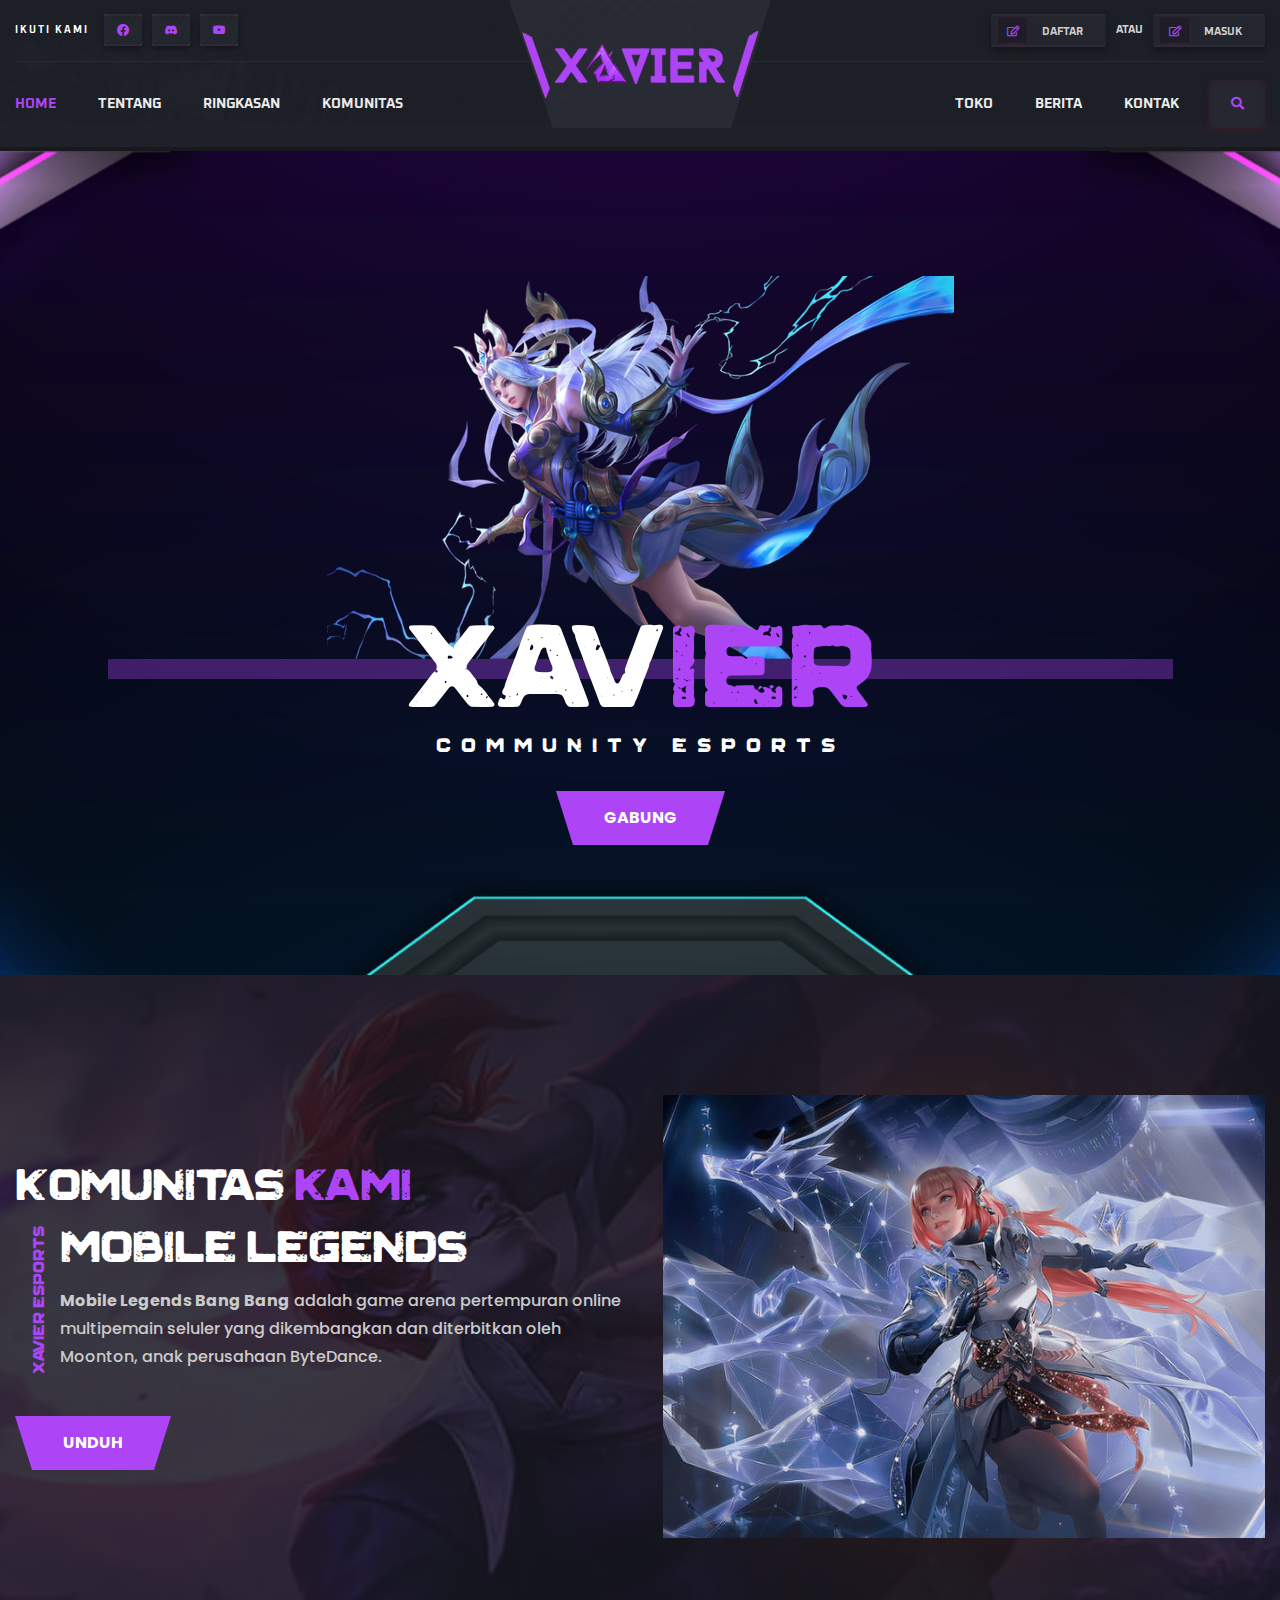
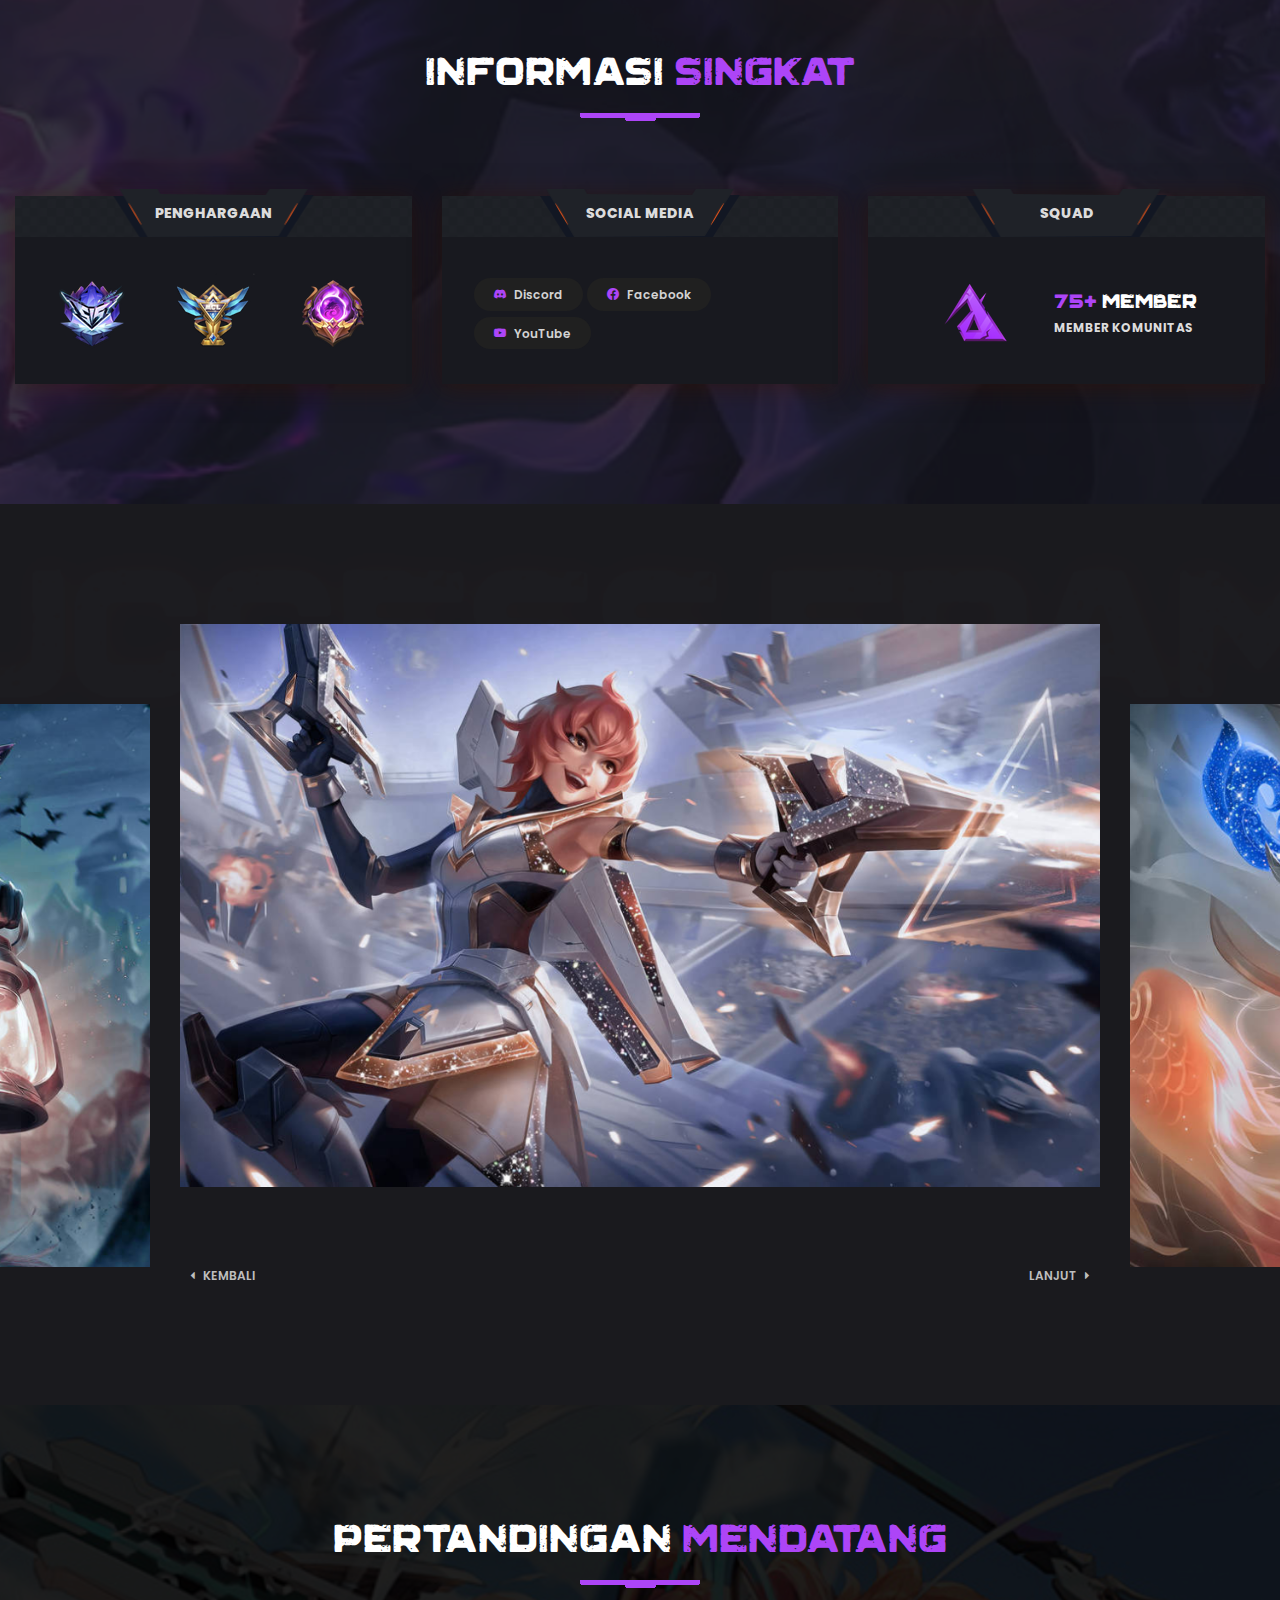
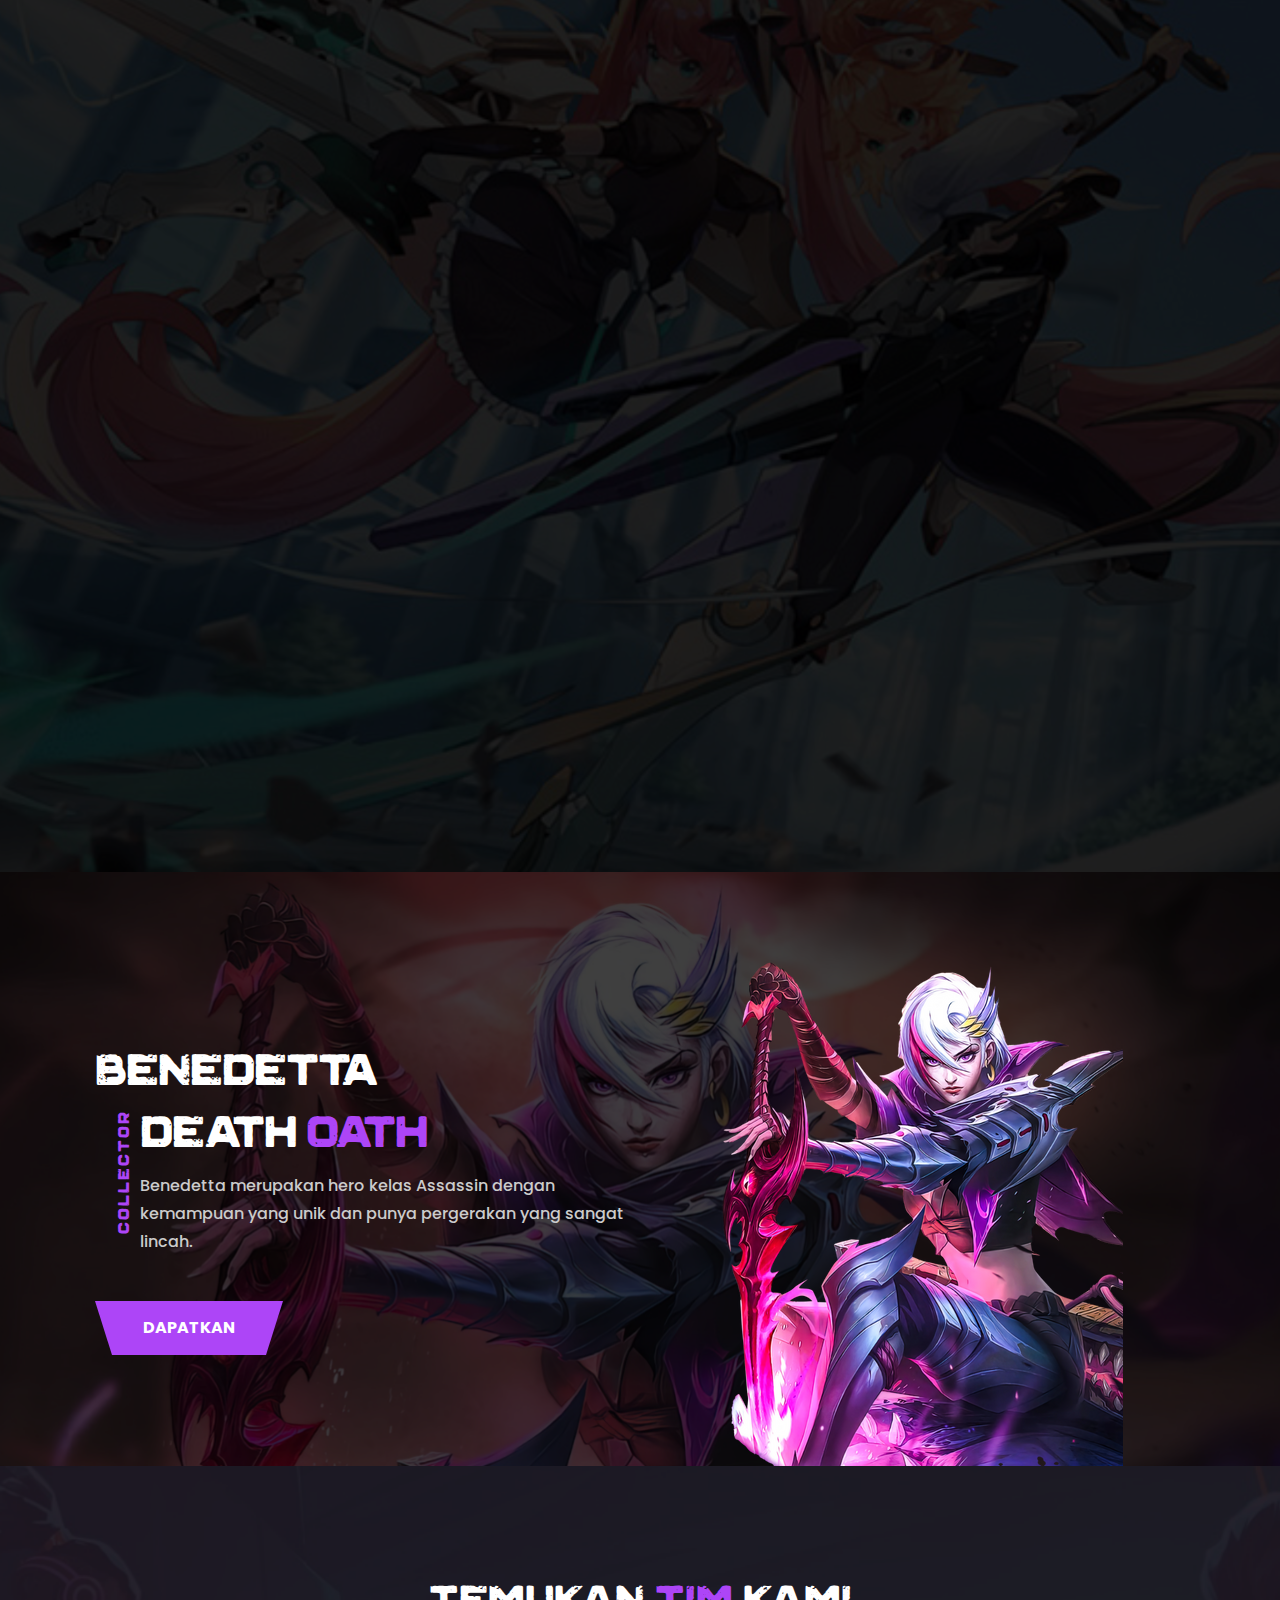
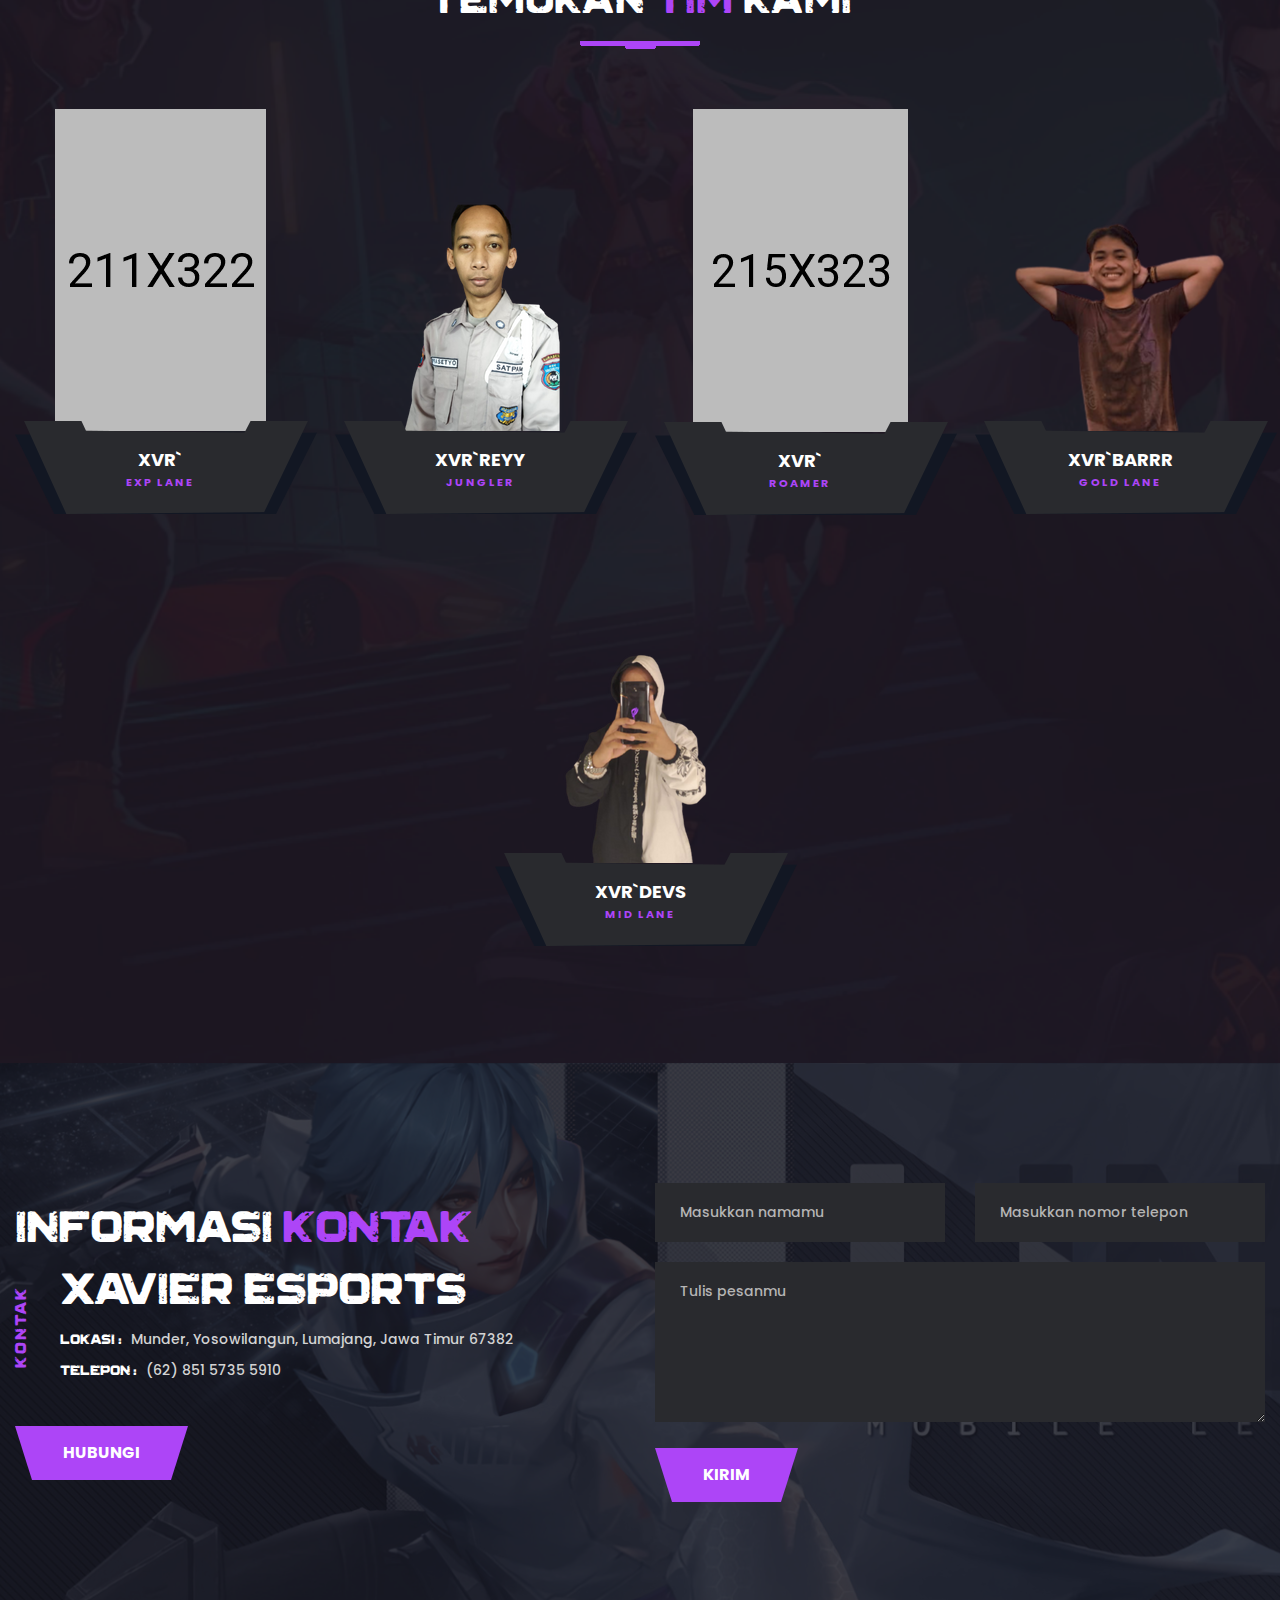
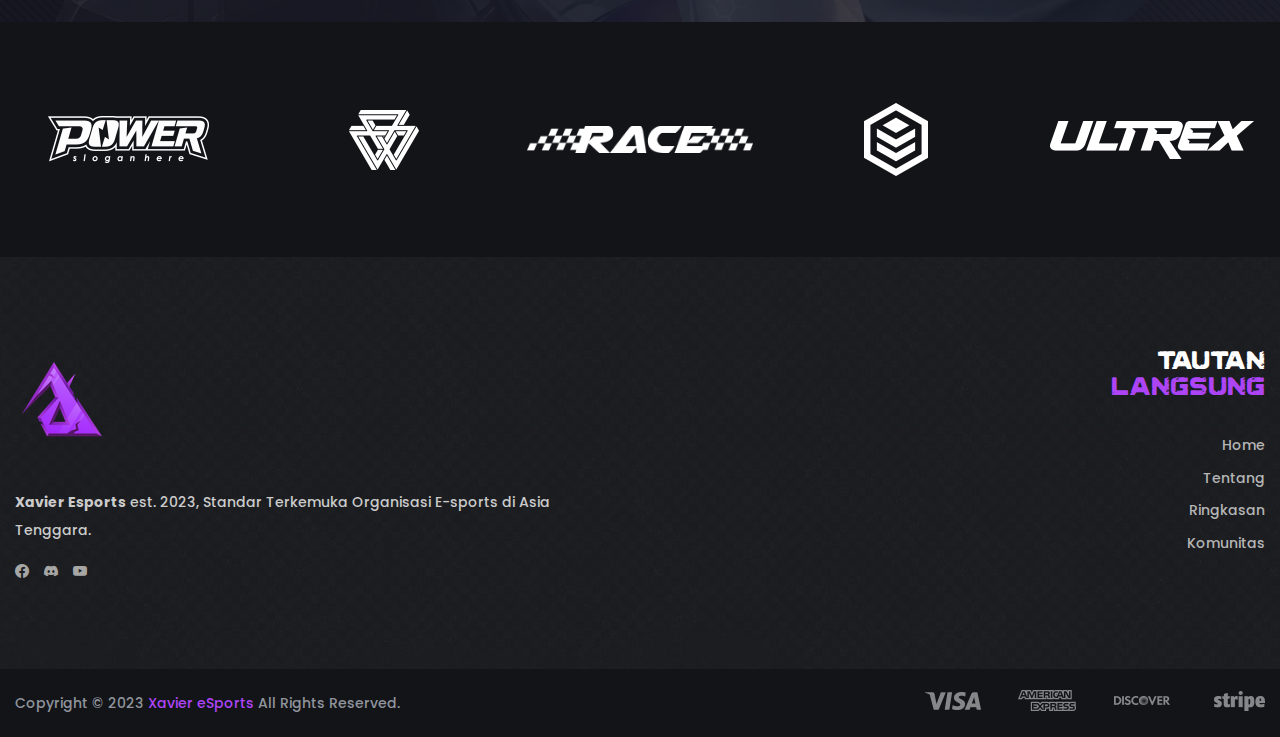
<file: index.html>
<!doctype html>
<html class="no-js">

<head>
    <meta charset="utf-8">
    <meta http-equiv="x-ua-compatible" content="ie=edge">
    <title>Xavier - eSports</title>
    <meta name="description" content="">
    <meta name="viewport" content="width=device-width, initial-scale=1">

    <!-- Primary Meta Tags -->
    <meta name="title" content="Xavier - eSports">
    <meta name="author" content="Xavier - eSports">
    <meta name="description"
        content="Xavier Esports est. 2023, Standar Terkemuka Organisasi E-sports di Asia Tenggara.">
    <meta name="keywords" content="Muham, Muhammad Mauribi, Muhammad Maghribi,MuhamPedia, Ribi, Xavier, MLBB">
    <meta property="og:title" content="Xavier - eSports">
    <meta property="og:description"
        content="Xavier Esports est. 2023, Standar Terkemuka Organisasi E-sports di Asia Tenggara.">
    <meta property="og:image" content="img/logo.png">
    <meta name="twitter:image" content="img/logo.png">

    <link rel="shortcut icon" type="image/x-icon" href="img/icon.png">
    <!-- Place favicon.ico in the root directory -->

    <!-- CSS here -->
    <link rel="stylesheet" href="css/bootstrap.min.css">
    <link rel="stylesheet" href="css/animate.min.css">
    <link rel="stylesheet" href="css/magnific-popup.css">
    <link rel="stylesheet" href="css/fontawesome-all.min.css">
    <link rel="stylesheet" href="css/odometer.css">
    <link rel="stylesheet" href="css/aos.css">
    <link rel="stylesheet" href="css/owl.carousel.min.css">
    <link rel="stylesheet" href="css/meanmenu.css">
    <link rel="stylesheet" href="css/slick.css">
    <link rel="stylesheet" href="css/default.css">
    <link rel="stylesheet" href="css/style.css">
    <link rel="stylesheet" href="css/responsive.css">
</head>

<body>

    <!-- preloader -->
    <div id="preloader">
        <div id="loading-center">
            <div id="loading-center-absolute">
                <img src="img/icon/preloader.svg" alt="">
            </div>
        </div>
    </div>
    <!-- preloader-end -->

    <!-- header-area -->
    <header class="third-header-bg">
        <div class="bg"></div>
        <div class="container custom-container">
            <div class="header-top-area t-header-top-area d-none d-lg-block">
                <div class="row">
                    <div class="col-sm-6">
                        <div class="header-top-social">
                            <ul>
                                <li>Ikuti Kami</li>
                                <li><a href="#"><i class="bi bi-facebook"></i></a></li>
                                <li><a href="#"><i class="bi bi-discord"></i></a></li>
                                <li><a href="#"><i class="bi bi-youtube"></i></a></li>
                            </ul>
                        </div>
                    </div>
                    <div class="col-sm-6">
                        <div class="header-top-login">
                            <ul>
                                <li><a href="#"><i class="far fa-edit"></i>Daftar</a></li>
                                <li class="or">atau</li>
                                <li><a href="#"><i class="far fa-edit"></i>Masuk</a></li>
                            </ul>
                        </div>
                    </div>
                </div>
            </div>
        </div>
        <div id="sticky-header">
            <div class="container custom-container">
                <div class="row">
                    <div class="col-12">
                        <div class="main-menu menu-style-two">
                            <nav>
                                <div class="logo d-block d-lg-none">
                                    <a href="index-4.html"><img src="img/logo/logo.png" alt="Logo"></a>
                                </div>
                                <div class="navbar-wrap d-none d-lg-flex">
                                    <ul class="left">
                                        <li class="show">
                                            <a href="index.html">Home</a>
                                        </li>
                                        <li>
                                            <a href="about-us.html">Tentang</a>
                                        </li>
                                        <li>
                                            <a href="game-overview.html">Ringkasan</a>
                                        </li>
                                        <li>
                                            <a href="community.html">Komunitas</a>
                                        </li>
                                    </ul>
                                    <div class="logo">
                                        <a href="index.html"><img src="img/logo/bren.png" alt="Logo"></a>
                                    </div>
                                    <ul class="right">
                                        <li><a href="shop.html">Toko</a></li>
                                        <li><a href="#">Berita</a>
                                        </li>
                                        <li><a href="contact.html">Kontak</a></li>
                                    </ul>
                                </div>
                                <div class="header-action">
                                    <ul>
                                        <li class="header-search"><a href="#" data-toggle="modal"
                                                data-target="#search-modal"><i class="fas fa-search"></i></a></li>
                                    </ul>
                                </div>
                            </nav>
                        </div>
                        <div class="mobile-menu-wrap d-block d-lg-none">
                            <nav>
                                <div id="mobile-menu" class="navbar-wrap">
                                    <ul>
                                        <li class="show">
                                            <a href="index.html">Home</a>
                                        </li>
                                        <li>
                                            <a href="about-us.html">Tentang</a>
                                        </li>
                                        <li>
                                            <a href="game-overview.html">Ringkasan</a>
                                        </li>
                                        <li>
                                            <a href="community.html">Komunitas</a>
                                        </li>
                                        <li><a href="shop.html">Toko</a></li>
                                        <li><a href="#">Berita</a>
                                        </li>
                                        <li><a href="contact.html">Kontak</a></li>
                                    </ul>
                                </div>
                            </nav>
                        </div>
                        <div class="mobile-menu"></div>
                    </div>
                    <!-- Modal Search -->
                    <div class="modal fade" id="search-modal" tabindex="-1" role="dialog" aria-hidden="true">
                        <div class="modal-dialog" role="document">
                            <div class="modal-content">
                                <form>
                                    <input type="text" placeholder="Mau cari apa?...">
                                    <button><i class="fa fa-search"></i></button>
                                </form>
                            </div>
                        </div>
                    </div>
                </div>
            </div>
        </div>
        <div class="header-bottom-bg"></div>
    </header>
    <!-- header-area-end -->

    <!-- main-area -->
    <main>

        <!-- slider-area -->
        <section class="third-banner-bg">
            <div class="container custom-container">
                <div class="row">
                    <div class="col-12">
                        <div class="third-banner-img wow bounceInDown" data-wow-delay=".2s">
                            <img src="img/slider/selena.png" alt="">
                        </div>
                        <div class="third-banner-content text-center wow bounceInUp" data-wow-delay=".2s">
                            <h2>xav<span>ier</span></h2>
                            <h6>Community eSports</h6>
                            <a href="#" class="btn rotated-btn">Gabung</a>
                        </div>
                    </div>
                </div>
            </div>
        </section>
        <!-- slider-area-end -->

        <!-- third-about-area -->
        <section class="third-about-area third-about-bg pt-120 pb-90">
            <div class="container custom-container">
                <div class="row align-items-center">
                    <div class="col-lg-6 order-0 order-lg-2">
                        <div class="third-about-img text-right position-relative">
                            <img src="img/images/guin.png" class="main-img" alt="">
                            <img src="img/images/third_about_img_shadow.png" class="shadow" alt="">
                        </div>
                    </div>
                    <div class="col-lg-6">
                        <div class="third-about-content">
                            <div class="third-title-style">
                                <h2>Komunitas <span>Kami</span></h2>
                                <div class="inner">
                                    <h2>Mobile Legends</h2>
                                    <h6 class="vertical-title">xavier eSports</h6>
                                    <p><b>Mobile Legends Bang Bang</b> adalah game arena pertempuran online multipemain
                                        seluler yang dikembangkan dan diterbitkan oleh Moonton, anak perusahaan
                                        ByteDance.</p>
                                </div>
                                <a href="https://app.adjust.com/d9343d4_d6xv209?redirect_android=https%3A%2F%2Fplay.google.com%2Fstore%2Fapps%2Fdetails%3Fid%3Dcom.mobile.legends"
                                    class="btn rotated-btn" target="_blank">Unduh</a>
                            </div>
                        </div>
                    </div>
                </div>
                <div class="see-my-info-wrap pt-110">
                    <div class="row">
                        <div class="col-12">
                            <div class="third-section-title text-center mb-75">
                                <h2>informasi <span>singkat</span></h2>
                            </div>
                        </div>
                    </div>
                    <div class="row justify-content-center">
                        <div class="col-xl-4 col-lg-6 col-sm-8">
                            <div class="my-info-box mb-30">
                                <div class="my-info-box-top">
                                    <h6>penghargaan</h6>
                                    <img src="img/bg/box_hover.png" alt="" class="info-box-top-hover">
                                </div>
                                <div class="my-info-box-content">
                                    <div class="mt-award">
                                        <img src="img/images/award.png" alt="">
                                    </div>
                                </div>
                            </div>
                        </div>
                        <div class="col-xl-4 col-lg-6 col-sm-8">
                            <div class="my-info-box mb-30">
                                <div class="my-info-box-top">
                                    <h6>social media</h6>
                                    <img src="img/bg/box_hover.png" alt="" class="info-box-top-hover">
                                </div>
                                <div class="my-info-box-content">
                                    <div class="my-info-social">
                                        <ul>
                                            <li><a href="#"><i class="bi bi-discord"></i> Discord</a></li>
                                            <li><a href="#"><i class="bi bi-facebook"></i> Facebook</a></li>
                                            <li><a href="#"><i class="bi bi-youtube"></i> YouTube</a></li>
                                        </ul>
                                    </div>
                                </div>
                            </div>
                        </div>
                        <div class="col-xl-4 col-lg-6 col-sm-8">
                            <div class="my-info-box mb-30">
                                <div class="my-info-box-top">
                                    <h6>squad</h6>
                                    <img src="img/bg/box_hover.png" alt="" class="info-box-top-hover">
                                </div>
                                <div class="my-info-box-content">
                                    <div class="my-clan-wrap">
                                        <div class="clan-logo">
                                            <img src="img/images/clan.png" alt="">
                                        </div>
                                        <div class="my-clan-info">
                                            <h4><span>75+</span> member</h4>
                                            <span>Member Komunitas</span>
                                        </div>
                                    </div>
                                </div>
                            </div>
                        </div>
                    </div>
                </div>
            </div>
        </section>
        <!-- third-about-area-end -->

        <!-- game-gallery-area -->
        <div class="game-gallery-area position-relative">
            <div class="game-gallery-bg"></div>
            <div class="container-fluid p-0 fix">
                <div class="row game-gallery-active">
                    <div class="col-12">
                        <div class="game-gallery-item">
                            <img src="img/images/beatrix.png" alt="">
                        </div>
                    </div>
                    <div class="col-12">
                        <div class="game-gallery-item">
                            <img src="img/images/luoyi.png" alt="">
                        </div>
                    </div>
                    <div class="col-12">
                        <div class="game-gallery-item">
                            <img src="img/images/dyroth.png" alt="">
                        </div>
                    </div>
                    <div class="col-12">
                        <div class="game-gallery-item">
                            <img src="img/images/team.png" alt="">
                        </div>
                    </div>
                </div>
            </div>
            <div class="slider-nav"></div>
        </div>
        <!-- game-gallery-area-end -->

        <!-- my-match-area -->
        <section class="my-match-area my-match-bg pb-120">
            <div class="container custom-container">
                <div class="row">
                    <div class="col-12">
                        <div class="third-section-title text-center mb-75">
                            <h2>pertandingan <span>mendatang</span></h2>
                        </div>
                    </div>
                </div>
                <div class="row">
                    <div class="col-12">
                        <div class="my-match-wrap">
                            <div class="my-match-box-wrap wow fadeInDown" data-wow-delay=".2s">
                                <img src="img/bg/match-box.png" alt="" class="match-box-bg">
                                <ul>
                                    <li>
                                        <div class="my-match-team">
                                            <div class="team-one">
                                                <a href="#"><img src="img/team/xavier.png" alt=""></a>
                                            </div>
                                            <div class="vs">
                                                <img src="img/team/match-vs.png" alt="">
                                            </div>
                                            <div class="team-one">
                                                <a href="#"><img src="img/team/my_match_clan02.png" alt=""></a>
                                            </div>
                                        </div>
                                    </li>
                                    <li>
                                        <div class="my-match-info">
                                            <a href="https://www.twitch.tv/shroud" target="_blank"
                                                class="live-btn">Siaran Langsung</a>
                                            <h5>Mobile Legends Champions League</h5>
                                            <span>Sabtu, 21 Januari 2023.</span>
                                        </div>
                                    </li>
                                    <li>
                                        <a href="https://www.youtube.com/@xavieresports" target="_blank"
                                            class="watch-stream"><i class="fas fa-podcast"></i> Streaming</a>
                                    </li>
                                </ul>
                            </div>
                            <div class="my-match-box-wrap wow fadeInDown" data-wow-delay=".4s">
                                <img src="img/bg/match-box.png" alt="" class="match-box-bg">
                                <ul>
                                    <li>
                                        <div class="my-match-team">
                                            <div class="team-one">
                                                <a href="#"><img src="img/team/my_match_clan03.png" alt=""></a>
                                            </div>
                                            <div class="vs">
                                                <img src="img/team/match-vs.png" alt="">
                                            </div>
                                            <div class="team-one">
                                                <a href="#"><img src="img/team/xavier.png" alt=""></a>
                                            </div>
                                        </div>
                                    </li>
                                    <li>
                                        <div class="my-match-info">
                                            <a href="https://www.twitch.tv/shroud" target="_blank"
                                                class="live-btn">Siaran Langsung</a>
                                            <h5>Mobile Legends Championship</h5>
                                            <span>Kamis, 16 Februari 2023.</span>
                                        </div>
                                    </li>
                                    <li>
                                        <a href="https://www.youtube.com/@xavieresports" target="_blank"
                                            class="watch-stream"><i class="fas fa-podcast"></i> Streaming</a>
                                    </li>
                                </ul>
                            </div>
                            <div class="my-match-box-wrap wow fadeInDown" data-wow-delay=".6s">
                                <img src="img/bg/match-box.png" alt="" class="match-box-bg">
                                <ul>
                                    <li>
                                        <div class="my-match-team">
                                            <div class="team-one">
                                                <a href="#"><img src="img/team/xavier.png" alt=""></a>
                                            </div>
                                            <div class="vs">
                                                <img src="img/team/match-vs.png" alt="">
                                            </div>
                                            <div class="team-one">
                                                <a href="#"><img src="img/team/my_match_clan05.png" alt=""></a>
                                            </div>
                                        </div>
                                    </li>
                                    <li>
                                        <div class="my-match-info">
                                            <a href="https://www.twitch.tv/shroud" target="_blank"
                                                class="live-btn">Siaran Langsung</a>
                                            <h5>El Classico</h5>
                                            <span>Selasa, 24 Februari 2023.</span>
                                        </div>
                                    </li>
                                    <li>
                                        <a href="https://www.youtube.com/@xavieresports" target="_blank"
                                            class="watch-stream"><i class="fas fa-podcast"></i> Streaming</a>
                                    </li>
                                </ul>
                            </div>
                        </div>
                    </div>
                </div>
            </div>
        </section>
        <!-- my-match-area-end -->

        <!-- donation-area -->
        <section class="donation-area donation-bg fix pt-65">
            <div class="container custom-container">
                <div class="donation-wrap">
                    <div class="row align-items-center">
                        <div class="col-xl-6 col-lg-7">
                            <div class="donation-content">
                                <div class="third-title-style">
                                    <h2>Benedetta</h2>
                                    <div class="inner">
                                        <h2>Death <span>Oath</span></h2>
                                        <h6 class="vertical-title">Collector</h6>
                                        <p>Benedetta merupakan hero kelas Assassin dengan kemampuan yang unik dan punya
                                            pergerakan yang sangat lincah.</p>
                                    </div>
                                    <a href="#" class="btn rotated-btn">Dapatkan</a>
                                </div>
                            </div>
                        </div>
                        <div class="col-xl-6 col-lg-5">
                            <div class="donation-img text-center">
                                <img src="img/images/benedeta.png" alt="">
                            </div>
                        </div>
                    </div>
                </div>
            </div>
        </section>
        <!-- donation-area-end -->

        <!-- team-area -->
        <section class="team-area team-bg">
            <div class="container custom-container">
                <div class="row">
                    <div class="col-12">
                        <div class="third-section-title text-center mb-60">
                            <h2>Temukan <span>Tim</span> Kami</h2>
                        </div>
                    </div>
                </div>
                <div class="row justify-content-center">
                    <div class="col-xl-3 col-lg-4 col-md-6 col-sm-8">
                        <div class="third-team-item text-center mb-30">
                            <div class="third-team-img">
                                <img src="img/team/team_img01.png" alt="">
                            </div>
                            <div class="third-team-content">
                                <div class="main-bg"></div>
                                <div class="hover-bg"></div>
                                <h5><a href="#">XvR`</a></h5>
                                <span>Exp Lane</span>
                            </div>
                        </div>
                    </div>
                    <div class="col-xl-3 col-lg-4 col-md-6 col-sm-8">
                        <div class="third-team-item text-center mb-30">
                            <div class="third-team-img">
                                <img src="img/team/pras.png" alt="">
                            </div>
                            <div class="third-team-content">
                                <div class="main-bg"></div>
                                <div class="hover-bg"></div>
                                <h5><a href="#">XvR`Reyy</a></h5>
                                <span>Jungler</span>
                            </div>
                        </div>
                    </div>
                    <div class="col-xl-3 col-lg-4 col-md-6 col-sm-8">
                        <div class="third-team-item text-center mb-30">
                            <div class="third-team-img">
                                <img src="img/team/team_img03.png" alt="">
                            </div>
                            <div class="third-team-content">
                                <div class="main-bg"></div>
                                <div class="hover-bg"></div>
                                <h5><a href="#">XvR`</a></h5>
                                <span>Roamer</span>
                            </div>
                        </div>
                    </div>
                    <div class="col-xl-3 col-lg-4 col-md-6 col-sm-8">
                        <div class="third-team-item text-center mb-30">
                            <div class="third-team-img">
                                <img src="img/team/barrr.png" alt="">
                            </div>
                            <div class="third-team-content">
                                <div class="main-bg"></div>
                                <div class="hover-bg"></div>
                                <h5><a href="#">XvR`Barrr</a></h5>
                                <span>Gold Lane</span>
                            </div>
                        </div>
                    </div>
                    <div class="col-xl-3 col-lg-4 col-md-6 col-sm-8">
                        <div class="third-team-item text-center mb-30">
                            <div class="third-team-img">
                                <img src="img/team/muham.png" alt="">
                            </div>
                            <div class="third-team-content">
                                <div class="main-bg"></div>
                                <div class="hover-bg"></div>
                                <h5><a href="#">XvR`Devs</a></h5>
                                <span>Mid Lane</span>
                            </div>
                        </div>
                    </div>
                </div>
            </div>
        </section>
        <!-- team-area-end -->

        <!-- contact-area -->
        <section class="contact-area third-contact-bg">
            <div class="container custom-container">
                <div class="row align-items-center">
                    <div class="col-lg-6">
                        <div class="third-contact-wrap">
                            <div class="third-title-style">
                                <h2>Informasi <span>Kontak</span></h2>
                                <div class="inner">
                                    <h2>Xavier eSports</h2>
                                    <h6 class="vertical-title">Kontak</h6>
                                    <ul>
                                        <li><span>Lokasi :</span> Munder, Yosowilangun, Lumajang, Jawa
                                            Timur 67382</li>
                                        <li><span>Telepon :</span> (62) 851 5735 5910</li>
                                    </ul>
                                </div>
                                <a href="https://api.whatsapp.com/send?phone=6285157355910&text=Halo%20*Xavier%20Manager*"
                                    class="btn rotated-btn" target="_blank">Hubungi</a>
                            </div>
                        </div>
                    </div>
                    <div class="col-lg-6">
                        <form action="#" class="third-contact-form">
                            <div class="row">
                                <div class="col-sm-6">
                                    <input type="text" placeholder="Masukkan namamu">
                                </div>
                                <div class="col-sm-6">
                                    <input type="text" placeholder="Masukkan nomor telepon">
                                </div>
                            </div>
                            <textarea name="message" id="message" placeholder="Tulis pesanmu"></textarea>
                            <button class="btn rotated-btn">Kirim</button>
                        </form>
                    </div>
                </div>
            </div>
        </section>
        <!-- contact-area-end -->

        <!-- brand-area -->
        <div class="brand-area t-brand-bg">
            <div class="container custom-container">
                <div class="row s-brand-active">
                    <div class="col-12">
                        <div class="t-brand-item">
                            <img src="img/brand/t_brand_logo01.png" alt="">
                        </div>
                    </div>
                    <div class="col-12">
                        <div class="t-brand-item">
                            <img src="img/brand/t_brand_logo02.png" alt="">
                        </div>
                    </div>
                    <div class="col-12">
                        <div class="t-brand-item">
                            <img src="img/brand/t_brand_logo03.png" alt="">
                        </div>
                    </div>
                    <div class="col-12">
                        <div class="t-brand-item">
                            <img src="img/brand/t_brand_logo04.png" alt="">
                        </div>
                    </div>
                    <div class="col-12">
                        <div class="t-brand-item">
                            <img src="img/brand/t_brand_logo05.png" alt="">
                        </div>
                    </div>
                    <div class="col-12">
                        <div class="t-brand-item">
                            <img src="img/brand/t_brand_logo03.png" alt="">
                        </div>
                    </div>
                </div>
            </div>
        </div>
        <!-- brand-area-end -->

    </main>
    <!-- main-area-end -->

    <!-- footer-area -->
    <footer>
        <div class="footer-top footer-bg third-footer-bg">
            <div class="container custom-container">
                <div class="row justify-content-between">
                    <div class="col-lg-6">
                        <div class="footer-widget mb-50">
                            <div class="logo mb-35">
                                <a href="index.html"><img src="img/logo/xavier.png" alt=""></a>
                            </div>
                            <div class="fw-text">
                                <p><b>Xavier Esports</b> est. 2023, Standar Terkemuka Organisasi E-sports di Asia
                                    Tenggara.</p>
                                <div class="fw-social">
                                    <ul>
                                        <li><a href="#"><i class="bi bi-facebook"></i></a></li>
                                        <li><a href="#"><i class="bi bi-discord"></i></a></li>
                                        <li><a href="#"><i class="bi bi-youtube"></i></a></li>
                                    </ul>
                                </div>
                            </div>
                        </div>
                    </div>
                    <div class="col-xl-2 col-lg-3 col-md-5">
                        <div class="footer-widget text-right mb-50">
                            <div class="fw-title mb-35">
                                <h3>Tautan <span>Langsung</span></h3>
                            </div>
                            <div class="fw-quick-link">
                                <ul>
                                    <li><a href="index.html">Home</a></li>
                                    <li><a href="about-us.html">Tentang</a></li>
                                    <li><a href="game-overview.html">Ringkasan</a></li>
                                    <li><a href="community.html">Komunitas</a></li>
                                </ul>
                            </div>
                        </div>
                    </div>
                </div>
            </div>
        </div>
        <div class="copyright-wrap third-copyright-wrap">
            <div class="container custom-container">
                <div class="row">
                    <div class="col-lg-6 col-md-6">
                        <div class="copyright-text">
                            <p>Copyright © 2023 <a href="index.html">Xavier eSports</a> All Rights Reserved.</p>
                        </div>
                    </div>
                    <div class="col-lg-6 col-md-6 d-none d-md-block">
                        <div class="payment-method-img text-right">
                            <img src="img/images/card_img.png" alt="img">
                        </div>
                    </div>
                </div>
            </div>
        </div>
    </footer>
    <!-- footer-area-end -->





    <!-- JS here -->
    <script src="js/vendor/jquery-3.4.1.min.js"></script>
    <script src="js/popper.min.js"></script>
    <script src="js/bootstrap.min.js"></script>
    <script src="js/isotope.pkgd.min.js"></script>
    <script src="js/slick.min.js"></script>
    <script src="js/jquery.meanmenu.min.js"></script>
    <script src="js/wow.min.js"></script>
    <script src="js/aos.js"></script>
    <script src="js/jquery.lettering.js"></script>
    <script src="js/jquery.textillate.js"></script>
    <script src="js/jquery.odometer.min.js"></script>
    <script src="js/jquery.appear.js"></script>
    <script src="js/owl.carousel.min.js"></script>
    <script src="js/jquery.countdown.min.js"></script>
    <script src="js/jquery.scrollUp.min.js"></script>
    <script src="js/imagesloaded.pkgd.min.js"></script>
    <script src="js/jquery.magnific-popup.min.js"></script>
    <script src="js/plugins.js"></script>
    <script src="js/main.js"></script>
</body>

</html>
</file>
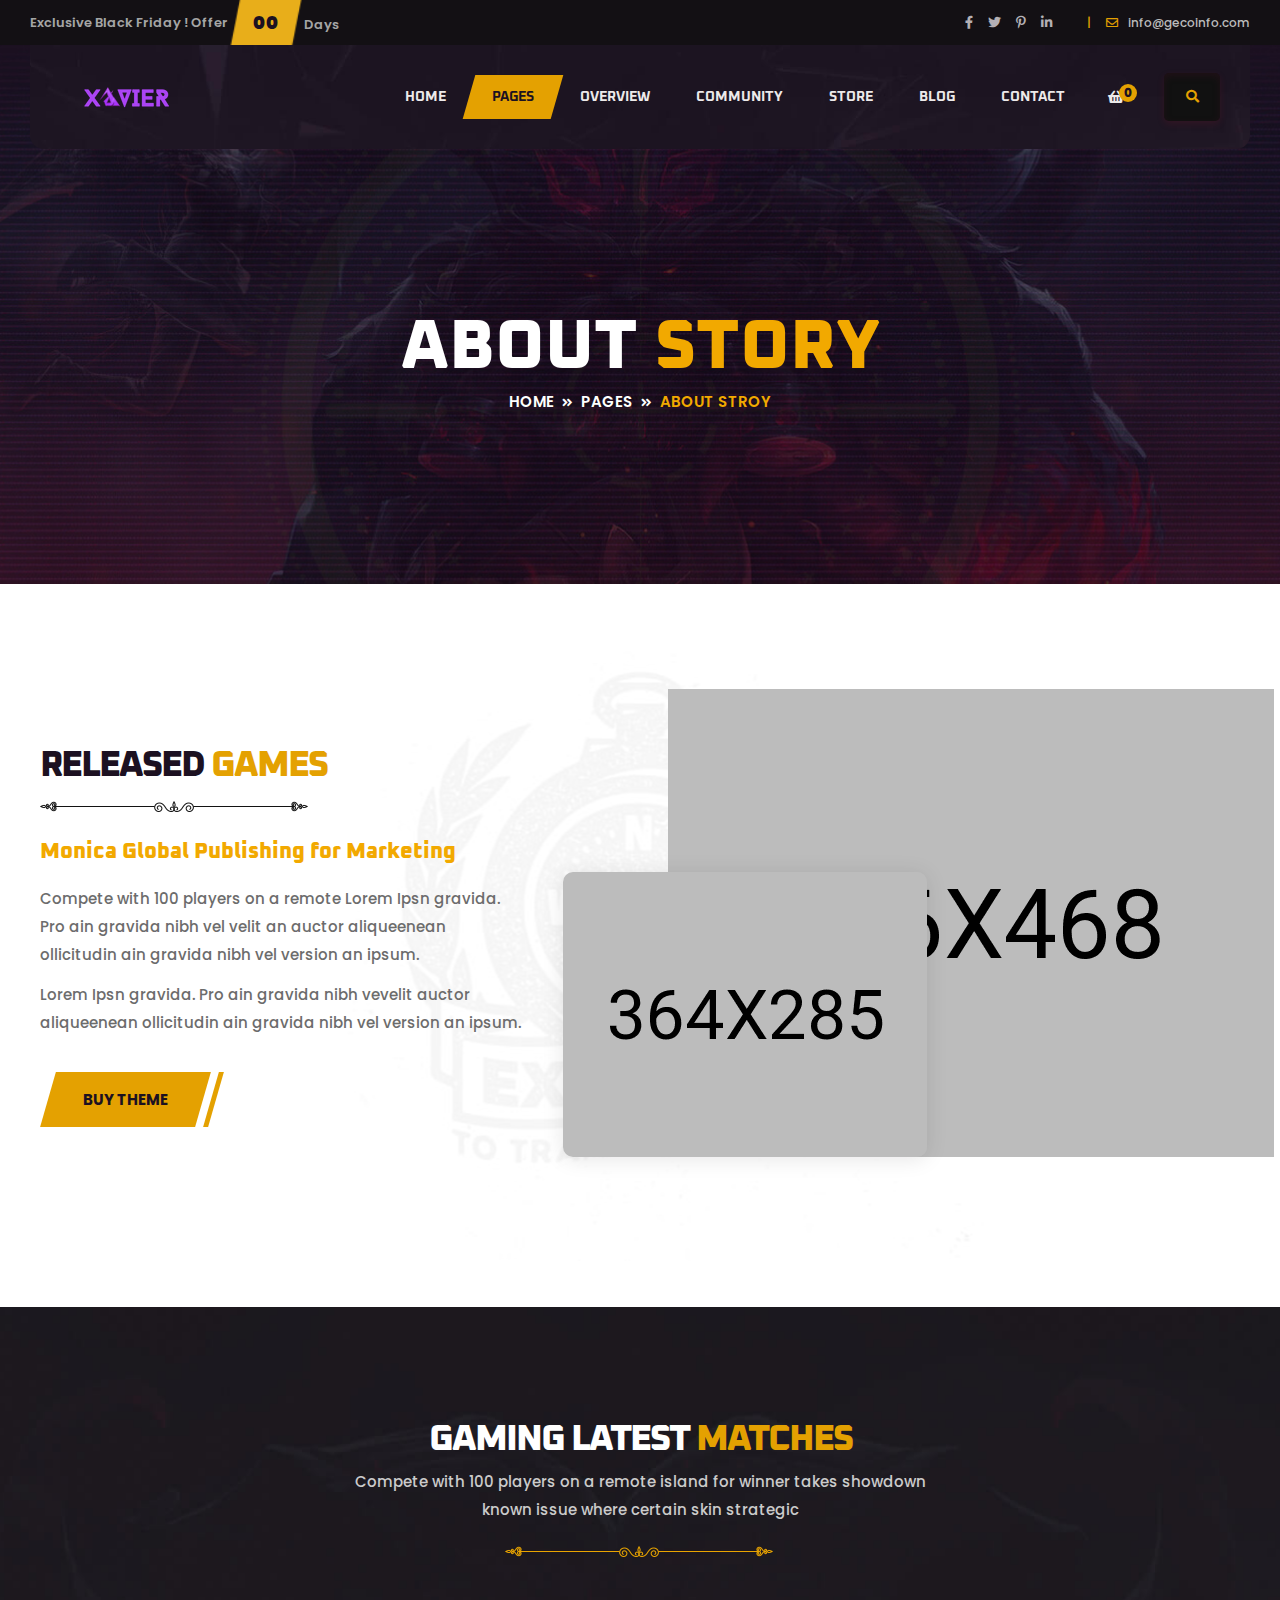
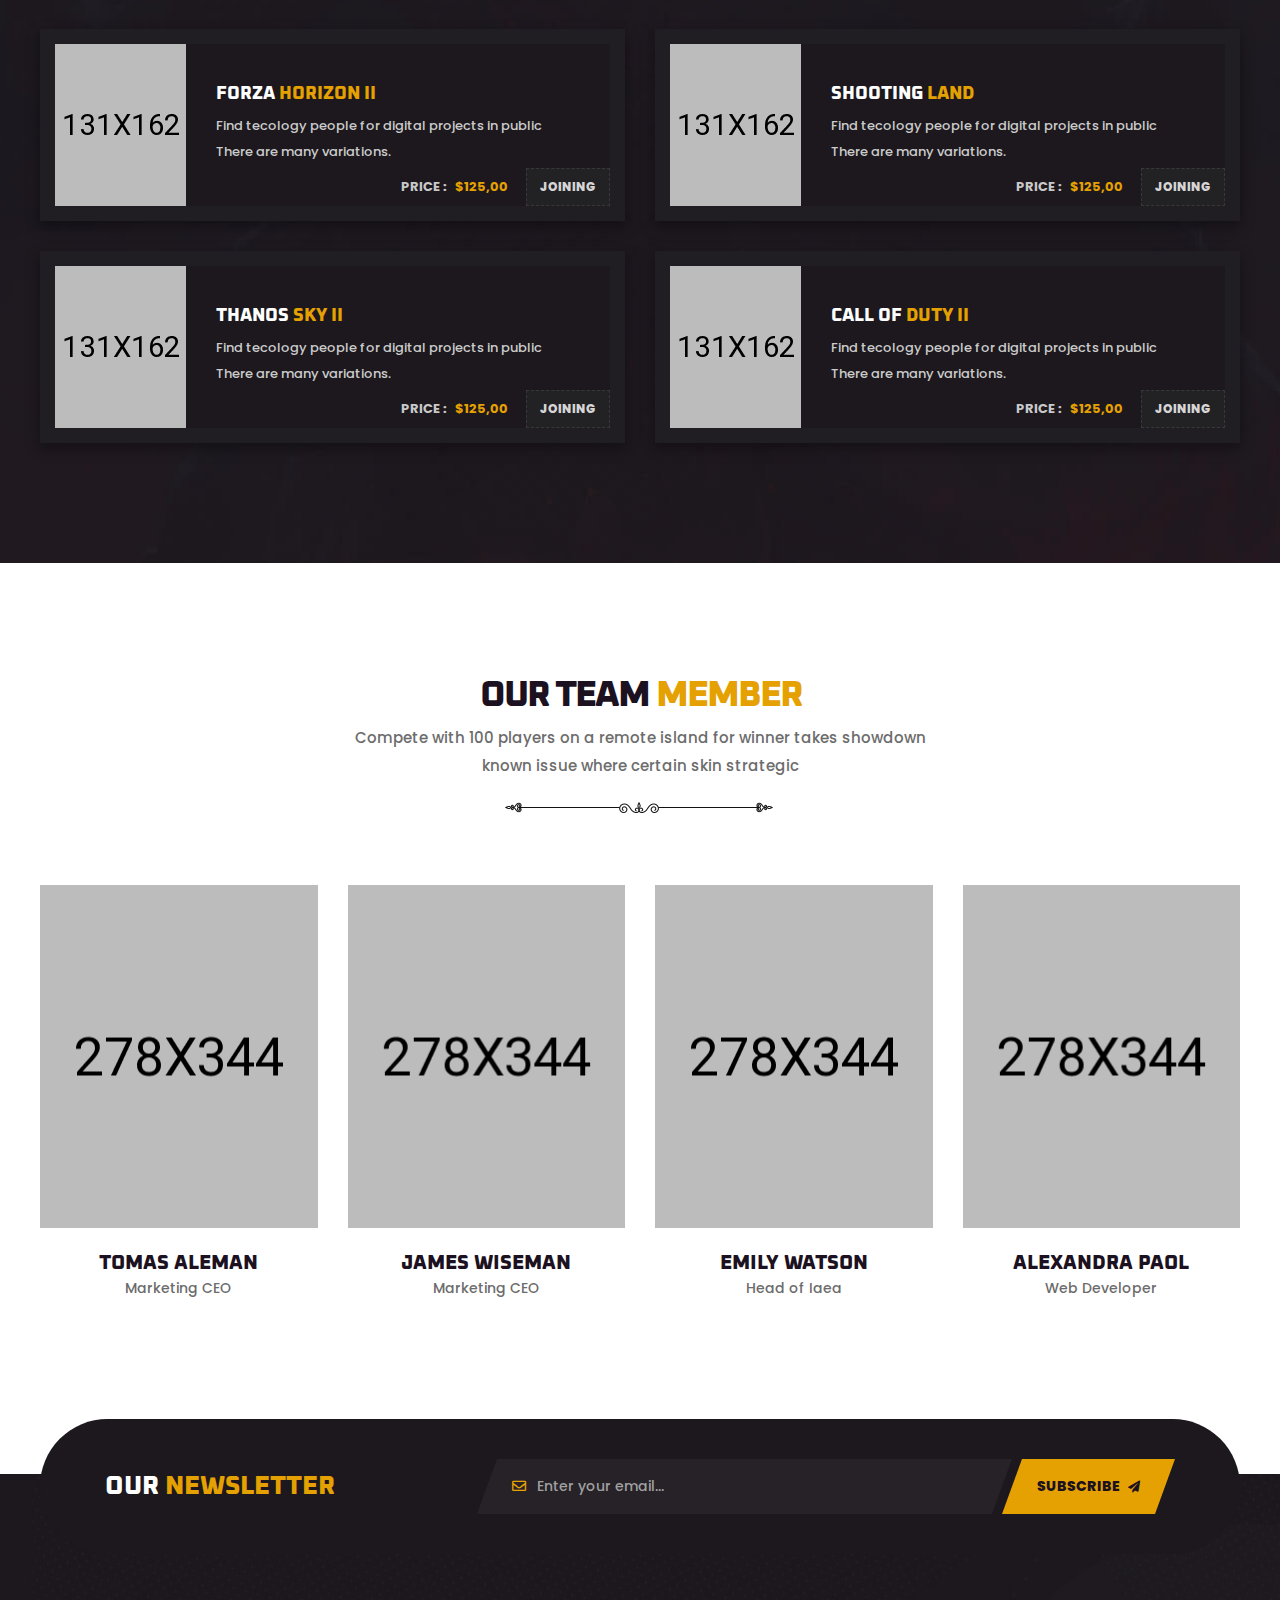
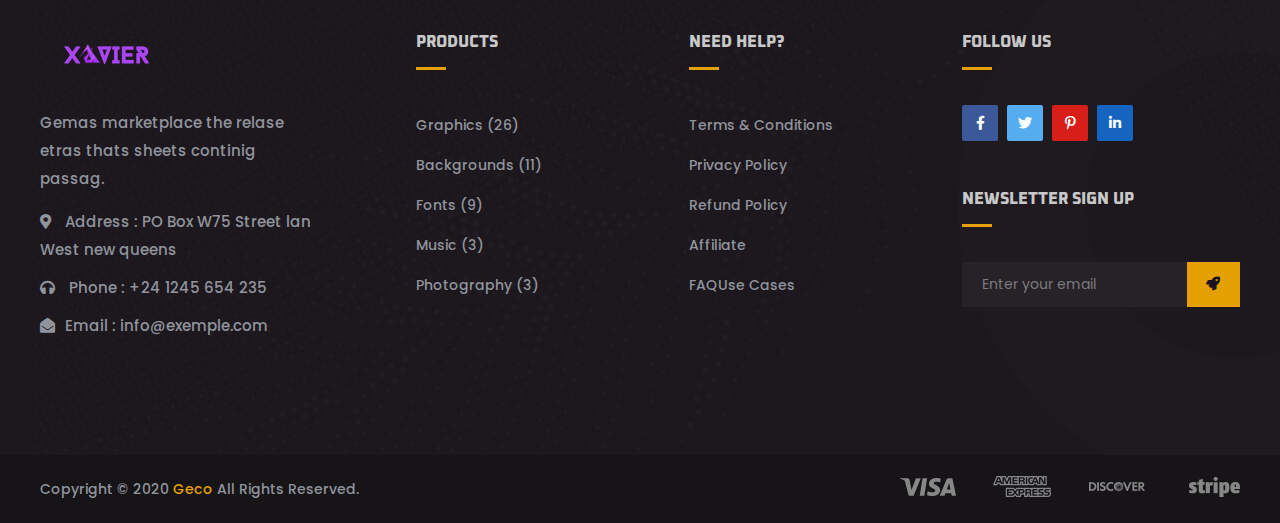
<file: about-us.html>
<!doctype html>
<html class="no-js" lang="">
    <head>
        <meta charset="utf-8">
        <meta http-equiv="x-ua-compatible" content="ie=edge">
        <title>Geco - eSports Gaming HTML5 Template</title>
        <meta name="description" content="">
        <meta name="viewport" content="width=device-width, initial-scale=1">

		<link rel="shortcut icon" type="image/x-icon" href="img/favicon.png">
        <!-- Place favicon.ico in the root directory -->

		<!-- CSS here -->
        <link rel="stylesheet" href="css/bootstrap.min.css">
        <link rel="stylesheet" href="css/animate.min.css">
        <link rel="stylesheet" href="css/magnific-popup.css">
        <link rel="stylesheet" href="css/fontawesome-all.min.css">
        <link rel="stylesheet" href="css/odometer.css">
        <link rel="stylesheet" href="css/aos.css">
        <link rel="stylesheet" href="css/owl.carousel.min.css">
        <link rel="stylesheet" href="css/meanmenu.css">
        <link rel="stylesheet" href="css/slick.css">
        <link rel="stylesheet" href="css/default.css">
        <link rel="stylesheet" href="css/style.css">
        <link rel="stylesheet" href="css/responsive.css">
    </head>
    <body>

        <!-- preloader -->
        <div id="preloader">
            <div id="loading-center">
                <div id="loading-center-absolute">
                    <img src="img/icon/preloader.svg" alt="">
                </div>
            </div>
        </div>
        <!-- preloader-end -->

        <!-- header-area -->
        <header>
            <div class="header-top-area s-header-top-area d-none d-lg-block">
                <div class="container-fluid s-container-full-padding">
                    <div class="row align-items-center">
                        <div class="col-lg-6 d-none d-lg-block">
                            <div class="header-top-offer">
                                <p>Exclusive Black Friday ! Offer</p>
                                <span class="coming-time" data-countdown="2021/3/15"></span>
                            </div>
                        </div>
                        <div class="col-lg-6">
                            <div class="header-top-right">
                                <div class="header-social">
                                    <ul>
                                        <li><a href="#"><i class="fab fa-facebook-f"></i></a></li>
                                        <li><a href="#"><i class="fab fa-twitter"></i></a></li>
                                        <li><a href="#"><i class="fab fa-pinterest-p"></i></a></li>
                                        <li><a href="#"><i class="fab fa-linkedin-in"></i></a></li>
                                    </ul>
                                </div>
                                <div class="header-top-action">
                                    <ul>
                                        <li>
                                            <div class="header-top-mail">
                                                <p><span>|</span><i class="far fa-envelope"></i><a href="mailto:info@gmail.com">info@gecoinfo.com</a></p>
                                            </div>
                                        </li>
                                    </ul>
                                </div>
                            </div>
                        </div>
                    </div>
                </div>
            </div>
            <div id="sticky-header" class="transparent-header">
                <div class="container-fluid s-container-full-padding">
                    <div class="row">
                        <div class="col-12">
                            <div class="main-menu menu-style-two">
                                <nav>
                                    <div class="logo">
                                        <a href="index-2.html"><img src="img/logo/logo.png" alt="Logo"></a>
                                    </div>
                                    <div id="mobile-menu" class="navbar-wrap d-none d-lg-flex">
                                        <ul>
                                            <li><a href="#">Home</a>
                                                <ul class="submenu">
                                                    <li><a href="index-2.html">Home One</a></li>
                                                    <li><a href="index-3.html">Home Two</a></li>
                                                    <li><a href="index-4.html">Home Three</a></li>
                                                    <li><a href="index.html">Home Four</a></li>
                                                    <li><a href="index-5.html">Home Five</a></li>
                                                    <li><a href="index-6.html">Home Six</a></li>
                                                    <li><a href="index-7.html">Home Seven</a></li>
                                                </ul>
                                            </li>
                                            <li class="show"><a href="#">Pages</a>
                                                <ul class="submenu">
                                                    <li class="active"><a href="about-us.html">About Story</a></li>
                                                    <li><a href="upcoming-games.html">Upcoming Games</a></li>
                                                    <li><a href="game-single.html">Game Single</a></li>
                                                </ul>
                                            </li>
                                            <li><a href="game-overview.html">Overview</a></li>
                                            <li><a href="community.html">Community</a></li>
                                            <li><a href="shop.html">Store</a></li>
                                            <li><a href="#">Blog</a>
                                                <ul class="submenu">
                                                    <li><a href="blog.html">News Page</a></li>
                                                    <li><a href="blog-details.html">News Details</a></li>
                                                </ul>
                                            </li>
                                            <li><a href="contact.html">contact</a></li>
                                        </ul>
                                    </div>
                                    <div class="header-action">
                                        <ul>
                                            <li class="header-shop-cart"><a href="#"><i class="fas fa-shopping-basket"></i><span>0</span></a>
                                                <ul class="minicart">
                                                    <li class="d-flex align-items-start">
                                                        <div class="cart-img">
                                                            <a href="#">
                                                                <img src="img/product/cart_p01.jpg" alt="">
                                                            </a>
                                                        </div>
                                                        <div class="cart-content">
                                                            <h4>
                                                                <a href="#">Xbox One Controller</a>
                                                            </h4>
                                                            <div class="cart-price">
                                                                <span class="new">$229.9</span>
                                                                <span>
                                                                    <del>$229.9</del>
                                                                </span>
                                                            </div>
                                                        </div>
                                                        <div class="del-icon">
                                                            <a href="#">
                                                                <i class="far fa-trash-alt"></i>
                                                            </a>
                                                        </div>
                                                    </li>
                                                    <li>
                                                        <div class="total-price">
                                                            <span class="f-left">Total:</span>
                                                            <span class="f-right">$239.9</span>
                                                        </div>
                                                    </li>
                                                    <li>
                                                        <div class="checkout-link">
                                                            <a href="cart.html">Shopping Cart</a>
                                                            <a class="red-color" href="checkout.html">Checkout</a>
                                                        </div>
                                                    </li>
                                                </ul>
                                            </li>
                                            <li class="header-search"><a href="#" data-toggle="modal" data-target="#search-modal"><i class="fas fa-search"></i></a></li>
                                        </ul>
                                    </div>
                                </nav>
                            </div>
                            <div class="mobile-menu"></div>
                        </div>
                        <!-- Modal Search -->
                        <div class="modal fade" id="search-modal" tabindex="-1" role="dialog" aria-hidden="true">
                            <div class="modal-dialog" role="document">
                                <div class="modal-content">
                                    <form>
                                        <input type="text" placeholder="Search here...">
                                        <button><i class="fa fa-search"></i></button>
                                    </form>
                                </div>
                            </div>
                        </div>
                    </div>
                </div>
            </div>
        </header>
        <!-- header-area-end -->

        <!-- main-area -->
        <main>

            <!-- breadcrumb-area -->
            <section class="breadcrumb-area breadcrumb-bg">
                <div class="container">
                    <div class="row">
                        <div class="col-12">
                            <div class="breadcrumb-content text-center">
                                <h2>about <span>story</span></h2>
                                <nav aria-label="breadcrumb">
                                    <ol class="breadcrumb">
                                        <li class="breadcrumb-item"><a href="index-2.html">Home</a></li>
                                        <li class="breadcrumb-item"><a href="#">pages</a></li>
                                        <li class="breadcrumb-item active" aria-current="page">About stroy</li>
                                    </ol>
                                </nav>
                            </div>
                        </div>
                    </div>
                </div>
            </section>
            <!-- breadcrumb-area-end -->

            <!-- inner-about-area -->
            <section class="inner-about-area fix">
                <div class="container">
                    <div class="row align-items-center">
                        <div class="col-xl-7 col-lg-6 order-0 order-lg-2">
                            <div class="inner-about-img">
                                <img src="img/images/inner_about_img01.png" class="wow fadeInRight" data-wow-delay=".3s" alt="">
                                <img src="img/images/inner_about_img02.png" class="wow fadeInLeft" data-wow-delay=".6s" alt="">
                                <img src="img/images/inner_about_img03.png" class="wow fadeInUp" data-wow-delay=".6s" alt="">
                            </div>
                        </div>
                        <div class="col-xl-5 col-lg-6">
                            <div class="section-title title-style-three mb-25">
                                <h2>released <span>GAMES</span></h2>
                            </div>
                            <div class="inner-about-content">
                                <h5>Monica Global Publishing for Marketing</h5>
                                <p>Compete with 100 players on a remote Lorem Ipsn gravida. Pro ain gravida nibh vel velit an auctor aliqueenean
                                ollicitudin ain gravida nibh vel version an ipsum.</p>
                                <p>Lorem Ipsn gravida. Pro ain gravida nibh vevelit auctor aliqueenean ollicitudin ain gravida nibh vel version an ipsum.</p>
                                <a href="#" class="btn btn-style-two">BUY THEME</a>
                            </div>
                        </div>
                    </div>
                </div>
                <div class="inner-about-shape"><img src="img/images/medale_shape.png" alt=""></div>
            </section>
            <!-- inner-about-area-end -->

            <!-- latest-match-area -->
            <section class="latest-match-area latest-match-bg pt-115 pb-90">
                <div class="container">
                    <div class="row justify-content-center">
                        <div class="col-xl-6 col-lg-8">
                            <div class="section-title title-style-three white-title text-center mb-70">
                                <h2>gaming Latest <span>matches</span></h2>
                                <p>Compete with 100 players on a remote island for winner takes showdown
                                    known issue where certain skin strategic</p>
                            </div>
                        </div>
                    </div>
                    <div class="row">
                        <div class="col-lg-6">
                            <div class="latest-match-box mb-30">
                                <div class="latest-match-thumb">
                                    <img src="img/images/latest_match_thumb01.jpg" alt="">
                                </div>
                                <div class="tournament-schedule-content">
                                    <h3><a href="#">Forza <span>Horizon ii</span></a></h3>
                                    <p>Find tecology people for digital projects in public There are many variations.</p>
                                    <div class="tournament-schedule-meta">
                                        <h5>price : <span>$125,00</span></h5>
                                        <a href="#">Joining</a>
                                    </div>
                                </div>
                            </div>
                        </div>
                        <div class="col-lg-6">
                            <div class="latest-match-box mb-30">
                                <div class="latest-match-thumb">
                                    <img src="img/images/latest_match_thumb02.jpg" alt="">
                                </div>
                                <div class="tournament-schedule-content">
                                    <h3><a href="#">shooting <span>land</span></a></h3>
                                    <p>Find tecology people for digital projects in public There are many variations.</p>
                                    <div class="tournament-schedule-meta">
                                        <h5>price : <span>$125,00</span></h5>
                                        <a href="#">Joining</a>
                                    </div>
                                </div>
                            </div>
                        </div>
                        <div class="col-lg-6">
                            <div class="latest-match-box mb-30">
                                <div class="latest-match-thumb">
                                    <img src="img/images/latest_match_thumb03.jpg" alt="">
                                </div>
                                <div class="tournament-schedule-content">
                                    <h3><a href="#">Thanos <span>Sky ii</span></a></h3>
                                    <p>Find tecology people for digital projects in public There are many variations.</p>
                                    <div class="tournament-schedule-meta">
                                        <h5>price : <span>$125,00</span></h5>
                                        <a href="#">Joining</a>
                                    </div>
                                </div>
                            </div>
                        </div>
                        <div class="col-lg-6">
                            <div class="latest-match-box mb-30">
                                <div class="latest-match-thumb">
                                    <img src="img/images/latest_match_thumb04.jpg" alt="">
                                </div>
                                <div class="tournament-schedule-content">
                                    <h3><a href="#">Call Of <span>Duty ii</span></a></h3>
                                    <p>Find tecology people for digital projects in public There are many variations.</p>
                                    <div class="tournament-schedule-meta">
                                        <h5>price : <span>$125,00</span></h5>
                                        <a href="#">Joining</a>
                                    </div>
                                </div>
                            </div>
                        </div>
                    </div>
                </div>
            </section>
            <!-- latest-match-area-end -->

            <!-- team-member -->
            <section class="team-member-area pt-115 pb-125">
                <div class="container">
                    <div class="row justify-content-center">
                        <div class="col-xl-6 col-lg-8">
                            <div class="section-title title-style-three text-center mb-70">
                                <h2>Our team <span>member</span></h2>
                                <p>Compete with 100 players on a remote island for winner takes showdown
                                    known issue where certain skin strategic</p>
                            </div>
                        </div>
                    </div>
                    <div class="row">
                        <div class="col-lg-3 col-sm-6">
                            <div class="team-member-box text-center mb-50">
                                <div class="team-member-thumb">
                                    <img src="img/team/team_member01.jpg" alt="">
                                    <div class="team-member-social">
                                        <ul>
                                            <li><a href="#"><i class="fab fa-facebook-f"></i></a></li>
                                            <li><a href="#"><i class="fab fa-twitter"></i></a></li>
                                            <li><a href="#"><i class="fab fa-pinterest-p"></i></a></li>
                                            <li><a href="#"><i class="fab fa-linkedin-in"></i></a></li>
                                        </ul>
                                    </div>
                                </div>
                                <div class="team-member-content">
                                    <h4><a href="#">tomas aleman</a></h4>
                                    <span>Marketing CEO</span>
                                </div>
                            </div>
                        </div>
                        <div class="col-lg-3 col-sm-6">
                            <div class="team-member-box text-center mb-50">
                                <div class="team-member-thumb">
                                    <img src="img/team/team_member02.jpg" alt="">
                                    <div class="team-member-social">
                                        <ul>
                                            <li><a href="#"><i class="fab fa-facebook-f"></i></a></li>
                                            <li><a href="#"><i class="fab fa-twitter"></i></a></li>
                                            <li><a href="#"><i class="fab fa-pinterest-p"></i></a></li>
                                            <li><a href="#"><i class="fab fa-linkedin-in"></i></a></li>
                                        </ul>
                                    </div>
                                </div>
                                <div class="team-member-content">
                                    <h4><a href="#">james wiseman</a></h4>
                                    <span>Marketing CEO</span>
                                </div>
                            </div>
                        </div>
                        <div class="col-lg-3 col-sm-6">
                            <div class="team-member-box text-center mb-50">
                                <div class="team-member-thumb">
                                    <img src="img/team/team_member03.jpg" alt="">
                                    <div class="team-member-social">
                                        <ul>
                                            <li><a href="#"><i class="fab fa-facebook-f"></i></a></li>
                                            <li><a href="#"><i class="fab fa-twitter"></i></a></li>
                                            <li><a href="#"><i class="fab fa-pinterest-p"></i></a></li>
                                            <li><a href="#"><i class="fab fa-linkedin-in"></i></a></li>
                                        </ul>
                                    </div>
                                </div>
                                <div class="team-member-content">
                                    <h4><a href="#">emily watson</a></h4>
                                    <span>Head of Iaea</span>
                                </div>
                            </div>
                        </div>
                        <div class="col-lg-3 col-sm-6">
                            <div class="team-member-box text-center mb-50">
                                <div class="team-member-thumb">
                                    <img src="img/team/team_member04.jpg" alt="">
                                    <div class="team-member-social">
                                        <ul>
                                            <li><a href="#"><i class="fab fa-facebook-f"></i></a></li>
                                            <li><a href="#"><i class="fab fa-twitter"></i></a></li>
                                            <li><a href="#"><i class="fab fa-pinterest-p"></i></a></li>
                                            <li><a href="#"><i class="fab fa-linkedin-in"></i></a></li>
                                        </ul>
                                    </div>
                                </div>
                                <div class="team-member-content">
                                    <h4><a href="#">alexandra paol</a></h4>
                                    <span>Web Developer</span>
                                </div>
                            </div>
                        </div>
                    </div>
                </div>
            </section>
            <!-- team-member-end -->

        </main>
        <!-- main-area-end -->

        <!-- footer-area -->
        <footer>
            <div class="footer-top footer-bg s-footer-bg">
                <!-- newsletter-area -->
                <div class="newsletter-area s-newsletter-area">
                    <div class="container">
                        <div class="row">
                            <div class="col-12">
                                <div class="newsletter-wrap">
                                    <div class="section-title newsletter-title">
                                        <h2>Our <span>Newsletter</span></h2>
                                    </div>
                                    <div class="newsletter-form">
                                        <form action="#">
                                            <div class="newsletter-form-grp">
                                                <i class="far fa-envelope"></i>
                                                <input type="email" placeholder="Enter your email...">
                                            </div>
                                            <button>SUBSCRIBE <i class="fas fa-paper-plane"></i></button>
                                        </form>
                                    </div>
                                </div>
                            </div>
                        </div>
                    </div>
                </div>
                <!-- newsletter-area-end -->
                <div class="container">
                    <div class="row justify-content-between">
                        <div class="col-xl-3 col-lg-4 col-md-6">
                            <div class="footer-widget mb-50">
                                <div class="footer-logo mb-35">
                                    <a href="index.html"><img src="img/logo/logo.png" alt=""></a>
                                </div>
                                <div class="footer-text">
                                    <p>Gemas marketplace the relase etras thats sheets continig passag.</p>
                                    <div class="footer-contact">
                                        <ul>
                                            <li><i class="fas fa-map-marker-alt"></i> <span>Address : </span>PO Box W75 Street
                                                lan West new queens</li>
                                            <li><i class="fas fa-headphones"></i> <span>Phone : </span>+24 1245 654 235</li>
                                            <li><i class="fas fa-envelope-open"></i><span>Email : </span>info@exemple.com</li>
                                        </ul>
                                    </div>
                                </div>
                            </div>
                        </div>
                        <div class="col-xl-2 col-lg-3 col-sm-6">
                            <div class="footer-widget mb-50">
                                <div class="fw-title mb-35">
                                    <h5>Products</h5>
                                </div>
                                <div class="fw-link">
                                    <ul>
                                        <li><a href="#">Graphics (26)</a></li>
                                        <li><a href="#">Backgrounds (11)</a></li>
                                        <li><a href="#">Fonts (9)</a></li>
                                        <li><a href="#">Music (3)</a></li>
                                        <li><a href="#">Photography (3)</a></li>
                                    </ul>
                                </div>
                            </div>
                        </div>
                        <div class="col-xl-2 col-lg-3 col-sm-6">
                            <div class="footer-widget mb-50">
                                <div class="fw-title mb-35">
                                    <h5>Need Help?</h5>
                                </div>
                                <div class="fw-link">
                                    <ul>
                                        <li><a href="#">Terms & Conditions</a></li>
                                        <li><a href="#">Privacy Policy</a></li>
                                        <li><a href="#">Refund Policy</a></li>
                                        <li><a href="#">Affiliate</a></li>
                                        <li><a href="#">FAQUse Cases</a></li>
                                    </ul>
                                </div>
                            </div>
                        </div>
                        <div class="col-xl-3 col-lg-4 col-md-6">
                            <div class="footer-widget mb-50">
                                <div class="fw-title mb-35">
                                    <h5>Follow us</h5>
                                </div>
                                <div class="footer-social">
                                    <ul>
                                        <li><a href="#"><i class="fab fa-facebook-f"></i></a></li>
                                        <li><a href="#"><i class="fab fa-twitter"></i></a></li>
                                        <li><a href="#"><i class="fab fa-pinterest-p"></i></a></li>
                                        <li><a href="#"><i class="fab fa-linkedin-in"></i></a></li>
                                    </ul>
                                </div>
                            </div>
                            <div class="footer-widget mb-50">
                                <div class="fw-title mb-35">
                                    <h5>Newsletter Sign Up</h5>
                                </div>
                                <div class="footer-newsletter">
                                    <form action="#">
                                        <input type="text" placeholder="Enter your email">
                                        <button><i class="fas fa-rocket"></i></button>
                                    </form>
                                </div>
                            </div>
                        </div>
                    </div>
                </div>
                <div class="footer-fire"><img src="img/images/footer_fire.png" alt=""></div>
                <div class="footer-fire footer-fire-right"><img src="img/images/footer_fire.png" alt=""></div>
            </div>
            <div class="copyright-wrap s-copyright-wrap">
                <div class="container">
                    <div class="row">
                        <div class="col-lg-6 col-md-6">
                            <div class="copyright-text">
                                <p>Copyright © 2020 <a href="#">Geco</a> All Rights Reserved.</p>
                            </div>
                        </div>
                        <div class="col-lg-6 col-md-6 d-none d-md-block">
                            <div class="payment-method-img text-right">
                                <img src="img/images/card_img.png" alt="img">
                            </div>
                        </div>
                    </div>
                </div>
            </div>
        </footer>
        <!-- footer-area-end -->





		<!-- JS here -->
        <script src="js/vendor/jquery-3.4.1.min.js"></script>
        <script src="js/popper.min.js"></script>
        <script src="js/bootstrap.min.js"></script>
        <script src="js/isotope.pkgd.min.js"></script>
        <script src="js/slick.min.js"></script>
        <script src="js/jquery.meanmenu.min.js"></script>
        <script src="js/wow.min.js"></script>
        <script src="js/aos.js"></script>
        <script src="js/jquery.lettering.js"></script>
        <script src="js/jquery.textillate.js"></script>
        <script src="js/jquery.odometer.min.js"></script>
        <script src="js/jquery.appear.js"></script>
        <script src="js/owl.carousel.min.js"></script>
        <script src="js/jquery.countdown.min.js"></script>
        <script src="js/jquery.scrollUp.min.js"></script>
        <script src="js/imagesloaded.pkgd.min.js"></script>
        <script src="js/jquery.magnific-popup.min.js"></script>
        <script src="js/plugins.js"></script>
        <script src="js/main.js"></script>
    </body>
</html>
</file>
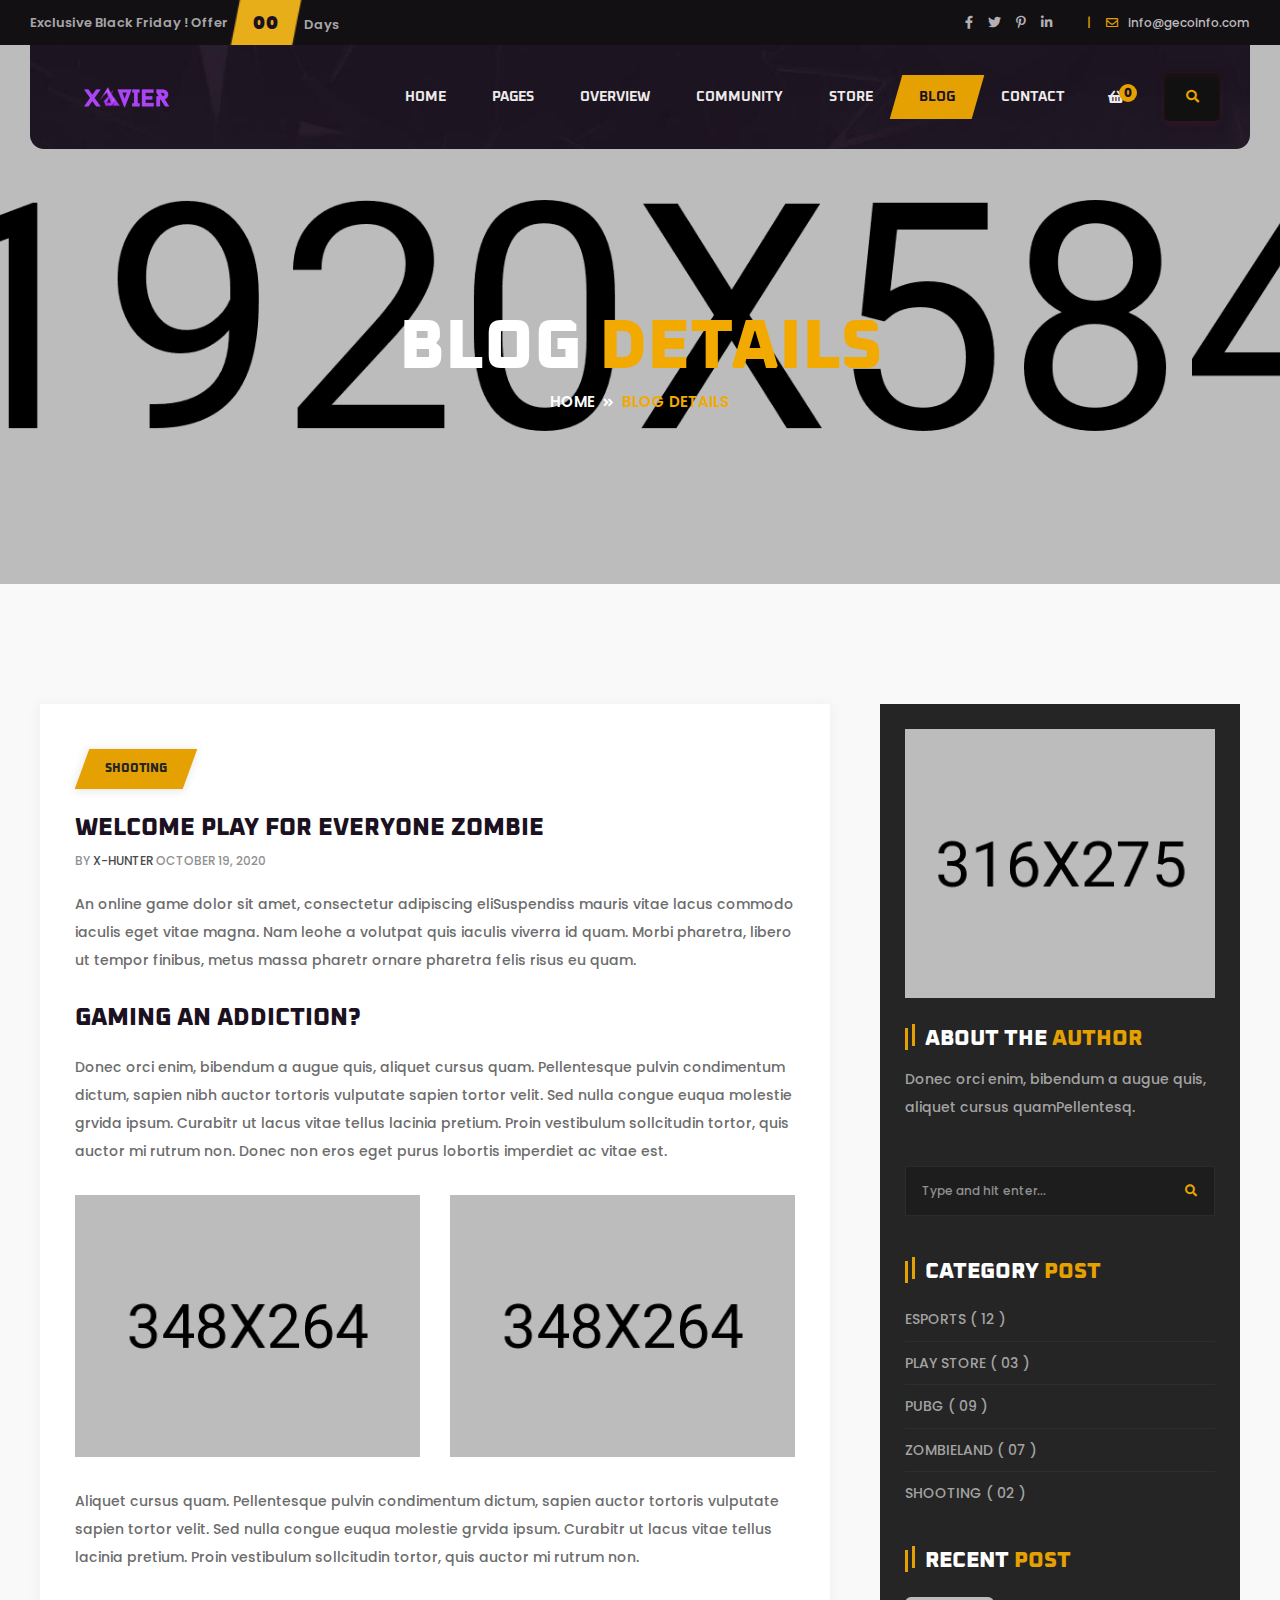
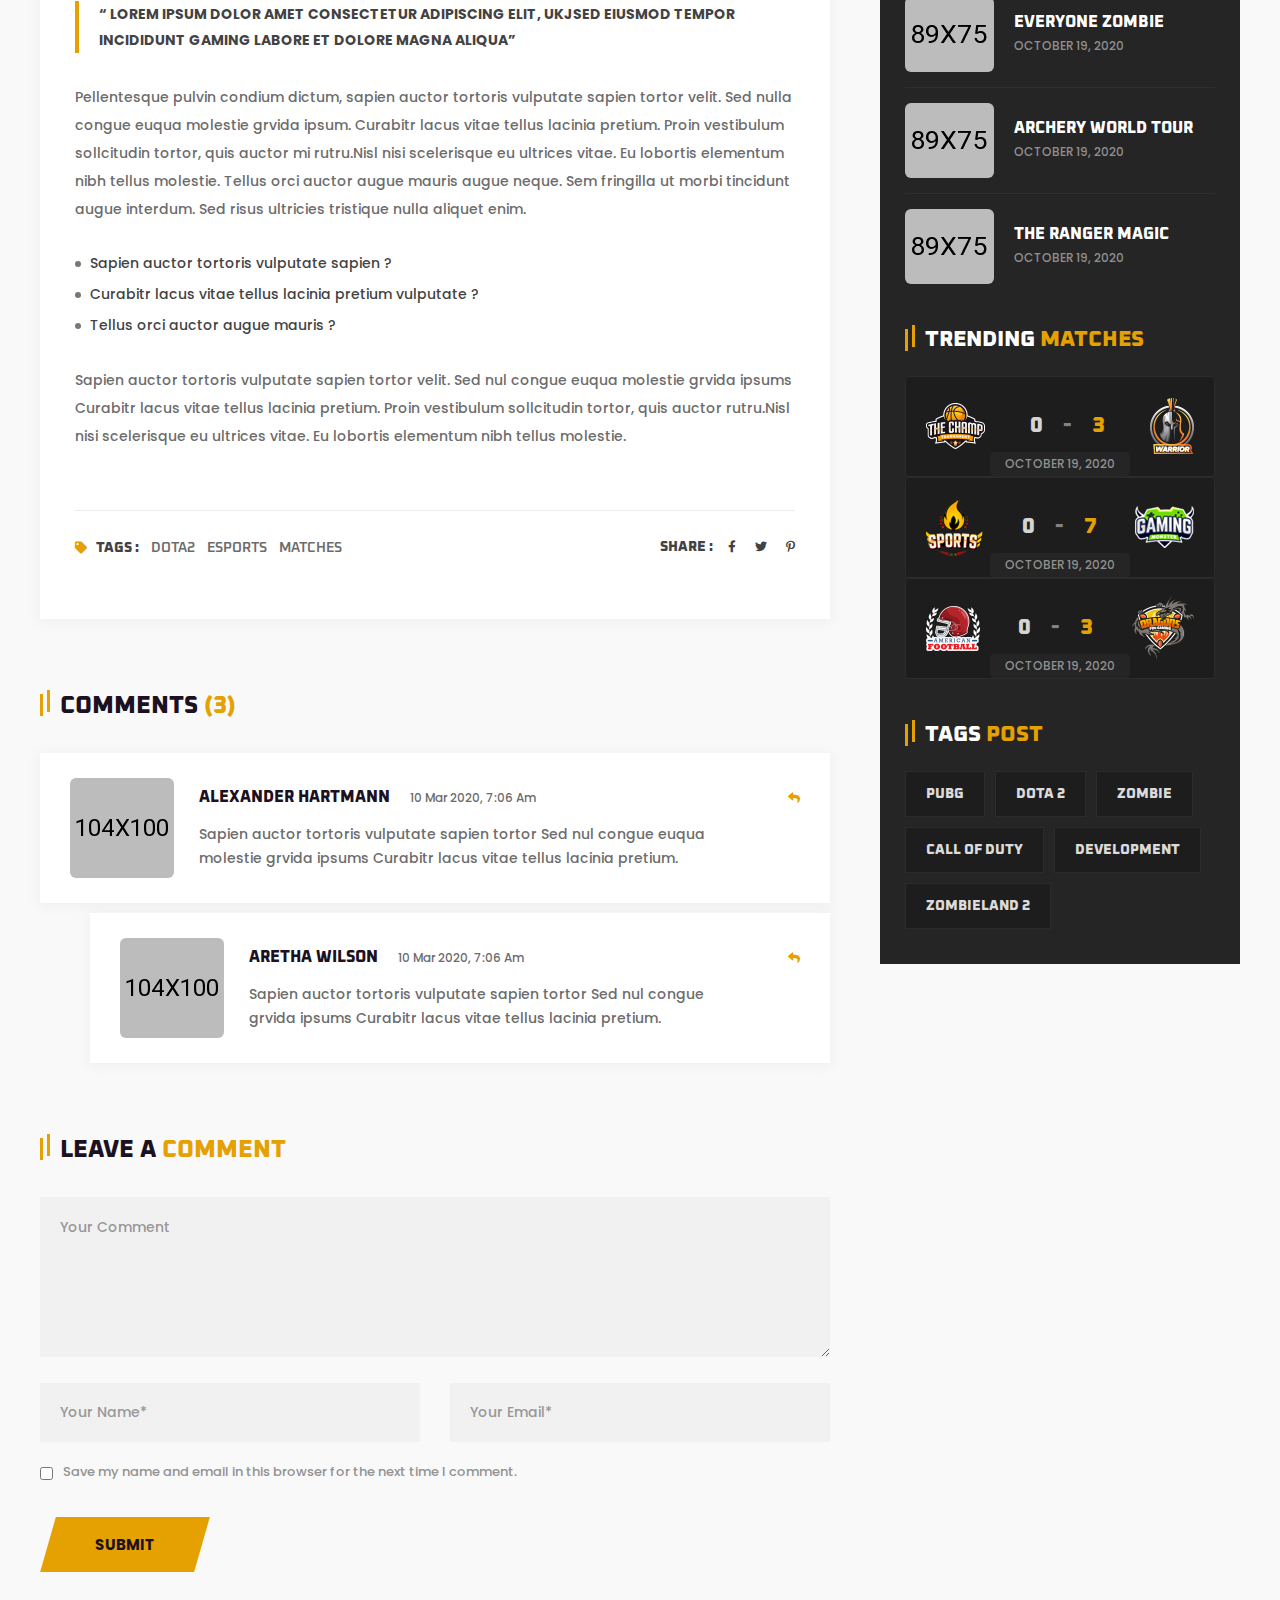
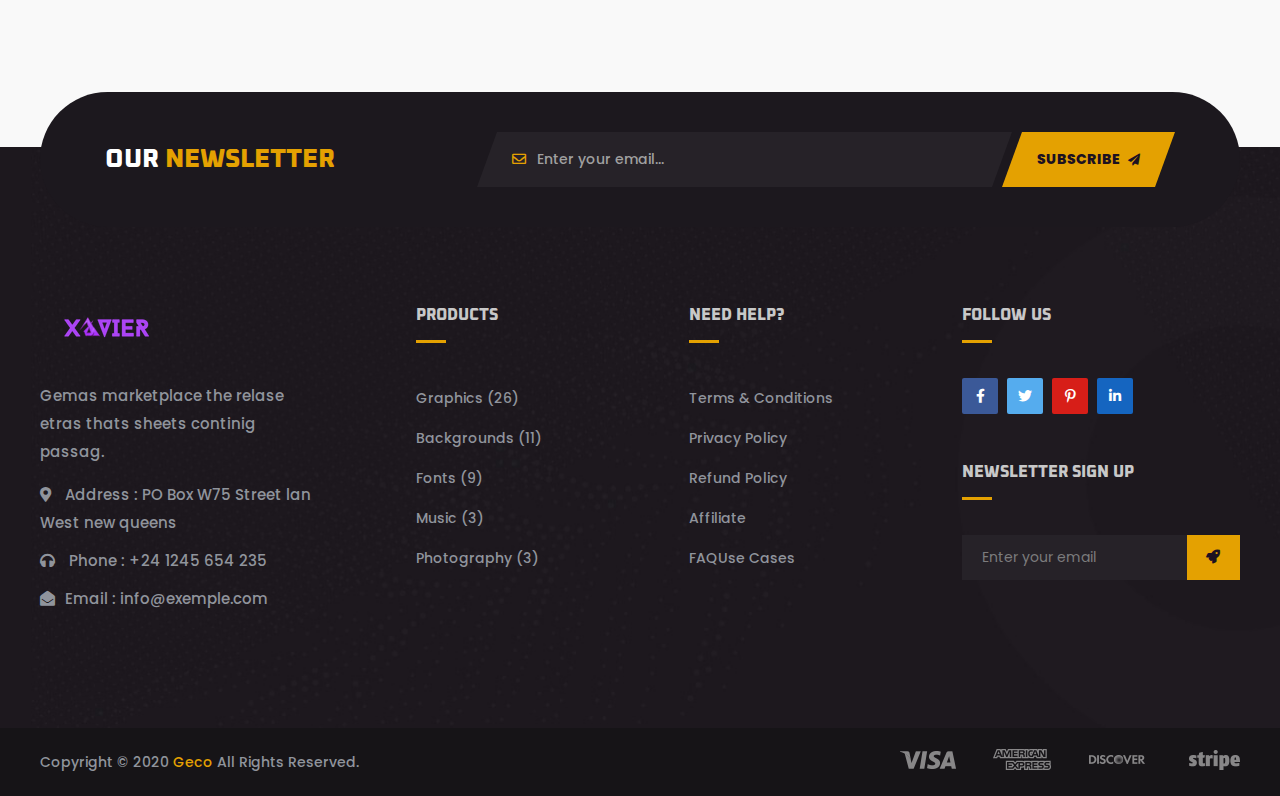
<file: blog-details.html>
<!doctype html>
<html class="no-js" lang="">
    <head>
        <meta charset="utf-8">
        <meta http-equiv="x-ua-compatible" content="ie=edge">
        <title>Geco - eSports Gaming HTML5 Template</title>
        <meta name="description" content="">
        <meta name="viewport" content="width=device-width, initial-scale=1">

		<link rel="shortcut icon" type="image/x-icon" href="img/favicon.png">
        <!-- Place favicon.ico in the root directory -->

		<!-- CSS here -->
        <link rel="stylesheet" href="css/bootstrap.min.css">
        <link rel="stylesheet" href="css/animate.min.css">
        <link rel="stylesheet" href="css/magnific-popup.css">
        <link rel="stylesheet" href="css/fontawesome-all.min.css">
        <link rel="stylesheet" href="css/odometer.css">
        <link rel="stylesheet" href="css/aos.css">
        <link rel="stylesheet" href="css/owl.carousel.min.css">
        <link rel="stylesheet" href="css/meanmenu.css">
        <link rel="stylesheet" href="css/slick.css">
        <link rel="stylesheet" href="css/default.css">
        <link rel="stylesheet" href="css/style.css">
        <link rel="stylesheet" href="css/responsive.css">
    </head>
    <body>

        <!-- preloader -->
        <div id="preloader">
            <div id="loading-center">
                <div id="loading-center-absolute">
                    <img src="img/icon/preloader.svg" alt="">
                </div>
            </div>
        </div>
        <!-- preloader-end -->

        <!-- header-area -->
        <header>
            <div class="header-top-area s-header-top-area d-none d-lg-block">
                <div class="container-fluid s-container-full-padding">
                    <div class="row align-items-center">
                        <div class="col-lg-6 d-none d-lg-block">
                            <div class="header-top-offer">
                                <p>Exclusive Black Friday ! Offer</p>
                                <span class="coming-time" data-countdown="2021/3/15"></span>
                            </div>
                        </div>
                        <div class="col-lg-6">
                            <div class="header-top-right">
                                <div class="header-social">
                                    <ul>
                                        <li><a href="#"><i class="fab fa-facebook-f"></i></a></li>
                                        <li><a href="#"><i class="fab fa-twitter"></i></a></li>
                                        <li><a href="#"><i class="fab fa-pinterest-p"></i></a></li>
                                        <li><a href="#"><i class="fab fa-linkedin-in"></i></a></li>
                                    </ul>
                                </div>
                                <div class="header-top-action">
                                    <ul>
                                        <li>
                                            <div class="header-top-mail">
                                                <p><span>|</span><i class="far fa-envelope"></i><a href="mailto:info@gmail.com">info@gecoinfo.com</a></p>
                                            </div>
                                        </li>
                                    </ul>
                                </div>
                            </div>
                        </div>
                    </div>
                </div>
            </div>
            <div id="sticky-header" class="transparent-header">
                <div class="container-fluid s-container-full-padding">
                    <div class="row">
                        <div class="col-12">
                            <div class="main-menu menu-style-two">
                                <nav>
                                    <div class="logo">
                                        <a href="index-2.html"><img src="img/logo/logo.png" alt="Logo"></a>
                                    </div>
                                    <div id="mobile-menu" class="navbar-wrap d-none d-lg-flex">
                                        <ul>
                                            <li><a href="#">Home</a>
                                                <ul class="submenu">
                                                    <li><a href="index-2.html">Home One</a></li>
                                                    <li><a href="index-3.html">Home Two</a></li>
                                                    <li><a href="index-4.html">Home Three</a></li>
                                                    <li><a href="index.html">Home Four</a></li>
                                                    <li><a href="index-5.html">Home Five</a></li>
                                                    <li><a href="index-6.html">Home Six</a></li>
                                                    <li><a href="index-7.html">Home Seven</a></li>
                                                </ul>
                                            </li>
                                            <li><a href="#">Pages</a>
                                                <ul class="submenu">
                                                    <li><a href="about-us.html">About Story</a></li>
                                                    <li><a href="upcoming-games.html">Upcoming Games</a></li>
                                                    <li><a href="game-single.html">Game Single</a></li>
                                                </ul>
                                            </li>
                                            <li><a href="game-overview.html">Overview</a></li>
                                            <li><a href="community.html">Community</a></li>
                                            <li><a href="shop.html">Store</a></li>
                                            <li class="show"><a href="#">Blog</a>
                                                <ul class="submenu">
                                                    <li><a href="blog.html">News Page</a></li>
                                                    <li class="active"><a href="blog-details.html">News Details</a></li>
                                                </ul>
                                            </li>
                                            <li><a href="contact.html">contact</a></li>
                                        </ul>
                                    </div>
                                    <div class="header-action">
                                        <ul>
                                            <li class="header-shop-cart"><a href="#"><i class="fas fa-shopping-basket"></i><span>0</span></a>
                                                <ul class="minicart">
                                                    <li class="d-flex align-items-start">
                                                        <div class="cart-img">
                                                            <a href="#">
                                                                <img src="img/product/cart_p01.jpg" alt="">
                                                            </a>
                                                        </div>
                                                        <div class="cart-content">
                                                            <h4>
                                                                <a href="#">Xbox One Controller</a>
                                                            </h4>
                                                            <div class="cart-price">
                                                                <span class="new">$229.9</span>
                                                                <span>
                                                                    <del>$229.9</del>
                                                                </span>
                                                            </div>
                                                        </div>
                                                        <div class="del-icon">
                                                            <a href="#">
                                                                <i class="far fa-trash-alt"></i>
                                                            </a>
                                                        </div>
                                                    </li>
                                                    <li>
                                                        <div class="total-price">
                                                            <span class="f-left">Total:</span>
                                                            <span class="f-right">$239.9</span>
                                                        </div>
                                                    </li>
                                                    <li>
                                                        <div class="checkout-link">
                                                            <a href="cart.html">Shopping Cart</a>
                                                            <a class="red-color" href="checkout.html">Checkout</a>
                                                        </div>
                                                    </li>
                                                </ul>
                                            </li>
                                            <li class="header-search"><a href="#" data-toggle="modal" data-target="#search-modal"><i class="fas fa-search"></i></a></li>
                                        </ul>
                                    </div>
                                </nav>
                            </div>
                            <div class="mobile-menu"></div>
                        </div>
                        <!-- Modal Search -->
                        <div class="modal fade" id="search-modal" tabindex="-1" role="dialog" aria-hidden="true">
                            <div class="modal-dialog" role="document">
                                <div class="modal-content">
                                    <form>
                                        <input type="text" placeholder="Search here...">
                                        <button><i class="fa fa-search"></i></button>
                                    </form>
                                </div>
                            </div>
                        </div>
                    </div>
                </div>
            </div>
        </header>
        <!-- header-area-end -->

        <!-- main-area -->
        <main>

            <!-- breadcrumb-area -->
            <section class="breadcrumb-area breadcrumb-bg third-breadcrumb-bg">
                <div class="container">
                    <div class="row">
                        <div class="col-12">
                            <div class="breadcrumb-content text-center">
                                <h2>Blog <span>Details</span></h2>
                                <nav aria-label="breadcrumb">
                                    <ol class="breadcrumb">
                                        <li class="breadcrumb-item"><a href="index-2.html">Home</a></li>
                                        <li class="breadcrumb-item active" aria-current="page">Blog Details</li>
                                    </ol>
                                </nav>
                            </div>
                        </div>
                    </div>
                </div>
            </section>
            <!-- breadcrumb-area-end -->

            <!-- blog-area -->
            <section class="blog-area primary-bg pt-120 pb-175">
                <div class="container">
                    <div class="row">
                        <div class="col-lg-8">
                            <div class="blog-list-post blog-details-wrap">
                                <div class="blog-list-post-content">
                                    <div class="blog-list-post-tag mb-25">
                                        <a href="#">shooting</a>
                                    </div>
                                    <h2>welcome PLAY FOR EVERYONE zombie</h2>
                                    <div class="blog-meta">
                                        <ul>
                                            <li>bY <a href="#">x-hunter</a> OCTOBER 19, 2020</li>
                                        </ul>
                                    </div>
                                    <p>An online game dolor sit amet, consectetur adipiscing eliSuspendiss mauris vitae lacus commodo iaculis eget vitae magna.
                                    Nam leohe a volutpat quis iaculis viverra id quam. Morbi pharetra, libero ut tempor finibus, metus massa pharetr ornare
                                    pharetra felis risus eu quam.</p>
                                    <h4>gaming an addiction?</h4>
                                    <p>Donec orci enim, bibendum a augue quis, aliquet cursus quam. Pellentesque pulvin condimentum dictum, sapien nibh auctor
                                    tortoris vulputate sapien tortor velit. Sed nulla congue euqua molestie grvida ipsum. Curabitr ut lacus vitae tellus
                                    lacinia pretium. Proin vestibulum sollcitudin tortor, quis auctor mi rutrum non. Donec non eros eget purus lobortis
                                    imperdiet ac vitae est.</p>
                                    <div class="row">
                                        <div class="col-sm-6">
                                            <div class="blog-details-img">
                                                <img src="img/blog/blog_details_img01.jpg" alt="">
                                            </div>
                                        </div>
                                        <div class="col-sm-6">
                                            <div class="blog-details-img">
                                                <img src="img/blog/blog_details_img02.jpg" alt="">
                                            </div>
                                        </div>
                                    </div>
                                    <p>Aliquet cursus quam. Pellentesque pulvin condimentum dictum, sapien auctor tortoris vulputate sapien tortor velit. Sed
                                    nulla congue euqua molestie grvida ipsum. Curabitr ut lacus vitae tellus lacinia pretium. Proin vestibulum sollcitudin
                                    tortor, quis auctor mi rutrum non.</p>
                                    <blockquote>
                                        “ LOREM IPSUM DOLOR AMET CONSECTETUR ADIPISCING ELIT, ukjSED EIUSMOD TEMPOR INCIDIDUNT
                                        gaming LABORE ET DOLORE MAGNA ALIQUA”
                                    </blockquote>
                                    <p>Pellentesque pulvin condium dictum, sapien auctor tortoris vulputate sapien tortor velit. Sed nulla congue euqua
                                    molestie grvida ipsum. Curabitr lacus vitae tellus lacinia pretium. Proin vestibulum sollcitudin tortor, quis auctor mi
                                    rutru.Nisl nisi scelerisque eu ultrices vitae. Eu lobortis elementum nibh tellus molestie. Tellus orci auctor augue
                                    mauris augue neque. Sem fringilla ut morbi tincidunt augue interdum. Sed risus ultricies tristique nulla aliquet enim.</p>
                                    <ul class="blog-details-list">
                                        <li>Sapien auctor tortoris vulputate sapien ?</li>
                                        <li>Curabitr lacus vitae tellus lacinia pretium vulputate ?</li>
                                        <li>Tellus orci auctor augue mauris ?</li>
                                    </ul>
                                    <p>Sapien auctor tortoris vulputate sapien tortor velit. Sed nul congue euqua molestie grvida ipsums Curabitr lacus vitae
                                    tellus lacinia pretium. Proin vestibulum sollcitudin tortor, quis auctor rutru.Nisl nisi scelerisque eu ultrices vitae.
                                    Eu lobortis elementum nibh tellus molestie.</p>
                                    <div class="blog-list-post-bottom">
                                        <ul>
                                            <li>
                                                <i class="fas fa-tag"></i>
                                                <span>tags :</span>
                                                <a href="#">dota2</a>
                                                <a href="#">esports</a>
                                                <a href="#">matches</a>
                                            </li>
                                            <li>
                                                <span>SHARE :</span>
                                                <div class="blog-post-share">
                                                    <a href="#"><i class="fab fa-facebook-f"></i></a>
                                                    <a href="#"><i class="fab fa-twitter"></i></a>
                                                    <a href="#"><i class="fab fa-pinterest-p"></i></a>
                                                </div>
                                            </li>
                                        </ul>
                                    </div>
                                </div>
                            </div>
                            <div class="blog-comment mb-75">
                                <div class="sidebar-widget-title blog-details-title mb-35">
                                    <h4>COMMENTS <span>(3)</span></h4>
                                </div>
                                <ul>
                                    <li>
                                        <div class="comment-avatar-thumb">
                                            <img src="img/blog/comment_thumb01.jpg" alt="">
                                        </div>
                                        <div class="comment-text">
                                            <div class="comment-avatar-info">
                                                <h4><a href="#">alexander hartmann</a><span class="comment-time">10 Mar 2020, 7:06 am</span></h4>
                                                <div class="comment-reply">
                                                    <a href="#"><i class="fas fa-reply"></i></a>
                                                </div>
                                            </div>
                                            <p>Sapien auctor tortoris vulputate sapien tortor Sed nul congue euqua molestie grvida ipsums Curabitr lacus vitae tellus
                                            lacinia pretium.</p>
                                        </div>
                                    </li>
                                    <li class="comment-children">
                                        <div class="comment-avatar-thumb">
                                            <img src="img/blog/comment_thumb02.jpg" alt="">
                                        </div>
                                        <div class="comment-text">
                                            <div class="comment-avatar-info">
                                                <h4><a href="#">aretha wilson</a><span class="comment-time">10 Mar 2020, 7:06 am</span></h4>
                                                <div class="comment-reply">
                                                    <a href="#"><i class="fas fa-reply"></i></a>
                                                </div>
                                            </div>
                                            <p>Sapien auctor tortoris vulputate sapien tortor Sed nul congue grvida ipsums Curabitr lacus vitae tellus
                                            lacinia pretium.</p>
                                        </div>
                                    </li>
                                </ul>
                            </div>
                            <div class="comment-reply-box">
                                <div class="sidebar-widget-title blog-details-title mb-35">
                                    <h4>LEAVE A <span>COMMENT</span></h4>
                                </div>
                                <form action="#" class="comment-form">
                                    <textarea name="message" id="comment-message" placeholder="Your Comment"></textarea>
                                    <div class="row">
                                        <div class="col-md-6">
                                            <input type="text" placeholder="Your Name*">
                                        </div>
                                        <div class="col-md-6">
                                            <input type="email" placeholder="Your Email*">
                                        </div>
                                    </div>
                                    <div class="comment-check-box mb-25">
                                        <input type="checkbox" id="comment-check">
                                        <label for="comment-check">Save my name and email in this browser for the next time I comment.</label>
                                    </div>
                                    <button class="btn btn-style-two">Submit</button>
                                </form>
                            </div>
                        </div>
                        <div class="col-lg-4">
                            <aside class="blog-sidebar">
                                <div class="widget mb-45">
                                    <div class="sidebar-about">
                                        <div class="sidebar-about-thumb">
                                            <img src="img/blog/sidebar_about_thumb.jpg" alt="">
                                        </div>
                                        <div class="sidebar-widget-title mb-15">
                                            <h4>ABOUT THE <span>AUTHOR</span></h4>
                                        </div>
                                        <div class="sidebar-about-content">
                                            <p>Donec orci enim, bibendum a augue quis, aliquet cursus quamPellentesq.</p>
                                        </div>
                                    </div>
                                </div>
                                <div class="widget mb-45">
                                    <div class="sidebar-search">
                                        <form action="#">
                                            <input type="text" placeholder="Type and hit enter...">
                                            <button><i class="fas fa-search"></i></button>
                                        </form>
                                    </div>
                                </div>
                                <div class="widget mb-45">
                                    <div class="sidebar-widget-title mb-25">
                                        <h4>category <span>post</span></h4>
                                    </div>
                                    <div class="sidebar-cat">
                                        <ul>
                                            <li><a href="#">ESPORTS ( 12 )</a></li>
                                            <li><a href="#">play store ( 03 )</a></li>
                                            <li><a href="#">pubg ( 09 )</a></li>
                                            <li><a href="#">zombieland ( 07 )</a></li>
                                            <li><a href="#">shooting ( 02 )</a></li>
                                        </ul>
                                    </div>
                                </div>
                                <div class="widget mb-45">
                                    <div class="sidebar-widget-title mb-25">
                                        <h4>Recent <span>post</span></h4>
                                    </div>
                                    <div class="rc-post-list">
                                        <ul>
                                            <li>
                                                <div class="rc-post-thumb">
                                                    <a href="#"><img src="img/blog/rc_post_thumb01.jpg" alt=""></a>
                                                </div>
                                                <div class="rc-post-content">
                                                    <h5><a href="#">EVERYONE zombie</a></h5>
                                                    <span>OCTOBER 19, 2020</span>
                                                </div>
                                            </li>
                                            <li>
                                                <div class="rc-post-thumb">
                                                    <a href="#"><img src="img/blog/rc_post_thumb02.jpg" alt=""></a>
                                                </div>
                                                <div class="rc-post-content">
                                                    <h5><a href="#">Archery World Tour</a></h5>
                                                    <span>OCTOBER 19, 2020</span>
                                                </div>
                                            </li>
                                            <li>
                                                <div class="rc-post-thumb">
                                                    <a href="#"><img src="img/blog/rc_post_thumb03.jpg" alt=""></a>
                                                </div>
                                                <div class="rc-post-content">
                                                    <h5><a href="#">The Ranger Magic</a></h5>
                                                    <span>OCTOBER 19, 2020</span>
                                                </div>
                                            </li>
                                        </ul>
                                    </div>
                                </div>
                                <div class="widget mb-45">
                                    <div class="sidebar-widget-title mb-25">
                                        <h4>TRENDING <span>MATCHES</span></h4>
                                    </div>
                                    <div class="sidebar-trending-match">
                                        <ul>
                                            <li>
                                                <div class="sidebar-trend-match-thumb">
                                                    <a href="#"><img src="img/blog/trend_match_thumb01.png" alt=""></a>
                                                </div>
                                                <div class="sidebar-trend-match-action">
                                                    <span>0</span> <span>-</span> <span>3</span>
                                                </div>
                                                <div class="sidebar-trend-match-thumb">
                                                    <a href="#"><img src="img/blog/trend_match_thumb02.png" alt=""></a>
                                                </div>
                                                <div class="sidebar-trend-match-date">
                                                    <span>OCTOBER 19, 2020</span>
                                                </div>
                                            </li>
                                            <li>
                                                <div class="sidebar-trend-match-thumb">
                                                    <a href="#"><img src="img/blog/trend_match_thumb03.png" alt=""></a>
                                                </div>
                                                <div class="sidebar-trend-match-action">
                                                    <span>0</span> <span>-</span> <span>7</span>
                                                </div>
                                                <div class="sidebar-trend-match-thumb">
                                                    <a href="#"><img src="img/blog/trend_match_thumb04.png" alt=""></a>
                                                </div>
                                                <div class="sidebar-trend-match-date">
                                                    <span>OCTOBER 19, 2020</span>
                                                </div>
                                            </li>
                                            <li>
                                                <div class="sidebar-trend-match-thumb">
                                                    <a href="#"><img src="img/blog/trend_match_thumb05.png" alt=""></a>
                                                </div>
                                                <div class="sidebar-trend-match-action">
                                                    <span>0</span> <span>-</span> <span>3</span>
                                                </div>
                                                <div class="sidebar-trend-match-thumb">
                                                    <a href="#"><img src="img/blog/trend_match_thumb06.png" alt=""></a>
                                                </div>
                                                <div class="sidebar-trend-match-date">
                                                    <span>OCTOBER 19, 2020</span>
                                                </div>
                                            </li>
                                        </ul>
                                    </div>
                                </div>
                                <div class="widget">
                                    <div class="sidebar-widget-title mb-25">
                                        <h4>TAGS <span>post</span></h4>
                                    </div>
                                    <div class="sidebar-tag-list">
                                        <ul>
                                            <li><a href="#">pubg</a></li>
                                            <li><a href="#">dota 2</a></li>
                                            <li><a href="#">zombie</a></li>
                                            <li><a href="#">call of duty</a></li>
                                            <li><a href="#">development</a></li>
                                            <li><a href="#">zombieland 2</a></li>
                                        </ul>
                                    </div>
                                </div>
                            </aside>
                        </div>
                    </div>
                </div>
            </section>
            <!-- blog-area-end -->

        </main>
        <!-- main-area-end -->

        <!-- footer-area -->
        <footer>
            <div class="footer-top footer-bg s-footer-bg">
                <!-- newsletter-area -->
                <div class="newsletter-area s-newsletter-area">
                    <div class="container">
                        <div class="row">
                            <div class="col-12">
                                <div class="newsletter-wrap">
                                    <div class="section-title newsletter-title">
                                        <h2>Our <span>Newsletter</span></h2>
                                    </div>
                                    <div class="newsletter-form">
                                        <form action="#">
                                            <div class="newsletter-form-grp">
                                                <i class="far fa-envelope"></i>
                                                <input type="email" placeholder="Enter your email...">
                                            </div>
                                            <button>SUBSCRIBE <i class="fas fa-paper-plane"></i></button>
                                        </form>
                                    </div>
                                </div>
                            </div>
                        </div>
                    </div>
                </div>
                <!-- newsletter-area-end -->
                <div class="container">
                    <div class="row justify-content-between">
                        <div class="col-xl-3 col-lg-4 col-md-6">
                            <div class="footer-widget mb-50">
                                <div class="footer-logo mb-35">
                                    <a href="index.html"><img src="img/logo/logo.png" alt=""></a>
                                </div>
                                <div class="footer-text">
                                    <p>Gemas marketplace the relase etras thats sheets continig passag.</p>
                                    <div class="footer-contact">
                                        <ul>
                                            <li><i class="fas fa-map-marker-alt"></i> <span>Address : </span>PO Box W75 Street
                                                lan West new queens</li>
                                            <li><i class="fas fa-headphones"></i> <span>Phone : </span>+24 1245 654 235</li>
                                            <li><i class="fas fa-envelope-open"></i><span>Email : </span>info@exemple.com</li>
                                        </ul>
                                    </div>
                                </div>
                            </div>
                        </div>
                        <div class="col-xl-2 col-lg-3 col-sm-6">
                            <div class="footer-widget mb-50">
                                <div class="fw-title mb-35">
                                    <h5>Products</h5>
                                </div>
                                <div class="fw-link">
                                    <ul>
                                        <li><a href="#">Graphics (26)</a></li>
                                        <li><a href="#">Backgrounds (11)</a></li>
                                        <li><a href="#">Fonts (9)</a></li>
                                        <li><a href="#">Music (3)</a></li>
                                        <li><a href="#">Photography (3)</a></li>
                                    </ul>
                                </div>
                            </div>
                        </div>
                        <div class="col-xl-2 col-lg-3 col-sm-6">
                            <div class="footer-widget mb-50">
                                <div class="fw-title mb-35">
                                    <h5>Need Help?</h5>
                                </div>
                                <div class="fw-link">
                                    <ul>
                                        <li><a href="#">Terms & Conditions</a></li>
                                        <li><a href="#">Privacy Policy</a></li>
                                        <li><a href="#">Refund Policy</a></li>
                                        <li><a href="#">Affiliate</a></li>
                                        <li><a href="#">FAQUse Cases</a></li>
                                    </ul>
                                </div>
                            </div>
                        </div>
                        <div class="col-xl-3 col-lg-4 col-md-6">
                            <div class="footer-widget mb-50">
                                <div class="fw-title mb-35">
                                    <h5>Follow us</h5>
                                </div>
                                <div class="footer-social">
                                    <ul>
                                        <li><a href="#"><i class="fab fa-facebook-f"></i></a></li>
                                        <li><a href="#"><i class="fab fa-twitter"></i></a></li>
                                        <li><a href="#"><i class="fab fa-pinterest-p"></i></a></li>
                                        <li><a href="#"><i class="fab fa-linkedin-in"></i></a></li>
                                    </ul>
                                </div>
                            </div>
                            <div class="footer-widget mb-50">
                                <div class="fw-title mb-35">
                                    <h5>Newsletter Sign Up</h5>
                                </div>
                                <div class="footer-newsletter">
                                    <form action="#">
                                        <input type="text" placeholder="Enter your email">
                                        <button><i class="fas fa-rocket"></i></button>
                                    </form>
                                </div>
                            </div>
                        </div>
                    </div>
                </div>
                <div class="footer-fire"><img src="img/images/footer_fire.png" alt=""></div>
                <div class="footer-fire footer-fire-right"><img src="img/images/footer_fire.png" alt=""></div>
            </div>
            <div class="copyright-wrap s-copyright-wrap">
                <div class="container">
                    <div class="row">
                        <div class="col-lg-6 col-md-6">
                            <div class="copyright-text">
                                <p>Copyright © 2020 <a href="#">Geco</a> All Rights Reserved.</p>
                            </div>
                        </div>
                        <div class="col-lg-6 col-md-6 d-none d-md-block">
                            <div class="payment-method-img text-right">
                                <img src="img/images/card_img.png" alt="img">
                            </div>
                        </div>
                    </div>
                </div>
            </div>
        </footer>
        <!-- footer-area-end -->





		<!-- JS here -->
        <script src="js/vendor/jquery-3.4.1.min.js"></script>
        <script src="js/popper.min.js"></script>
        <script src="js/bootstrap.min.js"></script>
        <script src="js/isotope.pkgd.min.js"></script>
        <script src="js/slick.min.js"></script>
        <script src="js/jquery.meanmenu.min.js"></script>
        <script src="js/wow.min.js"></script>
        <script src="js/aos.js"></script>
        <script src="js/jquery.lettering.js"></script>
        <script src="js/jquery.textillate.js"></script>
        <script src="js/jquery.odometer.min.js"></script>
        <script src="js/jquery.appear.js"></script>
        <script src="js/owl.carousel.min.js"></script>
        <script src="js/jquery.countdown.min.js"></script>
        <script src="js/jquery.scrollUp.min.js"></script>
        <script src="js/imagesloaded.pkgd.min.js"></script>
        <script src="js/jquery.magnific-popup.min.js"></script>
        <script src="js/plugins.js"></script>
        <script src="js/main.js"></script>
    </body>
</html>
</file>
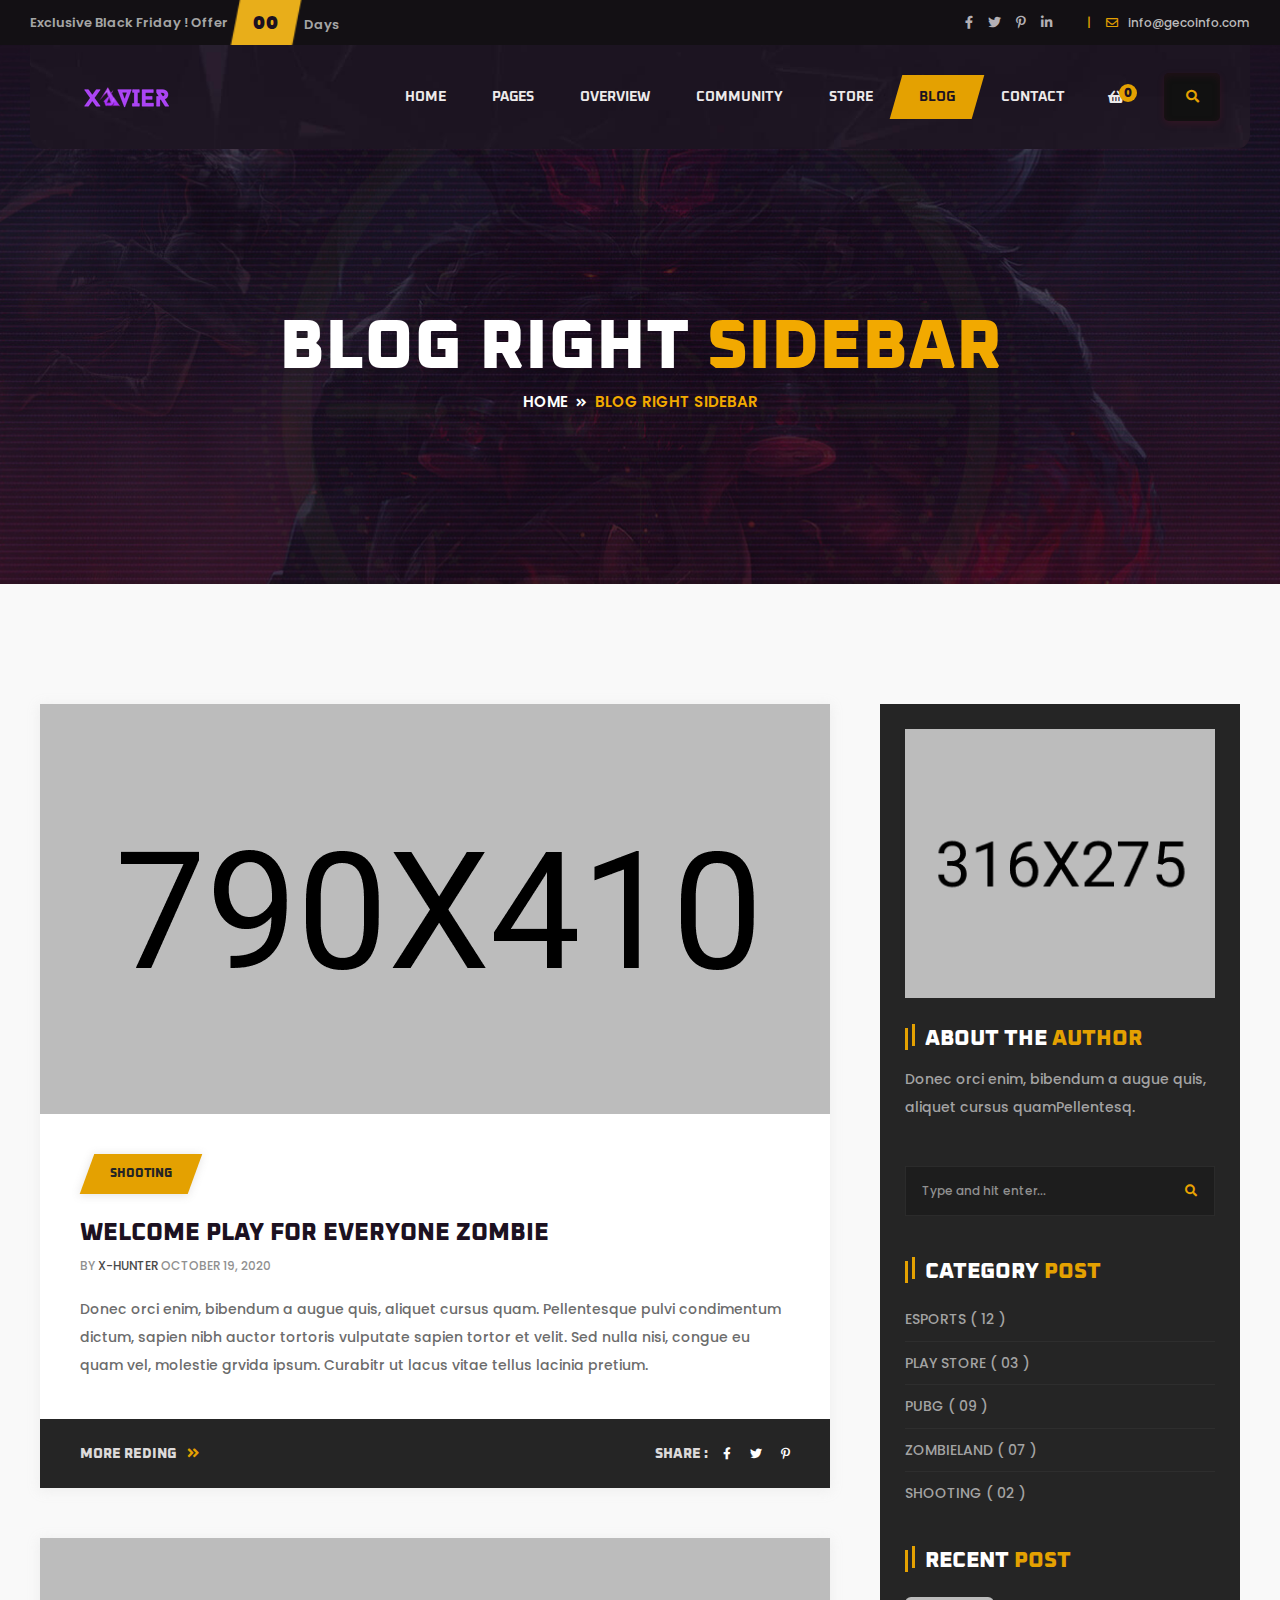
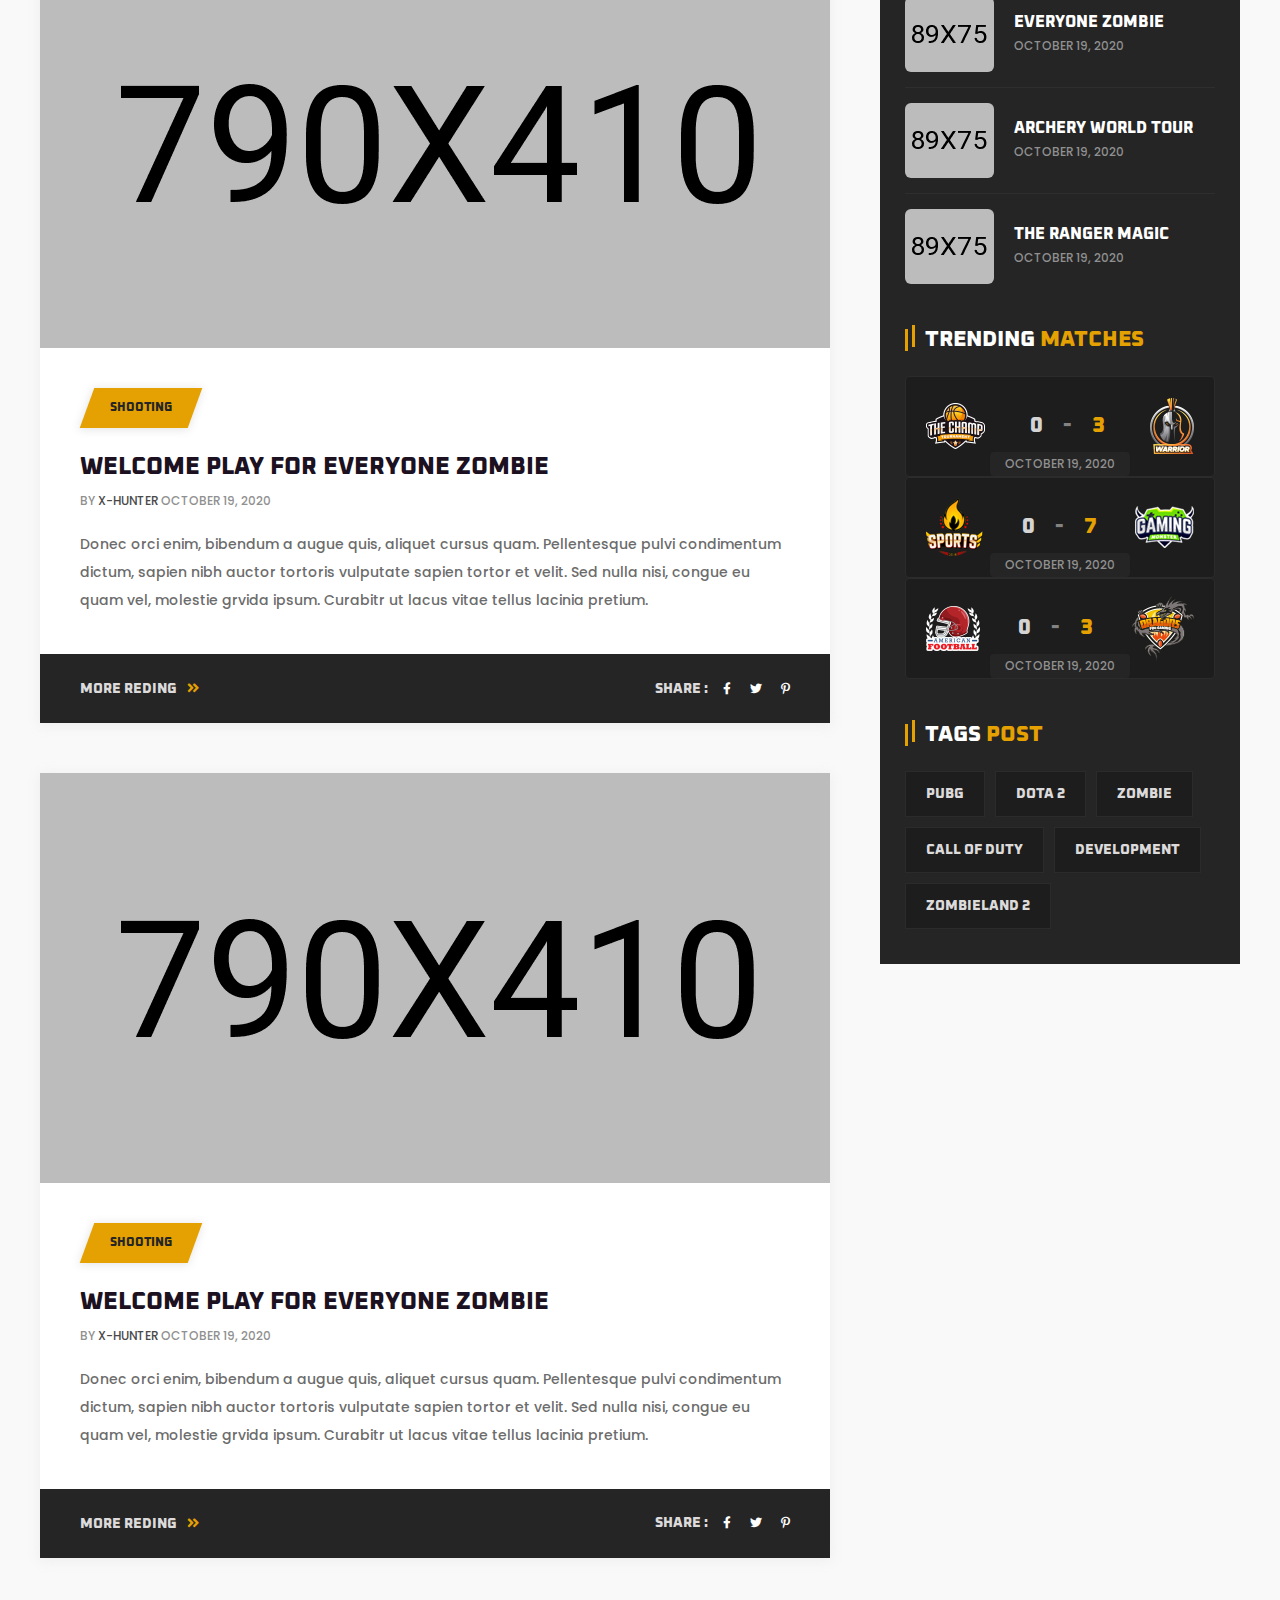
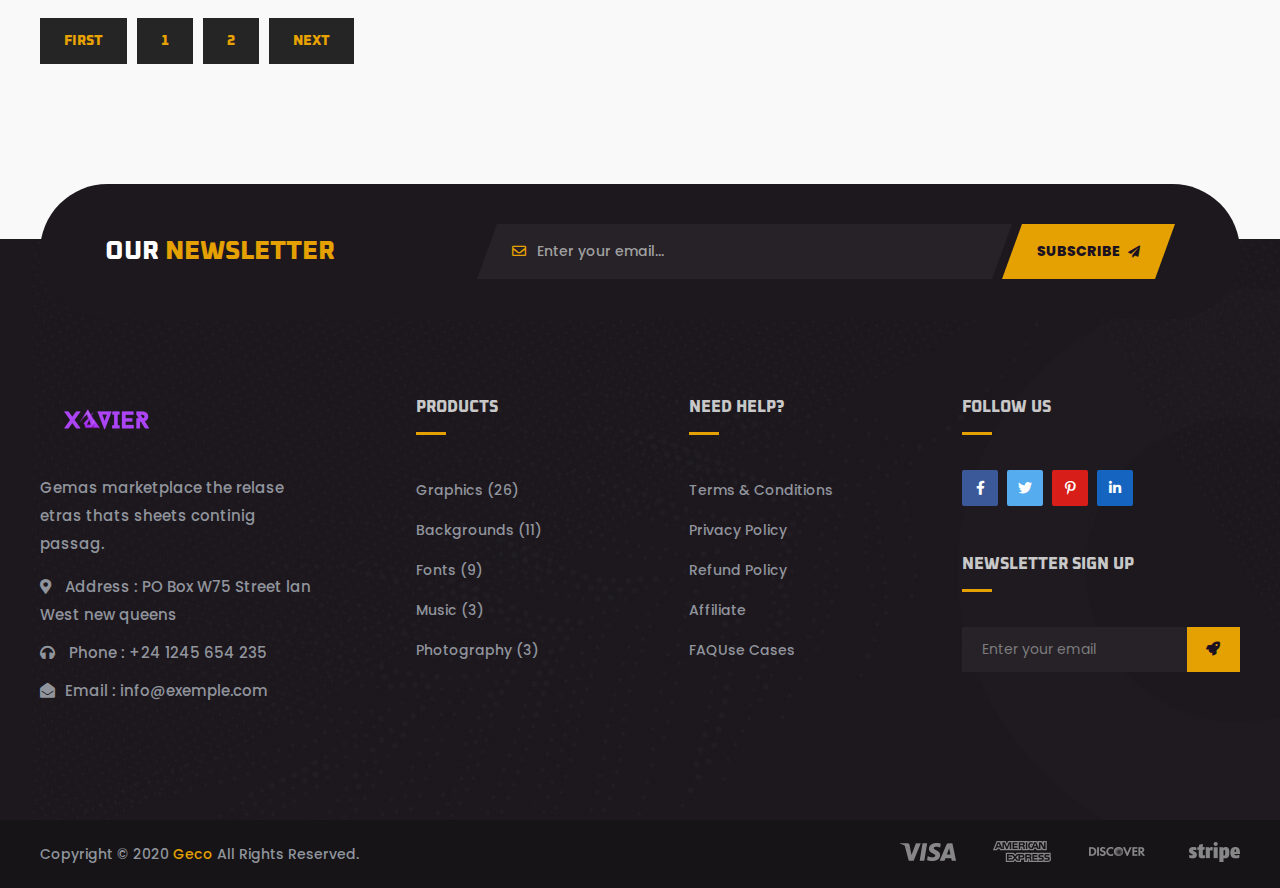
<file: blog.html>
<!doctype html>
<html class="no-js" lang="">
    <head>
        <meta charset="utf-8">
        <meta http-equiv="x-ua-compatible" content="ie=edge">
        <title>Geco - eSports Gaming HTML5 Template</title>
        <meta name="description" content="">
        <meta name="viewport" content="width=device-width, initial-scale=1">

		<link rel="shortcut icon" type="image/x-icon" href="img/favicon.png">
        <!-- Place favicon.ico in the root directory -->

		<!-- CSS here -->
        <link rel="stylesheet" href="css/bootstrap.min.css">
        <link rel="stylesheet" href="css/animate.min.css">
        <link rel="stylesheet" href="css/magnific-popup.css">
        <link rel="stylesheet" href="css/fontawesome-all.min.css">
        <link rel="stylesheet" href="css/odometer.css">
        <link rel="stylesheet" href="css/aos.css">
        <link rel="stylesheet" href="css/owl.carousel.min.css">
        <link rel="stylesheet" href="css/meanmenu.css">
        <link rel="stylesheet" href="css/slick.css">
        <link rel="stylesheet" href="css/default.css">
        <link rel="stylesheet" href="css/style.css">
        <link rel="stylesheet" href="css/responsive.css">
    </head>
    <body>

        <!-- preloader -->
        <div id="preloader">
            <div id="loading-center">
                <div id="loading-center-absolute">
                    <img src="img/icon/preloader.svg" alt="">
                </div>
            </div>
        </div>
        <!-- preloader-end -->

        <!-- header-area -->
        <header>
            <div class="header-top-area s-header-top-area d-none d-lg-block">
                <div class="container-fluid s-container-full-padding">
                    <div class="row align-items-center">
                        <div class="col-lg-6 d-none d-lg-block">
                            <div class="header-top-offer">
                                <p>Exclusive Black Friday ! Offer</p>
                                <span class="coming-time" data-countdown="2021/3/15"></span>
                            </div>
                        </div>
                        <div class="col-lg-6">
                            <div class="header-top-right">
                                <div class="header-social">
                                    <ul>
                                        <li><a href="#"><i class="fab fa-facebook-f"></i></a></li>
                                        <li><a href="#"><i class="fab fa-twitter"></i></a></li>
                                        <li><a href="#"><i class="fab fa-pinterest-p"></i></a></li>
                                        <li><a href="#"><i class="fab fa-linkedin-in"></i></a></li>
                                    </ul>
                                </div>
                                <div class="header-top-action">
                                    <ul>
                                        <li>
                                            <div class="header-top-mail">
                                                <p><span>|</span><i class="far fa-envelope"></i><a href="mailto:info@gmail.com">info@gecoinfo.com</a></p>
                                            </div>
                                        </li>
                                    </ul>
                                </div>
                            </div>
                        </div>
                    </div>
                </div>
            </div>
            <div id="sticky-header" class="transparent-header">
                <div class="container-fluid s-container-full-padding">
                    <div class="row">
                        <div class="col-12">
                            <div class="main-menu menu-style-two">
                                <nav>
                                    <div class="logo">
                                        <a href="index-2.html"><img src="img/logo/logo.png" alt="Logo"></a>
                                    </div>
                                    <div id="mobile-menu" class="navbar-wrap d-none d-lg-flex">
                                        <ul>
                                            <li><a href="#">Home</a>
                                                <ul class="submenu">
                                                    <li><a href="index-2.html">Home One</a></li>
                                                    <li><a href="index-3.html">Home Two</a></li>
                                                    <li><a href="index-4.html">Home Three</a></li>
                                                    <li><a href="index.html">Home Four</a></li>
                                                    <li><a href="index-5.html">Home Five</a></li>
                                                    <li><a href="index-6.html">Home Six</a></li>
                                                    <li><a href="index-7.html">Home Seven</a></li>
                                                </ul>
                                            </li>
                                            <li><a href="#">Pages</a>
                                                <ul class="submenu">
                                                    <li><a href="about-us.html">About Story</a></li>
                                                    <li><a href="upcoming-games.html">Upcoming Games</a></li>
                                                    <li><a href="game-single.html">Game Single</a></li>
                                                </ul>
                                            </li>
                                            <li><a href="game-overview.html">Overview</a></li>
                                            <li><a href="community.html">Community</a></li>
                                            <li><a href="shop.html">Store</a></li>
                                            <li class="show"><a href="#">Blog</a>
                                                <ul class="submenu">
                                                    <li class="active"><a href="blog.html">News Page</a></li>
                                                    <li><a href="blog-details.html">News Details</a></li>
                                                </ul>
                                            </li>
                                            <li><a href="contact.html">contact</a></li>
                                        </ul>
                                    </div>
                                    <div class="header-action">
                                        <ul>
                                            <li class="header-shop-cart"><a href="#"><i class="fas fa-shopping-basket"></i><span>0</span></a>
                                                <ul class="minicart">
                                                    <li class="d-flex align-items-start">
                                                        <div class="cart-img">
                                                            <a href="#">
                                                                <img src="img/product/cart_p01.jpg" alt="">
                                                            </a>
                                                        </div>
                                                        <div class="cart-content">
                                                            <h4>
                                                                <a href="#">Xbox One Controller</a>
                                                            </h4>
                                                            <div class="cart-price">
                                                                <span class="new">$229.9</span>
                                                                <span>
                                                                    <del>$229.9</del>
                                                                </span>
                                                            </div>
                                                        </div>
                                                        <div class="del-icon">
                                                            <a href="#">
                                                                <i class="far fa-trash-alt"></i>
                                                            </a>
                                                        </div>
                                                    </li>
                                                    <li>
                                                        <div class="total-price">
                                                            <span class="f-left">Total:</span>
                                                            <span class="f-right">$239.9</span>
                                                        </div>
                                                    </li>
                                                    <li>
                                                        <div class="checkout-link">
                                                            <a href="cart.html">Shopping Cart</a>
                                                            <a class="red-color" href="checkout.html">Checkout</a>
                                                        </div>
                                                    </li>
                                                </ul>
                                            </li>
                                            <li class="header-search"><a href="#" data-toggle="modal" data-target="#search-modal"><i class="fas fa-search"></i></a></li>
                                        </ul>
                                    </div>
                                </nav>
                            </div>
                            <div class="mobile-menu"></div>
                        </div>
                        <!-- Modal Search -->
                        <div class="modal fade" id="search-modal" tabindex="-1" role="dialog" aria-hidden="true">
                            <div class="modal-dialog" role="document">
                                <div class="modal-content">
                                    <form>
                                        <input type="text" placeholder="Search here...">
                                        <button><i class="fa fa-search"></i></button>
                                    </form>
                                </div>
                            </div>
                        </div>
                    </div>
                </div>
            </div>
        </header>
        <!-- header-area-end -->

        <!-- main-area -->
        <main>

            <!-- breadcrumb-area -->
            <section class="breadcrumb-area breadcrumb-bg">
                <div class="container">
                    <div class="row">
                        <div class="col-12">
                            <div class="breadcrumb-content text-center">
                                <h2>Blog Right <span>Sidebar</span></h2>
                                <nav aria-label="breadcrumb">
                                    <ol class="breadcrumb">
                                        <li class="breadcrumb-item"><a href="index-2.html">Home</a></li>
                                        <li class="breadcrumb-item active" aria-current="page">Blog Right Sidebar</li>
                                    </ol>
                                </nav>
                            </div>
                        </div>
                    </div>
                </div>
            </section>
            <!-- breadcrumb-area-end -->

            <!-- blog-area -->
            <section class="blog-area primary-bg pt-120 pb-175">
                <div class="container">
                    <div class="row">
                        <div class="col-lg-8">
                            <div class="blog-list-post">
                                <div class="blog-list-post-thumb">
                                    <a href="blog-details.html"><img src="img/blog/t_blog_thumb01.jpg" alt=""></a>
                                </div>
                                <div class="blog-list-post-content">
                                    <div class="blog-list-post-tag mb-25">
                                        <a href="#">shooting</a>
                                    </div>
                                    <h2><a href="#">welcome PLAY FOR EVERYONE zombie</a></h2>
                                    <div class="blog-meta">
                                        <ul>
                                            <li>bY <a href="#">x-hunter</a> OCTOBER 19, 2020</li>
                                        </ul>
                                    </div>
                                    <p>Donec orci enim, bibendum a augue quis, aliquet cursus quam. Pellentesque pulvi condimentum dictum, sapien nibh auctor
                                    tortoris vulputate sapien tortor et velit. Sed nulla nisi, congue eu quam vel, molestie grvida ipsum. Curabitr ut lacus
                                    vitae tellus lacinia pretium.</p>
                                </div>
                                <div class="blog-list-post-bottom">
                                    <ul>
                                        <li><a href="#">more reding<i class="fas fa-angle-double-right"></i></a></li>
                                        <li>
                                            <span>SHARE :</span>
                                            <div class="blog-post-share">
                                                <a href="#"><i class="fab fa-facebook-f"></i></a>
                                                <a href="#"><i class="fab fa-twitter"></i></a>
                                                <a href="#"><i class="fab fa-pinterest-p"></i></a>
                                            </div>
                                        </li>
                                    </ul>
                                </div>
                            </div>
                            <div class="blog-list-post">
                                <div class="blog-list-post-thumb">
                                    <a href="blog-details.html"><img src="img/blog/t_blog_thumb02.jpg" alt=""></a>
                                </div>
                                <div class="blog-list-post-content">
                                    <div class="blog-list-post-tag mb-25">
                                        <a href="#">shooting</a>
                                    </div>
                                    <h2><a href="#">welcome PLAY FOR EVERYONE zombie</a></h2>
                                    <div class="blog-meta">
                                        <ul>
                                            <li>bY <a href="#">x-hunter</a> OCTOBER 19, 2020</li>
                                        </ul>
                                    </div>
                                    <p>Donec orci enim, bibendum a augue quis, aliquet cursus quam. Pellentesque pulvi condimentum dictum, sapien nibh auctor
                                    tortoris vulputate sapien tortor et velit. Sed nulla nisi, congue eu quam vel, molestie grvida ipsum. Curabitr ut lacus
                                    vitae tellus lacinia pretium.</p>
                                </div>
                                <div class="blog-list-post-bottom">
                                    <ul>
                                        <li><a href="#">more reding<i class="fas fa-angle-double-right"></i></a></li>
                                        <li>
                                            <span>SHARE :</span>
                                            <div class="blog-post-share">
                                                <a href="#"><i class="fab fa-facebook-f"></i></a>
                                                <a href="#"><i class="fab fa-twitter"></i></a>
                                                <a href="#"><i class="fab fa-pinterest-p"></i></a>
                                            </div>
                                        </li>
                                    </ul>
                                </div>
                            </div>
                            <div class="blog-list-post">
                                <div class="blog-list-post-thumb">
                                    <a href="blog-details.html"><img src="img/blog/t_blog_thumb03.jpg" alt=""></a>
                                </div>
                                <div class="blog-list-post-content">
                                    <div class="blog-list-post-tag mb-25">
                                        <a href="#">shooting</a>
                                    </div>
                                    <h2><a href="#">welcome PLAY FOR EVERYONE zombie</a></h2>
                                    <div class="blog-meta">
                                        <ul>
                                            <li>bY <a href="#">x-hunter</a> OCTOBER 19, 2020</li>
                                        </ul>
                                    </div>
                                    <p>Donec orci enim, bibendum a augue quis, aliquet cursus quam. Pellentesque pulvi condimentum dictum, sapien nibh auctor
                                    tortoris vulputate sapien tortor et velit. Sed nulla nisi, congue eu quam vel, molestie grvida ipsum. Curabitr ut lacus
                                    vitae tellus lacinia pretium.</p>
                                </div>
                                <div class="blog-list-post-bottom">
                                    <ul>
                                        <li><a href="#">more reding<i class="fas fa-angle-double-right"></i></a></li>
                                        <li>
                                            <span>SHARE :</span>
                                            <div class="blog-post-share">
                                                <a href="#"><i class="fab fa-facebook-f"></i></a>
                                                <a href="#"><i class="fab fa-twitter"></i></a>
                                                <a href="#"><i class="fab fa-pinterest-p"></i></a>
                                            </div>
                                        </li>
                                    </ul>
                                </div>
                            </div>
                            <div class="pagination-wrap mt-60">
                                <ul>
                                    <li><a href="#">first</a></li>
                                    <li><a href="#">1</a></li>
                                    <li><a href="#">2</a></li>
                                    <li><a href="#">next</a></li>
                                </ul>
                            </div>
                        </div>
                        <div class="col-lg-4">
                            <aside class="blog-sidebar">
                                <div class="widget mb-45">
                                    <div class="sidebar-about">
                                        <div class="sidebar-about-thumb">
                                            <img src="img/blog/sidebar_about_thumb.jpg" alt="">
                                        </div>
                                        <div class="sidebar-widget-title mb-15">
                                            <h4>ABOUT THE <span>AUTHOR</span></h4>
                                        </div>
                                        <div class="sidebar-about-content">
                                            <p>Donec orci enim, bibendum a augue quis, aliquet cursus quamPellentesq.</p>
                                        </div>
                                    </div>
                                </div>
                                <div class="widget mb-45">
                                    <div class="sidebar-search">
                                        <form action="#">
                                            <input type="text" placeholder="Type and hit enter...">
                                            <button><i class="fas fa-search"></i></button>
                                        </form>
                                    </div>
                                </div>
                                <div class="widget mb-45">
                                    <div class="sidebar-widget-title mb-25">
                                        <h4>category <span>post</span></h4>
                                    </div>
                                    <div class="sidebar-cat">
                                        <ul>
                                            <li><a href="#">ESPORTS ( 12 )</a></li>
                                            <li><a href="#">play store ( 03 )</a></li>
                                            <li><a href="#">pubg ( 09 )</a></li>
                                            <li><a href="#">zombieland ( 07 )</a></li>
                                            <li><a href="#">shooting ( 02 )</a></li>
                                        </ul>
                                    </div>
                                </div>
                                <div class="widget mb-45">
                                    <div class="sidebar-widget-title mb-25">
                                        <h4>Recent <span>post</span></h4>
                                    </div>
                                    <div class="rc-post-list">
                                        <ul>
                                            <li>
                                                <div class="rc-post-thumb">
                                                    <a href="#"><img src="img/blog/rc_post_thumb01.jpg" alt=""></a>
                                                </div>
                                                <div class="rc-post-content">
                                                    <h5><a href="#">EVERYONE zombie</a></h5>
                                                    <span>OCTOBER 19, 2020</span>
                                                </div>
                                            </li>
                                            <li>
                                                <div class="rc-post-thumb">
                                                    <a href="#"><img src="img/blog/rc_post_thumb02.jpg" alt=""></a>
                                                </div>
                                                <div class="rc-post-content">
                                                    <h5><a href="#">Archery World Tour</a></h5>
                                                    <span>OCTOBER 19, 2020</span>
                                                </div>
                                            </li>
                                            <li>
                                                <div class="rc-post-thumb">
                                                    <a href="#"><img src="img/blog/rc_post_thumb03.jpg" alt=""></a>
                                                </div>
                                                <div class="rc-post-content">
                                                    <h5><a href="#">The Ranger Magic</a></h5>
                                                    <span>OCTOBER 19, 2020</span>
                                                </div>
                                            </li>
                                        </ul>
                                    </div>
                                </div>
                                <div class="widget mb-45">
                                    <div class="sidebar-widget-title mb-25">
                                        <h4>TRENDING <span>MATCHES</span></h4>
                                    </div>
                                    <div class="sidebar-trending-match">
                                        <ul>
                                            <li>
                                                <div class="sidebar-trend-match-thumb">
                                                    <a href="#"><img src="img/blog/trend_match_thumb01.png" alt=""></a>
                                                </div>
                                                <div class="sidebar-trend-match-action">
                                                    <span>0</span> <span>-</span> <span>3</span>
                                                </div>
                                                <div class="sidebar-trend-match-thumb">
                                                    <a href="#"><img src="img/blog/trend_match_thumb02.png" alt=""></a>
                                                </div>
                                                <div class="sidebar-trend-match-date">
                                                    <span>OCTOBER 19, 2020</span>
                                                </div>
                                            </li>
                                            <li>
                                                <div class="sidebar-trend-match-thumb">
                                                    <a href="#"><img src="img/blog/trend_match_thumb03.png" alt=""></a>
                                                </div>
                                                <div class="sidebar-trend-match-action">
                                                    <span>0</span> <span>-</span> <span>7</span>
                                                </div>
                                                <div class="sidebar-trend-match-thumb">
                                                    <a href="#"><img src="img/blog/trend_match_thumb04.png" alt=""></a>
                                                </div>
                                                <div class="sidebar-trend-match-date">
                                                    <span>OCTOBER 19, 2020</span>
                                                </div>
                                            </li>
                                            <li>
                                                <div class="sidebar-trend-match-thumb">
                                                    <a href="#"><img src="img/blog/trend_match_thumb05.png" alt=""></a>
                                                </div>
                                                <div class="sidebar-trend-match-action">
                                                    <span>0</span> <span>-</span> <span>3</span>
                                                </div>
                                                <div class="sidebar-trend-match-thumb">
                                                    <a href="#"><img src="img/blog/trend_match_thumb06.png" alt=""></a>
                                                </div>
                                                <div class="sidebar-trend-match-date">
                                                    <span>OCTOBER 19, 2020</span>
                                                </div>
                                            </li>
                                        </ul>
                                    </div>
                                </div>
                                <div class="widget">
                                    <div class="sidebar-widget-title mb-25">
                                        <h4>TAGS <span>post</span></h4>
                                    </div>
                                    <div class="sidebar-tag-list">
                                        <ul>
                                            <li><a href="#">pubg</a></li>
                                            <li><a href="#">dota 2</a></li>
                                            <li><a href="#">zombie</a></li>
                                            <li><a href="#">call of duty</a></li>
                                            <li><a href="#">development</a></li>
                                            <li><a href="#">zombieland 2</a></li>
                                        </ul>
                                    </div>
                                </div>
                            </aside>
                        </div>
                    </div>
                </div>
            </section>
            <!-- blog-area-end -->

        </main>
        <!-- main-area-end -->

        <!-- footer-area -->
        <footer>
            <div class="footer-top footer-bg s-footer-bg">
                <!-- newsletter-area -->
                <div class="newsletter-area s-newsletter-area">
                    <div class="container">
                        <div class="row">
                            <div class="col-12">
                                <div class="newsletter-wrap">
                                    <div class="section-title newsletter-title">
                                        <h2>Our <span>Newsletter</span></h2>
                                    </div>
                                    <div class="newsletter-form">
                                        <form action="#">
                                            <div class="newsletter-form-grp">
                                                <i class="far fa-envelope"></i>
                                                <input type="email" placeholder="Enter your email...">
                                            </div>
                                            <button>SUBSCRIBE <i class="fas fa-paper-plane"></i></button>
                                        </form>
                                    </div>
                                </div>
                            </div>
                        </div>
                    </div>
                </div>
                <!-- newsletter-area-end -->
                <div class="container">
                    <div class="row justify-content-between">
                        <div class="col-xl-3 col-lg-4 col-md-6">
                            <div class="footer-widget mb-50">
                                <div class="footer-logo mb-35">
                                    <a href="index.html"><img src="img/logo/logo.png" alt=""></a>
                                </div>
                                <div class="footer-text">
                                    <p>Gemas marketplace the relase etras thats sheets continig passag.</p>
                                    <div class="footer-contact">
                                        <ul>
                                            <li><i class="fas fa-map-marker-alt"></i> <span>Address : </span>PO Box W75 Street
                                                lan West new queens</li>
                                            <li><i class="fas fa-headphones"></i> <span>Phone : </span>+24 1245 654 235</li>
                                            <li><i class="fas fa-envelope-open"></i><span>Email : </span>info@exemple.com</li>
                                        </ul>
                                    </div>
                                </div>
                            </div>
                        </div>
                        <div class="col-xl-2 col-lg-3 col-sm-6">
                            <div class="footer-widget mb-50">
                                <div class="fw-title mb-35">
                                    <h5>Products</h5>
                                </div>
                                <div class="fw-link">
                                    <ul>
                                        <li><a href="#">Graphics (26)</a></li>
                                        <li><a href="#">Backgrounds (11)</a></li>
                                        <li><a href="#">Fonts (9)</a></li>
                                        <li><a href="#">Music (3)</a></li>
                                        <li><a href="#">Photography (3)</a></li>
                                    </ul>
                                </div>
                            </div>
                        </div>
                        <div class="col-xl-2 col-lg-3 col-sm-6">
                            <div class="footer-widget mb-50">
                                <div class="fw-title mb-35">
                                    <h5>Need Help?</h5>
                                </div>
                                <div class="fw-link">
                                    <ul>
                                        <li><a href="#">Terms & Conditions</a></li>
                                        <li><a href="#">Privacy Policy</a></li>
                                        <li><a href="#">Refund Policy</a></li>
                                        <li><a href="#">Affiliate</a></li>
                                        <li><a href="#">FAQUse Cases</a></li>
                                    </ul>
                                </div>
                            </div>
                        </div>
                        <div class="col-xl-3 col-lg-4 col-md-6">
                            <div class="footer-widget mb-50">
                                <div class="fw-title mb-35">
                                    <h5>Follow us</h5>
                                </div>
                                <div class="footer-social">
                                    <ul>
                                        <li><a href="#"><i class="fab fa-facebook-f"></i></a></li>
                                        <li><a href="#"><i class="fab fa-twitter"></i></a></li>
                                        <li><a href="#"><i class="fab fa-pinterest-p"></i></a></li>
                                        <li><a href="#"><i class="fab fa-linkedin-in"></i></a></li>
                                    </ul>
                                </div>
                            </div>
                            <div class="footer-widget mb-50">
                                <div class="fw-title mb-35">
                                    <h5>Newsletter Sign Up</h5>
                                </div>
                                <div class="footer-newsletter">
                                    <form action="#">
                                        <input type="text" placeholder="Enter your email">
                                        <button><i class="fas fa-rocket"></i></button>
                                    </form>
                                </div>
                            </div>
                        </div>
                    </div>
                </div>
                <div class="footer-fire"><img src="img/images/footer_fire.png" alt=""></div>
                <div class="footer-fire footer-fire-right"><img src="img/images/footer_fire.png" alt=""></div>
            </div>
            <div class="copyright-wrap s-copyright-wrap">
                <div class="container">
                    <div class="row">
                        <div class="col-lg-6 col-md-6">
                            <div class="copyright-text">
                                <p>Copyright © 2020 <a href="#">Geco</a> All Rights Reserved.</p>
                            </div>
                        </div>
                        <div class="col-lg-6 col-md-6 d-none d-md-block">
                            <div class="payment-method-img text-right">
                                <img src="img/images/card_img.png" alt="img">
                            </div>
                        </div>
                    </div>
                </div>
            </div>
        </footer>
        <!-- footer-area-end -->





		<!-- JS here -->
        <script src="js/vendor/jquery-3.4.1.min.js"></script>
        <script src="js/popper.min.js"></script>
        <script src="js/bootstrap.min.js"></script>
        <script src="js/isotope.pkgd.min.js"></script>
        <script src="js/slick.min.js"></script>
        <script src="js/jquery.meanmenu.min.js"></script>
        <script src="js/wow.min.js"></script>
        <script src="js/aos.js"></script>
        <script src="js/jquery.lettering.js"></script>
        <script src="js/jquery.textillate.js"></script>
        <script src="js/jquery.odometer.min.js"></script>
        <script src="js/jquery.appear.js"></script>
        <script src="js/owl.carousel.min.js"></script>
        <script src="js/jquery.countdown.min.js"></script>
        <script src="js/jquery.scrollUp.min.js"></script>
        <script src="js/imagesloaded.pkgd.min.js"></script>
        <script src="js/jquery.magnific-popup.min.js"></script>
        <script src="js/plugins.js"></script>
        <script src="js/main.js"></script>
    </body>
</html>
</file>
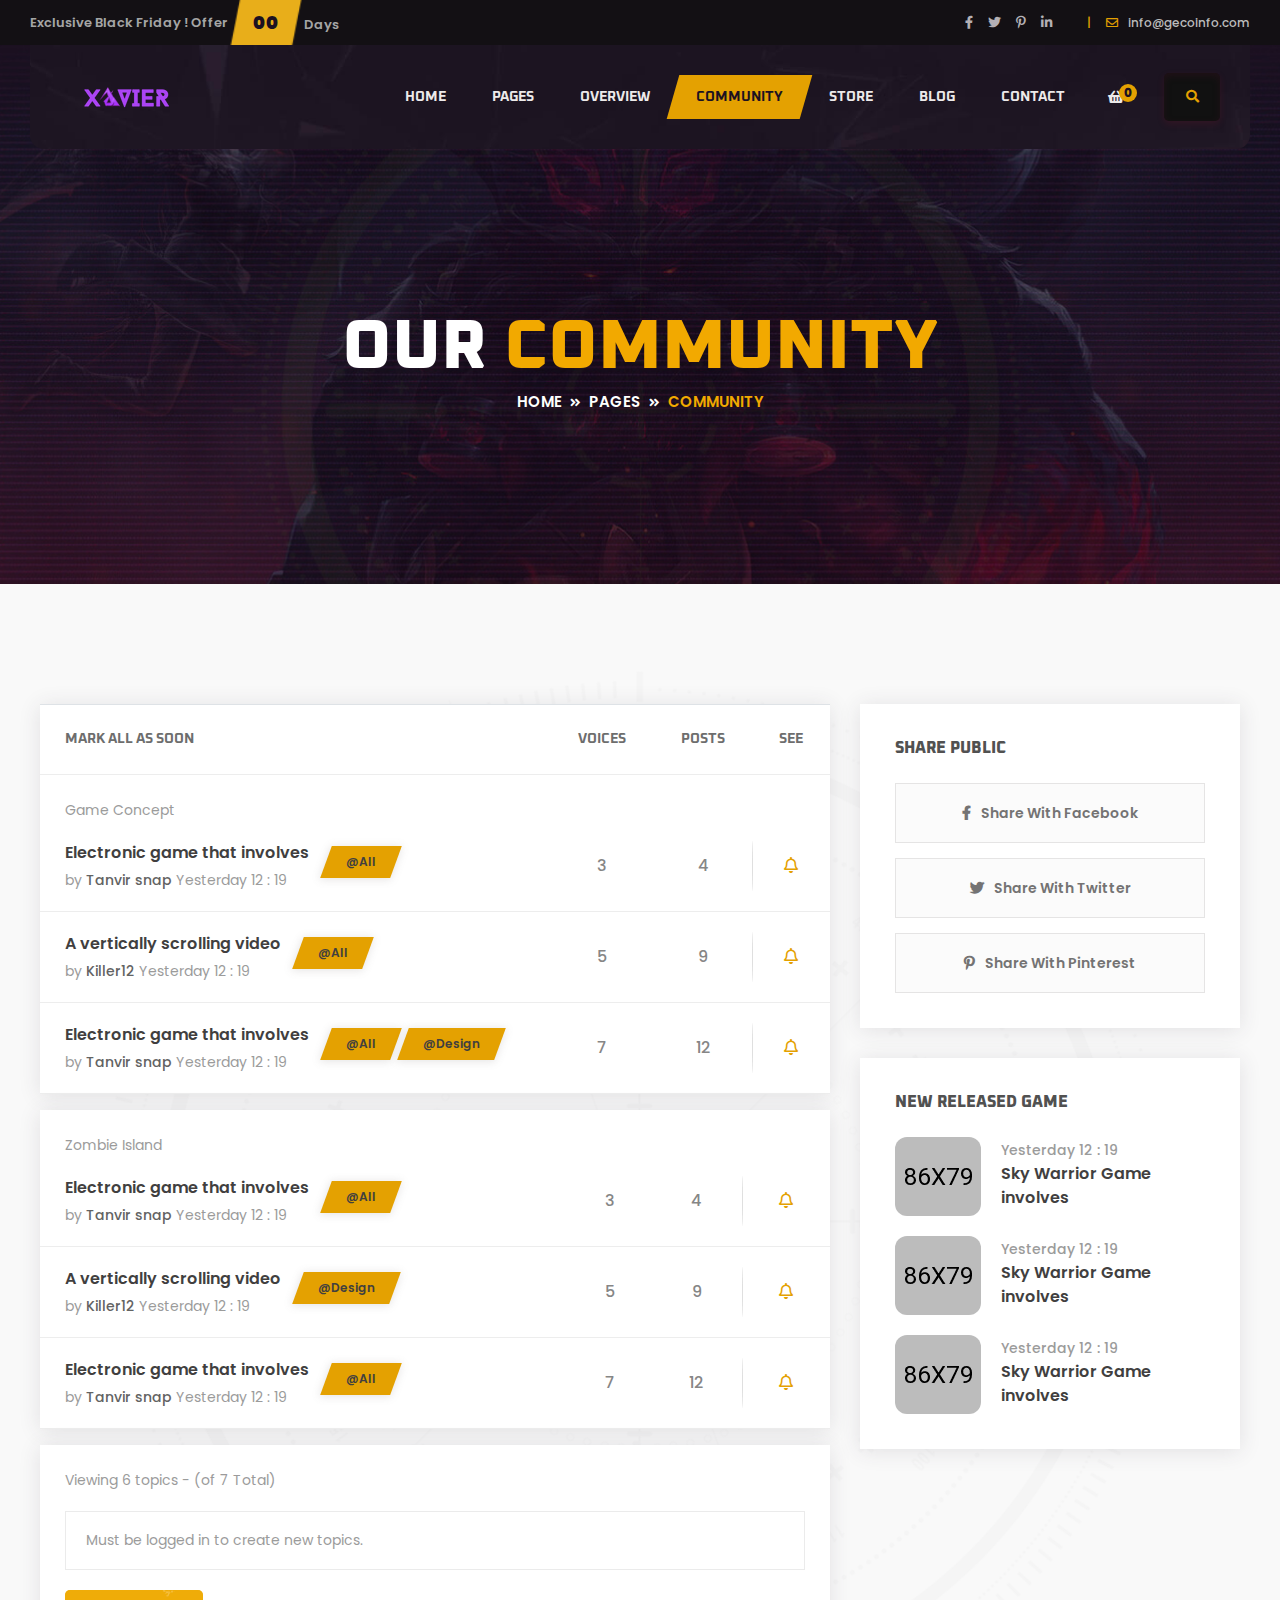
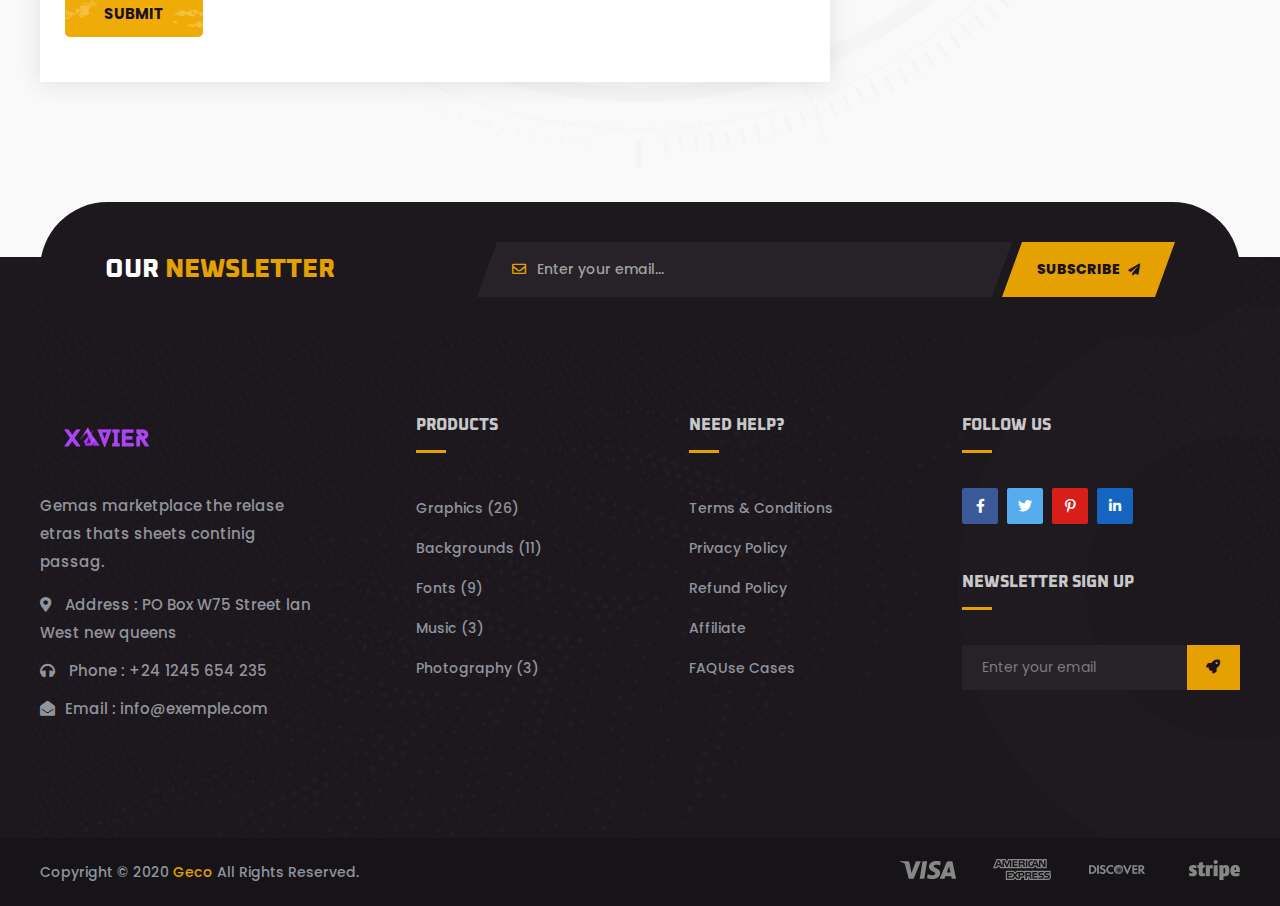
<file: community.html>
<!doctype html>
<html class="no-js" lang="">
    <head>
        <meta charset="utf-8">
        <meta http-equiv="x-ua-compatible" content="ie=edge">
        <title>Geco - eSports Gaming HTML5 Template</title>
        <meta name="description" content="">
        <meta name="viewport" content="width=device-width, initial-scale=1">

		<link rel="shortcut icon" type="image/x-icon" href="img/favicon.png">
        <!-- Place favicon.ico in the root directory -->

		<!-- CSS here -->
        <link rel="stylesheet" href="css/bootstrap.min.css">
        <link rel="stylesheet" href="css/animate.min.css">
        <link rel="stylesheet" href="css/magnific-popup.css">
        <link rel="stylesheet" href="css/fontawesome-all.min.css">
        <link rel="stylesheet" href="css/odometer.css">
        <link rel="stylesheet" href="css/aos.css">
        <link rel="stylesheet" href="css/owl.carousel.min.css">
        <link rel="stylesheet" href="css/meanmenu.css">
        <link rel="stylesheet" href="css/slick.css">
        <link rel="stylesheet" href="css/default.css">
        <link rel="stylesheet" href="css/style.css">
        <link rel="stylesheet" href="css/responsive.css">
    </head>
    <body>

        <!-- preloader -->
        <div id="preloader">
            <div id="loading-center">
                <div id="loading-center-absolute">
                    <img src="img/icon/preloader.svg" alt="">
                </div>
            </div>
        </div>
        <!-- preloader-end -->

        <!-- header-area -->
        <header>
            <div class="header-top-area s-header-top-area d-none d-lg-block">
                <div class="container-fluid s-container-full-padding">
                    <div class="row align-items-center">
                        <div class="col-lg-6 d-none d-lg-block">
                            <div class="header-top-offer">
                                <p>Exclusive Black Friday ! Offer</p>
                                <span class="coming-time" data-countdown="2021/3/15"></span>
                            </div>
                        </div>
                        <div class="col-lg-6">
                            <div class="header-top-right">
                                <div class="header-social">
                                    <ul>
                                        <li><a href="#"><i class="fab fa-facebook-f"></i></a></li>
                                        <li><a href="#"><i class="fab fa-twitter"></i></a></li>
                                        <li><a href="#"><i class="fab fa-pinterest-p"></i></a></li>
                                        <li><a href="#"><i class="fab fa-linkedin-in"></i></a></li>
                                    </ul>
                                </div>
                                <div class="header-top-action">
                                    <ul>
                                        <li>
                                            <div class="header-top-mail">
                                                <p><span>|</span><i class="far fa-envelope"></i><a href="mailto:info@gmail.com">info@gecoinfo.com</a></p>
                                            </div>
                                        </li>
                                    </ul>
                                </div>
                            </div>
                        </div>
                    </div>
                </div>
            </div>
            <div id="sticky-header" class="transparent-header">
                <div class="container-fluid s-container-full-padding">
                    <div class="row">
                        <div class="col-12">
                            <div class="main-menu menu-style-two">
                                <nav>
                                    <div class="logo">
                                        <a href="index-2.html"><img src="img/logo/logo.png" alt="Logo"></a>
                                    </div>
                                    <div id="mobile-menu" class="navbar-wrap d-none d-lg-flex">
                                        <ul>
                                            <li><a href="#">Home</a>
                                                <ul class="submenu">
                                                    <li><a href="index-2.html">Home One</a></li>
                                                    <li><a href="index-3.html">Home Two</a></li>
                                                    <li><a href="index-4.html">Home Three</a></li>
                                                    <li><a href="index.html">Home Four</a></li>
                                                    <li><a href="index-5.html">Home Five</a></li>
                                                    <li><a href="index-6.html">Home Six</a></li>
                                                    <li><a href="index-7.html">Home Seven</a></li>
                                                </ul>
                                            </li>
                                            <li><a href="#">Pages</a>
                                                <ul class="submenu">
                                                    <li><a href="about-us.html">About Story</a></li>
                                                    <li><a href="upcoming-games.html">Upcoming Games</a></li>
                                                    <li><a href="game-single.html">Game Single</a></li>
                                                </ul>
                                            </li>
                                            <li><a href="game-overview.html">Overview</a></li>
                                            <li class="show"><a href="community.html">Community</a></li>
                                            <li><a href="shop.html">Store</a></li>
                                            <li><a href="#">Blog</a>
                                                <ul class="submenu">
                                                    <li><a href="blog.html">News Page</a></li>
                                                    <li><a href="blog-details.html">News Details</a></li>
                                                </ul>
                                            </li>
                                            <li><a href="contact.html">contact</a></li>
                                        </ul>
                                    </div>
                                    <div class="header-action">
                                        <ul>
                                            <li class="header-shop-cart"><a href="#"><i class="fas fa-shopping-basket"></i><span>0</span></a>
                                                <ul class="minicart">
                                                    <li class="d-flex align-items-start">
                                                        <div class="cart-img">
                                                            <a href="#">
                                                                <img src="img/product/cart_p01.jpg" alt="">
                                                            </a>
                                                        </div>
                                                        <div class="cart-content">
                                                            <h4>
                                                                <a href="#">Xbox One Controller</a>
                                                            </h4>
                                                            <div class="cart-price">
                                                                <span class="new">$229.9</span>
                                                                <span>
                                                                    <del>$229.9</del>
                                                                </span>
                                                            </div>
                                                        </div>
                                                        <div class="del-icon">
                                                            <a href="#">
                                                                <i class="far fa-trash-alt"></i>
                                                            </a>
                                                        </div>
                                                    </li>
                                                    <li>
                                                        <div class="total-price">
                                                            <span class="f-left">Total:</span>
                                                            <span class="f-right">$239.9</span>
                                                        </div>
                                                    </li>
                                                    <li>
                                                        <div class="checkout-link">
                                                            <a href="cart.html">Shopping Cart</a>
                                                            <a class="red-color" href="checkout.html">Checkout</a>
                                                        </div>
                                                    </li>
                                                </ul>
                                            </li>
                                            <li class="header-search"><a href="#" data-toggle="modal" data-target="#search-modal"><i class="fas fa-search"></i></a></li>
                                        </ul>
                                    </div>
                                </nav>
                            </div>
                            <div class="mobile-menu"></div>
                        </div>
                        <!-- Modal Search -->
                        <div class="modal fade" id="search-modal" tabindex="-1" role="dialog" aria-hidden="true">
                            <div class="modal-dialog" role="document">
                                <div class="modal-content">
                                    <form>
                                        <input type="text" placeholder="Search here...">
                                        <button><i class="fa fa-search"></i></button>
                                    </form>
                                </div>
                            </div>
                        </div>
                    </div>
                </div>
            </div>
        </header>
        <!-- header-area-end -->

        <!-- main-area -->
        <main>

            <!-- breadcrumb-area -->
            <section class="breadcrumb-area breadcrumb-bg">
                <div class="container">
                    <div class="row">
                        <div class="col-12">
                            <div class="breadcrumb-content text-center">
                                <h2>Our <span>Community</span></h2>
                                <nav aria-label="breadcrumb">
                                    <ol class="breadcrumb">
                                        <li class="breadcrumb-item"><a href="index-2.html">Home</a></li>
                                        <li class="breadcrumb-item"><a href="#">pages</a></li>
                                        <li class="breadcrumb-item active" aria-current="page">Community</li>
                                    </ol>
                                </nav>
                            </div>
                        </div>
                    </div>
                </div>
            </section>
            <!-- breadcrumb-area-end -->

            <!-- community-area -->
            <div class="community-area primary-bg pt-120 pb-175">
                <div class="container">
                    <div class="row">
                        <div class="col-lg-8">
                            <div class="community-wrap">
                                <div class="table-responsive-xl">
                                    <table class="table mt-0">
                                        <thead>
                                            <tr>
                                                <th scope="col">mark all as soon</th>
                                                <th scope="col">VOICES</th>
                                                <th scope="col">POSTS</th>
                                                <th scope="col">See</th>
                                            </tr>
                                        </thead>
                                        <tbody>
                                            <tr class="community-post-type">
                                                <th><span>Game Concept</span></th>
                                            </tr>
                                            <tr>
                                                <th scope="row">
                                                    <div class="community-post-wrap">
                                                        <div class="community-post-content">
                                                            <a href="#">Electronic game that involves</a>
                                                            <span>by <a href="#">Tanvir snap</a> Yesterday 12 : 19</span>
                                                        </div>
                                                        <div class="community-post-tag">
                                                            <a href="#">@All</a>
                                                        </div>
                                                    </div>
                                                </th>
                                                <td>3</td>
                                                <td>4</td>
                                                <td class="community-bell"><a href="#"><i class="far fa-bell"></i></a></td>
                                            </tr>
                                            <tr>
                                                <th scope="row">
                                                    <div class="community-post-wrap">
                                                        <div class="community-post-content">
                                                            <a href="#">A vertically scrolling video</a>
                                                            <span>by <a href="#">Killer12</a> Yesterday 12 : 19</span>
                                                        </div>
                                                        <div class="community-post-tag">
                                                            <a href="#">@All</a>
                                                        </div>
                                                    </div>
                                                </th>
                                                <td>5</td>
                                                <td>9</td>
                                                <td class="community-bell"><a href="#"><i class="far fa-bell"></i></a></td>
                                            </tr>
                                            <tr>
                                                <th scope="row">
                                                    <div class="community-post-wrap">
                                                        <div class="community-post-content">
                                                            <a href="#">Electronic game that involves</a>
                                                            <span>by <a href="#">Tanvir snap</a> Yesterday 12 : 19</span>
                                                        </div>
                                                        <div class="community-post-tag">
                                                            <a href="#">@All</a>
                                                            <a href="#">@Design</a>
                                                        </div>
                                                    </div>
                                                </th>
                                                <td>7</td>
                                                <td>12</td>
                                                <td class="community-bell"><a href="#"><i class="far fa-bell"></i></a></td>
                                            </tr>
                                        </tbody>
                                    </table>
                                </div>
                                <div class="table-responsive-xl">
                                    <table class="table">
                                        <tbody>
                                            <tr class="community-post-type">
                                                <th><span>Zombie Island</span></th>
                                            </tr>
                                            <tr>
                                                <th scope="row">
                                                    <div class="community-post-wrap">
                                                        <div class="community-post-content">
                                                            <a href="#">Electronic game that involves</a>
                                                            <span>by <a href="#">Tanvir snap</a> Yesterday 12 : 19</span>
                                                        </div>
                                                        <div class="community-post-tag">
                                                            <a href="#">@All</a>
                                                        </div>
                                                    </div>
                                                </th>
                                                <td>3</td>
                                                <td>4</td>
                                                <td class="community-bell"><a href="#"><i class="far fa-bell"></i></a></td>
                                            </tr>
                                            <tr>
                                                <th scope="row">
                                                    <div class="community-post-wrap">
                                                        <div class="community-post-content">
                                                            <a href="#">A vertically scrolling video</a>
                                                            <span>by <a href="#">Killer12</a> Yesterday 12 : 19</span>
                                                        </div>
                                                        <div class="community-post-tag">
                                                            <a href="#">@Design</a>
                                                        </div>
                                                    </div>
                                                </th>
                                                <td>5</td>
                                                <td>9</td>
                                                <td class="community-bell"><a href="#"><i class="far fa-bell"></i></a></td>
                                            </tr>
                                            <tr>
                                                <th scope="row">
                                                    <div class="community-post-wrap">
                                                        <div class="community-post-content">
                                                            <a href="#">Electronic game that involves</a>
                                                            <span>by <a href="#">Tanvir snap</a> Yesterday 12 : 19</span>
                                                        </div>
                                                        <div class="community-post-tag">
                                                            <a href="#">@All</a>
                                                        </div>
                                                    </div>
                                                </th>
                                                <td>7</td>
                                                <td>12</td>
                                                <td class="community-bell"><a href="#"><i class="far fa-bell"></i></a></td>
                                            </tr>
                                        </tbody>
                                    </table>
                                </div>
                                <div class="create-topic">
                                    <span>Viewing 6 topics - (of 7 Total)</span>
                                    <form action="#">
                                        <input type="text" placeholder="Must be logged in to create new topics.">
                                        <button class="btn">submit</button>
                                    </form>
                                </div>
                            </div>
                        </div>
                        <div class="col-lg-4">
                            <aside class="community-sidebar">
                                <div class="widget community-widget mb-30">
                                    <div class="community-widget-title mb-25">
                                        <h5>share public</h5>
                                    </div>
                                    <div class="community-sidebar-social">
                                        <ul>
                                            <li><a href="#"><i class="fab fa-facebook-f"></i>Share With Facebook</a></li>
                                            <li><a href="#"><i class="fab fa-twitter"></i>Share With Twitter</a></li>
                                            <li><a href="#"><i class="fab fa-pinterest-p"></i>Share With Pinterest</a></li>
                                        </ul>
                                    </div>
                                </div>
                                <div class="widget community-widget">
                                    <div class="community-widget-title mb-25">
                                        <h5>new released game</h5>
                                    </div>
                                    <div class="community-sidebar-game">
                                        <ul>
                                            <li>
                                                <div class="sidebar-new-game-thumb">
                                                    <a href="#">
                                                        <img src="img/images/sidebar_new_game01.jpg" alt="">
                                                    </a>
                                                </div>
                                                <div class="sidebar-new-game-content">
                                                    <span>Yesterday 12 : 19</span>
                                                    <h5><a href="#">Sky Warrior Game involves</a></h5>
                                                </div>
                                            </li>
                                            <li>
                                                <div class="sidebar-new-game-thumb">
                                                    <a href="#">
                                                        <img src="img/images/sidebar_new_game02.jpg" alt="">
                                                    </a>
                                                </div>
                                                <div class="sidebar-new-game-content">
                                                    <span>Yesterday 12 : 19</span>
                                                    <h5><a href="#">Sky Warrior Game involves</a></h5>
                                                </div>
                                            </li>
                                            <li>
                                                <div class="sidebar-new-game-thumb">
                                                    <a href="#">
                                                        <img src="img/images/sidebar_new_game03.jpg" alt="">
                                                    </a>
                                                </div>
                                                <div class="sidebar-new-game-content">
                                                    <span>Yesterday 12 : 19</span>
                                                    <h5><a href="#">Sky Warrior Game involves</a></h5>
                                                </div>
                                            </li>
                                        </ul>
                                    </div>
                                </div>
                            </aside>
                        </div>
                    </div>
                </div>
                <div class="community-bg-shape"><img src="img/images/community_bg_shape.png" alt=""></div>
            </div>
            <!-- community-area-end -->


        </main>
        <!-- main-area-end -->

        <!-- footer-area -->
        <footer>
            <div class="footer-top footer-bg s-footer-bg">
                <!-- newsletter-area -->
                <div class="newsletter-area s-newsletter-area">
                    <div class="container">
                        <div class="row">
                            <div class="col-12">
                                <div class="newsletter-wrap">
                                    <div class="section-title newsletter-title">
                                        <h2>Our <span>Newsletter</span></h2>
                                    </div>
                                    <div class="newsletter-form">
                                        <form action="#">
                                            <div class="newsletter-form-grp">
                                                <i class="far fa-envelope"></i>
                                                <input type="email" placeholder="Enter your email...">
                                            </div>
                                            <button>SUBSCRIBE <i class="fas fa-paper-plane"></i></button>
                                        </form>
                                    </div>
                                </div>
                            </div>
                        </div>
                    </div>
                </div>
                <!-- newsletter-area-end -->
                <div class="container">
                    <div class="row justify-content-between">
                        <div class="col-xl-3 col-lg-4 col-md-6">
                            <div class="footer-widget mb-50">
                                <div class="footer-logo mb-35">
                                    <a href="index.html"><img src="img/logo/logo.png" alt=""></a>
                                </div>
                                <div class="footer-text">
                                    <p>Gemas marketplace the relase etras thats sheets continig passag.</p>
                                    <div class="footer-contact">
                                        <ul>
                                            <li><i class="fas fa-map-marker-alt"></i> <span>Address : </span>PO Box W75 Street
                                                lan West new queens</li>
                                            <li><i class="fas fa-headphones"></i> <span>Phone : </span>+24 1245 654 235</li>
                                            <li><i class="fas fa-envelope-open"></i><span>Email : </span>info@exemple.com</li>
                                        </ul>
                                    </div>
                                </div>
                            </div>
                        </div>
                        <div class="col-xl-2 col-lg-3 col-sm-6">
                            <div class="footer-widget mb-50">
                                <div class="fw-title mb-35">
                                    <h5>Products</h5>
                                </div>
                                <div class="fw-link">
                                    <ul>
                                        <li><a href="#">Graphics (26)</a></li>
                                        <li><a href="#">Backgrounds (11)</a></li>
                                        <li><a href="#">Fonts (9)</a></li>
                                        <li><a href="#">Music (3)</a></li>
                                        <li><a href="#">Photography (3)</a></li>
                                    </ul>
                                </div>
                            </div>
                        </div>
                        <div class="col-xl-2 col-lg-3 col-sm-6">
                            <div class="footer-widget mb-50">
                                <div class="fw-title mb-35">
                                    <h5>Need Help?</h5>
                                </div>
                                <div class="fw-link">
                                    <ul>
                                        <li><a href="#">Terms & Conditions</a></li>
                                        <li><a href="#">Privacy Policy</a></li>
                                        <li><a href="#">Refund Policy</a></li>
                                        <li><a href="#">Affiliate</a></li>
                                        <li><a href="#">FAQUse Cases</a></li>
                                    </ul>
                                </div>
                            </div>
                        </div>
                        <div class="col-xl-3 col-lg-4 col-md-6">
                            <div class="footer-widget mb-50">
                                <div class="fw-title mb-35">
                                    <h5>Follow us</h5>
                                </div>
                                <div class="footer-social">
                                    <ul>
                                        <li><a href="#"><i class="fab fa-facebook-f"></i></a></li>
                                        <li><a href="#"><i class="fab fa-twitter"></i></a></li>
                                        <li><a href="#"><i class="fab fa-pinterest-p"></i></a></li>
                                        <li><a href="#"><i class="fab fa-linkedin-in"></i></a></li>
                                    </ul>
                                </div>
                            </div>
                            <div class="footer-widget mb-50">
                                <div class="fw-title mb-35">
                                    <h5>Newsletter Sign Up</h5>
                                </div>
                                <div class="footer-newsletter">
                                    <form action="#">
                                        <input type="text" placeholder="Enter your email">
                                        <button><i class="fas fa-rocket"></i></button>
                                    </form>
                                </div>
                            </div>
                        </div>
                    </div>
                </div>
                <div class="footer-fire"><img src="img/images/footer_fire.png" alt=""></div>
                <div class="footer-fire footer-fire-right"><img src="img/images/footer_fire.png" alt=""></div>
            </div>
            <div class="copyright-wrap s-copyright-wrap">
                <div class="container">
                    <div class="row">
                        <div class="col-lg-6 col-md-6">
                            <div class="copyright-text">
                                <p>Copyright © 2020 <a href="#">Geco</a> All Rights Reserved.</p>
                            </div>
                        </div>
                        <div class="col-lg-6 col-md-6 d-none d-md-block">
                            <div class="payment-method-img text-right">
                                <img src="img/images/card_img.png" alt="img">
                            </div>
                        </div>
                    </div>
                </div>
            </div>
        </footer>
        <!-- footer-area-end -->





		<!-- JS here -->
        <script src="js/vendor/jquery-3.4.1.min.js"></script>
        <script src="js/popper.min.js"></script>
        <script src="js/bootstrap.min.js"></script>
        <script src="js/isotope.pkgd.min.js"></script>
        <script src="js/slick.min.js"></script>
        <script src="js/jquery.meanmenu.min.js"></script>
        <script src="js/wow.min.js"></script>
        <script src="js/aos.js"></script>
        <script src="js/jquery.lettering.js"></script>
        <script src="js/jquery.textillate.js"></script>
        <script src="js/jquery.odometer.min.js"></script>
        <script src="js/jquery.appear.js"></script>
        <script src="js/owl.carousel.min.js"></script>
        <script src="js/jquery.countdown.min.js"></script>
        <script src="js/jquery.scrollUp.min.js"></script>
        <script src="js/imagesloaded.pkgd.min.js"></script>
        <script src="js/jquery.magnific-popup.min.js"></script>
        <script src="js/plugins.js"></script>
        <script src="js/main.js"></script>
    </body>
</html>
</file>
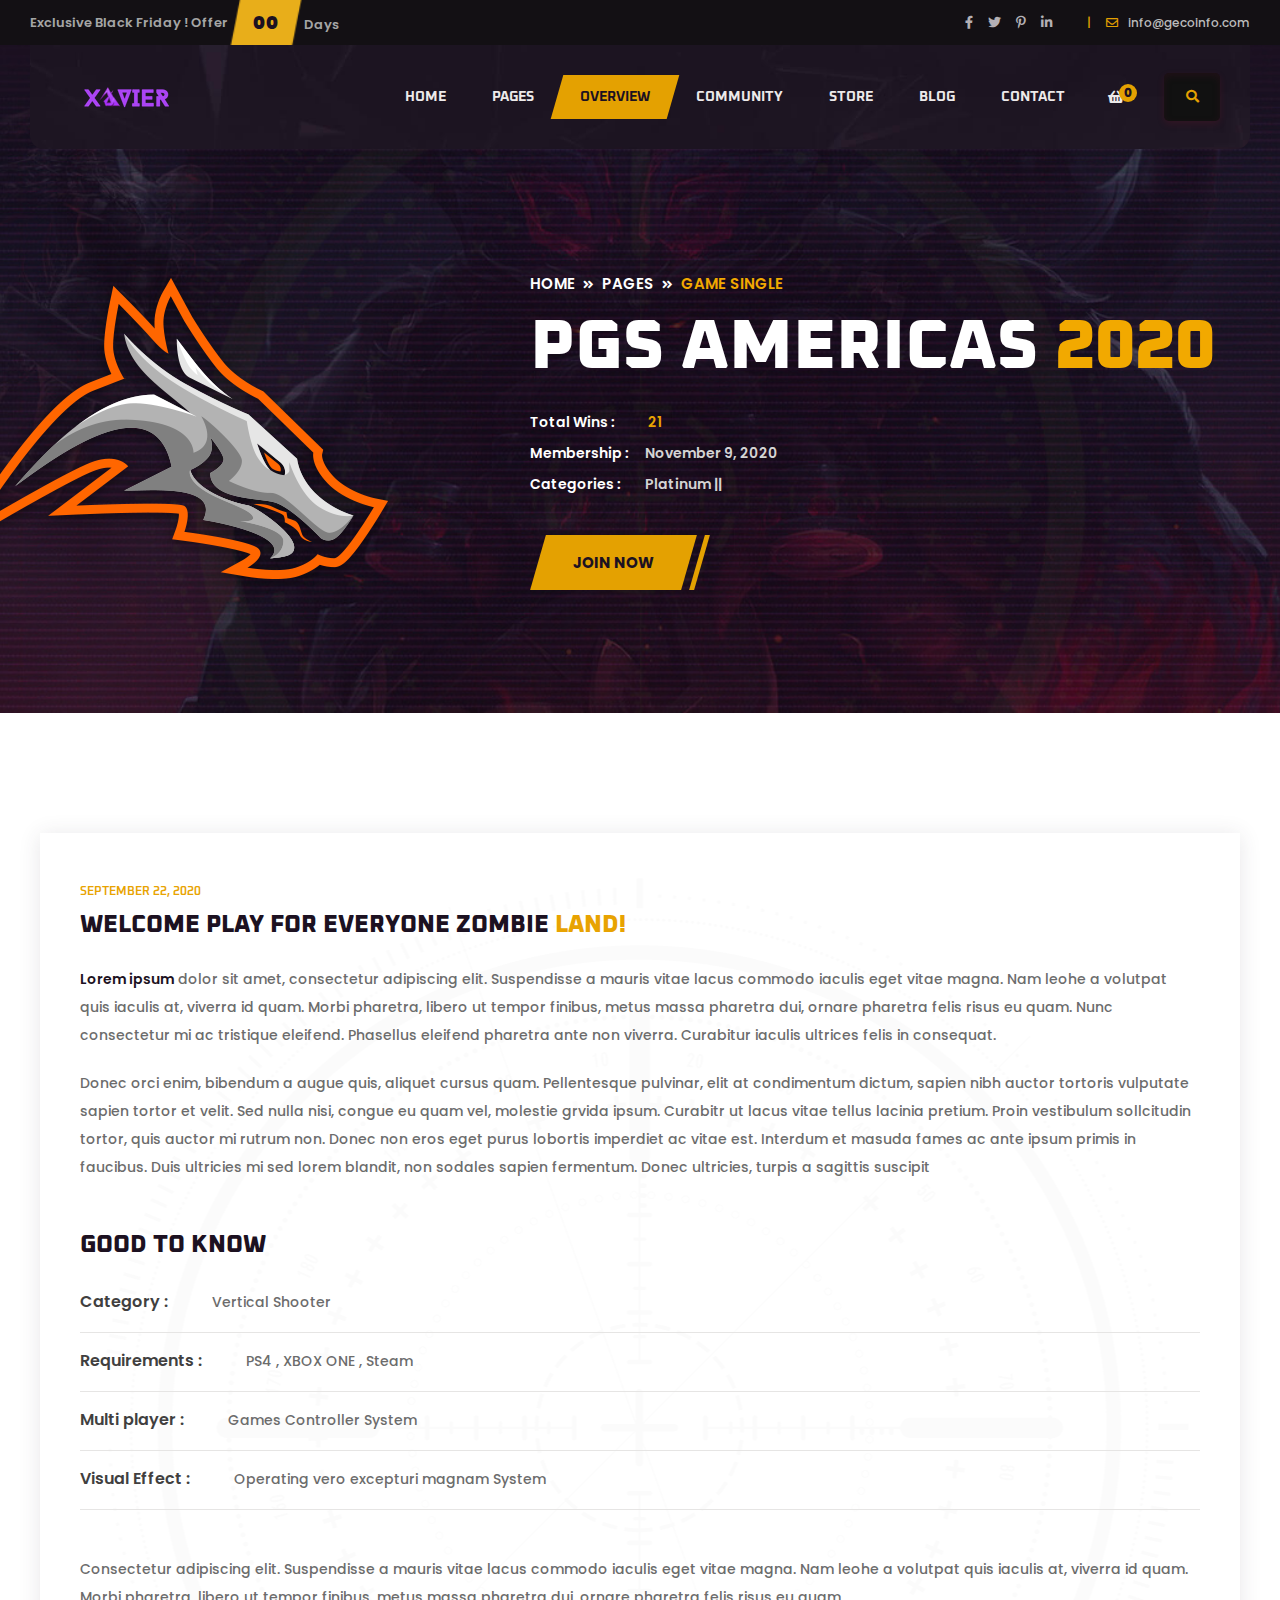
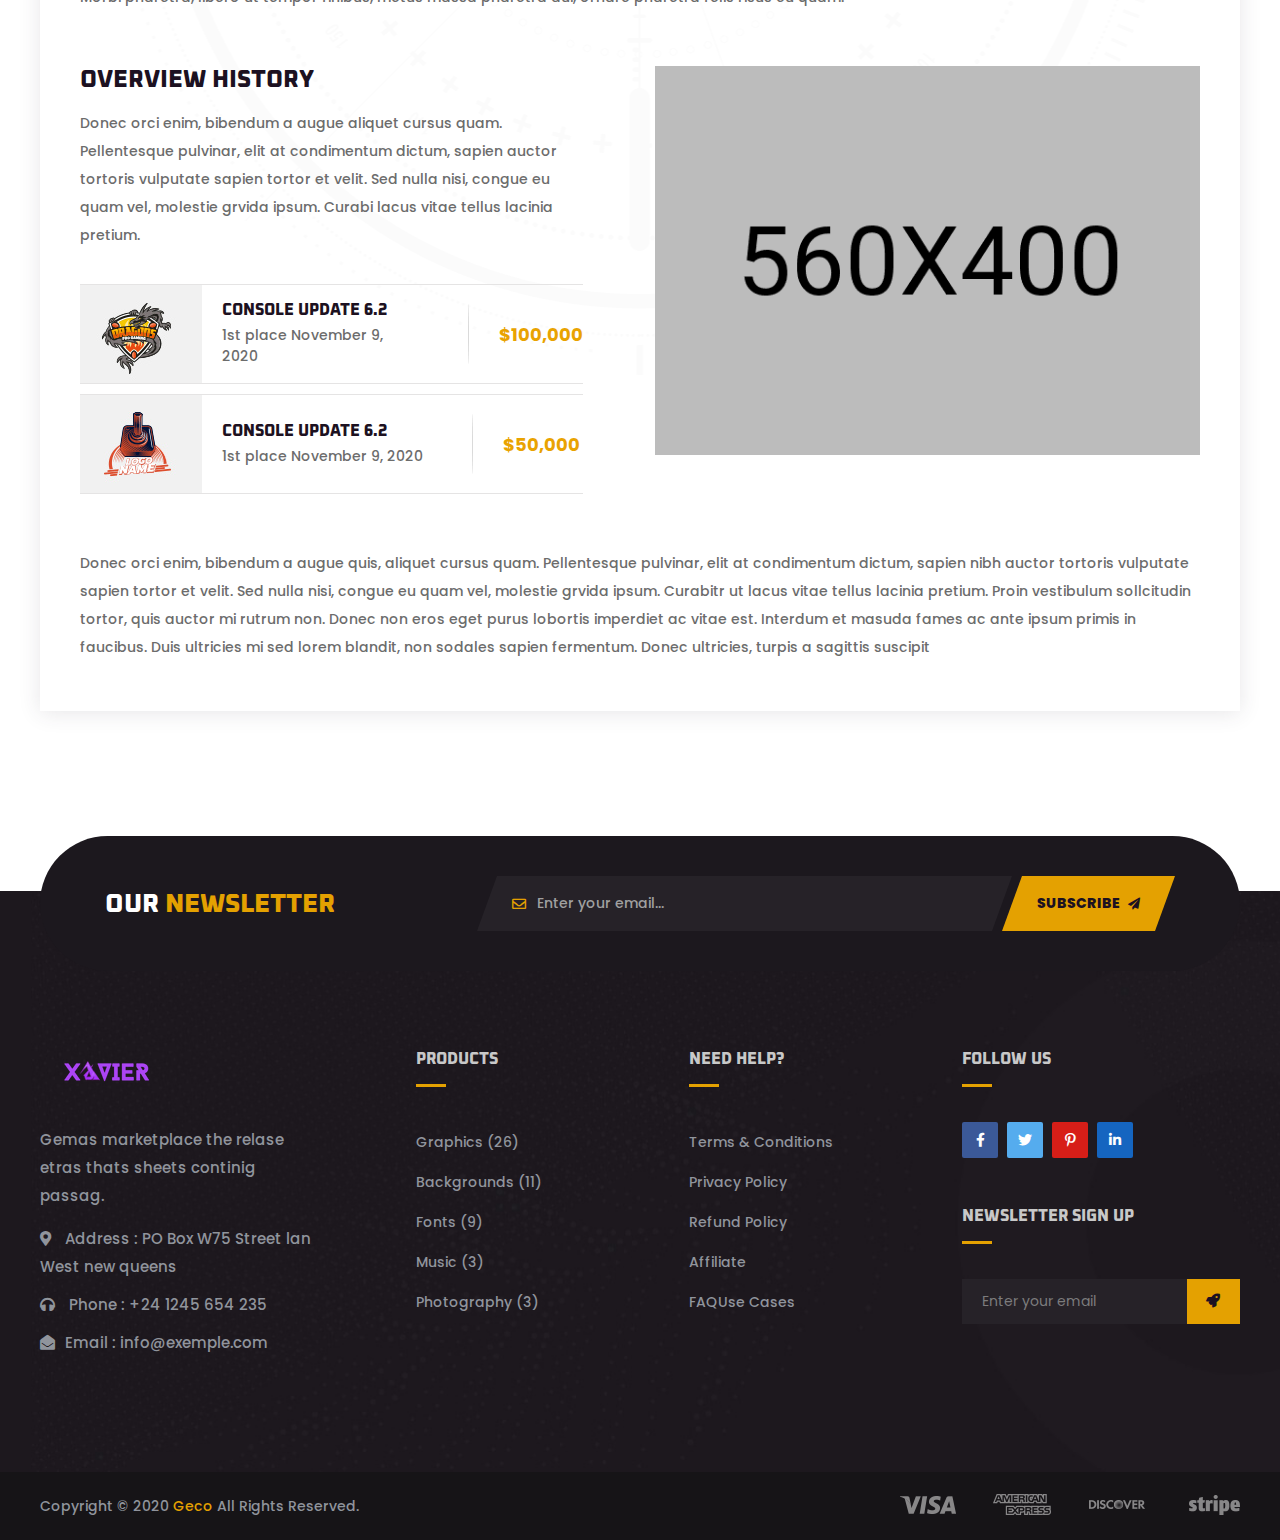
<file: game-overview.html>
<!doctype html>
<html class="no-js" lang="">
    <head>
        <meta charset="utf-8">
        <meta http-equiv="x-ua-compatible" content="ie=edge">
        <title>Geco - eSports Gaming HTML5 Template</title>
        <meta name="description" content="">
        <meta name="viewport" content="width=device-width, initial-scale=1">

		<link rel="shortcut icon" type="image/x-icon" href="img/favicon.png">
        <!-- Place favicon.ico in the root directory -->

		<!-- CSS here -->
        <link rel="stylesheet" href="css/bootstrap.min.css">
        <link rel="stylesheet" href="css/animate.min.css">
        <link rel="stylesheet" href="css/magnific-popup.css">
        <link rel="stylesheet" href="css/fontawesome-all.min.css">
        <link rel="stylesheet" href="css/odometer.css">
        <link rel="stylesheet" href="css/aos.css">
        <link rel="stylesheet" href="css/owl.carousel.min.css">
        <link rel="stylesheet" href="css/meanmenu.css">
        <link rel="stylesheet" href="css/slick.css">
        <link rel="stylesheet" href="css/default.css">
        <link rel="stylesheet" href="css/style.css">
        <link rel="stylesheet" href="css/responsive.css">
    </head>
    <body>

        <!-- preloader -->
        <div id="preloader">
            <div id="loading-center">
                <div id="loading-center-absolute">
                    <img src="img/icon/preloader.svg" alt="">
                </div>
            </div>
        </div>
        <!-- preloader-end -->

        <!-- header-area -->
        <header>
            <div class="header-top-area s-header-top-area d-none d-lg-block">
                <div class="container-fluid s-container-full-padding">
                    <div class="row align-items-center">
                        <div class="col-lg-6 d-none d-lg-block">
                            <div class="header-top-offer">
                                <p>Exclusive Black Friday ! Offer</p>
                                <span class="coming-time" data-countdown="2021/3/15"></span>
                            </div>
                        </div>
                        <div class="col-lg-6">
                            <div class="header-top-right">
                                <div class="header-social">
                                    <ul>
                                        <li><a href="#"><i class="fab fa-facebook-f"></i></a></li>
                                        <li><a href="#"><i class="fab fa-twitter"></i></a></li>
                                        <li><a href="#"><i class="fab fa-pinterest-p"></i></a></li>
                                        <li><a href="#"><i class="fab fa-linkedin-in"></i></a></li>
                                    </ul>
                                </div>
                                <div class="header-top-action">
                                    <ul>
                                        <li>
                                            <div class="header-top-mail">
                                                <p><span>|</span><i class="far fa-envelope"></i><a href="mailto:info@gmail.com">info@gecoinfo.com</a></p>
                                            </div>
                                        </li>
                                    </ul>
                                </div>
                            </div>
                        </div>
                    </div>
                </div>
            </div>
            <div id="sticky-header" class="transparent-header">
                <div class="container-fluid s-container-full-padding">
                    <div class="row">
                        <div class="col-12">
                            <div class="main-menu menu-style-two">
                                <nav>
                                    <div class="logo">
                                        <a href="index-2.html"><img src="img/logo/logo.png" alt="Logo"></a>
                                    </div>
                                    <div id="mobile-menu" class="navbar-wrap d-none d-lg-flex">
                                        <ul>
                                            <li><a href="#">Home</a>
                                                <ul class="submenu">
                                                    <li><a href="index-2.html">Home One</a></li>
                                                    <li><a href="index-3.html">Home Two</a></li>
                                                    <li><a href="index-4.html">Home Three</a></li>
                                                    <li><a href="index.html">Home Four</a></li>
                                                    <li><a href="index-5.html">Home Five</a></li>
                                                    <li><a href="index-6.html">Home Six</a></li>
                                                    <li><a href="index-7.html">Home Seven</a></li>
                                                </ul>
                                            </li>
                                            <li><a href="#">Pages</a>
                                                <ul class="submenu">
                                                    <li><a href="about-us.html">About Story</a></li>
                                                    <li><a href="upcoming-games.html">Upcoming Games</a></li>
                                                    <li><a href="game-single.html">Game Single</a></li>
                                                </ul>
                                            </li>
                                            <li class="show"><a href="game-overview.html">Overview</a></li>
                                            <li><a href="community.html">Community</a></li>
                                            <li><a href="shop.html">Store</a></li>
                                            <li><a href="#">Blog</a>
                                                <ul class="submenu">
                                                    <li><a href="blog.html">News Page</a></li>
                                                    <li><a href="blog-details.html">News Details</a></li>
                                                </ul>
                                            </li>
                                            <li><a href="contact.html">contact</a></li>
                                        </ul>
                                    </div>
                                    <div class="header-action">
                                        <ul>
                                            <li class="header-shop-cart"><a href="#"><i class="fas fa-shopping-basket"></i><span>0</span></a>
                                                <ul class="minicart">
                                                    <li class="d-flex align-items-start">
                                                        <div class="cart-img">
                                                            <a href="#">
                                                                <img src="img/product/cart_p01.jpg" alt="">
                                                            </a>
                                                        </div>
                                                        <div class="cart-content">
                                                            <h4>
                                                                <a href="#">Xbox One Controller</a>
                                                            </h4>
                                                            <div class="cart-price">
                                                                <span class="new">$229.9</span>
                                                                <span>
                                                                    <del>$229.9</del>
                                                                </span>
                                                            </div>
                                                        </div>
                                                        <div class="del-icon">
                                                            <a href="#">
                                                                <i class="far fa-trash-alt"></i>
                                                            </a>
                                                        </div>
                                                    </li>
                                                    <li>
                                                        <div class="total-price">
                                                            <span class="f-left">Total:</span>
                                                            <span class="f-right">$239.9</span>
                                                        </div>
                                                    </li>
                                                    <li>
                                                        <div class="checkout-link">
                                                            <a href="cart.html">Shopping Cart</a>
                                                            <a class="red-color" href="checkout.html">Checkout</a>
                                                        </div>
                                                    </li>
                                                </ul>
                                            </li>
                                            <li class="header-search"><a href="#" data-toggle="modal" data-target="#search-modal"><i class="fas fa-search"></i></a></li>
                                        </ul>
                                    </div>
                                </nav>
                            </div>
                            <div class="mobile-menu"></div>
                        </div>
                        <!-- Modal Search -->
                        <div class="modal fade" id="search-modal" tabindex="-1" role="dialog" aria-hidden="true">
                            <div class="modal-dialog" role="document">
                                <div class="modal-content">
                                    <form>
                                        <input type="text" placeholder="Search here...">
                                        <button><i class="fa fa-search"></i></button>
                                    </form>
                                </div>
                            </div>
                        </div>
                    </div>
                </div>
            </div>
        </header>
        <!-- header-area-end -->

        <!-- main-area -->
        <main>

            <!-- breadcrumb-area -->
            <div class="breadcrumb-area breadcrumb-bg game-overview-breadcrumb">
                <div class="container">
                    <div class="row align-items-center">
                        <div class="col-xl-4 col-lg-6">
                            <div class="game-overview-img">
                                <img src="img/images/game_overview_thumb.png" alt="">
                            </div>
                        </div>
                        <div class="col-xl-8 col-lg-6">
                            <div class="breadcrumb-content text-center text-lg-left pl-80">
                                <nav aria-label="breadcrumb">
                                    <ol class="breadcrumb">
                                        <li class="breadcrumb-item"><a href="index-2.html">Home</a></li>
                                        <li class="breadcrumb-item"><a href="#">pages</a></li>
                                        <li class="breadcrumb-item active" aria-current="page">game single</li>
                                    </ol>
                                </nav>
                                <h2>PGS AMERICAS <span>2020</span></h2>
                                <div class="game-overview-status">
                                    <ul>
                                        <li><span>Total Wins :</span> 21</li>
                                        <li><span>Membership :</span>November 9, 2020</li>
                                        <li><span>Categories :</span>Platinum ||</li>
                                    </ul>
                                </div>
                                <a href="#" class="btn btn-style-two">join now</a>
                            </div>
                        </div>
                    </div>
                </div>
            </div>
            <!-- breadcrumb-area-end -->

            <!-- game-single-area -->
            <section class="game-single-area pt-120 pb-180">
                <div class="container">
                    <div class="row">
                        <div class="col-12">
                            <div class="game-single-content game-overview-content">
                                <div class="upcoming-game-head">
                                    <div class="uc-game-head-title">
                                        <span>SEPTEMBER 22, 2020</span>
                                        <h4>welcome PLAY FOR EVERYONE zombie <span>land!</span></h4>
                                    </div>
                                </div>
                                <p><span>Lorem ipsum</span> dolor sit amet, consectetur adipiscing elit. Suspendisse a mauris vitae lacus commodo iaculis eget vitae
                                magna. Nam leohe a volutpat quis iaculis at, viverra id quam. Morbi pharetra, libero ut tempor finibus, metus massa
                                pharetra dui, ornare pharetra felis risus eu quam. Nunc consectetur mi ac tristique eleifend. Phasellus eleifend
                                pharetra ante non viverra. Curabitur iaculis ultrices felis in consequat.</p>
                                <p>Donec orci enim, bibendum a augue quis, aliquet cursus quam. Pellentesque pulvinar, elit at condimentum dictum, sapien
                                nibh auctor tortoris vulputate sapien tortor et velit. Sed nulla nisi, congue eu quam vel, molestie grvida ipsum.
                                Curabitr ut lacus vitae tellus lacinia pretium. Proin vestibulum sollcitudin tortor, quis auctor mi rutrum non. Donec
                                non eros eget purus lobortis imperdiet ac vitae est. Interdum et masuda fames ac ante ipsum primis in faucibus. Duis
                                ultricies mi sed lorem blandit, non sodales sapien fermentum. Donec ultricies, turpis a sagittis suscipit</p>
                                <div class="game-single-title mt-50 mb-30">
                                    <h4>Good to Know</h4>
                                </div>
                                <div class="game-single-info mb-45">
                                    <ul>
                                        <li><span>Category :</span> Vertical Shooter</li>
                                        <li><span>Requirements :</span> PS4 , XBOX ONE , Steam</li>
                                        <li><span>Multi player :</span> Games Controller System</li>
                                        <li><span>Visual Effect :</span> Operating vero excepturi magnam System</li>
                                    </ul>
                                </div>
                                <p>Consectetur adipiscing elit. Suspendisse a mauris vitae lacus commodo iaculis eget vitae magna. Nam leohe a volutpat
                                quis iaculis at, viverra id quam. Morbi pharetra, libero ut tempor finibus, metus massa pharetra dui, ornare pharetra
                                felis risus eu quam.</p>
                                <div class="row mt-55 mb-55">
                                    <div class="col-lg-6 order-0 order-lg-2">
                                        <div class="overview-history-img">
                                            <img src="img/images/overview_history_img.jpg" alt="">
                                        </div>
                                    </div>
                                    <div class="col-lg-6">
                                        <div class="game-single-title mb-15">
                                            <h4>overview history</h4>
                                        </div>
                                        <div class="overview-history-content">
                                            <p>Donec orci enim, bibendum a augue aliquet cursus quam. Pellentesque pulvinar, elit at condimentum dictum, sapien auctor
                                            tortoris vulputate sapien tortor et velit. Sed nulla nisi, congue eu quam vel, molestie grvida ipsum. Curabi lacus vitae
                                            tellus lacinia pretium.</p>
                                            <div class="overview-history-list">
                                                <ul>
                                                    <li>
                                                        <div class="overview-list-thumb">
                                                            <img src="img/images/overview_history_thumb01.jpg" alt="">
                                                        </div>
                                                        <div class="overview-list-content">
                                                            <h4><a href="#">CONSOLE UPDATE 6.2</a></h4>
                                                            <span>1st place November 9, 2020</span>
                                                        </div>
                                                        <div class="overview-list-price">
                                                            <h4>$100,000</h4>
                                                        </div>
                                                    </li>
                                                    <li>
                                                        <div class="overview-list-thumb">
                                                            <img src="img/images/overview_history_thumb02.jpg" alt="">
                                                        </div>
                                                        <div class="overview-list-content">
                                                            <h4><a href="#">CONSOLE UPDATE 6.2</a></h4>
                                                            <span>1st place November 9, 2020</span>
                                                        </div>
                                                        <div class="overview-list-price">
                                                            <h4>$50,000</h4>
                                                        </div>
                                                    </li>
                                                </ul>
                                            </div>
                                        </div>
                                    </div>
                                </div>
                                <p class="mb-0">Donec orci enim, bibendum a augue quis, aliquet cursus quam. Pellentesque pulvinar, elit at condimentum dictum, sapien
                                nibh auctor tortoris vulputate sapien tortor et velit. Sed nulla nisi, congue eu quam vel, molestie grvida ipsum.
                                Curabitr ut lacus vitae tellus lacinia pretium. Proin vestibulum sollcitudin tortor, quis auctor mi rutrum non. Donec
                                non eros eget purus lobortis imperdiet ac vitae est. Interdum et masuda fames ac ante ipsum primis in faucibus. Duis
                                ultricies mi sed lorem blandit, non sodales sapien fermentum. Donec ultricies, turpis a sagittis suscipit</p>
                                <div class="game-single-shape"><img src="img/images/game_section_shape.png" alt=""></div>
                            </div>
                        </div>
                    </div>
                </div>
            </section>
            <!-- game-single-area-end -->

        </main>
        <!-- main-area-end -->

        <!-- footer-area -->
        <footer>
            <div class="footer-top footer-bg s-footer-bg">
                <!-- newsletter-area -->
                <div class="newsletter-area s-newsletter-area">
                    <div class="container">
                        <div class="row">
                            <div class="col-12">
                                <div class="newsletter-wrap">
                                    <div class="section-title newsletter-title">
                                        <h2>Our <span>Newsletter</span></h2>
                                    </div>
                                    <div class="newsletter-form">
                                        <form action="#">
                                            <div class="newsletter-form-grp">
                                                <i class="far fa-envelope"></i>
                                                <input type="email" placeholder="Enter your email...">
                                            </div>
                                            <button>SUBSCRIBE <i class="fas fa-paper-plane"></i></button>
                                        </form>
                                    </div>
                                </div>
                            </div>
                        </div>
                    </div>
                </div>
                <!-- newsletter-area-end -->
                <div class="container">
                    <div class="row justify-content-between">
                        <div class="col-xl-3 col-lg-4 col-md-6">
                            <div class="footer-widget mb-50">
                                <div class="footer-logo mb-35">
                                    <a href="index.html"><img src="img/logo/logo.png" alt=""></a>
                                </div>
                                <div class="footer-text">
                                    <p>Gemas marketplace the relase etras thats sheets continig passag.</p>
                                    <div class="footer-contact">
                                        <ul>
                                            <li><i class="fas fa-map-marker-alt"></i> <span>Address : </span>PO Box W75 Street
                                                lan West new queens</li>
                                            <li><i class="fas fa-headphones"></i> <span>Phone : </span>+24 1245 654 235</li>
                                            <li><i class="fas fa-envelope-open"></i><span>Email : </span>info@exemple.com</li>
                                        </ul>
                                    </div>
                                </div>
                            </div>
                        </div>
                        <div class="col-xl-2 col-lg-3 col-sm-6">
                            <div class="footer-widget mb-50">
                                <div class="fw-title mb-35">
                                    <h5>Products</h5>
                                </div>
                                <div class="fw-link">
                                    <ul>
                                        <li><a href="#">Graphics (26)</a></li>
                                        <li><a href="#">Backgrounds (11)</a></li>
                                        <li><a href="#">Fonts (9)</a></li>
                                        <li><a href="#">Music (3)</a></li>
                                        <li><a href="#">Photography (3)</a></li>
                                    </ul>
                                </div>
                            </div>
                        </div>
                        <div class="col-xl-2 col-lg-3 col-sm-6">
                            <div class="footer-widget mb-50">
                                <div class="fw-title mb-35">
                                    <h5>Need Help?</h5>
                                </div>
                                <div class="fw-link">
                                    <ul>
                                        <li><a href="#">Terms & Conditions</a></li>
                                        <li><a href="#">Privacy Policy</a></li>
                                        <li><a href="#">Refund Policy</a></li>
                                        <li><a href="#">Affiliate</a></li>
                                        <li><a href="#">FAQUse Cases</a></li>
                                    </ul>
                                </div>
                            </div>
                        </div>
                        <div class="col-xl-3 col-lg-4 col-md-6">
                            <div class="footer-widget mb-50">
                                <div class="fw-title mb-35">
                                    <h5>Follow us</h5>
                                </div>
                                <div class="footer-social">
                                    <ul>
                                        <li><a href="#"><i class="fab fa-facebook-f"></i></a></li>
                                        <li><a href="#"><i class="fab fa-twitter"></i></a></li>
                                        <li><a href="#"><i class="fab fa-pinterest-p"></i></a></li>
                                        <li><a href="#"><i class="fab fa-linkedin-in"></i></a></li>
                                    </ul>
                                </div>
                            </div>
                            <div class="footer-widget mb-50">
                                <div class="fw-title mb-35">
                                    <h5>Newsletter Sign Up</h5>
                                </div>
                                <div class="footer-newsletter">
                                    <form action="#">
                                        <input type="text" placeholder="Enter your email">
                                        <button><i class="fas fa-rocket"></i></button>
                                    </form>
                                </div>
                            </div>
                        </div>
                    </div>
                </div>
                <div class="footer-fire"><img src="img/images/footer_fire.png" alt=""></div>
                <div class="footer-fire footer-fire-right"><img src="img/images/footer_fire.png" alt=""></div>
            </div>
            <div class="copyright-wrap s-copyright-wrap">
                <div class="container">
                    <div class="row">
                        <div class="col-lg-6 col-md-6">
                            <div class="copyright-text">
                                <p>Copyright © 2020 <a href="#">Geco</a> All Rights Reserved.</p>
                            </div>
                        </div>
                        <div class="col-lg-6 col-md-6 d-none d-md-block">
                            <div class="payment-method-img text-right">
                                <img src="img/images/card_img.png" alt="img">
                            </div>
                        </div>
                    </div>
                </div>
            </div>
        </footer>
        <!-- footer-area-end -->





		<!-- JS here -->
        <script src="js/vendor/jquery-3.4.1.min.js"></script>
        <script src="js/popper.min.js"></script>
        <script src="js/bootstrap.min.js"></script>
        <script src="js/isotope.pkgd.min.js"></script>
        <script src="js/slick.min.js"></script>
        <script src="js/jquery.meanmenu.min.js"></script>
        <script src="js/wow.min.js"></script>
        <script src="js/aos.js"></script>
        <script src="js/jquery.lettering.js"></script>
        <script src="js/jquery.textillate.js"></script>
        <script src="js/jquery.odometer.min.js"></script>
        <script src="js/jquery.appear.js"></script>
        <script src="js/owl.carousel.min.js"></script>
        <script src="js/jquery.countdown.min.js"></script>
        <script src="js/jquery.scrollUp.min.js"></script>
        <script src="js/imagesloaded.pkgd.min.js"></script>
        <script src="js/jquery.magnific-popup.min.js"></script>
        <script src="js/plugins.js"></script>
        <script src="js/main.js"></script>
    </body>
</html>
</file>
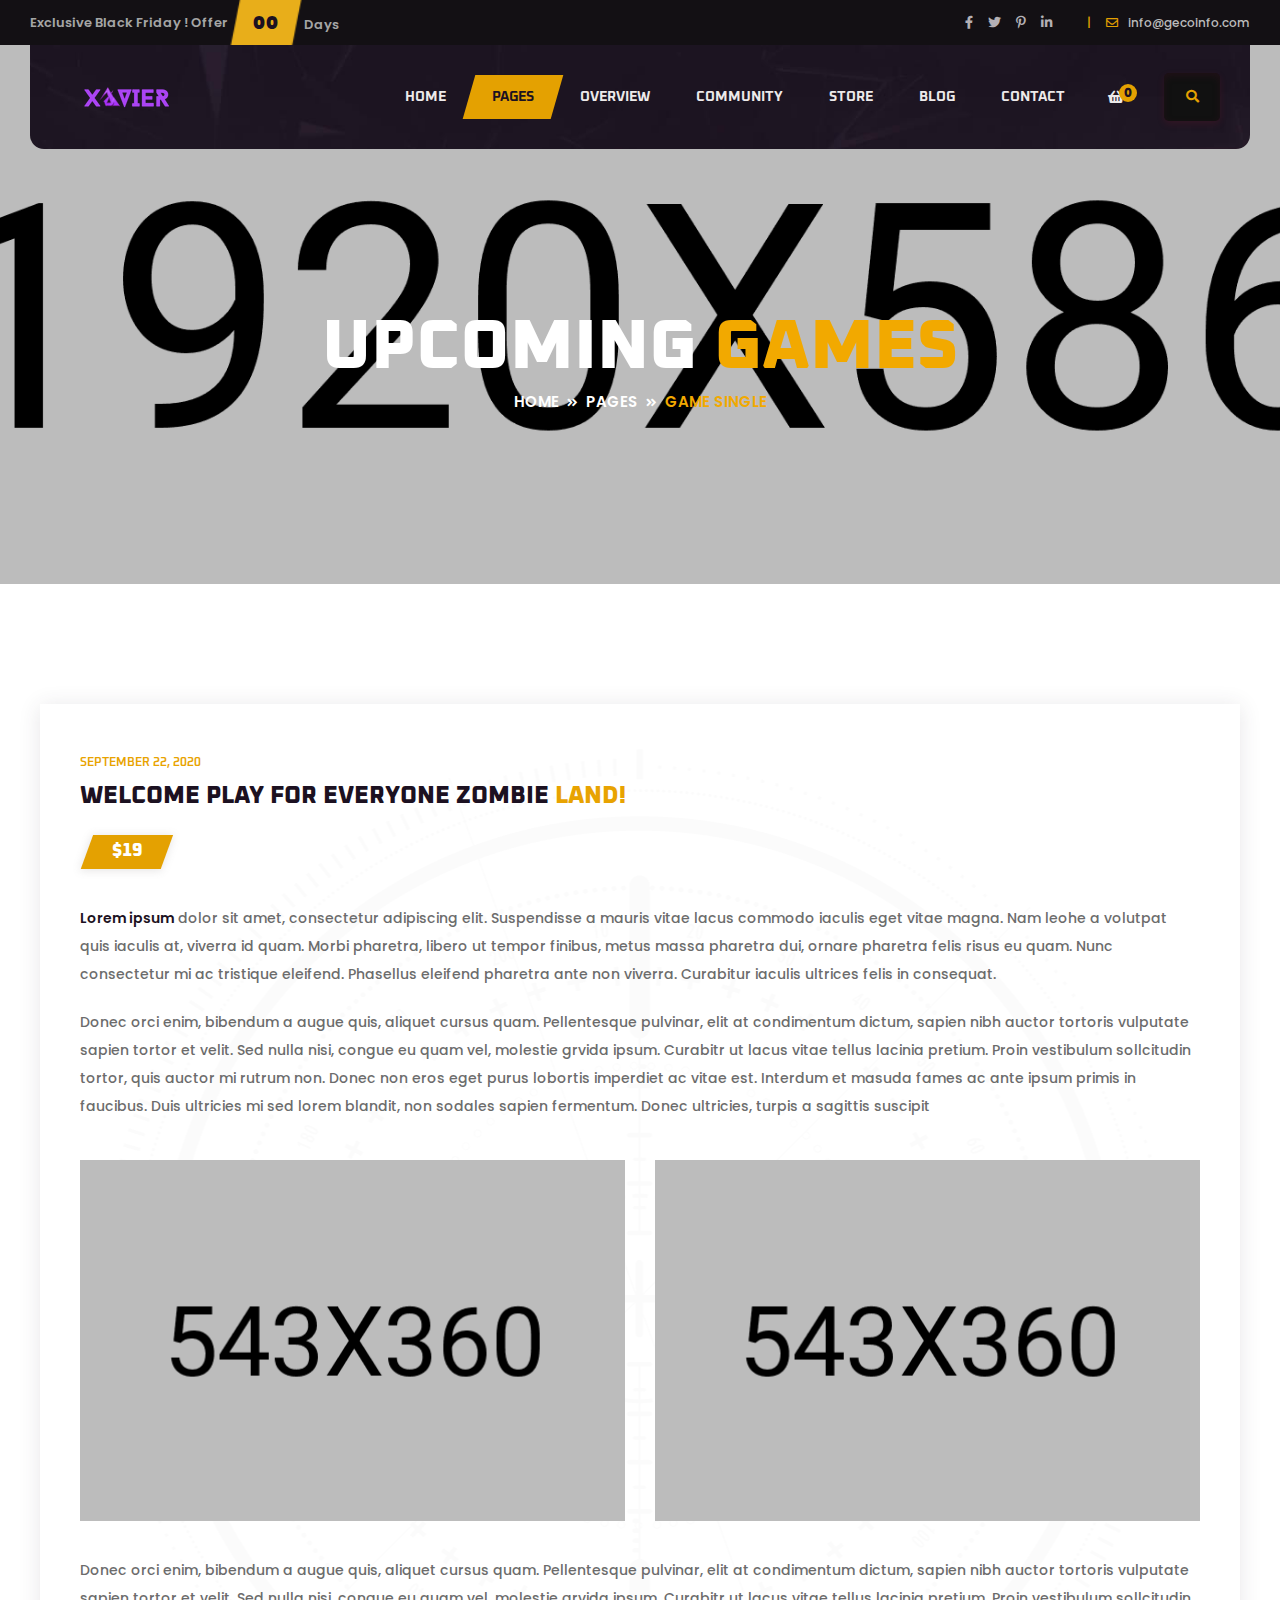
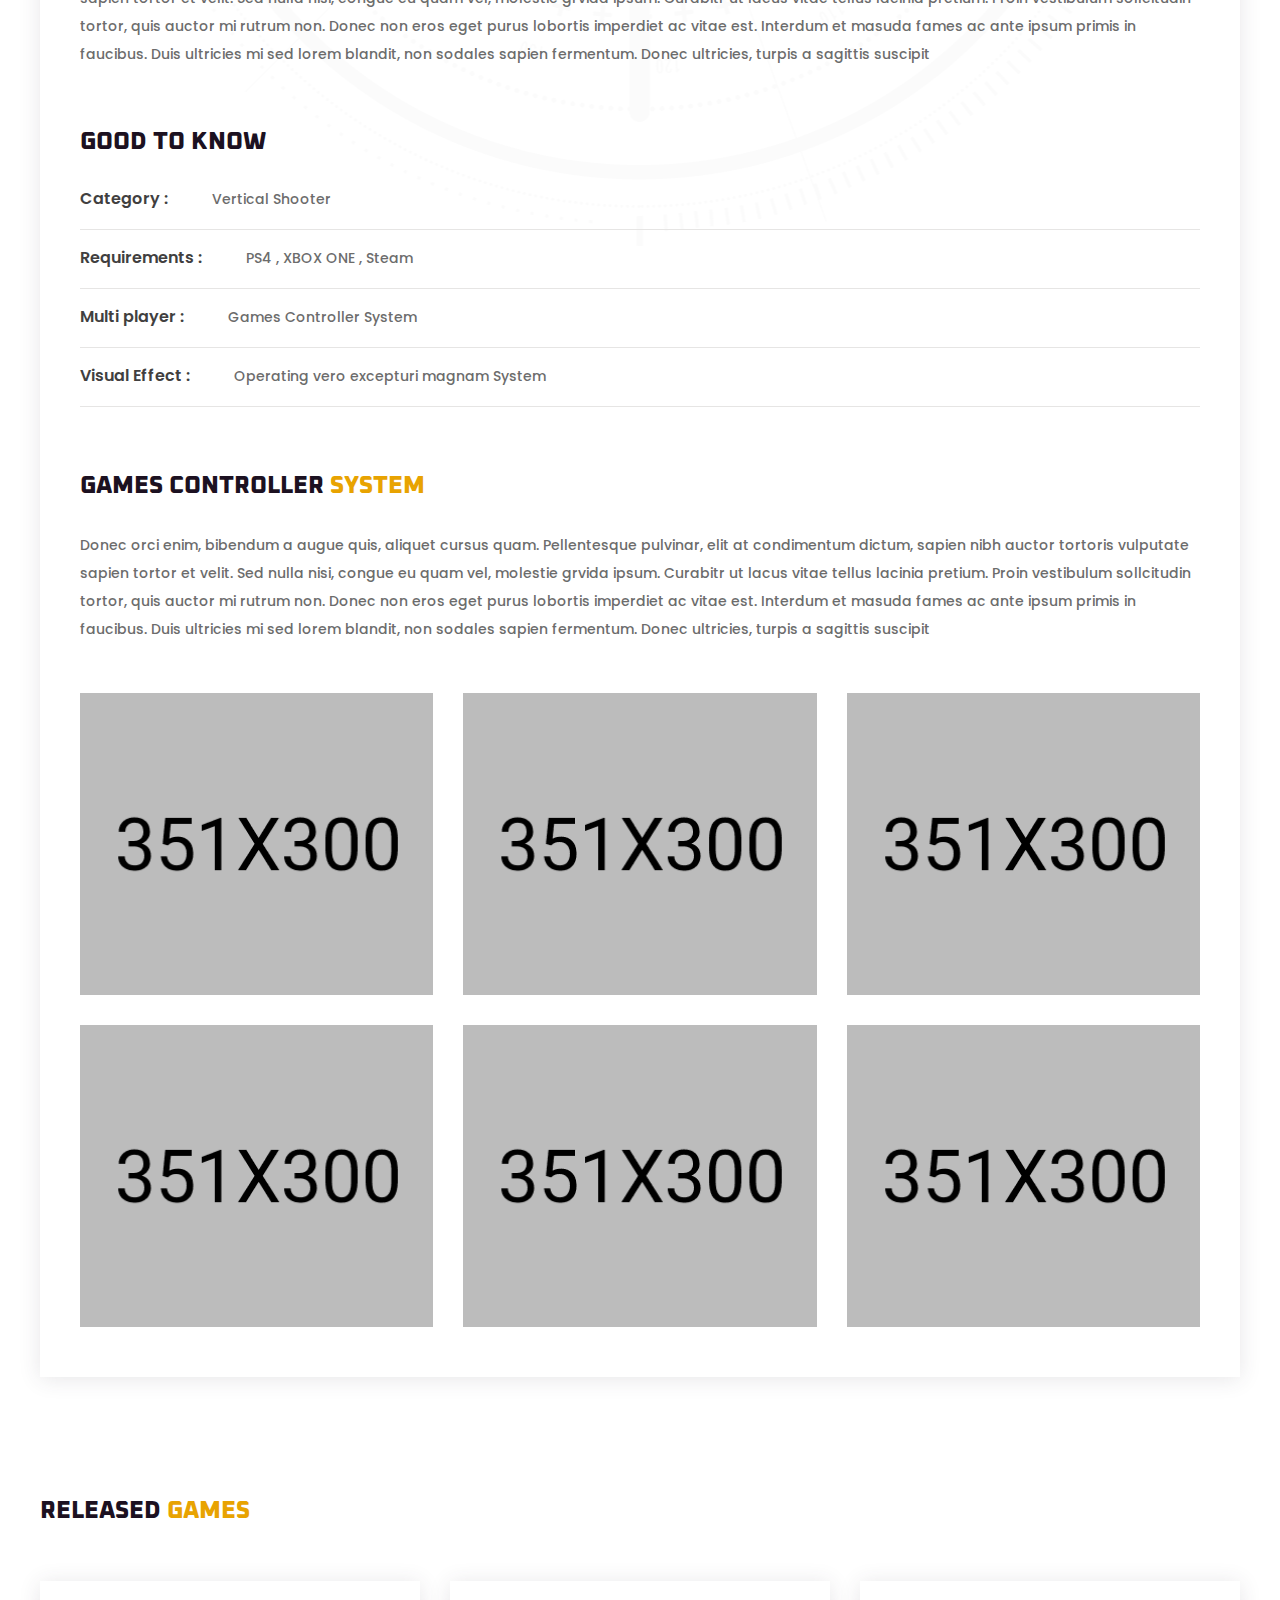
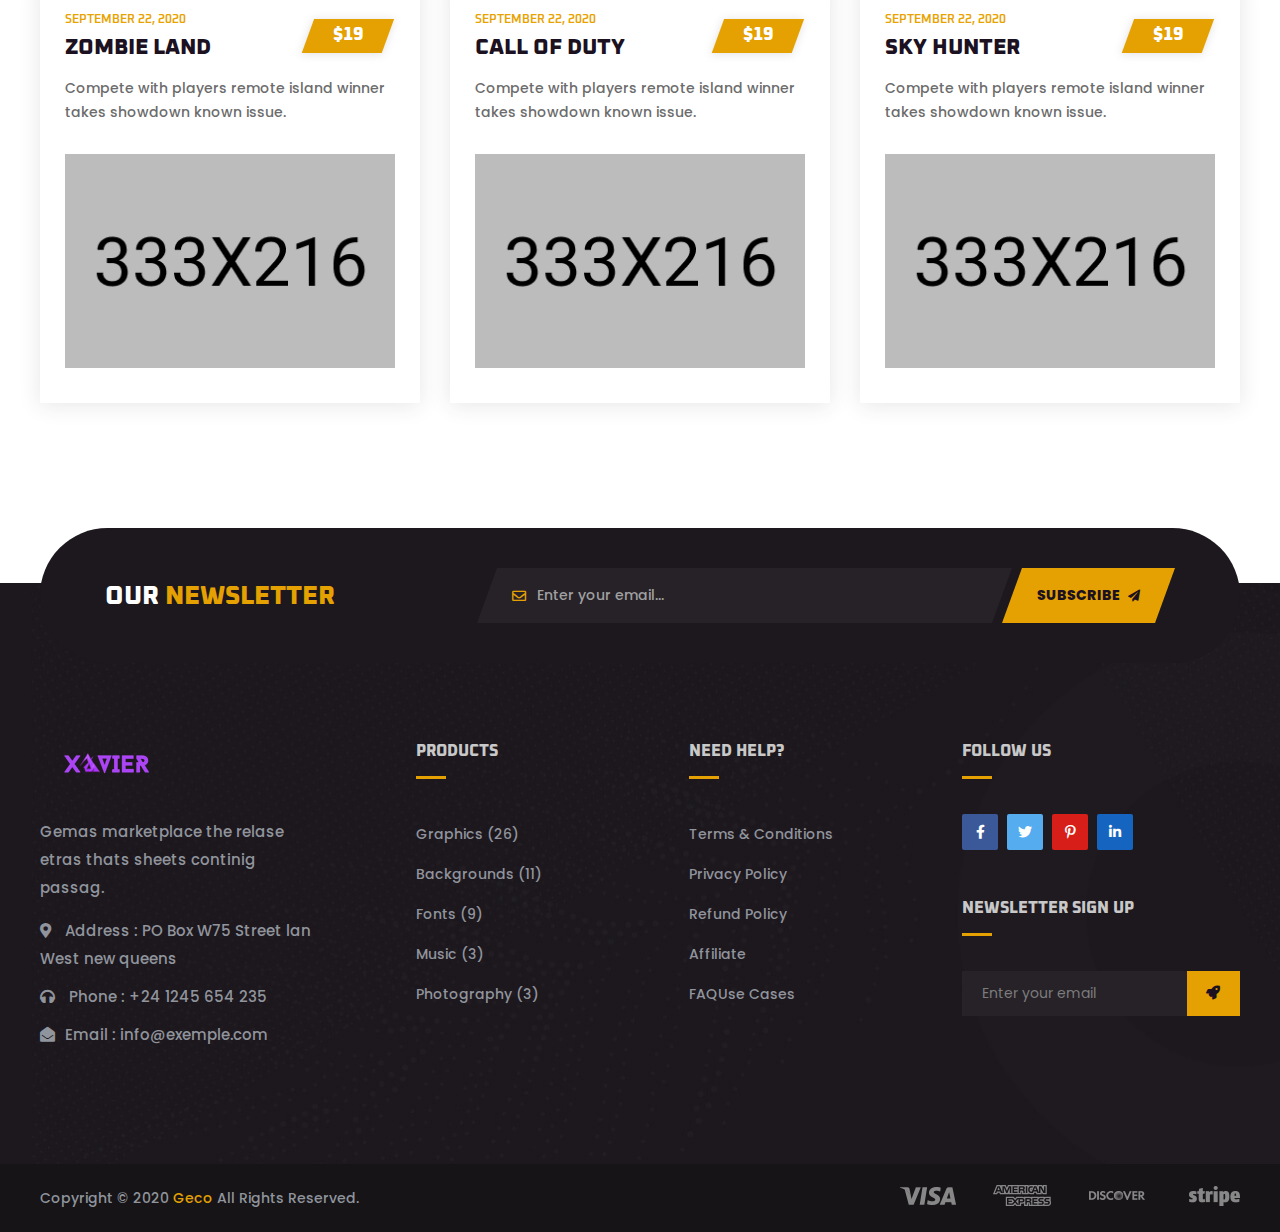
<file: game-single.html>
<!doctype html>
<html class="no-js" lang="">
    <head>
        <meta charset="utf-8">
        <meta http-equiv="x-ua-compatible" content="ie=edge">
        <title>Geco - eSports Gaming HTML5 Template</title>
        <meta name="description" content="">
        <meta name="viewport" content="width=device-width, initial-scale=1">

		<link rel="shortcut icon" type="image/x-icon" href="img/favicon.png">
        <!-- Place favicon.ico in the root directory -->

		<!-- CSS here -->
        <link rel="stylesheet" href="css/bootstrap.min.css">
        <link rel="stylesheet" href="css/animate.min.css">
        <link rel="stylesheet" href="css/magnific-popup.css">
        <link rel="stylesheet" href="css/fontawesome-all.min.css">
        <link rel="stylesheet" href="css/odometer.css">
        <link rel="stylesheet" href="css/aos.css">
        <link rel="stylesheet" href="css/owl.carousel.min.css">
        <link rel="stylesheet" href="css/meanmenu.css">
        <link rel="stylesheet" href="css/slick.css">
        <link rel="stylesheet" href="css/default.css">
        <link rel="stylesheet" href="css/style.css">
        <link rel="stylesheet" href="css/responsive.css">
    </head>
    <body>

        <!-- preloader -->
        <div id="preloader">
            <div id="loading-center">
                <div id="loading-center-absolute">
                    <img src="img/icon/preloader.svg" alt="">
                </div>
            </div>
        </div>
        <!-- preloader-end -->

        <!-- header-area -->
        <header>
            <div class="header-top-area s-header-top-area d-none d-lg-block">
                <div class="container-fluid s-container-full-padding">
                    <div class="row align-items-center">
                        <div class="col-lg-6 d-none d-lg-block">
                            <div class="header-top-offer">
                                <p>Exclusive Black Friday ! Offer</p>
                                <span class="coming-time" data-countdown="2021/3/15"></span>
                            </div>
                        </div>
                        <div class="col-lg-6">
                            <div class="header-top-right">
                                <div class="header-social">
                                    <ul>
                                        <li><a href="#"><i class="fab fa-facebook-f"></i></a></li>
                                        <li><a href="#"><i class="fab fa-twitter"></i></a></li>
                                        <li><a href="#"><i class="fab fa-pinterest-p"></i></a></li>
                                        <li><a href="#"><i class="fab fa-linkedin-in"></i></a></li>
                                    </ul>
                                </div>
                                <div class="header-top-action">
                                    <ul>
                                        <li>
                                            <div class="header-top-mail">
                                                <p><span>|</span><i class="far fa-envelope"></i><a href="mailto:info@gmail.com">info@gecoinfo.com</a></p>
                                            </div>
                                        </li>
                                    </ul>
                                </div>
                            </div>
                        </div>
                    </div>
                </div>
            </div>
            <div id="sticky-header" class="transparent-header">
                <div class="container-fluid s-container-full-padding">
                    <div class="row">
                        <div class="col-12">
                            <div class="main-menu menu-style-two">
                                <nav>
                                    <div class="logo">
                                        <a href="index-2.html"><img src="img/logo/logo.png" alt="Logo"></a>
                                    </div>
                                    <div id="mobile-menu" class="navbar-wrap d-none d-lg-flex">
                                        <ul>
                                            <li><a href="#">Home</a>
                                                <ul class="submenu">
                                                    <li><a href="index-2.html">Home One</a></li>
                                                    <li><a href="index-3.html">Home Two</a></li>
                                                    <li><a href="index-4.html">Home Three</a></li>
                                                    <li><a href="index.html">Home Four</a></li>
                                                    <li><a href="index-5.html">Home Five</a></li>
                                                    <li><a href="index-6.html">Home Six</a></li>
                                                    <li><a href="index-7.html">Home Seven</a></li>
                                                </ul>
                                            </li>
                                            <li class="show"><a href="#">Pages</a>
                                                <ul class="submenu">
                                                    <li><a href="about-us.html">About Story</a></li>
                                                    <li><a href="upcoming-games.html">Upcoming Games</a></li>
                                                    <li class="active"><a href="game-single.html">Game Single</a></li>
                                                </ul>
                                            </li>
                                            <li><a href="game-overview.html">Overview</a></li>
                                            <li><a href="community.html">Community</a></li>
                                            <li><a href="shop.html">Store</a></li>
                                            <li><a href="#">Blog</a>
                                                <ul class="submenu">
                                                    <li><a href="blog.html">News Page</a></li>
                                                    <li><a href="blog-details.html">News Details</a></li>
                                                </ul>
                                            </li>
                                            <li><a href="contact.html">contact</a></li>
                                        </ul>
                                    </div>
                                    <div class="header-action">
                                        <ul>
                                            <li class="header-shop-cart"><a href="#"><i class="fas fa-shopping-basket"></i><span>0</span></a>
                                                <ul class="minicart">
                                                    <li class="d-flex align-items-start">
                                                        <div class="cart-img">
                                                            <a href="#">
                                                                <img src="img/product/cart_p01.jpg" alt="">
                                                            </a>
                                                        </div>
                                                        <div class="cart-content">
                                                            <h4>
                                                                <a href="#">Xbox One Controller</a>
                                                            </h4>
                                                            <div class="cart-price">
                                                                <span class="new">$229.9</span>
                                                                <span>
                                                                    <del>$229.9</del>
                                                                </span>
                                                            </div>
                                                        </div>
                                                        <div class="del-icon">
                                                            <a href="#">
                                                                <i class="far fa-trash-alt"></i>
                                                            </a>
                                                        </div>
                                                    </li>
                                                    <li>
                                                        <div class="total-price">
                                                            <span class="f-left">Total:</span>
                                                            <span class="f-right">$239.9</span>
                                                        </div>
                                                    </li>
                                                    <li>
                                                        <div class="checkout-link">
                                                            <a href="cart.html">Shopping Cart</a>
                                                            <a class="red-color" href="checkout.html">Checkout</a>
                                                        </div>
                                                    </li>
                                                </ul>
                                            </li>
                                            <li class="header-search"><a href="#" data-toggle="modal" data-target="#search-modal"><i class="fas fa-search"></i></a></li>
                                        </ul>
                                    </div>
                                </nav>
                            </div>
                            <div class="mobile-menu"></div>
                        </div>
                        <!-- Modal Search -->
                        <div class="modal fade" id="search-modal" tabindex="-1" role="dialog" aria-hidden="true">
                            <div class="modal-dialog" role="document">
                                <div class="modal-content">
                                    <form>
                                        <input type="text" placeholder="Search here...">
                                        <button><i class="fa fa-search"></i></button>
                                    </form>
                                </div>
                            </div>
                        </div>
                    </div>
                </div>
            </div>
        </header>
        <!-- header-area-end -->

        <!-- main-area -->
        <main>

            <!-- breadcrumb-area -->
            <section class="breadcrumb-area breadcrumb-bg s-breadcrumb-bg">
                <div class="container">
                    <div class="row">
                        <div class="col-12">
                            <div class="breadcrumb-content text-center">
                                <h2>Upcoming <span>Games</span></h2>
                                <nav aria-label="breadcrumb">
                                    <ol class="breadcrumb">
                                        <li class="breadcrumb-item"><a href="index-2.html">Home</a></li>
                                        <li class="breadcrumb-item"><a href="#">pages</a></li>
                                        <li class="breadcrumb-item active" aria-current="page">game single</li>
                                    </ol>
                                </nav>
                            </div>
                        </div>
                    </div>
                </div>
            </section>
            <!-- breadcrumb-area-end -->

            <!-- game-single-area -->
            <section class="game-single-area pt-120 pb-120">
                <div class="container">
                    <div class="row">
                        <div class="col-12">
                            <div class="game-single-content">
                                <div class="upcoming-game-head">
                                    <div class="uc-game-head-title">
                                        <span>SEPTEMBER 22, 2020</span>
                                        <h4>welcome PLAY FOR EVERYONE zombie <span>land!</span></h4>
                                    </div>
                                    <div class="uc-game-price">
                                        <h5>$19</h5>
                                    </div>
                                </div>
                                <p><span>Lorem ipsum</span> dolor sit amet, consectetur adipiscing elit. Suspendisse a mauris vitae lacus commodo iaculis eget vitae
                                magna. Nam leohe a volutpat quis iaculis at, viverra id quam. Morbi pharetra, libero ut tempor finibus, metus massa
                                pharetra dui, ornare pharetra felis risus eu quam. Nunc consectetur mi ac tristique eleifend. Phasellus eleifend
                                pharetra ante non viverra. Curabitur iaculis ultrices felis in consequat.</p>
                                <p>Donec orci enim, bibendum a augue quis, aliquet cursus quam. Pellentesque pulvinar, elit at condimentum dictum, sapien
                                nibh auctor tortoris vulputate sapien tortor et velit. Sed nulla nisi, congue eu quam vel, molestie grvida ipsum.
                                Curabitr ut lacus vitae tellus lacinia pretium. Proin vestibulum sollcitudin tortor, quis auctor mi rutrum non. Donec
                                non eros eget purus lobortis imperdiet ac vitae est. Interdum et masuda fames ac ante ipsum primis in faucibus. Duis
                                ultricies mi sed lorem blandit, non sodales sapien fermentum. Donec ultricies, turpis a sagittis suscipit</p>
                                <div class="game-single-img">
                                    <div class="row">
                                        <div class="col-sm-6">
                                            <img src="img/images/game_single_img01.jpg" alt="">
                                        </div>
                                        <div class="col-sm-6">
                                            <img src="img/images/game_single_img02.jpg" alt="">
                                        </div>
                                    </div>
                                </div>
                                <p>Donec orci enim, bibendum a augue quis, aliquet cursus quam. Pellentesque pulvinar, elit at condimentum dictum, sapien
                                nibh auctor tortoris vulputate sapien tortor et velit. Sed nulla nisi, congue eu quam vel, molestie grvida ipsum.
                                Curabitr ut lacus vitae tellus lacinia pretium. Proin vestibulum sollcitudin tortor, quis auctor mi rutrum non. Donec
                                non eros eget purus lobortis imperdiet ac vitae est. Interdum et masuda fames ac ante ipsum primis in faucibus. Duis
                                ultricies mi sed lorem blandit, non sodales sapien fermentum. Donec ultricies, turpis a sagittis suscipit</p>
                                <div class="game-single-title mt-60 mb-30">
                                    <h4>Good to Know</h4>
                                </div>
                                <div class="game-single-info mb-65">
                                    <ul>
                                        <li><span>Category :</span> Vertical Shooter</li>
                                        <li><span>Requirements :</span> PS4 , XBOX ONE , Steam</li>
                                        <li><span>Multi player :</span> Games Controller System</li>
                                        <li><span>Visual Effect :</span> Operating vero excepturi magnam System</li>
                                    </ul>
                                </div>
                                <div class="game-single-title mb-30">
                                    <h4>Games Controller <span>System</span></h4>
                                </div>
                                <p>Donec orci enim, bibendum a augue quis, aliquet cursus quam. Pellentesque pulvinar, elit at condimentum dictum, sapien
                                nibh auctor tortoris vulputate sapien tortor et velit. Sed nulla nisi, congue eu quam vel, molestie grvida ipsum.
                                Curabitr ut lacus vitae tellus lacinia pretium. Proin vestibulum sollcitudin tortor, quis auctor mi rutrum non. Donec
                                non eros eget purus lobortis imperdiet ac vitae est. Interdum et masuda fames ac ante ipsum primis in faucibus. Duis
                                ultricies mi sed lorem blandit, non sodales sapien fermentum. Donec ultricies, turpis a sagittis suscipit</p>
                                <div class="game-single-gallery">
                                    <div class="row">
                                        <div class="col-lg-4 col-sm-6">
                                            <img src="img/images/game_single_gallery01.jpg" alt="">
                                        </div>
                                        <div class="col-lg-4 col-sm-6">
                                            <img src="img/images/game_single_gallery02.jpg" alt="">
                                        </div>
                                        <div class="col-lg-4 col-sm-6">
                                            <img src="img/images/game_single_gallery03.jpg" alt="">
                                        </div>
                                        <div class="col-lg-4 col-sm-6">
                                            <img src="img/images/game_single_gallery04.jpg" alt="">
                                        </div>
                                        <div class="col-lg-4 col-sm-6">
                                            <img src="img/images/game_single_gallery05.jpg" alt="">
                                        </div>
                                        <div class="col-lg-4 col-sm-6">
                                            <img src="img/images/game_single_gallery06.jpg" alt="">
                                        </div>
                                    </div>
                                </div>
                                <div class="game-single-shape"><img src="img/images/game_section_shape.png" alt=""></div>
                            </div>
                        </div>
                    </div>
                </div>
            </section>
            <!-- game-single-area-end -->

            <!-- upcoming-games -->
            <section class="upcoming-games-area pb-140">
                <div class="container">
                    <div class="row">
                        <div class="col-12">
                            <div class="game-single-title mb-55">
                                <h4>released <span>GAMES</span></h4>
                            </div>
                        </div>
                    </div>
                    <div class="row">
                        <div class="col-lg-4 col-md-6">
                            <div class="upcoming-game-item mb-40">
                                <div class="upcoming-game-head">
                                    <div class="uc-game-head-title">
                                        <span>SEPTEMBER 22, 2020</span>
                                        <h4><a href="#">zombie land</a></h4>
                                    </div>
                                    <div class="uc-game-price">
                                        <h5>$19</h5>
                                    </div>
                                </div>
                                <p>Compete with players remote island winner takes showdown known issue.</p>
                                <div class="upcoming-game-thumb">
                                    <img src="img/images/upcoming_game_thumb01.jpg" alt="">
                                    <div class="upcoming-game-cart">
                                        <a href="#" class="btn transparent-btn"><i class="fas fa-shopping-basket"></i>BUY Now</a>
                                    </div>
                                </div>
                            </div>
                        </div>
                        <div class="col-lg-4 col-md-6">
                            <div class="upcoming-game-item mb-40">
                                <div class="upcoming-game-head">
                                    <div class="uc-game-head-title">
                                        <span>SEPTEMBER 22, 2020</span>
                                        <h4><a href="#">call of duty</a></h4>
                                    </div>
                                    <div class="uc-game-price">
                                        <h5>$19</h5>
                                    </div>
                                </div>
                                <p>Compete with players remote island winner takes showdown known issue.</p>
                                <div class="upcoming-game-thumb">
                                    <img src="img/images/upcoming_game_thumb02.jpg" alt="">
                                    <div class="upcoming-game-cart">
                                        <a href="#" class="btn transparent-btn"><i class="fas fa-shopping-basket"></i>BUY Now</a>
                                    </div>
                                </div>
                            </div>
                        </div>
                        <div class="col-lg-4 col-md-6">
                            <div class="upcoming-game-item mb-40">
                                <div class="upcoming-game-head">
                                    <div class="uc-game-head-title">
                                        <span>SEPTEMBER 22, 2020</span>
                                        <h4><a href="#">sky hunter</a></h4>
                                    </div>
                                    <div class="uc-game-price">
                                        <h5>$19</h5>
                                    </div>
                                </div>
                                <p>Compete with players remote island winner takes showdown known issue.</p>
                                <div class="upcoming-game-thumb">
                                    <img src="img/images/upcoming_game_thumb03.jpg" alt="">
                                    <div class="upcoming-game-cart">
                                        <a href="#" class="btn transparent-btn"><i class="fas fa-shopping-basket"></i>BUY Now</a>
                                    </div>
                                </div>
                            </div>
                        </div>
                    </div>
                </div>
            </section>
            <!-- upcoming-games-end -->

        </main>
        <!-- main-area-end -->

        <!-- footer-area -->
        <footer>
            <div class="footer-top footer-bg s-footer-bg">
                <!-- newsletter-area -->
                <div class="newsletter-area s-newsletter-area">
                    <div class="container">
                        <div class="row">
                            <div class="col-12">
                                <div class="newsletter-wrap">
                                    <div class="section-title newsletter-title">
                                        <h2>Our <span>Newsletter</span></h2>
                                    </div>
                                    <div class="newsletter-form">
                                        <form action="#">
                                            <div class="newsletter-form-grp">
                                                <i class="far fa-envelope"></i>
                                                <input type="email" placeholder="Enter your email...">
                                            </div>
                                            <button>SUBSCRIBE <i class="fas fa-paper-plane"></i></button>
                                        </form>
                                    </div>
                                </div>
                            </div>
                        </div>
                    </div>
                </div>
                <!-- newsletter-area-end -->
                <div class="container">
                    <div class="row justify-content-between">
                        <div class="col-xl-3 col-lg-4 col-md-6">
                            <div class="footer-widget mb-50">
                                <div class="footer-logo mb-35">
                                    <a href="index.html"><img src="img/logo/logo.png" alt=""></a>
                                </div>
                                <div class="footer-text">
                                    <p>Gemas marketplace the relase etras thats sheets continig passag.</p>
                                    <div class="footer-contact">
                                        <ul>
                                            <li><i class="fas fa-map-marker-alt"></i> <span>Address : </span>PO Box W75 Street
                                                lan West new queens</li>
                                            <li><i class="fas fa-headphones"></i> <span>Phone : </span>+24 1245 654 235</li>
                                            <li><i class="fas fa-envelope-open"></i><span>Email : </span>info@exemple.com</li>
                                        </ul>
                                    </div>
                                </div>
                            </div>
                        </div>
                        <div class="col-xl-2 col-lg-3 col-sm-6">
                            <div class="footer-widget mb-50">
                                <div class="fw-title mb-35">
                                    <h5>Products</h5>
                                </div>
                                <div class="fw-link">
                                    <ul>
                                        <li><a href="#">Graphics (26)</a></li>
                                        <li><a href="#">Backgrounds (11)</a></li>
                                        <li><a href="#">Fonts (9)</a></li>
                                        <li><a href="#">Music (3)</a></li>
                                        <li><a href="#">Photography (3)</a></li>
                                    </ul>
                                </div>
                            </div>
                        </div>
                        <div class="col-xl-2 col-lg-3 col-sm-6">
                            <div class="footer-widget mb-50">
                                <div class="fw-title mb-35">
                                    <h5>Need Help?</h5>
                                </div>
                                <div class="fw-link">
                                    <ul>
                                        <li><a href="#">Terms & Conditions</a></li>
                                        <li><a href="#">Privacy Policy</a></li>
                                        <li><a href="#">Refund Policy</a></li>
                                        <li><a href="#">Affiliate</a></li>
                                        <li><a href="#">FAQUse Cases</a></li>
                                    </ul>
                                </div>
                            </div>
                        </div>
                        <div class="col-xl-3 col-lg-4 col-md-6">
                            <div class="footer-widget mb-50">
                                <div class="fw-title mb-35">
                                    <h5>Follow us</h5>
                                </div>
                                <div class="footer-social">
                                    <ul>
                                        <li><a href="#"><i class="fab fa-facebook-f"></i></a></li>
                                        <li><a href="#"><i class="fab fa-twitter"></i></a></li>
                                        <li><a href="#"><i class="fab fa-pinterest-p"></i></a></li>
                                        <li><a href="#"><i class="fab fa-linkedin-in"></i></a></li>
                                    </ul>
                                </div>
                            </div>
                            <div class="footer-widget mb-50">
                                <div class="fw-title mb-35">
                                    <h5>Newsletter Sign Up</h5>
                                </div>
                                <div class="footer-newsletter">
                                    <form action="#">
                                        <input type="text" placeholder="Enter your email">
                                        <button><i class="fas fa-rocket"></i></button>
                                    </form>
                                </div>
                            </div>
                        </div>
                    </div>
                </div>
                <div class="footer-fire"><img src="img/images/footer_fire.png" alt=""></div>
                <div class="footer-fire footer-fire-right"><img src="img/images/footer_fire.png" alt=""></div>
            </div>
            <div class="copyright-wrap s-copyright-wrap">
                <div class="container">
                    <div class="row">
                        <div class="col-lg-6 col-md-6">
                            <div class="copyright-text">
                                <p>Copyright © 2020 <a href="#">Geco</a> All Rights Reserved.</p>
                            </div>
                        </div>
                        <div class="col-lg-6 col-md-6 d-none d-md-block">
                            <div class="payment-method-img text-right">
                                <img src="img/images/card_img.png" alt="img">
                            </div>
                        </div>
                    </div>
                </div>
            </div>
        </footer>
        <!-- footer-area-end -->





		<!-- JS here -->
        <script src="js/vendor/jquery-3.4.1.min.js"></script>
        <script src="js/popper.min.js"></script>
        <script src="js/bootstrap.min.js"></script>
        <script src="js/isotope.pkgd.min.js"></script>
        <script src="js/slick.min.js"></script>
        <script src="js/jquery.meanmenu.min.js"></script>
        <script src="js/wow.min.js"></script>
        <script src="js/aos.js"></script>
        <script src="js/jquery.lettering.js"></script>
        <script src="js/jquery.textillate.js"></script>
        <script src="js/jquery.odometer.min.js"></script>
        <script src="js/jquery.appear.js"></script>
        <script src="js/owl.carousel.min.js"></script>
        <script src="js/jquery.countdown.min.js"></script>
        <script src="js/jquery.scrollUp.min.js"></script>
        <script src="js/imagesloaded.pkgd.min.js"></script>
        <script src="js/jquery.magnific-popup.min.js"></script>
        <script src="js/plugins.js"></script>
        <script src="js/main.js"></script>
    </body>
</html>
</file>
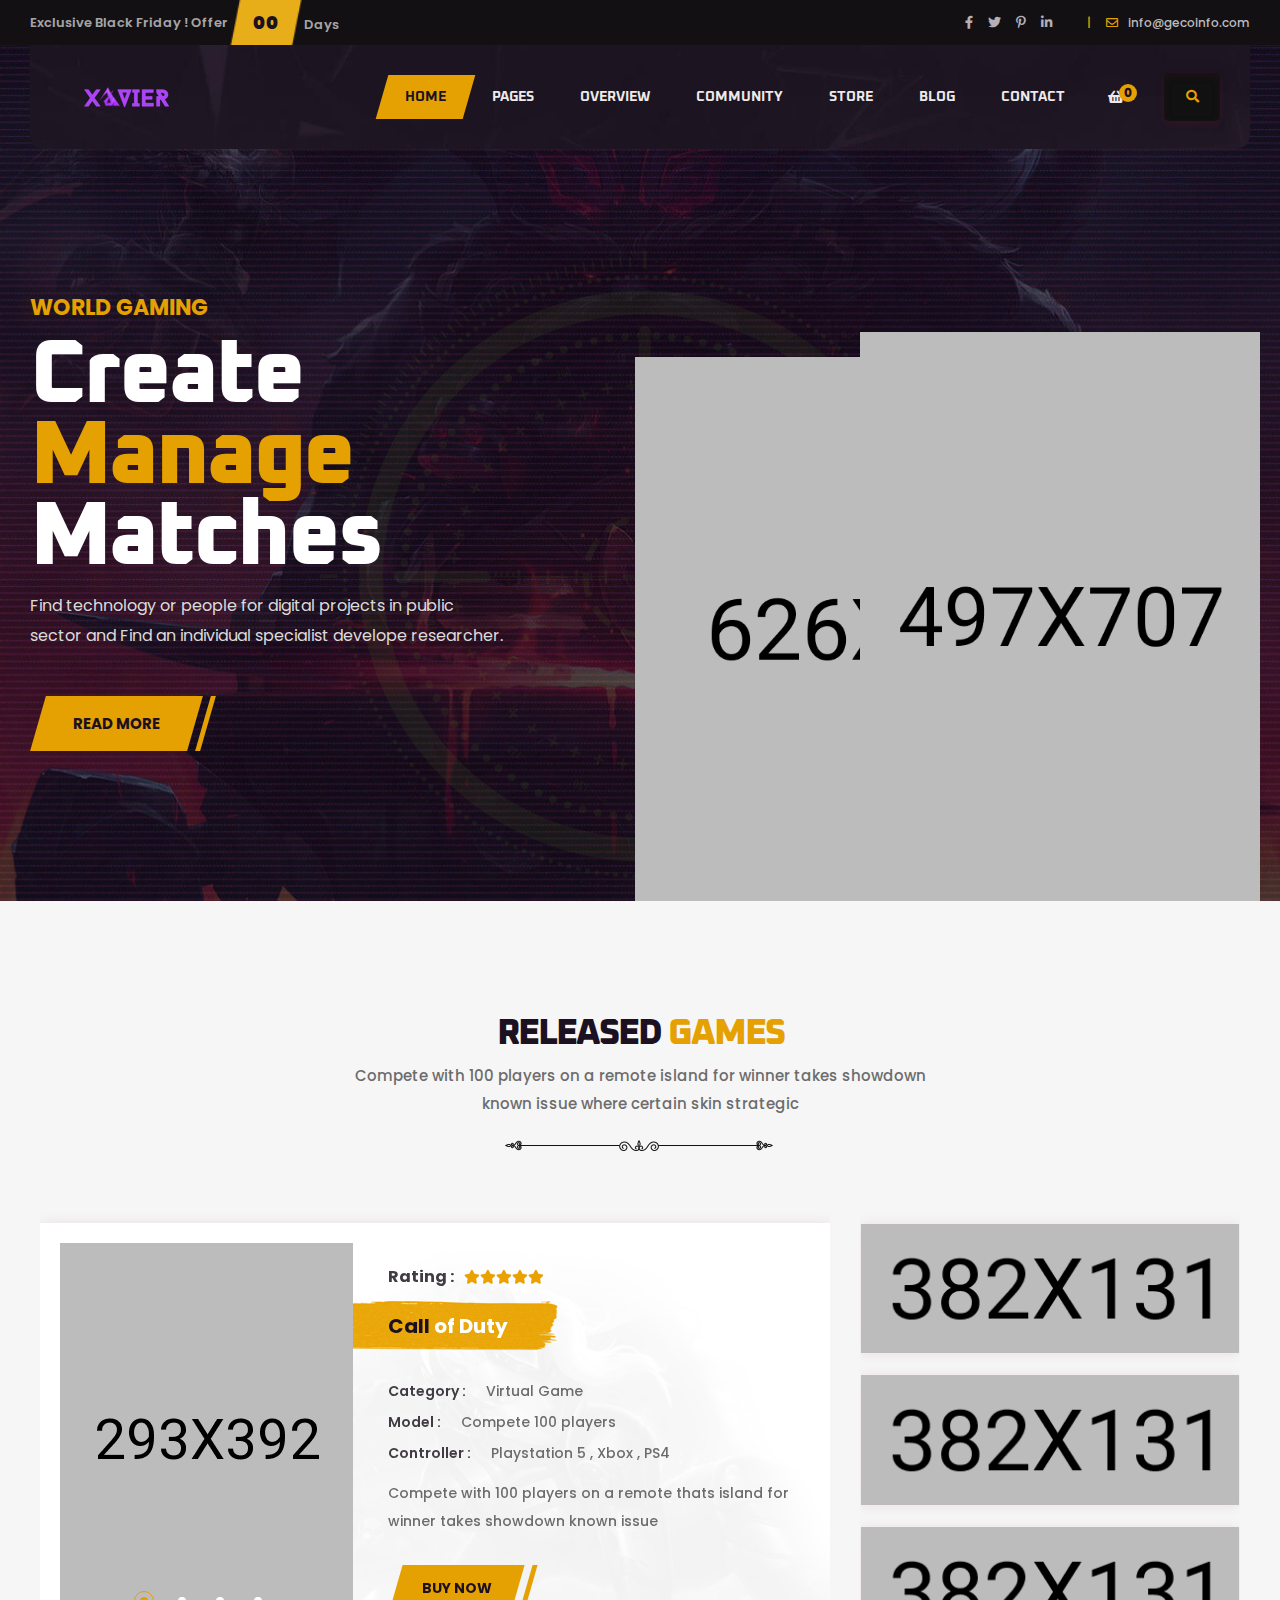
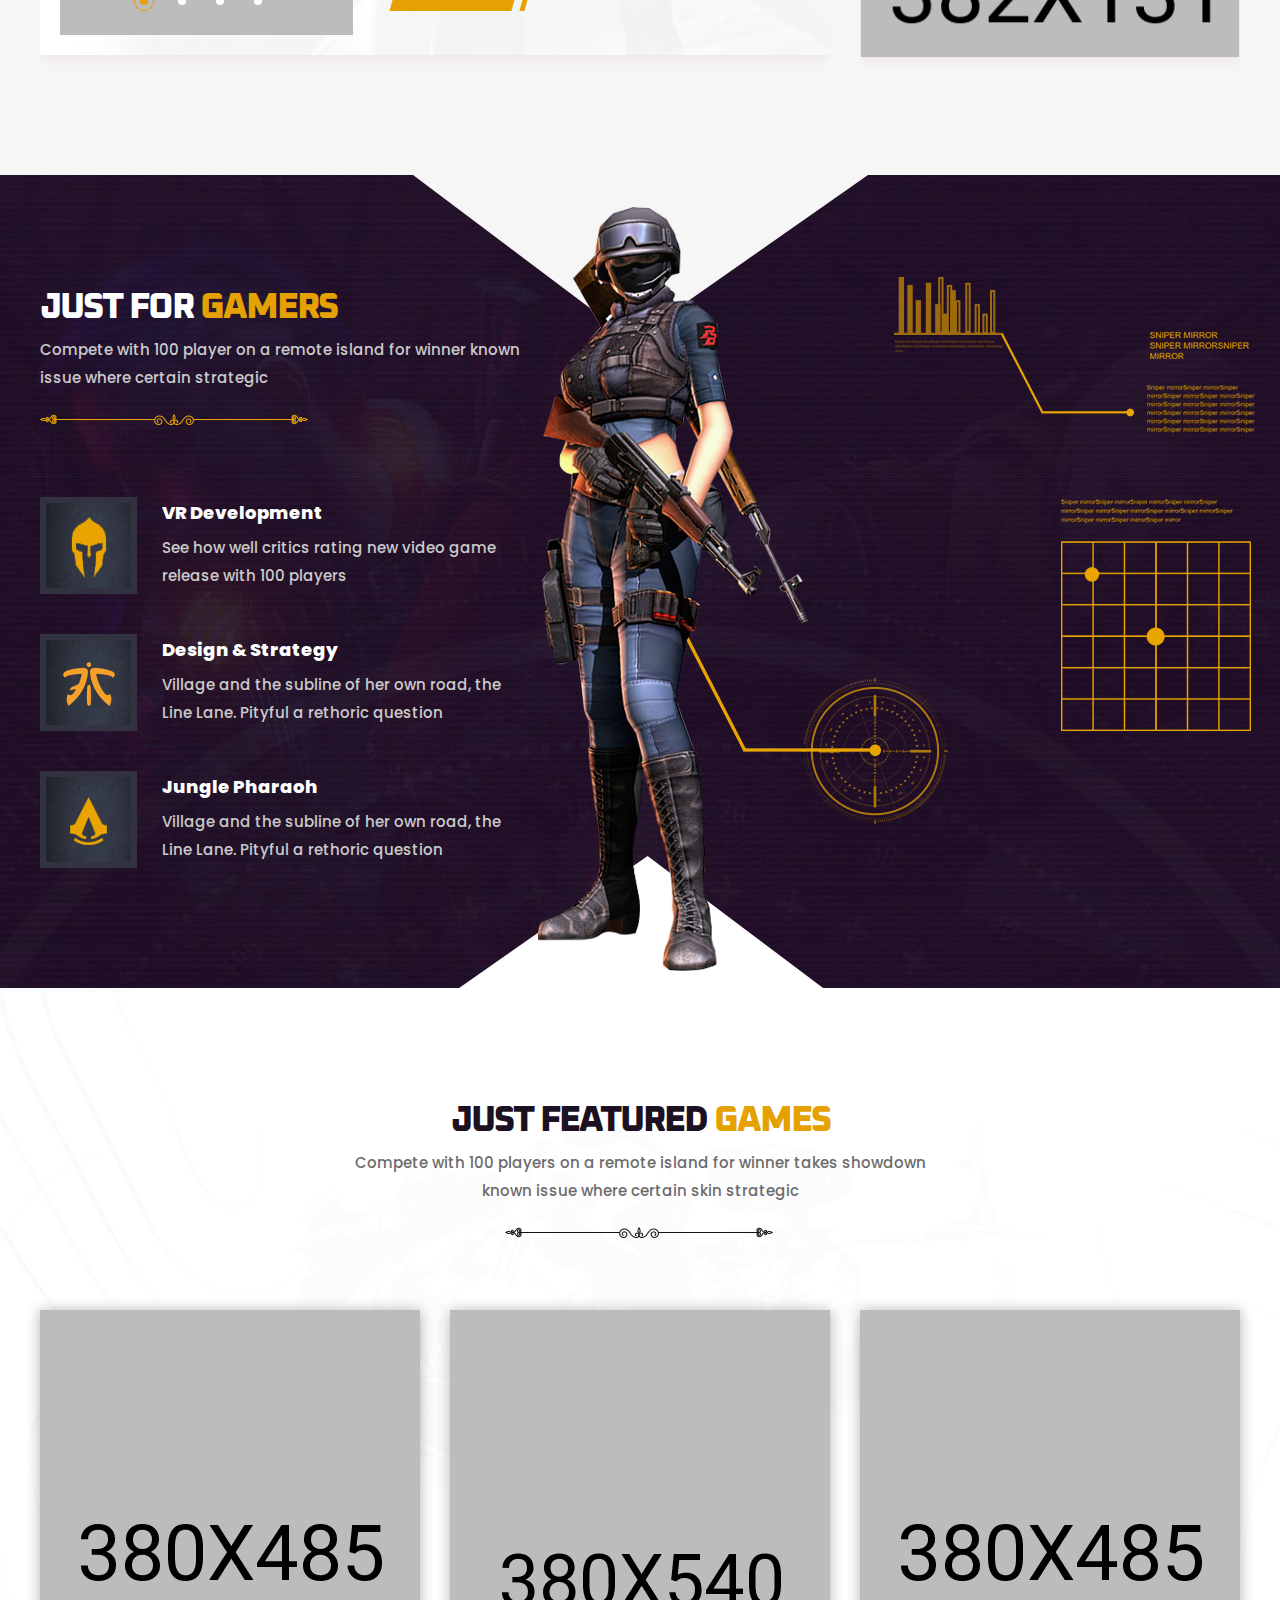
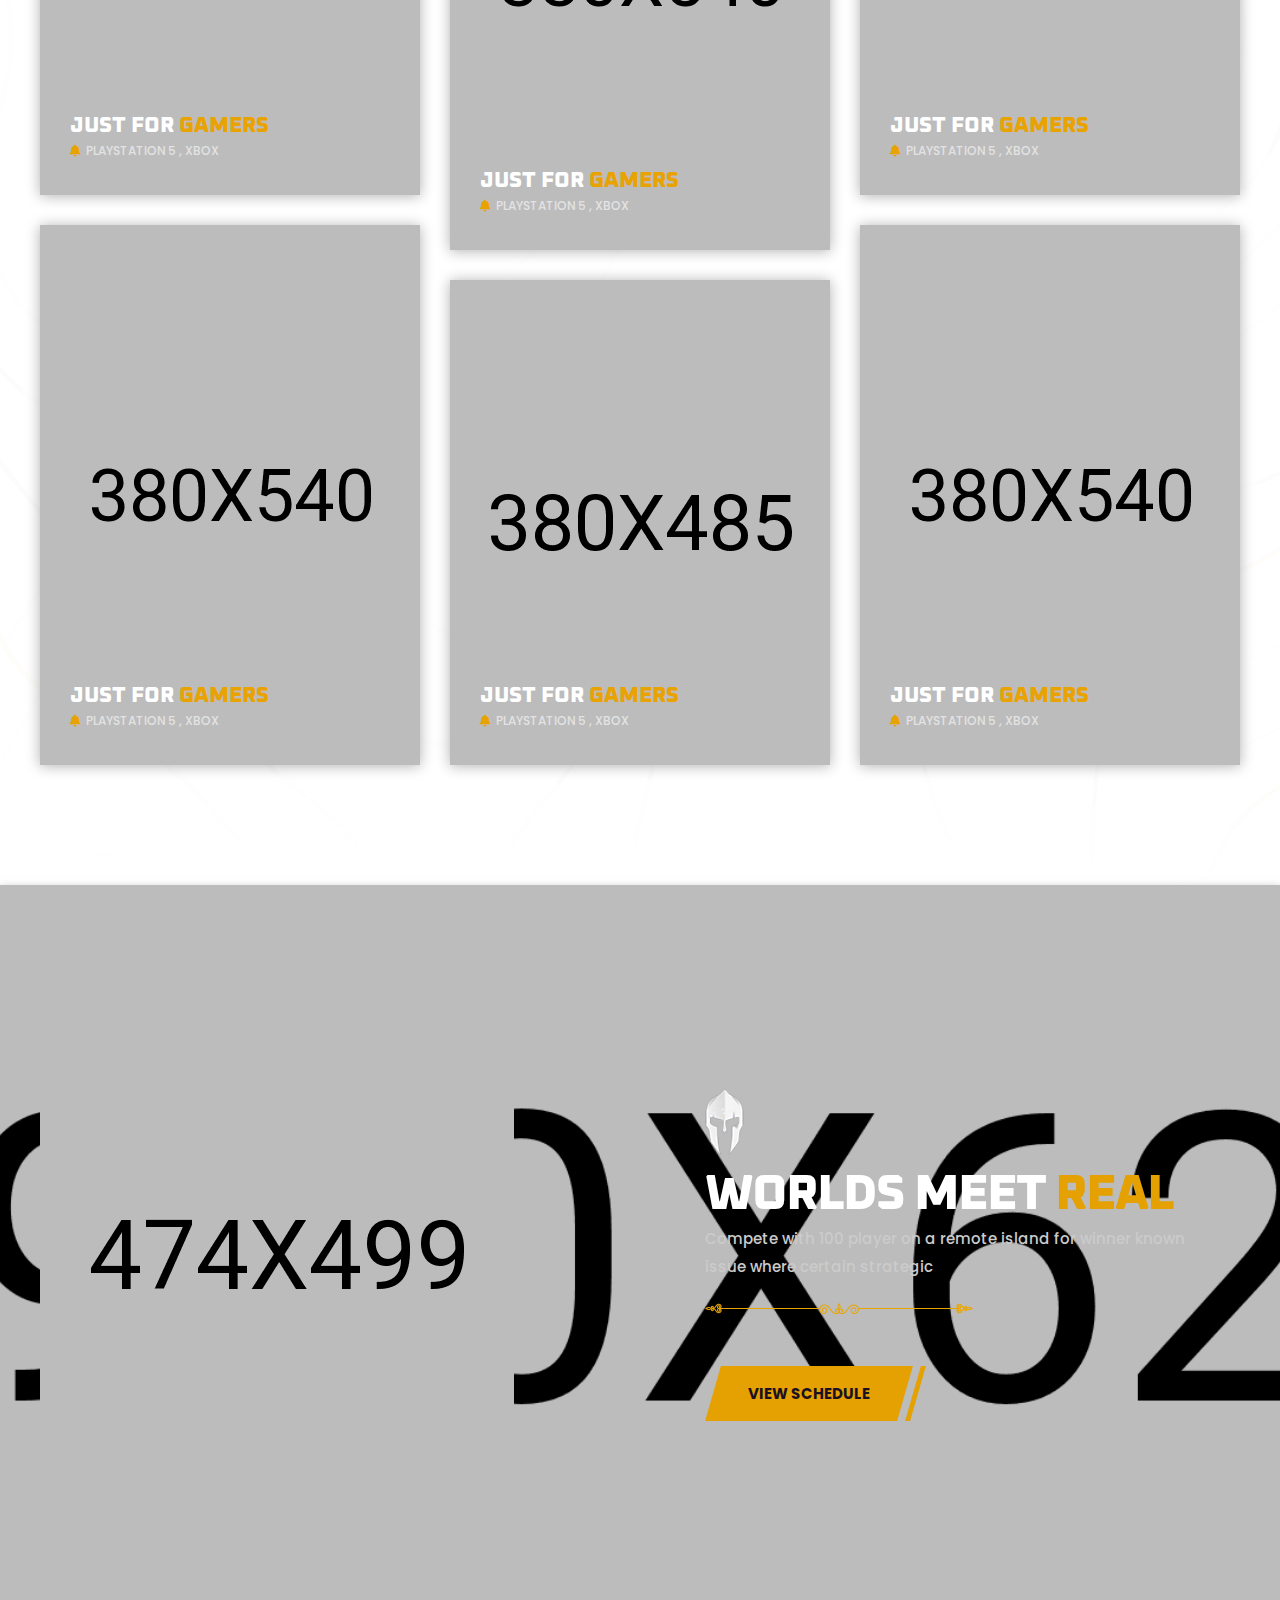
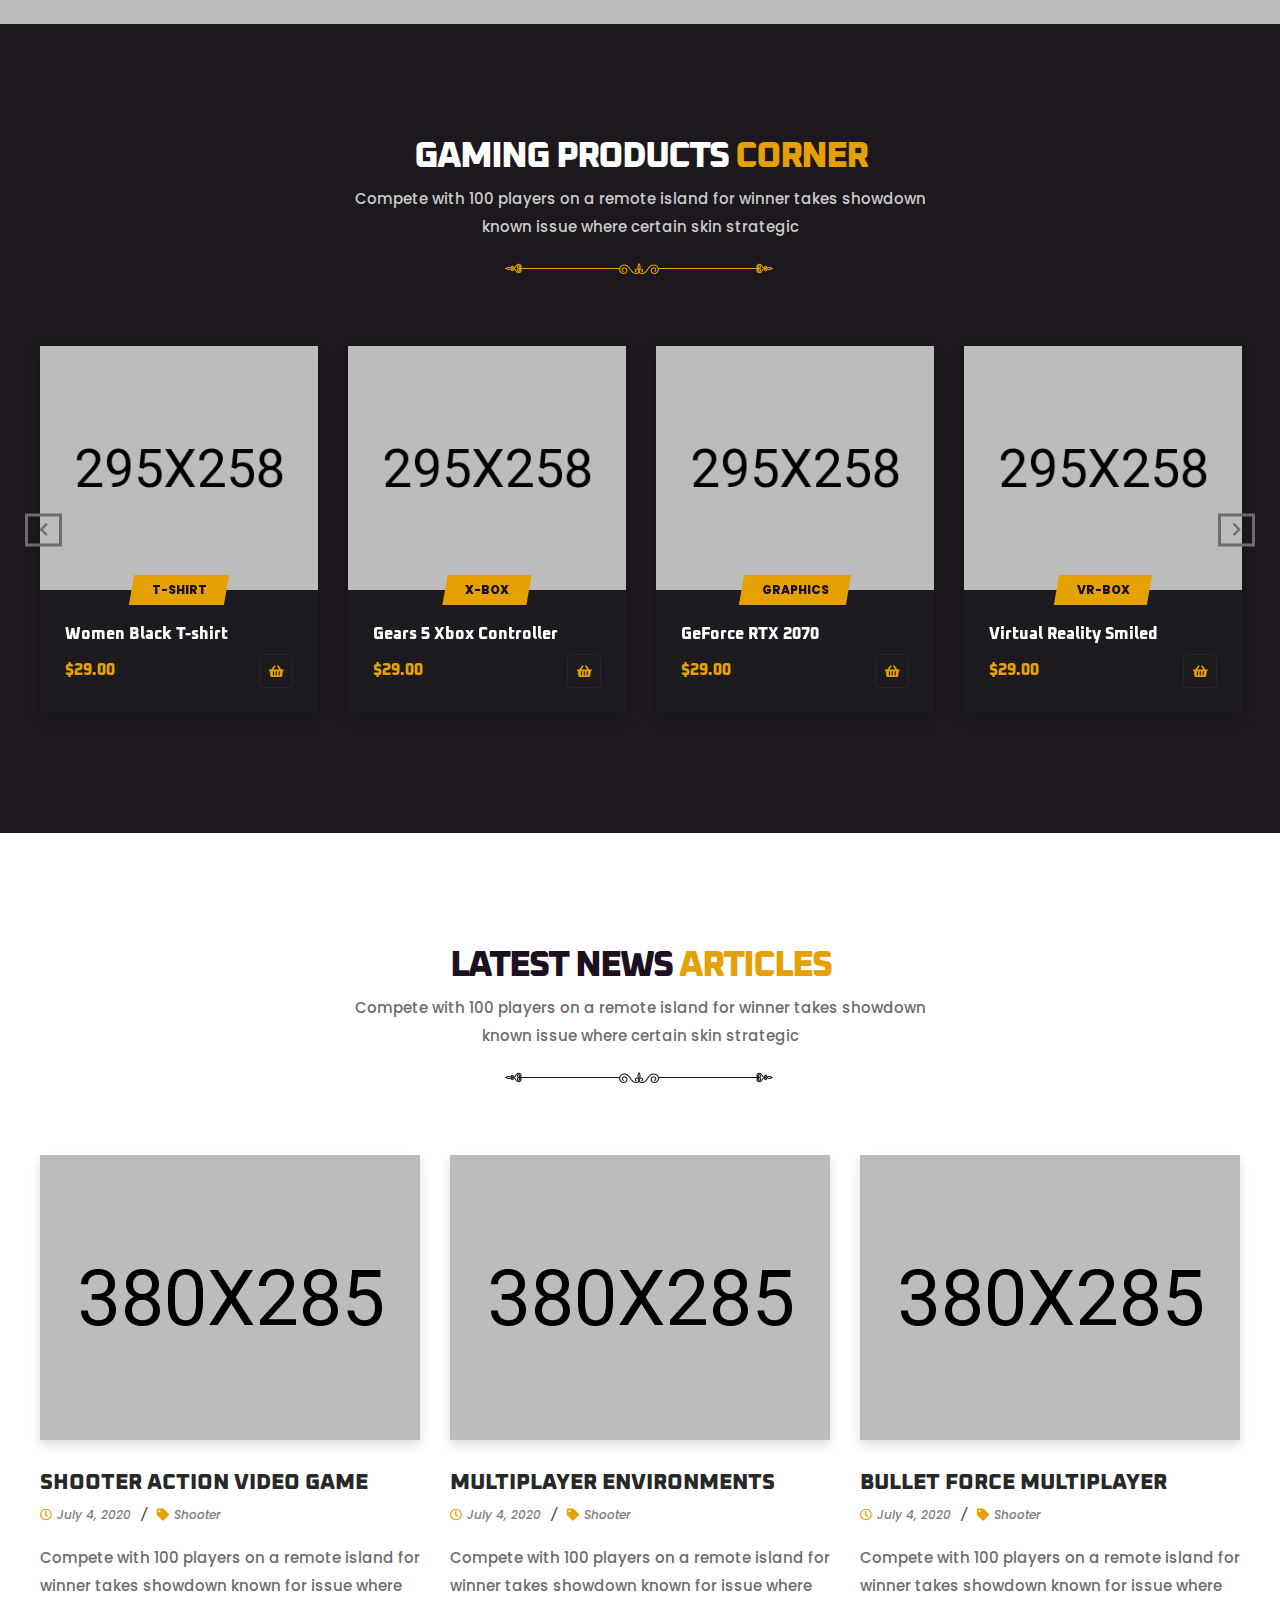
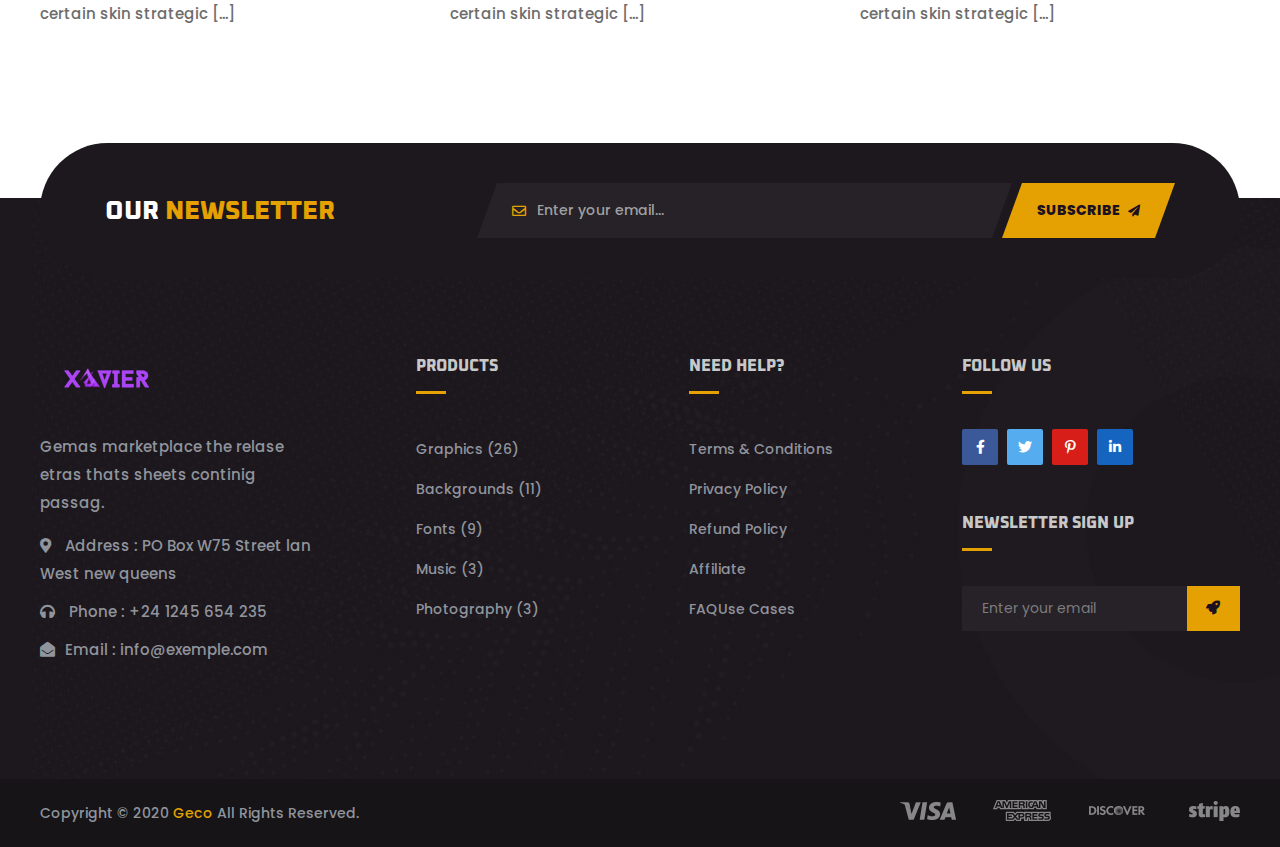
<file: index-2.html>
<!doctype html>
<html class="no-js" lang="en">
    <head>
        <meta charset="utf-8">
        <meta http-equiv="x-ua-compatible" content="ie=edge">
        <title>Geco - eSports Gaming HTML5 Template</title>
        <meta name="description" content="">
        <meta name="viewport" content="width=device-width, initial-scale=1">

		<link rel="shortcut icon" type="image/x-icon" href="img/favicon.png">
        <!-- Place favicon.ico in the root directory -->

		<!-- CSS here -->
        <link rel="stylesheet" href="css/bootstrap.min.css">
        <link rel="stylesheet" href="css/animate.min.css">
        <link rel="stylesheet" href="css/magnific-popup.css">
        <link rel="stylesheet" href="css/fontawesome-all.min.css">
        <link rel="stylesheet" href="css/odometer.css">
        <link rel="stylesheet" href="css/aos.css">
        <link rel="stylesheet" href="css/owl.carousel.min.css">
        <link rel="stylesheet" href="css/meanmenu.css">
        <link rel="stylesheet" href="css/slick.css">
        <link rel="stylesheet" href="css/default.css">
        <link rel="stylesheet" href="css/style.css">
        <link rel="stylesheet" href="css/responsive.css">
    </head>
    <body>

        <!-- preloader -->
        <div id="preloader">
            <div id="loading-center">
                <div id="loading-center-absolute">
                    <img src="img/icon/preloader.svg" alt="">
                </div>
            </div>
        </div>
        <!-- preloader-end -->

        <!-- header-area -->
        <header>
            <div class="header-top-area s-header-top-area d-none d-lg-block">
                <div class="container-fluid s-container-full-padding">
                    <div class="row align-items-center">
                        <div class="col-lg-6 d-none d-lg-block">
                            <div class="header-top-offer">
                                <p>Exclusive Black Friday ! Offer</p>
                                <span class="coming-time" data-countdown="2021/3/15"></span>
                            </div>
                        </div>
                        <div class="col-lg-6">
                            <div class="header-top-right">
                                <div class="header-social">
                                    <ul>
                                        <li><a href="#"><i class="fab fa-facebook-f"></i></a></li>
                                        <li><a href="#"><i class="fab fa-twitter"></i></a></li>
                                        <li><a href="#"><i class="fab fa-pinterest-p"></i></a></li>
                                        <li><a href="#"><i class="fab fa-linkedin-in"></i></a></li>
                                    </ul>
                                </div>
                                <div class="header-top-action">
                                    <ul>
                                        <li>
                                            <div class="header-top-mail">
                                                <p><span>|</span><i class="far fa-envelope"></i><a href="mailto:info@gmail.com">info@gecoinfo.com</a></p>
                                            </div>
                                        </li>
                                    </ul>
                                </div>
                            </div>
                        </div>
                    </div>
                </div>
            </div>
            <div id="sticky-header" class="transparent-header">
                <div class="container-fluid s-container-full-padding">
                    <div class="row">
                        <div class="col-12">
                            <div class="main-menu menu-style-two">
                                <nav>
                                    <div class="logo">
                                        <a href="index-2.html"><img src="img/logo/logo.png" alt="Logo"></a>
                                    </div>
                                    <div id="mobile-menu" class="navbar-wrap d-none d-lg-flex">
                                        <ul>
                                            <li class="show"><a href="#">Home</a>
                                                <ul class="submenu">
                                                    <li class="active"><a href="index-2.html">Home One</a></li>
                                                    <li><a href="index-3.html">Home Two</a></li>
                                                    <li><a href="index-4.html">Home Three</a></li>
                                                    <li><a href="index.html">Home Four</a></li>
                                                    <li><a href="index-5.html">Home Five</a></li>
                                                    <li><a href="index-6.html">Home Six</a></li>
                                                    <li><a href="index-7.html">Home Seven</a></li>
                                                </ul>
                                            </li>
                                            <li><a href="#">Pages</a>
                                                <ul class="submenu">
                                                    <li><a href="about-us.html">About Story</a></li>
                                                    <li><a href="upcoming-games.html">Upcoming Games</a></li>
                                                    <li><a href="game-single.html">Game Single</a></li>
                                                </ul>
                                            </li>
                                            <li><a href="game-overview.html">Overview</a></li>
                                            <li><a href="community.html">Community</a></li>
                                            <li><a href="shop.html">Store</a></li>
                                            <li><a href="#">Blog</a>
                                                <ul class="submenu">
                                                    <li><a href="blog.html">News Page</a></li>
                                                    <li><a href="blog-details.html">News Details</a></li>
                                                </ul>
                                            </li>
                                            <li><a href="contact.html">contact</a></li>
                                        </ul>
                                    </div>
                                    <div class="header-action">
                                        <ul>
                                            <li class="header-shop-cart"><a href="#"><i class="fas fa-shopping-basket"></i><span>0</span></a>
                                                <ul class="minicart">
                                                    <li class="d-flex align-items-start">
                                                        <div class="cart-img">
                                                            <a href="#">
                                                                <img src="img/product/cart_p01.jpg" alt="">
                                                            </a>
                                                        </div>
                                                        <div class="cart-content">
                                                            <h4>
                                                                <a href="#">Xbox One Controller</a>
                                                            </h4>
                                                            <div class="cart-price">
                                                                <span class="new">$229.9</span>
                                                                <span>
                                                                    <del>$229.9</del>
                                                                </span>
                                                            </div>
                                                        </div>
                                                        <div class="del-icon">
                                                            <a href="#">
                                                                <i class="far fa-trash-alt"></i>
                                                            </a>
                                                        </div>
                                                    </li>
                                                    <li>
                                                        <div class="total-price">
                                                            <span class="f-left">Total:</span>
                                                            <span class="f-right">$239.9</span>
                                                        </div>
                                                    </li>
                                                    <li>
                                                        <div class="checkout-link">
                                                            <a href="cart.html">Shopping Cart</a>
                                                            <a class="red-color" href="checkout.html">Checkout</a>
                                                        </div>
                                                    </li>
                                                </ul>
                                            </li>
                                            <li class="header-search"><a href="#" data-toggle="modal" data-target="#search-modal"><i class="fas fa-search"></i></a></li>
                                        </ul>
                                    </div>
                                </nav>
                            </div>
                            <div class="mobile-menu"></div>
                        </div>
                        <!-- Modal Search -->
                        <div class="modal fade" id="search-modal" tabindex="-1" role="dialog" aria-hidden="true">
                            <div class="modal-dialog" role="document">
                                <div class="modal-content">
                                    <form>
                                        <input type="text" placeholder="Search here...">
                                        <button><i class="fa fa-search"></i></button>
                                    </form>
                                </div>
                            </div>
                        </div>
                    </div>
                </div>
            </div>
        </header>
        <!-- header-area-end -->

        <!-- main-area -->
        <main>

            <!-- slider-area -->
            <section class="slider-area">
                <div class="slider-active">
                    <div class="single-slider slider-bg slider-style-two">
                        <div class="container-fluid container-full-padding">
                            <div class="row">
                                <div class="col-xl-6 col-lg-7 col-md-11">
                                    <div class="slider-content">
                                        <h6 data-animation="fadeInUp" data-delay=".4s">world gaming</h6>
                                        <h2 data-animation="fadeInUp" data-delay=".4s">Create <span>Manage</span> Matches</h2>
                                        <p data-animation="fadeInUp" data-delay=".6s">Find technology or people for digital projects in public sector and Find an individual specialist develope researcher.</p>
                                        <a href="#" class="btn btn-style-two" data-animation="fadeInUp" data-delay=".8s">READ MORE</a>
                                    </div>
                                </div>
                            </div>
                        </div>
                        <div class="slider-img" data-animation="slideInRightS" data-delay=".6s"><img src="img/slider/slider_img01.png" alt=""></div>
                        <div class="slider-img slider-img2" data-animation="slideInLeftS" data-delay=".6s"><img src="img/slider/slider_img02.png" alt=""></div>
                        <div class="slider-circle-shape"><img src="img/slider/slider_circle.png" alt="" class="rotateme"></div>
                    </div>
                    <div class="single-slider slider-bg slider-style-two" style="background-image: url(img/slider/slider_bg.jpg);">
                        <div class="container-fluid container-full-padding">
                            <div class="row">
                                <div class="col-xl-6 col-lg-7 col-md-11">
                                    <div class="slider-content">
                                        <h6 data-animation="fadeInUp" data-delay=".4s">world gaming</h6>
                                        <h2 data-animation="fadeInUp" data-delay=".4s">Cod <span>Modern</span> Warfare</h2>
                                        <p data-animation="fadeInUp" data-delay=".6s">Find technology or people for digital projects in public sector and Find an individual specialist develope researcher.</p>
                                        <a href="#" class="btn btn-style-two" data-animation="fadeInUp" data-delay=".8s">READ MORE</a>
                                    </div>
                                </div>
                            </div>
                        </div>
                        <div class="slider-img" data-animation="slideInRightS" data-delay=".6s"><img src="img/slider/slider_img01.png" alt=""></div>
                        <div class="slider-img slider-img2" data-animation="slideInLeftS" data-delay=".6s"><img src="img/slider/slider_img02.png" alt=""></div>
                        <div class="slider-circle-shape"><img src="img/slider/slider_circle.png" alt="" class="rotateme"></div>
                    </div>
                </div>
            </section>
            <!-- slider-area-end -->

            <!-- new-games-area -->
            <section class="released-games-area gray-bg pt-115 pb-70">
                <div class="container">
                    <div class="row justify-content-center">
                        <div class="col-xl-6 col-lg-8">
                            <div class="section-title title-style-three text-center mb-20">
                                <h2>released <span>GAMES</span></h2>
                                <p>Compete with 100 players on a remote island for winner takes showdown
                                known issue where certain skin strategic</p>
                            </div>
                        </div>
                    </div>
                    <div class="row align-items-center">
                        <div class="col-xl-8 col-lg-12">
                            <div class="released-game-active">
                                <div class="released-game-carousel">
                                    <div class="released-game-item">
                                        <div class="released-game-item-bg"></div>
                                        <div class="released-game-img">
                                            <img src="img/images/released_game_img01.jpg" alt="">
                                        </div>
                                        <div class="released-game-content">
                                            <div class="released-game-rating">
                                                <h5>Rating :</h5>
                                                <div class="released-rating">
                                                    <i class="fas fa-star"></i>
                                                    <i class="fas fa-star"></i>
                                                    <i class="fas fa-star"></i>
                                                    <i class="fas fa-star"></i>
                                                    <i class="fas fa-star"></i>
                                                </div>
                                            </div>
                                            <h4>Call <span>of Duty</span></h4>
                                            <div class="released-game-list mb-15">
                                                <ul>
                                                    <li><span>Category :</span>Virtual Game</li>
                                                    <li><span>Model :</span>Compete 100 players</li>
                                                    <li><span>Controller :</span>Playstation 5 , Xbox , PS4</li>
                                                </ul>
                                            </div>
                                            <p>Compete with 100 players on a remote thats island for winner takes showdown known issue</p>
                                            <a href="#" class="btn btn-style-two">buy now</a>
                                        </div>
                                    </div>
                                </div>
                                <div class="released-game-carousel">
                                    <div class="released-game-item">
                                        <div class="released-game-item-bg"></div>
                                        <div class="released-game-img">
                                            <img src="img/images/released_game_img02.jpg" alt="">
                                        </div>
                                        <div class="released-game-content">
                                            <div class="released-game-rating">
                                                <h5>Rating :</h5>
                                                <div class="released-rating">
                                                    <i class="fas fa-star"></i>
                                                    <i class="fas fa-star"></i>
                                                    <i class="fas fa-star"></i>
                                                    <i class="fas fa-star"></i>
                                                    <i class="fas fa-star"></i>
                                                </div>
                                            </div>
                                            <h4>Battle <span>Grounds</span></h4>
                                            <div class="released-game-list mb-15">
                                                <ul>
                                                    <li><span>Category :</span>Virtual Game</li>
                                                    <li><span>Model :</span>Compete 100 players</li>
                                                    <li><span>Controller :</span>Playstation 5 , Xbox , PS4</li>
                                                </ul>
                                            </div>
                                            <p>Compete with 100 players on a remote thats island for winner takes showdown known issue</p>
                                            <a href="#" class="btn btn-style-two">buy now</a>
                                        </div>
                                    </div>
                                </div>
                                <div class="released-game-carousel">
                                    <div class="released-game-item">
                                        <div class="released-game-item-bg"></div>
                                        <div class="released-game-img">
                                            <img src="img/images/released_game_img03.jpg" alt="">
                                        </div>
                                        <div class="released-game-content">
                                            <div class="released-game-rating">
                                                <h5>Rating :</h5>
                                                <div class="released-rating">
                                                    <i class="fas fa-star"></i>
                                                    <i class="fas fa-star"></i>
                                                    <i class="fas fa-star"></i>
                                                    <i class="fas fa-star"></i>
                                                    <i class="fas fa-star"></i>
                                                </div>
                                            </div>
                                            <h4>Apex <span>Legends</span></h4>
                                            <div class="released-game-list mb-15">
                                                <ul>
                                                    <li><span>Category :</span>Virtual Game</li>
                                                    <li><span>Model :</span>Compete 100 players</li>
                                                    <li><span>Controller :</span>Playstation 5 , Xbox , PS4</li>
                                                </ul>
                                            </div>
                                            <p>Compete with 100 players on a remote thats island for winner takes showdown known issue</p>
                                            <a href="#" class="btn btn-style-two">buy now</a>
                                        </div>
                                    </div>
                                </div>
                                <div class="released-game-carousel">
                                    <div class="released-game-item">
                                        <div class="released-game-item-bg"></div>
                                        <div class="released-game-img">
                                            <img src="img/images/released_game_img03.jpg" alt="">
                                        </div>
                                        <div class="released-game-content">
                                            <div class="released-game-rating">
                                                <h5>Rating :</h5>
                                                <div class="released-rating">
                                                    <i class="fas fa-star"></i>
                                                    <i class="fas fa-star"></i>
                                                    <i class="fas fa-star"></i>
                                                    <i class="fas fa-star"></i>
                                                    <i class="fas fa-star"></i>
                                                </div>
                                            </div>
                                            <h4>Monster <span>Hunter</span></h4>
                                            <div class="released-game-list mb-15">
                                                <ul>
                                                    <li><span>Category :</span>Virtual Game</li>
                                                    <li><span>Model :</span>Compete 100 players</li>
                                                    <li><span>Controller :</span>Playstation 5 , Xbox , PS4</li>
                                                </ul>
                                            </div>
                                            <p>Compete with 100 players on a remote thats island for winner takes showdown known issue</p>
                                            <a href="#" class="btn btn-style-two">buy now</a>
                                        </div>
                                    </div>
                                </div>
                            </div>
                        </div>
                        <div class="col-xl-4 col-lg-12">
                            <div class="released-game-nav">
                                <div class="released-game-nav-item">
                                    <img src="img/images/release_game_nav01.jpg" alt="">
                                </div>
                                <div class="released-game-nav-item">
                                    <img src="img/images/release_game_nav02.jpg" alt="">
                                </div>
                                <div class="released-game-nav-item">
                                    <img src="img/images/release_game_nav03.jpg" alt="">
                                </div>
                                <div class="released-game-nav-item">
                                    <img src="img/images/release_game_nav02.jpg" alt="">
                                </div>
                            </div>
                        </div>
                    </div>
                </div>
            </section>
            <!-- new-games-area-end -->

            <!-- gamers-area -->
            <section class="just-gamers-area just-gamers-bg pt-115 pb-120">
                <div class="container">
                    <div class="row">
                        <div class="col-xl-5 col-lg-6 col-md-10">
                            <div class="section-title title-style-three white-title mb-70">
                                <h2>JUST FOR <span>GAMERS</span></h2>
                                <p>Compete with 100 player on a remote island for winner
                                known issue where certain strategic</p>
                            </div>
                            <div class="just-gamers-list">
                                <ul>
                                    <li>
                                        <div class="just-gamers-list-icon">
                                            <img src="img/icon/gamer_list_icon01.png" alt="">
                                        </div>
                                        <div class="just-gamers-list-content fix">
                                            <h5>VR Development</h5>
                                            <p>See how well critics rating new video game release with 100 players</p>
                                        </div>
                                    </li>
                                    <li>
                                        <div class="just-gamers-list-icon">
                                            <img src="img/icon/gamer_list_icon02.png" alt="">
                                        </div>
                                        <div class="just-gamers-list-content fix">
                                            <h5>Design & Strategy</h5>
                                            <p>Village and the subline of her own road, the Line Lane. Pityful a rethoric question</p>
                                        </div>
                                    </li>
                                    <li>
                                        <div class="just-gamers-list-icon">
                                            <img src="img/icon/gamer_list_icon03.png" alt="">
                                        </div>
                                        <div class="just-gamers-list-content fix">
                                            <h5>Jungle Pharaoh</h5>
                                            <p>Village and the subline of her own road, the Line Lane. Pityful a rethoric question</p>
                                        </div>
                                    </li>
                                </ul>
                            </div>
                        </div>
                        <div class="col-xl-7 col-lg-6 d-none d-lg-block">
                            <div class="just-gamers-img">
                                <img src="img/images/just_gamers_img.png" alt="" class="just-gamers-character">
                                <div class="just-gamers-circle-shape">
                                    <img src="img/images/gamers_circle_line.png" alt="">
                                    <img src="img/images/gamers_circle_shape.png" alt="" class="rotateme">
                                </div>
                                <img src="img/images/just_gamers_chart.png" alt="" class="gamers-chart-shape">
                            </div>
                        </div>
                    </div>
                </div>
            </section>
            <!-- gamers-area-end -->

            <!-- featured-game-area -->
            <section class="featured-game-area position-relative pt-115 pb-90">
                <div class="featured-game-bg"></div>
                <div class="container">
                    <div class="row justify-content-center">
                        <div class="col-xl-6 col-lg-8">
                            <div class="section-title title-style-three text-center mb-70">
                                <h2>JUST FEATURED <span>GAMES</span></h2>
                                <p>Compete with 100 players on a remote island for winner takes showdown
                                    known issue where certain skin strategic</p>
                            </div>
                        </div>
                    </div>
                    <div class="row featured-active">
                        <div class="col-lg-4 col-sm-6 grid-item">
                            <div class="featured-game-item mb-30">
                                <div class="featured-game-thumb">
                                    <img src="img/images/featured_game_thumb01.jpg" alt="">
                                </div>
                                <div class="featured-game-content">
                                    <h4><a href="#">JUST FOR <span>GAMERS</span></a></h4>
                                    <div class="featured-game-meta">
                                        <i class="fas fa-bell"></i>
                                        <span>Playstation 5 , Xbox</span>
                                    </div>
                                </div>
                                <div class="featured-game-content featured-game-overlay-content">
                                    <div class="featured-game-icon"><img src="img/icon/featured_game_icon.png" alt=""></div>
                                    <h4><a href="#">JUST FOR <span>GAMERS</span></a></h4>
                                    <div class="featured-game-meta">
                                        <i class="fas fa-bell"></i>
                                        <span>Playstation 5 , Xbox</span>
                                    </div>
                                </div>
                            </div>
                        </div>
                        <div class="col-lg-4 col-sm-6 grid-item">
                            <div class="featured-game-item mb-30">
                                <div class="featured-game-thumb">
                                    <img src="img/images/featured_game_thumb02.jpg" alt="">
                                </div>
                                <div class="featured-game-content">
                                    <h4><a href="#">JUST FOR <span>GAMERS</span></a></h4>
                                    <div class="featured-game-meta">
                                        <i class="fas fa-bell"></i>
                                        <span>Playstation 5 , Xbox</span>
                                    </div>
                                </div>
                                <div class="featured-game-content featured-game-overlay-content">
                                    <div class="featured-game-icon"><img src="img/icon/featured_game_icon.png" alt=""></div>
                                    <h4><a href="#">JUST FOR <span>GAMERS</span></a></h4>
                                    <div class="featured-game-meta">
                                        <i class="fas fa-bell"></i>
                                        <span>Playstation 5 , Xbox</span>
                                    </div>
                                </div>
                            </div>
                        </div>
                        <div class="col-lg-4 col-sm-6 grid-item">
                            <div class="featured-game-item mb-30">
                                <div class="featured-game-thumb">
                                    <img src="img/images/featured_game_thumb03.jpg" alt="">
                                </div>
                                <div class="featured-game-content">
                                    <h4><a href="#">JUST FOR <span>GAMERS</span></a></h4>
                                    <div class="featured-game-meta">
                                        <i class="fas fa-bell"></i>
                                        <span>Playstation 5 , Xbox</span>
                                    </div>
                                </div>
                                <div class="featured-game-content featured-game-overlay-content">
                                    <div class="featured-game-icon"><img src="img/icon/featured_game_icon.png" alt=""></div>
                                    <h4><a href="#">JUST FOR <span>GAMERS</span></a></h4>
                                    <div class="featured-game-meta">
                                        <i class="fas fa-bell"></i>
                                        <span>Playstation 5 , Xbox</span>
                                    </div>
                                </div>
                            </div>
                        </div>
                        <div class="col-lg-4 col-sm-6 grid-item">
                            <div class="featured-game-item mb-30">
                                <div class="featured-game-thumb">
                                    <img src="img/images/featured_game_thumb04.jpg" alt="">
                                </div>
                                <div class="featured-game-content">
                                    <h4><a href="#">JUST FOR <span>GAMERS</span></a></h4>
                                    <div class="featured-game-meta">
                                        <i class="fas fa-bell"></i>
                                        <span>Playstation 5 , Xbox</span>
                                    </div>
                                </div>
                                <div class="featured-game-content featured-game-overlay-content">
                                    <div class="featured-game-icon"><img src="img/icon/featured_game_icon.png" alt=""></div>
                                    <h4><a href="#">JUST FOR <span>GAMERS</span></a></h4>
                                    <div class="featured-game-meta">
                                        <i class="fas fa-bell"></i>
                                        <span>Playstation 5 , Xbox</span>
                                    </div>
                                </div>
                            </div>
                        </div>
                        <div class="col-lg-4 col-sm-6 grid-item">
                            <div class="featured-game-item mb-30">
                                <div class="featured-game-thumb">
                                    <img src="img/images/featured_game_thumb06.jpg" alt="">
                                </div>
                                <div class="featured-game-content">
                                    <h4><a href="#">JUST FOR <span>GAMERS</span></a></h4>
                                    <div class="featured-game-meta">
                                        <i class="fas fa-bell"></i>
                                        <span>Playstation 5 , Xbox</span>
                                    </div>
                                </div>
                                <div class="featured-game-content featured-game-overlay-content">
                                    <div class="featured-game-icon"><img src="img/icon/featured_game_icon.png" alt=""></div>
                                    <h4><a href="#">JUST FOR <span>GAMERS</span></a></h4>
                                    <div class="featured-game-meta">
                                        <i class="fas fa-bell"></i>
                                        <span>Playstation 5 , Xbox</span>
                                    </div>
                                </div>
                            </div>
                        </div>
                        <div class="col-lg-4 col-sm-6 grid-item">
                            <div class="featured-game-item mb-30">
                                <div class="featured-game-thumb">
                                    <img src="img/images/featured_game_thumb05.jpg" alt="">
                                </div>
                                <div class="featured-game-content">
                                    <h4><a href="#">JUST FOR <span>GAMERS</span></a></h4>
                                    <div class="featured-game-meta">
                                        <i class="fas fa-bell"></i>
                                        <span>Playstation 5 , Xbox</span>
                                    </div>
                                </div>
                                <div class="featured-game-content featured-game-overlay-content">
                                    <div class="featured-game-icon"><img src="img/icon/featured_game_icon.png" alt=""></div>
                                    <h4><a href="#">JUST FOR <span>GAMERS</span></a></h4>
                                    <div class="featured-game-meta">
                                        <i class="fas fa-bell"></i>
                                        <span>Playstation 5 , Xbox</span>
                                    </div>
                                </div>
                            </div>
                        </div>
                    </div>
                </div>
            </section>
            <!-- featured-game-area-end -->

            <!-- cta-area -->
            <section class="cta-area cta-bg">
                <div class="container">
                    <div class="row align-items-center justify-content-between">
                        <div class="col-xl-5 col-lg-6">
                            <div class="cta-img">
                                <img src="img/images/cta_img.png" alt="">
                            </div>
                        </div>
                        <div class="col-lg-6">
                            <div class="cta-content">
                                <div class="cta-icon mb-15">
                                    <img src="img/icon/cta_icon.png" alt="">
                                </div>
                                <div class="section-title title-style-three white-title mb-50">
                                    <h2>WORLDS MEET <span>Real</span></h2>
                                    <p>Compete with 100 player on a remote island for winner
                                        known issue where certain strategic</p>
                                </div>
                                <div class="cta-btn">
                                    <a href="#" class="btn btn-style-two">VIEW SCHEDULE</a>
                                </div>
                            </div>
                        </div>
                    </div>
                </div>
            </section>
            <!-- cta-area-end -->

            <!-- shop-area -->
            <section class="shop-area black-bg pt-115 pb-90">
                <div class="container">
                    <div class="row justify-content-center">
                        <div class="col-xl-6 col-lg-8">
                            <div class="section-title title-style-three white-title text-center mb-40">
                                <h2>Gaming Products <span>Corner</span></h2>
                                <p>Compete with 100 players on a remote island for winner takes showdown
                                    known issue where certain skin strategic</p>
                            </div>
                        </div>
                    </div>
                    <div class="row product-active">
                        <div class="col-xl-3">
                            <div class="shop-item">
                                <div class="product-thumb">
                                    <a href="#"><img src="img/product/s_product_img01.jpg" alt=""></a>
                                </div>
                                <div class="product-content">
                                    <div class="product-tag"><a href="#">t-shirt</a></div>
                                    <h4><a href="#">Women Black T-shirt</a></h4>
                                    <div class="product-meta">
                                        <div class="product-price">
                                            <h5>$29.00</h5>
                                        </div>
                                        <div class="product-cart-action">
                                            <a href="#"><i class="fas fa-shopping-basket"></i></a>
                                        </div>
                                    </div>
                                </div>
                            </div>
                        </div>
                        <div class="col-xl-3">
                            <div class="shop-item">
                                <div class="product-thumb">
                                    <a href="#"><img src="img/product/s_product_img02.jpg" alt=""></a>
                                </div>
                                <div class="product-content">
                                    <div class="product-tag"><a href="#">x-box</a></div>
                                    <h4><a href="#">Gears 5 Xbox Controller</a></h4>
                                    <div class="product-meta">
                                        <div class="product-price">
                                            <h5>$29.00</h5>
                                        </div>
                                        <div class="product-cart-action">
                                            <a href="#"><i class="fas fa-shopping-basket"></i></a>
                                        </div>
                                    </div>
                                </div>
                            </div>
                        </div>
                        <div class="col-xl-3">
                            <div class="shop-item">
                                <div class="product-thumb">
                                    <a href="#"><img src="img/product/s_product_img03.jpg" alt=""></a>
                                </div>
                                <div class="product-content">
                                    <div class="product-tag"><a href="#">graphics</a></div>
                                    <h4><a href="#">GeForce RTX 2070</a></h4>
                                    <div class="product-meta">
                                        <div class="product-price">
                                            <h5>$29.00</h5>
                                        </div>
                                        <div class="product-cart-action">
                                            <a href="#"><i class="fas fa-shopping-basket"></i></a>
                                        </div>
                                    </div>
                                </div>
                            </div>
                        </div>
                        <div class="col-xl-3">
                            <div class="shop-item">
                                <div class="product-thumb">
                                    <a href="#"><img src="img/product/s_product_img04.jpg" alt=""></a>
                                </div>
                                <div class="product-content">
                                    <div class="product-tag"><a href="#">VR-Box</a></div>
                                    <h4><a href="#">Virtual Reality Smiled</a></h4>
                                    <div class="product-meta">
                                        <div class="product-price">
                                            <h5>$29.00</h5>
                                        </div>
                                        <div class="product-cart-action">
                                            <a href="#"><i class="fas fa-shopping-basket"></i></a>
                                        </div>
                                    </div>
                                </div>
                            </div>
                        </div>
                        <div class="col-xl-3">
                            <div class="shop-item">
                                <div class="product-thumb">
                                    <a href="#"><img src="img/product/s_product_img04.jpg" alt=""></a>
                                </div>
                                <div class="product-content">
                                    <div class="product-tag"><a href="#">VR-Box</a></div>
                                    <h4><a href="#">Virtual Reality Smiled</a></h4>
                                    <div class="product-meta">
                                        <div class="product-price">
                                            <h5>$29.00</h5>
                                        </div>
                                        <div class="product-cart-action">
                                            <a href="#"><i class="fas fa-shopping-basket"></i></a>
                                        </div>
                                    </div>
                                </div>
                            </div>
                        </div>
                    </div>
                </div>
            </section>
            <!-- shop-area-end -->

            <!-- blog-area -->
            <section class="blog-area pt-115 pb-120">
                <div class="container">
                    <div class="row justify-content-center">
                        <div class="col-xl-6 col-lg-8">
                            <div class="section-title title-style-three text-center mb-70">
                                <h2>Latest News <span>Articles</span></h2>
                                <p>Compete with 100 players on a remote island for winner takes showdown
                                    known issue where certain skin strategic</p>
                            </div>
                        </div>
                    </div>
                    <div class="row">
                        <div class="col-lg-4 col-md-6">
                            <div class="blog-post blog-style-two mb-50">
                                <div class="blog-thumb mb-30">
                                    <a href="#"><img src="img/blog/s_blog_thumb01.jpg" alt=""></a>
                                </div>
                                <div class="blog-post-content">
                                    <h4><a href="#">Shooter action video game</a></h4>
                                    <div class="blog-meta">
                                        <ul>
                                            <li><i class="far fa-clock"></i>July 4, 2020</li>
                                            <li><i class="fas fa-tag"></i><a href="#">Shooter</a></li>
                                        </ul>
                                    </div>
                                    <p>Compete with 100 players on a remote island for winner takes showdown known for issue where
                                    certain skin strategic [...]</p>
                                </div>
                            </div>
                        </div>
                        <div class="col-lg-4 col-md-6">
                            <div class="blog-post blog-style-two mb-50">
                                <div class="blog-thumb mb-30">
                                    <a href="#"><img src="img/blog/s_blog_thumb02.jpg" alt=""></a>
                                </div>
                                <div class="blog-post-content">
                                    <h4><a href="#">multiplayer environments</a></h4>
                                    <div class="blog-meta">
                                        <ul>
                                            <li><i class="far fa-clock"></i>July 4, 2020</li>
                                            <li><i class="fas fa-tag"></i><a href="#">Shooter</a></li>
                                        </ul>
                                    </div>
                                    <p>Compete with 100 players on a remote island for winner takes showdown known for issue where
                                    certain skin strategic [...]</p>
                                </div>
                            </div>
                        </div>
                        <div class="col-lg-4 col-md-6">
                            <div class="blog-post blog-style-two mb-50">
                                <div class="blog-thumb mb-30">
                                    <a href="#"><img src="img/blog/s_blog_thumb03.jpg" alt=""></a>
                                </div>
                                <div class="blog-post-content">
                                    <h4><a href="#">Bullet Force Multiplayer</a></h4>
                                    <div class="blog-meta">
                                        <ul>
                                            <li><i class="far fa-clock"></i>July 4, 2020</li>
                                            <li><i class="fas fa-tag"></i><a href="#">Shooter</a></li>
                                        </ul>
                                    </div>
                                    <p>Compete with 100 players on a remote island for winner takes showdown known for issue where
                                    certain skin strategic [...]</p>
                                </div>
                            </div>
                        </div>
                    </div>
                </div>
            </section>
            <!-- blog-area-end -->

        </main>
        <!-- main-area-end -->

        <!-- footer-area -->
        <footer>
            <div class="footer-top footer-bg s-footer-bg">
                <!-- newsletter-area -->
                <div class="newsletter-area s-newsletter-area">
                    <div class="container">
                        <div class="row">
                            <div class="col-12">
                                <div class="newsletter-wrap">
                                    <div class="section-title newsletter-title">
                                        <h2>Our <span>Newsletter</span></h2>
                                    </div>
                                    <div class="newsletter-form">
                                        <form action="#">
                                            <div class="newsletter-form-grp">
                                                <i class="far fa-envelope"></i>
                                                <input type="email" placeholder="Enter your email...">
                                            </div>
                                            <button>SUBSCRIBE <i class="fas fa-paper-plane"></i></button>
                                        </form>
                                    </div>
                                </div>
                            </div>
                        </div>
                    </div>
                </div>
                <!-- newsletter-area-end -->
                <div class="container">
                    <div class="row justify-content-between">
                        <div class="col-xl-3 col-lg-4 col-md-6">
                            <div class="footer-widget mb-50">
                                <div class="footer-logo mb-35">
                                    <a href="index.html"><img src="img/logo/logo.png" alt=""></a>
                                </div>
                                <div class="footer-text">
                                    <p>Gemas marketplace the relase etras thats sheets continig passag.</p>
                                    <div class="footer-contact">
                                        <ul>
                                            <li><i class="fas fa-map-marker-alt"></i> <span>Address : </span>PO Box W75 Street
                                                lan West new queens</li>
                                            <li><i class="fas fa-headphones"></i> <span>Phone : </span>+24 1245 654 235</li>
                                            <li><i class="fas fa-envelope-open"></i><span>Email : </span>info@exemple.com</li>
                                        </ul>
                                    </div>
                                </div>
                            </div>
                        </div>
                        <div class="col-xl-2 col-lg-3 col-sm-6">
                            <div class="footer-widget mb-50">
                                <div class="fw-title mb-35">
                                    <h5>Products</h5>
                                </div>
                                <div class="fw-link">
                                    <ul>
                                        <li><a href="#">Graphics (26)</a></li>
                                        <li><a href="#">Backgrounds (11)</a></li>
                                        <li><a href="#">Fonts (9)</a></li>
                                        <li><a href="#">Music (3)</a></li>
                                        <li><a href="#">Photography (3)</a></li>
                                    </ul>
                                </div>
                            </div>
                        </div>
                        <div class="col-xl-2 col-lg-3 col-sm-6">
                            <div class="footer-widget mb-50">
                                <div class="fw-title mb-35">
                                    <h5>Need Help?</h5>
                                </div>
                                <div class="fw-link">
                                    <ul>
                                        <li><a href="#">Terms & Conditions</a></li>
                                        <li><a href="#">Privacy Policy</a></li>
                                        <li><a href="#">Refund Policy</a></li>
                                        <li><a href="#">Affiliate</a></li>
                                        <li><a href="#">FAQUse Cases</a></li>
                                    </ul>
                                </div>
                            </div>
                        </div>
                        <div class="col-xl-3 col-lg-4 col-md-6">
                            <div class="footer-widget mb-50">
                                <div class="fw-title mb-35">
                                    <h5>Follow us</h5>
                                </div>
                                <div class="footer-social">
                                    <ul>
                                        <li><a href="#"><i class="fab fa-facebook-f"></i></a></li>
                                        <li><a href="#"><i class="fab fa-twitter"></i></a></li>
                                        <li><a href="#"><i class="fab fa-pinterest-p"></i></a></li>
                                        <li><a href="#"><i class="fab fa-linkedin-in"></i></a></li>
                                    </ul>
                                </div>
                            </div>
                            <div class="footer-widget mb-50">
                                <div class="fw-title mb-35">
                                    <h5>Newsletter Sign Up</h5>
                                </div>
                                <div class="footer-newsletter">
                                    <form action="#">
                                        <input type="text" placeholder="Enter your email">
                                        <button><i class="fas fa-rocket"></i></button>
                                    </form>
                                </div>
                            </div>
                        </div>
                    </div>
                </div>
                <div class="footer-fire"><img src="img/images/footer_fire.png" alt=""></div>
                <div class="footer-fire footer-fire-right"><img src="img/images/footer_fire.png" alt=""></div>
            </div>
            <div class="copyright-wrap s-copyright-wrap">
                <div class="container">
                    <div class="row">
                        <div class="col-lg-6 col-md-6">
                            <div class="copyright-text">
                                <p>Copyright © 2020 <a href="#">Geco</a> All Rights Reserved.</p>
                            </div>
                        </div>
                        <div class="col-lg-6 col-md-6 d-none d-md-block">
                            <div class="payment-method-img text-right">
                                <img src="img/images/card_img.png" alt="img">
                            </div>
                        </div>
                    </div>
                </div>
            </div>
        </footer>
        <!-- footer-area-end -->





		<!-- JS here -->
        <script src="js/vendor/jquery-3.4.1.min.js"></script>
        <script src="js/popper.min.js"></script>
        <script src="js/bootstrap.min.js"></script>
        <script src="js/isotope.pkgd.min.js"></script>
        <script src="js/slick.min.js"></script>
        <script src="js/jquery.meanmenu.min.js"></script>
        <script src="js/wow.min.js"></script>
        <script src="js/aos.js"></script>
        <script src="js/jquery.lettering.js"></script>
        <script src="js/jquery.textillate.js"></script>
        <script src="js/jquery.odometer.min.js"></script>
        <script src="js/jquery.appear.js"></script>
        <script src="js/owl.carousel.min.js"></script>
        <script src="js/jquery.countdown.min.js"></script>
        <script src="js/jquery.scrollUp.min.js"></script>
        <script src="js/imagesloaded.pkgd.min.js"></script>
        <script src="js/jquery.magnific-popup.min.js"></script>
        <script src="js/plugins.js"></script>
        <script src="js/main.js"></script>
    </body>
</html>
</file>
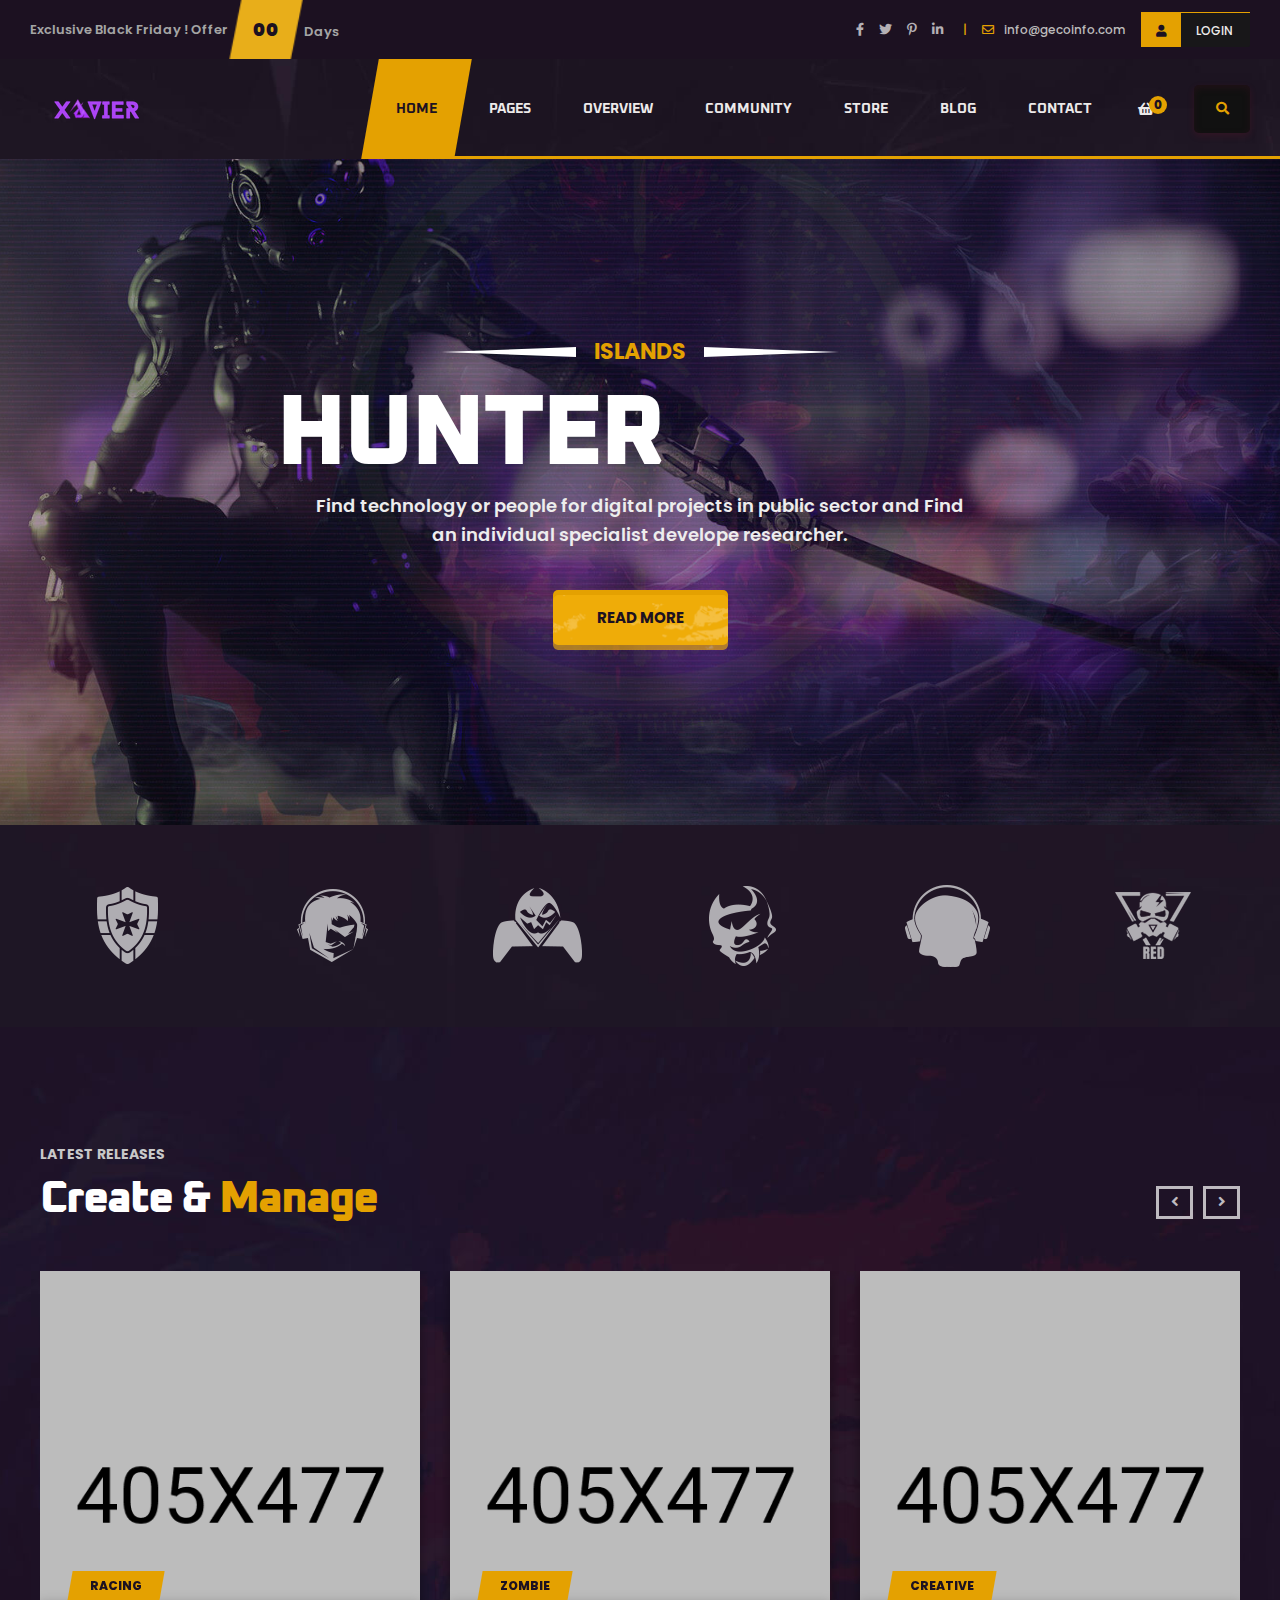
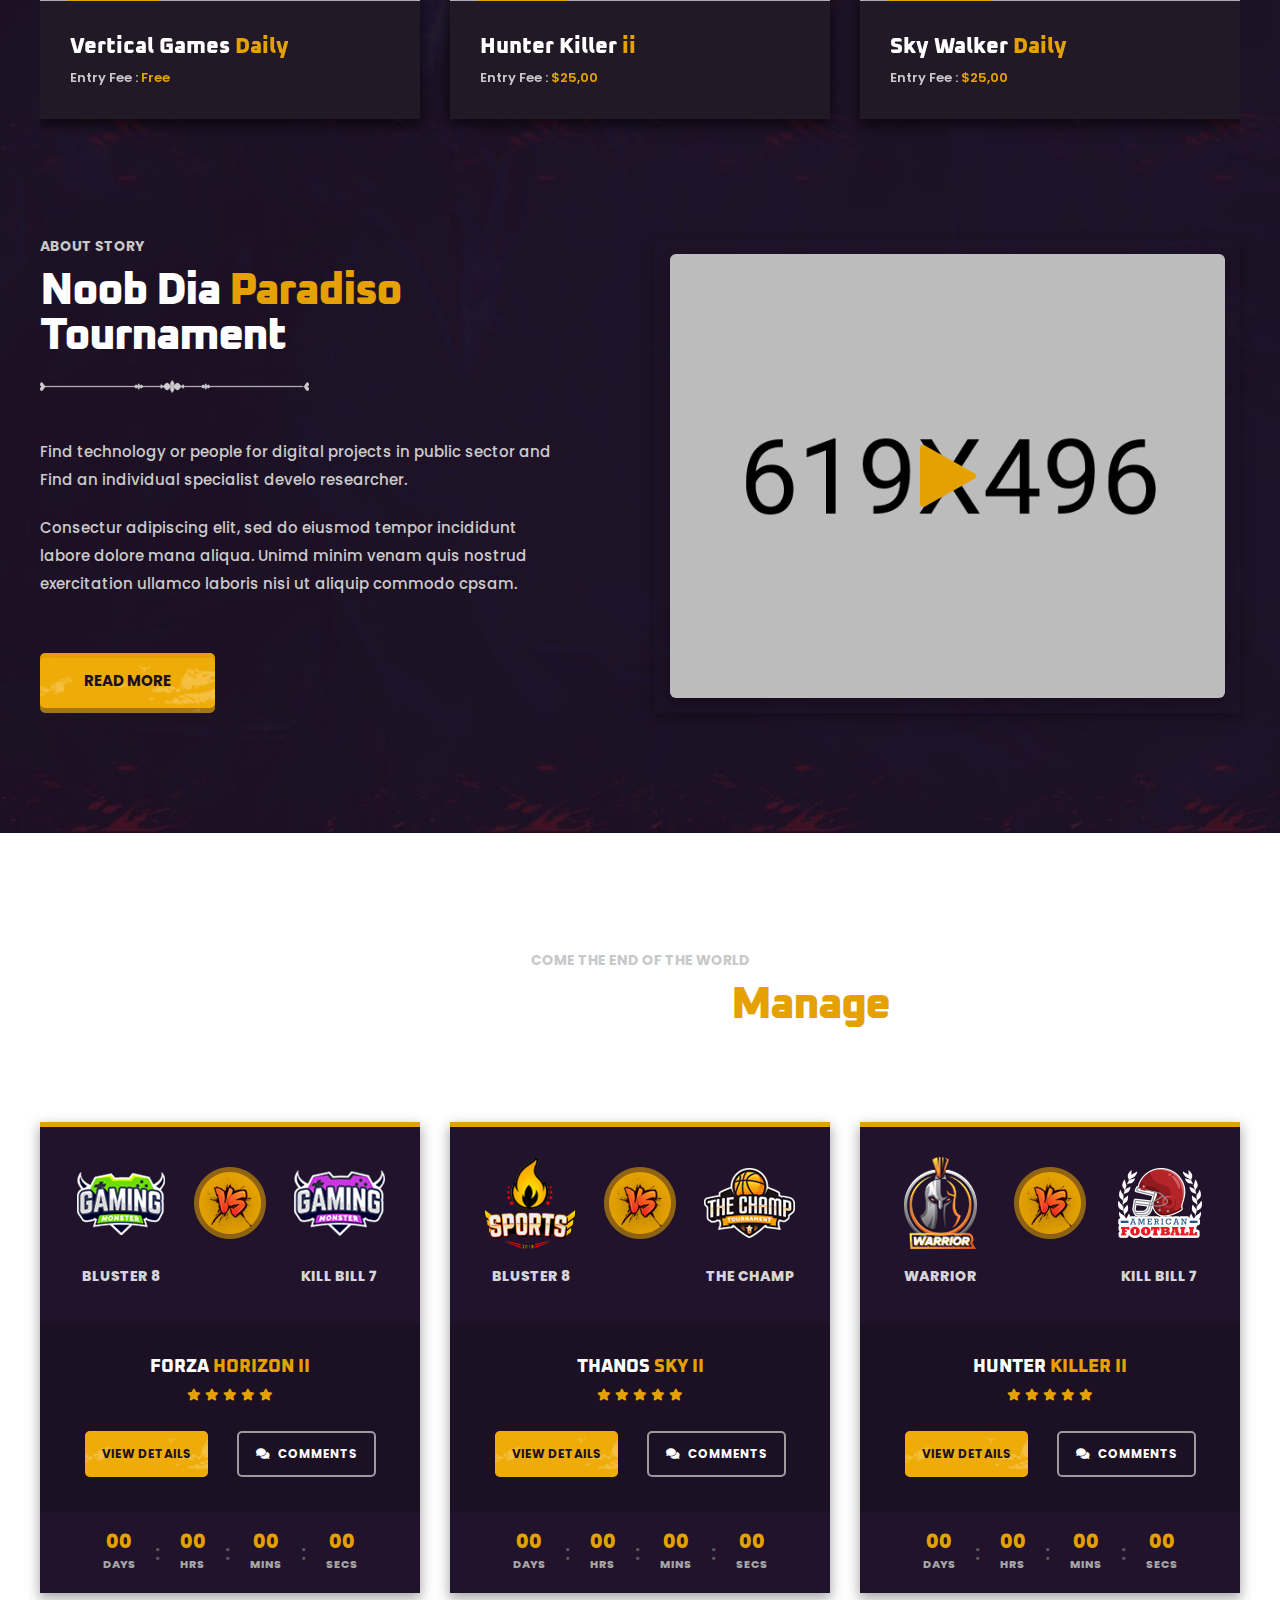
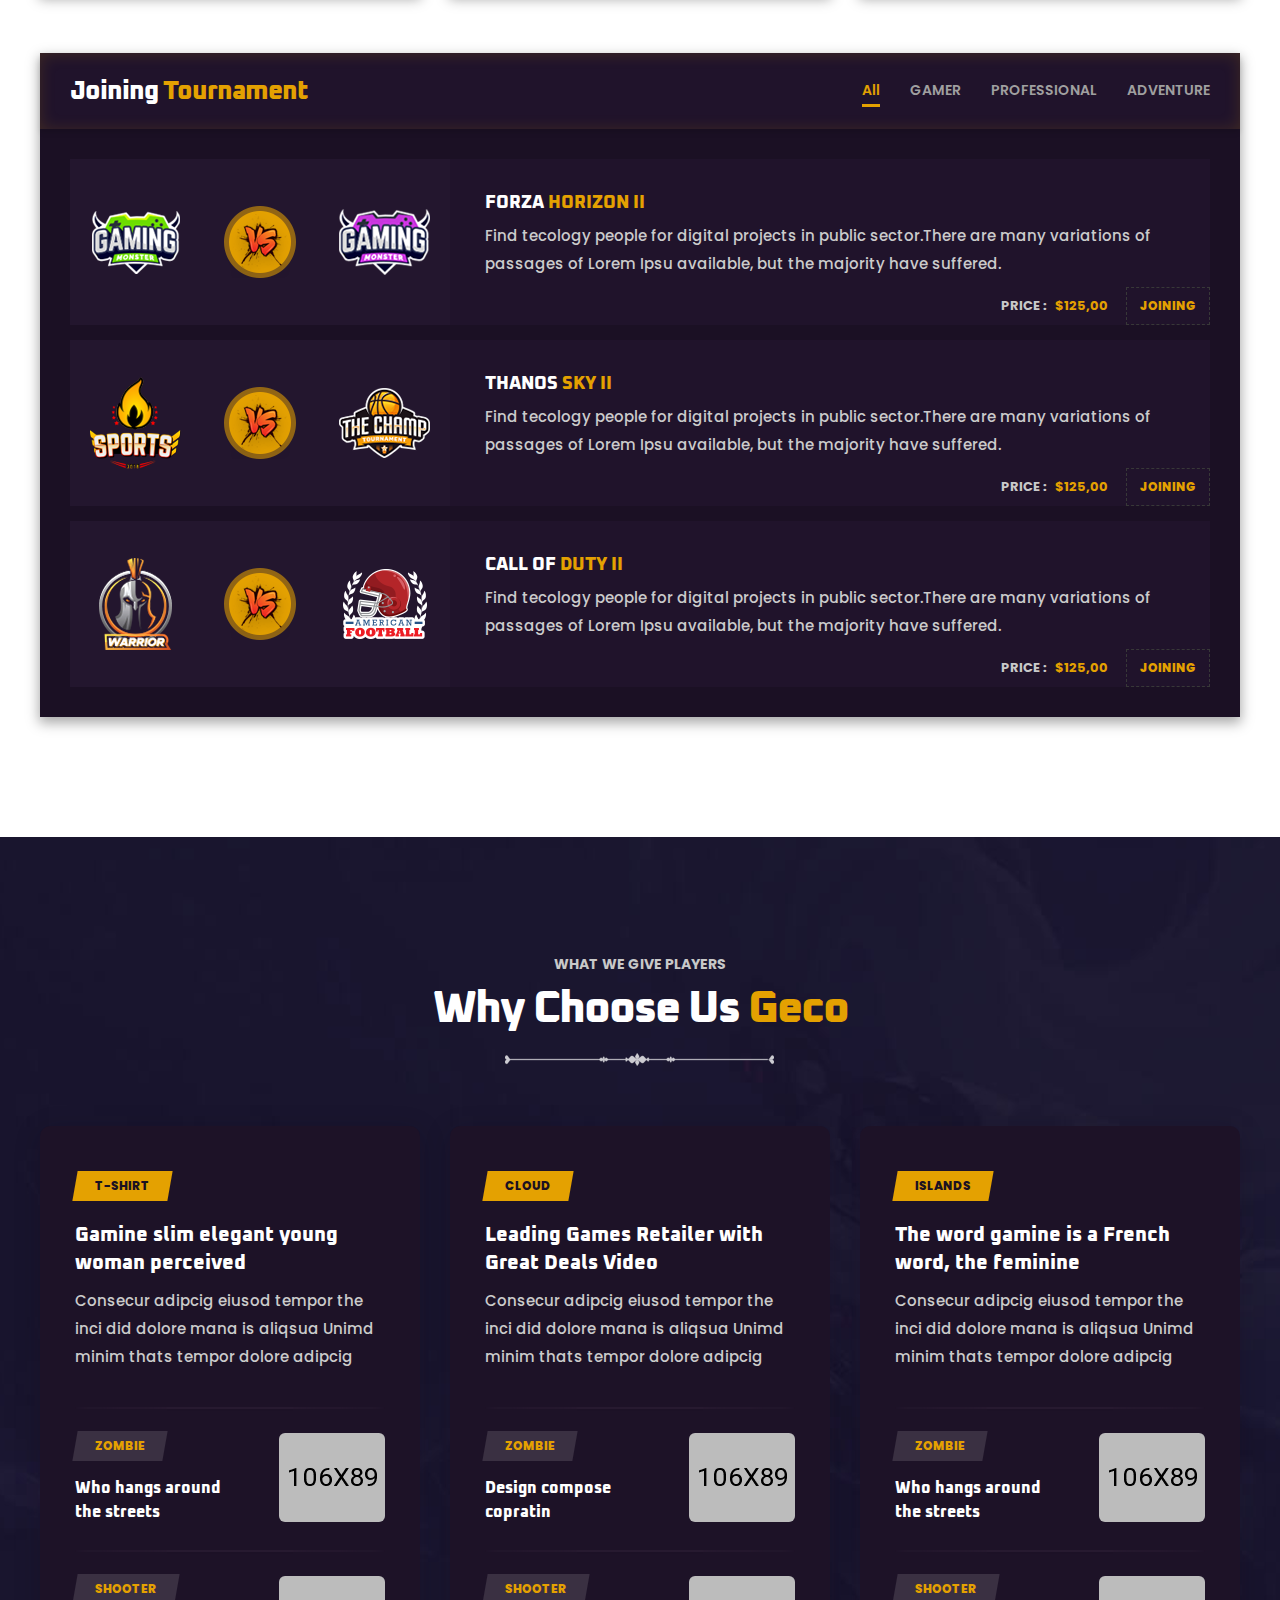
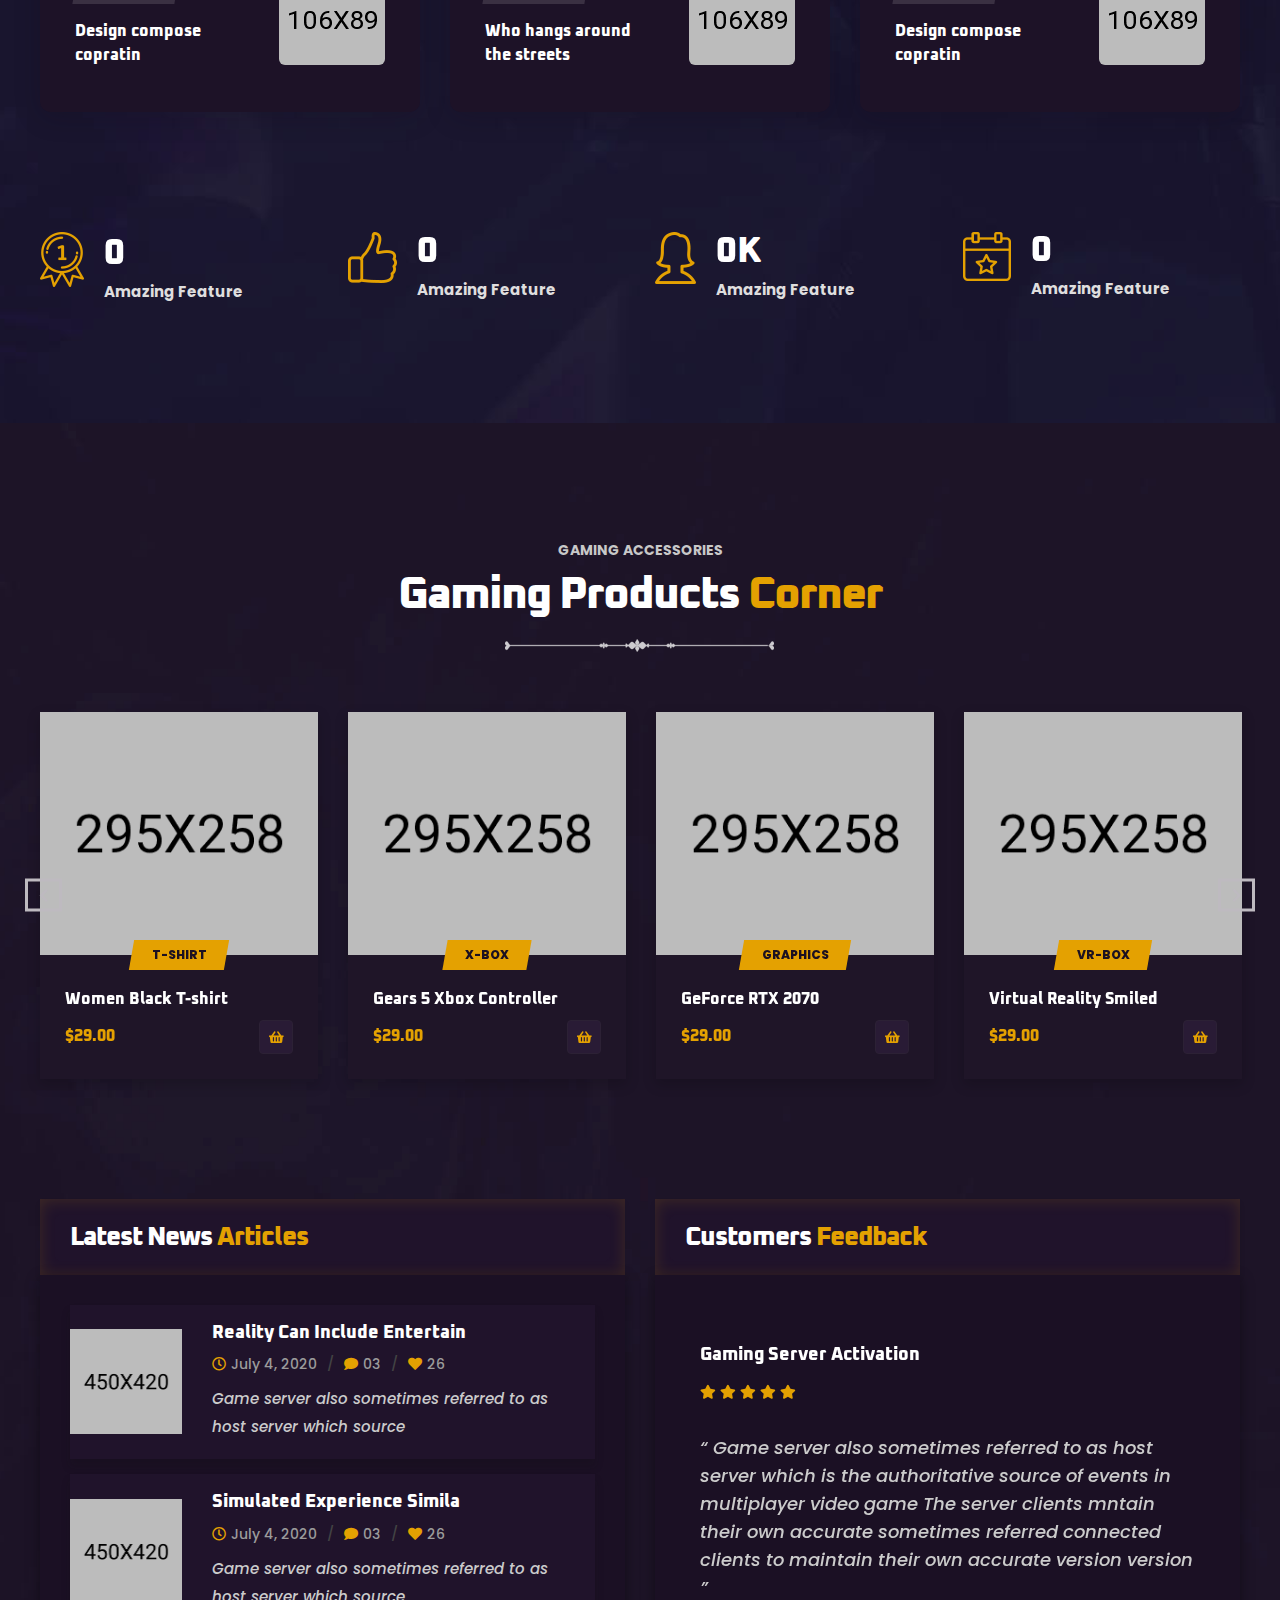
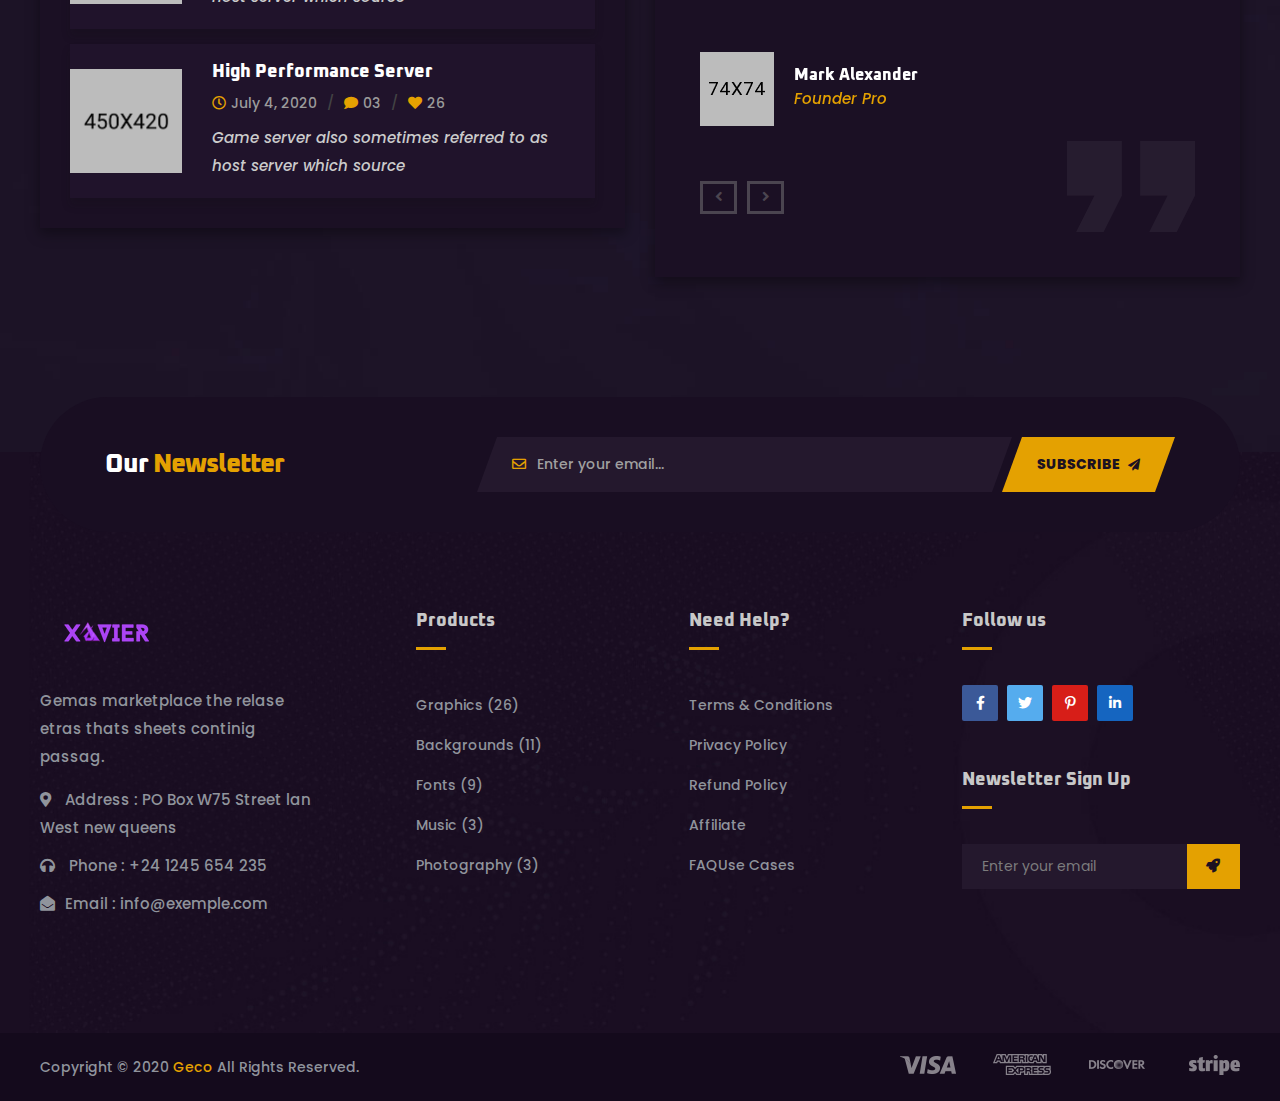
<file: index-3.html>
<!doctype html>
<html class="no-js" lang="en">

<head>
    <meta charset="utf-8">
    <meta http-equiv="x-ua-compatible" content="ie=edge">
    <title>Geco - eSports Gaming HTML5 Template</title>
    <meta name="description" content="">
    <meta name="viewport" content="width=device-width, initial-scale=1">

    <link rel="shortcut icon" type="image/x-icon" href="img/favicon.png">
    <!-- Place favicon.ico in the root directory -->

    <!-- CSS here -->
    <link rel="stylesheet" href="css/bootstrap.min.css">
    <link rel="stylesheet" href="css/animate.min.css">
    <link rel="stylesheet" href="css/magnific-popup.css">
    <link rel="stylesheet" href="css/fontawesome-all.min.css">
    <link rel="stylesheet" href="css/odometer.css">
    <link rel="stylesheet" href="css/aos.css">
    <link rel="stylesheet" href="css/owl.carousel.min.css">
    <link rel="stylesheet" href="css/meanmenu.css">
    <link rel="stylesheet" href="css/slick.css">
    <link rel="stylesheet" href="css/default.css">
    <link rel="stylesheet" href="css/style.css">
    <link rel="stylesheet" href="css/responsive.css">
</head>

<body>

    <!-- preloader -->
    <div id="preloader">
        <div id="loading-center">
            <div id="loading-center-absolute">
                <img src="img/icon/preloader.svg" alt="">
            </div>
        </div>
    </div>
    <!-- preloader-end -->

    <!-- header-area -->
    <header>
        <div class="header-top-area d-none d-lg-block">
            <div class="container-fluid container-full-padding">
                <div class="row align-items-center">
                    <div class="col-lg-6 d-none d-lg-block">
                        <div class="header-top-offer">
                            <p>Exclusive Black Friday ! Offer</p>
                            <span class="coming-time" data-countdown="2020/6/20"></span>
                        </div>
                    </div>
                    <div class="col-lg-6">
                        <div class="header-top-right">
                            <div class="header-social">
                                <ul>
                                    <li><a href="#"><i class="fab fa-facebook-f"></i></a></li>
                                    <li><a href="#"><i class="fab fa-twitter"></i></a></li>
                                    <li><a href="#"><i class="fab fa-pinterest-p"></i></a></li>
                                    <li><a href="#"><i class="fab fa-linkedin-in"></i></a></li>
                                </ul>
                            </div>
                            <div class="header-top-action">
                                <ul>
                                    <li>
                                        <div class="header-top-mail">
                                            <p><span>|</span><i class="far fa-envelope"></i><a
                                                    href="mailto:info@gmail.com">info@gecoinfo.com</a></p>
                                        </div>
                                    </li>
                                    <li>
                                        <div class="header-user-login">
                                            <a href="#"><i class="fas fa-user"></i>Login</a>
                                        </div>
                                    </li>
                                </ul>
                            </div>
                        </div>
                    </div>
                </div>
            </div>
        </div>
        <div id="sticky-header" class="main-header">
            <div class="container-fluid container-full-padding">
                <div class="row">
                    <div class="col-12">
                        <div class="main-menu">
                            <nav>
                                <div class="logo">
                                    <a href="index-2.html"><img src="img/logo/logo.png" alt="Logo"></a>
                                </div>
                                <div id="mobile-menu" class="navbar-wrap d-none d-lg-flex">
                                    <ul>
                                        <li class="show"><a href="#">Home</a>
                                            <ul class="submenu">
                                                <li><a href="index-2.html">Home One</a></li>
                                                <li><a href="index-3.html">Home Two</a></li>
                                                <li><a href="index-4.html">Home Three</a></li>
                                                <li class="active"><a href="index.html">Home Four</a></li>
                                                <li><a href="index-5.html">Home Five</a></li>
                                                <li><a href="index-6.html">Home Six</a></li>
                                                <li><a href="index-7.html">Home Seven</a></li>
                                            </ul>
                                        </li>
                                        <li><a href="#">Pages</a>
                                            <ul class="submenu">
                                                <li><a href="about-us.html">About Story</a></li>
                                                <li><a href="upcoming-games.html">Upcoming Games</a></li>
                                                <li><a href="game-single.html">Game Single</a></li>
                                            </ul>
                                        </li>
                                        <li><a href="game-overview.html">Overview</a></li>
                                        <li><a href="community.html">Community</a></li>
                                        <li><a href="shop.html">Store</a></li>
                                        <li><a href="#">Blog</a>
                                            <ul class="submenu">
                                                <li><a href="blog.html">News Page</a></li>
                                                <li><a href="blog-details.html">News Details</a></li>
                                            </ul>
                                        </li>
                                        <li><a href="contact.html">contact</a></li>
                                    </ul>
                                </div>
                                <div class="header-action">
                                    <ul>
                                        <li class="header-shop-cart"><a href="#"><i
                                                    class="fas fa-shopping-basket"></i><span>0</span></a>
                                            <ul class="minicart">
                                                <li class="d-flex align-items-start">
                                                    <div class="cart-img">
                                                        <a href="#">
                                                            <img src="img/product/cart_p01.jpg" alt="">
                                                        </a>
                                                    </div>
                                                    <div class="cart-content">
                                                        <h4>
                                                            <a href="#">Xbox One Controller</a>
                                                        </h4>
                                                        <div class="cart-price">
                                                            <span class="new">$229.9</span>
                                                            <span>
                                                                <del>$229.9</del>
                                                            </span>
                                                        </div>
                                                    </div>
                                                    <div class="del-icon">
                                                        <a href="#">
                                                            <i class="far fa-trash-alt"></i>
                                                        </a>
                                                    </div>
                                                </li>
                                                <li>
                                                    <div class="total-price">
                                                        <span class="f-left">Total:</span>
                                                        <span class="f-right">$239.9</span>
                                                    </div>
                                                </li>
                                                <li>
                                                    <div class="checkout-link">
                                                        <a href="cart.html">Shopping Cart</a>
                                                        <a class="red-color" href="checkout.html">Checkout</a>
                                                    </div>
                                                </li>
                                            </ul>
                                        </li>
                                        <li class="header-search"><a href="#" data-toggle="modal"
                                                data-target="#search-modal"><i class="fas fa-search"></i></a></li>
                                    </ul>
                                </div>
                            </nav>
                        </div>
                        <div class="mobile-menu"></div>
                    </div>
                    <!-- Modal Search -->
                    <div class="modal fade" id="search-modal" tabindex="-1" role="dialog" aria-hidden="true">
                        <div class="modal-dialog" role="document">
                            <div class="modal-content">
                                <form>
                                    <input type="text" placeholder="Search here...">
                                    <button><i class="fa fa-search"></i></button>
                                </form>
                            </div>
                        </div>
                    </div>
                </div>
            </div>
        </div>
    </header>
    <!-- header-area-end -->

    <!-- main-area -->
    <main>

        <!-- slider-area -->
        <section class="slider-area slider-bg">
            <div class="container">
                <div class="row justify-content-center">
                    <div class="col-xl-9">
                        <div class="slider-content text-center">
                            <h6 class="wow fadeInDown" data-wow-delay=".2s">islands</h6>
                            <h2 class="tlt fix" data-in-effect="fadeInLeft">hunter <span>killer</span></h2>
                            <p class="wow fadeInUp" data-wow-delay="2s">Find technology or people for digital projects
                                in public sector and Find an individual specialist develope researcher.</p>
                            <a href="#" class="btn wow fadeInUp" data-wow-delay="2.2s">READ MORE</a>
                        </div>
                    </div>
                </div>
            </div>
        </section>
        <!-- slider-area-end -->

        <!-- brand-area -->
        <div class="brand-area brand-bg">
            <div class="container">
                <div class="row brand-active">
                    <div class="col-xl-2">
                        <div class="brand-item">
                            <img src="img/brand/brand_logo01.png" alt="">
                        </div>
                    </div>
                    <div class="col-xl-2">
                        <div class="brand-item">
                            <img src="img/brand/brand_logo02.png" alt="">
                        </div>
                    </div>
                    <div class="col-xl-2">
                        <div class="brand-item">
                            <img src="img/brand/brand_logo03.png" alt="">
                        </div>
                    </div>
                    <div class="col-xl-2">
                        <div class="brand-item">
                            <img src="img/brand/brand_logo04.png" alt="">
                        </div>
                    </div>
                    <div class="col-xl-2">
                        <div class="brand-item">
                            <img src="img/brand/brand_logo05.png" alt="">
                        </div>
                    </div>
                    <div class="col-xl-2">
                        <div class="brand-item">
                            <img src="img/brand/brand_logo06.png" alt="">
                        </div>
                    </div>
                    <div class="col-xl-2">
                        <div class="brand-item">
                            <img src="img/brand/brand_logo03.png" alt="">
                        </div>
                    </div>
                </div>
            </div>
        </div>
        <!-- brand-area-end -->

        <!-- area-bg-one -->
        <div class="area-bg-one">

            <!-- latest-games-area -->
            <section class="latest-games-area pt-120">
                <div class="container">
                    <div class="row">
                        <div class="col-lg-6 col-md-8">
                            <div class="section-title mb-50">
                                <span>LATEST RELEASES</span>
                                <h2>Create & <span>Manage</span></h2>
                            </div>
                        </div>
                    </div>
                    <div class="row">
                        <div class="col-12">
                            <div class="latest-games-active owl-carousel">
                                <div class="latest-games-items mb-30">
                                    <div class="latest-games-thumb">
                                        <a href="#"><img src="img/product/latest_games_thumb01.jpg" alt=""></a>
                                    </div>
                                    <div class="latest-games-content">
                                        <div class="lg-tag">
                                            <a href="#">racing</a>
                                        </div>
                                        <h4><a href="#">Vertical Games <span>Daily</span></a></h4>
                                        <p>entry fee : <span>free</span></p>
                                    </div>
                                </div>
                                <div class="latest-games-items mb-30">
                                    <div class="latest-games-thumb">
                                        <a href="#"><img src="img/product/latest_games_thumb02.jpg" alt=""></a>
                                    </div>
                                    <div class="latest-games-content">
                                        <div class="lg-tag">
                                            <a href="#">zombie</a>
                                        </div>
                                        <h4><a href="#">Hunter Killer <span>ii</span></a></h4>
                                        <p>entry fee : <span>$25,00</span></p>
                                    </div>
                                </div>
                                <div class="latest-games-items mb-30">
                                    <div class="latest-games-thumb">
                                        <a href="#"><img src="img/product/latest_games_thumb03.jpg" alt=""></a>
                                    </div>
                                    <div class="latest-games-content">
                                        <div class="lg-tag">
                                            <a href="#">creative</a>
                                        </div>
                                        <h4><a href="#">Sky Walker <span>Daily</span></a></h4>
                                        <p>entry fee : <span>$25,00</span></p>
                                    </div>
                                </div>
                                <div class="latest-games-items mb-30">
                                    <div class="latest-games-thumb">
                                        <a href="#"><img src="img/product/latest_games_thumb01.jpg" alt=""></a>
                                    </div>
                                    <div class="latest-games-content">
                                        <div class="lg-tag">
                                            <a href="#">racing</a>
                                        </div>
                                        <h4><a href="#">Vertical games <span>daily</span></a></h4>
                                        <p>entry fee : <span>free</span></p>
                                    </div>
                                </div>
                            </div>
                        </div>
                    </div>
                </div>
            </section>
            <!-- latest-games-area-end -->

            <!-- about-us-area -->
            <section class="about-us-area pt-90 pb-120">
                <div class="container">
                    <div class="row">
                        <div class="col-lg-6 order-0 order-lg-2">
                            <div class="about-img">
                                <img src="img/images/about_us_img.jpg" alt="">
                                <a href="https://www.youtube.com/watch?v=_LTiEXMc5J0" class="popup-video"><img
                                        src="img/icon/play_btn.png" alt=""></a>
                            </div>
                        </div>
                        <div class="col-lg-6">
                            <div class="section-title title-style-two mb-45">
                                <span>about story</span>
                                <h2>Noob Dia <span>Paradiso</span> Tournament</h2>
                            </div>
                            <div class="about-content">
                                <p>Find technology or people for digital projects in public sector and Find an
                                    individual specialist develo researcher.</p>
                                <p>Consectur adipiscing elit, sed do eiusmod tempor incididunt labore dolore mana
                                    aliqua. Unimd minim venam quis nostrud
                                    exercitation ullamco laboris nisi ut aliquip commodo cpsam.</p>
                                <div class="about-btn">
                                    <a href="#" class="btn">READ MORE</a>
                                </div>
                            </div>
                        </div>
                    </div>
                </div>
            </section>
            <!-- about-us-area-end -->

        </div>
        <!-- area-bg-one-end -->

        <!-- game-manage-area -->
        <section class="game-manage-area game-mange-bg pt-120 pb-120">
            <div class="container">
                <div class="row justify-content-center">
                    <div class="col-xl-7 col-lg-8">
                        <div class="section-title title-style-two text-center mb-60">
                            <span>COME THE END OF THE WORLD</span>
                            <h2>Focus And Game <span>Manage</span></h2>
                        </div>
                    </div>
                </div>
                <div class="row justify-content-center">
                    <div class="col-lg-4 col-md-6">
                        <div class="coming-match-item mb-30">
                            <div class="coming-match-team">
                                <div class="match-team-info">
                                    <div class="match-team-logo">
                                        <a href="#"><img src="img/team/team_logo01.png" alt=""></a>
                                    </div>
                                    <div class="match-team-name">
                                        <a href="#">Bluster 8</a>
                                    </div>
                                </div>
                                <div class="coming-match-status">
                                    <img src="img/team/match_vs.png" alt="">
                                </div>
                                <div class="match-team-info">
                                    <div class="match-team-logo">
                                        <a href="#"><img src="img/team/team_logo02.png" alt=""></a>
                                    </div>
                                    <div class="match-team-name">
                                        <a href="#">kill bill 7</a>
                                    </div>
                                </div>
                            </div>
                            <div class="coming-match-info">
                                <h5>Forza <span>Horizon ii</span></h5>
                                <div class="match-rating">
                                    <i class="fas fa-star"></i>
                                    <i class="fas fa-star"></i>
                                    <i class="fas fa-star"></i>
                                    <i class="fas fa-star"></i>
                                    <i class="fas fa-star"></i>
                                </div>
                                <div class="match-info-action">
                                    <a href="#" class="btn">view details</a>
                                    <a href="#" class="btn transparent-btn"><i class="fas fa-comments"></i> Comments</a>
                                </div>
                            </div>
                            <div class="coming-match-time">
                                <div class="coming-time" data-countdown="2021/3/15"></div>
                            </div>
                        </div>
                    </div>
                    <div class="col-lg-4 col-md-6">
                        <div class="coming-match-item mb-30">
                            <div class="coming-match-team">
                                <div class="match-team-info">
                                    <div class="match-team-logo">
                                        <a href="#"><img src="img/team/team_logo03.png" alt=""></a>
                                    </div>
                                    <div class="match-team-name">
                                        <a href="#">Bluster 8</a>
                                    </div>
                                </div>
                                <div class="coming-match-status">
                                    <img src="img/team/match_vs.png" alt="">
                                </div>
                                <div class="match-team-info">
                                    <div class="match-team-logo">
                                        <a href="#"><img src="img/team/team_logo04.png" alt=""></a>
                                    </div>
                                    <div class="match-team-name">
                                        <a href="#">The Champ</a>
                                    </div>
                                </div>
                            </div>
                            <div class="coming-match-info">
                                <h5>Thanos <span>Sky ii</span></h5>
                                <div class="match-rating">
                                    <i class="fas fa-star"></i>
                                    <i class="fas fa-star"></i>
                                    <i class="fas fa-star"></i>
                                    <i class="fas fa-star"></i>
                                    <i class="fas fa-star"></i>
                                </div>
                                <div class="match-info-action">
                                    <a href="#" class="btn">view details</a>
                                    <a href="#" class="btn transparent-btn"><i class="fas fa-comments"></i> Comments</a>
                                </div>
                            </div>
                            <div class="coming-match-time">
                                <div class="coming-time" data-countdown="2021/3/30"></div>
                            </div>
                        </div>
                    </div>
                    <div class="col-lg-4 col-md-6">
                        <div class="coming-match-item mb-30">
                            <div class="coming-match-team">
                                <div class="match-team-info">
                                    <div class="match-team-logo">
                                        <a href="#"><img src="img/team/team_logo05.png" alt=""></a>
                                    </div>
                                    <div class="match-team-name">
                                        <a href="#">Warrior</a>
                                    </div>
                                </div>
                                <div class="coming-match-status">
                                    <img src="img/team/match_vs.png" alt="">
                                </div>
                                <div class="match-team-info">
                                    <div class="match-team-logo">
                                        <a href="#"><img src="img/team/team_logo06.png" alt=""></a>
                                    </div>
                                    <div class="match-team-name">
                                        <a href="#">kill bill 7</a>
                                    </div>
                                </div>
                            </div>
                            <div class="coming-match-info">
                                <h5>Hunter <span>Killer ii</span></h5>
                                <div class="match-rating">
                                    <i class="fas fa-star"></i>
                                    <i class="fas fa-star"></i>
                                    <i class="fas fa-star"></i>
                                    <i class="fas fa-star"></i>
                                    <i class="fas fa-star"></i>
                                </div>
                                <div class="match-info-action">
                                    <a href="#" class="btn">view details</a>
                                    <a href="#" class="btn transparent-btn"><i class="fas fa-comments"></i> Comments</a>
                                </div>
                            </div>
                            <div class="coming-match-time">
                                <div class="coming-time" data-countdown="2021/3/30"></div>
                            </div>
                        </div>
                    </div>
                </div>
                <div class="tournament-area mt-30">
                    <div class="row">
                        <div class="col-12">
                            <div class="tournament-top-wrap">
                                <div class="section-title tournament-title">
                                    <h2>Joining <span>Tournament</span></h2>
                                </div>
                                <div class="tournament-menu">
                                    <button class="active" data-filter="*">All</button>
                                    <button class="" data-filter=".cat-one">GAMER</button>
                                    <button class="" data-filter=".cat-two">PROFESSIONAL</button>
                                    <button class="" data-filter=".cat-three">ADVENTURE</button>
                                </div>
                            </div>
                        </div>
                    </div>
                    <div class="row">
                        <div class="col-12">
                            <div class="tournament-schedule-wrap">
                                <div class="tournament-active">
                                    <div class="single-tournament mb-15 grid-item cat-three cat-two">
                                        <div class="row no-gutters">
                                            <div class="col-lg-4">
                                                <div class="tournament-schedule-item">
                                                    <div class="match-team-info">
                                                        <div class="match-team-logo">
                                                            <a href="#"><img src="img/team/team_logo01.png" alt=""></a>
                                                        </div>
                                                    </div>
                                                    <div class="coming-match-status">
                                                        <img src="img/team/match_vs.png" alt="">
                                                    </div>
                                                    <div class="match-team-info">
                                                        <div class="match-team-logo">
                                                            <a href="#"><img src="img/team/team_logo02.png" alt=""></a>
                                                        </div>
                                                    </div>
                                                </div>
                                            </div>
                                            <div class="col-lg-8">
                                                <div class="tournament-schedule-content">
                                                    <h3><a href="#">Forza <span>Horizon ii</span></a></h3>
                                                    <p>Find tecology people for digital projects in public sector.There
                                                        are many variations of passages of Lorem Ipsu
                                                        available, but the majority have suffered.</p>
                                                    <div class="tournament-schedule-meta">
                                                        <h5>price : <span>$125,00</span></h5>
                                                        <a href="#">Joining</a>
                                                    </div>
                                                </div>
                                            </div>
                                        </div>
                                    </div>
                                    <div class="single-tournament mb-15 grid-item cat-one cat-three">
                                        <div class="row no-gutters">
                                            <div class="col-lg-4">
                                                <div class="tournament-schedule-item">
                                                    <div class="match-team-info">
                                                        <div class="match-team-logo">
                                                            <a href="#"><img src="img/team/team_logo03.png" alt=""></a>
                                                        </div>
                                                    </div>
                                                    <div class="coming-match-status">
                                                        <img src="img/team/match_vs.png" alt="">
                                                    </div>
                                                    <div class="match-team-info">
                                                        <div class="match-team-logo">
                                                            <a href="#"><img src="img/team/team_logo04.png" alt=""></a>
                                                        </div>
                                                    </div>
                                                </div>
                                            </div>
                                            <div class="col-lg-8">
                                                <div class="tournament-schedule-content">
                                                    <h3><a href="#">Thanos <span>Sky ii</span></a></h3>
                                                    <p>Find tecology people for digital projects in public sector.There
                                                        are many variations of passages of Lorem Ipsu
                                                        available, but the majority have suffered.</p>
                                                    <div class="tournament-schedule-meta">
                                                        <h5>price : <span>$125,00</span></h5>
                                                        <a href="#">Joining</a>
                                                    </div>
                                                </div>
                                            </div>
                                        </div>
                                    </div>
                                    <div class="single-tournament mb-15 grid-item cat-two cat-one">
                                        <div class="row no-gutters">
                                            <div class="col-lg-4">
                                                <div class="tournament-schedule-item">
                                                    <div class="match-team-info">
                                                        <div class="match-team-logo">
                                                            <a href="#"><img src="img/team/team_logo05.png" alt=""></a>
                                                        </div>
                                                    </div>
                                                    <div class="coming-match-status">
                                                        <img src="img/team/match_vs.png" alt="">
                                                    </div>
                                                    <div class="match-team-info">
                                                        <div class="match-team-logo">
                                                            <a href="#"><img src="img/team/team_logo06.png" alt=""></a>
                                                        </div>
                                                    </div>
                                                </div>
                                            </div>
                                            <div class="col-lg-8">
                                                <div class="tournament-schedule-content">
                                                    <h3><a href="#">Call Of <span>Duty ii</span></a></h3>
                                                    <p>Find tecology people for digital projects in public sector.There
                                                        are many variations of passages of Lorem Ipsu
                                                        available, but the majority have suffered.</p>
                                                    <div class="tournament-schedule-meta">
                                                        <h5>price : <span>$125,00</span></h5>
                                                        <a href="#">Joining</a>
                                                    </div>
                                                </div>
                                            </div>
                                        </div>
                                    </div>
                                </div>
                            </div>
                        </div>
                    </div>
                </div>
            </div>
        </section>
        <!-- game-manage-area-end -->

        <!-- features-area -->
        <section class="features-area features-bg pt-120 pb-70">
            <div class="container">
                <div class="row justify-content-center">
                    <div class="col-xl-6 col-lg-8">
                        <div class="section-title title-style-two text-center mb-60">
                            <span>what we give players</span>
                            <h2>Why Choose Us <span>Geco</span></h2>
                        </div>
                    </div>
                </div>
                <div class="row justify-content-center">
                    <div class="col-xl-4 col-md-6">
                        <div class="features-item mb-30">
                            <div class="features-head mb-35">
                                <div class="product-tag"><a href="#">t-shirt</a></div>
                                <h4>Gamine slim elegant young woman perceived</h4>
                                <p>Consecur adipcig eiusod tempor the inci did dolore mana is aliqsua Unimd minim thats
                                    tempor dolore adipcig</p>
                            </div>
                            <div class="features-list-wrap">
                                <ul>
                                    <li>
                                        <div class="features-list-img">
                                            <img src="img/images/features_thumb01.jpg" alt="">
                                        </div>
                                        <div class="features-list-content">
                                            <div class="product-tag"><a href="#">zombie</a></div>
                                            <h6><a href="#">Who hangs around the streets</a></h6>
                                        </div>
                                    </li>
                                    <li>
                                        <div class="features-list-img">
                                            <img src="img/images/features_thumb02.jpg" alt="">
                                        </div>
                                        <div class="features-list-content">
                                            <div class="product-tag"><a href="#">shooter</a></div>
                                            <h6><a href="#">Design compose copratin</a></h6>
                                        </div>
                                    </li>
                                </ul>
                            </div>
                        </div>
                    </div>
                    <div class="col-xl-4 col-md-6">
                        <div class="features-item mb-30">
                            <div class="features-head mb-35">
                                <div class="product-tag"><a href="#">Cloud</a></div>
                                <h4>Leading Games Retailer with Great Deals Video</h4>
                                <p>Consecur adipcig eiusod tempor the inci did dolore mana is aliqsua Unimd minim thats
                                    tempor dolore adipcig</p>
                            </div>
                            <div class="features-list-wrap">
                                <ul>
                                    <li>
                                        <div class="features-list-img">
                                            <img src="img/images/features_thumb03.jpg" alt="">
                                        </div>
                                        <div class="features-list-content">
                                            <div class="product-tag"><a href="#">zombie</a></div>
                                            <h6><a href="#">Design compose copratin</a></h6>
                                        </div>
                                    </li>
                                    <li>
                                        <div class="features-list-img">
                                            <img src="img/images/features_thumb04.jpg" alt="">
                                        </div>
                                        <div class="features-list-content">
                                            <div class="product-tag"><a href="#">shooter</a></div>
                                            <h6><a href="#">Who hangs around the streets</a></h6>
                                        </div>
                                    </li>
                                </ul>
                            </div>
                        </div>
                    </div>
                    <div class="col-xl-4 col-md-6">
                        <div class="features-item mb-30">
                            <div class="features-head mb-35">
                                <div class="product-tag"><a href="#">islands</a></div>
                                <h4>The word gamine is a French word, the feminine</h4>
                                <p>Consecur adipcig eiusod tempor the inci did dolore mana is aliqsua Unimd minim thats
                                    tempor dolore
                                    adipcig</p>
                            </div>
                            <div class="features-list-wrap">
                                <ul>
                                    <li>
                                        <div class="features-list-img">
                                            <img src="img/images/features_thumb05.jpg" alt="">
                                        </div>
                                        <div class="features-list-content">
                                            <div class="product-tag"><a href="#">zombie</a></div>
                                            <h6><a href="#">Who hangs around the streets</a></h6>
                                        </div>
                                    </li>
                                    <li>
                                        <div class="features-list-img">
                                            <img src="img/images/features_thumb06.jpg" alt="">
                                        </div>
                                        <div class="features-list-content">
                                            <div class="product-tag"><a href="#">shooter</a></div>
                                            <h6><a href="#">Design compose copratin</a></h6>
                                        </div>
                                    </li>
                                </ul>
                            </div>
                        </div>
                    </div>
                </div>
                <div class="fact-area pt-90">
                    <div class="row justify-content-center">
                        <div class="col-lg-3 col-md-4 col-sm-6">
                            <div class="fact-item">
                                <div class="fact-icon">
                                    <img src="img/icon/fact_icon01.png" alt="">
                                </div>
                                <div class="fact-content">
                                    <h2><span class="odometer" data-count="245">00</span></h2>
                                    <span>Amazing Feature</span>
                                </div>
                            </div>
                        </div>
                        <div class="col-lg-3 col-md-4 col-sm-6">
                            <div class="fact-item">
                                <div class="fact-icon">
                                    <img src="img/icon/fact_icon02.png" alt="">
                                </div>
                                <div class="fact-content">
                                    <h2><span class="odometer" data-count="1245">00</span></h2>
                                    <span>Amazing Feature</span>
                                </div>
                            </div>
                        </div>
                        <div class="col-lg-3 col-md-4 col-sm-6">
                            <div class="fact-item">
                                <div class="fact-icon">
                                    <img src="img/icon/fact_icon03.png" alt="">
                                </div>
                                <div class="fact-content">
                                    <h2><span class="odometer" data-count="78">00</span>K</h2>
                                    <span>Amazing Feature</span>
                                </div>
                            </div>
                        </div>
                        <div class="col-lg-3 col-md-4 col-sm-6">
                            <div class="fact-item">
                                <div class="fact-icon">
                                    <img src="img/icon/fact_icon04.png" alt="">
                                </div>
                                <div class="fact-content">
                                    <h2><span class="odometer" data-count="12">00</span></h2>
                                    <span>Amazing Feature</span>
                                </div>
                            </div>
                        </div>
                    </div>
                </div>
            </div>
        </section>
        <!-- features-area-end -->

        <!-- area-bg-two -->
        <div class="area-bg-two">

            <!-- shop-area -->
            <section class="shop-area pt-120 pb-90">
                <div class="container">
                    <div class="row justify-content-center">
                        <div class="col-xl-7 col-lg-8">
                            <div class="section-title title-style-two text-center mb-30">
                                <span>gaming accessories</span>
                                <h2>Gaming Products <span>Corner</span></h2>
                            </div>
                        </div>
                    </div>
                    <div class="row product-active">
                        <div class="col-xl-3">
                            <div class="shop-item">
                                <div class="product-thumb">
                                    <a href="#"><img src="img/product/product_img01.jpg" alt=""></a>
                                </div>
                                <div class="product-content">
                                    <div class="product-tag"><a href="#">t-shirt</a></div>
                                    <h4><a href="#">Women Black T-shirt</a></h4>
                                    <div class="product-meta">
                                        <div class="product-price">
                                            <h5>$29.00</h5>
                                        </div>
                                        <div class="product-cart-action">
                                            <a href="#"><i class="fas fa-shopping-basket"></i></a>
                                        </div>
                                    </div>
                                </div>
                            </div>
                        </div>
                        <div class="col-xl-3">
                            <div class="shop-item">
                                <div class="product-thumb">
                                    <a href="#"><img src="img/product/product_img02.jpg" alt=""></a>
                                </div>
                                <div class="product-content">
                                    <div class="product-tag"><a href="#">x-box</a></div>
                                    <h4><a href="#">Gears 5 Xbox Controller</a></h4>
                                    <div class="product-meta">
                                        <div class="product-price">
                                            <h5>$29.00</h5>
                                        </div>
                                        <div class="product-cart-action">
                                            <a href="#"><i class="fas fa-shopping-basket"></i></a>
                                        </div>
                                    </div>
                                </div>
                            </div>
                        </div>
                        <div class="col-xl-3">
                            <div class="shop-item">
                                <div class="product-thumb">
                                    <a href="#"><img src="img/product/product_img03.jpg" alt=""></a>
                                </div>
                                <div class="product-content">
                                    <div class="product-tag"><a href="#">graphics</a></div>
                                    <h4><a href="#">GeForce RTX 2070</a></h4>
                                    <div class="product-meta">
                                        <div class="product-price">
                                            <h5>$29.00</h5>
                                        </div>
                                        <div class="product-cart-action">
                                            <a href="#"><i class="fas fa-shopping-basket"></i></a>
                                        </div>
                                    </div>
                                </div>
                            </div>
                        </div>
                        <div class="col-xl-3">
                            <div class="shop-item">
                                <div class="product-thumb">
                                    <a href="#"><img src="img/product/product_img04.jpg" alt=""></a>
                                </div>
                                <div class="product-content">
                                    <div class="product-tag"><a href="#">VR-Box</a></div>
                                    <h4><a href="#">Virtual Reality Smiled</a></h4>
                                    <div class="product-meta">
                                        <div class="product-price">
                                            <h5>$29.00</h5>
                                        </div>
                                        <div class="product-cart-action">
                                            <a href="#"><i class="fas fa-shopping-basket"></i></a>
                                        </div>
                                    </div>
                                </div>
                            </div>
                        </div>
                        <div class="col-xl-3">
                            <div class="shop-item">
                                <div class="product-thumb">
                                    <a href="#"><img src="img/product/product_img04.jpg" alt=""></a>
                                </div>
                                <div class="product-content">
                                    <div class="product-tag"><a href="#">VR-Box</a></div>
                                    <h4><a href="#">Virtual Reality Smiled</a></h4>
                                    <div class="product-meta">
                                        <div class="product-price">
                                            <h5>$29.00</h5>
                                        </div>
                                        <div class="product-cart-action">
                                            <a href="#"><i class="fas fa-shopping-basket"></i></a>
                                        </div>
                                    </div>
                                </div>
                            </div>
                        </div>
                    </div>
                </div>
            </section>
            <!-- shop-area-end -->

            <!-- blog-testimonial-area -->
            <section class="blog-and-testimonial">
                <div class="container">
                    <div class="row justify-content-center">
                        <div class="col-xl-6 col-lg-8">
                            <div class="blog-area mb-120">
                                <div class="tournament-top-wrap">
                                    <div class="section-title tournament-title">
                                        <h2>Latest News <span>Articles</span></h2>
                                    </div>
                                </div>
                                <div class="blog-post-wrap">
                                    <div class="blog-post-item blog-style-one">
                                        <div class="blog-thumb">
                                            <a href="#"><img src="img/blog/blog_thumb01.jpg" alt=""></a>
                                        </div>
                                        <div class="blog-post-content">
                                            <h5><a href="#">Reality can include entertain</a></h5>
                                            <div class="blog-meta">
                                                <ul>
                                                    <li><i class="far fa-clock"></i>July 4, 2020</li>
                                                    <li><i class="fas fa-comment"></i>03</li>
                                                    <li><i class="fas fa-heart"></i>26</li>
                                                </ul>
                                            </div>
                                            <p>Game server also sometimes referred to as host server which source</p>
                                        </div>
                                    </div>
                                    <div class="blog-post-item blog-style-one">
                                        <div class="blog-thumb">
                                            <a href="#"><img src="img/blog/blog_thumb02.jpg" alt=""></a>
                                        </div>
                                        <div class="blog-post-content">
                                            <h5><a href="#">Simulated experience simila</a></h5>
                                            <div class="blog-meta">
                                                <ul>
                                                    <li><i class="far fa-clock"></i>July 4, 2020</li>
                                                    <li><i class="fas fa-comment"></i>03</li>
                                                    <li><i class="fas fa-heart"></i>26</li>
                                                </ul>
                                            </div>
                                            <p>Game server also sometimes referred to as host server which source</p>
                                        </div>
                                    </div>
                                    <div class="blog-post-item blog-style-one">
                                        <div class="blog-thumb">
                                            <a href="#"><img src="img/blog/blog_thumb03.jpg" alt=""></a>
                                        </div>
                                        <div class="blog-post-content">
                                            <h5><a href="#">High Performance Server</a></h5>
                                            <div class="blog-meta">
                                                <ul>
                                                    <li><i class="far fa-clock"></i>July 4, 2020</li>
                                                    <li><i class="fas fa-comment"></i>03</li>
                                                    <li><i class="fas fa-heart"></i>26</li>
                                                </ul>
                                            </div>
                                            <p>Game server also sometimes referred to as host server which source</p>
                                        </div>
                                    </div>
                                </div>
                            </div>
                        </div>
                        <div class="col-xl-6 col-lg-8">
                            <div class="testimonial-area position-relative mb-120">
                                <div class="tournament-top-wrap">
                                    <div class="section-title tournament-title">
                                        <h2>Customers <span>Feedback</span></h2>
                                    </div>
                                </div>
                                <div class="testimonial-active owl-carousel">
                                    <div class="testimonial-item">
                                        <div class="testimonial-content mb-50">
                                            <h5>Gaming Server Activation</h5>
                                            <div class="testimonial-rating mb-30">
                                                <i class="fas fa-star"></i>
                                                <i class="fas fa-star"></i>
                                                <i class="fas fa-star"></i>
                                                <i class="fas fa-star"></i>
                                                <i class="fas fa-star"></i>
                                            </div>
                                            <p>“ Game server also sometimes referred to as host server which is the
                                                authoritative source of events in multiplayer video
                                                game The server clients mntain their own accurate sometimes referred
                                                connected clients to maintain their own accurate
                                                version version ”</p>
                                        </div>
                                        <div class="testimonial-avatar">
                                            <div class="testi-avtar-img">
                                                <img src="img/images/testi_avatar.png" alt="">
                                            </div>
                                            <div class="testi-avatar-info">
                                                <h6>Mark Alexander</h6>
                                                <span>Founder Pro</span>
                                            </div>
                                        </div>
                                    </div>
                                    <div class="testimonial-item">
                                        <div class="testimonial-content mb-50">
                                            <h5>Gaming Server Activation</h5>
                                            <div class="testimonial-rating mb-30">
                                                <i class="fas fa-star"></i>
                                                <i class="fas fa-star"></i>
                                                <i class="fas fa-star"></i>
                                                <i class="fas fa-star"></i>
                                                <i class="fas fa-star"></i>
                                            </div>
                                            <p>“ Game server also sometimes referred to as host server which is the
                                                authoritative source of events in multiplayer video
                                                game The server clients mntain their own accurate sometimes referred
                                                connected clients to maintain their own accurate
                                                version version ”</p>
                                        </div>
                                        <div class="testimonial-avatar">
                                            <div class="testi-avtar-img">
                                                <img src="img/images/testi_avatar.png" alt="">
                                            </div>
                                            <div class="testi-avatar-info">
                                                <h6>Mark Alexander</h6>
                                                <span>Founder Pro</span>
                                            </div>
                                        </div>
                                    </div>
                                </div>
                                <div class="testi-quote"><img src="img/icon/testi_quote.png" alt=""></div>
                            </div>
                        </div>
                    </div>
                </div>
            </section>
            <!-- blog-testimonial-area-end -->

        </div>
        <!-- area-bg-two-end -->

    </main>
    <!-- main-area-end -->

    <!-- footer-area -->
    <footer>
        <div class="footer-top footer-bg">
            <!-- newsletter-area -->
            <div class="newsletter-area">
                <div class="container">
                    <div class="row">
                        <div class="col-12">
                            <div class="newsletter-wrap">
                                <div class="section-title newsletter-title">
                                    <h2>Our <span>Newsletter</span></h2>
                                </div>
                                <div class="newsletter-form">
                                    <form action="#">
                                        <div class="newsletter-form-grp">
                                            <i class="far fa-envelope"></i>
                                            <input type="email" placeholder="Enter your email...">
                                        </div>
                                        <button>SUBSCRIBE <i class="fas fa-paper-plane"></i></button>
                                    </form>
                                </div>
                            </div>
                        </div>
                    </div>
                </div>
            </div>
            <!-- newsletter-area-end -->
            <div class="container">
                <div class="row justify-content-between">
                    <div class="col-xl-3 col-lg-4 col-md-6">
                        <div class="footer-widget mb-50">
                            <div class="footer-logo mb-35">
                                <a href="index.html"><img src="img/logo/logo.png" alt=""></a>
                            </div>
                            <div class="footer-text">
                                <p>Gemas marketplace the relase etras thats sheets continig passag.</p>
                                <div class="footer-contact">
                                    <ul>
                                        <li><i class="fas fa-map-marker-alt"></i> <span>Address : </span>PO Box W75
                                            Street
                                            lan West new queens</li>
                                        <li><i class="fas fa-headphones"></i> <span>Phone : </span>+24 1245 654 235</li>
                                        <li><i class="fas fa-envelope-open"></i><span>Email : </span>info@exemple.com
                                        </li>
                                    </ul>
                                </div>
                            </div>
                        </div>
                    </div>
                    <div class="col-xl-2 col-lg-3 col-sm-6">
                        <div class="footer-widget mb-50">
                            <div class="fw-title mb-35">
                                <h5>Products</h5>
                            </div>
                            <div class="fw-link">
                                <ul>
                                    <li><a href="#">Graphics (26)</a></li>
                                    <li><a href="#">Backgrounds (11)</a></li>
                                    <li><a href="#">Fonts (9)</a></li>
                                    <li><a href="#">Music (3)</a></li>
                                    <li><a href="#">Photography (3)</a></li>
                                </ul>
                            </div>
                        </div>
                    </div>
                    <div class="col-xl-2 col-lg-3 col-sm-6">
                        <div class="footer-widget mb-50">
                            <div class="fw-title mb-35">
                                <h5>Need Help?</h5>
                            </div>
                            <div class="fw-link">
                                <ul>
                                    <li><a href="#">Terms & Conditions</a></li>
                                    <li><a href="#">Privacy Policy</a></li>
                                    <li><a href="#">Refund Policy</a></li>
                                    <li><a href="#">Affiliate</a></li>
                                    <li><a href="#">FAQUse Cases</a></li>
                                </ul>
                            </div>
                        </div>
                    </div>
                    <div class="col-xl-3 col-lg-4 col-md-6">
                        <div class="footer-widget mb-50">
                            <div class="fw-title mb-35">
                                <h5>Follow us</h5>
                            </div>
                            <div class="footer-social">
                                <ul>
                                    <li><a href="#"><i class="fab fa-facebook-f"></i></a></li>
                                    <li><a href="#"><i class="fab fa-twitter"></i></a></li>
                                    <li><a href="#"><i class="fab fa-pinterest-p"></i></a></li>
                                    <li><a href="#"><i class="fab fa-linkedin-in"></i></a></li>
                                </ul>
                            </div>
                        </div>
                        <div class="footer-widget mb-50">
                            <div class="fw-title mb-35">
                                <h5>Newsletter Sign Up</h5>
                            </div>
                            <div class="footer-newsletter">
                                <form action="#">
                                    <input type="text" placeholder="Enter your email">
                                    <button><i class="fas fa-rocket"></i></button>
                                </form>
                            </div>
                        </div>
                    </div>
                </div>
            </div>
            <div class="footer-fire"><img src="img/images/footer_fire.png" alt=""></div>
            <div class="footer-fire footer-fire-right"><img src="img/images/footer_fire.png" alt=""></div>
        </div>
        <div class="copyright-wrap">
            <div class="container">
                <div class="row">
                    <div class="col-lg-6 col-md-6">
                        <div class="copyright-text">
                            <p>Copyright © 2020 <a href="#">Geco</a> All Rights Reserved.</p>
                        </div>
                    </div>
                    <div class="col-lg-6 col-md-6 d-none d-md-block">
                        <div class="payment-method-img text-right">
                            <img src="img/images/card_img.png" alt="img">
                        </div>
                    </div>
                </div>
            </div>
        </div>
    </footer>
    <!-- footer-area-end -->





    <!-- JS here -->
    <script src="js/vendor/jquery-3.4.1.min.js"></script>
    <script src="js/popper.min.js"></script>
    <script src="js/bootstrap.min.js"></script>
    <script src="js/isotope.pkgd.min.js"></script>
    <script src="js/slick.min.js"></script>
    <script src="js/jquery.meanmenu.min.js"></script>
    <script src="js/wow.min.js"></script>
    <script src="js/aos.js"></script>
    <script src="js/jquery.lettering.js"></script>
    <script src="js/jquery.textillate.js"></script>
    <script src="js/jquery.odometer.min.js"></script>
    <script src="js/jquery.appear.js"></script>
    <script src="js/owl.carousel.min.js"></script>
    <script src="js/jquery.countdown.min.js"></script>
    <script src="js/jquery.scrollUp.min.js"></script>
    <script src="js/imagesloaded.pkgd.min.js"></script>
    <script src="js/jquery.magnific-popup.min.js"></script>
    <script src="js/plugins.js"></script>
    <script src="js/main.js"></script>
</body>

</html>
</file>
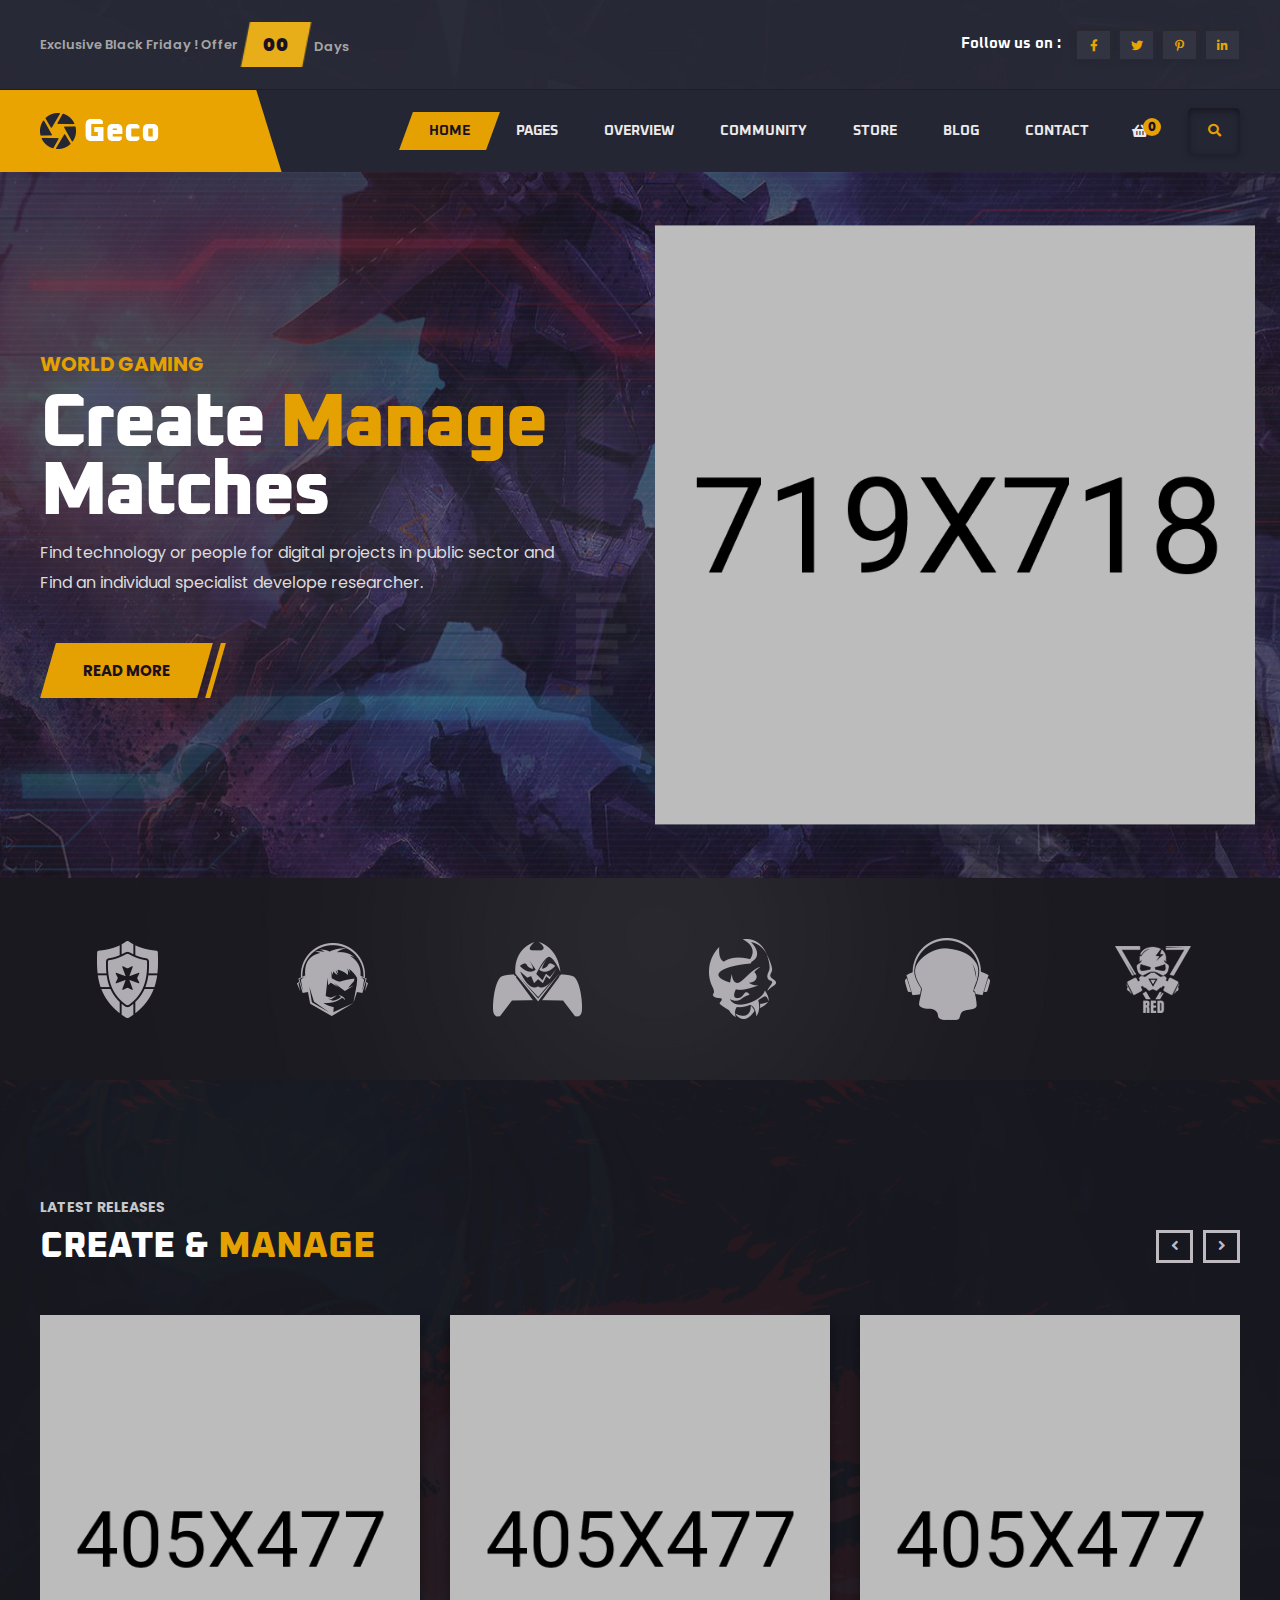
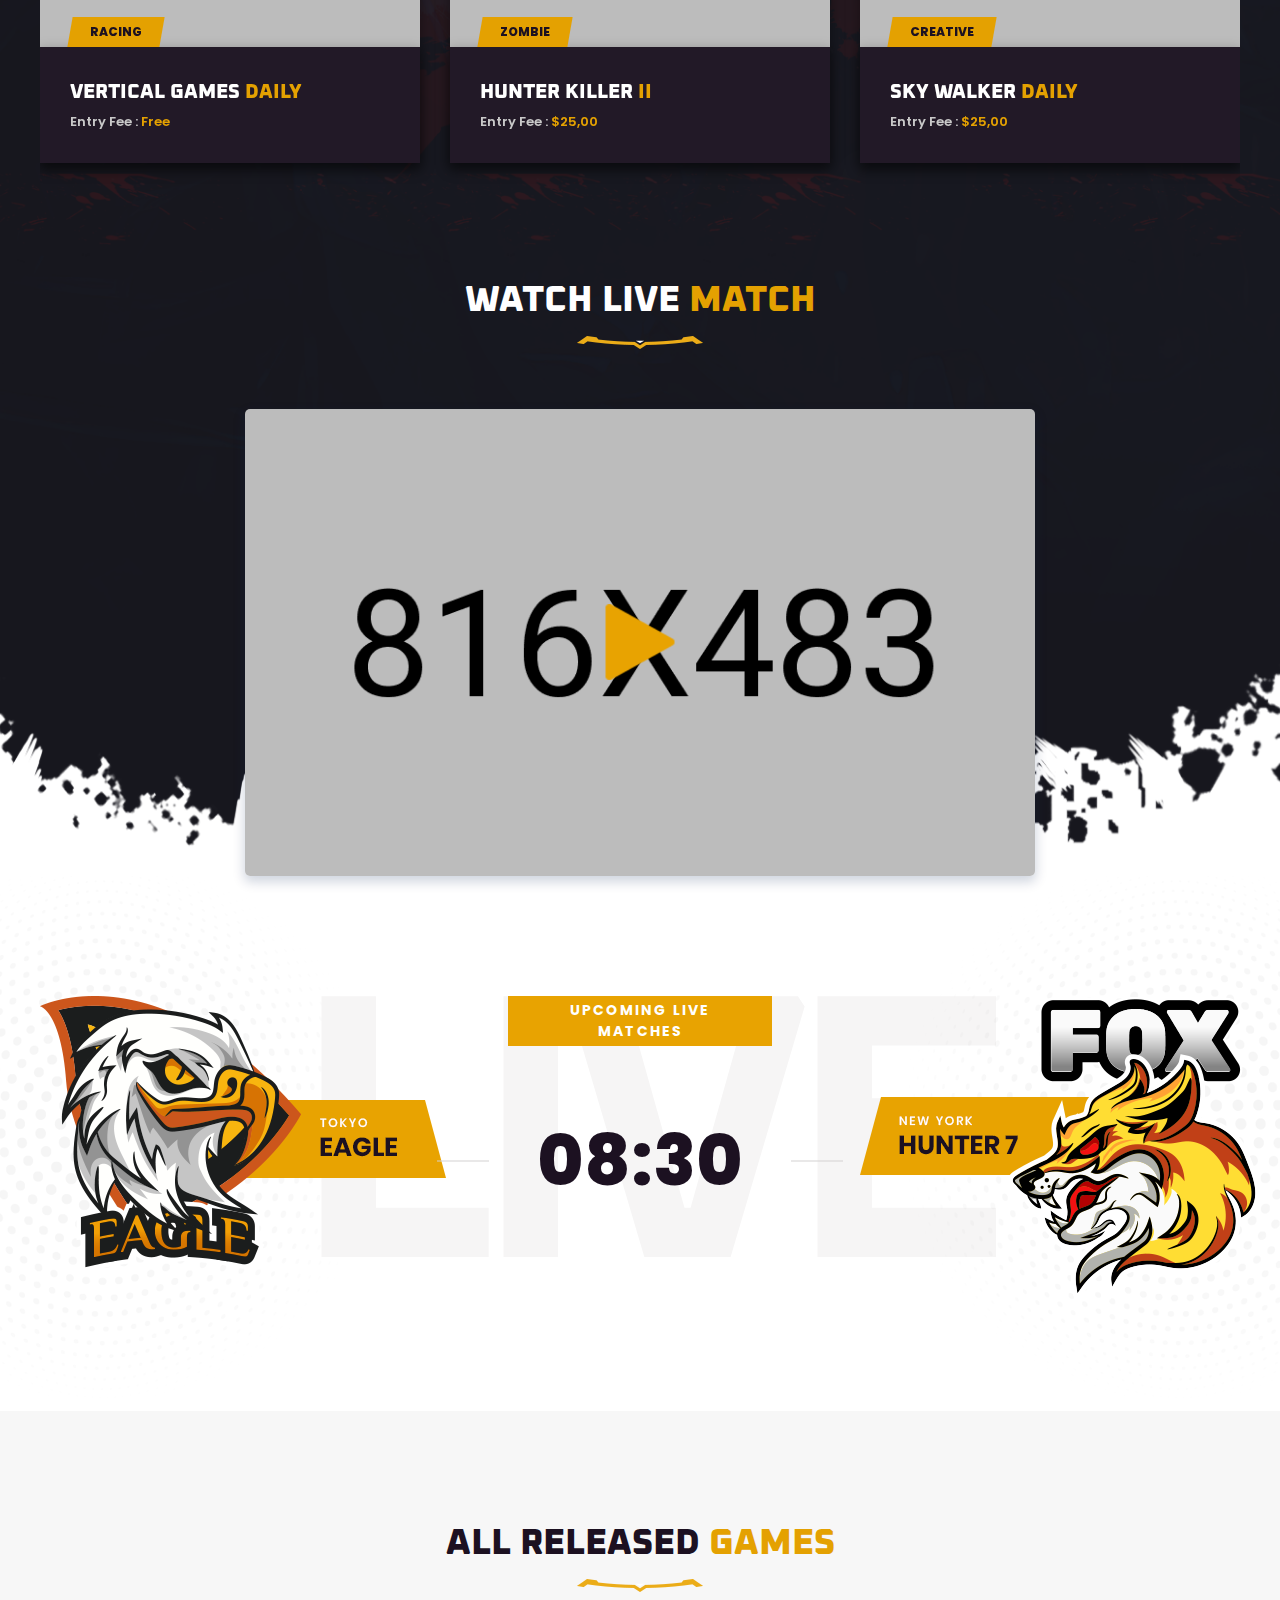
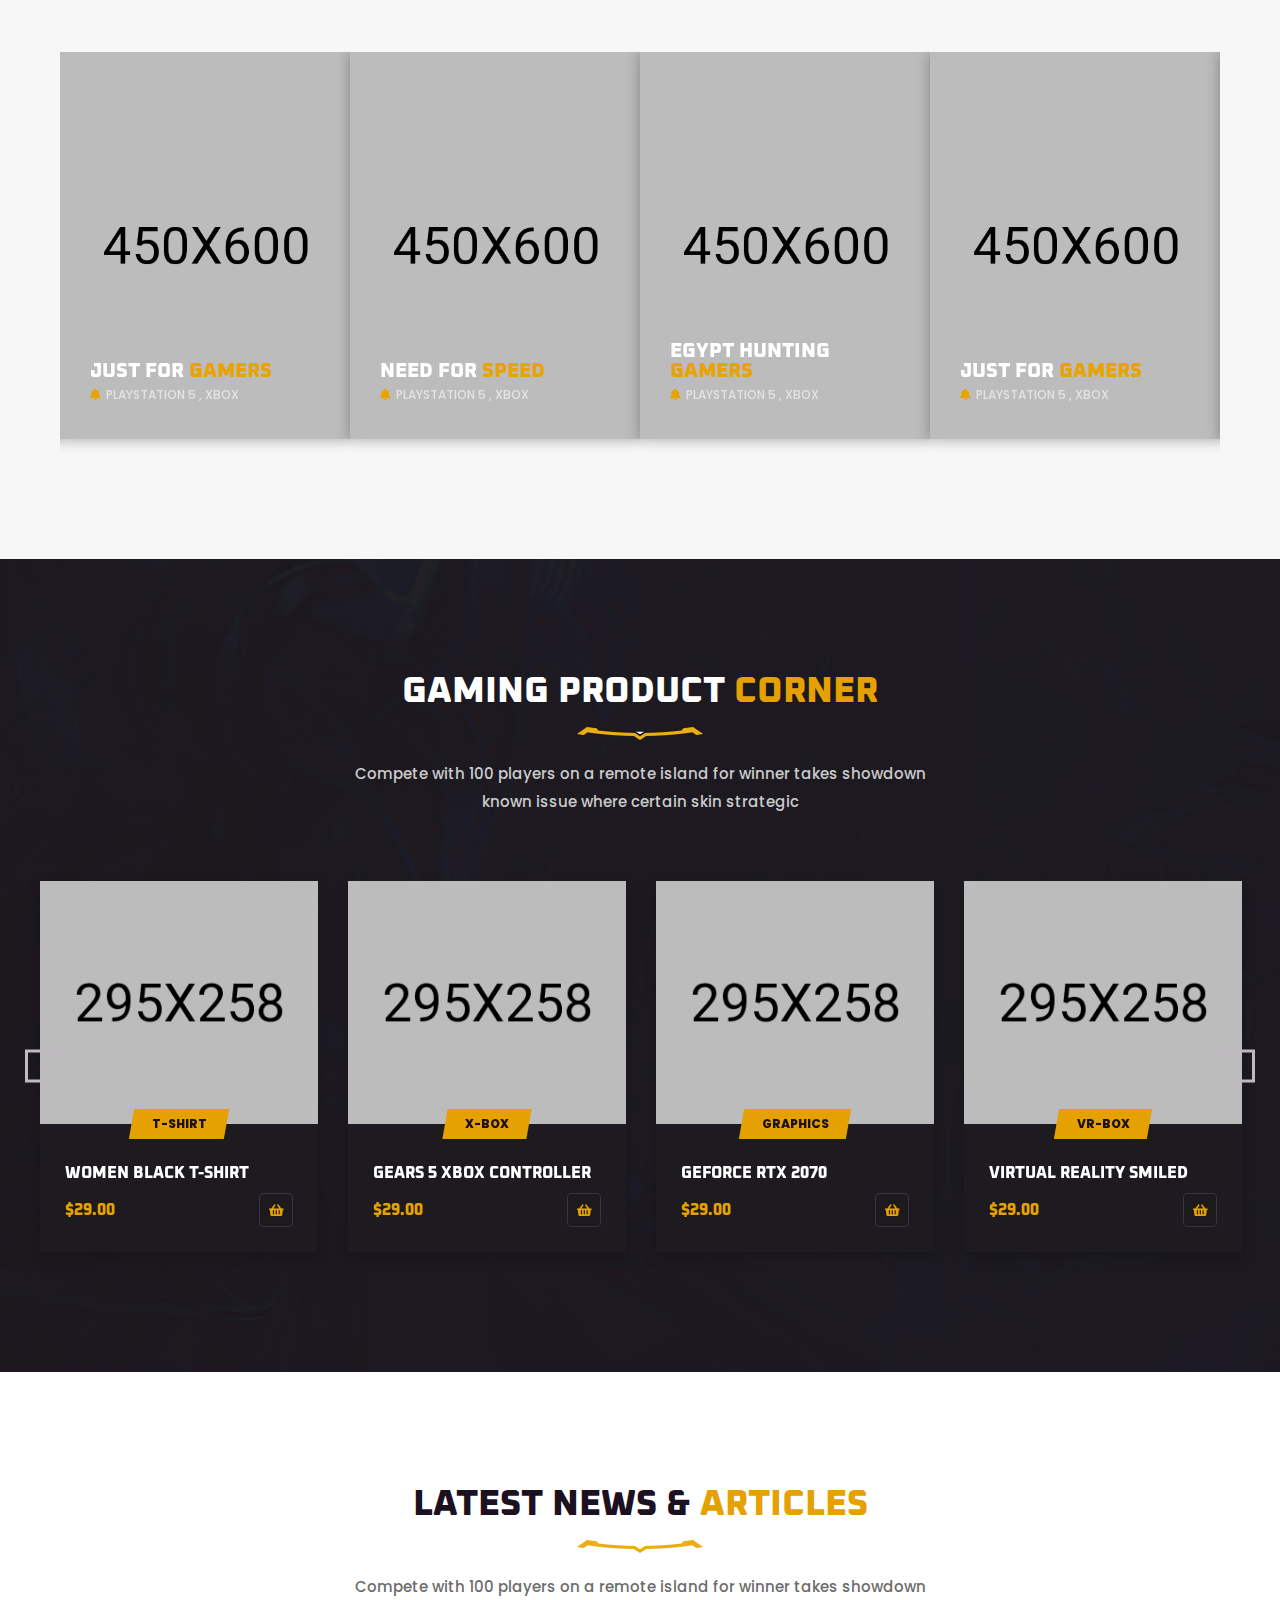
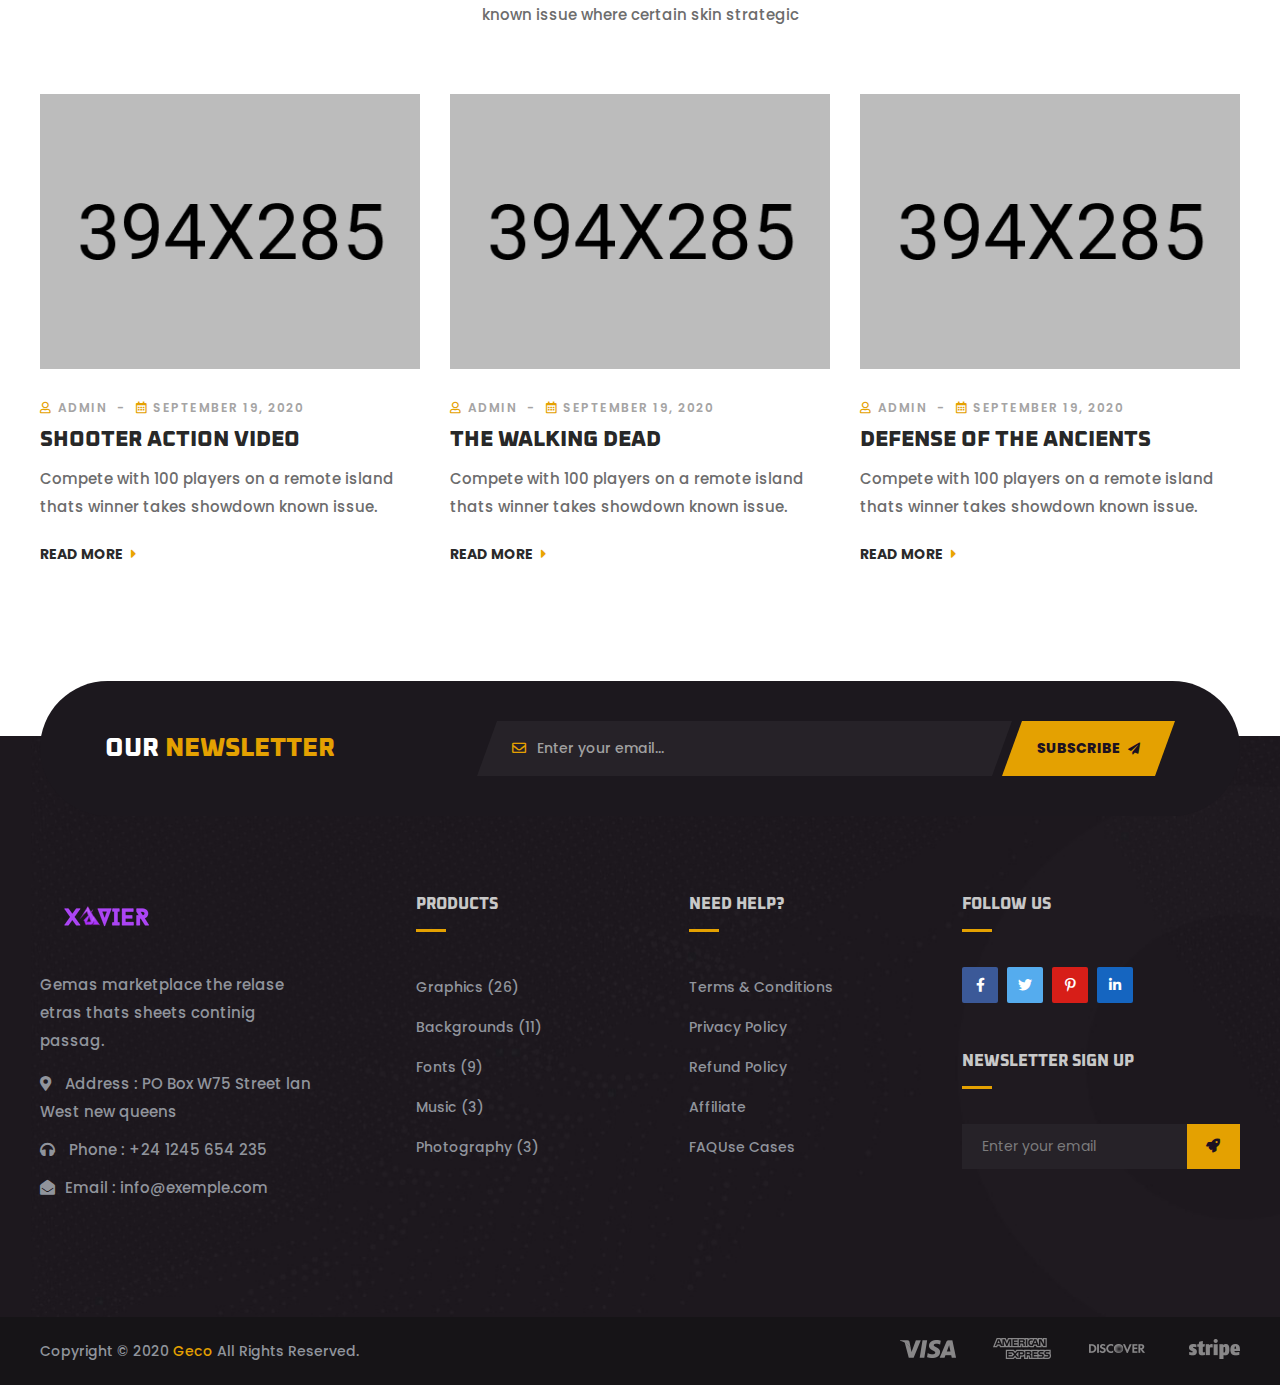
<file: index-4.html>
<!doctype html>
<html class="no-js" lang="en">
    <head>
        <meta charset="utf-8">
        <meta http-equiv="x-ua-compatible" content="ie=edge">
        <title>Geco - eSports Gaming HTML5 Template</title>
        <meta name="description" content="">
        <meta name="viewport" content="width=device-width, initial-scale=1">

		<link rel="shortcut icon" type="image/x-icon" href="img/favicon.png">
        <!-- Place favicon.ico in the root directory -->

		<!-- CSS here -->
        <link rel="stylesheet" href="css/bootstrap.min.css">
        <link rel="stylesheet" href="css/animate.min.css">
        <link rel="stylesheet" href="css/magnific-popup.css">
        <link rel="stylesheet" href="css/fontawesome-all.min.css">
        <link rel="stylesheet" href="css/odometer.css">
        <link rel="stylesheet" href="css/aos.css">
        <link rel="stylesheet" href="css/owl.carousel.min.css">
        <link rel="stylesheet" href="css/meanmenu.css">
        <link rel="stylesheet" href="css/slick.css">
        <link rel="stylesheet" href="css/default.css">
        <link rel="stylesheet" href="css/style.css">
        <link rel="stylesheet" href="css/responsive.css">
    </head>
    <body>

        <!-- preloader -->
        <div id="preloader">
            <div id="loading-center">
                <div id="loading-center-absolute">
                    <img src="img/icon/preloader.svg" alt="">
                </div>
            </div>
        </div>
        <!-- preloader-end -->

        <!-- header-area -->
        <header class="header-style-four">
            <div class="header-top-area s-header-top-area d-none d-lg-block">
                <div class="container custom-container-two">
                    <div class="row align-items-center">
                        <div class="col-lg-6 d-none d-lg-block">
                            <div class="header-top-offer">
                                <p>Exclusive Black Friday ! Offer</p>
                                <span class="coming-time" data-countdown="2021/3/15"></span>
                            </div>
                        </div>
                        <div class="col-lg-6">
                            <div class="header-social">
                                <span>Follow us on :</span>
                                <ul>
                                    <li><a href="#"><i class="fab fa-facebook-f"></i></a></li>
                                    <li><a href="#"><i class="fab fa-twitter"></i></a></li>
                                    <li><a href="#"><i class="fab fa-pinterest-p"></i></a></li>
                                    <li><a href="#"><i class="fab fa-linkedin-in"></i></a></li>
                                </ul>
                            </div>
                        </div>
                    </div>
                </div>
            </div>
            <div id="sticky-header" class="header-four-wrap">
                <div class="container custom-container-two">
                    <div class="row">
                        <div class="col-12">
                            <div class="main-menu menu-style-two">
                                <nav>
                                    <div class="logo">
                                        <a href="index-4.html"><img src="img/logo/logo_two.png" alt="Logo"></a>
                                    </div>
                                    <div id="mobile-menu" class="navbar-wrap d-none d-lg-flex">
                                        <ul>
                                            <li class="show"><a href="#">Home</a>
                                                <ul class="submenu">
                                                    <li><a href="index-2.html">Home One</a></li>
                                                    <li><a href="index-3.html">Home Two</a></li>
                                                    <li class="active"><a href="index-4.html">Home Three</a></li>
                                                    <li><a href="index.html">Home Four</a></li>
                                                    <li><a href="index-5.html">Home Five</a></li>
                                                    <li><a href="index-6.html">Home Six</a></li>
                                                    <li><a href="index-7.html">Home Seven</a></li>
                                                </ul>
                                            </li>
                                            <li><a href="#">Pages</a>
                                                <ul class="submenu">
                                                    <li><a href="about-us.html">About Story</a></li>
                                                    <li><a href="upcoming-games.html">Upcoming Games</a></li>
                                                    <li><a href="game-single.html">Game Single</a></li>
                                                </ul>
                                            </li>
                                            <li><a href="game-overview.html">Overview</a></li>
                                            <li><a href="community.html">Community</a></li>
                                            <li><a href="shop.html">Store</a></li>
                                            <li><a href="#">Blog</a>
                                                <ul class="submenu">
                                                    <li><a href="blog.html">News Page</a></li>
                                                    <li><a href="blog-details.html">News Details</a></li>
                                                </ul>
                                            </li>
                                            <li><a href="contact.html">contact</a></li>
                                        </ul>
                                    </div>
                                    <div class="header-action">
                                        <ul>
                                            <li class="header-shop-cart"><a href="#"><i class="fas fa-shopping-basket"></i><span>0</span></a>
                                                <ul class="minicart">
                                                    <li class="d-flex align-items-start">
                                                        <div class="cart-img">
                                                            <a href="#">
                                                                <img src="img/product/cart_p01.jpg" alt="">
                                                            </a>
                                                        </div>
                                                        <div class="cart-content">
                                                            <h4>
                                                                <a href="#">Xbox One Controller</a>
                                                            </h4>
                                                            <div class="cart-price">
                                                                <span class="new">$229.9</span>
                                                                <span>
                                                                    <del>$229.9</del>
                                                                </span>
                                                            </div>
                                                        </div>
                                                        <div class="del-icon">
                                                            <a href="#">
                                                                <i class="far fa-trash-alt"></i>
                                                            </a>
                                                        </div>
                                                    </li>
                                                    <li>
                                                        <div class="total-price">
                                                            <span class="f-left">Total:</span>
                                                            <span class="f-right">$239.9</span>
                                                        </div>
                                                    </li>
                                                    <li>
                                                        <div class="checkout-link">
                                                            <a href="cart.html">Shopping Cart</a>
                                                            <a class="red-color" href="checkout.html">Checkout</a>
                                                        </div>
                                                    </li>
                                                </ul>
                                            </li>
                                            <li class="header-search"><a href="#" data-toggle="modal" data-target="#search-modal"><i class="fas fa-search"></i></a></li>
                                        </ul>
                                    </div>
                                </nav>
                            </div>
                            <div class="mobile-menu"></div>
                        </div>
                        <!-- Modal Search -->
                        <div class="modal fade" id="search-modal" tabindex="-1" role="dialog" aria-hidden="true">
                            <div class="modal-dialog" role="document">
                                <div class="modal-content">
                                    <form>
                                        <input type="text" placeholder="Search here...">
                                        <button><i class="fa fa-search"></i></button>
                                    </form>
                                </div>
                            </div>
                        </div>
                    </div>
                </div>
            </div>
        </header>
        <!-- header-area-end -->

        <!-- main-area -->
        <main>

            <!-- slider-area -->
            <section class="slider-area home-four-slider">
                <div class="slider-active">
                    <div class="single-slider slider-bg slider-style-two">
                        <div class="container custom-container-two">
                            <div class="row">
                                <div class="col-xl-6 col-lg-7 col-md-11">
                                    <div class="slider-content">
                                        <h6 data-animation="fadeInUp" data-delay=".4s">world gaming</h6>
                                        <h2 data-animation="fadeInUp" data-delay=".4s">Create <span>Manage</span> Matches</h2>
                                        <p data-animation="fadeInUp" data-delay=".6s">Find technology or people for digital projects in public sector and Find an individual specialist develope researcher.</p>
                                        <a href="#" class="btn btn-style-two" data-animation="fadeInUp" data-delay=".8s">READ MORE</a>
                                    </div>
                                </div>
                            </div>
                            <div class="slider-img"><img src="img/slider/four_slider_img01.png" alt="" data-animation="slideInRightS" data-delay=".8s"></div>
                        </div>
                    </div>
                    <div class="single-slider slider-bg slider-style-two">
                        <div class="container custom-container-two">
                            <div class="row">
                                <div class="col-xl-6 col-lg-7 col-md-11">
                                    <div class="slider-content">
                                        <h6 data-animation="fadeInUp" data-delay=".4s">world gaming</h6>
                                        <h2 data-animation="fadeInUp" data-delay=".4s">Create <span>Manage</span> Matches</h2>
                                        <p data-animation="fadeInUp" data-delay=".6s">Find technology or people for digital projects in public sector and Find an individual specialist develope researcher.</p>
                                        <a href="#" class="btn btn-style-two" data-animation="fadeInUp" data-delay=".8s">READ MORE</a>
                                    </div>
                                </div>
                            </div>
                            <div class="slider-img"><img src="img/slider/four_slider_img02.png" alt="" data-animation="slideInRightS" data-delay=".8s"></div>
                        </div>
                    </div>
                </div>
            </section>
            <!-- slider-area-end -->

            <!-- brand-area -->
            <div class="brand-area brand-bg home-four-brand">
                <div class="container">
                    <div class="row brand-active">
                        <div class="col-xl-2">
                            <div class="brand-item">
                                <img src="img/brand/brand_logo01.png" alt="">
                            </div>
                        </div>
                        <div class="col-xl-2">
                            <div class="brand-item">
                                <img src="img/brand/brand_logo02.png" alt="">
                            </div>
                        </div>
                        <div class="col-xl-2">
                            <div class="brand-item">
                                <img src="img/brand/brand_logo03.png" alt="">
                            </div>
                        </div>
                        <div class="col-xl-2">
                            <div class="brand-item">
                                <img src="img/brand/brand_logo04.png" alt="">
                            </div>
                        </div>
                        <div class="col-xl-2">
                            <div class="brand-item">
                                <img src="img/brand/brand_logo05.png" alt="">
                            </div>
                        </div>
                        <div class="col-xl-2">
                            <div class="brand-item">
                                <img src="img/brand/brand_logo06.png" alt="">
                            </div>
                        </div>
                        <div class="col-xl-2">
                            <div class="brand-item">
                                <img src="img/brand/brand_logo03.png" alt="">
                            </div>
                        </div>
                    </div>
                </div>
            </div>
            <!-- brand-area-end -->

            <!-- home-four-area-bg -->
            <div class="home-four-area-bg">
                <div class="bg"></div>
                <!-- latest-games-area -->
                <section class="latest-games-area home-four-latest-games pt-120">
                    <div class="container">
                        <div class="row">
                            <div class="col-lg-6 col-md-8">
                                <div class="section-title home-four-title mb-50">
                                    <span>LATEST RELEASES</span>
                                    <h2>Create & <span>Manage</span></h2>
                                </div>
                            </div>
                        </div>
                        <div class="row">
                            <div class="col-12">
                                <div class="latest-games-active owl-carousel">
                                    <div class="latest-games-items mb-30">
                                        <div class="latest-games-thumb">
                                            <a href="#"><img src="img/product/latest_games_thumb01.jpg" alt=""></a>
                                        </div>
                                        <div class="latest-games-content">
                                            <div class="lg-tag">
                                                <a href="#">racing</a>
                                            </div>
                                            <h4><a href="#">Vertical Games <span>Daily</span></a></h4>
                                            <p>entry fee : <span>free</span></p>
                                        </div>
                                    </div>
                                    <div class="latest-games-items mb-30">
                                        <div class="latest-games-thumb">
                                            <a href="#"><img src="img/product/latest_games_thumb02.jpg" alt=""></a>
                                        </div>
                                        <div class="latest-games-content">
                                            <div class="lg-tag">
                                                <a href="#">zombie</a>
                                            </div>
                                            <h4><a href="#">Hunter Killer <span>ii</span></a></h4>
                                            <p>entry fee : <span>$25,00</span></p>
                                        </div>
                                    </div>
                                    <div class="latest-games-items mb-30">
                                        <div class="latest-games-thumb">
                                            <a href="#"><img src="img/product/latest_games_thumb03.jpg" alt=""></a>
                                        </div>
                                        <div class="latest-games-content">
                                            <div class="lg-tag">
                                                <a href="#">creative</a>
                                            </div>
                                            <h4><a href="#">Sky Walker <span>Daily</span></a></h4>
                                            <p>entry fee : <span>$25,00</span></p>
                                        </div>
                                    </div>
                                    <div class="latest-games-items mb-30">
                                        <div class="latest-games-thumb">
                                            <a href="#"><img src="img/product/latest_games_thumb01.jpg" alt=""></a>
                                        </div>
                                        <div class="latest-games-content">
                                            <div class="lg-tag">
                                                <a href="#">racing</a>
                                            </div>
                                            <h4><a href="#">Vertical games <span>daily</span></a></h4>
                                            <p>entry fee : <span>free</span></p>
                                        </div>
                                    </div>
                                </div>
                            </div>
                        </div>
                    </div>
                </section>
                <!-- latest-games-area-end -->

                <!-- live-match-area -->
                <section class="live-match-area pt-90">
                    <div class="container">
                        <div class="row justify-content-center">
                            <div class="col-lg-6 col-md-8">
                                <div class="section-title home-four-title text-center mb-60">
                                    <h2>watch live <span>match</span></h2>
                                </div>
                            </div>
                        </div>
                        <div class="row justify-content-center">
                            <div class="col-xl-8 col-lg-9">
                                <div class="live-match-wrap">
                                    <img src="img/images/live_match_img.jpg" alt="">
                                    <a href="https://www.youtube.com/watch?v=04KPiGmC7Lc" class="popup-video"><img src="img/icon/video_play_icon.png" alt=""></a>
                                </div>
                            </div>
                        </div>
                    </div>
                </section>
                <!-- live-match-area-end -->

                <!-- live-match-team-area -->
                <section class="live-match-area fix pt-120 pb-110">
                    <div class="container custom-container-two">
                        <div class="row">
                            <div class="col-lg-4">
                                <div class="live-match-team">
                                    <img src="img/team/live_match_logo01.png" alt="">
                                </div>
                            </div>
                            <div class="col-lg-4">
                                <div class="live-match-time text-center">
                                    <span>upcoming live matches</span>
                                    <h2 class="time">08:30</h2>
                                    <h2 class="live-overlay-text">live</h2>
                                </div>
                            </div>
                            <div class="col-lg-4">
                                <div class="live-match-team right">
                                    <img src="img/team/live_match_logo02.png" alt="">
                                </div>
                            </div>
                        </div>
                    </div>
                </section>
                <!-- live-match-team-area-end -->

            </div>
            <!-- home-four-area-bg-end -->

            <!-- featured-game-area -->
            <section class="featured-game-area new-released-game-area pt-115 pb-90">
                <div class="container">
                    <div class="row justify-content-center">
                        <div class="col-lg-6 col-md-8">
                            <div class="section-title home-four-title black-title text-center mb-60">
                                <h2>ALL RELEASED <span>GAMES</span></h2>
                            </div>
                        </div>
                    </div>
                </div>
                <div class="container-fluid container-full">
                    <div class="row no-gutters new-released-game-active">
                        <div class="col-lg-3">
                            <div class="featured-game-item mb-30">
                                <div class="featured-game-thumb">
                                    <img src="img/images/s_featured_game_thumb01.jpg" alt="">
                                </div>
                                <div class="featured-game-content">
                                    <h4><a href="#">JUST FOR <span>GAMERS</span></a></h4>
                                    <div class="featured-game-meta">
                                        <i class="fas fa-bell"></i>
                                        <span>Playstation 5 , Xbox</span>
                                    </div>
                                </div>
                                <div class="featured-game-content featured-game-overlay-content">
                                    <div class="featured-game-icon"><img src="img/icon/featured_game_icon.png" alt=""></div>
                                    <h4><a href="#">JUST FOR <span>GAMERS</span></a></h4>
                                    <div class="featured-game-meta">
                                        <i class="fas fa-bell"></i>
                                        <span>Playstation 5 , Xbox</span>
                                    </div>
                                </div>
                            </div>
                        </div>
                        <div class="col-lg-3">
                            <div class="featured-game-item mb-30">
                                <div class="featured-game-thumb">
                                    <img src="img/images/s_featured_game_thumb02.jpg" alt="">
                                </div>
                                <div class="featured-game-content">
                                    <h4><a href="#">Need FOR <span>Speed</span></a></h4>
                                    <div class="featured-game-meta">
                                        <i class="fas fa-bell"></i>
                                        <span>Playstation 5 , Xbox</span>
                                    </div>
                                </div>
                                <div class="featured-game-content featured-game-overlay-content">
                                    <div class="featured-game-icon"><img src="img/icon/featured_game_icon.png" alt=""></div>
                                    <h4><a href="#">Need FOR <span>Speed</span></a></h4>
                                    <div class="featured-game-meta">
                                        <i class="fas fa-bell"></i>
                                        <span>Playstation 5 , Xbox</span>
                                    </div>
                                </div>
                            </div>
                        </div>
                        <div class="col-lg-3">
                            <div class="featured-game-item mb-30">
                                <div class="featured-game-thumb">
                                    <img src="img/images/s_featured_game_thumb03.jpg" alt="">
                                </div>
                                <div class="featured-game-content">
                                    <h4><a href="#">egypt hunting <span>GAMERS</span></a></h4>
                                    <div class="featured-game-meta">
                                        <i class="fas fa-bell"></i>
                                        <span>Playstation 5 , Xbox</span>
                                    </div>
                                </div>
                                <div class="featured-game-content featured-game-overlay-content">
                                    <div class="featured-game-icon"><img src="img/icon/featured_game_icon.png" alt=""></div>
                                    <h4><a href="#">egypt hunting <span>GAMERS</span></a></h4>
                                    <div class="featured-game-meta">
                                        <i class="fas fa-bell"></i>
                                        <span>Playstation 5 , Xbox</span>
                                    </div>
                                </div>
                            </div>
                        </div>
                        <div class="col-lg-3">
                            <div class="featured-game-item mb-30">
                                <div class="featured-game-thumb">
                                    <img src="img/images/s_featured_game_thumb04.jpg" alt="">
                                </div>
                                <div class="featured-game-content">
                                    <h4><a href="#">JUST FOR <span>GAMERS</span></a></h4>
                                    <div class="featured-game-meta">
                                        <i class="fas fa-bell"></i>
                                        <span>Playstation 5 , Xbox</span>
                                    </div>
                                </div>
                                <div class="featured-game-content featured-game-overlay-content">
                                    <div class="featured-game-icon"><img src="img/icon/featured_game_icon.png" alt=""></div>
                                    <h4><a href="#">JUST FOR <span>GAMERS</span></a></h4>
                                    <div class="featured-game-meta">
                                        <i class="fas fa-bell"></i>
                                        <span>Playstation 5 , Xbox</span>
                                    </div>
                                </div>
                            </div>
                        </div>
                        <div class="col-lg-3">
                            <div class="featured-game-item mb-30">
                                <div class="featured-game-thumb">
                                    <img src="img/images/s_featured_game_thumb02.jpg" alt="">
                                </div>
                                <div class="featured-game-content">
                                    <h4><a href="#">Need FOR <span>Speed</span></a></h4>
                                    <div class="featured-game-meta">
                                        <i class="fas fa-bell"></i>
                                        <span>Playstation 5 , Xbox</span>
                                    </div>
                                </div>
                                <div class="featured-game-content featured-game-overlay-content">
                                    <div class="featured-game-icon"><img src="img/icon/featured_game_icon.png" alt=""></div>
                                    <h4><a href="#">Need FOR <span>Speed</span></a></h4>
                                    <div class="featured-game-meta">
                                        <i class="fas fa-bell"></i>
                                        <span>Playstation 5 , Xbox</span>
                                    </div>
                                </div>
                            </div>
                        </div>
                    </div>
                </div>
            </section>
            <!-- featured-game-area-end -->

            <!-- shop-area -->
            <section class="shop-area home-four-shop-area pt-115 pb-90">
                <div class="container">
                    <div class="row justify-content-center">
                        <div class="col-xl-6 col-lg-8">
                            <div class="section-title home-four-title text-center mb-35">
                                <h2>gaming product <span>corner</span></h2>
                                <p>Compete with 100 players on a remote island for winner takes showdown known issue where certain skin strategic</p>
                            </div>
                        </div>
                    </div>
                    <div class="row product-active">
                        <div class="col-xl-3">
                            <div class="shop-item">
                                <div class="product-thumb">
                                    <a href="#"><img src="img/product/s_product_img01.jpg" alt=""></a>
                                </div>
                                <div class="product-content">
                                    <div class="product-tag"><a href="#">t-shirt</a></div>
                                    <h4><a href="#">Women Black T-shirt</a></h4>
                                    <div class="product-meta">
                                        <div class="product-price">
                                            <h5>$29.00</h5>
                                        </div>
                                        <div class="product-cart-action">
                                            <a href="#"><i class="fas fa-shopping-basket"></i></a>
                                        </div>
                                    </div>
                                </div>
                            </div>
                        </div>
                        <div class="col-xl-3">
                            <div class="shop-item">
                                <div class="product-thumb">
                                    <a href="#"><img src="img/product/s_product_img02.jpg" alt=""></a>
                                </div>
                                <div class="product-content">
                                    <div class="product-tag"><a href="#">x-box</a></div>
                                    <h4><a href="#">Gears 5 Xbox Controller</a></h4>
                                    <div class="product-meta">
                                        <div class="product-price">
                                            <h5>$29.00</h5>
                                        </div>
                                        <div class="product-cart-action">
                                            <a href="#"><i class="fas fa-shopping-basket"></i></a>
                                        </div>
                                    </div>
                                </div>
                            </div>
                        </div>
                        <div class="col-xl-3">
                            <div class="shop-item">
                                <div class="product-thumb">
                                    <a href="#"><img src="img/product/s_product_img03.jpg" alt=""></a>
                                </div>
                                <div class="product-content">
                                    <div class="product-tag"><a href="#">graphics</a></div>
                                    <h4><a href="#">GeForce RTX 2070</a></h4>
                                    <div class="product-meta">
                                        <div class="product-price">
                                            <h5>$29.00</h5>
                                        </div>
                                        <div class="product-cart-action">
                                            <a href="#"><i class="fas fa-shopping-basket"></i></a>
                                        </div>
                                    </div>
                                </div>
                            </div>
                        </div>
                        <div class="col-xl-3">
                            <div class="shop-item">
                                <div class="product-thumb">
                                    <a href="#"><img src="img/product/s_product_img04.jpg" alt=""></a>
                                </div>
                                <div class="product-content">
                                    <div class="product-tag"><a href="#">VR-Box</a></div>
                                    <h4><a href="#">Virtual Reality Smiled</a></h4>
                                    <div class="product-meta">
                                        <div class="product-price">
                                            <h5>$29.00</h5>
                                        </div>
                                        <div class="product-cart-action">
                                            <a href="#"><i class="fas fa-shopping-basket"></i></a>
                                        </div>
                                    </div>
                                </div>
                            </div>
                        </div>
                        <div class="col-xl-3">
                            <div class="shop-item">
                                <div class="product-thumb">
                                    <a href="#"><img src="img/product/s_product_img04.jpg" alt=""></a>
                                </div>
                                <div class="product-content">
                                    <div class="product-tag"><a href="#">VR-Box</a></div>
                                    <h4><a href="#">Virtual Reality Smiled</a></h4>
                                    <div class="product-meta">
                                        <div class="product-price">
                                            <h5>$29.00</h5>
                                        </div>
                                        <div class="product-cart-action">
                                            <a href="#"><i class="fas fa-shopping-basket"></i></a>
                                        </div>
                                    </div>
                                </div>
                            </div>
                        </div>
                    </div>
                </div>
            </section>
            <!-- shop-area-end -->

            <!-- blog-area -->
            <section class="blog-area pt-115 pb-120">
                <div class="container">
                    <div class="row justify-content-center">
                        <div class="col-xl-6 col-lg-8">
                            <div class="section-title home-four-title black-title text-center mb-65">
                                <h2>Latest News & <span>Articles</span></h2>
                                <p>Compete with 100 players on a remote island for winner takes showdown known issue where certain skin strategic</p>
                            </div>
                        </div>
                    </div>
                    <div class="row justify-content-center">
                        <div class="col-lg-4 col-md-6 col-sm-9">
                            <div class="blog-post home-four-blog-post mb-50">
                                <div class="blog-thumb mb-30">
                                    <a href="#"><img src="img/blog/home_four_blog_thumb01.jpg" alt=""></a>
                                </div>
                                <div class="blog-post-content">
                                    <div class="blog-meta">
                                        <ul>
                                            <li><i class="far fa-user"></i><a href="#">Admin</a></li>
                                            <li><i class="far fa-calendar-alt"></i>september 19, 2020</li>
                                        </ul>
                                    </div>
                                    <h4><a href="#">Shooter action video</a></h4>
                                    <p>Compete with 100 players on a remote island thats winner takes showdown known issue.</p>
                                    <a href="blog-details.html" class="read-more">Read More <i class="fas fa-caret-right"></i></a>
                                </div>
                            </div>
                        </div>
                        <div class="col-lg-4 col-md-6 col-sm-9">
                            <div class="blog-post home-four-blog-post mb-50">
                                <div class="blog-thumb mb-30">
                                    <a href="#"><img src="img/blog/home_four_blog_thumb02.jpg" alt=""></a>
                                </div>
                                <div class="blog-post-content">
                                    <div class="blog-meta">
                                        <ul>
                                            <li><i class="far fa-user"></i><a href="#">Admin</a></li>
                                            <li><i class="far fa-calendar-alt"></i>september 19, 2020</li>
                                        </ul>
                                    </div>
                                    <h4><a href="#">THE WALKING DEAD</a></h4>
                                    <p>Compete with 100 players on a remote island thats winner takes showdown known issue.</p>
                                    <a href="blog-details.html" class="read-more">Read More <i class="fas fa-caret-right"></i></a>
                                </div>
                            </div>
                        </div>
                        <div class="col-lg-4 col-md-6 col-sm-9">
                            <div class="blog-post home-four-blog-post mb-50">
                                <div class="blog-thumb mb-30">
                                    <a href="#"><img src="img/blog/home_four_blog_thumb03.jpg" alt=""></a>
                                </div>
                                <div class="blog-post-content">
                                    <div class="blog-meta">
                                        <ul>
                                            <li><i class="far fa-user"></i><a href="#">Admin</a></li>
                                            <li><i class="far fa-calendar-alt"></i>september 19, 2020</li>
                                        </ul>
                                    </div>
                                    <h4><a href="#">DEFENSE OF THE ANCIENTS</a></h4>
                                    <p>Compete with 100 players on a remote island thats winner takes showdown known issue.</p>
                                    <a href="blog-details.html" class="read-more">Read More <i class="fas fa-caret-right"></i></a>
                                </div>
                            </div>
                        </div>
                    </div>
                </div>
            </section>
            <!-- blog-area-end -->

        </main>
        <!-- main-area-end -->

        <!-- footer-area -->
        <footer>
            <div class="footer-top footer-bg s-footer-bg">
                <!-- newsletter-area -->
                <div class="newsletter-area s-newsletter-area">
                    <div class="container">
                        <div class="row">
                            <div class="col-12">
                                <div class="newsletter-wrap">
                                    <div class="section-title newsletter-title">
                                        <h2>Our <span>Newsletter</span></h2>
                                    </div>
                                    <div class="newsletter-form">
                                        <form action="#">
                                            <div class="newsletter-form-grp">
                                                <i class="far fa-envelope"></i>
                                                <input type="email" placeholder="Enter your email...">
                                            </div>
                                            <button>SUBSCRIBE <i class="fas fa-paper-plane"></i></button>
                                        </form>
                                    </div>
                                </div>
                            </div>
                        </div>
                    </div>
                </div>
                <!-- newsletter-area-end -->
                <div class="container">
                    <div class="row justify-content-between">
                        <div class="col-xl-3 col-lg-4 col-md-6">
                            <div class="footer-widget mb-50">
                                <div class="footer-logo mb-35">
                                    <a href="index.html"><img src="img/logo/logo.png" alt=""></a>
                                </div>
                                <div class="footer-text">
                                    <p>Gemas marketplace the relase etras thats sheets continig passag.</p>
                                    <div class="footer-contact">
                                        <ul>
                                            <li><i class="fas fa-map-marker-alt"></i> <span>Address : </span>PO Box W75 Street
                                                lan West new queens</li>
                                            <li><i class="fas fa-headphones"></i> <span>Phone : </span>+24 1245 654 235</li>
                                            <li><i class="fas fa-envelope-open"></i><span>Email : </span>info@exemple.com</li>
                                        </ul>
                                    </div>
                                </div>
                            </div>
                        </div>
                        <div class="col-xl-2 col-lg-3 col-sm-6">
                            <div class="footer-widget mb-50">
                                <div class="fw-title mb-35">
                                    <h5>Products</h5>
                                </div>
                                <div class="fw-link">
                                    <ul>
                                        <li><a href="#">Graphics (26)</a></li>
                                        <li><a href="#">Backgrounds (11)</a></li>
                                        <li><a href="#">Fonts (9)</a></li>
                                        <li><a href="#">Music (3)</a></li>
                                        <li><a href="#">Photography (3)</a></li>
                                    </ul>
                                </div>
                            </div>
                        </div>
                        <div class="col-xl-2 col-lg-3 col-sm-6">
                            <div class="footer-widget mb-50">
                                <div class="fw-title mb-35">
                                    <h5>Need Help?</h5>
                                </div>
                                <div class="fw-link">
                                    <ul>
                                        <li><a href="#">Terms & Conditions</a></li>
                                        <li><a href="#">Privacy Policy</a></li>
                                        <li><a href="#">Refund Policy</a></li>
                                        <li><a href="#">Affiliate</a></li>
                                        <li><a href="#">FAQUse Cases</a></li>
                                    </ul>
                                </div>
                            </div>
                        </div>
                        <div class="col-xl-3 col-lg-4 col-md-6">
                            <div class="footer-widget mb-50">
                                <div class="fw-title mb-35">
                                    <h5>Follow us</h5>
                                </div>
                                <div class="footer-social">
                                    <ul>
                                        <li><a href="#"><i class="fab fa-facebook-f"></i></a></li>
                                        <li><a href="#"><i class="fab fa-twitter"></i></a></li>
                                        <li><a href="#"><i class="fab fa-pinterest-p"></i></a></li>
                                        <li><a href="#"><i class="fab fa-linkedin-in"></i></a></li>
                                    </ul>
                                </div>
                            </div>
                            <div class="footer-widget mb-50">
                                <div class="fw-title mb-35">
                                    <h5>Newsletter Sign Up</h5>
                                </div>
                                <div class="footer-newsletter">
                                    <form action="#">
                                        <input type="text" placeholder="Enter your email">
                                        <button><i class="fas fa-rocket"></i></button>
                                    </form>
                                </div>
                            </div>
                        </div>
                    </div>
                </div>
                <div class="footer-fire"><img src="img/images/footer_fire.png" alt=""></div>
                <div class="footer-fire footer-fire-right"><img src="img/images/footer_fire.png" alt=""></div>
            </div>
            <div class="copyright-wrap s-copyright-wrap">
                <div class="container">
                    <div class="row">
                        <div class="col-lg-6 col-md-6">
                            <div class="copyright-text">
                                <p>Copyright © 2020 <a href="#">Geco</a> All Rights Reserved.</p>
                            </div>
                        </div>
                        <div class="col-lg-6 col-md-6 d-none d-md-block">
                            <div class="payment-method-img text-right">
                                <img src="img/images/card_img.png" alt="img">
                            </div>
                        </div>
                    </div>
                </div>
            </div>
        </footer>
        <!-- footer-area-end -->





		<!-- JS here -->
        <script src="js/vendor/jquery-3.4.1.min.js"></script>
        <script src="js/popper.min.js"></script>
        <script src="js/bootstrap.min.js"></script>
        <script src="js/isotope.pkgd.min.js"></script>
        <script src="js/slick.min.js"></script>
        <script src="js/jquery.meanmenu.min.js"></script>
        <script src="js/wow.min.js"></script>
        <script src="js/aos.js"></script>
        <script src="js/jquery.lettering.js"></script>
        <script src="js/jquery.textillate.js"></script>
        <script src="js/jquery.odometer.min.js"></script>
        <script src="js/jquery.appear.js"></script>
        <script src="js/owl.carousel.min.js"></script>
        <script src="js/jquery.countdown.min.js"></script>
        <script src="js/jquery.scrollUp.min.js"></script>
        <script src="js/imagesloaded.pkgd.min.js"></script>
        <script src="js/jquery.magnific-popup.min.js"></script>
        <script src="js/plugins.js"></script>
        <script src="js/main.js"></script>
    </body>
</html>
</file>
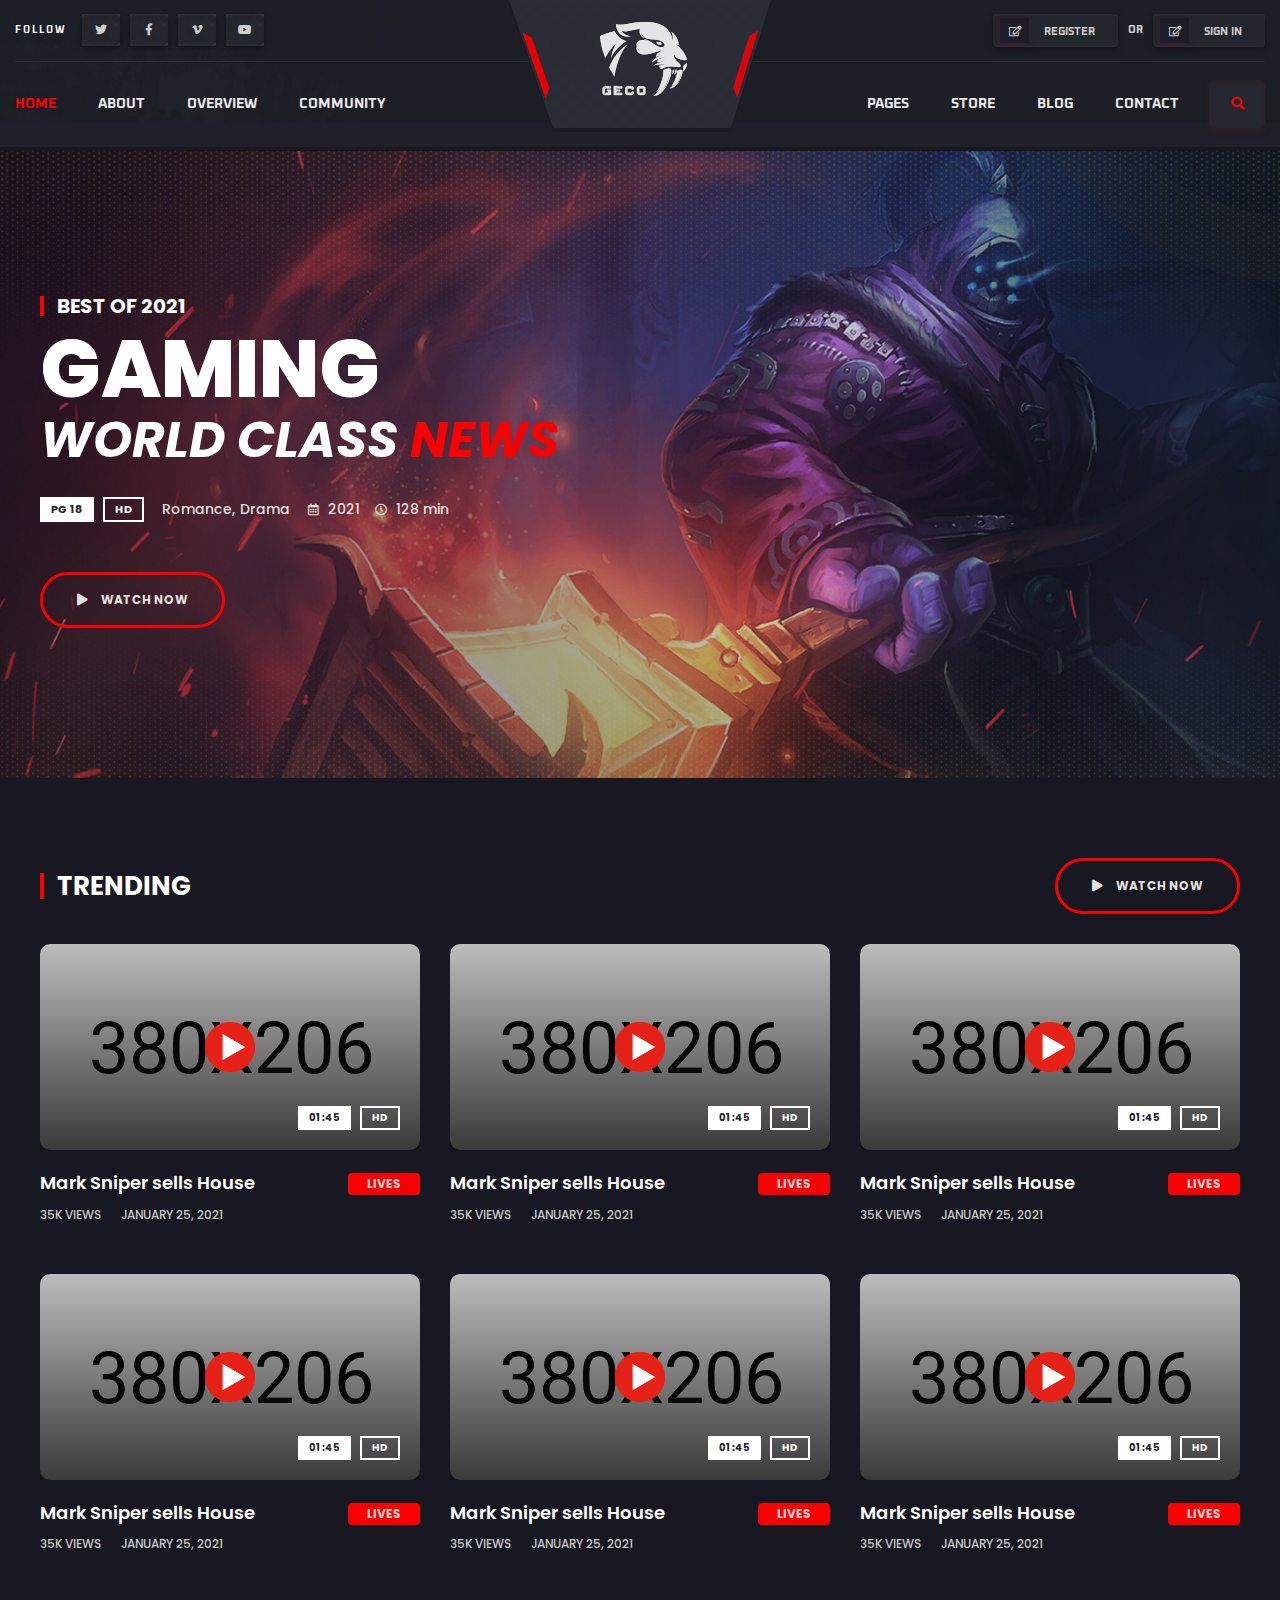
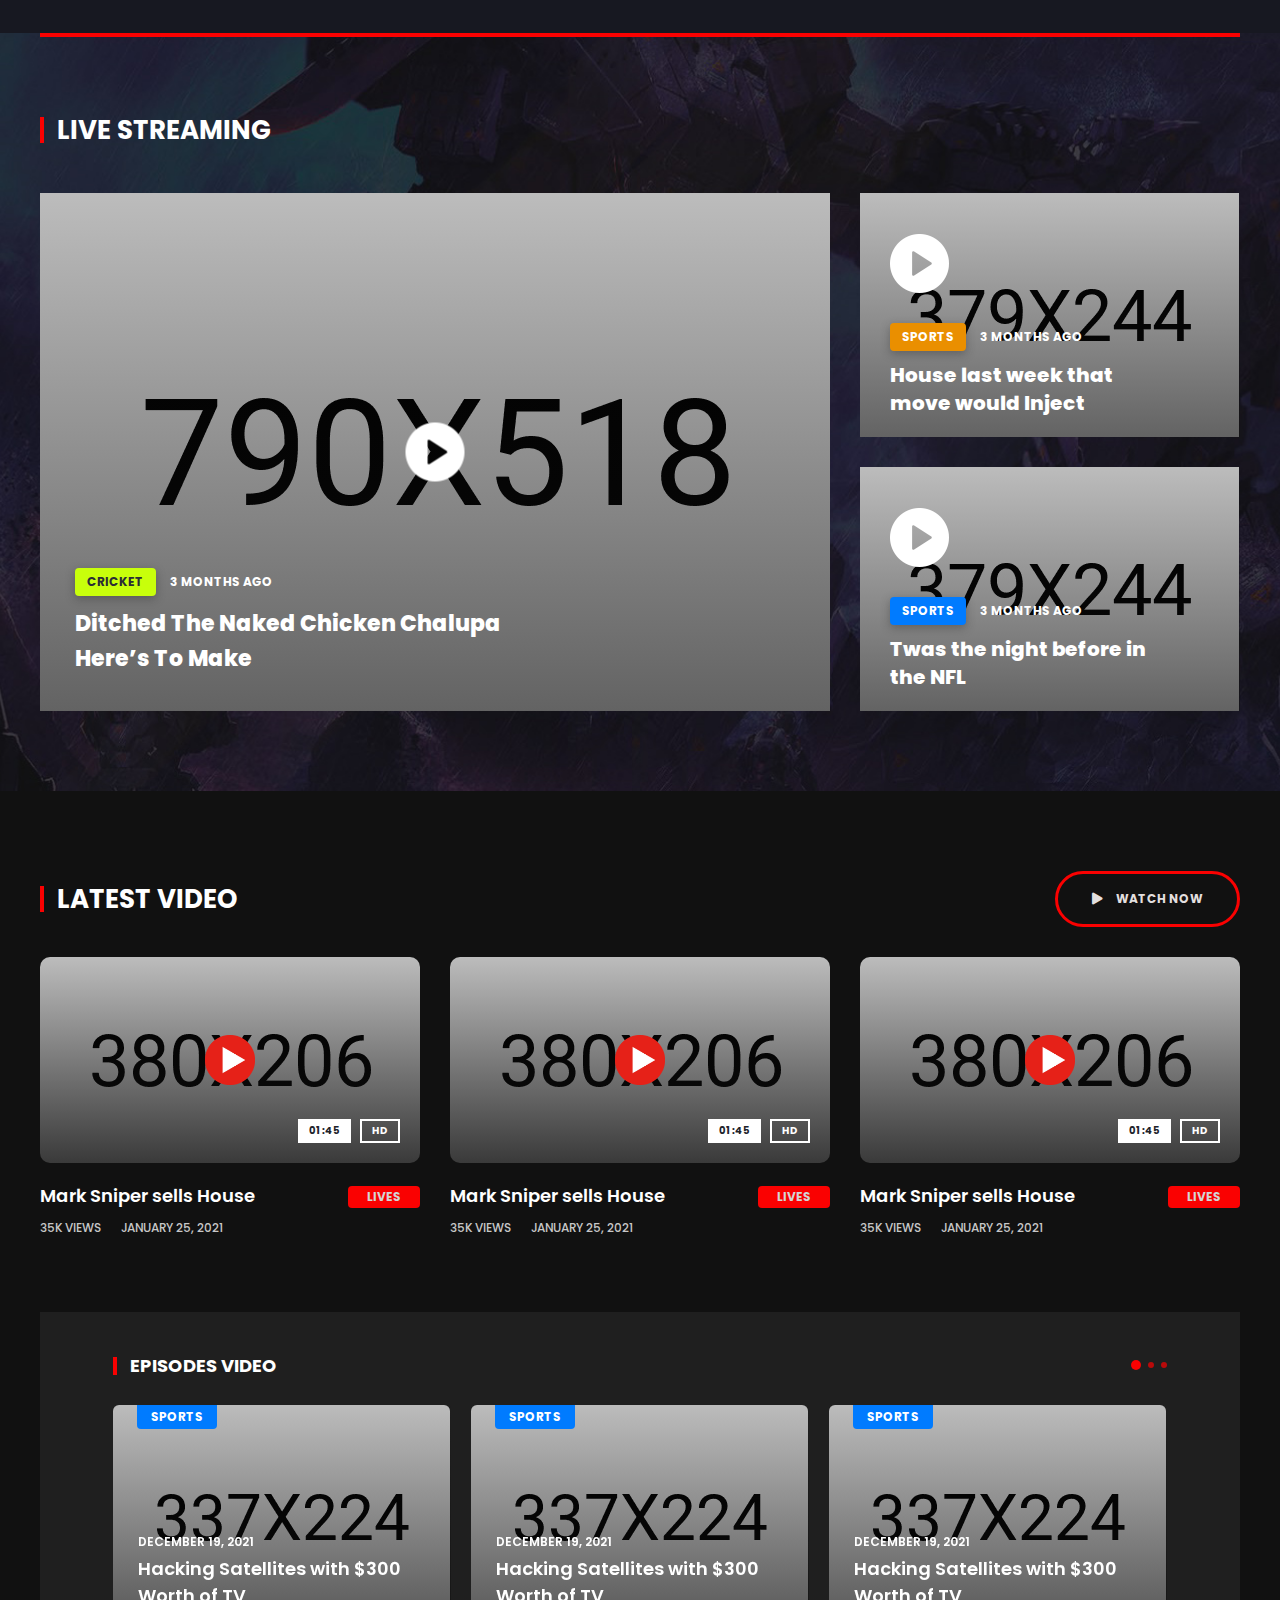
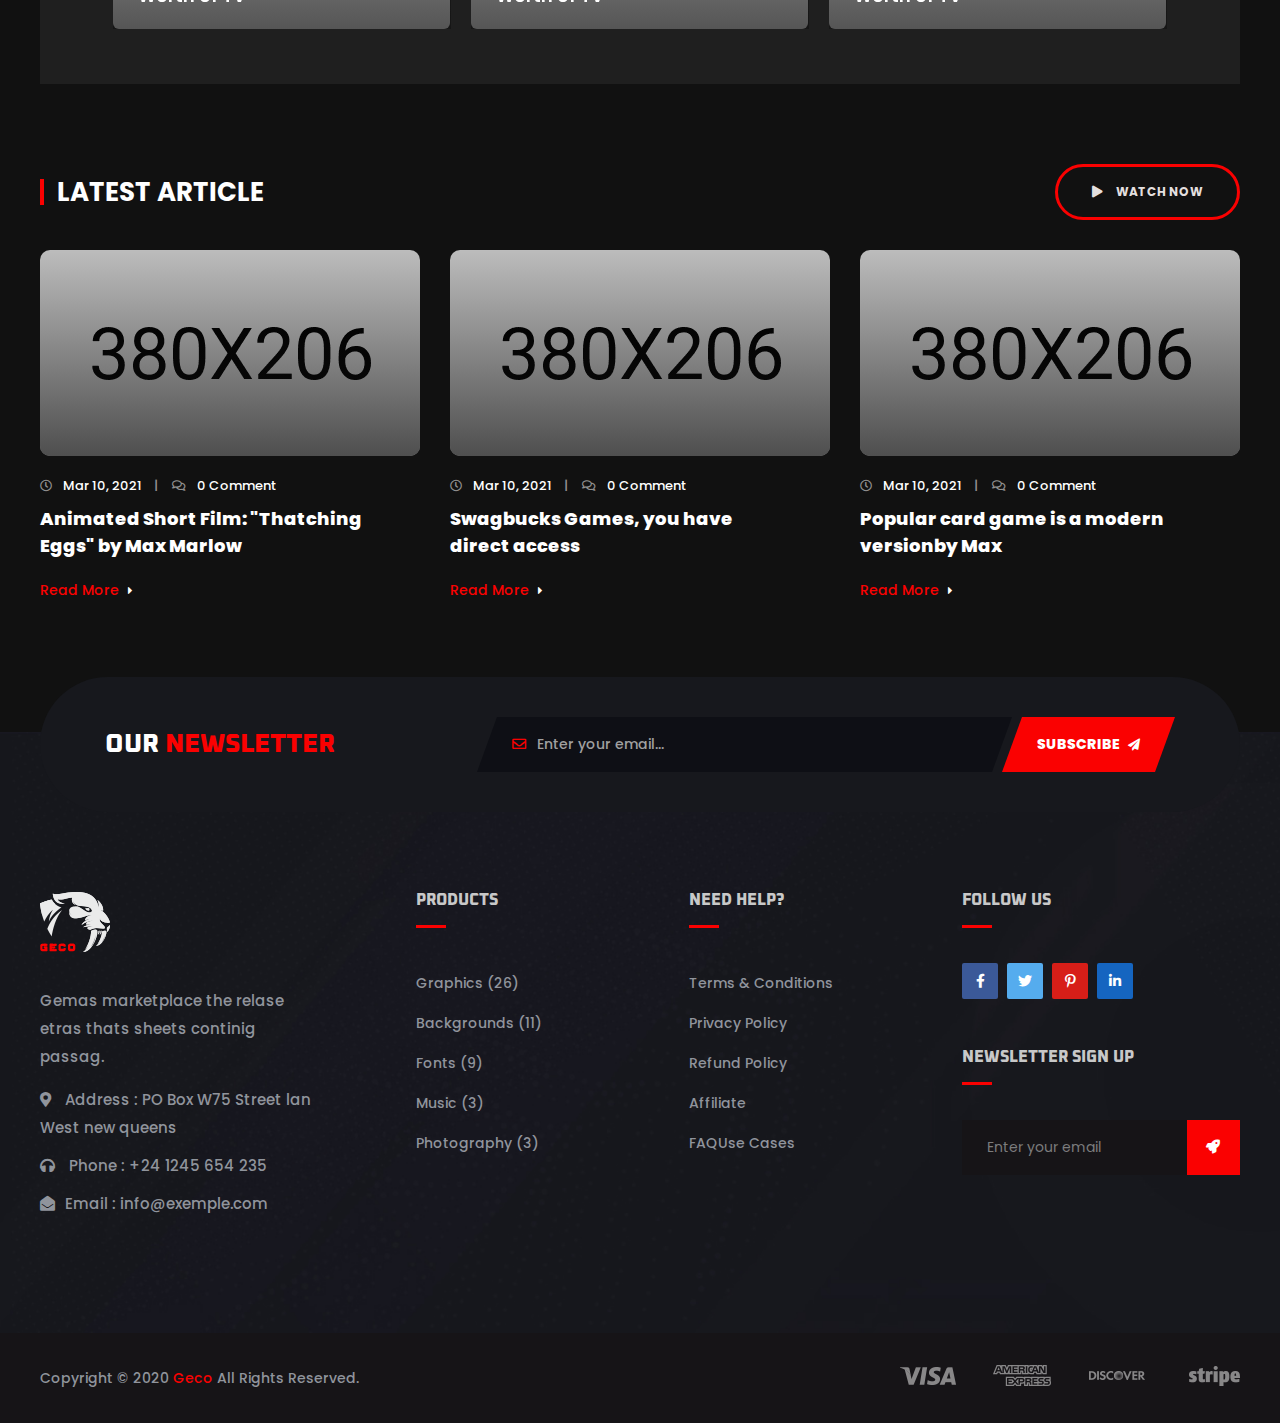
<file: index-5.html>
<!doctype html>
<html class="no-js" lang="en">
    <head>
        <meta charset="utf-8">
        <meta http-equiv="x-ua-compatible" content="ie=edge">
        <title>Geco - eSports Gaming HTML5 Template</title>
        <meta name="description" content="">
        <meta name="viewport" content="width=device-width, initial-scale=1">

		<link rel="shortcut icon" type="image/x-icon" href="img/favicon.png">
        <!-- Place favicon.ico in the root directory -->

		<!-- CSS here -->
        <link rel="stylesheet" href="css/bootstrap.min.css">
        <link rel="stylesheet" href="css/animate.min.css">
        <link rel="stylesheet" href="css/magnific-popup.css">
        <link rel="stylesheet" href="css/fontawesome-all.min.css">
        <link rel="stylesheet" href="css/odometer.css">
        <link rel="stylesheet" href="css/aos.css">
        <link rel="stylesheet" href="css/owl.carousel.min.css">
        <link rel="stylesheet" href="css/meanmenu.css">
        <link rel="stylesheet" href="css/slick.css">
        <link rel="stylesheet" href="css/default.css">
        <link rel="stylesheet" href="css/style.css">
        <link rel="stylesheet" href="css/responsive.css">
    </head>
    <body>

        <!-- preloader -->
        <div id="preloader">
            <div id="loading-center">
                <div id="loading-center-absolute">
                    <img src="img/icon/preloader.svg" alt="">
                </div>
            </div>
        </div>
        <!-- preloader-end -->

        <!-- header-area -->
        <header class="third-header-bg home-five-header">
            <div class="bg"></div>
            <div class="container custom-container">
                <div class="header-top-area t-header-top-area d-none d-lg-block">
                    <div class="row">
                        <div class="col-sm-6">
                            <div class="header-top-social">
                                <ul>
                                    <li>Follow</li>
                                    <li><a href="#"><i class="fab fa-twitter"></i></a></li>
                                    <li><a href="#"><i class="fab fa-facebook-f"></i></a></li>
                                    <li><a href="#"><i class="fab fa-vimeo-v"></i></a></li>
                                    <li><a href="#"><i class="fab fa-youtube"></i></a></li>
                                </ul>
                            </div>
                        </div>
                        <div class="col-sm-6">
                            <div class="header-top-login">
                                <ul>
                                    <li><a href="#"><i class="far fa-edit"></i>Register</a></li>
                                    <li class="or">or</li>
                                    <li><a href="#"><i class="far fa-edit"></i>sign in</a></li>
                                </ul>
                            </div>
                        </div>
                    </div>
                </div>
            </div>
            <div id="sticky-header">
                <div class="container custom-container">
                    <div class="row">
                        <div class="col-12">
                            <div class="main-menu menu-style-two">
                                <nav>
                                    <div class="logo d-block d-lg-none">
                                        <a href="index-5.html"><img src="img/logo/logo.png" alt="Logo"></a>
                                    </div>
                                    <div class="navbar-wrap d-none d-lg-flex">
                                        <ul class="left">
                                            <li class="show"><a href="#">Home</a>
                                                <ul class="submenu">
                                                    <li><a href="index-2.html">Home One</a></li>
                                                    <li><a href="index-3.html">Home Two</a></li>
                                                    <li><a href="index-4.html">Home Three</a></li>
                                                    <li><a href="index.html">Home Four</a></li>
                                                    <li class="active"><a href="index-5.html">Home Five</a></li>
                                                    <li><a href="index-6.html">Home Six</a></li>
                                                    <li><a href="index-7.html">Home Seven</a></li>
                                                </ul>
                                            </li>
                                            <li><a href="about-us.html">About</a></li>
                                            <li><a href="game-overview.html">Overview</a></li>
                                            <li><a href="community.html">Community</a></li>
                                        </ul>
                                        <div class="logo">
                                            <a href="index-3.html"><img src="img/logo/h5_logo.png" alt="Logo"></a>
                                        </div>
                                        <ul class="right">
                                            <li><a href="#">Pages</a>
                                                <ul class="submenu">
                                                    <li><a href="upcoming-games.html">Upcoming Games</a></li>
                                                    <li><a href="game-single.html">Game Single</a></li>
                                                </ul>
                                            </li>
                                            <li><a href="shop.html">Store</a></li>
                                            <li><a href="#">Blog</a>
                                                <ul class="submenu">
                                                    <li><a href="blog.html">News Page</a></li>
                                                    <li><a href="blog-details.html">News Details</a></li>
                                                </ul>
                                            </li>
                                            <li><a href="contact.html">contact</a></li>
                                        </ul>
                                    </div>
                                    <div class="header-action">
                                        <ul>
                                            <li class="header-search"><a href="#" data-toggle="modal" data-target="#search-modal"><i class="fas fa-search"></i></a></li>
                                        </ul>
                                    </div>
                                </nav>
                            </div>
                            <div class="mobile-menu-wrap d-block d-lg-none">
                                <nav>
                                    <div id="mobile-menu" class="navbar-wrap">
                                        <ul>
                                            <li class="show"><a href="#">Home</a>
                                                <ul class="submenu">
                                                    <li><a href="index-2.html">Home One</a></li>
                                                    <li><a href="index-3.html">Home Two</a></li>
                                                    <li><a href="index-4.html">Home Three</a></li>
                                                    <li><a href="index.html">Home Four</a></li>
                                                    <li><a href="index-5.html">Home Five</a></li>
                                                    <li><a href="index-6.html">Home Six</a></li>
                                                    <li><a href="index-7.html">Home Seven</a></li>
                                                </ul>
                                            </li>
                                            <li><a href="about-us.html">About</a></li>
                                            <li><a href="game-overview.html">Overview</a></li>
                                            <li><a href="community.html">Community</a></li>
                                            <li><a href="#">Pages</a>
                                                <ul class="submenu">
                                                    <li><a href="upcoming-games.html">Upcoming Games</a></li>
                                                    <li><a href="game-single.html">Game Single</a></li>
                                                </ul>
                                            </li>
                                            <li><a href="shop.html">Store</a></li>
                                            <li><a href="#">Blog</a>
                                                <ul class="submenu">
                                                    <li><a href="blog.html">News Page</a></li>
                                                    <li><a href="blog-details.html">News Details</a></li>
                                                </ul>
                                            </li>
                                            <li><a href="contact.html">contact</a></li>
                                        </ul>
                                    </div>
                                </nav>
                            </div>
                            <div class="mobile-menu"></div>
                        </div>
                        <!-- Modal Search -->
                        <div class="modal fade" id="search-modal" tabindex="-1" role="dialog" aria-hidden="true">
                            <div class="modal-dialog" role="document">
                                <div class="modal-content">
                                    <form>
                                        <input type="text" placeholder="Search here...">
                                        <button><i class="fa fa-search"></i></button>
                                    </form>
                                </div>
                            </div>
                        </div>
                    </div>
                </div>
            </div>
            <div class="header-bottom-bg"></div>
        </header>
        <!-- header-area-end -->

        <!-- main-area -->
        <main>

            <!-- banner-area -->
            <section class="home-five-banner">
                <div class="container">
                    <div class="row">
                        <div class="col-xl-6 col-lg-8">
                            <div class="banner-content">
                                <h6 class="sub-title wow fadeInUp" data-wow-delay=".2s" data-wow-duration="1.8s">best of 2021</h6>
                                <h2 class="title-one wow fadeInUp" data-wow-delay=".4s" data-wow-duration="1.8s">gaming</h2>
                                <h3 class="title-two wow fadeInUp" data-wow-delay=".6s" data-wow-duration="1.8s">world class <span>news</span></h3>
                                <div class="banner-meta wow fadeInUp" data-wow-delay=".8s" data-wow-duration="1.8s">
                                    <ul>
                                        <li class="quality">
                                            <span>Pg 18</span>
                                            <span>hd</span>
                                        </li>
                                        <li class="category">
                                            <a href="#">Romance,</a>
                                            <a href="#">Drama</a>
                                        </li>
                                        <li class="release-time">
                                            <span><i class="far fa-calendar-alt"></i> 2021</span>
                                            <span><i class="far fa-clock"></i> 128 min</span>
                                        </li>
                                    </ul>
                                </div>
                                <a href="https://www.youtube.com/watch?v=ssrNcwxALS4" class="border-btn popup-video wow fadeInUp" data-wow-delay="1s" data-wow-duration="1.8s">
                                    <i class="fas fa-play"></i> Watch Now</a>
                            </div>
                        </div>
                    </div>
                </div>
            </section>
            <!-- banner-area-end -->

            <!-- trending-gameplay -->
            <section class="trending-gamepay-area">
                <div class="container">
                    <div class="row align-items-center mb-30">
                        <div class="col-sm-6">
                            <div class="hf-section-title">
                                <h4 class="title">Trending</h4>
                            </div>
                        </div>
                        <div class="col-sm-6 d-none d-sm-block">
                            <div class="section-btn">
                                <a href="#" class="border-btn"><i class="fas fa-play"></i> Watch Now</a>
                            </div>
                        </div>
                    </div>
                    <div class="row">
                        <div class="col-lg-4 col-md-6">
                            <div class="trending-gameplay-item mb-50">
                                <div class="gameplay-thumb">
                                    <a href="https://www.youtube.com/watch?v=ssrNcwxALS4" class="popup-video">
                                        <img src="img/icon/v_play.png" alt="" class="play">
                                        <img src="img/images/trending_thumb01.jpg" alt="">
                                    </a>
                                    <div class="treand-gameplay-overlay">
                                        <ul>
                                            <li class="duration">01 :45</li>
                                            <li class="quality">hd</li>
                                        </ul>
                                    </div>
                                </div>
                                <div class="d-block d-sm-flex align-items-start">
                                    <div class="gameplay-content">
                                        <h5 class="title"><a href="#">Mark Sniper sells House</a></h5>
                                        <div class="gameplay-meta">
                                            <ul>
                                                <li>35k views</li>
                                                <li>January 25, 2021</li>
                                            </ul>
                                        </div>
                                    </div>
                                    <div class="gameplay-status">
                                        <span>lives</span>
                                    </div>
                                </div>
                            </div>
                        </div>
                        <div class="col-lg-4 col-md-6">
                            <div class="trending-gameplay-item mb-50">
                                <div class="gameplay-thumb">
                                    <a href="https://www.youtube.com/watch?v=ssrNcwxALS4" class="popup-video">
                                        <img src="img/icon/v_play.png" alt="" class="play">
                                        <img src="img/images/trending_thumb02.jpg" alt="">
                                    </a>
                                    <div class="treand-gameplay-overlay">
                                        <ul>
                                            <li class="duration">01 :45</li>
                                            <li class="quality">hd</li>
                                        </ul>
                                    </div>
                                </div>
                                <div class="d-block d-sm-flex align-items-start">
                                    <div class="gameplay-content">
                                        <h5 class="title"><a href="#">Mark Sniper sells House</a></h5>
                                        <div class="gameplay-meta">
                                            <ul>
                                                <li>35k views</li>
                                                <li>January 25, 2021</li>
                                            </ul>
                                        </div>
                                    </div>
                                    <div class="gameplay-status">
                                        <span>lives</span>
                                    </div>
                                </div>
                            </div>
                        </div>
                        <div class="col-lg-4 col-md-6">
                            <div class="trending-gameplay-item mb-50">
                                <div class="gameplay-thumb">
                                    <a href="https://www.youtube.com/watch?v=ssrNcwxALS4" class="popup-video">
                                        <img src="img/icon/v_play.png" alt="" class="play">
                                        <img src="img/images/trending_thumb03.jpg" alt="">
                                    </a>
                                    <div class="treand-gameplay-overlay">
                                        <ul>
                                            <li class="duration">01 :45</li>
                                            <li class="quality">hd</li>
                                        </ul>
                                    </div>
                                </div>
                                <div class="d-block d-sm-flex align-items-start">
                                    <div class="gameplay-content">
                                        <h5 class="title"><a href="#">Mark Sniper sells House</a></h5>
                                        <div class="gameplay-meta">
                                            <ul>
                                                <li>35k views</li>
                                                <li>January 25, 2021</li>
                                            </ul>
                                        </div>
                                    </div>
                                    <div class="gameplay-status">
                                        <span>lives</span>
                                    </div>
                                </div>
                            </div>
                        </div>
                        <div class="col-lg-4 col-md-6">
                            <div class="trending-gameplay-item mb-50">
                                <div class="gameplay-thumb">
                                    <a href="https://www.youtube.com/watch?v=ssrNcwxALS4" class="popup-video">
                                        <img src="img/icon/v_play.png" alt="" class="play">
                                        <img src="img/images/trending_thumb04.jpg" alt="">
                                    </a>
                                    <div class="treand-gameplay-overlay">
                                        <ul>
                                            <li class="duration">01 :45</li>
                                            <li class="quality">hd</li>
                                        </ul>
                                    </div>
                                </div>
                                <div class="d-block d-sm-flex align-items-start">
                                    <div class="gameplay-content">
                                        <h5 class="title"><a href="#">Mark Sniper sells House</a></h5>
                                        <div class="gameplay-meta">
                                            <ul>
                                                <li>35k views</li>
                                                <li>January 25, 2021</li>
                                            </ul>
                                        </div>
                                    </div>
                                    <div class="gameplay-status">
                                        <span>lives</span>
                                    </div>
                                </div>
                            </div>
                        </div>
                        <div class="col-lg-4 col-md-6">
                            <div class="trending-gameplay-item mb-50">
                                <div class="gameplay-thumb">
                                    <a href="https://www.youtube.com/watch?v=ssrNcwxALS4" class="popup-video">
                                        <img src="img/icon/v_play.png" alt="" class="play">
                                        <img src="img/images/trending_thumb05.jpg" alt="">
                                    </a>
                                    <div class="treand-gameplay-overlay">
                                        <ul>
                                            <li class="duration">01 :45</li>
                                            <li class="quality">hd</li>
                                        </ul>
                                    </div>
                                </div>
                                <div class="d-block d-sm-flex align-items-start">
                                    <div class="gameplay-content">
                                        <h5 class="title"><a href="#">Mark Sniper sells House</a></h5>
                                        <div class="gameplay-meta">
                                            <ul>
                                                <li>35k views</li>
                                                <li>January 25, 2021</li>
                                            </ul>
                                        </div>
                                    </div>
                                    <div class="gameplay-status">
                                        <span>lives</span>
                                    </div>
                                </div>
                            </div>
                        </div>
                        <div class="col-lg-4 col-md-6">
                            <div class="trending-gameplay-item mb-50">
                                <div class="gameplay-thumb">
                                    <a href="https://www.youtube.com/watch?v=ssrNcwxALS4" class="popup-video">
                                        <img src="img/icon/v_play.png" alt="" class="play">
                                        <img src="img/images/trending_thumb06.jpg" alt="">
                                    </a>
                                    <div class="treand-gameplay-overlay">
                                        <ul>
                                            <li class="duration">01 :45</li>
                                            <li class="quality">hd</li>
                                        </ul>
                                    </div>
                                </div>
                                <div class="d-block d-sm-flex align-items-start">
                                    <div class="gameplay-content">
                                        <h5 class="title"><a href="#">Mark Sniper sells House</a></h5>
                                        <div class="gameplay-meta">
                                            <ul>
                                                <li>35k views</li>
                                                <li>January 25, 2021</li>
                                            </ul>
                                        </div>
                                    </div>
                                    <div class="gameplay-status">
                                        <span>lives</span>
                                    </div>
                                </div>
                            </div>
                        </div>
                    </div>
                </div>
            </section>
            <!-- trending-gameplay-end -->

            <!-- live-streaming-area -->
            <section class="live-streaming-area">
                <div class="container">
                    <div class="row">
                        <div class="col-sm-6">
                            <div class="hf-section-title mb-50">
                                <h4 class="title">live streaming</h4>
                            </div>
                        </div>
                    </div>
                    <div class="row">
                        <div class="col-xl-8 col-lg-7">
                            <div class="live-stream-item mb-30">
                                <div class="thumb">
                                    <img src="img/images/stream_thumb01.jpg" alt="">
                                    <a href="https://www.youtube.com/watch?v=ssrNcwxALS4" class="popup-video"><img src="img/icon/w_play.png" alt=""></a>
                                </div>
                                <div class="content">
                                    <div class="live-stream-meta">
                                        <ul>
                                            <li class="cat"><a href="#">CRICKET</a></li>
                                            <li>3 months ago</li>
                                        </ul>
                                    </div>
                                    <h4 class="title"><a href="#">Ditched The Naked Chicken Chalupa Here’s To Make</a></h4>
                                </div>
                            </div>
                        </div>
                        <div class="col-xl-4 col-lg-5">
                            <div class="row">
                                <div class="col-lg-12 col-md-6">
                                    <div class="live-stream-item style-two mb-30">
                                        <div class="thumb">
                                            <img src="img/images/stream_thumb02.jpg" alt="">
                                        </div>
                                        <div class="content">
                                            <a href="https://www.youtube.com/watch?v=ssrNcwxALS4" class="popup-video"><img src="img/icon/w_play.png"
                                                    alt=""></a>
                                            <div class="live-stream-meta">
                                                <ul>
                                                    <li class="cat"><a href="#">sports</a></li>
                                                    <li>3 months ago</li>
                                                </ul>
                                            </div>
                                            <h4 class="title"><a href="#">House last week that move would Inject</a></h4>
                                        </div>
                                    </div>
                                </div>
                                <div class="col-lg-12 col-md-6">
                                    <div class="live-stream-item style-two mb-30">
                                        <div class="thumb">
                                            <img src="img/images/stream_thumb03.jpg" alt="">
                                        </div>
                                        <div class="content">
                                            <a href="https://www.youtube.com/watch?v=ssrNcwxALS4" class="popup-video"><img src="img/icon/w_play.png"
                                                    alt=""></a>
                                            <div class="live-stream-meta">
                                                <ul>
                                                    <li class="cat"><a href="#">sports</a></li>
                                                    <li>3 months ago</li>
                                                </ul>
                                            </div>
                                            <h4 class="title"><a href="#">Twas the night before in the NFL</a></h4>
                                        </div>
                                    </div>
                                </div>
                            </div>
                        </div>
                    </div>
                </div>
            </section>
            <!-- live-streaming-area-end -->

            <!-- latest-video-area -->
            <section class="latest-game-video-area">
                <div class="container">
                    <div class="row align-items-center mb-30">
                        <div class="col-sm-6">
                            <div class="hf-section-title">
                                <h4 class="title">Latest video</h4>
                            </div>
                        </div>
                        <div class="col-sm-6 d-none d-sm-block">
                            <div class="section-btn">
                                <a href="#" class="border-btn"><i class="fas fa-play"></i> Watch Now</a>
                            </div>
                        </div>
                    </div>
                    <div class="row justify-content-center">
                        <div class="col-lg-4 col-md-6">
                            <div class="trending-gameplay-item mb-50">
                                <div class="gameplay-thumb">
                                    <a href="https://www.youtube.com/watch?v=ssrNcwxALS4" class="popup-video">
                                        <img src="img/icon/v_play.png" alt="" class="play">
                                        <img src="img/images/trending_thumb01.jpg" alt="">
                                    </a>
                                    <div class="treand-gameplay-overlay">
                                        <ul>
                                            <li class="duration">01 :45</li>
                                            <li class="quality">hd</li>
                                        </ul>
                                    </div>
                                </div>
                                <div class="d-block d-sm-flex align-items-start">
                                    <div class="gameplay-content">
                                        <h5 class="title"><a href="#">Mark Sniper sells House</a></h5>
                                        <div class="gameplay-meta">
                                            <ul>
                                                <li>35k views</li>
                                                <li>January 25, 2021</li>
                                            </ul>
                                        </div>
                                    </div>
                                    <div class="gameplay-status">
                                        <span>lives</span>
                                    </div>
                                </div>
                            </div>
                        </div>
                        <div class="col-lg-4 col-md-6">
                            <div class="trending-gameplay-item mb-50">
                                <div class="gameplay-thumb">
                                    <a href="https://www.youtube.com/watch?v=ssrNcwxALS4" class="popup-video">
                                        <img src="img/icon/v_play.png" alt="" class="play">
                                        <img src="img/images/trending_thumb02.jpg" alt="">
                                    </a>
                                    <div class="treand-gameplay-overlay">
                                        <ul>
                                            <li class="duration">01 :45</li>
                                            <li class="quality">hd</li>
                                        </ul>
                                    </div>
                                </div>
                                <div class="d-block d-sm-flex align-items-start">
                                    <div class="gameplay-content">
                                        <h5 class="title"><a href="#">Mark Sniper sells House</a></h5>
                                        <div class="gameplay-meta">
                                            <ul>
                                                <li>35k views</li>
                                                <li>January 25, 2021</li>
                                            </ul>
                                        </div>
                                    </div>
                                    <div class="gameplay-status">
                                        <span>lives</span>
                                    </div>
                                </div>
                            </div>
                        </div>
                        <div class="col-lg-4 col-md-6">
                            <div class="trending-gameplay-item mb-50">
                                <div class="gameplay-thumb">
                                    <a href="https://www.youtube.com/watch?v=ssrNcwxALS4" class="popup-video">
                                        <img src="img/icon/v_play.png" alt="" class="play">
                                        <img src="img/images/trending_thumb03.jpg" alt="">
                                    </a>
                                    <div class="treand-gameplay-overlay">
                                        <ul>
                                            <li class="duration">01 :45</li>
                                            <li class="quality">hd</li>
                                        </ul>
                                    </div>
                                </div>
                                <div class="d-block d-sm-flex align-items-start">
                                    <div class="gameplay-content">
                                        <h5 class="title"><a href="#">Mark Sniper sells House</a></h5>
                                        <div class="gameplay-meta">
                                            <ul>
                                                <li>35k views</li>
                                                <li>January 25, 2021</li>
                                            </ul>
                                        </div>
                                    </div>
                                    <div class="gameplay-status">
                                        <span>lives</span>
                                    </div>
                                </div>
                            </div>
                        </div>
                    </div>
                </div>
            </section>
            <!-- latest-video-area-end -->

            <!-- game-episodes-area -->
            <section class="game-episodes-area">
                <div class="container">
                    <div class="episodes-wrapper">
                        <div class="row">
                            <div class="col-sm-6">
                                <div class="hf-section-title mb-30">
                                    <h4 class="title">Episodes video</h4>
                                </div>
                            </div>
                        </div>
                        <div class="row game-episodes-active">
                            <div class="col-lg-4">
                                <div class="game-episodes-item">
                                    <div class="thumb">
                                        <img src="img/images/episode_thumb01.jpg" alt="">
                                        <div class="episodes-tags">
                                            <a href="#">sports</a>
                                        </div>
                                    </div>
                                    <div class="content">
                                        <span class="date">December 19, 2021</span>
                                        <h5 class="title"><a href="#">Hacking Satellites with $300 Worth of TV</a></h5>
                                    </div>
                                </div>
                            </div>
                            <div class="col-lg-4">
                                <div class="game-episodes-item">
                                    <div class="thumb">
                                        <img src="img/images/episode_thumb02.jpg" alt="">
                                        <div class="episodes-tags">
                                            <a href="#">sports</a>
                                        </div>
                                    </div>
                                    <div class="content">
                                        <span class="date">December 19, 2021</span>
                                        <h5 class="title"><a href="#">Hacking Satellites with $300 Worth of TV</a></h5>
                                    </div>
                                </div>
                            </div>
                            <div class="col-lg-4">
                                <div class="game-episodes-item">
                                    <div class="thumb">
                                        <img src="img/images/episode_thumb03.jpg" alt="">
                                        <div class="episodes-tags">
                                            <a href="#">sports</a>
                                        </div>
                                    </div>
                                    <div class="content">
                                        <span class="date">December 19, 2021</span>
                                        <h5 class="title"><a href="#">Hacking Satellites with $300 Worth of TV</a></h5>
                                    </div>
                                </div>
                            </div>
                            <div class="col-lg-4">
                                <div class="game-episodes-item">
                                    <div class="thumb">
                                        <img src="img/images/episode_thumb04.jpg" alt="">
                                        <div class="episodes-tags">
                                            <a href="#">sports</a>
                                        </div>
                                    </div>
                                    <div class="content">
                                        <span class="date">December 19, 2021</span>
                                        <h5 class="title"><a href="#">Hacking Satellites with $300 Worth of TV</a></h5>
                                    </div>
                                </div>
                            </div>
                            <div class="col-lg-4">
                                <div class="game-episodes-item">
                                    <div class="thumb">
                                        <img src="img/images/episode_thumb02.jpg" alt="">
                                        <div class="episodes-tags">
                                            <a href="#">sports</a>
                                        </div>
                                    </div>
                                    <div class="content">
                                        <span class="date">December 19, 2021</span>
                                        <h5 class="title"><a href="#">Hacking Satellites with $300 Worth of TV</a></h5>
                                    </div>
                                </div>
                            </div>
                            <div class="col-lg-4">
                                <div class="game-episodes-item">
                                    <div class="thumb">
                                        <img src="img/images/episode_thumb04.jpg" alt="">
                                        <div class="episodes-tags">
                                            <a href="#">sports</a>
                                        </div>
                                    </div>
                                    <div class="content">
                                        <span class="date">December 19, 2021</span>
                                        <h5 class="title"><a href="#">Hacking Satellites with $300 Worth of TV</a></h5>
                                    </div>
                                </div>
                            </div>
                        </div>
                    </div>
                </div>
            </section>
            <!-- game-episodes-area-end -->

            <!-- blog-area -->
            <section class="video-blog-area pt-80 pb-80">
                <div class="container">
                    <div class="row align-items-center mb-30">
                        <div class="col-sm-6">
                            <div class="hf-section-title">
                                <h4 class="title">Latest article</h4>
                            </div>
                        </div>
                        <div class="col-sm-6 d-none d-sm-block">
                            <div class="section-btn">
                                <a href="#" class="border-btn"><i class="fas fa-play"></i> Watch Now</a>
                            </div>
                        </div>
                    </div>
                    <div class="row justify-content-center">
                        <div class="col-lg-4 col-md-6">
                            <div class="video-blog-item mb-50">
                                <div class="video-blog-thumb">
                                    <a href="blog-details.html"><img src="img/blog/h5_blog_thumb01.jpg" alt=""></a>
                                </div>
                                <div class="video-blog-content">
                                    <div class="video-blog-meta">
                                        <ul>
                                            <li><i class="far fa-clock"></i> Mar 10, 2021</li>
                                            <li><a href="#"><i class="far fa-comments"></i> 0 Comment</a></li>
                                        </ul>
                                    </div>
                                    <h4 class="title"><a href="blog-details.html">Animated Short Film: "Thatching Eggs" by Max Marlow</a></h4>
                                    <a href="blog-details.html" class="read-more">Read More <i class="fas fa-caret-right"></i></a>
                                </div>
                            </div>
                        </div>
                        <div class="col-lg-4 col-md-6">
                            <div class="video-blog-item mb-50">
                                <div class="video-blog-thumb">
                                    <a href="blog-details.html"><img src="img/blog/h5_blog_thumb02.jpg" alt=""></a>
                                </div>
                                <div class="video-blog-content">
                                    <div class="video-blog-meta">
                                        <ul>
                                            <li><i class="far fa-clock"></i> Mar 10, 2021</li>
                                            <li><a href="#"><i class="far fa-comments"></i> 0 Comment</a></li>
                                        </ul>
                                    </div>
                                    <h4 class="title"><a href="blog-details.html">Swagbucks Games, you have direct access</a></h4>
                                    <a href="blog-details.html" class="read-more">Read More <i class="fas fa-caret-right"></i></a>
                                </div>
                            </div>
                        </div>
                        <div class="col-lg-4 col-md-6">
                            <div class="video-blog-item mb-50">
                                <div class="video-blog-thumb">
                                    <a href="blog-details.html"><img src="img/blog/h5_blog_thumb03.jpg" alt=""></a>
                                </div>
                                <div class="video-blog-content">
                                    <div class="video-blog-meta">
                                        <ul>
                                            <li><i class="far fa-clock"></i> Mar 10, 2021</li>
                                            <li><a href="#"><i class="far fa-comments"></i> 0 Comment</a></li>
                                        </ul>
                                    </div>
                                    <h4 class="title"><a href="blog-details.html">Popular card game is a modern versionby Max</a></h4>
                                    <a href="blog-details.html" class="read-more">Read More <i class="fas fa-caret-right"></i></a>
                                </div>
                            </div>
                        </div>
                    </div>
                </div>
            </section>
            <!-- blog-area-end -->

        </main>
        <!-- main-area-end -->

        <!-- footer-area -->
        <footer class="home-five-footer">
            <div class="footer-top footer-bg">
                <!-- newsletter-area -->
                <div class="newsletter-area s-newsletter-area">
                    <div class="container">
                        <div class="row">
                            <div class="col-12">
                                <div class="newsletter-wrap">
                                    <div class="section-title newsletter-title">
                                        <h2>Our <span>Newsletter</span></h2>
                                    </div>
                                    <div class="newsletter-form">
                                        <form action="#">
                                            <div class="newsletter-form-grp">
                                                <i class="far fa-envelope"></i>
                                                <input type="email" placeholder="Enter your email...">
                                            </div>
                                            <button>SUBSCRIBE <i class="fas fa-paper-plane"></i></button>
                                        </form>
                                    </div>
                                </div>
                            </div>
                        </div>
                    </div>
                </div>
                <!-- newsletter-area-end -->
                <div class="container">
                    <div class="row justify-content-between">
                        <div class="col-xl-3 col-lg-4 col-md-6">
                            <div class="footer-widget mb-50">
                                <div class="footer-logo mb-35">
                                    <a href="index.html"><img src="img/logo/w_h5_logo.png" alt=""></a>
                                </div>
                                <div class="footer-text">
                                    <p>Gemas marketplace the relase etras thats sheets continig passag.</p>
                                    <div class="footer-contact">
                                        <ul>
                                            <li><i class="fas fa-map-marker-alt"></i> <span>Address : </span>PO Box W75 Street
                                                lan West new queens</li>
                                            <li><i class="fas fa-headphones"></i> <span>Phone : </span>+24 1245 654 235</li>
                                            <li><i class="fas fa-envelope-open"></i><span>Email : </span>info@exemple.com</li>
                                        </ul>
                                    </div>
                                </div>
                            </div>
                        </div>
                        <div class="col-xl-2 col-lg-3 col-sm-6">
                            <div class="footer-widget mb-50">
                                <div class="fw-title mb-35">
                                    <h5>Products</h5>
                                </div>
                                <div class="fw-link">
                                    <ul>
                                        <li><a href="#">Graphics (26)</a></li>
                                        <li><a href="#">Backgrounds (11)</a></li>
                                        <li><a href="#">Fonts (9)</a></li>
                                        <li><a href="#">Music (3)</a></li>
                                        <li><a href="#">Photography (3)</a></li>
                                    </ul>
                                </div>
                            </div>
                        </div>
                        <div class="col-xl-2 col-lg-3 col-sm-6">
                            <div class="footer-widget mb-50">
                                <div class="fw-title mb-35">
                                    <h5>Need Help?</h5>
                                </div>
                                <div class="fw-link">
                                    <ul>
                                        <li><a href="#">Terms & Conditions</a></li>
                                        <li><a href="#">Privacy Policy</a></li>
                                        <li><a href="#">Refund Policy</a></li>
                                        <li><a href="#">Affiliate</a></li>
                                        <li><a href="#">FAQUse Cases</a></li>
                                    </ul>
                                </div>
                            </div>
                        </div>
                        <div class="col-xl-3 col-lg-4 col-md-6">
                            <div class="footer-widget mb-50">
                                <div class="fw-title mb-35">
                                    <h5>Follow us</h5>
                                </div>
                                <div class="footer-social">
                                    <ul>
                                        <li><a href="#"><i class="fab fa-facebook-f"></i></a></li>
                                        <li><a href="#"><i class="fab fa-twitter"></i></a></li>
                                        <li><a href="#"><i class="fab fa-pinterest-p"></i></a></li>
                                        <li><a href="#"><i class="fab fa-linkedin-in"></i></a></li>
                                    </ul>
                                </div>
                            </div>
                            <div class="footer-widget mb-50">
                                <div class="fw-title mb-35">
                                    <h5>Newsletter Sign Up</h5>
                                </div>
                                <div class="footer-newsletter">
                                    <form action="#">
                                        <input type="text" placeholder="Enter your email">
                                        <button><i class="fas fa-rocket"></i></button>
                                    </form>
                                </div>
                            </div>
                        </div>
                    </div>
                </div>
                <div class="footer-fire"><img src="img/images/footer_fire.png" alt=""></div>
                <div class="footer-fire footer-fire-right"><img src="img/images/footer_fire.png" alt=""></div>
            </div>
            <div class="copyright-wrap s-copyright-wrap">
                <div class="container">
                    <div class="row">
                        <div class="col-lg-6 col-md-6">
                            <div class="copyright-text">
                                <p>Copyright © 2020 <a href="#">Geco</a> All Rights Reserved.</p>
                            </div>
                        </div>
                        <div class="col-lg-6 col-md-6 d-none d-md-block">
                            <div class="payment-method-img text-right">
                                <img src="img/images/card_img.png" alt="img">
                            </div>
                        </div>
                    </div>
                </div>
            </div>
        </footer>
        <!-- footer-area-end -->





		<!-- JS here -->
        <script src="js/vendor/jquery-3.4.1.min.js"></script>
        <script src="js/popper.min.js"></script>
        <script src="js/bootstrap.min.js"></script>
        <script src="js/isotope.pkgd.min.js"></script>
        <script src="js/slick.min.js"></script>
        <script src="js/jquery.meanmenu.min.js"></script>
        <script src="js/wow.min.js"></script>
        <script src="js/aos.js"></script>
        <script src="js/jquery.lettering.js"></script>
        <script src="js/jquery.textillate.js"></script>
        <script src="js/jquery.odometer.min.js"></script>
        <script src="js/jquery.appear.js"></script>
        <script src="js/owl.carousel.min.js"></script>
        <script src="js/jquery.countdown.min.js"></script>
        <script src="js/jquery.scrollUp.min.js"></script>
        <script src="js/imagesloaded.pkgd.min.js"></script>
        <script src="js/jquery.magnific-popup.min.js"></script>
        <script src="js/plugins.js"></script>
        <script src="js/main.js"></script>
    </body>
</html>
</file>
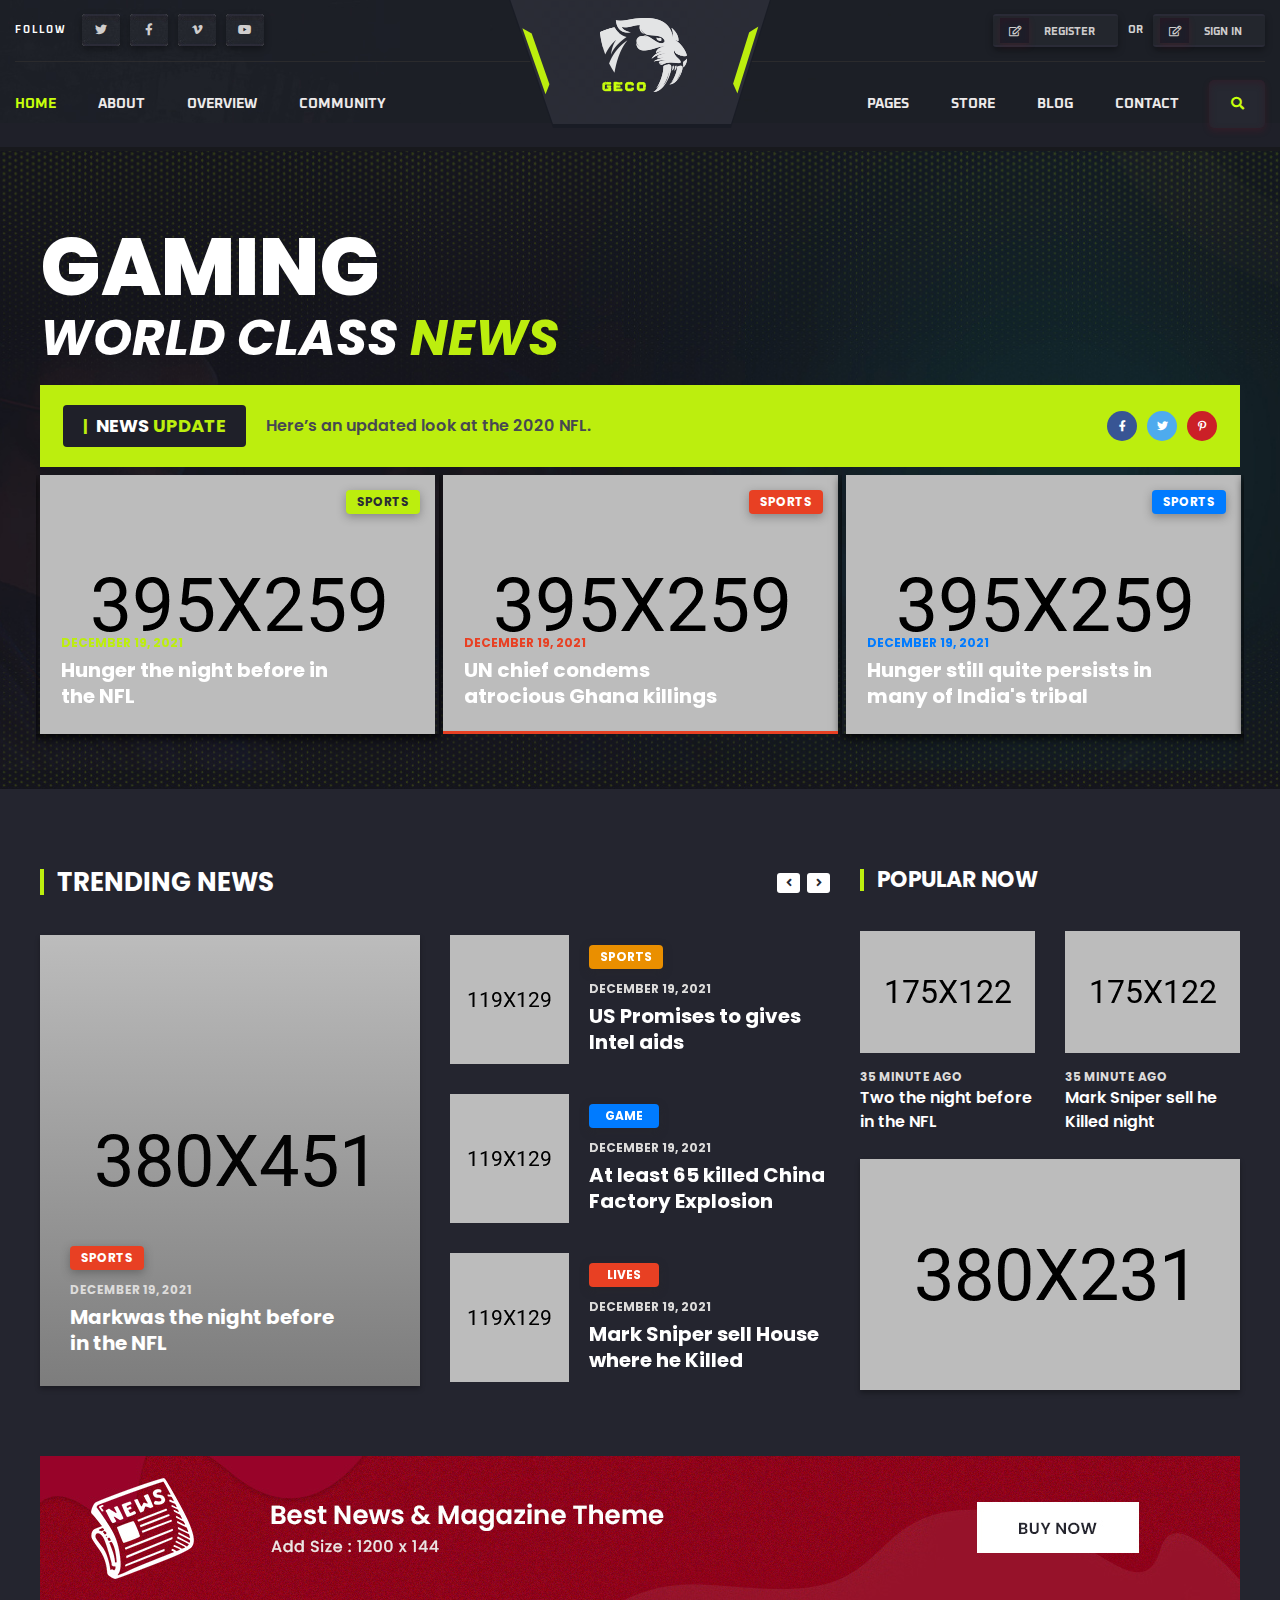
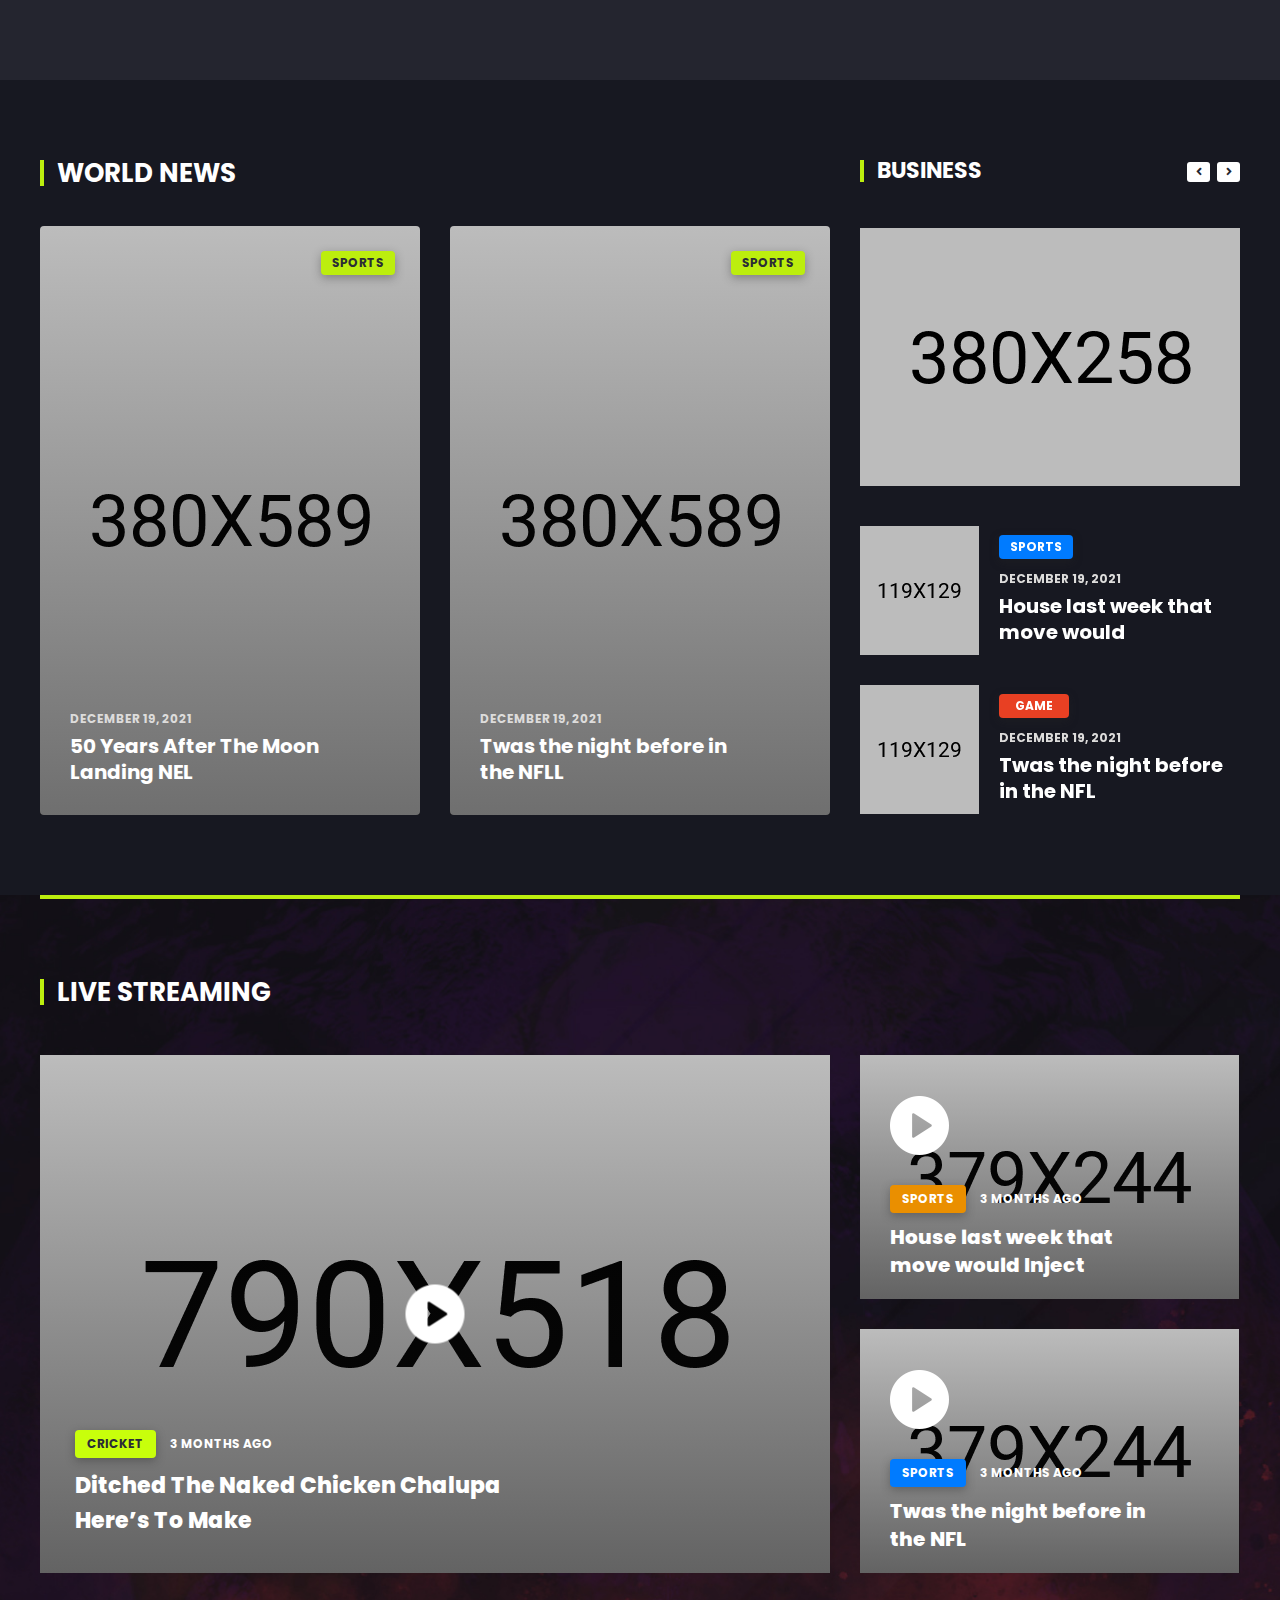
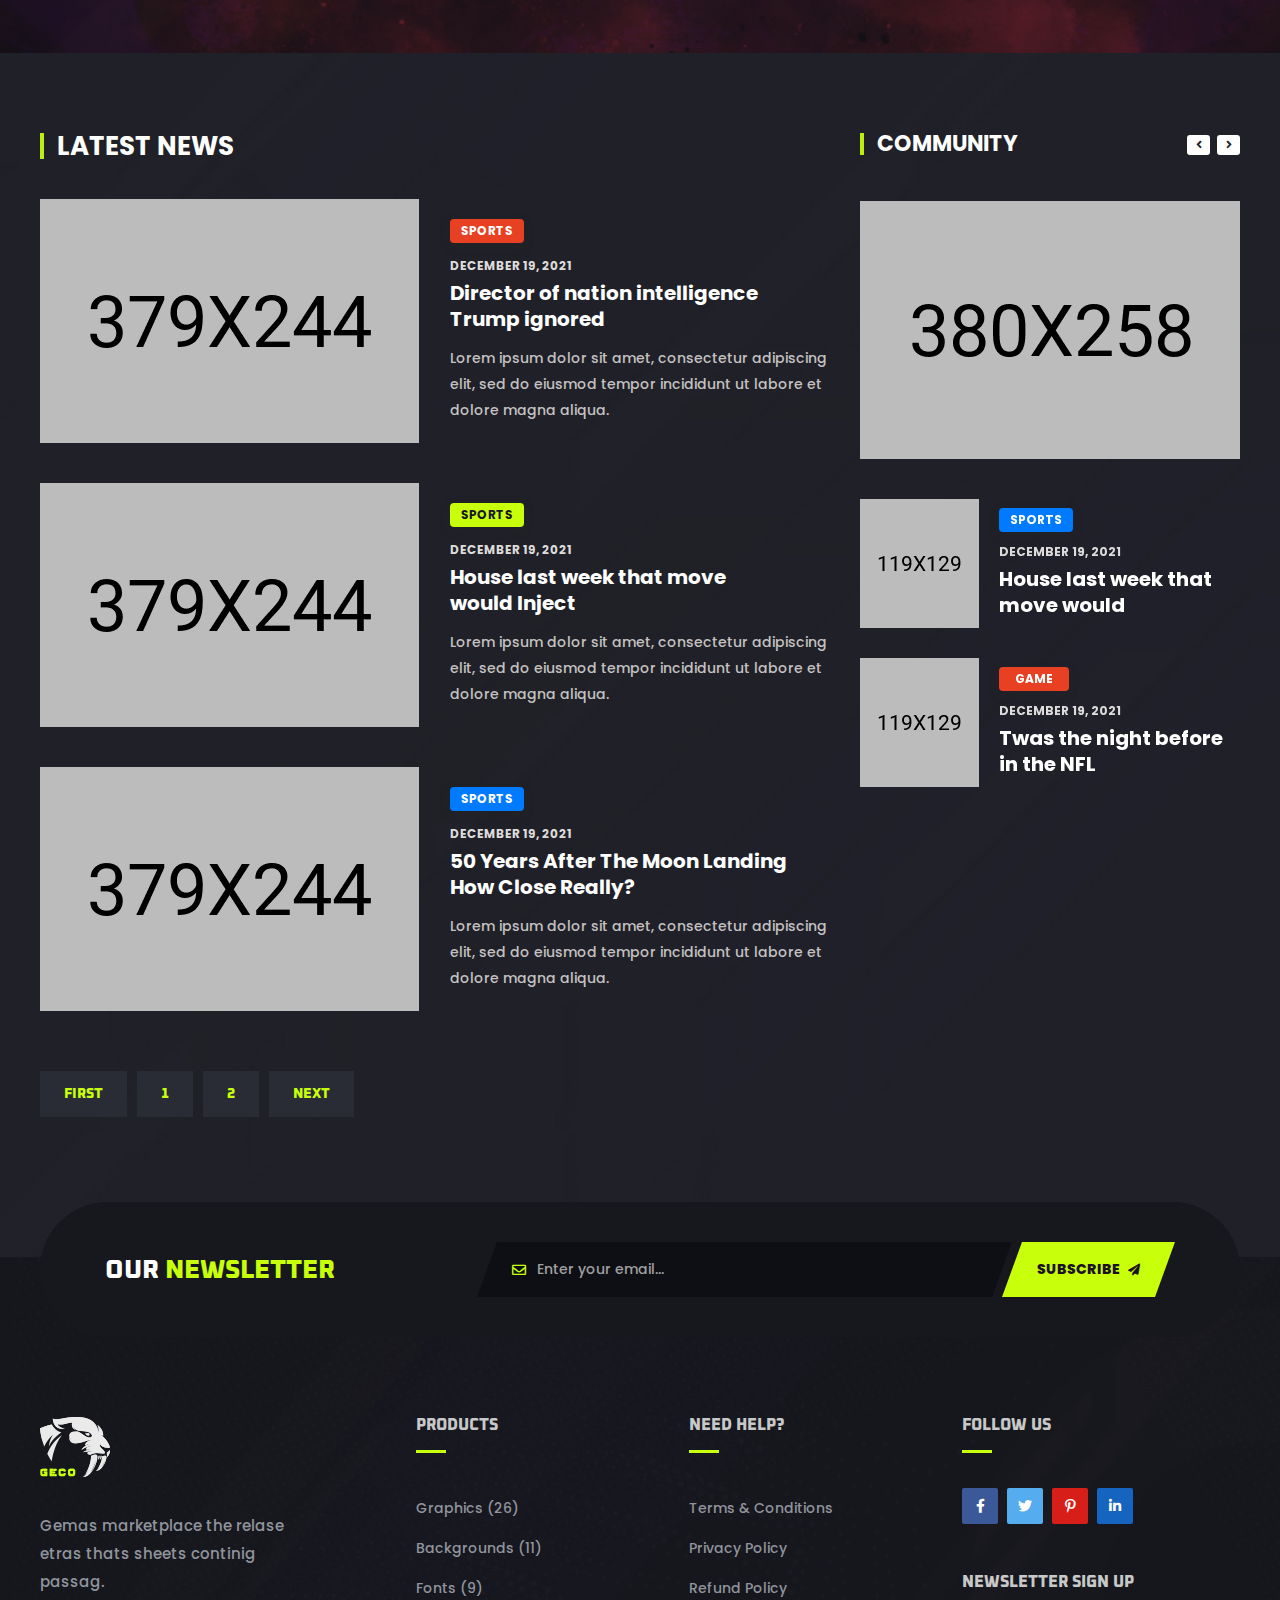
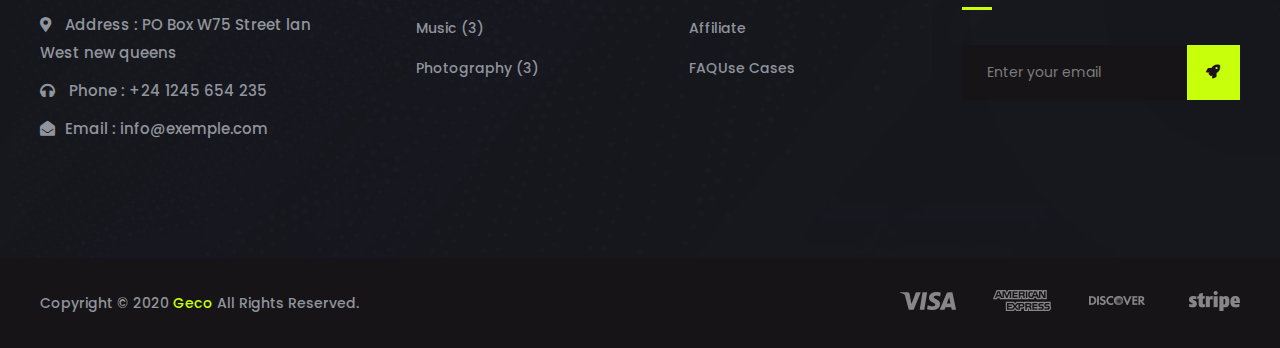
<file: index-6.html>
<!doctype html>
<html class="no-js" lang="en">
    <head>
        <meta charset="utf-8">
        <meta http-equiv="x-ua-compatible" content="ie=edge">
        <title>Geco - eSports Gaming HTML5 Template</title>
        <meta name="description" content="">
        <meta name="viewport" content="width=device-width, initial-scale=1">

		<link rel="shortcut icon" type="image/x-icon" href="img/favicon.png">
        <!-- Place favicon.ico in the root directory -->

		<!-- CSS here -->
        <link rel="stylesheet" href="css/bootstrap.min.css">
        <link rel="stylesheet" href="css/animate.min.css">
        <link rel="stylesheet" href="css/magnific-popup.css">
        <link rel="stylesheet" href="css/fontawesome-all.min.css">
        <link rel="stylesheet" href="css/odometer.css">
        <link rel="stylesheet" href="css/aos.css">
        <link rel="stylesheet" href="css/owl.carousel.min.css">
        <link rel="stylesheet" href="css/meanmenu.css">
        <link rel="stylesheet" href="css/slick.css">
        <link rel="stylesheet" href="css/default.css">
        <link rel="stylesheet" href="css/style.css">
        <link rel="stylesheet" href="css/responsive.css">
    </head>
    <body>

        <!-- preloader -->
        <div id="preloader">
            <div id="loading-center">
                <div id="loading-center-absolute">
                    <img src="img/icon/preloader.svg" alt="">
                </div>
            </div>
        </div>
        <!-- preloader-end -->

        <!-- header-area -->
        <header class="third-header-bg home-six-header">
            <div class="bg"></div>
            <div class="container custom-container">
                <div class="header-top-area t-header-top-area d-none d-lg-block">
                    <div class="row">
                        <div class="col-sm-6">
                            <div class="header-top-social">
                                <ul>
                                    <li>Follow</li>
                                    <li><a href="#"><i class="fab fa-twitter"></i></a></li>
                                    <li><a href="#"><i class="fab fa-facebook-f"></i></a></li>
                                    <li><a href="#"><i class="fab fa-vimeo-v"></i></a></li>
                                    <li><a href="#"><i class="fab fa-youtube"></i></a></li>
                                </ul>
                            </div>
                        </div>
                        <div class="col-sm-6">
                            <div class="header-top-login">
                                <ul>
                                    <li><a href="#"><i class="far fa-edit"></i>Register</a></li>
                                    <li class="or">or</li>
                                    <li><a href="#"><i class="far fa-edit"></i>sign in</a></li>
                                </ul>
                            </div>
                        </div>
                    </div>
                </div>
            </div>
            <div id="sticky-header">
                <div class="container custom-container">
                    <div class="row">
                        <div class="col-12">
                            <div class="main-menu menu-style-two">
                                <nav>
                                    <div class="logo d-block d-lg-none">
                                        <a href="index-5.html"><img src="img/logo/logo.png" alt="Logo"></a>
                                    </div>
                                    <div class="navbar-wrap d-none d-lg-flex">
                                        <ul class="left">
                                            <li class="show"><a href="#">Home</a>
                                                <ul class="submenu">
                                                    <li><a href="index-2.html">Home One</a></li>
                                                    <li><a href="index-3.html">Home Two</a></li>
                                                    <li><a href="index-4.html">Home Three</a></li>
                                                    <li><a href="index.html">Home Four</a></li>
                                                    <li><a href="index-5.html">Home Five</a></li>
                                                    <li class="active"><a href="index-6.html">Home Six</a></li>
                                                    <li><a href="index-7.html">Home Seven</a></li>
                                                </ul>
                                            </li>
                                            <li><a href="about-us.html">About</a></li>
                                            <li><a href="game-overview.html">Overview</a></li>
                                            <li><a href="community.html">Community</a></li>
                                        </ul>
                                        <div class="logo">
                                            <a href="index-3.html"><img src="img/logo/h6_logo.png" alt="Logo"></a>
                                        </div>
                                        <ul class="right">
                                            <li><a href="#">Pages</a>
                                                <ul class="submenu">
                                                    <li><a href="upcoming-games.html">Upcoming Games</a></li>
                                                    <li><a href="game-single.html">Game Single</a></li>
                                                </ul>
                                            </li>
                                            <li><a href="shop.html">Store</a></li>
                                            <li><a href="#">Blog</a>
                                                <ul class="submenu">
                                                    <li><a href="blog.html">News Page</a></li>
                                                    <li><a href="blog-details.html">News Details</a></li>
                                                </ul>
                                            </li>
                                            <li><a href="contact.html">contact</a></li>
                                        </ul>
                                    </div>
                                    <div class="header-action">
                                        <ul>
                                            <li class="header-search"><a href="#" data-toggle="modal" data-target="#search-modal"><i class="fas fa-search"></i></a></li>
                                        </ul>
                                    </div>
                                </nav>
                            </div>
                            <div class="mobile-menu-wrap d-block d-lg-none">
                                <nav>
                                    <div id="mobile-menu" class="navbar-wrap">
                                        <ul>
                                            <li class="show"><a href="#">Home</a>
                                                <ul class="submenu">
                                                    <li><a href="index-2.html">Home One</a></li>
                                                    <li><a href="index-3.html">Home Two</a></li>
                                                    <li><a href="index-4.html">Home Three</a></li>
                                                    <li><a href="index.html">Home Four</a></li>
                                                    <li><a href="index-5.html">Home Five</a></li>
                                                    <li><a href="index-6.html">Home Six</a></li>
                                                    <li><a href="index-7.html">Home Seven</a></li>
                                                </ul>
                                            </li>
                                            <li><a href="about-us.html">About</a></li>
                                            <li><a href="game-overview.html">Overview</a></li>
                                            <li><a href="community.html">Community</a></li>
                                            <li><a href="#">Pages</a>
                                                <ul class="submenu">
                                                    <li><a href="upcoming-games.html">Upcoming Games</a></li>
                                                    <li><a href="game-single.html">Game Single</a></li>
                                                </ul>
                                            </li>
                                            <li><a href="shop.html">Store</a></li>
                                            <li><a href="#">Blog</a>
                                                <ul class="submenu">
                                                    <li><a href="blog.html">News Page</a></li>
                                                    <li><a href="blog-details.html">News Details</a></li>
                                                </ul>
                                            </li>
                                            <li><a href="contact.html">contact</a></li>
                                        </ul>
                                    </div>
                                </nav>
                            </div>
                            <div class="mobile-menu"></div>
                        </div>
                        <!-- Modal Search -->
                        <div class="modal fade" id="search-modal" tabindex="-1" role="dialog" aria-hidden="true">
                            <div class="modal-dialog" role="document">
                                <div class="modal-content">
                                    <form>
                                        <input type="text" placeholder="Search here...">
                                        <button><i class="fa fa-search"></i></button>
                                    </form>
                                </div>
                            </div>
                        </div>
                    </div>
                </div>
            </div>
            <div class="header-bottom-bg"></div>
        </header>
        <!-- header-area-end -->

        <!-- main-area -->
        <main>

            <!-- banner-area -->
            <section class="home-six-banner">
                <div class="container">
                    <div class="row">
                        <div class="col-12">
                            <div class="banner-content">
                                <h2 class="title-one">gaming</h2>
                                <h3 class="title-two">world class <span>news</span></h3>
                            </div>
                            <div class="banner-news-heading">
                                <div class="headline">
                                    <h5>News <span>Update</span></h5>
                                    <p>Here’s an updated look at the 2020 NFL.</p>
                                </div>
                                <div class="social-link">
                                    <ul>
                                        <li><a href="#"><i class="fab fa-facebook-f"></i></a></li>
                                        <li><a href="#"><i class="fab fa-twitter"></i></a></li>
                                        <li><a href="#"><i class="fab fa-pinterest-p"></i></a></li>
                                    </ul>
                                </div>
                            </div>
                            <div class="banner-magazine-active">
                                <div class="banner-magazine-item red">
                                    <div class="banner-magazine-thumb">
                                        <div class="tags"><a href="#">sports</a></div>
                                        <img src="img/slider/banner_magazine_thumb02.jpg" alt="">
                                    </div>
                                    <div class="banner-magazine-content">
                                        <span class="date">December 19, 2021</span>
                                        <h5 class="title"><a href="#">UN chief condems atrocious Ghana killings</a></h5>
                                    </div>
                                </div>
                                <div class="banner-magazine-item blue">
                                    <div class="banner-magazine-thumb">
                                        <div class="tags"><a href="#">sports</a></div>
                                        <img src="img/slider/banner_magazine_thumb03.jpg" alt="">
                                    </div>
                                    <div class="banner-magazine-content">
                                        <span class="date">December 19, 2021</span>
                                        <h5 class="title"><a href="#">Hunger still quite persists in many of India's tribal</a></h5>
                                    </div>
                                </div>
                                <div class="banner-magazine-item">
                                    <div class="banner-magazine-thumb">
                                        <div class="tags"><a href="#">sports</a></div>
                                        <img src="img/slider/banner_magazine_thumb04.jpg" alt="">
                                    </div>
                                    <div class="banner-magazine-content">
                                        <span class="date">December 19, 2021</span>
                                        <h5 class="title"><a href="#">Hunger still quite persists in many of India's tribal</a></h5>
                                    </div>
                                </div>
                                <div class="banner-magazine-item blue">
                                    <div class="banner-magazine-thumb">
                                        <div class="tags"><a href="#">sports</a></div>
                                        <img src="img/slider/banner_magazine_thumb05.jpg" alt="">
                                    </div>
                                    <div class="banner-magazine-content">
                                        <span class="date">December 19, 2021</span>
                                        <h5 class="title"><a href="#">Hunger still quite persists in many of India's tribal</a></h5>
                                    </div>
                                </div>
                                <div class="banner-magazine-item">
                                    <div class="banner-magazine-thumb">
                                        <div class="tags"><a href="#">sports</a></div>
                                        <img src="img/slider/banner_magazine_thumb01.jpg" alt="">
                                    </div>
                                    <div class="banner-magazine-content">
                                        <span class="date">December 19, 2021</span>
                                        <h5 class="title"><a href="#">Hunger the night before in the NFL</a></h5>
                                    </div>
                                </div>
                            </div>
                        </div>
                    </div>
                </div>
            </section>
            <!-- banner-area-end -->

            <!-- trending-news-area -->
            <section class="trending-news-area">
                <div class="container">
                    <div class="row">
                        <div class="col-lg-8">
                            <div class="trending-news-head mb-40">
                                <div class="hf-section-title">
                                    <h4 class="title">TReNDING NEWS</h4>
                                </div>
                                <div class="trending-news-nav"></div>
                            </div>
                            <div class="row">
                                <div class="col-md-6">
                                    <div class="trending-news-item overlay-item">
                                        <div class="trend-news-thumb">
                                            <img src="img/blog/trand_news_thumb01.jpg" alt="">
                                        </div>
                                        <div class="trend-news-content">
                                            <div class="tags"><a href="#">sports</a></div>
                                            <span class="date">December 19, 2021</span>
                                            <h4 class="title"><a href="#">Markwas the night before in the NFL</a></h4>
                                        </div>
                                    </div>
                                </div>
                                <div class="col-md-6">
                                    <div class="trending-news-active">
                                        <div class="trending-news-item horizontal-item yellow">
                                            <div class="trend-news-thumb">
                                                <a href="#"><img src="img/blog/trand_news_thumb02.jpg" alt=""></a>
                                            </div>
                                            <div class="trend-news-content">
                                                <div class="tags"><a href="#">sports</a></div>
                                                <span class="date">December 19, 2021</span>
                                                <h4 class="title"><a href="#">US Promises to gives Intel aids</a></h4>
                                            </div>
                                        </div>
                                        <div class="trending-news-item horizontal-item blue">
                                            <div class="trend-news-thumb">
                                                <a href="#"><img src="img/blog/trand_news_thumb03.jpg" alt=""></a>
                                            </div>
                                            <div class="trend-news-content">
                                                <div class="tags"><a href="#">game</a></div>
                                                <span class="date">December 19, 2021</span>
                                                <h4 class="title"><a href="#">At least 65 killed China Factory Explosion</a></h4>
                                            </div>
                                        </div>
                                        <div class="trending-news-item horizontal-item">
                                            <div class="trend-news-thumb">
                                                <a href="#"><img src="img/blog/trand_news_thumb04.jpg" alt=""></a>
                                            </div>
                                            <div class="trend-news-content">
                                                <div class="tags"><a href="#">lives</a></div>
                                                <span class="date">December 19, 2021</span>
                                                <h4 class="title"><a href="#">Mark Sniper sell House where he Killed</a></h4>
                                            </div>
                                        </div>
                                        <div class="trending-news-item horizontal-item blue">
                                            <div class="trend-news-thumb">
                                                <a href="#"><img src="img/blog/trand_news_thumb05.jpg" alt=""></a>
                                            </div>
                                            <div class="trend-news-content">
                                                <div class="tags"><a href="#">game</a></div>
                                                <span class="date">December 19, 2021</span>
                                                <h4 class="title"><a href="#">At least 65 killed China Factory Explosion</a></h4>
                                            </div>
                                        </div>
                                    </div>
                                </div>
                            </div>
                        </div>
                        <div class="col-lg-4 col-md-7">
                            <aside class="home-sidebar-news">
                                <div class="hf-section-title mb-40">
                                    <h4 class="title">POPULAR NOW</h4>
                                </div>
                                <div class="row">
                                    <div class="col-sm-6">
                                        <div class="sidebar-popular-item">
                                            <div class="sp-thumb">
                                                <a href="#"><img src="img/blog/popular_post_thumb01.jpg" alt=""></a>
                                            </div>
                                            <div class="sp-content">
                                                <span class="date">35 minute ago</span>
                                                <h6 class="title"><a href="#">Two the night before in the NFL</a></h6>
                                            </div>
                                        </div>
                                    </div>
                                    <div class="col-sm-6">
                                        <div class="sidebar-popular-item">
                                            <div class="sp-thumb">
                                                <a href="#"><img src="img/blog/popular_post_thumb02.jpg" alt=""></a>
                                            </div>
                                            <div class="sp-content">
                                                <span class="date">35 minute ago</span>
                                                <h6 class="title"><a href="#">Mark Sniper sell he Killed night</a></h6>
                                            </div>
                                        </div>
                                    </div>
                                </div>
                                <div class="popular-banner-ad">
                                    <a href="#"><img src="img/images/popular_banner.jpg" alt=""></a>
                                </div>
                            </aside>
                        </div>
                        <div class="col-12">
                            <div class="magazine-banner-ad">
                                <a href="#"><img src="img/images/buy_banner.jpg" alt=""></a>
                            </div>
                        </div>
                    </div>
                </div>
            </section>
            <!-- trending-news-area-end -->

            <!-- world-news-area -->
            <section class="world-news-area">
                <div class="container">
                    <div class="row">
                        <div class="col-lg-8">
                            <div class="hf-section-title mb-40">
                                <h4 class="title">WORLD NEWS</h4>
                            </div>
                            <div class="row">
                                <div class="col-lg-6 col-md-6">
                                    <div class="world-news-item mb-30">
                                        <div class="banner-magazine-thumb">
                                            <div class="tags"><a href="#">sports</a></div>
                                            <img src="img/blog/world_news_thumb01.jpg" alt="">
                                        </div>
                                        <div class="banner-magazine-content">
                                            <span class="date">December 19, 2021</span>
                                            <h5 class="title"><a href="#">50 Years After The Moon Landing NEL</a></h5>
                                        </div>
                                    </div>
                                </div>
                                <div class="col-lg-6 col-md-6">
                                    <div class="world-news-item mb-30">
                                        <div class="banner-magazine-thumb">
                                            <div class="tags"><a href="#">sports</a></div>
                                            <img src="img/blog/world_news_thumb02.jpg" alt="">
                                        </div>
                                        <div class="banner-magazine-content">
                                            <span class="date">December 19, 2021</span>
                                            <h5 class="title"><a href="#">Twas the night before in the NFLL</a></h5>
                                        </div>
                                    </div>
                                </div>
                            </div>
                        </div>
                        <div class="col-lg-4 col-md-6">
                            <aside class="home-sidebar-news">
                                <div class="business-news-head mb-45">
                                    <div class="hf-section-title">
                                        <h4 class="title">Business</h4>
                                    </div>
                                    <div class="business-news-nav"></div>
                                </div>
                                <div class="business-news-active">
                                    <div class="business-news-item">
                                        <div class="business-news-post">
                                            <a href="#"><img src="img/blog/business_blog.jpg" alt=""></a>
                                        </div>
                                        <div class="trending-news-item horizontal-item blue">
                                            <div class="trend-news-thumb">
                                                <a href="#"><img src="img/blog/trand_news_thumb02.jpg" alt=""></a>
                                            </div>
                                            <div class="trend-news-content">
                                                <div class="tags"><a href="#">sports</a></div>
                                                <span class="date">December 19, 2021</span>
                                                <h4 class="title"><a href="#">House last week that move would</a></h4>
                                            </div>
                                        </div>
                                        <div class="trending-news-item horizontal-item">
                                            <div class="trend-news-thumb">
                                                <a href="#"><img src="img/blog/trand_news_thumb05.jpg" alt=""></a>
                                            </div>
                                            <div class="trend-news-content">
                                                <div class="tags"><a href="#">game</a></div>
                                                <span class="date">December 19, 2021</span>
                                                <h4 class="title"><a href="#">Twas the night before in the NFL</a></h4>
                                            </div>
                                        </div>
                                    </div>
                                    <div class="business-news-item">
                                        <div class="business-news-post">
                                            <a href="#"><img src="img/blog/business_blog02.jpg" alt=""></a>
                                        </div>
                                        <div class="trending-news-item horizontal-item blue">
                                            <div class="trend-news-thumb">
                                                <a href="#"><img src="img/blog/trand_news_thumb02.jpg" alt=""></a>
                                            </div>
                                            <div class="trend-news-content">
                                                <div class="tags"><a href="#">sports</a></div>
                                                <span class="date">December 19, 2021</span>
                                                <h4 class="title"><a href="#">House last week that move would</a></h4>
                                            </div>
                                        </div>
                                        <div class="trending-news-item horizontal-item">
                                            <div class="trend-news-thumb">
                                                <a href="#"><img src="img/blog/trand_news_thumb05.jpg" alt=""></a>
                                            </div>
                                            <div class="trend-news-content">
                                                <div class="tags"><a href="#">game</a></div>
                                                <span class="date">December 19, 2021</span>
                                                <h4 class="title"><a href="#">Twas the night before in the NFL</a></h4>
                                            </div>
                                        </div>
                                    </div>
                                </div>
                            </aside>
                        </div>
                    </div>
                </div>
            </section>
            <!-- world-news-area-end -->

            <!-- live-streaming-area -->
            <section class="live-streaming-area live-streaming-two">
                <div class="container">
                    <div class="row">
                        <div class="col-sm-6">
                            <div class="hf-section-title mb-50">
                                <h4 class="title">live streaming</h4>
                            </div>
                        </div>
                    </div>
                    <div class="row">
                        <div class="col-xl-8 col-lg-7">
                            <div class="live-stream-item mb-30">
                                <div class="thumb">
                                    <img src="img/images/stream_thumb01.jpg" alt="">
                                    <a href="https://www.youtube.com/watch?v=ssrNcwxALS4" class="popup-video"><img src="img/icon/w_play.png" alt=""></a>
                                </div>
                                <div class="content">
                                    <div class="live-stream-meta">
                                        <ul>
                                            <li class="cat"><a href="#">CRICKET</a></li>
                                            <li>3 months ago</li>
                                        </ul>
                                    </div>
                                    <h4 class="title"><a href="#">Ditched The Naked Chicken Chalupa Here’s To Make</a></h4>
                                </div>
                            </div>
                        </div>
                        <div class="col-xl-4 col-lg-5">
                            <div class="row">
                                <div class="col-lg-12 col-md-6">
                                    <div class="live-stream-item style-two mb-30">
                                        <div class="thumb">
                                            <img src="img/images/stream_thumb02.jpg" alt="">
                                        </div>
                                        <div class="content">
                                            <a href="https://www.youtube.com/watch?v=ssrNcwxALS4" class="popup-video"><img src="img/icon/w_play.png"
                                                    alt=""></a>
                                            <div class="live-stream-meta">
                                                <ul>
                                                    <li class="cat"><a href="#">sports</a></li>
                                                    <li>3 months ago</li>
                                                </ul>
                                            </div>
                                            <h4 class="title"><a href="#">House last week that move would Inject</a></h4>
                                        </div>
                                    </div>
                                </div>
                                <div class="col-lg-12 col-md-6">
                                    <div class="live-stream-item style-two mb-30">
                                        <div class="thumb">
                                            <img src="img/images/stream_thumb03.jpg" alt="">
                                        </div>
                                        <div class="content">
                                            <a href="https://www.youtube.com/watch?v=ssrNcwxALS4" class="popup-video"><img src="img/icon/w_play.png"
                                                    alt=""></a>
                                            <div class="live-stream-meta">
                                                <ul>
                                                    <li class="cat"><a href="#">sports</a></li>
                                                    <li>3 months ago</li>
                                                </ul>
                                            </div>
                                            <h4 class="title"><a href="#">Twas the night before in the NFL</a></h4>
                                        </div>
                                    </div>
                                </div>
                            </div>
                        </div>
                    </div>
                </div>
            </section>
            <!-- live-streaming-area-end -->

            <!-- game-news-area -->
            <section class="latest-game-news-area">
                <div class="container">
                    <div class="row">
                        <div class="col-lg-8">
                            <div class="hf-section-title mb-40">
                                <h4 class="title">latest news</h4>
                            </div>
                            <div class="latest-game-news-item">
                                <div class="lgn-thumb">
                                    <a href="#"><img src="img/blog/lgn_thumb01.jpg" alt=""></a>
                                </div>
                                <div class="trend-news-content">
                                    <div class="tags"><a href="#">sports</a></div>
                                    <span class="date">December 19, 2021</span>
                                    <h4 class="title"><a href="#">Director of nation intelligence Trump ignored</a></h4>
                                    <p>Lorem ipsum dolor sit amet, consectetur adipiscing elit, sed do eiusmod tempor incididunt ut labore et dolore magna
                                    aliqua.</p>
                                </div>
                            </div>
                            <div class="latest-game-news-item green">
                                <div class="lgn-thumb">
                                    <a href="#"><img src="img/blog/lgn_thumb02.jpg" alt=""></a>
                                </div>
                                <div class="trend-news-content">
                                    <div class="tags"><a href="#">sports</a></div>
                                    <span class="date">December 19, 2021</span>
                                    <h4 class="title"><a href="#">House last week that move would Inject</a></h4>
                                    <p>Lorem ipsum dolor sit amet, consectetur adipiscing elit, sed do eiusmod tempor incididunt ut labore et dolore magna
                                    aliqua.</p>
                                </div>
                            </div>
                            <div class="latest-game-news-item blue">
                                <div class="lgn-thumb">
                                    <a href="#"><img src="img/blog/lgn_thumb03.jpg" alt=""></a>
                                </div>
                                <div class="trend-news-content">
                                    <div class="tags"><a href="#">sports</a></div>
                                    <span class="date">December 19, 2021</span>
                                    <h4 class="title"><a href="#">50 Years After The Moon Landing How Close Really?</a></h4>
                                    <p>Lorem ipsum dolor sit amet, consectetur adipiscing elit, sed do eiusmod tempor incididunt ut labore et dolore magna
                                    aliqua.</p>
                                </div>
                            </div>
                            <div class="pagination-wrap mt-60">
                                <ul>
                                    <li><a href="#">first</a></li>
                                    <li><a href="#">1</a></li>
                                    <li><a href="#">2</a></li>
                                    <li><a href="#">next</a></li>
                                </ul>
                            </div>
                        </div>
                        <div class="col-lg-4 col-md-6">
                            <aside class="home-sidebar-news">
                                <div class="business-news-head mb-45">
                                    <div class="hf-section-title">
                                        <h4 class="title">Community</h4>
                                    </div>
                                    <div class="community-news-nav"></div>
                                </div>
                                <div class="community-news-active">
                                    <div class="business-news-item">
                                        <div class="business-news-post">
                                            <a href="#"><img src="img/blog/business_blog03.jpg" alt=""></a>
                                        </div>
                                        <div class="trending-news-item horizontal-item blue">
                                            <div class="trend-news-thumb">
                                                <a href="#"><img src="img/blog/trand_news_thumb02.jpg" alt=""></a>
                                            </div>
                                            <div class="trend-news-content">
                                                <div class="tags"><a href="#">sports</a></div>
                                                <span class="date">December 19, 2021</span>
                                                <h4 class="title"><a href="#">House last week that move would</a></h4>
                                            </div>
                                        </div>
                                        <div class="trending-news-item horizontal-item">
                                            <div class="trend-news-thumb">
                                                <a href="#"><img src="img/blog/trand_news_thumb05.jpg" alt=""></a>
                                            </div>
                                            <div class="trend-news-content">
                                                <div class="tags"><a href="#">game</a></div>
                                                <span class="date">December 19, 2021</span>
                                                <h4 class="title"><a href="#">Twas the night before in the NFL</a></h4>
                                            </div>
                                        </div>
                                    </div>
                                    <div class="business-news-item">
                                        <div class="business-news-post">
                                            <a href="#"><img src="img/blog/business_blog02.jpg" alt=""></a>
                                        </div>
                                        <div class="trending-news-item horizontal-item blue">
                                            <div class="trend-news-thumb">
                                                <a href="#"><img src="img/blog/trand_news_thumb02.jpg" alt=""></a>
                                            </div>
                                            <div class="trend-news-content">
                                                <div class="tags"><a href="#">sports</a></div>
                                                <span class="date">December 19, 2021</span>
                                                <h4 class="title"><a href="#">House last week that move would</a></h4>
                                            </div>
                                        </div>
                                        <div class="trending-news-item horizontal-item">
                                            <div class="trend-news-thumb">
                                                <a href="#"><img src="img/blog/trand_news_thumb05.jpg" alt=""></a>
                                            </div>
                                            <div class="trend-news-content">
                                                <div class="tags"><a href="#">game</a></div>
                                                <span class="date">December 19, 2021</span>
                                                <h4 class="title"><a href="#">Twas the night before in the NFL</a></h4>
                                            </div>
                                        </div>
                                    </div>
                                </div>
                            </aside>
                        </div>
                    </div>
                </div>
            </section>
            <!-- game-news-area-end -->

        </main>
        <!-- main-area-end -->

        <!-- footer-area -->
        <footer class="home-six-footer">
            <div class="footer-top footer-bg">
                <!-- newsletter-area -->
                <div class="newsletter-area s-newsletter-area">
                    <div class="container">
                        <div class="row">
                            <div class="col-12">
                                <div class="newsletter-wrap">
                                    <div class="section-title newsletter-title">
                                        <h2>Our <span>Newsletter</span></h2>
                                    </div>
                                    <div class="newsletter-form">
                                        <form action="#">
                                            <div class="newsletter-form-grp">
                                                <i class="far fa-envelope"></i>
                                                <input type="email" placeholder="Enter your email...">
                                            </div>
                                            <button>SUBSCRIBE <i class="fas fa-paper-plane"></i></button>
                                        </form>
                                    </div>
                                </div>
                            </div>
                        </div>
                    </div>
                </div>
                <!-- newsletter-area-end -->
                <div class="container">
                    <div class="row justify-content-between">
                        <div class="col-xl-3 col-lg-4 col-md-6">
                            <div class="footer-widget mb-50">
                                <div class="footer-logo mb-35">
                                    <a href="index.html"><img src="img/logo/w_h6_logo.png" alt=""></a>
                                </div>
                                <div class="footer-text">
                                    <p>Gemas marketplace the relase etras thats sheets continig passag.</p>
                                    <div class="footer-contact">
                                        <ul>
                                            <li><i class="fas fa-map-marker-alt"></i> <span>Address : </span>PO Box W75 Street
                                                lan West new queens</li>
                                            <li><i class="fas fa-headphones"></i> <span>Phone : </span>+24 1245 654 235</li>
                                            <li><i class="fas fa-envelope-open"></i><span>Email : </span>info@exemple.com</li>
                                        </ul>
                                    </div>
                                </div>
                            </div>
                        </div>
                        <div class="col-xl-2 col-lg-3 col-sm-6">
                            <div class="footer-widget mb-50">
                                <div class="fw-title mb-35">
                                    <h5>Products</h5>
                                </div>
                                <div class="fw-link">
                                    <ul>
                                        <li><a href="#">Graphics (26)</a></li>
                                        <li><a href="#">Backgrounds (11)</a></li>
                                        <li><a href="#">Fonts (9)</a></li>
                                        <li><a href="#">Music (3)</a></li>
                                        <li><a href="#">Photography (3)</a></li>
                                    </ul>
                                </div>
                            </div>
                        </div>
                        <div class="col-xl-2 col-lg-3 col-sm-6">
                            <div class="footer-widget mb-50">
                                <div class="fw-title mb-35">
                                    <h5>Need Help?</h5>
                                </div>
                                <div class="fw-link">
                                    <ul>
                                        <li><a href="#">Terms & Conditions</a></li>
                                        <li><a href="#">Privacy Policy</a></li>
                                        <li><a href="#">Refund Policy</a></li>
                                        <li><a href="#">Affiliate</a></li>
                                        <li><a href="#">FAQUse Cases</a></li>
                                    </ul>
                                </div>
                            </div>
                        </div>
                        <div class="col-xl-3 col-lg-4 col-md-6">
                            <div class="footer-widget mb-50">
                                <div class="fw-title mb-35">
                                    <h5>Follow us</h5>
                                </div>
                                <div class="footer-social">
                                    <ul>
                                        <li><a href="#"><i class="fab fa-facebook-f"></i></a></li>
                                        <li><a href="#"><i class="fab fa-twitter"></i></a></li>
                                        <li><a href="#"><i class="fab fa-pinterest-p"></i></a></li>
                                        <li><a href="#"><i class="fab fa-linkedin-in"></i></a></li>
                                    </ul>
                                </div>
                            </div>
                            <div class="footer-widget mb-50">
                                <div class="fw-title mb-35">
                                    <h5>Newsletter Sign Up</h5>
                                </div>
                                <div class="footer-newsletter">
                                    <form action="#">
                                        <input type="text" placeholder="Enter your email">
                                        <button><i class="fas fa-rocket"></i></button>
                                    </form>
                                </div>
                            </div>
                        </div>
                    </div>
                </div>
                <div class="footer-fire"><img src="img/images/footer_fire.png" alt=""></div>
                <div class="footer-fire footer-fire-right"><img src="img/images/footer_fire.png" alt=""></div>
            </div>
            <div class="copyright-wrap s-copyright-wrap">
                <div class="container">
                    <div class="row">
                        <div class="col-lg-6 col-md-6">
                            <div class="copyright-text">
                                <p>Copyright © 2020 <a href="#">Geco</a> All Rights Reserved.</p>
                            </div>
                        </div>
                        <div class="col-lg-6 col-md-6 d-none d-md-block">
                            <div class="payment-method-img text-right">
                                <img src="img/images/card_img.png" alt="img">
                            </div>
                        </div>
                    </div>
                </div>
            </div>
        </footer>
        <!-- footer-area-end -->





		<!-- JS here -->
        <script src="js/vendor/jquery-3.4.1.min.js"></script>
        <script src="js/popper.min.js"></script>
        <script src="js/bootstrap.min.js"></script>
        <script src="js/isotope.pkgd.min.js"></script>
        <script src="js/slick.min.js"></script>
        <script src="js/jquery.meanmenu.min.js"></script>
        <script src="js/wow.min.js"></script>
        <script src="js/aos.js"></script>
        <script src="js/jquery.lettering.js"></script>
        <script src="js/jquery.textillate.js"></script>
        <script src="js/jquery.odometer.min.js"></script>
        <script src="js/jquery.appear.js"></script>
        <script src="js/owl.carousel.min.js"></script>
        <script src="js/jquery.countdown.min.js"></script>
        <script src="js/jquery.scrollUp.min.js"></script>
        <script src="js/imagesloaded.pkgd.min.js"></script>
        <script src="js/jquery.magnific-popup.min.js"></script>
        <script src="js/plugins.js"></script>
        <script src="js/main.js"></script>
    </body>
</html>
</file>
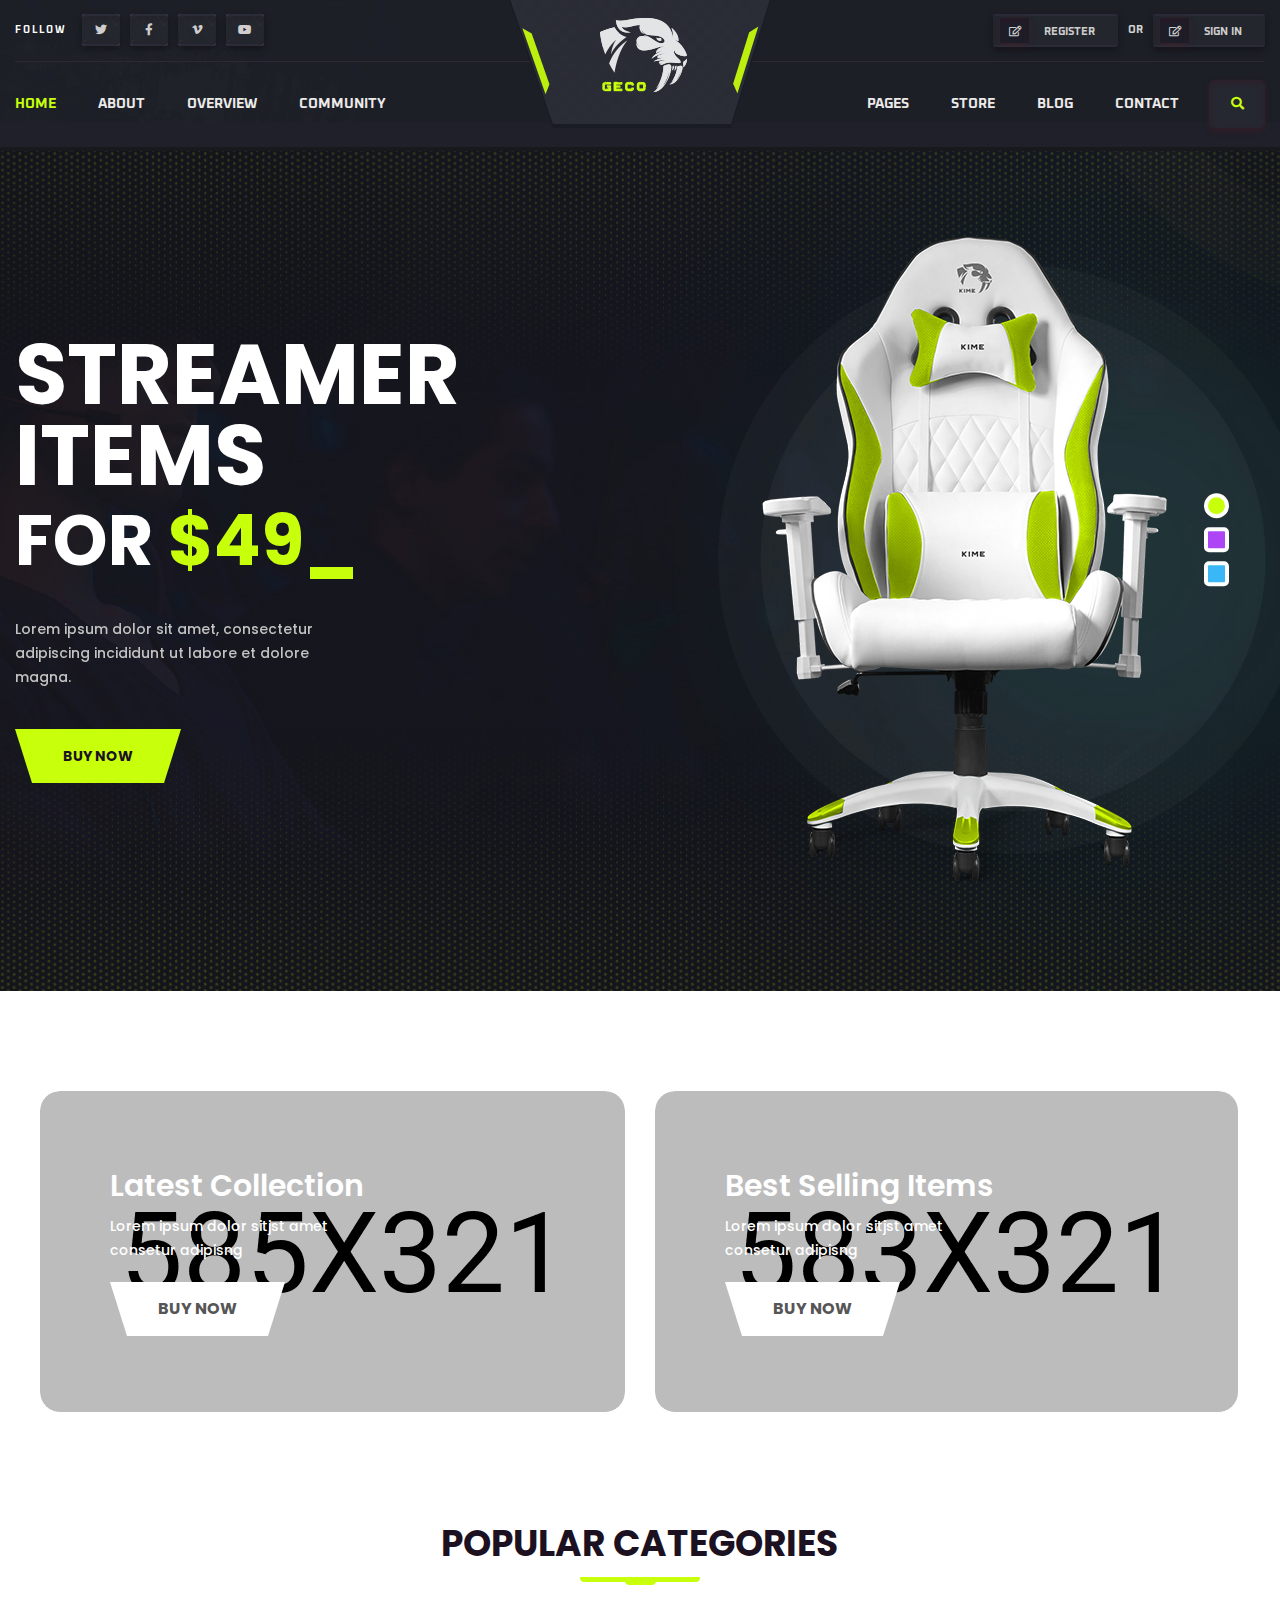
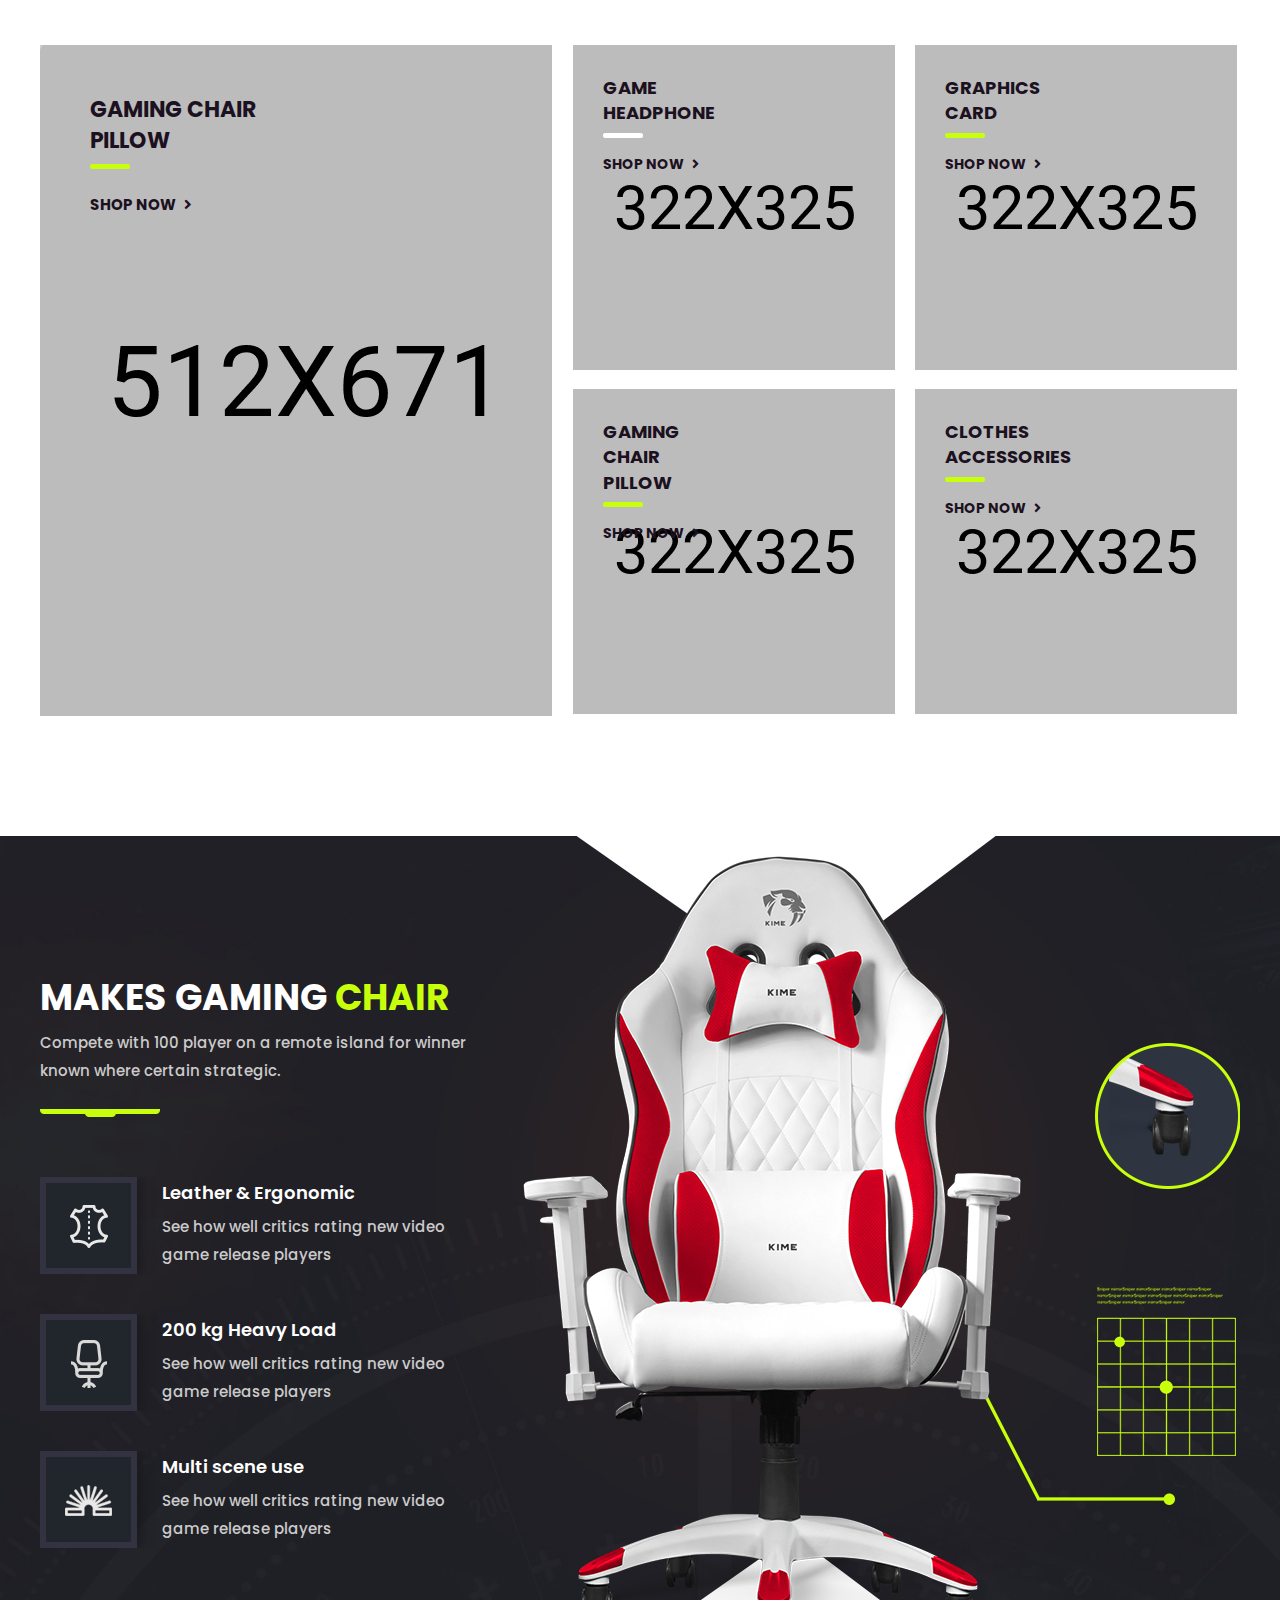
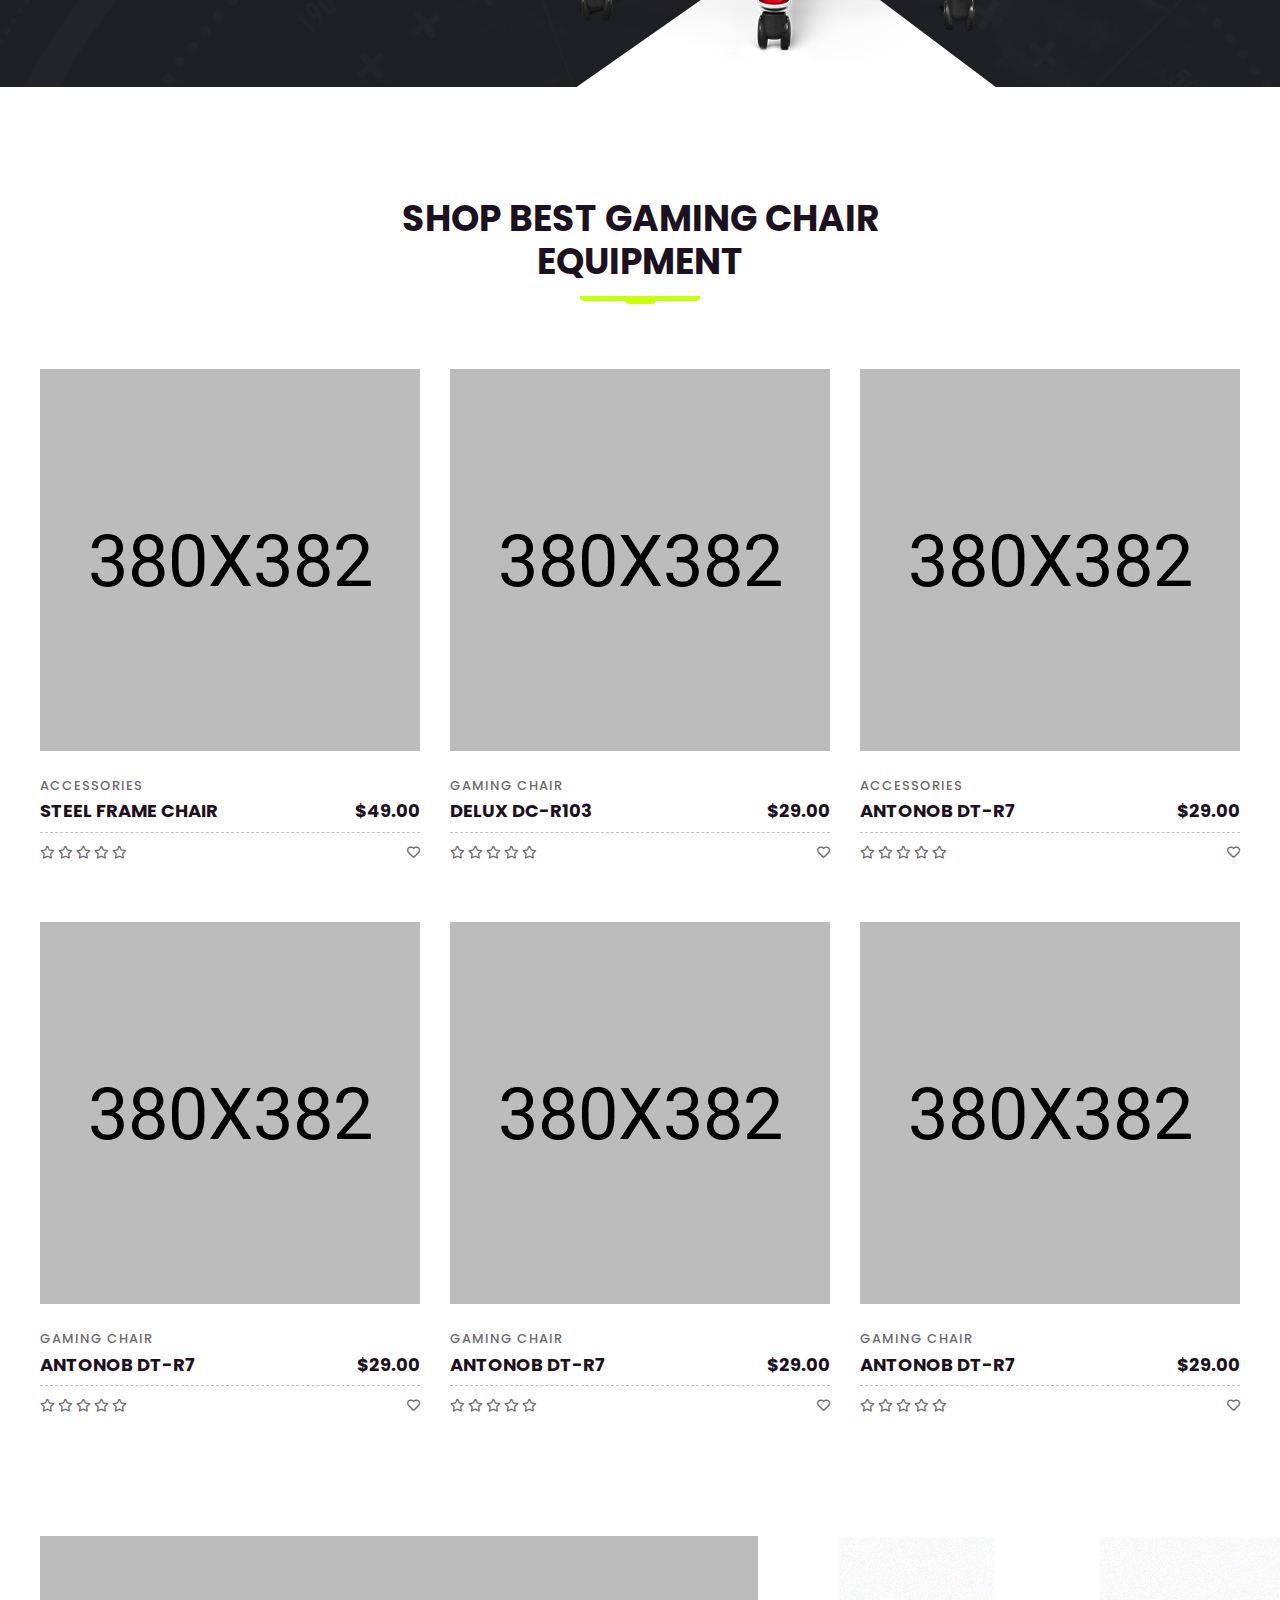
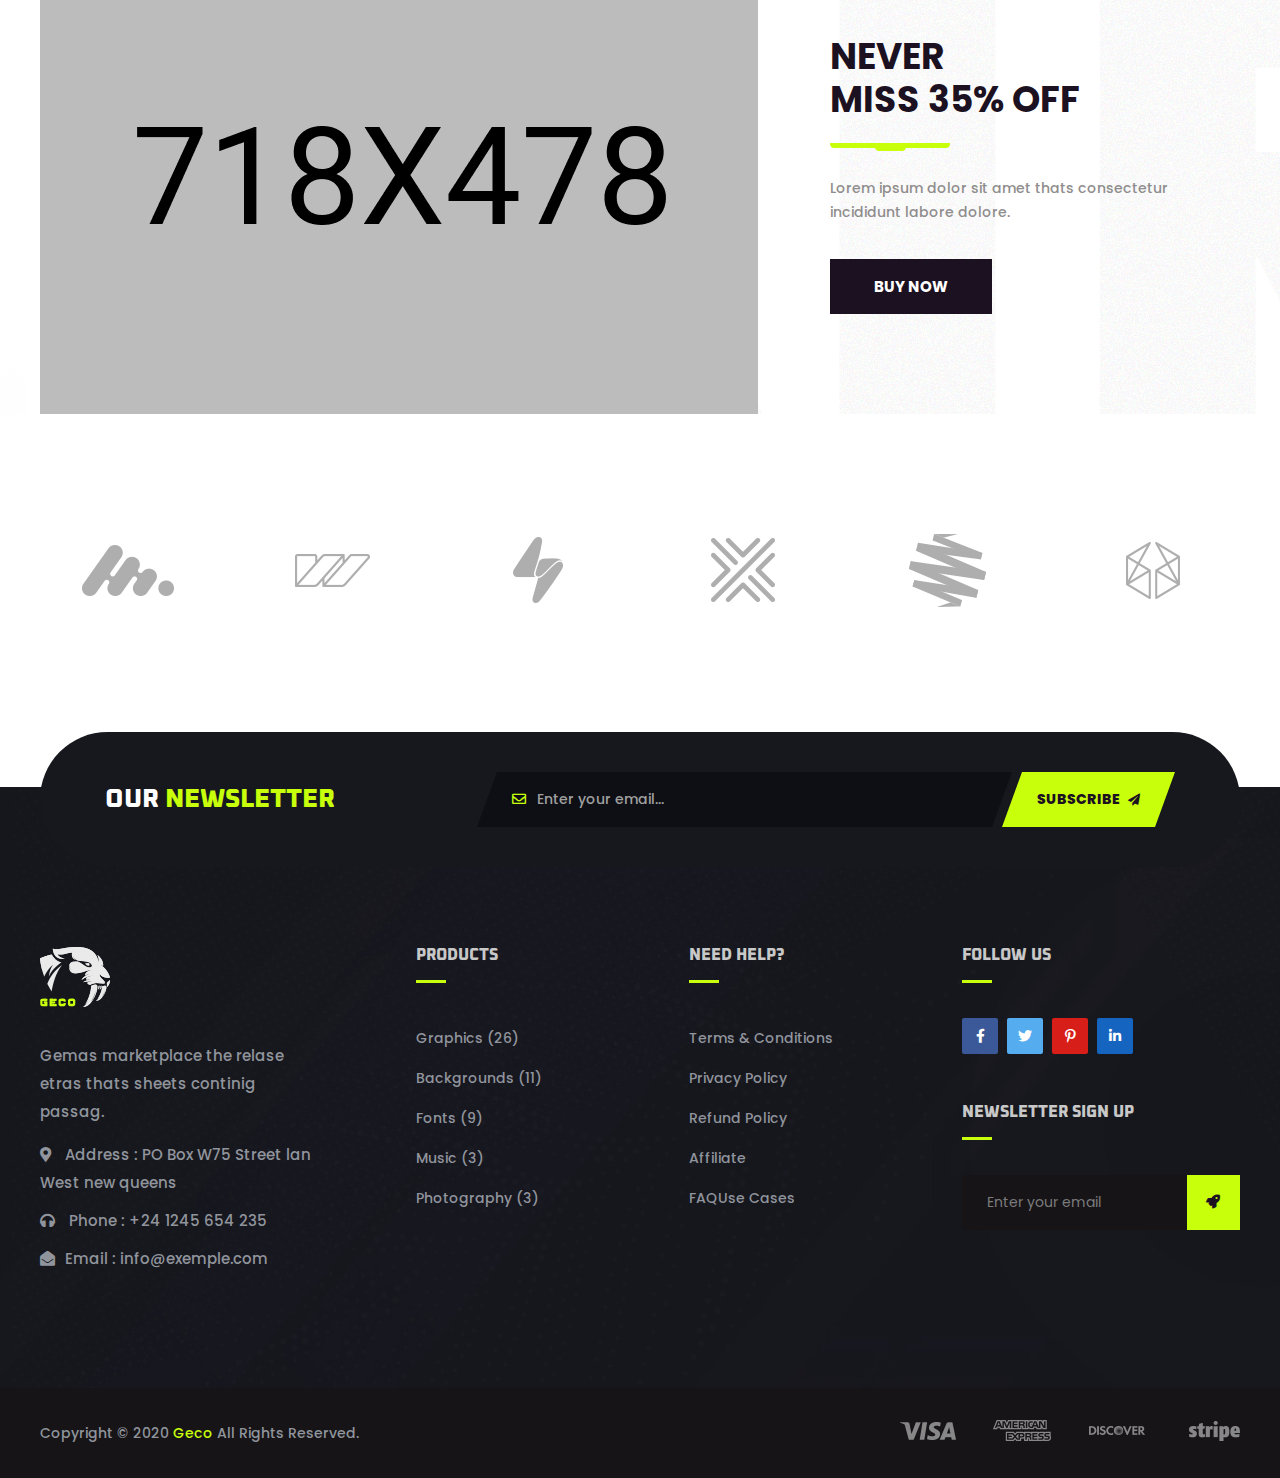
<file: index-7.html>
<!doctype html>
<html class="no-js" lang="en">
    <head>
        <meta charset="utf-8">
        <meta http-equiv="x-ua-compatible" content="ie=edge">
        <title>Geco - eSports Gaming HTML5 Template</title>
        <meta name="description" content="">
        <meta name="viewport" content="width=device-width, initial-scale=1">

		<link rel="shortcut icon" type="image/x-icon" href="img/favicon.png">
        <!-- Place favicon.ico in the root directory -->

		<!-- CSS here -->
        <link rel="stylesheet" href="css/bootstrap.min.css">
        <link rel="stylesheet" href="css/animate.min.css">
        <link rel="stylesheet" href="css/magnific-popup.css">
        <link rel="stylesheet" href="css/fontawesome-all.min.css">
        <link rel="stylesheet" href="css/odometer.css">
        <link rel="stylesheet" href="css/aos.css">
        <link rel="stylesheet" href="css/owl.carousel.min.css">
        <link rel="stylesheet" href="css/meanmenu.css">
        <link rel="stylesheet" href="css/slick.css">
        <link rel="stylesheet" href="css/default.css">
        <link rel="stylesheet" href="css/style.css">
        <link rel="stylesheet" href="css/responsive.css">
    </head>
    <body>

        <!-- preloader -->
        <div id="preloader">
            <div id="loading-center">
                <div id="loading-center-absolute">
                    <img src="img/icon/preloader.svg" alt="">
                </div>
            </div>
        </div>
        <!-- preloader-end -->

        <!-- header-area -->
        <header class="third-header-bg home-six-header">
            <div class="bg"></div>
            <div class="container custom-container">
                <div class="header-top-area t-header-top-area d-none d-lg-block">
                    <div class="row">
                        <div class="col-sm-6">
                            <div class="header-top-social">
                                <ul>
                                    <li>Follow</li>
                                    <li><a href="#"><i class="fab fa-twitter"></i></a></li>
                                    <li><a href="#"><i class="fab fa-facebook-f"></i></a></li>
                                    <li><a href="#"><i class="fab fa-vimeo-v"></i></a></li>
                                    <li><a href="#"><i class="fab fa-youtube"></i></a></li>
                                </ul>
                            </div>
                        </div>
                        <div class="col-sm-6">
                            <div class="header-top-login">
                                <ul>
                                    <li><a href="#"><i class="far fa-edit"></i>Register</a></li>
                                    <li class="or">or</li>
                                    <li><a href="#"><i class="far fa-edit"></i>sign in</a></li>
                                </ul>
                            </div>
                        </div>
                    </div>
                </div>
            </div>
            <div id="sticky-header">
                <div class="container custom-container">
                    <div class="row">
                        <div class="col-12">
                            <div class="main-menu menu-style-two">
                                <nav>
                                    <div class="logo d-block d-lg-none">
                                        <a href="index-5.html"><img src="img/logo/logo.png" alt="Logo"></a>
                                    </div>
                                    <div class="navbar-wrap d-none d-lg-flex">
                                        <ul class="left">
                                            <li class="show"><a href="#">Home</a>
                                                <ul class="submenu">
                                                    <li><a href="index-2.html">Home One</a></li>
                                                    <li><a href="index-3.html">Home Two</a></li>
                                                    <li><a href="index-4.html">Home Three</a></li>
                                                    <li><a href="index.html">Home Four</a></li>
                                                    <li><a href="index-5.html">Home Five</a></li>
                                                    <li><a href="index-6.html">Home Six</a></li>
                                                    <li class="active"><a href="index-7.html">Home Seven</a></li>
                                                </ul>
                                            </li>
                                            <li><a href="about-us.html">About</a></li>
                                            <li><a href="game-overview.html">Overview</a></li>
                                            <li><a href="community.html">Community</a></li>
                                        </ul>
                                        <div class="logo">
                                            <a href="index-3.html"><img src="img/logo/h6_logo.png" alt="Logo"></a>
                                        </div>
                                        <ul class="right">
                                            <li><a href="#">Pages</a>
                                                <ul class="submenu">
                                                    <li><a href="upcoming-games.html">Upcoming Games</a></li>
                                                    <li><a href="game-single.html">Game Single</a></li>
                                                </ul>
                                            </li>
                                            <li><a href="shop.html">Store</a></li>
                                            <li><a href="#">Blog</a>
                                                <ul class="submenu">
                                                    <li><a href="blog.html">News Page</a></li>
                                                    <li><a href="blog-details.html">News Details</a></li>
                                                </ul>
                                            </li>
                                            <li><a href="contact.html">contact</a></li>
                                        </ul>
                                    </div>
                                    <div class="header-action">
                                        <ul>
                                            <li class="header-search"><a href="#" data-toggle="modal" data-target="#search-modal"><i class="fas fa-search"></i></a></li>
                                        </ul>
                                    </div>
                                </nav>
                            </div>
                            <div class="mobile-menu-wrap d-block d-lg-none">
                                <nav>
                                    <div id="mobile-menu" class="navbar-wrap">
                                        <ul>
                                            <li class="show"><a href="#">Home</a>
                                                <ul class="submenu">
                                                    <li><a href="index-2.html">Home One</a></li>
                                                    <li><a href="index-3.html">Home Two</a></li>
                                                    <li><a href="index-4.html">Home Three</a></li>
                                                    <li><a href="index.html">Home Four</a></li>
                                                    <li><a href="index-5.html">Home Five</a></li>
                                                    <li><a href="index-6.html">Home Six</a></li>
                                                    <li><a href="index-7.html">Home Seven</a></li>
                                                </ul>
                                            </li>
                                            <li><a href="about-us.html">About</a></li>
                                            <li><a href="game-overview.html">Overview</a></li>
                                            <li><a href="community.html">Community</a></li>
                                            <li><a href="#">Pages</a>
                                                <ul class="submenu">
                                                    <li><a href="upcoming-games.html">Upcoming Games</a></li>
                                                    <li><a href="game-single.html">Game Single</a></li>
                                                </ul>
                                            </li>
                                            <li><a href="shop.html">Store</a></li>
                                            <li><a href="#">Blog</a>
                                                <ul class="submenu">
                                                    <li><a href="blog.html">News Page</a></li>
                                                    <li><a href="blog-details.html">News Details</a></li>
                                                </ul>
                                            </li>
                                            <li><a href="contact.html">contact</a></li>
                                        </ul>
                                    </div>
                                </nav>
                            </div>
                            <div class="mobile-menu"></div>
                        </div>
                        <!-- Modal Search -->
                        <div class="modal fade" id="search-modal" tabindex="-1" role="dialog" aria-hidden="true">
                            <div class="modal-dialog" role="document">
                                <div class="modal-content">
                                    <form>
                                        <input type="text" placeholder="Search here...">
                                        <button><i class="fa fa-search"></i></button>
                                    </form>
                                </div>
                            </div>
                        </div>
                    </div>
                </div>
            </div>
            <div class="header-bottom-bg"></div>
        </header>
        <!-- header-area-end -->

        <!-- main-area -->
        <main>

            <!-- slider-area -->
            <section class="home-seven-slider">
                <div class="h-seven-slider-active">
                    <div class="h-seven-slider-item">
                        <div class="container custom-container">
                            <div class="row justify-content-between align-items-center">
                                <div class="col-xl-5 col-lg-6">
                                    <div class="h-seven-slider-content">
                                        <h2 class="title" data-animation-in="fadeInUp" data-delay-in=".2">streamer Items <br> <strong>for <span>$49_</span></strong></h2>
                                        <p data-animation-in="fadeInUp" data-delay-in=".4">Lorem ipsum dolor sit amet, consectetur adipiscing incididunt ut labore et dolore magna.</p>
                                        <a href="#" class="btn rotated-btn" data-animation-in="fadeInUp" data-delay-in=".6">buy Now</a>
                                    </div>
                                </div>
                                <div class="col-xl-5 col-lg-6">
                                    <div class="h-seven-slider-img text-center">
                                        <img src="img/slider/shop_slider_img01.png" data-animation-in="slideInRightS" data-delay-in=".4" alt="">
                                    </div>
                                </div>
                            </div>
                        </div>
                    </div>
                    <div class="h-seven-slider-item">
                        <div class="container custom-container">
                            <div class="row justify-content-between align-items-center">
                                <div class="col-xl-5 col-lg-6">
                                    <div class="h-seven-slider-content">
                                        <h2 class="title" data-animation-in="fadeInUp" data-delay-in=".2">streamer Items <br> <strong>for <span>$49_</span></strong></h2>
                                        <p data-animation-in="fadeInUp" data-delay-in=".4">Lorem ipsum dolor sit amet, consectetur adipiscing incididunt ut labore et dolore magna.</p>
                                        <a href="#" class="btn rotated-btn" data-animation-in="fadeInUp" data-delay-in=".6">buy Now</a>
                                    </div>
                                </div>
                                <div class="col-xl-5 col-lg-6">
                                    <div class="h-seven-slider-img text-center">
                                        <img src="img/slider/shop_slider_img02.png" data-animation-in="slideInRightS" data-delay-in=".4" alt="">
                                    </div>
                                </div>
                            </div>
                        </div>
                    </div>
                    <div class="h-seven-slider-item">
                        <div class="container custom-container">
                            <div class="row justify-content-between align-items-center">
                                <div class="col-xl-5 col-lg-6">
                                    <div class="h-seven-slider-content">
                                        <h2 class="title" data-animation-in="fadeInUp" data-delay-in=".2">streamer Items <br> <strong>for <span>$49_</span></strong></h2>
                                        <p data-animation-in="fadeInUp" data-delay-in=".4">Lorem ipsum dolor sit amet, consectetur adipiscing incididunt ut labore et dolore magna.</p>
                                        <a href="#" class="btn rotated-btn" data-animation-in="fadeInUp" data-delay-in=".6">buy Now</a>
                                    </div>
                                </div>
                                <div class="col-xl-5 col-lg-6">
                                    <div class="h-seven-slider-img text-center">
                                        <img src="img/slider/shop_slider_img03.png" data-animation-in="slideInRightS" data-delay-in=".4" alt="">
                                    </div>
                                </div>
                            </div>
                        </div>
                    </div>
                </div>
            </section>
            <!-- slider-area-end -->

            <!-- latest-collection-area -->
            <section class="latest-collection-area pt-100 pb-70">
                <div class="container">
                    <div class="row justify-content-center">
                        <div class="col-lg-6 col-md-9">
                            <div class="latest-collection-item mb-30">
                                <div class="lc-item-thumb">
                                    <a href="#"><img src="img/product/latest_collection01.jpg" alt=""></a>
                                </div>
                                <div class="lc-item-content">
                                    <h4>Latest Collection</h4>
                                    <p>Lorem ipsum dolor sitjst amet consetur adipisng</p>
                                    <a href="#" class="btn rotated-btn">buy Now</a>
                                </div>
                            </div>
                        </div>
                        <div class="col-lg-6 col-md-9">
                            <div class="latest-collection-item mb-30">
                                <div class="lc-item-thumb">
                                    <a href="#"><img src="img/product/latest_collection02.jpg" alt=""></a>
                                </div>
                                <div class="lc-item-content">
                                    <h4>Best Selling Items</h4>
                                    <p>Lorem ipsum dolor sitjst amet consetur adipisng</p>
                                    <a href="#" class="btn rotated-btn">buy Now</a>
                                </div>
                            </div>
                        </div>
                    </div>
                </div>
            </section>
            <!-- latest-collection-area-end -->

            <!-- game-shop-category -->
            <section class="game-shop-category pt-10 pb-100">
                <div class="container">
                    <div class="row justify-content-center">
                        <div class="col-xl-6 col-lg-8">
                            <div class="game-shop-title text-center mb-60">
                                <h2 class="title">popular categories</h2>
                            </div>
                        </div>
                    </div>
                    <div class="row gs-category-active">
                        <div class="col-5 grid-item">
                            <div class="gs-category-item mb-20">
                                <div class="thumb"><a href="#"><img src="img/product/gs_popular_item01.jpg" alt=""></a></div>
                                <div class="content">
                                    <h4><a href="#">gaming chair pillow</a></h4>
                                    <a href="#" class="shop-link">Shop Now <i class="fas fa-angle-right"></i></a>
                                </div>
                            </div>
                        </div>
                        <div class="col-3 grid-item">
                            <div class="gs-category-item style-two green-bg mb-20">
                                <div class="thumb"><a href="#"><img src="img/product/gs_popular_item02.jpg" alt=""></a></div>
                                <div class="content">
                                    <h4><a href="#">Game headphone</a></h4>
                                    <a href="#" class="shop-link">Shop Now <i class="fas fa-angle-right"></i></a>
                                </div>
                            </div>
                        </div>
                        <div class="col-3 grid-item">
                            <div class="gs-category-item style-two mb-20">
                                <div class="thumb"><a href="#"><img src="img/product/gs_popular_item03.jpg" alt=""></a></div>
                                <div class="content">
                                    <h4><a href="#">graphics card</a></h4>
                                    <a href="#" class="shop-link">Shop Now <i class="fas fa-angle-right"></i></a>
                                </div>
                            </div>
                        </div>
                        <div class="col-3 grid-item">
                            <div class="gs-category-item style-two mb-20">
                                <div class="thumb"><a href="#"><img src="img/product/gs_popular_item04.jpg" alt=""></a></div>
                                <div class="content">
                                    <h4><a href="#">gaming chair pillow</a></h4>
                                    <a href="#" class="shop-link">Shop Now <i class="fas fa-angle-right"></i></a>
                                </div>
                            </div>
                        </div>
                        <div class="col-3 grid-item">
                            <div class="gs-category-item style-two mb-20">
                                <div class="thumb"><a href="#"><img src="img/product/gs_popular_item05.jpg" alt=""></a></div>
                                <div class="content">
                                    <h4><a href="#">clothes Accessories</a></h4>
                                    <a href="#" class="shop-link">Shop Now <i class="fas fa-angle-right"></i></a>
                                </div>
                            </div>
                        </div>
                    </div>
                </div>
            </section>
            <!-- game-shop-category-end -->

            <!-- gamers-area -->
            <section class="makes-gaming-chair">
                <div class="container">
                    <div class="row align-items-center">
                        <div class="col-xl-5 col-lg-6 col-md-10">
                            <div class="game-shop-title text-left mb-60">
                                <h2 class="title">Makes Gaming <span>Chair</span></h2>
                                <p>Compete with 100 player on a remote island for winner
                                known where certain strategic.</p>
                            </div>
                            <div class="just-gamers-list">
                                <ul>
                                    <li>
                                        <div class="just-gamers-list-icon">
                                            <img src="img/icon/mgc_icon01.png" alt="">
                                        </div>
                                        <div class="just-gamers-list-content fix">
                                            <h5>Leather & Ergonomic</h5>
                                            <p>See how well critics rating new video game release players</p>
                                        </div>
                                    </li>
                                    <li>
                                        <div class="just-gamers-list-icon">
                                            <img src="img/icon/mgc_icon02.png" alt="">
                                        </div>
                                        <div class="just-gamers-list-content fix">
                                            <h5>200 kg Heavy Load</h5>
                                            <p>See how well critics rating new video game release players</p>
                                        </div>
                                    </li>
                                    <li>
                                        <div class="just-gamers-list-icon">
                                            <img src="img/icon/mgc_icon03.png" alt="">
                                        </div>
                                        <div class="just-gamers-list-content fix">
                                            <h5>Multi scene use</h5>
                                            <p>See how well critics rating new video game release players</p>
                                        </div>
                                    </li>
                                </ul>
                            </div>
                        </div>
                        <div class="col-xl-7 col-lg-6 d-none d-lg-block">
                            <div class="gaming-chair-active">
                                <div class="gaming-chair-wrap">
                                    <img src="img/images/chair.png" alt="" class="main-chair">
                                    <img src="img/images/chair_zoom.png" alt="" class="chair-zoom">
                                    <img src="img/images/chair_chart.png" alt="" class="chair-chart">
                                </div>
                                <div class="gaming-chair-wrap">
                                    <img src="img/images/chair02.png" alt="" class="main-chair">
                                    <img src="img/images/chair_zoom02.png" alt="" class="chair-zoom">
                                    <img src="img/images/chair_chart.png" alt="" class="chair-chart">
                                </div>
                                <div class="gaming-chair-wrap">
                                    <img src="img/images/chair03.png" alt="" class="main-chair">
                                    <img src="img/images/chair_zoom03.png" alt="" class="chair-zoom">
                                    <img src="img/images/chair_chart.png" alt="" class="chair-chart">
                                </div>
                            </div>
                        </div>
                    </div>
                </div>
            </section>
            <!-- gamers-area-end -->

            <!-- chair-product-area -->
            <section class="chair-product-area">
                <div class="container">
                    <div class="row justify-content-center">
                        <div class="col-lg-6">
                            <div class="game-shop-title text-center mb-65">
                                <h2 class="title">SHOP BEST gaming chair EQUIPMENT</h2>
                            </div>
                        </div>
                    </div>
                    <div class="row justify-content-center">
                        <div class="col-lg-4 col-md-6 col-sm-8">
                            <div class="chair-product-item mb-60">
                                <div class="chair-product-thumb">
                                    <img src="img/product/gaming_chair01.jpg" alt="">
                                    <a href="#" class="cart">Add to cart <i class="fas fa-shopping-basket"></i></a>
                                </div>
                                <div class="chair-product-content">
                                    <div class="chair-product-top-content">
                                        <div class="main-content">
                                            <span class="category">Accessories</span>
                                            <h5 class="title"><a href="#">STEEL FRAME CHAIR</a></h5>
                                        </div>
                                        <div class="chair-product-price">
                                            <h5 class="price">$49.00</h5>
                                        </div>
                                    </div>
                                    <div class="chair-product-bottom">
                                        <div class="rating">
                                            <i class="far fa-star"></i>
                                            <i class="far fa-star"></i>
                                            <i class="far fa-star"></i>
                                            <i class="far fa-star"></i>
                                            <i class="far fa-star"></i>
                                        </div>
                                        <a href="#" class="heart"><i class="far fa-heart"></i></a>
                                    </div>
                                </div>
                            </div>
                        </div>
                        <div class="col-lg-4 col-md-6 col-sm-8">
                            <div class="chair-product-item mb-60">
                                <div class="chair-product-thumb">
                                    <img src="img/product/gaming_chair02.jpg" alt="">
                                    <a href="#" class="cart">Add to cart <i class="fas fa-shopping-basket"></i></a>
                                </div>
                                <div class="chair-product-content">
                                    <div class="chair-product-top-content">
                                        <div class="main-content">
                                            <span class="category">gaming chair</span>
                                            <h5 class="title"><a href="#">DELUX DC-R103</a></h5>
                                        </div>
                                        <div class="chair-product-price">
                                            <h5 class="price">$29.00</h5>
                                        </div>
                                    </div>
                                    <div class="chair-product-bottom">
                                        <div class="rating">
                                            <i class="far fa-star"></i>
                                            <i class="far fa-star"></i>
                                            <i class="far fa-star"></i>
                                            <i class="far fa-star"></i>
                                            <i class="far fa-star"></i>
                                        </div>
                                        <a href="#" class="heart"><i class="far fa-heart"></i></a>
                                    </div>
                                </div>
                            </div>
                        </div>
                        <div class="col-lg-4 col-md-6 col-sm-8">
                            <div class="chair-product-item mb-60">
                                <div class="chair-product-thumb">
                                    <img src="img/product/gaming_chair03.jpg" alt="">
                                    <a href="#" class="cart">Add to cart <i class="fas fa-shopping-basket"></i></a>
                                </div>
                                <div class="chair-product-content">
                                    <div class="chair-product-top-content">
                                        <div class="main-content">
                                            <span class="category">Accessories</span>
                                            <h5 class="title"><a href="#">Antonob DT-R7</a></h5>
                                        </div>
                                        <div class="chair-product-price">
                                            <h5 class="price">$29.00</h5>
                                        </div>
                                    </div>
                                    <div class="chair-product-bottom">
                                        <div class="rating">
                                            <i class="far fa-star"></i>
                                            <i class="far fa-star"></i>
                                            <i class="far fa-star"></i>
                                            <i class="far fa-star"></i>
                                            <i class="far fa-star"></i>
                                        </div>
                                        <a href="#" class="heart"><i class="far fa-heart"></i></a>
                                    </div>
                                </div>
                            </div>
                        </div>
                        <div class="col-lg-4 col-md-6 col-sm-8">
                            <div class="chair-product-item mb-60">
                                <div class="chair-product-thumb">
                                    <img src="img/product/gaming_chair04.jpg" alt="">
                                    <a href="#" class="cart">Add to cart <i class="fas fa-shopping-basket"></i></a>
                                </div>
                                <div class="chair-product-content">
                                    <div class="chair-product-top-content">
                                        <div class="main-content">
                                            <span class="category">gaming chair</span>
                                            <h5 class="title"><a href="#">Antonob DT-R7</a></h5>
                                        </div>
                                        <div class="chair-product-price">
                                            <h5 class="price">$29.00</h5>
                                        </div>
                                    </div>
                                    <div class="chair-product-bottom">
                                        <div class="rating">
                                            <i class="far fa-star"></i>
                                            <i class="far fa-star"></i>
                                            <i class="far fa-star"></i>
                                            <i class="far fa-star"></i>
                                            <i class="far fa-star"></i>
                                        </div>
                                        <a href="#" class="heart"><i class="far fa-heart"></i></a>
                                    </div>
                                </div>
                            </div>
                        </div>
                        <div class="col-lg-4 col-md-6 col-sm-8">
                            <div class="chair-product-item mb-60">
                                <div class="chair-product-thumb">
                                    <img src="img/product/gaming_chair05.jpg" alt="">
                                    <a href="#" class="cart">Add to cart <i class="fas fa-shopping-basket"></i></a>
                                </div>
                                <div class="chair-product-content">
                                    <div class="chair-product-top-content">
                                        <div class="main-content">
                                            <span class="category">gaming chair</span>
                                            <h5 class="title"><a href="#">Antonob DT-R7</a></h5>
                                        </div>
                                        <div class="chair-product-price">
                                            <h5 class="price">$29.00</h5>
                                        </div>
                                    </div>
                                    <div class="chair-product-bottom">
                                        <div class="rating">
                                            <i class="far fa-star"></i>
                                            <i class="far fa-star"></i>
                                            <i class="far fa-star"></i>
                                            <i class="far fa-star"></i>
                                            <i class="far fa-star"></i>
                                        </div>
                                        <a href="#" class="heart"><i class="far fa-heart"></i></a>
                                    </div>
                                </div>
                            </div>
                        </div>
                        <div class="col-lg-4 col-md-6 col-sm-8">
                            <div class="chair-product-item mb-60">
                                <div class="chair-product-thumb">
                                    <img src="img/product/gaming_chair06.jpg" alt="">
                                    <a href="#" class="cart">Add to cart <i class="fas fa-shopping-basket"></i></a>
                                </div>
                                <div class="chair-product-content">
                                    <div class="chair-product-top-content">
                                        <div class="main-content">
                                            <span class="category">gaming chair</span>
                                            <h5 class="title"><a href="#">Antonob DT-R7</a></h5>
                                        </div>
                                        <div class="chair-product-price">
                                            <h5 class="price">$29.00</h5>
                                        </div>
                                    </div>
                                    <div class="chair-product-bottom">
                                        <div class="rating">
                                            <i class="far fa-star"></i>
                                            <i class="far fa-star"></i>
                                            <i class="far fa-star"></i>
                                            <i class="far fa-star"></i>
                                            <i class="far fa-star"></i>
                                        </div>
                                        <a href="#" class="heart"><i class="far fa-heart"></i></a>
                                    </div>
                                </div>
                            </div>
                        </div>
                    </div>
                </div>
            </section>
            <!-- chair-product-area-end -->

            <!-- chair-discount-area -->
            <section class="chair-discount-area">
                <div class="container">
                    <div class="row align-items-center">
                        <div class="col-xl-8 col-lg-7">
                            <div class="chair-discount-img">
                                <img src="img/images/chair_discount_img.jpg" alt="">
                            </div>
                        </div>
                        <div class="col-xl-4 col-lg-5">
                            <div class="chair-discount-content">
                                <div class="game-shop-title mb-25">
                                    <h2 class="title">Never <br> miss 35% off</h2>
                                </div>
                                <p>Lorem ipsum dolor sit amet thats consectetur incididunt labore dolore.</p>
                                <a href="#" class="btn">buy now</a>
                            </div>
                        </div>
                    </div>
                </div>
            </section>
            <!-- chair-discount-area-end -->

            <!-- brand-area -->
            <div class="game-brand-area pt-120 pb-180">
                <div class="container">
                    <div class="row pz-brand-active">
                        <div class="col-12">
                            <div class="pz-brand-item">
                                <img src="img/brand/pz_brand_item01.png" alt="img">
                            </div>
                        </div>
                        <div class="col-12">
                            <div class="pz-brand-item">
                                <img src="img/brand/pz_brand_item02.png" alt="img">
                            </div>
                        </div>
                        <div class="col-12">
                            <div class="pz-brand-item">
                                <img src="img/brand/pz_brand_item03.png" alt="img">
                            </div>
                        </div>
                        <div class="col-12">
                            <div class="pz-brand-item">
                                <img src="img/brand/pz_brand_item04.png" alt="img">
                            </div>
                        </div>
                        <div class="col-12">
                            <div class="pz-brand-item">
                                <img src="img/brand/pz_brand_item05.png" alt="img">
                            </div>
                        </div>
                        <div class="col-12">
                            <div class="pz-brand-item">
                                <img src="img/brand/pz_brand_item06.png" alt="img">
                            </div>
                        </div>
                        <div class="col-12">
                            <div class="pz-brand-item">
                                <img src="img/brand/pz_brand_item03.png" alt="img">
                            </div>
                        </div>
                    </div>
                </div>
            </div>
            <!-- brand-area-end -->

        </main>
        <!-- main-area-end -->

        <!-- footer-area -->
        <footer class="home-six-footer">
            <div class="footer-top footer-bg">
                <!-- newsletter-area -->
                <div class="newsletter-area s-newsletter-area">
                    <div class="container">
                        <div class="row">
                            <div class="col-12">
                                <div class="newsletter-wrap">
                                    <div class="section-title newsletter-title">
                                        <h2>Our <span>Newsletter</span></h2>
                                    </div>
                                    <div class="newsletter-form">
                                        <form action="#">
                                            <div class="newsletter-form-grp">
                                                <i class="far fa-envelope"></i>
                                                <input type="email" placeholder="Enter your email...">
                                            </div>
                                            <button>SUBSCRIBE <i class="fas fa-paper-plane"></i></button>
                                        </form>
                                    </div>
                                </div>
                            </div>
                        </div>
                    </div>
                </div>
                <!-- newsletter-area-end -->
                <div class="container">
                    <div class="row justify-content-between">
                        <div class="col-xl-3 col-lg-4 col-md-6">
                            <div class="footer-widget mb-50">
                                <div class="footer-logo mb-35">
                                    <a href="index.html"><img src="img/logo/w_h6_logo.png" alt=""></a>
                                </div>
                                <div class="footer-text">
                                    <p>Gemas marketplace the relase etras thats sheets continig passag.</p>
                                    <div class="footer-contact">
                                        <ul>
                                            <li><i class="fas fa-map-marker-alt"></i> <span>Address : </span>PO Box W75 Street
                                                lan West new queens</li>
                                            <li><i class="fas fa-headphones"></i> <span>Phone : </span>+24 1245 654 235</li>
                                            <li><i class="fas fa-envelope-open"></i><span>Email : </span>info@exemple.com</li>
                                        </ul>
                                    </div>
                                </div>
                            </div>
                        </div>
                        <div class="col-xl-2 col-lg-3 col-sm-6">
                            <div class="footer-widget mb-50">
                                <div class="fw-title mb-35">
                                    <h5>Products</h5>
                                </div>
                                <div class="fw-link">
                                    <ul>
                                        <li><a href="#">Graphics (26)</a></li>
                                        <li><a href="#">Backgrounds (11)</a></li>
                                        <li><a href="#">Fonts (9)</a></li>
                                        <li><a href="#">Music (3)</a></li>
                                        <li><a href="#">Photography (3)</a></li>
                                    </ul>
                                </div>
                            </div>
                        </div>
                        <div class="col-xl-2 col-lg-3 col-sm-6">
                            <div class="footer-widget mb-50">
                                <div class="fw-title mb-35">
                                    <h5>Need Help?</h5>
                                </div>
                                <div class="fw-link">
                                    <ul>
                                        <li><a href="#">Terms & Conditions</a></li>
                                        <li><a href="#">Privacy Policy</a></li>
                                        <li><a href="#">Refund Policy</a></li>
                                        <li><a href="#">Affiliate</a></li>
                                        <li><a href="#">FAQUse Cases</a></li>
                                    </ul>
                                </div>
                            </div>
                        </div>
                        <div class="col-xl-3 col-lg-4 col-md-6">
                            <div class="footer-widget mb-50">
                                <div class="fw-title mb-35">
                                    <h5>Follow us</h5>
                                </div>
                                <div class="footer-social">
                                    <ul>
                                        <li><a href="#"><i class="fab fa-facebook-f"></i></a></li>
                                        <li><a href="#"><i class="fab fa-twitter"></i></a></li>
                                        <li><a href="#"><i class="fab fa-pinterest-p"></i></a></li>
                                        <li><a href="#"><i class="fab fa-linkedin-in"></i></a></li>
                                    </ul>
                                </div>
                            </div>
                            <div class="footer-widget mb-50">
                                <div class="fw-title mb-35">
                                    <h5>Newsletter Sign Up</h5>
                                </div>
                                <div class="footer-newsletter">
                                    <form action="#">
                                        <input type="text" placeholder="Enter your email">
                                        <button><i class="fas fa-rocket"></i></button>
                                    </form>
                                </div>
                            </div>
                        </div>
                    </div>
                </div>
                <div class="footer-fire"><img src="img/images/footer_fire.png" alt=""></div>
                <div class="footer-fire footer-fire-right"><img src="img/images/footer_fire.png" alt=""></div>
            </div>
            <div class="copyright-wrap s-copyright-wrap">
                <div class="container">
                    <div class="row">
                        <div class="col-lg-6 col-md-6">
                            <div class="copyright-text">
                                <p>Copyright © 2020 <a href="#">Geco</a> All Rights Reserved.</p>
                            </div>
                        </div>
                        <div class="col-lg-6 col-md-6 d-none d-md-block">
                            <div class="payment-method-img text-right">
                                <img src="img/images/card_img.png" alt="img">
                            </div>
                        </div>
                    </div>
                </div>
            </div>
        </footer>
        <!-- footer-area-end -->





		<!-- JS here -->
        <script src="js/vendor/jquery-3.4.1.min.js"></script>
        <script src="js/popper.min.js"></script>
        <script src="js/bootstrap.min.js"></script>
        <script src="js/isotope.pkgd.min.js"></script>
        <script src="js/slick.min.js"></script>
        <script src="js/jquery.meanmenu.min.js"></script>
        <script src="js/wow.min.js"></script>
        <script src="js/aos.js"></script>
        <script src="js/jquery.lettering.js"></script>
        <script src="js/jquery.textillate.js"></script>
        <script src="js/jquery.odometer.min.js"></script>
        <script src="js/jquery.appear.js"></script>
        <script src="js/owl.carousel.min.js"></script>
        <script src="js/jquery.countdown.min.js"></script>
        <script src="js/jquery.scrollUp.min.js"></script>
        <script src="js/imagesloaded.pkgd.min.js"></script>
        <script src="js/jquery.magnific-popup.min.js"></script>
        <script src="js/plugins.js"></script>
        <script src="js/main.js"></script>
    </body>
</html>
</file>
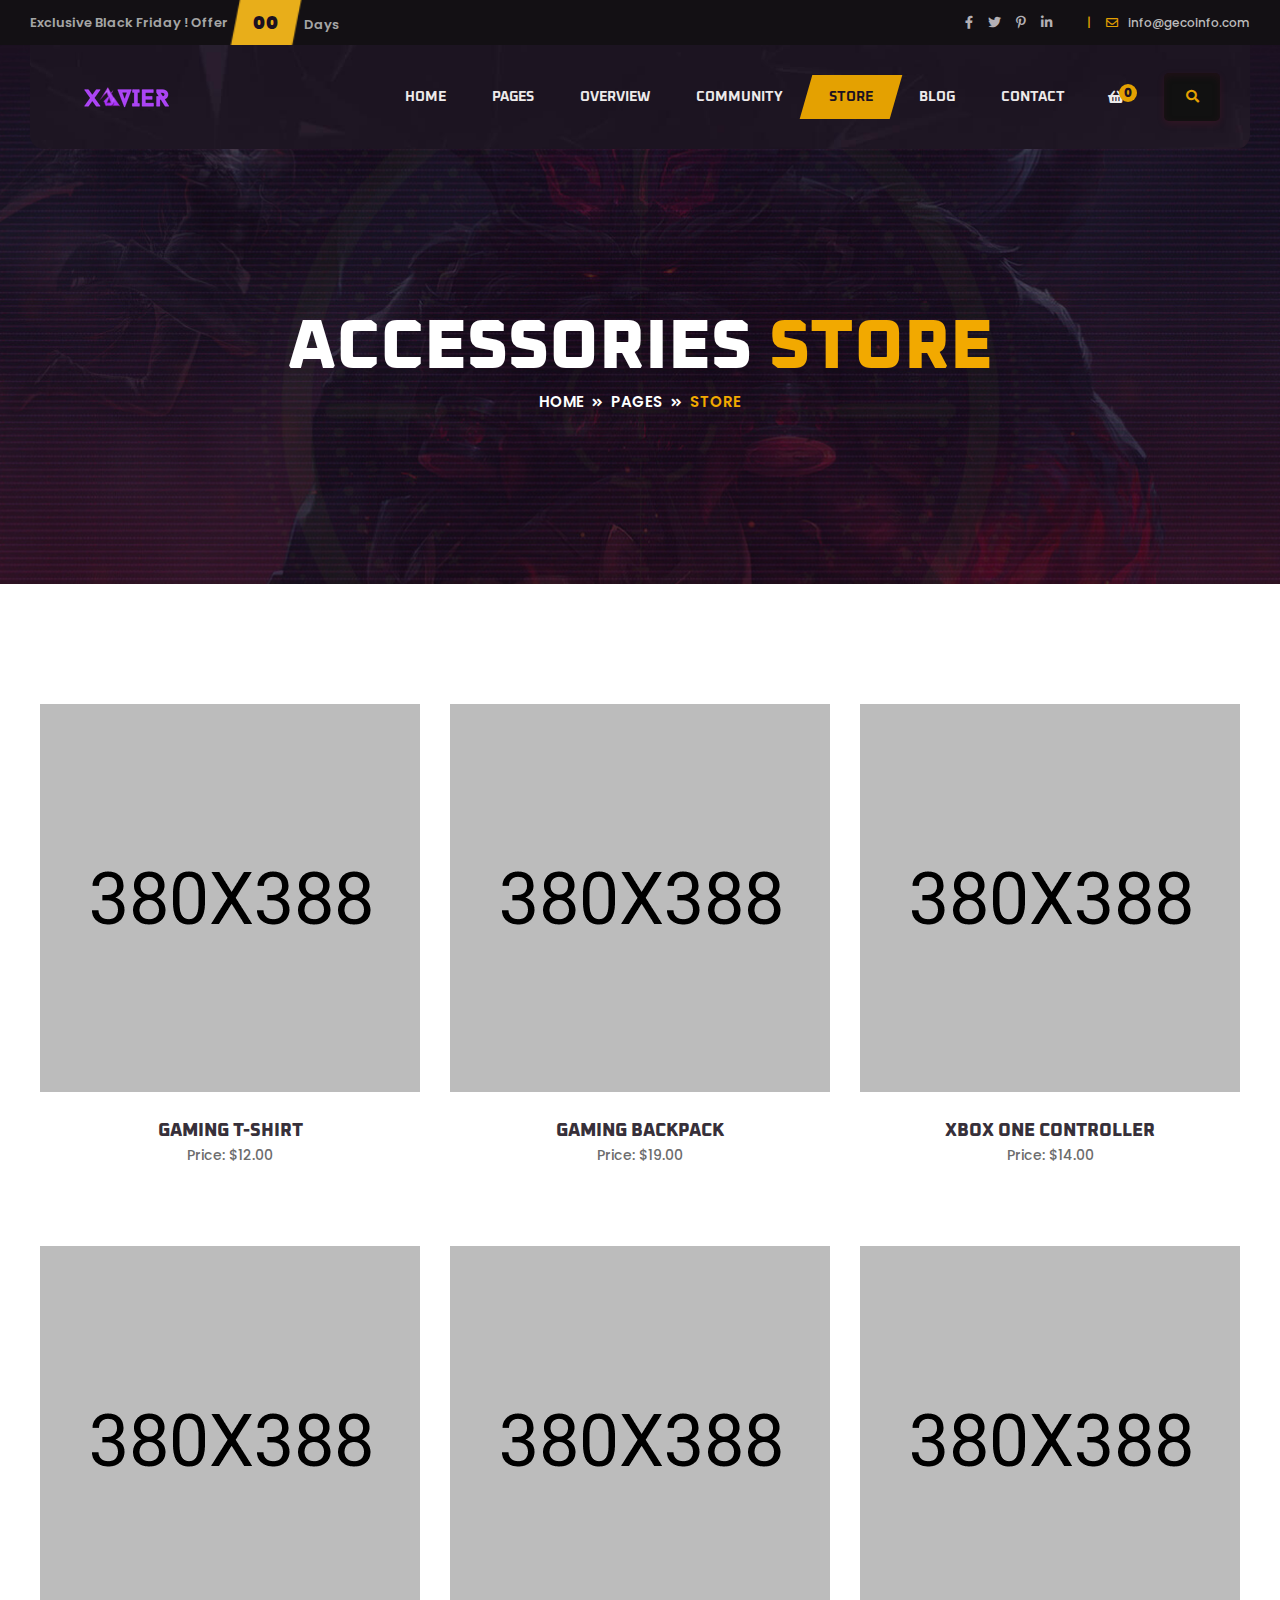
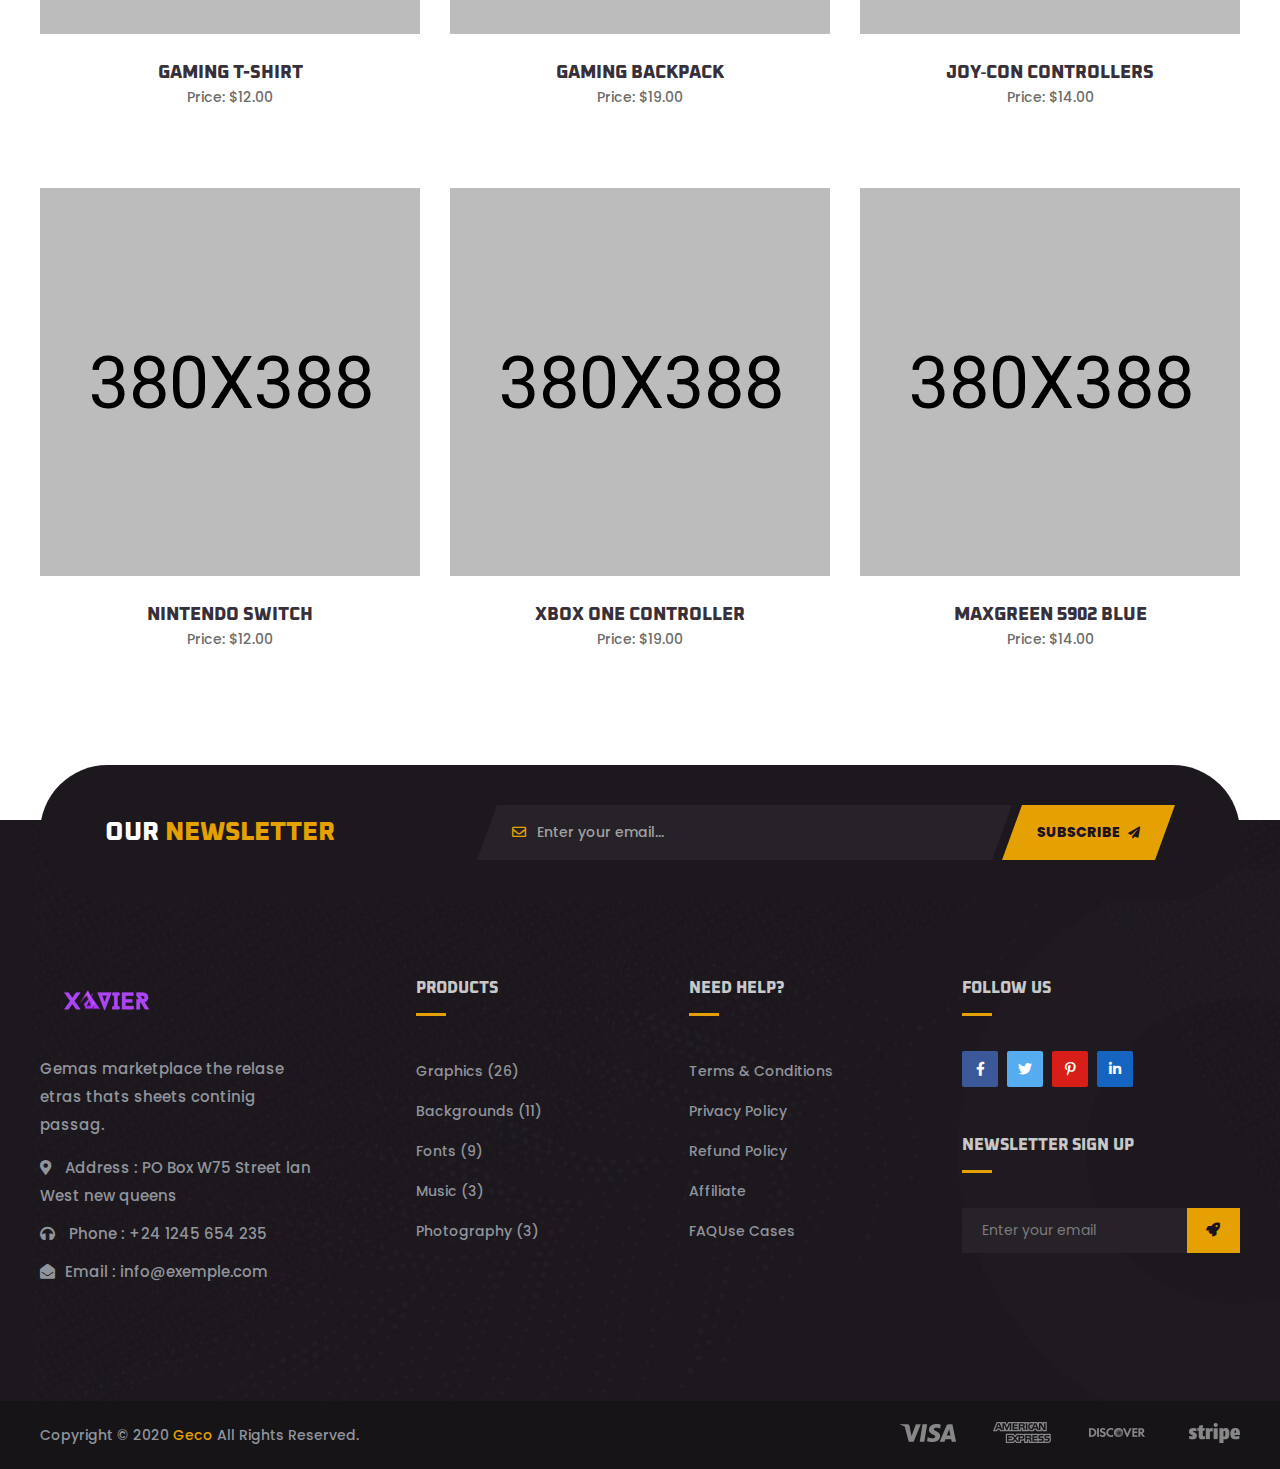
<file: shop.html>
<!doctype html>
<html class="no-js" lang="">
    <head>
        <meta charset="utf-8">
        <meta http-equiv="x-ua-compatible" content="ie=edge">
        <title>Geco - eSports Gaming HTML5 Template</title>
        <meta name="description" content="">
        <meta name="viewport" content="width=device-width, initial-scale=1">

		<link rel="shortcut icon" type="image/x-icon" href="img/favicon.png">
        <!-- Place favicon.ico in the root directory -->

		<!-- CSS here -->
        <link rel="stylesheet" href="css/bootstrap.min.css">
        <link rel="stylesheet" href="css/animate.min.css">
        <link rel="stylesheet" href="css/magnific-popup.css">
        <link rel="stylesheet" href="css/fontawesome-all.min.css">
        <link rel="stylesheet" href="css/odometer.css">
        <link rel="stylesheet" href="css/aos.css">
        <link rel="stylesheet" href="css/owl.carousel.min.css">
        <link rel="stylesheet" href="css/meanmenu.css">
        <link rel="stylesheet" href="css/slick.css">
        <link rel="stylesheet" href="css/default.css">
        <link rel="stylesheet" href="css/style.css">
        <link rel="stylesheet" href="css/responsive.css">
    </head>
    <body>

        <!-- preloader -->
        <div id="preloader">
            <div id="loading-center">
                <div id="loading-center-absolute">
                    <img src="img/icon/preloader.svg" alt="">
                </div>
            </div>
        </div>
        <!-- preloader-end -->

        <!-- header-area -->
        <header>
            <div class="header-top-area s-header-top-area d-none d-lg-block">
                <div class="container-fluid s-container-full-padding">
                    <div class="row align-items-center">
                        <div class="col-lg-6 d-none d-lg-block">
                            <div class="header-top-offer">
                                <p>Exclusive Black Friday ! Offer</p>
                                <span class="coming-time" data-countdown="2021/3/15"></span>
                            </div>
                        </div>
                        <div class="col-lg-6">
                            <div class="header-top-right">
                                <div class="header-social">
                                    <ul>
                                        <li><a href="#"><i class="fab fa-facebook-f"></i></a></li>
                                        <li><a href="#"><i class="fab fa-twitter"></i></a></li>
                                        <li><a href="#"><i class="fab fa-pinterest-p"></i></a></li>
                                        <li><a href="#"><i class="fab fa-linkedin-in"></i></a></li>
                                    </ul>
                                </div>
                                <div class="header-top-action">
                                    <ul>
                                        <li>
                                            <div class="header-top-mail">
                                                <p><span>|</span><i class="far fa-envelope"></i><a href="mailto:info@gmail.com">info@gecoinfo.com</a></p>
                                            </div>
                                        </li>
                                    </ul>
                                </div>
                            </div>
                        </div>
                    </div>
                </div>
            </div>
            <div id="sticky-header" class="transparent-header">
                <div class="container-fluid s-container-full-padding">
                    <div class="row">
                        <div class="col-12">
                            <div class="main-menu menu-style-two">
                                <nav>
                                    <div class="logo">
                                        <a href="index-2.html"><img src="img/logo/logo.png" alt="Logo"></a>
                                    </div>
                                    <div id="mobile-menu" class="navbar-wrap d-none d-lg-flex">
                                        <ul>
                                            <li><a href="#">Home</a>
                                                <ul class="submenu">
                                                    <li><a href="index-2.html">Home One</a></li>
                                                    <li><a href="index-3.html">Home Two</a></li>
                                                    <li><a href="index-4.html">Home Three</a></li>
                                                    <li><a href="index.html">Home Four</a></li>
                                                    <li><a href="index-5.html">Home Five</a></li>
                                                    <li><a href="index-6.html">Home Six</a></li>
                                                    <li><a href="index-7.html">Home Seven</a></li>
                                                </ul>
                                            </li>
                                            <li><a href="#">Pages</a>
                                                <ul class="submenu">
                                                    <li><a href="about-us.html">About Story</a></li>
                                                    <li><a href="upcoming-games.html">Upcoming Games</a></li>
                                                    <li><a href="game-single.html">Game Single</a></li>
                                                </ul>
                                            </li>
                                            <li><a href="game-overview.html">Overview</a></li>
                                            <li><a href="community.html">Community</a></li>
                                            <li class="show"><a href="shop.html">Store</a></li>
                                            <li><a href="#">Blog</a>
                                                <ul class="submenu">
                                                    <li><a href="blog.html">News Page</a></li>
                                                    <li><a href="blog-details.html">News Details</a></li>
                                                </ul>
                                            </li>
                                            <li><a href="contact.html">contact</a></li>
                                        </ul>
                                    </div>
                                    <div class="header-action">
                                        <ul>
                                            <li class="header-shop-cart"><a href="#"><i class="fas fa-shopping-basket"></i><span>0</span></a>
                                                <ul class="minicart">
                                                    <li class="d-flex align-items-start">
                                                        <div class="cart-img">
                                                            <a href="#">
                                                                <img src="img/product/cart_p01.jpg" alt="">
                                                            </a>
                                                        </div>
                                                        <div class="cart-content">
                                                            <h4>
                                                                <a href="#">Xbox One Controller</a>
                                                            </h4>
                                                            <div class="cart-price">
                                                                <span class="new">$229.9</span>
                                                                <span>
                                                                    <del>$229.9</del>
                                                                </span>
                                                            </div>
                                                        </div>
                                                        <div class="del-icon">
                                                            <a href="#">
                                                                <i class="far fa-trash-alt"></i>
                                                            </a>
                                                        </div>
                                                    </li>
                                                    <li>
                                                        <div class="total-price">
                                                            <span class="f-left">Total:</span>
                                                            <span class="f-right">$239.9</span>
                                                        </div>
                                                    </li>
                                                    <li>
                                                        <div class="checkout-link">
                                                            <a href="cart.html">Shopping Cart</a>
                                                            <a class="red-color" href="checkout.html">Checkout</a>
                                                        </div>
                                                    </li>
                                                </ul>
                                            </li>
                                            <li class="header-search"><a href="#" data-toggle="modal" data-target="#search-modal"><i class="fas fa-search"></i></a></li>
                                        </ul>
                                    </div>
                                </nav>
                            </div>
                            <div class="mobile-menu"></div>
                        </div>
                        <!-- Modal Search -->
                        <div class="modal fade" id="search-modal" tabindex="-1" role="dialog" aria-hidden="true">
                            <div class="modal-dialog" role="document">
                                <div class="modal-content">
                                    <form>
                                        <input type="text" placeholder="Search here...">
                                        <button><i class="fa fa-search"></i></button>
                                    </form>
                                </div>
                            </div>
                        </div>
                    </div>
                </div>
            </div>
        </header>
        <!-- header-area-end -->

        <!-- main-area -->
        <main>

            <!-- breadcrumb-area -->
            <section class="breadcrumb-area breadcrumb-bg">
                <div class="container">
                    <div class="row">
                        <div class="col-12">
                            <div class="breadcrumb-content text-center">
                                <h2>accessories <span>store</span></h2>
                                <nav aria-label="breadcrumb">
                                    <ol class="breadcrumb">
                                        <li class="breadcrumb-item"><a href="index-2.html">Home</a></li>
                                        <li class="breadcrumb-item"><a href="#">pages</a></li>
                                        <li class="breadcrumb-item active" aria-current="page">store</li>
                                    </ol>
                                </nav>
                            </div>
                        </div>
                    </div>
                </div>
            </section>
            <!-- breadcrumb-area-end -->

            <!-- shop-area -->
            <section class="shop-area pt-120 pb-90">
                <div class="container">
                    <div class="row">
                        <div class="col-lg-4 col-sm-6">
                            <div class="accessories-item text-center mb-80">
                                <div class="accessories-thumb mb-30">
                                    <a href="#"><img src="img/product/shop_item01.jpg" alt=""></a>
                                </div>
                                <div class="accessories-content">
                                    <h5><a href="#">Gaming T-Shirt</a></h5>
                                    <span>Price: $12.00</span>
                                    <a href="#" class="shop-add-action">Add to cart</a>
                                </div>
                            </div>
                        </div>
                        <div class="col-lg-4 col-sm-6">
                            <div class="accessories-item text-center mb-80">
                                <div class="accessories-thumb mb-30">
                                    <a href="#"><img src="img/product/shop_item02.jpg" alt=""></a>
                                </div>
                                <div class="accessories-content">
                                    <h5><a href="#">Gaming backpack</a></h5>
                                    <span>Price: $19.00</span>
                                    <a href="#" class="shop-add-action">Add to cart</a>
                                </div>
                            </div>
                        </div>
                        <div class="col-lg-4 col-sm-6">
                            <div class="accessories-item text-center mb-80">
                                <div class="accessories-thumb mb-30">
                                    <a href="#"><img src="img/product/shop_item03.jpg" alt=""></a>
                                </div>
                                <div class="accessories-content">
                                    <h5><a href="#">xbox one controller</a></h5>
                                    <span>Price: $14.00</span>
                                    <a href="#" class="shop-add-action">Add to cart</a>
                                </div>
                            </div>
                        </div>
                        <div class="col-lg-4 col-sm-6">
                            <div class="accessories-item text-center mb-80">
                                <div class="accessories-thumb mb-30">
                                    <a href="#"><img src="img/product/shop_item04.jpg" alt=""></a>
                                </div>
                                <div class="accessories-content">
                                    <h5><a href="#">Gaming T-Shirt</a></h5>
                                    <span>Price: $12.00</span>
                                    <a href="#" class="shop-add-action">Add to cart</a>
                                </div>
                            </div>
                        </div>
                        <div class="col-lg-4 col-sm-6">
                            <div class="accessories-item text-center mb-80">
                                <div class="accessories-thumb mb-30">
                                    <a href="#"><img src="img/product/shop_item05.jpg" alt=""></a>
                                </div>
                                <div class="accessories-content">
                                    <h5><a href="#">Gaming backpack</a></h5>
                                    <span>Price: $19.00</span>
                                    <a href="#" class="shop-add-action">Add to cart</a>
                                </div>
                            </div>
                        </div>
                        <div class="col-lg-4 col-sm-6">
                            <div class="accessories-item text-center mb-80">
                                <div class="accessories-thumb mb-30">
                                    <a href="#"><img src="img/product/shop_item06.jpg" alt=""></a>
                                </div>
                                <div class="accessories-content">
                                    <h5><a href="#">Joy‑Con controllers</a></h5>
                                    <span>Price: $14.00</span>
                                    <a href="#" class="shop-add-action">Add to cart</a>
                                </div>
                            </div>
                        </div>
                        <div class="col-lg-4 col-sm-6">
                            <div class="accessories-item text-center mb-80">
                                <div class="accessories-thumb mb-30">
                                    <a href="#"><img src="img/product/shop_item07.jpg" alt=""></a>
                                </div>
                                <div class="accessories-content">
                                    <h5><a href="#">nintendo switch</a></h5>
                                    <span>Price: $12.00</span>
                                    <a href="#" class="shop-add-action">Add to cart</a>
                                </div>
                            </div>
                        </div>
                        <div class="col-lg-4 col-sm-6">
                            <div class="accessories-item text-center mb-80">
                                <div class="accessories-thumb mb-30">
                                    <a href="#"><img src="img/product/shop_item08.jpg" alt=""></a>
                                </div>
                                <div class="accessories-content">
                                    <h5><a href="#">xbox one controller</a></h5>
                                    <span>Price: $19.00</span>
                                    <a href="#" class="shop-add-action">Add to cart</a>
                                </div>
                            </div>
                        </div>
                        <div class="col-lg-4 col-sm-6">
                            <div class="accessories-item text-center mb-80">
                                <div class="accessories-thumb mb-30">
                                    <a href="#"><img src="img/product/shop_item09.jpg" alt=""></a>
                                </div>
                                <div class="accessories-content">
                                    <h5><a href="#">MaxGreen 5902 Blue</a></h5>
                                    <span>Price: $14.00</span>
                                    <a href="#" class="shop-add-action">Add to cart</a>
                                </div>
                            </div>
                        </div>
                    </div>
                </div>
            </section>
            <!-- shop-area-end -->

        </main>
        <!-- main-area-end -->

        <!-- footer-area -->
        <footer>
            <div class="footer-top footer-bg s-footer-bg">
                <!-- newsletter-area -->
                <div class="newsletter-area s-newsletter-area">
                    <div class="container">
                        <div class="row">
                            <div class="col-12">
                                <div class="newsletter-wrap">
                                    <div class="section-title newsletter-title">
                                        <h2>Our <span>Newsletter</span></h2>
                                    </div>
                                    <div class="newsletter-form">
                                        <form action="#">
                                            <div class="newsletter-form-grp">
                                                <i class="far fa-envelope"></i>
                                                <input type="email" placeholder="Enter your email...">
                                            </div>
                                            <button>SUBSCRIBE <i class="fas fa-paper-plane"></i></button>
                                        </form>
                                    </div>
                                </div>
                            </div>
                        </div>
                    </div>
                </div>
                <!-- newsletter-area-end -->
                <div class="container">
                    <div class="row justify-content-between">
                        <div class="col-xl-3 col-lg-4 col-md-6">
                            <div class="footer-widget mb-50">
                                <div class="footer-logo mb-35">
                                    <a href="index.html"><img src="img/logo/logo.png" alt=""></a>
                                </div>
                                <div class="footer-text">
                                    <p>Gemas marketplace the relase etras thats sheets continig passag.</p>
                                    <div class="footer-contact">
                                        <ul>
                                            <li><i class="fas fa-map-marker-alt"></i> <span>Address : </span>PO Box W75 Street
                                                lan West new queens</li>
                                            <li><i class="fas fa-headphones"></i> <span>Phone : </span>+24 1245 654 235</li>
                                            <li><i class="fas fa-envelope-open"></i><span>Email : </span>info@exemple.com</li>
                                        </ul>
                                    </div>
                                </div>
                            </div>
                        </div>
                        <div class="col-xl-2 col-lg-3 col-sm-6">
                            <div class="footer-widget mb-50">
                                <div class="fw-title mb-35">
                                    <h5>Products</h5>
                                </div>
                                <div class="fw-link">
                                    <ul>
                                        <li><a href="#">Graphics (26)</a></li>
                                        <li><a href="#">Backgrounds (11)</a></li>
                                        <li><a href="#">Fonts (9)</a></li>
                                        <li><a href="#">Music (3)</a></li>
                                        <li><a href="#">Photography (3)</a></li>
                                    </ul>
                                </div>
                            </div>
                        </div>
                        <div class="col-xl-2 col-lg-3 col-sm-6">
                            <div class="footer-widget mb-50">
                                <div class="fw-title mb-35">
                                    <h5>Need Help?</h5>
                                </div>
                                <div class="fw-link">
                                    <ul>
                                        <li><a href="#">Terms & Conditions</a></li>
                                        <li><a href="#">Privacy Policy</a></li>
                                        <li><a href="#">Refund Policy</a></li>
                                        <li><a href="#">Affiliate</a></li>
                                        <li><a href="#">FAQUse Cases</a></li>
                                    </ul>
                                </div>
                            </div>
                        </div>
                        <div class="col-xl-3 col-lg-4 col-md-6">
                            <div class="footer-widget mb-50">
                                <div class="fw-title mb-35">
                                    <h5>Follow us</h5>
                                </div>
                                <div class="footer-social">
                                    <ul>
                                        <li><a href="#"><i class="fab fa-facebook-f"></i></a></li>
                                        <li><a href="#"><i class="fab fa-twitter"></i></a></li>
                                        <li><a href="#"><i class="fab fa-pinterest-p"></i></a></li>
                                        <li><a href="#"><i class="fab fa-linkedin-in"></i></a></li>
                                    </ul>
                                </div>
                            </div>
                            <div class="footer-widget mb-50">
                                <div class="fw-title mb-35">
                                    <h5>Newsletter Sign Up</h5>
                                </div>
                                <div class="footer-newsletter">
                                    <form action="#">
                                        <input type="text" placeholder="Enter your email">
                                        <button><i class="fas fa-rocket"></i></button>
                                    </form>
                                </div>
                            </div>
                        </div>
                    </div>
                </div>
                <div class="footer-fire"><img src="img/images/footer_fire.png" alt=""></div>
                <div class="footer-fire footer-fire-right"><img src="img/images/footer_fire.png" alt=""></div>
            </div>
            <div class="copyright-wrap s-copyright-wrap">
                <div class="container">
                    <div class="row">
                        <div class="col-lg-6 col-md-6">
                            <div class="copyright-text">
                                <p>Copyright © 2020 <a href="#">Geco</a> All Rights Reserved.</p>
                            </div>
                        </div>
                        <div class="col-lg-6 col-md-6 d-none d-md-block">
                            <div class="payment-method-img text-right">
                                <img src="img/images/card_img.png" alt="img">
                            </div>
                        </div>
                    </div>
                </div>
            </div>
        </footer>
        <!-- footer-area-end -->





		<!-- JS here -->
        <script src="js/vendor/jquery-3.4.1.min.js"></script>
        <script src="js/popper.min.js"></script>
        <script src="js/bootstrap.min.js"></script>
        <script src="js/isotope.pkgd.min.js"></script>
        <script src="js/slick.min.js"></script>
        <script src="js/jquery.meanmenu.min.js"></script>
        <script src="js/wow.min.js"></script>
        <script src="js/aos.js"></script>
        <script src="js/jquery.lettering.js"></script>
        <script src="js/jquery.textillate.js"></script>
        <script src="js/jquery.odometer.min.js"></script>
        <script src="js/jquery.appear.js"></script>
        <script src="js/owl.carousel.min.js"></script>
        <script src="js/jquery.countdown.min.js"></script>
        <script src="js/jquery.scrollUp.min.js"></script>
        <script src="js/imagesloaded.pkgd.min.js"></script>
        <script src="js/jquery.magnific-popup.min.js"></script>
        <script src="js/plugins.js"></script>
        <script src="js/main.js"></script>
    </body>
</html>
</file>
<file: css/odometer.css>
.odometer.odometer-auto-theme, .odometer.odometer-theme-default {
  display: inline-block;
  vertical-align: middle;
  *vertical-align: auto;
  *zoom: 1;
  *display: inline;
  position: relative;
}
.odometer.odometer-auto-theme .odometer-digit, .odometer.odometer-theme-default .odometer-digit {
  display: inline-block;
  vertical-align: middle;
  *vertical-align: auto;
  *zoom: 1;
  *display: inline;
  position: relative;
}
.odometer.odometer-auto-theme .odometer-digit .odometer-digit-spacer, .odometer.odometer-theme-default .odometer-digit .odometer-digit-spacer {
  display: inline-block;
  vertical-align: middle;
  *vertical-align: auto;
  *zoom: 1;
  *display: inline;
  visibility: hidden;
}
.odometer.odometer-auto-theme .odometer-digit .odometer-digit-inner, .odometer.odometer-theme-default .odometer-digit .odometer-digit-inner {
  text-align: left;
  display: block;
  position: absolute;
  top: 0;
  left: 0;
  right: 0;
  bottom: 0;
  overflow: hidden;
}
.odometer.odometer-auto-theme .odometer-digit .odometer-ribbon, .odometer.odometer-theme-default .odometer-digit .odometer-ribbon {
  display: block;
}
.odometer.odometer-auto-theme .odometer-digit .odometer-ribbon-inner, .odometer.odometer-theme-default .odometer-digit .odometer-ribbon-inner {
  display: block;
  -webkit-backface-visibility: hidden;
  backface-visibility: hidden;
}
.odometer.odometer-auto-theme .odometer-digit .odometer-value, .odometer.odometer-theme-default .odometer-digit .odometer-value {
  display: block;
  -webkit-transform: translateZ(0);
  transform: translateZ(0);
}
.odometer.odometer-auto-theme .odometer-digit .odometer-value.odometer-last-value, .odometer.odometer-theme-default .odometer-digit .odometer-value.odometer-last-value {
  position: absolute;
}
.odometer.odometer-auto-theme.odometer-animating-up .odometer-ribbon-inner, .odometer.odometer-theme-default.odometer-animating-up .odometer-ribbon-inner {
  -webkit-transition: -webkit-transform 2s;
  -moz-transition: -moz-transform 2s;
  -ms-transition: -ms-transform 2s;
  -o-transition: -o-transform 2s;
  transition: transform 2s;
}
.odometer.odometer-auto-theme.odometer-animating-up.odometer-animating .odometer-ribbon-inner, .odometer.odometer-theme-default.odometer-animating-up.odometer-animating .odometer-ribbon-inner {
  -webkit-transform: translateY(-100%);
  -moz-transform: translateY(-100%);
  -ms-transform: translateY(-100%);
  -o-transform: translateY(-100%);
  transform: translateY(-100%);
}
.odometer.odometer-auto-theme.odometer-animating-down .odometer-ribbon-inner, .odometer.odometer-theme-default.odometer-animating-down .odometer-ribbon-inner {
  -webkit-transform: translateY(-100%);
  -moz-transform: translateY(-100%);
  -ms-transform: translateY(-100%);
  -o-transform: translateY(-100%);
  transform: translateY(-100%);
}
.odometer.odometer-auto-theme.odometer-animating-down.odometer-animating .odometer-ribbon-inner, .odometer.odometer-theme-default.odometer-animating-down.odometer-animating .odometer-ribbon-inner {
  -webkit-transition: -webkit-transform 2s;
  -moz-transition: -moz-transform 2s;
  -ms-transition: -ms-transform 2s;
  -o-transition: -o-transform 2s;
  transition: transform 2s;
  -webkit-transform: translateY(0);
  -moz-transform: translateY(0);
  -ms-transform: translateY(0);
  -o-transform: translateY(0);
  transform: translateY(0);
}
.odometer.odometer-auto-theme .odometer-value, .odometer.odometer-theme-default .odometer-value {
  text-align: center;
}
.odometer-formatting-mark {
  display: none;
}
</file>
<file: css/default.css>
/* Deafult Margin & Padding */
/*-- Margin Top --*/
.mt-5 {
	margin-top: 5px;
}
.mt-10 {
	margin-top: 10px;
}
.mt-15 {
	margin-top: 15px;
}
.mt-20 {
	margin-top: 20px;
}
.mt-25 {
	margin-top: 25px;
}
.mt-30 {
	margin-top: 30px;
}
.mt-35 {
	margin-top: 35px;
}
.mt-40 {
	margin-top: 40px;
}
.mt-45 {
	margin-top: 45px;
}
.mt-50 {
	margin-top: 50px;
}
.mt-55 {
	margin-top: 55px;
}
.mt-60 {
	margin-top: 60px;
}
.mt-65 {
	margin-top: 65px;
}
.mt-70 {
	margin-top: 70px;
}
.mt-75 {
	margin-top: 75px;
}
.mt-80 {
	margin-top: 80px;
}
.mt-85 {
	margin-top: 85px;
}
.mt-90 {
	margin-top: 90px;
}
.mt-95 {
	margin-top: 95px;
}
.mt-100 {
	margin-top: 100px;
}
.mt-105 {
	margin-top: 105px;
}
.mt-110 {
	margin-top: 110px;
}
.mt-115 {
	margin-top: 115px;
}
.mt-120 {
	margin-top: 120px;
}
.mt-125 {
	margin-top: 125px;
}
.mt-130 {
	margin-top: 130px;
}
.mt-135 {
	margin-top: 135px;
}
.mt-140 {
	margin-top: 140px;
}
.mt-145 {
	margin-top: 145px;
}
.mt-150 {
	margin-top: 150px;
}
.mt-155 {
	margin-top: 155px;
}
.mt-160 {
	margin-top: 160px;
}
.mt-165 {
	margin-top: 165px;
}
.mt-170 {
	margin-top: 170px;
}
.mt-175 {
	margin-top: 175px;
}
.mt-180 {
	margin-top: 180px;
}
.mt-185 {
	margin-top: 185px;
}
.mt-190 {
	margin-top: 190px;
}
.mt-195 {
	margin-top: 195px;
}
.mt-200 {
	margin-top: 200px;
}
/*-- Margin Bottom --*/

.mb-5 {
	margin-bottom: 5px;
}
.mb-10 {
	margin-bottom: 10px;
}
.mb-15 {
	margin-bottom: 15px;
}
.mb-20 {
	margin-bottom: 20px;
}
.mb-25 {
	margin-bottom: 25px;
}
.mb-30 {
	margin-bottom: 30px;
}
.mb-35 {
	margin-bottom: 35px;
}
.mb-40 {
	margin-bottom: 40px;
}
.mb-45 {
	margin-bottom: 45px;
}
.mb-50 {
	margin-bottom: 50px;
}
.mb-55 {
	margin-bottom: 55px;
}
.mb-60 {
	margin-bottom: 60px;
}
.mb-65 {
	margin-bottom: 65px;
}
.mb-70 {
	margin-bottom: 70px;
}
.mb-75 {
	margin-bottom: 75px;
}
.mb-80 {
	margin-bottom: 80px;
}
.mb-85 {
	margin-bottom: 85px;
}
.mb-90 {
	margin-bottom: 90px;
}
.mb-95 {
	margin-bottom: 95px;
}
.mb-100 {
	margin-bottom: 100px;
}
.mb-105 {
	margin-bottom: 105px;
}
.mb-110 {
	margin-bottom: 110px;
}
.mb-115 {
	margin-bottom: 115px;
}
.mb-120 {
	margin-bottom: 120px;
}
.mb-125 {
	margin-bottom: 125px;
}
.mb-130 {
	margin-bottom: 130px;
}
.mb-135 {
	margin-bottom: 135px;
}
.mb-140 {
	margin-bottom: 140px;
}
.mb-145 {
	margin-bottom: 145px;
}
.mb-150 {
	margin-bottom: 150px;
}
.mb-155 {
	margin-bottom: 155px;
}
.mb-160 {
	margin-bottom: 160px;
}
.mb-165 {
	margin-bottom: 165px;
}
.mb-170 {
	margin-bottom: 170px;
}
.mb-175 {
	margin-bottom: 175px;
}
.mb-180 {
	margin-bottom: 180px;
}
.mb-185 {
	margin-bottom: 185px;
}
.mb-190 {
	margin-bottom: 190px;
}
.mb-195 {
	margin-bottom: 195px;
}
.mb-200 {
	margin-bottom: 200px;
}
/*-- Padding Top --*/

.pt-5 {
	padding-top: 5px;
}
.pt-10 {
	padding-top: 10px;
}
.pt-15 {
	padding-top: 15px;
}
.pt-20 {
	padding-top: 20px;
}
.pt-25 {
	padding-top: 25px;
}
.pt-30 {
	padding-top: 30px;
}
.pt-35 {
	padding-top: 35px;
}
.pt-40 {
	padding-top: 40px;
}
.pt-45 {
	padding-top: 45px;
}
.pt-50 {
	padding-top: 50px;
}
.pt-55 {
	padding-top: 55px;
}
.pt-60 {
	padding-top: 60px;
}
.pt-65 {
	padding-top: 65px;
}
.pt-70 {
	padding-top: 70px;
}
.pt-75 {
	padding-top: 75px;
}
.pt-80 {
	padding-top: 80px;
}
.pt-85 {
	padding-top: 85px;
}
.pt-90 {
	padding-top: 90px;
}
.pt-95 {
	padding-top: 95px;
}
.pt-100 {
	padding-top: 100px;
}
.pt-105 {
	padding-top: 105px;
}
.pt-110 {
	padding-top: 110px;
}
.pt-115 {
	padding-top: 115px;
}
.pt-120 {
	padding-top: 120px;
}
.pt-125 {
	padding-top: 125px;
}
.pt-130 {
	padding-top: 130px;
}
.pt-135 {
	padding-top: 135px;
}
.pt-140 {
	padding-top: 140px;
}
.pt-145 {
	padding-top: 145px;
}
.pt-150 {
	padding-top: 150px;
}
.pt-155 {
	padding-top: 155px;
}
.pt-160 {
	padding-top: 160px;
}
.pt-165 {
	padding-top: 165px;
}
.pt-170 {
	padding-top: 170px;
}
.pt-175 {
	padding-top: 175px;
}
.pt-180 {
	padding-top: 180px;
}
.pt-185 {
	padding-top: 185px;
}
.pt-190 {
	padding-top: 190px;
}
.pt-195 {
	padding-top: 195px;
}
.pt-200 {
	padding-top: 200px;
}
/*-- Padding Bottom --*/

.pb-5 {
	padding-bottom: 5px;
}
.pb-10 {
	padding-bottom: 10px;
}
.pb-15 {
	padding-bottom: 15px;
}
.pb-20 {
	padding-bottom: 20px;
}
.pb-25 {
	padding-bottom: 25px;
}
.pb-30 {
	padding-bottom: 30px;
}
.pb-35 {
	padding-bottom: 35px;
}
.pb-40 {
	padding-bottom: 40px;
}
.pb-45 {
	padding-bottom: 45px;
}
.pb-50 {
	padding-bottom: 50px;
}
.pb-55 {
	padding-bottom: 55px;
}
.pb-60 {
	padding-bottom: 60px;
}
.pb-65 {
	padding-bottom: 65px;
}
.pb-70 {
	padding-bottom: 70px;
}
.pb-75 {
	padding-bottom: 75px;
}
.pb-80 {
	padding-bottom: 80px;
}
.pb-85 {
	padding-bottom: 85px;
}
.pb-90 {
	padding-bottom: 90px;
}
.pb-95 {
	padding-bottom: 95px;
}
.pb-100 {
	padding-bottom: 100px;
}
.pb-105 {
	padding-bottom: 105px;
}
.pb-110 {
	padding-bottom: 110px;
}
.pb-115 {
	padding-bottom: 115px;
}
.pb-120 {
	padding-bottom: 120px;
}
.pb-125 {
	padding-bottom: 125px;
}
.pb-130 {
	padding-bottom: 130px;
}
.pb-135 {
	padding-bottom: 135px;
}
.pb-140 {
	padding-bottom: 140px;
}
.pb-145 {
	padding-bottom: 145px;
}
.pb-150 {
	padding-bottom: 150px;
}
.pb-155 {
	padding-bottom: 155px;
}
.pb-160 {
	padding-bottom: 160px;
}
.pb-165 {
	padding-bottom: 165px;
}
.pb-170 {
	padding-bottom: 170px;
}
.pb-175 {
	padding-bottom: 175px;
}
.pb-180 {
	padding-bottom: 180px;
}
.pb-185 {
	padding-bottom: 185px;
}
.pb-190 {
	padding-bottom: 190px;
}
.pb-195 {
	padding-bottom: 195px;
}
.pb-200 {
	padding-bottom: 200px;
}



/*-- Padding Left --*/
.pl-0 {
	padding-left: 0px;
}
.pl-5 {
	padding-left: 5px;
}
.pl-10 {
	padding-left: 10px;
}
.pl-15 {
	padding-left: 15px;
}
.pl-20{
	padding-left: 20px;
}
.pl-25 {
	padding-left: 35px;
}
.pl-30 {
	padding-left: 30px;
}
.pl-35 {
	padding-left: 35px;
}

.pl-35 {
	padding-left: 35px;
}

.pl-40 {
	padding-left: 40px;
}

.pl-45 {
	padding-left: 45px;
}

.pl-50 {
	padding-left: 50px;
}

.pl-55 {
	padding-left: 55px;
}

.pl-60 {
	padding-left: 60px;
}
.pl-65 {
	padding-left: 65px;
}
.pl-70 {
	padding-left: 70px;
}
.pl-75 {
	padding-left: 75px;
}
.pl-80 {
	padding-left: 80px;
}
.pl-85 {
	padding-left: 80px;
}
.pl-90 {
	padding-left: 90px;
}
.pl-95 {
	padding-left: 95px;
}
.pl-100 {
	padding-left: 100px;
}


/*-- Padding Right --*/
.pr-0 {
	padding-right: 0px;
}
.pr-5 {
	padding-right: 5px;
}
.pr-10 {
	padding-right: 10px;
}
.pr-15 {
	padding-right: 15px;
}
.pr-20{
	padding-right: 20px;
}
.pr-25 {
	padding-right: 35px;
}
.pr-30 {
	padding-right: 30px;
}
.pr-35 {
	padding-right: 35px;
}

.pr-35 {
	padding-right: 35px;
}

.pr-40 {
	padding-right: 40px;
}

.pr-45 {
	padding-right: 45px;
}

.pr-50 {
	padding-right: 50px;
}

.pr-55 {
	padding-right: 55px;
}

.pr-60 {
	padding-right: 60px;
}
.pr-65 {
	padding-right: 65px;
}
.pr-70 {
	padding-right: 70px;
}
.pr-75 {
	padding-right: 75px;
}
.pr-80 {
	padding-right: 80px;
}
.pr-85 {
	padding-right: 80px;
}
.pr-90 {
	padding-right: 90px;
}
.pr-95 {
	padding-right: 95px;
}
.pr-100 {
	padding-right: 100px;
}

/* font weight */
.f-700{font-weight: 700;}
.f-600{font-weight: 600;}
.f-500{font-weight: 500;}
.f-400{font-weight: 400;}
.f-300{font-weight: 300;}

/* Background Color */

.gray-bg {
	background: #f6f6f6;
}
.lite-gray-bg {
	background: #fafafa;
}
.white-bg {
	background: #fff;
}
.black-bg {
	background: #1c181e;
}
.theme-bg {
	background: #222;
}
.primary-bg {
	background: #f9f9f9;
}
/* Color */

.white-color {
	color: #fff;
}
.black-color {
	color: #222;
}
.theme-color {
	color: #222;
}
.primary-color {
	color: #222;
}
/* black overlay */

[data-overlay] {
	position: relative;
}
[data-overlay]::before {
	background: #000 none repeat scroll 0 0;
	content: "";
	height: 100%;
	left: 0;
	position: absolute;
	top: 0;
	width: 100%;
	z-index: 1;
}
[data-overlay="3"]::before {
	opacity: 0.3;
}
[data-overlay="4"]::before {
	opacity: 0.4;
}
[data-overlay="5"]::before {
	opacity: 0.5;
}
[data-overlay="6"]::before {
	opacity: 0.6;
}
[data-overlay="7"]::before {
	opacity: 0.7;
}
[data-overlay="8"]::before {
	opacity: 0.8;
}
[data-overlay="9"]::before {
	opacity: 0.9;
}
</file>
<file: css/style.css>
/*
  Theme Name: Geco - eSports Gaming HTML5 Template.
  Support: admin@gmail.com
  Description: Geco - eSports Gaming HTML5 Template.
  Version: 1.0
*/

/* CSS Index
-----------------------------------

1. Theme default css
2. Header
3. Search modal
4. Breadcrumb
5. Slider
6. Brand
7. Product-area
8. About-us
9. Game Released
10. Game Manage
11. Featured-Games
12. Cta
13. Tournament
14. Just-gamers
15. Features
16. Fact
17. Shop
18. Upcoming-games
19. Game-overview
20. Blog
21. Pagination
22. Testimonial
23. Community
24. Contact
25. Newsletter
26. Footer
27. Preloader

*/



/* 1. Theme default css */
@import url('https://fonts.googleapis.com/css?family=Oxanium:400,500,600,700,800|Poppins:400,400i,500,500i,600,600i,700,700i&display=swap');

/* Bootstrap Icon */
@import url("https://cdn.jsdelivr.net/npm/bootstrap-icons@1.10.3/font/bootstrap-icons.css");

@font-face {
	font-family: 'grinddemolished';
	src: url('../fonts/grind_demolished-webfont.woff2') format('woff2'),
		url('../fonts/grind_demolished-webfont.woff') format('woff');
	font-weight: normal;
	font-style: normal;
}

body {
	font-family: 'Poppins', sans-serif;
	font-weight: normal;
	font-style: normal;
	font-size: 15px;
	font-weight: 500;
	color: #d4d4d4;
}

.img {
	max-width: 100%;
	transition: all 0.3s ease-out 0s;
}

.f-left {
	float: left
}

.f-right {
	float: right
}

.fix {
	overflow: hidden
}

a,
.button {
	-webkit-transition: all 0.3s ease-out 0s;
	-moz-transition: all 0.3s ease-out 0s;
	-ms-transition: all 0.3s ease-out 0s;
	-o-transition: all 0.3s ease-out 0s;
	transition: all 0.3s ease-out 0s;
}

a:focus,
.btn:focus,
.button:focus {
	text-decoration: none;
	outline: none;
	box-shadow: none;
}

a:hover,
.portfolio-cat a:hover,
.footer -menu li a:hover {
	color: #2B96CC;
	text-decoration: none;
}

a,
button {
	color: #1696e7;
	outline: medium none;
}

button:focus,
input:focus,
input:focus,
textarea,
textarea:focus {
	outline: 0
}

.uppercase {
	text-transform: uppercase;
}

.capitalize {
	text-transform: capitalize;
}

h1,
h2,
h3,
h4,
h5,
h6 {
	font-family: 'Oxanium', cursive;
	color: #fff;
	margin-top: 0px;
	font-style: normal;
	font-weight: 800;
	text-transform: normal;
}

h1 a,
h2 a,
h3 a,
h4 a,
h5 a,
h6 a {
	color: inherit;
}

h1 {
	font-size: 40px;
	font-weight: 500;
}

h2 {
	font-size: 35px;
}

h3 {
	font-size: 28px;
}

h4 {
	font-size: 22px;
}

h5 {
	font-size: 18px;
}

h6 {
	font-size: 16px;
}

ul {
	margin: 0px;
	padding: 0px;
}

li {
	list-style: none
}

p {
	font-size: 15px;
	font-weight: 500;
	line-height: 28px;
	color: #cbcbcb;
	margin-bottom: 15px;
}

hr {
	border-bottom: 1px solid #eceff8;
	border-top: 0 none;
	margin: 30px 0;
	padding: 0;
}

label {
	color: #7e7e7e;
	cursor: pointer;
	font-size: 14px;
	font-weight: 400;
}

*::-moz-selection {
	background: #444;
	color: #fff;
	text-shadow: none;
}

::-moz-selection {
	background: #444;
	color: #fff;
	text-shadow: none;
}

::selection {
	background: #444;
	color: #fff;
	text-shadow: none;
}

*::-moz-placeholder {
	color: #555555;
	font-size: 14px;
	opacity: 1;
}

*::placeholder {
	color: #555555;
	font-size: 14px;
	opacity: 1;
}

.theme-overlay {
	position: relative
}

.theme-overlay::before {
	background: #1696e7 none repeat scroll 0 0;
	content: "";
	height: 100%;
	left: 0;
	opacity: 0.6;
	position: absolute;
	top: 0;
	width: 100%;
}

.separator {
	border-top: 1px solid #f2f2f2
}

/* button style */
.btn {
	-moz-user-select: none;
	border: medium none;
	border-radius: 5px;
	color: #1c1121;
	cursor: pointer;
	display: inline-block;
	font-size: 15px;
	font-weight: 700;
	letter-spacing: 0;
	line-height: 1;
	margin-bottom: 0;
	padding: 20px 44px;
	text-align: center;
	text-transform: uppercase;
	touch-action: manipulation;
	transition: all 0.3s ease 0s;
	vertical-align: middle;
	white-space: nowrap;
	position: relative;
	z-index: 1;
}

.btn:hover {
	color: #1c1121;
}

.btn::before {
	content: "";
	position: absolute;
	left: 0;
	bottom: -5px;
	background-image: url(../img/images/btn_overlay.png);
	width: 100%;
	height: 55px;
	background-repeat: no-repeat;
	background-size: cover;
	border-radius: 5px;
	z-index: -1;
	transition: .3s linear;
}

.btn:hover::before {
	bottom: 0;
}

.btn i {
	margin-right: 5px;
}

.btn.transparent-btn {
	border: 2px solid #9f999d;
	background: transparent;
	color: #fff;
}

.btn.transparent-btn:hover {
	border: 2px solid #e4a101;
	color: #1c1121;
}

.btn.transparent-btn::before {
	display: none;
}

.btn.btn-style-two {
	background: transparent;
	padding: 20px 35px;
	margin: 0 8px;
}

.btn.btn-style-two::before {
	content: "";
	position: absolute;
	right: -13px;
	top: 0;
	height: 100%;
	width: 5px;
	transform: skewX(-16deg);
	z-index: 1;
	opacity: 1;
	background-image: none;
	bottom: 0;
	border-radius: 0;
	left: auto;
	background-color: #e4a101;
}

.btn.btn-style-two::after {
	content: "";
	position: absolute;
	right: 0;
	top: 0;
	height: 100%;
	width: 100%;
	transform: skewX(-16deg);
	z-index: -1;
	opacity: 1;
	background-image: none;
	bottom: 0;
	border-radius: 0;
	left: auto;
	background-color: #e4a101;
}

.btn.btn-style-two:hover::before {
	right: 0;
}

.breadcrumb>.active {
	color: #888;
}

/* scrollUp */
#scrollUp {
	background: #E4A101;
	height: 40px;
	width: 40px;
	right: 50px;
	bottom: 50px;
	color: #1c1121;
	text-align: center;
	border-radius: 0;
	font-size: 22px;
	line-height: 38px;
}

#scrollUp:hover {
	background: #444;
	color: #fff;
}


/* 2. Header */
.header-top-area {
	background: #1c1121;
}

.container-full-padding {
	padding: 0 260px;
}

.s-container-full-padding {
	padding: 0 230px;
}

.header-top-offer {
	display: flex;
	align-items: center;
	flex-wrap: wrap;
}

.header-top-offer p,
.time-count {
	margin-bottom: 0;
	font-size: 13px;
	font-weight: 600;
	color: #a5a5a5;
}

.header-top-offer .time-count {
	display: none;
}

.header-top-offer .time-count:first-child {
	display: block;
}

.header-top-offer .time-count>span {
	display: inline-block;
	padding: 16px 25px;
	font-weight: 900;
	font-size: 18px;
	color: #1c1121;
	position: relative;
	z-index: 1;
}

.header-top-offer .time-count>span::before {
	content: "";
	position: absolute;
	left: 0;
	top: 0;
	height: 100%;
	width: 100%;
	background-image: url(../img/images/offer_count_bg.png);
	background-repeat: no-repeat;
	background-position: center;
	background-size: cover;
	z-index: -1;
}

.header-top-right {
	display: flex;
	align-items: center;
	justify-content: flex-end;
}

.header-social ul {
	display: flex;
	flex-wrap: wrap;
}

.header-social ul li {
	margin-left: 15px;
	display: inline-block;
}

.header-social ul li:first-child {
	margin-left: 0;
}

.header-social ul li a {
	color: #b4b0b5;
	font-size: 13px;
}

.header-social ul li a:hover,
.header-top-mail p span,
.header-top-mail p i,
.header-action ul li.header-search a,
ul.minicart .cart-content a:hover,
.navbar-wrap ul li .submenu li.active>a,
.navbar-wrap ul li .submenu>li:hover>a,
.minicart .del-icon>a,
#search-modal .modal-dialog .modal-content form button,
.slider-content h6,
.slider-content h2 span,
.section-title h2 span,
.latest-games-content h4 a:hover,
.latest-games-content h4 span,
.latest-games-content p span,
.latest-games-active.owl-carousel .owl-nav button:hover,
.product-active .slick-arrow:hover,
.testimonial-active.owl-carousel .owl-nav button:hover,
.match-team-name a:hover,
.coming-match-info h5 span,
.tournament-schedule-content h3 span,
.tournament-schedule-content h3 a:hover,
.coming-match-time .time-count span,
.tournament-menu button.active,
.tournament-schedule-meta h5 span,
.tournament-schedule-meta a,
.product-content h4 a:hover,
.blog-post-content h5 a:hover,
.product-price h5,
.product-cart-action a,
.blog-meta ul li i,
.testi-avatar-info span,
.features-item .features-list-content .product-tag a,
.features-list-content h6 a:hover,
.newsletter-form-grp i,
.newsletter-form button:hover,
.fw-link ul li a:hover,
.copyright-text p a {
	color: #e4a101;
}

.header-top-action ul {
	display: flex;
	flex-wrap: wrap;
	align-items: center;
}

.header-top-mail p {
	margin-bottom: 0;
	font-size: 12px;
	color: #bcbcbc;
}

.header-top-mail p a {
	color: #bcbcbc;
}

.header-top-action {
	margin-left: 20px;
}

.header-top-action ul li:last-child {
	margin-left: 15px;
	overflow: hidden;
}

.header-top-mail p span {
	display: inline-block;
	margin-right: 15px;
}

.header-top-mail p i {
	margin-right: 10px;
}

.header-user-login>a {
	display: block;
	background: #181719;
	color: #edeaea;
	font-size: 12px;
	font-weight: 500;
	text-transform: uppercase;
	border-radius: 0 0 2px 2px;
	height: 35px;
	line-height: 35px;
	padding: 0 18px 0 0;
	border-top: 1px solid #e4a101;
}

.header-user-login>a i {
	display: inline-block;
	width: 40px;
	height: 35px;
	line-height: 35px;
	text-align: center;
	background-repeat: no-repeat;
	background-size: cover;
	margin-right: 15px;
	color: #1c1121;
}

.main-header {
	background-image: url(../img/bg/header_bg.jpg);
	background-position: right center;
	background-size: cover;
	position: relative;
}

.main-menu nav {
	display: flex;
	align-items: center;
	flex-wrap: wrap;
	justify-content: flex-start;
}

.navbar-wrap {
	display: flex;
	flex-grow: 1;
}

.navbar-wrap ul {
	display: flex;
	flex-direction: row;
	flex-wrap: wrap;
	margin-left: auto;
}

.navbar-wrap ul li {
	position: relative;
}

.navbar-wrap ul li a {
	font-size: 14px;
	font-weight: 700;
	text-transform: uppercase;
	color: #edeaea;
	padding: 43px 26px;
	display: block;
	line-height: 1;
	position: relative;
	z-index: 1;
	font-family: 'Oxanium', cursive;
}

.navbar-wrap ul li.show a::before,
.navbar-wrap ul li a::before {
	content: "";
	position: absolute;
	left: 0;
	top: 0;
	height: 100%;
	width: 100%;
	transform: skewX(-10deg);
	z-index: -1;
	right: 0;
	margin: 0 auto;
	opacity: 0;
}

.navbar-wrap ul li.show a::after,
.navbar-wrap ul li.active a::after,
.navbar-wrap ul li:hover>a::after {
	content: "";
	position: absolute;
	height: 3px;
	background: #e4a101;
	right: 40px;
	left: 0;
	bottom: 0;
}

.navbar-wrap ul li:hover>a {
	color: #1c1121;
}

.navbar-wrap ul li.show,
.navbar-wrap ul li.show a::before,
.navbar-wrap ul li:hover>a::before {
	opacity: 1;
}

.navbar-wrap ul li.show>a {
	color: #1c1121;
}

.navbar-wrap ul li.active>a::before {
	opacity: 1;
}

.header-action>ul {
	display: flex;
	align-items: center;
	margin-left: 20px;
}

.header-action>ul li {
	position: relative;
	margin-left: 40px;
}

.header-action ul li:first-child {
	margin-left: 0;
}

.header-action ul li a {
	color: #edeaea;
	font-size: 14px;
}

.header-shop-cart a span {
	position: absolute;
	right: -13px;
	top: -2px;
	width: 18px;
	height: 18px;
	text-align: center;
	border-radius: 50%;
	font-size: 12px;
	font-weight: 800;
	line-height: 18px;
	color: #1c1121;
}

.header-action ul li.header-search a {
	width: 56px;
	height: 48px;
	display: block;
	text-align: center;
	line-height: 48px;
	background: #111111;
	border-radius: 5px;
	font-size: 13px;
	box-shadow: 0px 3px 7px 0px rgba(128, 18, 40, 0.2), inset 0px 3px 7px 0px rgba(56, 17, 33, 0.4);
}

.header-shop-cart ul.minicart {
	background: #1c1121;
	opacity: 0;
	padding: 25px;
	position: absolute;
	right: -15px;
	top: 63px;
	transition: all 0.5s ease 0s;
	width: 350px;
	z-index: 9;
	box-shadow: 0px 12px 24px 0px rgba(120, 120, 120, 0.3);
	visibility: hidden;
	transform: translateY(20px);
}

.header-shop-cart ul.minicart::before {
	position: absolute;
	content: '';
	left: 0px;
	top: -40px;
	width: 100%;
	height: 45px;
	display: block;
}

.header-shop-cart:hover ul.minicart {
	opacity: 1;
	visibility: visible;
	transform: translateY(0px);
	z-index: 9;
}

.header-shop-cart .minicart>li {
	display: block;
	margin-bottom: 22px;
	margin-left: 0;
	overflow: hidden;
	padding: 0;
}

.header-shop-cart .minicart .cart-img {
	float: left;
}

ul.minicart .cart-img img {
	width: 100px;
}

.header-shop-cart .minicart .cart-content {
	float: left;
	padding-left: 15px;
	text-align: left;
	padding-right: 25px;
}

.cart-content h4 {
	color: #fff;
	font-family: 'Poppins', sans-serif;
	font-size: 20px;
}

ul.minicart .cart-content a {
	font-size: 14px;
	background: none;
	font-weight: 600;
}

ul.minicart .cart-price span {
	color: #747691;
	font-size: 13px;
	font-weight: 500;
}

ul.minicart .cart-price .new {
	font-size: 14px;
	color: #a5a5a5;
}

.header-shop-cart .minicart .del-icon {
	float: right;
	margin-top: 30px;
}

.minicart .del-icon>a {
	font-size: 18px;
}

.total-price {
	border-top: 1px solid #473151;
	overflow: hidden;
	padding-top: 25px;
	margin-top: 10px;
}

.total-price span {
	color: #a5a5a5;
	font-weight: 500;
}

.header-shop-cart .minicart>li:last-child {
	margin-bottom: 0;
}

.header-shop-cart .minicart .checkout-link a {
	color: #1c1121;
	display: block;
	font-weight: 500;
	padding: 16px 30px;
	text-align: center;
	font-size: 13px;
	margin-bottom: 8px;
	text-transform: uppercase;
	letter-spacing: 2px;
}

.header-shop-cart .minicart .checkout-link a.red-color {
	background: #291b35;
	color: #fff;
}

.menu-style-two .navbar-wrap ul li.show a::after,
.menu-style-two .navbar-wrap ul li:hover>a::after {
	display: none;
}

.menu-style-two {
	padding: 28px 30px;
	border-radius: 0 0 14px 14px;
	background-image: url(../img/bg/header_bg.jpg);
	background-position: right center;
	background-size: cover;
	position: relative;
}

.transparent-header {
	position: absolute;
	left: 0;
	top: 45px;
	width: 100%;
	height: auto;
	z-index: 9;
}

.s-header-top-area .header-top-offer .time-count>span {
	padding: 9px 25px;
}

.menu-style-two .navbar-wrap ul li a {
	padding: 15px 23px;
}

.menu-style-two .navbar-wrap ul li.show a::before,
.menu-style-two .navbar-wrap ul li a::before {
	transform: skewX(-16deg);
	transition: .3s linear;
}

.s-header-top-area {
	background: #131014;
}

.navbar-wrap ul li>.submenu {
	position: absolute;
	z-index: 9;
	background-color: #fff;
	border-radius: 0;
	border: none;
	-webkit-box-shadow: 0px 13px 25px -12px rgba(0, 0, 0, 0.25);
	-moz-box-shadow: 0px 13px 25px -12px rgba(0, 0, 0, 0.25);
	box-shadow: 0px 13px 25px -12px rgba(0, 0, 0, 0.25);
	display: block;
	left: -9px;
	opacity: 0;
	padding: 18px 0;
	right: 0;
	top: 100%;
	visibility: hidden;
	min-width: 230px;
	border: 1px solid #3a2746;
	background: #1c1421;
	box-shadow: 0px 30px 70px 0px rgba(137, 139, 142, 0.15);
	margin: 0;
	border-radius: 2px;
	transform: scale(1, 0);
	transform-origin: 0 0;
	-webkit-transition: all 0.3s ease-in-out;
	-moz-transition: all 0.3s ease-in-out;
	-ms-transition: all 0.3s ease-in-out;
	-o-transition: all 0.3s ease-in-out;
	transition: all 0.3s ease-in-out;
}

.navbar-wrap ul li>.submenu li {
	margin-left: 0;
	text-align: left;
	display: block;
}

.navbar-wrap ul li>.submenu li a {
	padding: 0 10px 0 25px;
	line-height: 40px;
	font-weight: 600;
	color: #fff;
	text-transform: uppercase;
	-webkit-transition: all 0.3s ease-in-out;
	-moz-transition: all 0.3s ease-in-out;
	-ms-transition: all 0.3s ease-in-out;
	-o-transition: all 0.3s ease-in-out;
	transition: all 0.3s ease-in-out;
}

.navbar-wrap ul li:hover>.submenu {
	opacity: 1;
	visibility: visible;
	transform: scale(1);
}

.navbar-wrap ul li>.submenu li a::before,
.navbar-wrap ul li>.submenu li a::after {
	display: none;
}

.sticky-menu {
	left: 0;
	margin: auto;
	position: fixed;
	top: 0;
	width: 100%;
	z-index: 99;
	background-image: url(../img/bg/header_bg.jpg);
	-webkit-animation: 1000ms ease-in-out 0s normal none 1 running fadeInDown;
	animation: 1000ms ease-in-out 0s normal none 1 running fadeInDown;
	-webkit-box-shadow: 0 10px 15px rgba(25, 25, 25, 0.1);
	box-shadow: 0 10px 15px rgba(25, 25, 25, 0.1);
	border-radius: 0;
	padding: 0;
}

.t-header-top-area .header-top-social ul {
	display: flex;
	align-items: center;
}

.t-header-top-area .header-top-social ul li:first-child {
	font-size: 10px;
	text-transform: uppercase;
	font-weight: 700;
	color: #fff;
	font-family: 'Oxanium', cursive;
	line-height: 1;
	letter-spacing: 2px;
	margin-right: 5px;
}

.t-header-top-area .header-top-social ul li+li {
	margin-left: 10px;
}

.t-header-top-area .header-top-social ul li a {
	background-image: url(../img/bg/header_social_bg.jpg);
	display: block;
	width: 38px;
	height: 32px;
	text-align: center;
	line-height: 32px;
	border-radius: 4px;
	box-shadow: rgb(0 0 0 / 35%) 0px 3px 7px 0px;
	color: #AD45F7;
	font-size: 12px;
}

.t-header-top-area .header-top-login ul {
	display: flex;
	justify-content: flex-end;
	align-items: center;
}

.t-header-top-area .header-top-login ul li.or {
	margin: 0 10px;
	font-size: 11px;
	text-transform: uppercase;
	font-weight: 700;
	font-family: 'Oxanium', cursive;
}

.t-header-top-area .header-top-login ul li a {
	display: block;
	background: #23262d;
	text-transform: uppercase;
	color: #cfcdcd;
	font-weight: 700;
	font-size: 11px;
	font-family: 'Oxanium', cursive;
	padding: 2px 23px 2px 7px;
	border-top: 2px solid #2a2b37;
	border-bottom: 2px solid #2a2b37;
	border-radius: 3px;
	box-shadow: rgb(0 0 0 / 35%) 0px 3px 7px 0px;
}

.t-header-top-area .header-top-login ul li a i {
	width: 29px;
	height: 25px;
	box-shadow: 0px 3px 7px 0px rgba(128, 18, 40, 0.2), inset 0px 3px 7px 0px rgba(56, 17, 33, 0.4);
	text-align: center;
	line-height: 25px;
	background: #1d1e29;
	margin-right: 15px;
	color: #AD45F7;
}

.t-header-top-area .header-top-login ul li a:hover {
	color: #AD45F7;
}

.t-header-top-area {
	background: transparent;
	padding: 14px 0;
	border-bottom: 1px solid rgb(50 49 49 / .7);
}

.third-header-bg {
	position: relative;
	z-index: 9;
}

.third-header-bg .bg {
	background-image: url(../img/bg/h3_header_bg.jpg);
	position: absolute;
	left: 0;
	top: 0;
	width: 100%;
	height: 129px;
	background-position: center;
	background-size: cover;
	z-index: -1;
}

.third-header-bg .menu-style-two {
	background-image: none;
	padding: 0;
}

.custom-container {
	max-width: 1330px;
}

.custom-container-two {
	max-width: 1430px;
}

.third-header-bg .navbar-wrap ul li.show a::before,
.third-header-bg .navbar-wrap ul li a::before {
	display: none;
}

.third-header-bg .navbar-wrap ul li.show>a,
.third-header-bg .navbar-wrap ul li:hover>a,
.third-header-bg .navbar-wrap ul li .submenu li.active>a,
.third-header-bg .navbar-wrap ul li .submenu li:hover>a,
.third-header-bg .header-action ul li.header-search a,
.third-header-bg #search-modal .modal-dialog .modal-content form button,
.third-banner-content h2 span,
.third-title-style h2 span,
.third-title-style .vertical-title {
	color: #AD45F7;
}

.third-header-bg .menu-style-two .navbar-wrap>ul>li>a {
	padding: 35px 0;
}

.third-header-bg .menu-style-two .navbar-wrap>ul>li+li {
	margin-left: 42px;
}

.third-header-bg .navbar-wrap .logo {
	position: absolute;
	left: 50%;
	transform: translateX(-50%);
	top: -62px;
	z-index: 9;
}

.third-header-bg .navbar-wrap ul.left {
	margin-left: 0;
	margin-right: auto;
}

.header-bottom-bg {
	background-image: url(../img/bg/header_bottom_bg.png);
	position: absolute;
	left: 0;
	bottom: -5px;
	right: 0;
	width: 1499px;
	height: 28px;
	margin: 0 auto;
	z-index: -1;
}

.third-header-bg .header-action ul li.header-search a {
	background: #262831;
}

.third-header-bg .navbar-wrap ul li>.submenu {
	border: 1px solid #AD45F745;
	background: #1c1f26;
}

.third-header-bg .header-action>ul {
	margin-left: 30px;
}

.third-header-bg .sticky-menu .navbar-wrap .logo {
	top: 0;
}

.third-header-bg .sticky-menu {
	background-image: url(../img/bg/h3_header_bg.jpg);
}

.header-style-four .header-top-area {
	background-image: url(../img/bg/fourth_header_top_bg.jpg);
	background-position: center;
	background-size: cover;
	padding: 22px 0;
}

.header-style-four .header-social {
	display: flex;
	align-items: center;
	justify-content: flex-end;
}

.header-style-four .header-social span {
	color: #fff;
	font-family: 'Oxanium', cursive;
	font-weight: 700;
	margin-right: 15px;
}

.header-style-four .header-social ul li+li {
	margin-left: 8px;
	display: block;
}

.header-style-four .header-social ul li a {
	display: block;
	width: 35px;
	height: 30px;
	text-align: center;
	line-height: 30px;
	box-shadow: 0px 3px 5.58px 0.42px rgba(33, 34, 47, 0.27);
	font-size: 12px;
	color: #e9a401;
	border: 1px solid rgb(40, 40, 46);
	background: rgb(51, 52, 66);
}

.header-style-four .menu-style-two {
	padding: 0;
	border-radius: 0;
	background-image: none;
	background-position: unset;
	background-size: cover;
	position: relative;
}

.header-four-wrap {
	background: #252634;
	border-top: 1px solid #1e1e2a;
	padding: 18px 0;
	position: relative;
}

.header-four-wrap .menu-style-two .navbar-wrap>ul>li>a {
	padding: 12px 23px;
}

.header-four-wrap .menu-style-two .navbar-wrap ul li.show a::before,
.header-four-wrap .menu-style-two .navbar-wrap ul li a::before {
	transform: skewX(-20deg);
}

.header-four-wrap .header-action ul li.header-search a {
	width: 52px;
	height: 46px;
	line-height: 46px;
	background: #252634;
	box-shadow: 0px 3px 7px 0px rgb(0 0 0 / 20%), inset 0px 3px 7px 0px rgb(0 0 0 / 40%);
}

.header-four-wrap .header-shop-cart ul.minicart {
	background: #252634;
	top: 53px;
}

.header-four-wrap .header-shop-cart .minicart .checkout-link a.red-color {
	background: #333442;
}

.header-four-wrap::before {
	content: "";
	position: absolute;
	width: 29%;
	background: #e9a401;
	height: 100%;
	top: 0;
	clip-path: polygon(0px 0px, 91% 0px, 100% 100%, 0% 100%);
}

.header-four-wrap.sticky-menu {
	position: fixed;
	border-top: none;
}

/* 3. Search modal */
#search-modal {
	background-color: rgba(23, 26, 33, .95);
}

#search-modal .modal-dialog {
	position: absolute;
	top: 50%;
	left: 50%;
	-webkit-transform: translate(-50%, -50%);
	-moz-transform: translate(-50%, -50%);
	-ms-transform: translate(-50%, -50%);
	-o-transform: translate(-50%, -50%);
	transform: translate(-50%, -50%);
	border: none;
	outline: 0;
	margin: 0;
}

#search-modal .modal-dialog .modal-content {
	background: 0 0;
	-webkit-box-shadow: none;
	-moz-box-shadow: none;
	box-shadow: none;
	border: none;
}

#search-modal .modal-dialog .modal-content form {
	width: 555px;
	position: relative;
}

#search-modal .modal-dialog .modal-content form input {
	width: 100%;
	font-size: 36px;
	border: none;
	border-bottom: 3px solid rgba(255, 255, 255, .1);
	background: 0 0;
	color: #fff;
	padding-bottom: 12px;
	padding-right: 40px;
}

#search-modal .modal-dialog .modal-content form input::-moz-placeholder {
	font-size: 35px;
}

#search-modal .modal-dialog .modal-content form input::placeholder {
	font-size: 35px;
}

#search-modal .modal-dialog .modal-content form button {
	position: absolute;
	right: 0;
	margin-bottom: 3px;
	font-size: 30px;
	background: 0 0;
	border: none;
	cursor: pointer;
	top: 11px;
}

.modal-backdrop {
	z-index: 1;
}

.modal-open .header-top {
	z-index: 2;
}

.btn,
.header-user-login>a i,
.navbar-wrap ul li a::before,
.header-shop-cart a span,
.header-shop-cart .minicart .checkout-link a,
.lg-tag a::before,
.product-content .product-tag a::before,
.tournament-menu button::before,
.tournament-schedule-meta a:hover,
.product-cart-action a:hover,
.newsletter-form button,
.footer-newsletter button,
.transparent-btn:hover,
.fw-title h5::before,
.features-item .product-tag a::before,
.shop-area.black-bg .product-cart-action a:hover,
.latest-match-box .tournament-schedule-meta a:hover,
.features-item .features-list-content .product-tag a:hover::before {
	background: #e4a101;
}

/* 4. Breadcrumb */
.breadcrumb-bg {
	background-image: url(../img/bg/breadcrumb_bg.jpg);
	padding-top: 275px;
	padding-bottom: 170px;
	background-position: center;
	background-size: cover;
}

.s-breadcrumb-bg {
	background-image: url(../img/bg/breadcrumb_bg02.jpg);
}

.third-breadcrumb-bg {
	background-image: url(../img/bg/breadcrumb_bg03.jpg);
}

.breadcrumb-content h2 {
	font-size: 70px;
	text-transform: uppercase;
	margin-bottom: 15px;
	line-height: .8;
}

.breadcrumb-content .breadcrumb {
	display: -webkit-box;
	display: -ms-flexbox;
	display: flex;
	-ms-flex-wrap: wrap;
	flex-wrap: wrap;
	padding: 0;
	margin-bottom: 0;
	list-style: none;
	background-color: transparent;
	border-radius: 0;
	justify-content: center;
}

.breadcrumb-content .breadcrumb li {
	text-transform: uppercase;
	font-weight: 600;
	color: #f2a900;
}

.breadcrumb-content h2 span {
	color: #f2a900;
}

.breadcrumb-content .breadcrumb li a {
	color: #fff;
}

.breadcrumb-content .breadcrumb-item+.breadcrumb-item::before {
	display: inline-block;
	padding-right: .5rem;
	padding-left: .5rem;
	color: #fff;
	content: "\f101";
	font-weight: 600;
	font-family: "Font Awesome 5 Free";
	font-size: 12px;
}

.game-overview-breadcrumb .breadcrumb-content .breadcrumb {
	justify-content: flex-start;
	margin-bottom: 25px;
}

.game-overview-img {
	margin-left: -100px;
}

.game-overview-status ul li {
	display: block;
	font-size: 14px;
	font-weight: 600;
	margin-bottom: 10px;
}

.game-overview-status ul li:last-child {
	margin-bottom: 0;
}

.game-overview-status {
	margin-bottom: 40px;
}

.game-overview-status ul li span {
	min-width: 115px;
	display: inline-block;
	color: #fff;
}

.game-overview-status ul li:first-child {
	color: #e9a301;
}

.game-overview-breadcrumb .breadcrumb-content h2 {
	margin-bottom: 36px;
}

.game-overview-breadcrumb.breadcrumb-bg {
	padding-top: 225px;
	padding-bottom: 120px;
}


/* 5. Slider */
.slider-bg {
	background-image: url(../img/slider/slider_bg.jpg);
	background-position: center;
	background-size: cover;
	padding: 260px 0;
}

.slider-content h6 {
	font-size: 22px;
	font-weight: 700;
	margin-bottom: 25px;
	font-family: 'Poppins', sans-serif;
	text-transform: uppercase;
	position: relative;
	display: inline-block;
	padding: 0 18px;
}

.slider-content h6::before {
	content: "";
	position: absolute;
	right: 100%;
	top: 50%;
	display: inline-block;
	transform: translateY(-50%);
	width: 0;
	height: 0;
	border-style: solid;
	border-width: 5px 135px 5px 0;
	border-color: transparent #fff transparent transparent;
}

.slider-content h6::after {
	content: "";
	position: absolute;
	left: 100%;
	top: 50%;
	display: inline-block;
	transform: translateY(-50%);
	width: 0;
	height: 0;
	border-style: solid;
	border-width: 5px 0 5px 135px;
	border-color: transparent transparent transparent #fff;
}

.slider-content h2 {
	font-size: 100px;
	font-weight: 800;
	line-height: .9;
	margin-bottom: 12px;
	letter-spacing: -3px;
	text-transform: uppercase;
}

.slider-content h2 .word1>span {
	color: #fff;
}

.slider-content p {
	font-weight: 600;
	color: #ededed;
	width: 73%;
	margin: 0 auto 40px;
	font-size: 18px;
	line-height: 1.6;
}

.slider-style-two {
	background-image: url(../img/slider/slider_bg02.jpg);
	padding: 290px 0 190px;
	position: relative;
	z-index: 1;
}

.slider-style-two .slider-content h6::before,
.slider-style-two .slider-content h6::after {
	display: none;
}

.slider-style-two .slider-content h2 {
	font-size: 90px;
	text-transform: capitalize;
}

.slider-style-two .slider-content p {
	font-weight: 400;
	color: #dbdbdb;
	width: 80%;
	margin: 0 0 45px;
	font-size: 16px;
	line-height: 30px;
}

.slider-style-two .slider-content h6 {
	margin-bottom: 15px;
	display: block;
	padding: 0;
}

.slider-img {
	position: absolute;
	right: 135px;
	bottom: 0;
}

.slider-img.slider-img2 {
	right: 295px;
	z-index: -1;
}

.slider-circle-shape {
	position: absolute;
	right: 410px;
	bottom: 0;
	z-index: -2;
	opacity: .07;
}

.rotateme {
	-webkit-animation-name: rotateme;
	animation-name: rotateme;
	-webkit-animation-duration: 50s;
	animation-duration: 50s;
	-webkit-animation-iteration-count: infinite;
	animation-iteration-count: infinite;
	-webkit-animation-timing-function: linear;
	animation-timing-function: linear;
}

@keyframes rotateme {
	from {
		-webkit-transform: rotate(0deg);
		transform: rotate(0deg);
	}

	to {
		-webkit-transform: rotate(360deg);
		transform: rotate(360deg);
	}
}

@-webkit-keyframes rotateme {
	from {
		-webkit-transform: rotate(0deg);
	}

	to {
		-webkit-transform: rotate(360deg);
	}
}

.slider-active .slick-arrow {
	position: absolute;
	top: 50%;
	left: 120px;
	transform: translateY(-50%);
	background: none;
	border: none;
	padding: 0;
	cursor: pointer;
	z-index: 1;
}

.slider-active .slick-next {
	right: 120px;
	left: auto;
}

.third-banner-bg {
	background-image: url(../img/slider/3.png);
	background-position: center center;
	background-size: cover;
	position: relative;
	padding: 150px 0 130px;
	margin-top: -20px;
}

.rotated-btn {
	font-size: 16px;
	background: #AD45F7;
	border-radius: 0;
	color: #fff;
	padding: 19px 31px;
	margin-left: 17px;
	margin-right: 17px;
}

.rotated-btn:hover {
	color: #fff;
}

.rotated-btn::before {
	background-image: none;
	bottom: 0;
	border-radius: 0;
	top: 0;
	width: 0;
	height: 0;
	border-top: 54px solid #AD45F7;
	left: -17px;
	border-left: 17px solid transparent;
	transition: all 0.3s ease 0s;
}

.rotated-btn::after {
	content: "";
	position: absolute;
	bottom: 0;
	border-radius: 0;
	top: 0;
	width: 0;
	height: 0;
	border-top: 54px solid #AD45F7;
	right: -17px;
	border-right: 17px solid transparent;
	transition: all 0.3s ease 0s;
}

.rotated-btn:hover {
	background: #2a2a32;
}

.rotated-btn:hover::before {
	border-top-color: #2a2a32;
}

.rotated-btn:hover::after {
	border-top-color: #2a2a32;
}

.third-banner-content h2 {
	font-size: 120px;
	text-transform: uppercase;
	line-height: .8;
	font-family: 'grinddemolished';
	font-weight: normal;
	margin-bottom: 14px;
}

.third-banner-content h6 {
	text-transform: uppercase;
	font-family: 'grinddemolished';
	font-weight: normal;
	letter-spacing: 10px;
	line-height: 1.6;
	font-size: 20px;
	margin-bottom: 30px;
}

.third-banner-img {
	text-align: center;
	margin-bottom: -40px;
	position: relative;
	z-index: 1;
}

.third-banner-img::after {
	content: "";
	position: absolute;
	left: 0;
	bottom: -20px;
	height: 20px;
	width: 1065px;
	background: #AD45F7;
	margin: 0 auto;
	right: 0;
	opacity: .35;
}

.third-banner-content {
	position: relative;
	z-index: 1;
}

.home-four-slider .slider-bg {
	background-image: url(../img/slider/fourth_banner_bg.jpg);
	background-position: center;
	background-size: cover;
	padding: 205px 0 205px;
}

.home-four-slider .custom-container-two {
	position: relative;
}

.home-four-slider .slider-img {
	position: absolute;
	top: 50%;
	transform: translateY(-50%);
	right: 0;
	bottom: auto;
}

/* 6. Brand */
.brand-bg {
	background-image: url(../img/bg/brand_bg.jpg);
	background-position: center;
	background-size: cover;
	padding: 60px 0;
	position: relative;
}

.brand-item {
	text-align: center;
	display: flex;
	align-items: center;
	justify-content: center;
	height: 82px;
}

.brand-item img {
	display: inline-block;
}

.slick-slide:focus {
	outline: none;
}

.t-brand-bg {
	background: #131418;
	padding: 80px 0;
}

.t-brand-item {
	min-height: 75px;
	display: flex;
	align-items: center;
	justify-content: center;
}

.t-brand-item img {
	max-width: 100%;
}

.home-four-brand.brand-bg {
	background-image: url(../img/bg/s_brand_bg.jpg);
}

/* area-bg */
.area-bg-one {
	background-image: url(../img/bg/area_bg01.jpg);
	background-position: center;
	background-size: cover;
}

.area-bg-two {
	background-image: url(../img/bg/area_bg02.jpg);
	background-position: center;
	background-size: cover;
	padding-bottom: 55px;
}

.home-four-area-bg {
	position: relative;
}

.home-four-area-bg .bg {
	background-image: url(../img/bg/home_four_area_bg.png);
	position: absolute;
	left: 0;
	top: 0;
	width: 100%;
	height: 1390px;
	background-position: bottom center;
	background-size: cover;
}

/* 7. Product-area */
.section-title>span {
	display: block;
	line-height: 1;
	font-size: 14px;
	font-weight: 700;
	color: #c8c8c8;
	margin-bottom: 15px;
	text-transform: uppercase;
}

.section-title h2 {
	font-size: 45px;
	font-weight: 800;
	margin-bottom: 0;
	line-height: 1;
	letter-spacing: -2px;
}

.latest-games-items {
	position: relative;
	box-shadow: 0px 5px 12.09px 0.91px rgba(0, 0, 0, 0.35);
}

.latest-games-thumb img {
	width: 100%;
}

.latest-games-content {
	position: absolute;
	left: 0;
	bottom: 0;
	background-color: rgba(23, 13, 28, 0.929);
	box-shadow: 0px 5px 12.09px 0.91px rgba(0, 0, 0, 0.35);
	width: 100%;
	padding: 35px 30px;
	z-index: 1;
}

.lg-tag {
	position: absolute;
	left: 30px;
	top: -30px;
	z-index: 1;
}

.lg-tag a,
.product-content .product-tag a,
.features-item .product-tag a {
	font-size: 12px;
	font-weight: 800;
	text-transform: uppercase;
	color: #1c1121;
	height: 30px;
	line-height: 30px;
	display: block;
	padding: 0 20px;
}

.lg-tag a::before,
.product-content .product-tag a::before,
.features-item .product-tag a::before {
	content: "";
	position: absolute;
	left: 0;
	top: 0;
	height: 100%;
	width: 100%;
	transform: skewX(-10deg);
	z-index: -1;
	right: 0;
	margin: 0 auto;
	-webkit-transition: all 0.3s ease-out 0s;
	-moz-transition: all 0.3s ease-out 0s;
	-ms-transition: all 0.3s ease-out 0s;
	-o-transition: all 0.3s ease-out 0s;
	transition: all 0.3s ease-out 0s;
}

.latest-games-content h4 {
	font-size: 22px;
	margin-bottom: 13px;
	line-height: 1;
}

.latest-games-content p {
	line-height: 1;
	margin-bottom: 0;
	color: #c9c9c9;
	text-transform: capitalize;
	font-weight: 600;
	font-size: 13px;
}

.latest-games-active.owl-carousel .owl-nav,
.testimonial-active.owl-carousel .owl-nav {
	position: absolute;
	right: 0;
	top: -85px;
	z-index: 1;
}

.latest-games-active.owl-carousel .owl-nav button,
.testimonial-active.owl-carousel .owl-nav button {
	width: 37px;
	height: 33px;
	color: #bebac0;
	border: 3px solid #bebac0;
	display: inline-block;
	transition: .3s linear;
}

.latest-games-active.owl-carousel .owl-nav button.owl-next,
.testimonial-active.owl-carousel .owl-nav button.owl-next {
	margin-left: 10px;
}

.latest-games-active.owl-carousel .owl-nav button:hover,
.product-active .slick-arrow:hover,
.testimonial-active.owl-carousel .owl-nav button:hover {
	border-color: #e4a101;
}

.home-four-title h2 {
	text-transform: uppercase;
	font-size: 36px;
	letter-spacing: 0;
}

.home-four-title.black-title h2 {
	color: #1c1121;
}

.home-four-latest-games .latest-games-content h4 {
	font-size: 20px;
	text-transform: uppercase;
}

/* 8. About-us */
.about-img {
	padding: 15px;
	background-color: rgba(245, 58, 7, 0);
	box-shadow: 0px 5px 12.09px 0.91px rgba(0, 0, 0, 0.23);
	position: relative;
}

.about-img>img {
	width: 100%;
	box-shadow: 0px 5px 12.09px 0.91px rgba(0, 0, 0, 0.23);
	border-radius: 6px;
}

.about-img .popup-video {
	position: absolute;
	left: 50%;
	top: 50%;
	transform: translate(-50%, -50%);
	z-index: 1;
}

.title-style-two,
.title-style-three {
	padding-bottom: 35px;
	position: relative;
}

.title-style-two::before,
.title-style-three::before {
	content: "";
	position: absolute;
	left: 0;
	bottom: 0;
	background-image: url(../img/images/title_bar.png);
	width: 270px;
	height: 13px;
	background-repeat: no-repeat;
}

.title-style-three::before {
	background-image: url(../img/images/title_bar02.png);
}

.title-style-three h2 {
	color: #1c1121;
	text-transform: uppercase;
	font-size: 36px;
	margin-bottom: 10px;
}

.title-style-three p {
	color: #6c6c6c;
	margin-bottom: 0;
}

.about-content {
	padding-right: 70px;
}

.about-content p:first-child {
	margin-bottom: 20px;
}

.about-content p:nth-child(2) {
	margin-bottom: 55px;
}

.inner-about-area .title-style-three {
	padding-bottom: 30px;
}

.inner-about-area .title-style-three h2 {
	margin-bottom: 0;
}

.inner-about-content h5 {
	font-size: 22px;
	color: #f2a900;
	margin-bottom: 20px;
}

.inner-about-content p {
	color: #6c6c6c;
	margin-bottom: 12px;
}

.inner-about-content p:nth-child(3) {
	margin-bottom: 35px;
}

.inner-about-img img {
	margin-left: 115px;
}

.inner-about-img img:nth-child(2) {
	margin-left: 10px;
	margin-top: -315px;
	box-shadow: 0px 2px 21px 0px rgba(17, 8, 23, 0.1);
	border-radius: 10px;
}

.inner-about-img img:nth-child(3) {
	margin-top: -200px;
	margin-left: -65px;
}

.inner-about-area {
	position: relative;
	padding-bottom: 120px;
	padding-top: 105px;
}

.inner-about-shape {
	position: absolute;
	left: 50%;
	top: 50%;
	transform: translate(-50%, -50%);
	z-index: -1;
}

.third-about-bg {
	background-image: url(../img/bg/bg-chou.png);
	background-position: center;
	background-size: cover;
	position: relative;
	overflow: hidden;
	z-index: 1;
}

.third-about-img .shadow {
	position: absolute;
	left: 50%;
	top: 50%;
	transform: translate(-50%, -50%);
	z-index: -1;
}

.third-title-style h2 {
	font-family: 'grinddemolished';
	text-transform: uppercase;
	font-weight: normal;
	font-size: 45px;
	line-height: 1;
	margin-bottom: 17px;
	letter-spacing: -1px;
}

.third-title-style .inner {
	padding-left: 45px;
	position: relative;
	margin-bottom: 45px;
}

.third-title-style .vertical-title {
	font-family: 'grinddemolished';
	text-transform: uppercase;
	font-weight: normal;
	font-size: 16px;
	position: absolute;
	transform: rotate(-90deg);
	left: -50px;
	margin-bottom: 0;
	top: 65px;
}

.third-title-style .inner p {
	font-size: 16px;
	margin-bottom: 0;
}

.my-info-box {
	text-align: center;
}

.third-section-title h2 {
	font-size: 40px;
	text-transform: uppercase;
	font-family: 'grinddemolished';
	font-weight: normal;
	margin-bottom: 0;
}

.third-section-title h2 span {
	color: #AD45F7;
}

.third-section-title {
	padding-bottom: 25px;
	position: relative;
}

.third-section-title::after {
	content: "";
	position: absolute;
	left: 0;
	right: 0;
	bottom: 0;
	background-image: url(../img/images/line.png);
	width: 120px;
	height: 8px;
	margin: 0 auto;
}

.my-info-box {
	text-align: center;
	background: #18191f;
	box-shadow: 0px 3px 24px 0px rgba(55, 17, 2, 0.52);
	position: relative;
}

.my-info-box-top {
	background-image: url(../img/bg/my_info_box_bg.png);
	min-height: 48px;
	width: 100%;
	background-position: center;
	position: relative;
	display: inline-block;
	z-index: 1;
	margin-top: -7px;
}

.my-info-box-top h6 {
	font-size: 14px;
	text-transform: uppercase;
	margin-bottom: 0;
	color: #dcdcdc;
	position: absolute;
	left: 50%;
	top: 50%;
	transform: translate(-50%, -50%);
	font-family: 'Poppins', sans-serif;
	transition: .3s linear;
}

.my-info-box-content {
	min-height: 140px;
	display: flex;
	align-items: center;
	justify-content: center;
	padding: 25px 30px;
}

.mt-award img {
	max-width: 100%;
}

.my-info-box-top .info-box-top-hover {
	position: absolute;
	left: 50%;
	top: 50%;
	transform: translate(-50%, -50%);
	transition: .3s linear;
	opacity: 0;
	z-index: -1;
}

.my-info-box:hover .my-info-box-top .info-box-top-hover {
	opacity: 1;
}

.my-info-box:hover .my-info-box-top h6 {
	color: #fff;
}

.my-info-social ul {
	display: flex;
	align-items: center;
	flex-wrap: wrap;
}

.my-info-social ul li {
	margin: 3px 2px;
}

.my-info-social ul li a {
	display: block;
	background: #202020;
	padding: 10px 20px;
	line-height: 1;
	color: #d3d3d3;
	font-size: 12px;
	font-weight: 600;
	border-radius: 30px;
}

.my-info-social ul li a i {
	margin-right: 5px;
	color: #AD45F7;
	font-weight: 400;
}

.my-clan-wrap {
	display: flex;
	align-items: center;
}

.clan-logo {
	margin-right: 20px;
}

.my-clan-info {
	text-align: left;
}

.my-clan-info h4 {
	font-size: 20px;
	text-transform: uppercase;
	font-family: 'grinddemolished';
	font-weight: normal;
	line-height: 1;
	margin-bottom: 8px;
}

.my-clan-info>span {
	display: block;
	text-transform: uppercase;
	color: #dcdcdc;
	font-size: 12px;
	font-weight: 700;
}

.my-clan-info h4 span {
	color: #AD45F7;
}

/* Live-match */
.home-four-title.text-center h2 {
	position: relative;
}

.home-four-title.text-center h2::after {
	content: "";
	display: block;
	background-image: url(../img/images/title_bar04.png);
	width: 126px;
	height: 13px;
	margin: 17px auto 0;
}

.live-match-wrap {
	position: relative;
}

.live-match-wrap>img {
	max-width: 100%;
	border-radius: 5px;
	box-shadow: 0px 5px 12.09px 0.91px rgba(1, 31, 87, 0.19);
}

.live-match-wrap .popup-video {
	position: absolute;
	left: 50%;
	top: 50%;
	transform: translate(-50%, -50%);
	z-index: 1;
}

.live-match-time>span {
	display: block;
	max-width: 264px;
	background: #e8a301;
	color: #fff;
	text-transform: uppercase;
	padding: 4px 20px;
	font-size: 14px;
	font-weight: 700;
	letter-spacing: 2px;
	margin: 0 auto 80px;
}

.live-match-time .time {
	font-size: 70px;
	color: #1c1121;
	line-height: 1;
	margin-bottom: 0;
	font-family: 'Poppins', sans-serif;
	padding: 0 50px;
	display: inline-block;
	position: relative;
}

.live-match-time .time::before,
.live-match-time .time::after {
	content: "";
	position: absolute;
	left: -50px;
	top: 50%;
	transform: translateY(-50%);
	width: 52px;
	height: 1px;
	background: #d3d1d1;
}

.live-match-time .time::after {
	right: -50px;
	left: auto;
}

.live-match-time .live-overlay-text {
	font-size: 378px;
	text-transform: uppercase;
	color: #f6f5f5;
	font-weight: 700;
	letter-spacing: -25px;
	position: absolute;
	top: 0;
	line-height: .8;
	margin-bottom: 0;
	z-index: -1;
	left: 50%;
	transform: translateX(-50%);
}

.live-match-team {
	position: relative;
}

.live-match-team::before {
	content: "";
	position: absolute;
	background-image: url(../img/images/dots.png);
	width: 566px;
	height: 560px;
	right: 35px;
	top: -140px;
	z-index: -1;
}

.live-match-team.right::before {
	left: 35px;
	right: auto;
}

.live-match-team.right {
	text-align: right;
}

/* 9. Game Released */
.released-game-item {
	display: flex;
	align-items: center;
	background: #fff;
	box-shadow: 0px 1px 13px 0px rgba(128, 18, 40, 0.1);
	position: relative;
	z-index: 1;
	padding: 20px 20px 20px;
	margin: 50px 0;
}

.released-game-img {
	margin-right: 35px;
	position: relative;
	z-index: 2;
}

.released-game-item-bg {
	background-image: url(../img/bg/released_slide_bg.jpg);
	position: absolute;
	left: 0;
	top: 0;
	height: 100%;
	width: 100%;
	background-position: center;
	background-size: cover;
	z-index: -1;
	opacity: .05;
}

.released-game-rating {
	display: flex;
	align-items: center;
	margin-bottom: 15px;
}

.released-game-rating h5 {
	font-size: 16px;
	font-weight: 700;
	color: #413b43;
	font-family: 'Poppins', sans-serif;
	margin-bottom: 0;
	margin-right: 10px;
}

.released-rating {
	display: flex;
	font-size: 14px;
	color: #e9a301;
	align-items: center;
}

.released-game-content h4 {
	margin-bottom: 30px;
	line-height: 50px;
	font-size: 20px;
	font-weight: 700;
	color: #1c1121;
	font-family: 'Poppins', sans-serif;
	position: relative;
	display: inline-block;
	z-index: 1;
}

.released-game-content h4::before {
	content: "";
	background-image: url(../img/images/released_game_brush.png);
	position: absolute;
	right: -50px;
	top: 0;
	height: 100%;
	width: 324px;
	background-repeat: no-repeat;
	z-index: -1;
}

.released-game-content h4>span {
	color: #fff;
}

.released-game-list ul li {
	display: block;
	font-size: 14px;
	font-weight: 500;
	color: #6c6c6c;
	margin-bottom: 10px;
}

.released-game-list ul li:last-child {
	margin-bottom: 0;
}

.released-game-list ul li span {
	color: #413b43;
	font-weight: 600;
	margin-right: 20px;
}

.released-game-content p {
	font-size: 14px;
	font-weight: 500;
	color: #6c6c6c;
	margin-bottom: 30px;
}

.released-game-content .btn {
	font-size: 14px;
	padding: 16px 26px;
}

.released-game-nav-item {
	margin: 10px 0;
}

.released-game-nav-item img {
	width: 100%;
	box-shadow: 0px 1px 13px 0px rgba(128, 18, 40, 0.1);
	cursor: pointer;
}

.released-game-active .slick-dots {
	position: absolute;
	left: 85px;
	bottom: 100px;
	z-index: 1;
	display: flex;
	align-items: center;
}

.released-game-active .slick-dots li {
	line-height: 0;
	margin: 0 15px;
}

.released-game-active .slick-dots li button {
	text-indent: -999999px;
	border: none;
	padding: 0;
	height: 8px;
	width: 8px;
	background: #fff;
	border-radius: 50%;
	position: relative;
	cursor: pointer;
	transition: .3s linear;
}

.released-game-active .slick-dots li button::before {
	content: "";
	position: absolute;
	left: 50%;
	top: 50%;
	height: 20px;
	width: 20px;
	border: 1px solid #e4a101;
	transform: translate(-50%, -50%);
	border-radius: 50%;
	transition: .3s linear;
	opacity: 0;
}

.released-game-active .slick-dots li.slick-active button::before {
	opacity: 1;
}

.released-game-active .slick-dots li.slick-active button {
	background: #e4a101;
}

/* 10. Game Manage */
.title-style-two.text-center::before,
.title-style-three.text-center::before {
	right: 0;
	margin: 0 auto;
}

.game-mange-bg {
	background-image: url(../img/bg/game_manage_bg.jpg);
	background-position: center;
	background-size: cover;
	background-attachment: fixed;
}

.coming-match-team {
	display: flex;
	align-items: first baseline;
	justify-content: space-between;
	text-align: center;
	padding: 30px 35px 40px;
}

.coming-match-item {
	border-top: 5px solid #e4a101;
	background-color: rgb(33, 19, 44);
	box-shadow: 0px 5px 12.09px 0.91px rgba(0, 0, 0, 0.34);
}

.match-team-name a {
	font-size: 14px;
	text-transform: uppercase;
	color: #d7d5d5;
	font-weight: 800;
	display: block;
	line-height: 1;
	margin-top: 20px;
}

.coming-match-status {
	margin: 0 25px;
}

.coming-match-info {
	padding: 35px 35px;
	text-align: center;
	background: #1b1024;
}

.coming-match-info h5,
.tournament-schedule-content h3 {
	font-size: 18px;
	line-height: 1;
	margin-bottom: 10px;
	text-transform: uppercase;
}

.coming-match-info h5 span,
.tournament-schedule-content h3 span,
.tournament-schedule-content h3 a:hover {
	transition: .3s linear;
}

.match-rating i {
	font-size: 12px;
	color: #e4a101;
}

.match-rating {
	line-height: 1;
}

.match-info-action .btn {
	font-size: 12px;
	padding: 17px 17px;
}

.match-info-action .btn::before {
	height: 100%;
	bottom: 0;
}

.match-info-action {
	margin-top: 30px;
}

.match-info-action .transparent-btn {
	padding: 15px 17px;
	margin-left: 25px;
}

.coming-match-time .coming-time {
	display: flex;
	justify-content: center;
	align-items: center;
	background: #20132b;
	padding: 20px 35px;
}

.coming-match-time .time-count span {
	display: block;
	text-align: center;
	font-size: 19px;
	font-weight: 800;
	line-height: 1;
	margin-bottom: 5px;
}

.coming-match-time .time-count {
	font-size: 11px;
	font-weight: 800;
	text-transform: uppercase;
	padding-right: 22px;
	margin-right: 22px;
	position: relative;
}

.coming-match-time .time-count:last-child {
	padding-right: 0;
	margin-right: 0;
}

.coming-match-time .time-count::before {
	content: ":";
	position: absolute;
	right: -2px;
	top: 50%;
	transform: translateY(-50%);
	font-size: 22px;
	color: #5e5e5e;
	font-weight: 500;
}

.coming-match-time .time-count:last-child::before {
	display: none;
}

/* 11. Featured-Games */
.featured-game-item {
	box-shadow: 0px 1px 13px 0px rgba(12, 11, 15, 0.32);
	position: relative;
	z-index: 1;
}

.featured-game-item::before {
	content: "";
	position: absolute;
	left: 0;
	top: 0;
	width: 100%;
	height: 100%;
	background-color: rgba(233, 163, 1, 0.749);
	transition: .3s linear;
	opacity: 0;
}

.featured-game-thumb img {
	width: 100%;
}

.featured-game-content {
	position: absolute;
	left: 30px;
	right: 30px;
	bottom: 35px;
	z-index: 1;
	transition: .3s linear;
}

.featured-game-icon {
	margin-bottom: 20px;
}

.featured-game-content h4 {
	font-size: 22px;
	line-height: 1;
	margin-bottom: 5px;
	text-transform: uppercase;
}

.featured-game-content h4 span,
.featured-game-meta i {
	color: #e9a301;
}

.featured-game-content h4 a:hover {
	color: #fff;
}

.featured-game-meta {
	display: flex;
	align-items: center;
	flex-wrap: wrap;
	font-size: 12px;
	text-transform: uppercase;
	font-weight: 500;
	color: #e3e3e3;
}

.featured-game-meta i {
	margin-right: 5px;
}

.featured-game-overlay-content {
	text-align: center;
	top: 50%;
	left: 50%;
	transform: translate(-50%, -50%);
	width: 100%;
	bottom: auto;
	opacity: 0;
}

.featured-game-overlay-content .featured-game-meta {
	justify-content: center;
	color: #fff;
}

.featured-game-overlay-content h4,
.featured-game-overlay-content h4 a:hover {
	color: #1c1121;
}

.featured-game-overlay-content h4 span,
.featured-game-overlay-content .featured-game-meta i {
	color: #fff;
}

.featured-game-item:hover .featured-game-content {
	opacity: 0;
	visibility: hidden;
}

.featured-game-item:hover .featured-game-overlay-content,
.featured-game-item:hover::before {
	opacity: 1;
	visibility: visible;
}

.featured-game-bg {
	background-image: url(../img/bg/featured_game_bg.png);
	background-position: center;
	background-size: cover;
	position: absolute;
	left: 0;
	top: 0;
	width: 100%;
	height: 100%;
	z-index: -1;
}

.featured-game-icon img {
	display: inline-block;
}

.featured-game-area .container-full {
	padding-left: 60px;
	padding-right: 60px;
}

.new-released-game-area .no-gutters [class*="col-"] {
	padding-left: 0;
	padding-right: 0;
}

.new-released-game-area {
	background: #f7f7f7;
}

/* 12. Cta */
.cta-bg {
	background-image: url(../img/bg/cta_bg.jpg);
	padding: 120px 0;
	background-position: center;
	background-size: cover;
	box-shadow: 0px 5px 10px 0px rgba(11, 11, 11, 0.52);
}

.cta-content {
	padding: 0 50px;
}

.cta-content .section-title h2 {
	font-size: 50px;
	margin-bottom: 5px;
}


/* 13. Tournament */
.tournament-top-wrap {
	display: flex;
	align-items: center;
	justify-content: space-between;
	flex-wrap: wrap;
	background-color: rgb(32, 19, 43);
	box-shadow: 0px 4px 5.58px 0.42px rgba(0, 0, 0, 0.13), inset 0px 1px 16px 0px rgba(228, 161, 1, 0.17);
	padding: 25px 30px;
}

.tournament-title h2 {
	font-size: 26px;
	letter-spacing: -1px;
}

.tournament-menu {
	display: flex;
	flex-wrap: wrap;
}

.tournament-menu button {
	font-size: 14px;
	border: none;
	background: transparent;
	padding: 0;
	color: #a0a0a0;
	font-weight: 600;
	cursor: pointer;
	position: relative;
	margin-left: 30px;
	transition: .4s linear;
}

.tournament-menu button:first-child {
	margin-left: 0;
}

.tournament-menu button::before {
	content: "";
	position: absolute;
	left: 0;
	bottom: -6px;
	width: 100%;
	height: 3px;
	opacity: 0;
	transition: .4s linear;
}

.tournament-menu button.active::before {
	opacity: 1;
}

.tournament-area {
	background-color: rgb(27, 16, 36);
	box-shadow: 0px 5px 12.09px 0.91px rgba(0, 0, 0, 0.34);
}

.tournament-schedule-wrap {
	padding: 30px 30px 15px;
}

.tournament-schedule-item {
	display: flex;
	align-items: center;
	background: #23162e;
	padding: 37px 20px;
	justify-content: space-between;
	height: 100%;
}

.tournament-schedule-content {
	padding: 35px 35px;
	position: relative;
	background: #20132b;
	height: 100%;
}

.tournament-schedule-content h3 a:hover span {
	color: #fff;
}

.tournament-schedule-content p {
	margin-bottom: 0;
}

.tournament-schedule-meta {
	display: flex;
	align-items: center;
	position: absolute;
	right: 0;
	bottom: 0;
}

.tournament-schedule-meta h5 {
	font-size: 13px;
	font-weight: 700;
	margin-bottom: 0;
	color: #c9c9c9;
	text-transform: uppercase;
	font-family: 'Poppins', sans-serif;
}

.tournament-schedule-meta h5 span {
	margin-left: 5px;
}

.tournament-schedule-meta a {
	display: block;
	border: 1px dashed #383838;
	font-size: 12px;
	text-transform: uppercase;
	font-weight: 800;
	padding: 12px 13px;
	line-height: 1;
	margin-left: 18px;
}

.tournament-schedule-meta a:hover {
	border: 1px solid #e4a101;
	color: #1c1121;
}

.latest-match-bg {
	background-image: url(../img/bg/latest_match_bg.jpg);
	background-position: center;
	background-size: cover;
}

.latest-match-box {
	display: flex;
	align-items: center;
	background: #211e23;
	padding: 15px;
	box-shadow: 0px 5px 12.09px 0.91px rgba(0, 0, 0, 0.34);
}

.latest-match-box .tournament-schedule-content {
	padding: 41px 30px;
	background: #1c181e;
}

.latest-match-box .tournament-schedule-content p {
	font-size: 13px;
	line-height: 2;
	padding-right: 20px;
}

.latest-match-box .tournament-schedule-meta a {
	color: #d7d5d5;
	background: #222225;
}

.latest-match-box .tournament-schedule-meta a:hover {
	color: #1c1121;
}

.team-member-thumb {
	position: relative;
	margin-bottom: 25px;
	overflow: hidden;
}

.team-member-thumb img {
	width: 100%;
	transition: .3s linear;
}

.team-member-social {
	position: absolute;
	right: 20px;
	top: 30px;
	transform: translateX(30px);
	opacity: 0;
	transition: .3s linear;
}

.team-member-thumb::before {
	content: "";
	position: absolute;
	left: 0;
	top: 0;
	width: 100%;
	height: 100%;
	background: #e9a301;
	transition: .3s linear;
	opacity: 0;
}

.team-member-content h4 {
	font-size: 20px;
	color: #1c1121;
	text-transform: uppercase;
	line-height: 1;
	margin-bottom: 5px;
}

.team-member-box:hover .team-member-content h4 a {
	color: #e8a301;
}

.team-member-box:hover .team-member-thumb img {
	box-shadow: 0px 2px 21px 0px rgba(17, 8, 23, 0.16);
}

.team-member-box:hover .team-member-thumb::before {
	opacity: .9;
}

.team-member-box:hover .team-member-social {
	transform: translateX(0px);
	opacity: 1;
}

.team-member-content span {
	display: block;
	font-size: 14px;
	font-weight: 500;
	color: #6c6c6c;
}

.team-member-social ul li {
	display: block;
	margin-bottom: 13px;
}

.team-member-social ul li a {
	color: #fff;
	font-size: 15px;
}

.team-bg {
	background-image: url(../img/bg/bg-team.png);
	background-position: bottom center;
	background-size: cover;
	padding: 110px 0 90px;
}

.third-team-content {
	position: relative;
	padding: 20px 50px;
	z-index: 1;
}

.third-team-content .main-bg {
	background-image: url(../img/bg/team_content_bg.png);
	width: 302px;
	height: 93px;
	position: absolute;
	left: 0;
	right: 0;
	margin: 0 auto;
	z-index: -1;
	top: -10px;
}

.third-team-content .hover-bg {
	background-image: url(../img/bg/team_content_hover_bg.png);
	width: 302px;
	height: 93px;
	position: absolute;
	left: 0;
	right: 0;
	margin: 0 auto;
	z-index: -1;
	top: -10px;
	opacity: 0;
	transition: .3s linear;
}

.third-team-content h5 {
	font-size: 18px;
	text-transform: uppercase;
	font-weight: 700;
	font-family: 'Poppins', sans-serif;
	line-height: 1;
	margin-bottom: 5px;
}

.third-team-content span {
	display: block;
	text-transform: uppercase;
	font-size: 11px;
	font-weight: 700;
	letter-spacing: 2px;
	color: #AD45F7;
	transition: .3s linear;
}

.third-team-content h5 a:hover {
	color: #fff;
}

.third-team-item:hover .third-team-content .hover-bg {
	opacity: 1;
}

.third-team-item:hover .third-team-content span {
	color: #1f2026;
}

/* Game-gallery */
.game-gallery-area.position-relative {
	z-index: 1;
	padding: 120px 0 0;
	margin-bottom: -150px;
}

.game-gallery-bg {
	background-image: url(../img/bg/game_gallery_bg.png);
	background-position: top center;
	background-size: cover;
	position: absolute;
	left: 0;
	top: 0;
	width: 100%;
	height: 715px;
	z-index: -1;
}

.game-gallery-item img {
	max-width: 100%;
	display: inline-block;
}

.game-gallery-item {
	text-align: center;
	max-width: 1080px;
	margin: 0 auto;
}

.game-gallery-active .slick-active.slick-center {
	margin-top: 0;
}

.game-gallery-active .slick-slide {
	margin-top: 80px;
	transition: .4s linear;
}

.game-gallery-area .slider-nav {
	max-width: 1080px;
	position: absolute;
	bottom: 100px;
	left: 0;
	right: 0;
	margin: 0 auto;
	text-align: center;
	display: flex;
	align-items: center;
	justify-content: space-between;
}

.slider-nav>span {
	text-transform: uppercase;
	font-size: 12px;
	font-weight: 600;
	color: #bebebe;
	cursor: pointer;
	transition: .3s linear;
}

.slider-nav>span.slick-next i {
	margin-left: 5px;
}

.slider-nav>span.slick-prev i {
	margin-right: 5px;
}

.slider-nav>span:hover {
	color: #AD45F7;
}

/* 14. Just-gamers */
.just-gamers-bg {
	background-image: url(../img/bg/just_gamer_bg.jpg);
	position: relative;
	background-position: center;
	background-size: cover;
	overflow: hidden;
	z-index: 1;
}

.just-gamers-bg::before {
	content: "";
	position: absolute;
	left: 0;
	right: 0;
	background-image: url(../img/images/gamers_bg_conve01.png);
	width: 467px;
	height: 169px;
	margin: 0 auto;
	top: -4px;
	background-repeat: no-repeat;
	z-index: -1;
}

.just-gamers-bg::after {
	content: "";
	position: absolute;
	left: 0;
	right: 0;
	background-image: url(../img/images/gamers_bg_conve02.png);
	width: 420px;
	height: 152px;
	margin: 0 auto;
	bottom: -20px;
	background-repeat: no-repeat;
	z-index: -1;
}

.title-style-three.white-title h2 {
	color: #fff;
}

.title-style-three.white-title p {
	color: #cbcbcb;
}

.title-style-three.white-title::before {
	background-image: url(../img/images/title_bar03.png);
}

.just-gamers-list ul li {
	margin-bottom: 40px;
	padding-right: 20px;
	overflow: hidden;
}

.just-gamers-list-icon {
	float: left;
	background-image: url(../img/bg/gamer_list_icon_bg.jpg);
	width: 97px;
	height: 97px;
	text-align: center;
	line-height: 85px;
	display: block;
	border: 6px solid #333240;
	margin-right: 25px;
	transition: .3s linear;
}

.just-gamers-list-content h5 {
	font-size: 18px;
	font-family: 'Poppins', sans-serif;
	margin-bottom: 10px;
}

.just-gamers-list-content p {
	margin-bottom: 0;
}

.just-gamers-list ul li:hover .just-gamers-list-icon {
	border-color: #e9a301;
}

.just-gamers-list ul li:last-child {
	margin-bottom: 0;
}

.just-gamers-list-content {
	position: relative;
	top: 5px;
}

.just-gamers-img {
	position: absolute;
	width: 100%;
	top: -83px;
	right: 0;
}

.just-gamers-circle-shape {
	position: absolute;
	bottom: 215px;
	left: 145px;
	z-index: -1;
}

.just-gamers-circle-shape img:nth-child(2) {
	position: absolute;
	top: 46px;
	right: -67px;
}

.gamers-chart-shape {
	position: absolute;
	right: 0;
	top: 70px;
}

/* 15. Features */
.features-bg {
	background-image: url(../img/bg/features_bg.jpg);
	background-position: center;
	background-size: cover;
}

.features-item {
	border-radius: 10px;
	background-color: rgb(29, 18, 39);
	box-shadow: 0px 5px 27px 0px rgba(17, 8, 23, 0.2);
	padding: 45px 35px;
}

.features-item .product-tag a {
	display: inline-block;
	position: relative;
	z-index: 1;
}

.features-head h4 {
	font-size: 20px;
	line-height: 1.4;
	margin-bottom: 10px;
}

.features-head p {
	margin-bottom: 0;
}

.features-head .product-tag {
	margin-bottom: 20px;
}

.features-list-wrap ul li {
	display: flex;
	align-items: center;
	justify-content: space-between;
	flex-direction: row-reverse;
	padding: 25px 0;
	position: relative;
}

.features-list-wrap ul li:last-child {
	padding-bottom: 0;
}

.features-list-wrap ul li::before {
	content: "";
	position: absolute;
	top: 1px;
	left: 0;
	width: 100%;
	height: 2px;
	border-radius: 50%;
	background-color: rgb(39, 26, 48);
	box-shadow: 0px 2px 0px 0px rgba(17, 8, 23, 0.004);
}

.features-list-img img {
	border-radius: 6px;
}

.features-list-content .product-tag {
	margin-bottom: 15px;
}

.features-list-content h6 {
	font-size: 16px;
	line-height: 24px;
	margin-bottom: 0;
}

.features-list-content h6 a {
	display: inline-block;
}

.features-list-content .product-tag a::before {
	background: #3a3042;
}

.features-item .features-list-content .product-tag a:hover {
	color: #1d1227;
}

.features-list-img {
	margin-left: 50px;
}

/* 16. Fact */
.fact-item {
	display: flex;
	align-items: first baseline;
	margin-bottom: 50px;
}

.fact-icon {
	margin-right: 20px;
}

.fact-content h2 {
	font-size: 36px;
	font-weight: 800;
	line-height: .9;
	margin-bottom: 10px;
}

.fact-content>span {
	display: block;
	font-weight: 700;
	color: #dfdede;
}

/* 17. Shop */
.shop-item {
	background-color: rgb(31, 21, 40);
	box-shadow: 0px 5px 12.09px 0.91px rgba(0, 0, 0, 0.16);
}

.shop-item .product-thumb img {
	width: 100%;
}

.product-content {
	padding: 35px 25px 25px;
	position: relative;
}

.product-content .product-tag {
	position: absolute;
	left: 50%;
	transform: translateX(-50%);
	top: -15px;
	z-index: 1;
}

.product-content h4 {
	font-size: 16px;
	margin-bottom: 10px;
}

.product-meta {
	display: flex;
	align-items: center;
	justify-content: space-between;
}

.product-price h5 {
	margin-bottom: 0;
	font-size: 16px;
}

.product-cart-action a {
	background: #291b35;
	border: 1px solid #2c2135;
	width: 34px;
	height: 34px;
	display: block;
	text-align: center;
	line-height: 34px;
	border-radius: 4px;
	font-size: 13px;
}

.product-cart-action a:hover,
.shop-area.black-bg .product-cart-action a:hover {
	color: #1c1121;
	border-color: #e4a101;
}

.product-active .slick-arrow {
	position: absolute;
	left: -70px;
	top: 50%;
	transform: translateY(-50%);
	width: 37px;
	height: 33px;
	color: #bebac0;
	border: 3px solid #bebac0;
	display: inline-block;
	transition: .3s linear;
	background: transparent;
	cursor: pointer;
	z-index: 1;
}

.product-active .slick-arrow.slick-next {
	right: -70px;
	left: auto;
}

.product-active .slick-track {
	padding-bottom: 30px;
	padding-top: 30px;
}

.shop-area.black-bg .shop-item {
	background-color: #1e1b20;
}

.shop-area.black-bg .product-cart-action a {
	background: #1c1a1d;
	border: 1px solid #2c2135;
}

.shop-area.black-bg .product-active .slick-arrow {
	color: #6e6b6f;
	border: 3px solid #6e6b6f;
}

.shop-area.black-bg .product-active .slick-arrow:hover {
	color: #e4a101;
	border-color: #e4a101;
}

.accessories-thumb img {
	width: 100%;
}

.accessories-content {
	position: relative;
}

.accessories-content h5 {
	font-size: 18px;
	text-transform: uppercase;
	color: #37303a;
	line-height: 1;
	margin-bottom: 5px;
}

.accessories-content h5 a:hover {
	color: #e9a301;
}

.accessories-content span {
	font-size: 14px;
	font-weight: 500;
	color: #6c6c6c;
	display: block;
	transition: .3s linear;
}

.accessories-content .shop-add-action {
	position: absolute;
	left: 0;
	right: 0;
	bottom: 0;
	opacity: 0;
	visibility: hidden;
	font-size: 14px;
	font-weight: 500;
	color: #e9a301;
}

.accessories-item:hover .accessories-content .shop-add-action {
	opacity: 1;
	visibility: visible;
}

.accessories-item:hover .accessories-content span {
	opacity: 0;
	visibility: hidden;
}

.home-four-shop-area {
	background-image: url(../img/bg/home_four_shop_bg.jpg);
	background-position: center;
	background-size: cover;
}

.home-four-shop-area .shop-item {
	background-color: #1e1b20;
}

.home-four-shop-area .product-cart-action a {
	background: #1c1a1d;
	border: 1px solid #3d2f48;
}

.home-four-shop-area .product-cart-action a:hover {
	background: #e9a301;
	border: 1px solid #e9a301;
}

.home-four-shop-area .product-content {
	padding: 40px 25px 25px;
}

.home-four-shop-area .product-content h4 {
	text-transform: uppercase;
}

.home-four-title p {
	margin-bottom: 0;
	margin-top: 20px;
}

/* 18. Upcoming-games */
.upcoming-game-item {
	background-color: rgb(255, 255, 255);
	box-shadow: 0px 2px 21px 0px rgba(59, 53, 63, 0.12);
	padding: 30px 25px 35px;
}

.uc-game-head-title>span {
	display: block;
	font-size: 12px;
	font-weight: 600;
	color: #e8a301;
	font-family: 'Oxanium', cursive;
	margin-bottom: 6px;
}

.uc-game-head-title h4 {
	font-size: 22px;
	color: #1c1121;
	text-transform: uppercase;
	margin-bottom: 0;
}

.uc-game-head-title h4 a:hover {
	color: #e9a301;
}

.upcoming-game-head {
	display: flex;
	align-items: center;
	justify-content: space-between;
	flex-wrap: wrap;
	margin-bottom: 15px;
}

.uc-game-head-title {
	margin-right: 50px;
}

.uc-game-price h5 {
	margin-bottom: 0;
	font-size: 18px;
	position: relative;
	z-index: 1;
	padding: 6px 25px;
	margin-right: 7px;
}

.uc-game-price h5::before {
	content: "";
	position: absolute;
	left: 0;
	top: 0;
	height: 100%;
	width: 100%;
	transform: skewX(-20deg);
	z-index: -1;
	right: 0;
	margin: 0 auto;
	background: #e4a101;
	box-shadow: 0px 1px 8.37px 0.63px rgba(114, 113, 113, 0.18);
	-webkit-transition: all 0.3s ease-out 0s;
	-moz-transition: all 0.3s ease-out 0s;
	-ms-transition: all 0.3s ease-out 0s;
	-o-transition: all 0.3s ease-out 0s;
	transition: all 0.3s ease-out 0s;
}

.upcoming-game-item p {
	font-size: 14px;
	color: #6c6c6c;
	line-height: 24px;
	margin-bottom: 30px;
}

.upcoming-game-thumb {
	position: relative;
}

.upcoming-game-thumb img {
	width: 100%;
}

.upcoming-game-thumb::before {
	content: "";
	position: absolute;
	left: 0;
	top: 0;
	width: 100%;
	height: 100%;
	background: #e4a101;
	opacity: 0;
	transition: .3s linear;
}

.upcoming-game-cart {
	position: absolute;
	top: 50%;
	left: 50%;
	transform: translate(-50%, -50%);
	z-index: 1;
}

.upcoming-game-cart a.btn {
	border-color: #1c1121;
	color: #1c1121;
	font-size: 14px;
	padding: 13px 24px;
	transform: translateY(20px);
	transition: .4s linear;
	opacity: 0;
}

.upcoming-game-cart a.btn:hover {
	border-color: #fff;
	background: #fff;
	color: #1c1121;
}

.upcoming-game-item:hover .upcoming-game-thumb::before {
	opacity: .77;
}

.upcoming-game-item:hover .upcoming-game-cart a.btn {
	opacity: 1;
	transform: translateY(0px);
}

.upcoming-games-bg {
	background-image: url(../img/bg/upc_game_bg.jpg);
	background-position: center;
	background-size: cover;
}

.inner-about-padding {
	padding-bottom: 172px;
}

.game-single-content {
	box-shadow: 0px 2px 21px 0px rgba(59, 53, 63, 0.12);
	position: relative;
	z-index: 1;
	background: #fff;
	padding: 50px 40px;
	overflow: hidden;
}

.game-single-content .upcoming-game-head {
	display: block;
	margin-bottom: 35px;
}

.game-single-content .uc-game-head-title {
	margin-right: 0;
	margin-bottom: 25px;
}

.game-single-content .uc-game-head-title h4,
.game-single-title h4 {
	font-size: 24px;
	color: #1c1121;
	text-transform: uppercase;
	margin-bottom: 0;
}

.game-single-content .uc-game-head-title h4>span,
.game-single-title h4 span {
	color: #e8a301;
}

.game-single-content .uc-game-head-title>span {
	margin-bottom: 10px;
}

.game-single-content .uc-game-price h5 {
	display: inline-block;
	margin-left: 7px;
}

.game-single-content p {
	font-size: 14px;
	color: #6c6c6c;
	margin-bottom: 20px;
}

.game-single-content p>span {
	font-weight: 600;
	color: #1c1121;
}

.game-single-img img {
	width: 100%;
	margin-bottom: 30px;
}

.game-single-img {
	margin-top: 40px;
	margin-bottom: 5px;
}

.game-single-info ul li {
	color: #6c6c6c;
	font-size: 14px;
	display: block;
	padding-bottom: 18px;
	border-bottom: 1px solid #e6e5e4;
	margin-bottom: 16px;
}

.game-single-info ul li:last-child {
	margin-bottom: 0;
}

.game-single-info ul li span {
	font-size: 16px;
	font-weight: 600;
	color: #413f3f;
	margin-right: 40px;
}

.game-single-gallery img {
	width: 100%;
	margin-top: 30px;
}

.game-single-shape {
	position: absolute;
	left: 50%;
	transform: translateX(-50%);
	top: 45px;
	z-index: -1;
}

/* 19. Game-overview */
.game-overview-content .upcoming-game-head {
	margin-bottom: 25px;
}

.overview-history-img img {
	width: 100%;
}

.overview-history-content {
	padding-right: 42px;
}

.overview-history-content p {
	margin-bottom: 35px;
}

.overview-history-list ul li {
	display: flex;
	align-items: center;
	justify-content: flex-start;
	border-top: 1px solid #e5e4e4;
	border-bottom: 1px solid #e5e4e4;
	margin-bottom: 10px;
}

.overview-history-list ul li:last-child {
	margin-bottom: 0;
}

.overview-list-thumb {
	margin-right: 20px;
}

.overview-list-content h4 {
	font-size: 16px;
	color: #1c1121;
	margin-bottom: 5px;
}

.overview-list-content h4 a:hover {
	color: #e9a301;
}

.overview-list-content span {
	display: block;
	font-size: 14px;
	color: #6c6c6c;
}

.overview-list-content {
	padding-right: 50px;
	margin-right: 30px;
	position: relative;
}

.overview-list-content::before {
	content: "";
	position: absolute;
	right: 0;
	top: 50%;
	transform: translateY(-50%);
	width: 1px;
	background: #dadada;
	height: 60px;
	border-radius: 50%;
}

.overview-list-price h4 {
	font-size: 18px;
	color: #e9a301;
	font-weight: 700;
	font-family: 'Poppins', sans-serif;
	margin-bottom: 0;
}

/* Donation */
.donation-bg {
	background-image: url(../img/bg/benedeta.png);
	background-position: center;
	background-size: cover;
}

.donation-wrap {
	padding: 0 80px;
}

.donation-content .third-title-style .vertical-title {
	left: -33px;
	top: 52px;
	letter-spacing: 2px;
}

/* 20. Blog */
.blog-post-wrap {
	background-color: rgb(27, 16, 36);
	box-shadow: 0px 5px 12.09px 0.91px rgba(0, 0, 0, 0.34);
	padding: 30px;
}

.blog-style-one {
	display: flex;
	align-items: center;
	background-color: rgb(32, 19, 43);
	box-shadow: 0px 7px 7.44px 0.56px rgba(18, 18, 18, 0.16);
	margin-bottom: 15px;
}

.blog-style-one:last-child {
	margin-bottom: 0;
}

.blog-style-one .blog-post-content {
	padding: 18px 30px;
}

.blog-meta ul {
	display: -webkit-box;
	display: -ms-flexbox;
	display: flex;
	flex-wrap: wrap;
	margin-bottom: 10px;
}

.blog-meta ul li {
	font-size: 14px;
	font-weight: 500;
	color: #9b9b9b;
	position: relative;
}

.blog-meta ul li i {
	margin-right: 5px;
}

.blog-meta ul li::after {
	content: "/";
	margin: 0 10px;
	color: #434344;
}

.blog-meta ul li:last-child::after {
	display: none;
}

.blog-style-one .blog-post-content h5 {
	font-size: 18px;
	margin-bottom: 10px;
	text-transform: capitalize;
}

.blog-style-one .blog-post-content p {
	margin-bottom: 0;
	font-style: italic;
}

.blog-style-one .blog-thumb img {
	width: 170px;
}

.blog-post-content h5 a {
	display: inline-block;
}

.blog-style-two .blog-thumb img {
	width: 100%;
	box-shadow: 0px 5px 10px 0px rgba(11, 11, 11, 0.14);
}

.blog-style-two .blog-post-content h4 {
	font-size: 22px;
	color: #282828;
	text-transform: uppercase;
	margin-bottom: 10px;
}

.blog-style-two .blog-post-content h4 a:hover {
	color: #e9a301;
}

.blog-style-two .blog-meta ul li,
.blog-style-two .blog-meta ul li a {
	font-size: 12px;
	color: #7f7a84;
	font-style: italic;
}

.blog-style-two .blog-meta ul {
	margin-bottom: 20px;
}

.blog-style-two .blog-post-content p {
	color: #6c6c6c;
	margin-bottom: 0;
}

.blog-list-post {
	box-shadow: 0px 2px 12.09px 0.91px rgba(184, 184, 184, 0.15);
	background: #fff;
	margin-bottom: 50px;
}

.blog-list-post-thumb img {
	width: 100%;
}

.blog-list-post-content {
	padding: 40px;
}

.blog-list-post-tag a {
	font-size: 12px;
	text-transform: uppercase;
	color: #252525;
	font-family: 'Oxanium', cursive;
	font-weight: 800;
	line-height: 1;
	display: inline-block;
	padding: 14px 23px;
	position: relative;
	z-index: 1;
	margin-left: 7px;
}

.blog-list-post-tag a::before {
	content: "";
	position: absolute;
	left: 0;
	top: 0;
	height: 100%;
	width: 100%;
	transform: skewX(-20deg);
	z-index: -1;
	right: 0;
	margin: 0 auto;
	background: #e4a101;
	box-shadow: 0px 1px 8.37px 0.63px rgba(114, 113, 113, 0.18);
	-webkit-transition: all 0.3s ease-out 0s;
	-moz-transition: all 0.3s ease-out 0s;
	-ms-transition: all 0.3s ease-out 0s;
	-o-transition: all 0.3s ease-out 0s;
	transition: all 0.3s ease-out 0s;
}

.blog-list-post-content h2 {
	font-size: 24px;
	text-transform: uppercase;
	color: #1c1121;
	margin-bottom: 10px;
}

.blog-list-post-content h2 a:hover {
	color: #e4a101;
}

.blog-list-post-content .blog-meta ul {
	margin-bottom: 20px;
}

.blog-list-post-content .blog-meta ul li {
	text-transform: uppercase;
	font-size: 12px;
	color: #909090;
	display: inline-block;
}

.blog-list-post-content .blog-meta ul li a {
	font-weight: 500;
	color: #494949;
}

.blog-list-post-content p {
	font-size: 14px;
	color: #6c6c6c;
	margin-bottom: 0;
}

.blog-list-post-bottom ul {
	background: #252525;
	display: flex;
	flex-wrap: wrap;
	align-items: center;
	justify-content: space-between;
	padding: 23px 40px 8px;
}

.blog-list-post-bottom ul li {
	display: inline-block;
	margin-bottom: 15px;
}

.blog-list-post-bottom ul li>a,
.blog-list-post-bottom ul li>span {
	font-size: 14px;
	text-transform: uppercase;
	color: #dcdada;
	font-family: 'Oxanium', cursive;
	font-weight: 800;
}

.blog-list-post-bottom ul li>span,
.blog-post-share {
	line-height: 1;
}

.blog-post-share {
	margin-top: -3px;
}

.blog-list-post-bottom ul li>a i {
	margin-left: 10px;
	color: #e4a101;
}

.blog-list-post-bottom ul li:last-child {
	display: flex;
	align-items: center;
}

.blog-list-post-bottom ul li .blog-post-share a {
	font-size: 12px;
	color: #ffffff;
	margin-left: 15px;
}

.blog-list-post-bottom ul li a:hover {
	color: #e4a101;
}

.blog-sidebar {
	background: #252525;
	margin-left: 20px;
	padding: 25px;
}

.sidebar-about-thumb img {
	width: 100%;
	margin-bottom: 30px;
}

.sidebar-widget-title h4 {
	font-size: 22px;
	line-height: 1;
	position: relative;
	padding-left: 20px;
	text-transform: uppercase;
	margin-bottom: 0;
}

.sidebar-widget-title h4 span {
	color: #e4a101;
}

.sidebar-widget-title h4::before,
.sidebar-widget-title h4::after {
	content: "";
	position: absolute;
	left: 0;
	top: 0;
	width: 3px;
	height: 22px;
	background: #e4a101;
}

.sidebar-widget-title h4::after {
	left: 7px;
	top: -4px;
}

.sidebar-about-content p {
	font-size: 14px;
	color: #a3a3a3;
	margin-bottom: 0;
}

.sidebar-search form {
	position: relative;
}

.sidebar-search form input {
	width: 100%;
	background: #1d1d1d;
	color: #fff;
	border: 1px solid #2b2b2b;
	padding: 15px 16px;
	font-size: 12px;
	padding-right: 50px;
	font-weight: 500;
}

.sidebar-search form input::placeholder {
	color: #909090;
	font-size: 12px;
}

.sidebar-search form button {
	position: absolute;
	right: 18px;
	font-size: 12px;
	padding: 0;
	background: none;
	border: none;
	color: #e9a301;
	top: 50%;
	transform: translateY(-50%);
	cursor: pointer;
}

.sidebar-cat ul li {
	display: block;
	padding-bottom: 10px;
	border-bottom: 1px solid #2e2e2e;
	margin-bottom: 10px;
}

.sidebar-cat ul li:last-child,
.rc-post-list ul li:last-child {
	padding-bottom: 0px;
	border-bottom: none;
	margin-bottom: 0px;
}

.sidebar-cat ul li a {
	font-size: 14px;
	text-transform: uppercase;
	color: #a3a3a3;
	display: inline-block;
}

.sidebar-cat ul li a:hover,
.rc-post-content h5 a:hover {
	color: #e9a301;
}

.rc-post-list ul li {
	display: flex;
	align-items: center;
	padding-bottom: 15px;
	margin-bottom: 15px;
	border-bottom: 1px solid #2e2e2e;
}

.rc-post-thumb {
	margin-right: 20px;
}

.rc-post-thumb img {
	border-radius: 6px;
}

.rc-post-content h5 {
	font-size: 16px;
	text-transform: uppercase;
	margin-bottom: 5px;
}

.rc-post-content span {
	font-size: 12px;
	color: #909090;
	display: block;
}

.sidebar-trending-match ul li {
	display: flex;
	align-items: center;
	justify-content: space-between;
	background: #1d1d1d;
	border: 1px solid #2b2b2b;
	border-radius: 4px;
	padding: 17px 20px;
	position: relative;
}

.sidebar-trend-match-thumb {
	display: flex;
	height: 65px;
	align-items: center;
}

.sidebar-trend-match-action {
	font-size: 22px;
	font-weight: 800;
	font-family: 'Oxanium', cursive;
	display: flex;
	align-items: center;
}

.sidebar-trend-match-action span:last-child {
	color: #e4a101;
}

.sidebar-trend-match-action span:nth-child(2) {
	color: #838383;
	margin: 0 20px;
}

.sidebar-trend-match-date {
	position: absolute;
	left: 0;
	right: 0;
	bottom: 0;
	margin: 0 auto;
	text-align: center;
	width: 140px;
	background: #252525;
	font-size: 12px;
	color: #909090;
	padding: 6px 14px;
	line-height: 1;
	border-radius: 4px;
}

.sidebar-tag-list ul {
	display: flex;
	flex-wrap: wrap;
	align-items: center;
}

.sidebar-tag-list ul li {
	margin: 0 10px 10px 0px;
}

.sidebar-tag-list ul li a {
	display: block;
	background: #1d1d1d;
	color: #dcdada;
	text-transform: uppercase;
	border: 1px solid #2b2b2b;
	font-size: 14px;
	font-weight: 800;
	font-family: 'Oxanium', cursive;
	line-height: 1;
	padding: 15px 20px;
}

.sidebar-tag-list ul li a:hover {
	color: #e4a101;
}

.blog-details-wrap .blog-list-post-content {
	padding: 45px 35px;
}

.blog-details-img img {
	width: 100%;
}

.blog-details-wrap .blog-list-post-content h4 {
	font-size: 24px;
	color: #1c1121;
	text-transform: uppercase;
	margin-bottom: 20px;
}

.blog-details-wrap .blog-list-post-content p {
	margin-bottom: 30px;
}

.blog-details-img {
	margin-bottom: 30px;
}

.blog-details-wrap blockquote {
	margin: 30px 0;
	text-transform: uppercase;
	font-size: 14px;
	color: #434243;
	font-weight: 700;
	line-height: 26px;
	padding-left: 20px;
	border-left: 4px solid #e4a101;
}

.blog-details-list li {
	font-size: 14px;
	font-weight: 500;
	color: #434243;
	position: relative;
	padding-left: 15px;
	margin-bottom: 10px;
}

.blog-details-list li::before {
	content: "";
	position: absolute;
	left: 0;
	top: 8px;
	border-radius: 50%;
	background-color: rgb(120, 119, 119);
	width: 6px;
	height: 6px;
}

.blog-details-list li:last-child {
	margin-bottom: 0;
}

.blog-details-list {
	margin-bottom: 30px;
}

.blog-details-wrap .blog-list-post-bottom ul {
	background: transparent;
	padding: 25px 0 0;
	border-top: 1px solid #ececec;
	margin-top: 60px;
}

.blog-details-wrap .blog-list-post-bottom ul li .blog-post-share a {
	color: #434243;
}

.blog-details-wrap .blog-list-post-bottom ul li>a {
	color: #6c6c6c;
	font-weight: 600;
	margin-left: 8px;
}

.blog-details-wrap .blog-list-post-bottom ul li>span {
	color: #434243;
}

.blog-details-wrap .blog-list-post-bottom ul li>i {
	color: #e4a101;
	font-size: 12px;
	margin-right: 5px;
}

.blog-details-wrap .blog-list-post-bottom ul li>a:hover,
.blog-details-wrap .blog-list-post-bottom ul li .blog-post-share a:hover,
.comment-avatar-info h4 a:hover,
.community-post-content span a:hover {
	color: #e4a101;
}

.sidebar-widget-title.blog-details-title h4 {
	font-size: 24px;
	color: #1c1121;
}

.blog-details-wrap {
	margin-bottom: 75px;
}

.blog-comment ul li {
	box-shadow: 0px 2px 12.09px 0.91px rgba(184, 184, 184, 0.15);
	background: #fff;
	margin-bottom: 10px;
	padding: 25px 30px;
	display: flex;
	align-items: center;
}

.comment-avatar-thumb {
	margin-right: 25px;
}

.comment-avatar-thumb img {
	border-radius: 6px;
}

.comment-avatar-info {
	display: flex;
	align-items: center;
	justify-content: space-between;
	flex-wrap: wrap;
	margin-bottom: 13px;
}

.comment-avatar-info h4 {
	font-size: 16px;
	color: #1c1121;
	text-transform: uppercase;
	margin-bottom: 0;
}

.comment-avatar-info h4 span {
	font-size: 12px;
	text-transform: capitalize;
	font-family: 'Poppins', sans-serif;
	font-weight: 500;
	color: #6c6c6c;
	margin-left: 20px;
}

.comment-reply a {
	font-size: 12px;
	color: #e4a101;
}

.comment-text p {
	font-size: 14px;
	color: #6c6c6c;
	margin-bottom: 0;
	padding-right: 50px;
	line-height: 24px;
}

.blog-comment ul li.comment-children {
	margin-left: 50px;
}

.comment-form textarea {
	width: 100%;
	padding: 20px 20px;
	border: none;
	margin-bottom: 20px;
	background: #f1f1f1;
	height: 160px;
	transition: .3s;
	font-size: 14px;
	font-weight: 500;
	color: #6c6c6c;
}

.comment-form input {
	width: 100%;
	padding: 19px 20px;
	border: none;
	margin-bottom: 20px;
	background: #f1f1f1;
	color: #6c6c6c;
	transition: .3s;
	font-size: 14px;
	font-weight: 500;
}

.comment-form input::placeholder,
.comment-form textarea::placeholder {
	color: #989797;
}

.comment-form .btn {
	margin-top: 10px;
	padding: 20px 47px;
}

.comment-form .btn::before {
	display: none;
}

.comment-check-box input {
	width: auto;
	margin: 5px 10px 0 0;
}

.comment-check-box label {
	font-size: 13px;
	font-weight: 500;
	color: #939393;
	margin: 0;
	user-select: none;
}

.comment-check-box {
	display: flex;
	align-items: flex-start;
}

.home-four-title.black-title p {
	color: #6c6c6c;
}

.blog-thumb img {
	max-width: 100%;
}

.home-four-blog-post .blog-meta ul li::after {
	content: "-";
	margin: 0 10px;
	color: #a5a4a4;
}

.home-four-blog-post .blog-meta ul li {
	font-size: 12px;
	font-weight: 600;
	color: #a5a4a4;
	text-transform: uppercase;
	letter-spacing: 1.5px;
}

.home-four-blog-post .blog-meta ul li a {
	color: #a5a4a4;
}

.home-four-blog-post .blog-post-content h4 {
	font-size: 22px;
	text-transform: uppercase;
	color: #282828;
	margin-bottom: 12px;
}

.home-four-blog-post .blog-post-content p {
	color: #6c6c6c;
	margin-bottom: 22px;
}

.home-four-blog-post .blog-post-content .read-more {
	text-transform: uppercase;
	font-size: 14px;
	color: #2a2a2a;
	font-weight: 700;
}

.home-four-blog-post .blog-post-content .read-more i {
	color: #e9a401;
	margin-left: 5px;
}

.home-four-blog-post .blog-post-content .read-more:hover,
.home-four-blog-post .blog-post-content h4 a:hover,
.home-four-blog-post .blog-meta ul li a:hover {
	color: #e9a401;
}

/* 21. Pagination */
.pagination-wrap ul {
	display: flex;
	align-items: center;
	flex-wrap: wrap;
}

.pagination-wrap ul li {
	margin-right: 10px;
}

.pagination-wrap ul li a {
	display: block;
	background: #252525;
	color: #e9a301;
	text-transform: uppercase;
	font-size: 14px;
	font-weight: 800;
	line-height: 1;
	font-family: 'Oxanium', cursive;
	padding: 16px 24px;
}

.pagination-wrap ul li a:hover {
	background: #e9a301;
	color: #252525;
}

/* My match */
.my-match-bg {
	background-image: url(../img/bg/bg-match.png);
	background-position: center;
	background-size: cover;
	padding-top: 190px;
}

.my-match-wrap {
	padding: 0 83px;
}

.my-match-box-wrap {
	position: relative;
	margin-top: -32px;
}

.my-match-box-wrap>img {
	max-width: 100%;
}

.my-match-box-wrap ul {
	display: flex;
	align-items: center;
	position: absolute;
	top: 80px;
	left: 120px;
	right: 100px;
}

.my-match-team {
	display: flex;
	align-items: center;
}

.my-match-box-wrap ul li:first-child {
	width: 400px;
	flex: 0 0 400px;
}

.my-match-box-wrap ul li:nth-child(2) {
	width: 350px;
	flex: 0 0 350px;
}

.my-match-box-wrap ul li:last-child {
	flex-grow: 1;
	text-align: right;
}

.my-match-team .vs {
	margin: 0 25px;
}

.my-match-info {
	padding: 0 35px;
}

.my-match-info .live-btn {
	text-transform: uppercase;
	font-size: 10px;
	font-weight: 700;
	color: #fff;
	letter-spacing: 1px;
	display: inline-block;
	position: relative;
	padding: 7px 18px;
	z-index: 1;
	margin: 0 6px 10px;
}

.my-match-info .live-btn:before {
	content: "";
	position: absolute;
	left: 0;
	top: 0;
	height: 100%;
	width: 100%;
	transform: skewX(-25deg);
	z-index: -1;
	right: 0;
	margin: 0 auto;
	-webkit-transition: all 0.3s ease-out 0s;
	-moz-transition: all 0.3s ease-out 0s;
	-ms-transition: all 0.3s ease-out 0s;
	-o-transition: all 0.3s ease-out 0s;
	transition: all 0.3s ease-out 0s;
	background: #AD45F7;
}

.my-match-info .live-btn:hover,
.watch-stream:hover {
	color: #AD45F7;
}

.my-match-info .live-btn:hover::before {
	background: #fff;
}

.my-match-info h5 {
	font-size: 20px;
	text-transform: uppercase;
	margin-bottom: 13px;
}

.my-match-info>span {
	display: block;
	font-size: 14px;
	text-transform: uppercase;
	font-weight: 600;
	color: #AD45F7;
}

.watch-stream {
	font-size: 12px;
	text-transform: uppercase;
	color: #a19f9f;
	font-weight: 500;
	display: flex;
	align-items: center;
	justify-content: flex-end;
}

.watch-stream i {
	font-size: 20px;
	color: #d1d1d1;
	margin-right: 10px;
}

/* 22. Testimonial */
.testimonial-active {
	background-color: rgb(27, 16, 36);
	box-shadow: 0px 5px 12.09px 0.91px rgba(0, 0, 0, 0.34);
	position: relative;
	padding: 70px 0 63px;
}

.testimonial-item {
	padding: 0 45px;
}

.testi-quote {
	position: absolute;
	right: 45px;
	bottom: 45px;
	z-index: 1;
}

.testimonial-content h5 {
	margin-bottom: 15px;
}

.testimonial-rating i {
	font-size: 14px;
	color: #e4a101;
}

.testimonial-content p {
	font-size: 18px;
	font-style: italic;
	margin-bottom: 0;
}

.testimonial-avatar {
	display: flex;
	align-items: center;
}

.testi-avtar-img {
	margin-right: 20px;
}

.testi-avatar-info h6 {
	font-size: 16px;
	line-height: 1;
	margin-bottom: 5px;
}

.testi-avatar-info span {
	font-size: 15px;
	font-style: italic;
	line-height: 1;
}

.testimonial-active.owl-carousel .owl-nav {
	top: auto;
	bottom: 50px;
	left: 45px;
	right: auto;
	margin-left: 45px;
	margin-right: 45px;
	margin-top: 55px;
	position: unset;
}

.testimonial-active.owl-carousel .owl-nav button {
	color: #4b4550;
	border-color: #4b4550;
}

/* 23. Community */
.community-area {
	position: relative;
	z-index: 1;
	overflow: hidden;
}

.community-bg-shape {
	position: absolute;
	left: 50%;
	top: 50%;
	transform: translate(-50%, -50%);
	z-index: -1;
	opacity: .07;
}

.community-wrap table {
	background: #fff;
	box-shadow: 0px 2px 21px 0px rgba(59, 53, 63, 0.12);
}

.community-wrap thead tr th {
	vertical-align: middle;
	padding: 24px 25px;
	border-bottom: 1px solid #ededed;
}

.community-wrap thead tr {
	text-transform: uppercase;
	font-size: 14px;
	font-weight: 800;
	color: #6d6d6d;
	font-family: 'Oxanium', cursive;
}

.community-wrap tr th:first-child {
	text-align: left;
}

.community-wrap tr th,
.community-wrap tr td {
	text-align: center;
}

.community-post-wrap {
	display: flex;
	align-items: flex-start;
	flex-wrap: nowrap;
}

.community-post-content span {
	display: block;
	font-size: 14px;
	font-weight: 400;
	color: #9b9b9b;
	margin-top: 5px;
}

.community-post-content span a {
	font-weight: 500;
	color: #636363;
}

.community-post-content>a {
	font-size: 16px;
	font-weight: 600;
	color: #413f3f;
}

.community-post-tag {
	margin-left: 15px;
}

.community-post-tag a {
	font-size: 12px;
	font-weight: 600;
	color: #413f3f;
	position: relative;
	z-index: 1;
	padding: 7px 20px;
	margin: 5px 2px 0;
	display: inline-block;
}

.community-post-tag a::before {
	content: "";
	position: absolute;
	left: 0;
	top: 0;
	height: 100%;
	width: 100%;
	transform: skewX(-20deg);
	z-index: -1;
	right: 0;
	margin: 0 auto;
	background: #e4a101;
	box-shadow: 0px 1px 8.37px 0.63px rgba(114, 113, 113, 0.18);
	-webkit-transition: all 0.3s ease-out 0s;
	-moz-transition: all 0.3s ease-out 0s;
	-ms-transition: all 0.3s ease-out 0s;
	-o-transition: all 0.3s ease-out 0s;
	transition: all 0.3s ease-out 0s;
}

.community-wrap tbody td,
.community-wrap tbody th {
	padding: 20px 25px;
	vertical-align: middle;
	border-top: none;
	border-bottom: 1px solid #ededed;
}

.community-wrap .community-post-type th {
	padding: 25px 0 0 25px;
	border: none;
	vertical-align: middle;
	font-size: 14px;
	font-weight: 400;
	color: #9b9b9b;
}

.community-wrap tbody td {
	font-size: 16px;
	font-weight: 500;
	color: #868686;
}

.community-wrap .community-bell {
	position: relative;
}

.community-wrap .community-bell a {
	color: #e4a101;
}

.community-wrap .community-bell::before {
	content: "";
	position: absolute;
	left: 0;
	top: 50%;
	transform: translateY(-50%);
	border-radius: 50%;
	width: 1px;
	height: 50px;
	background-color: rgb(223, 223, 223);
}

.create-topic {
	background: #fff;
	box-shadow: 0px 2px 21px 0px rgba(59, 53, 63, 0.12);
	padding: 25px 25px 45px;
}

.create-topic span {
	font-size: 14px;
	font-weight: 400;
	color: #9b9b9b;
	display: block;
	margin-bottom: 20px;
}

.create-topic form input {
	width: 100%;
	border: 1px solid #ebebeb;
	padding: 18px 20px;
	font-size: 14px;
	color: #636363;
	margin-bottom: 20px;
}

.create-topic form input::placeholder {
	font-size: 14px;
	color: #9b9b9b;
}

.create-topic form .btn::before {
	bottom: 0;
}

.create-topic form .btn {
	padding: 16px 39px;
	overflow: hidden;
}

.community-widget {
	background: #fff;
	box-shadow: 0px 2px 21px 0px rgba(59, 53, 63, 0.12);
	padding: 35px;
}

.community-widget-title h5 {
	font-size: 16px;
	text-transform: uppercase;
	color: #515151;
	margin-bottom: 0;
}

.community-sidebar-social ul li a {
	width: 100%;
	display: block;
	text-align: center;
	font-size: 14px;
	font-weight: 600;
	color: #747373;
	background: #fbfbfb;
	border: 1px solid #e5e4e4;
	line-height: 58px;
}

.community-sidebar-social ul li a i {
	margin-right: 10px;
}

.community-sidebar-social ul li {
	margin-bottom: 15px;
}

.community-sidebar-social ul li:last-child {
	margin-bottom: 0;
}

.community-sidebar-social ul li a:hover {
	background: #e4a101;
	color: #fff;
	border-color: #e4a101;
}

.community-sidebar-game ul li {
	display: flex;
	align-items: center;
	margin-bottom: 20px;
}

.community-sidebar-game ul li:last-child {
	margin-bottom: 0;
}

.sidebar-new-game-thumb {
	margin-right: 20px;
}

.sidebar-new-game-thumb img {
	border-radius: 12px;
}

.sidebar-new-game-content span {
	font-size: 14px;
	line-height: 1;
	color: #9b9b9b;
	display: block;
	margin-bottom: 5px;
}

.sidebar-new-game-content h5 {
	font-size: 16px;
	font-weight: 600;
	color: #413f3f;
	font-family: 'Poppins', sans-serif;
	margin-bottom: 0;
	line-height: 24px;
}

.sidebar-new-game-content h5 a:hover,
.contact-form button:hover {
	color: #e4a101;
}


/* 24. Contact */
#contact-map {
	width: 100%;
	height: 445px;
	display: block;
	box-shadow: 0px 2px 12.09px 0.91px rgba(184, 184, 184, 0.35);
}

.contact-area .title-style-three {
	padding-bottom: 0;
}

.contact-area .title-style-three::before {
	display: none;
}

.contact-area .title-style-three h2 {
	font-size: 30px;
	letter-spacing: -1px;
}

.contact-info-list ul li {
	color: #6c6c6c;
	display: block;
	font-size: 14px;
	margin-bottom: 8px;
}

.contact-info-list ul li:last-child {
	margin-bottom: 0;
}

.contact-info-list ul li i {
	margin-right: 10px;
	color: #e9a301;
}

.contact-form textarea {
	width: 100%;
	border: none;
	font-size: 14px;
	border-bottom: 2px solid #eeeeee;
	height: 105px;
	margin-bottom: 50px;
	padding: 0 0 20px;
	transition: .3s linear;
}

.contact-form textarea::placeholder,
.contact-form input::placeholder {
	font-size: 14px;
	color: #9e9e9e;
}

.contact-form textarea:focus,
.contact-form input:focus {
	border-color: #e9a301;
}

.contact-form input {
	width: 100%;
	border: none;
	font-size: 14px;
	border-bottom: 2px solid #eeeeee;
	margin-bottom: 50px;
	padding: 0 0 20px;
	transition: .3s linear;
}

.contact-form button {
	display: block;
	width: 100%;
	font-size: 16px;
	font-weight: 800;
	color: #1c1121;
	text-transform: uppercase;
	border: none;
	background: none;
	padding: 0;
	cursor: pointer;
	line-height: 1;
	padding-bottom: 20px;
	border-bottom: 2px solid #e9a301;
	margin-top: 16px;
	transition: .3s linear;
}

.third-contact-bg {
	background-image: url(../img/bg/bg-ling.png);
	background-position: center;
	background-size: cover;
	padding: 120px 0;
}

.third-title-style ul li+li {
	margin-top: 10px;
}

.third-title-style ul li {
	font-size: 14px;
	color: #d3d3d3;
}

.third-title-style ul li span {
	font-family: 'grinddemolished';
	font-weight: normal;
	color: #fff;
	margin-right: 5px;
}

.third-contact-wrap .third-title-style .vertical-title {
	left: -35px;
	margin-bottom: 0;
	top: 50px;
	letter-spacing: 2px;
}

.third-contact-form input,
.third-contact-form textarea {
	width: 100%;
	border: none;
	background: #292a2e;
	color: #fff;
	font-size: 14px;
	font-weight: 500;
	padding: 19px 25px;
	margin-bottom: 20px;
}

.third-contact-form textarea {
	min-height: 160px;
	max-height: 160px;
}

.third-contact-form input::placeholder,
.third-contact-form textarea::placeholder {
	color: #b5b4b4;
	font-size: 14px;
	font-weight: 500;
}

/* 25. Newsletter */
.newsletter-wrap {
	border-radius: 80px;
	background-color: rgb(25, 14, 34);
	display: flex;
	align-items: center;
	justify-content: space-between;
	padding: 40px 65px;
	margin-top: -55px;
	position: relative;
	z-index: 1;
	margin-bottom: 80px;
}

.newsletter-form form {
	display: flex;
	align-items: center;
	margin-right: 20px;
}

.newsletter-form-grp {
	position: relative;
}

.newsletter-form-grp i {
	position: absolute;
	top: 50%;
	transform: translateY(-50%);
	font-size: 14px;
	left: 15px;
}

.newsletter-form form input {
	width: 495px;
	background: #24182d;
	border: none;
	color: #fff;
	padding: 17px 40px;
	font-size: 14px;
	font-weight: 500;
}

.newsletter-form form input::placeholder {
	color: #a0a0a0;
}

.newsletter-form-grp::before,
.newsletter-form button::before {
	content: "";
	position: absolute;
	left: -20px;
	top: 0;
	width: 0;
	height: 0;
	border-style: solid;
	border-width: 0 0 55px 20px;
	border-color: transparent transparent #24182d transparent;
}

.newsletter-form-grp::after,
.newsletter-form button::after {
	content: "";
	position: absolute;
	right: -20px;
	top: 0;
	width: 0;
	height: 0;
	border-style: solid;
	border-width: 55px 20px 0 0;
	border-color: #24182d transparent transparent transparent;
}

.newsletter-title h2 {
	font-size: 26px;
	letter-spacing: -1px;
}

.newsletter-form button {
	border: none;
	color: #1c1121;
	font-size: 14px;
	font-weight: 800;
	padding: 17px 15px;
	margin-left: 30px;
	position: relative;
	cursor: pointer;
	transition: .3s linear;
}

.newsletter-form button::before {
	border-color: transparent transparent #e4a101 transparent;
	transition: .3s linear;
}

.newsletter-form button::after {
	border-color: #e4a101 transparent transparent transparent;
	transition: .3s linear;
}

.newsletter-form button:hover {
	background: #fff;
}

.newsletter-form button:hover::before {
	border-color: transparent transparent #fff transparent;
}

.newsletter-form button:hover::after {
	border-color: #fff transparent transparent transparent;
}

.newsletter-form button i {
	font-size: 12px;
	margin-left: 5px;
}

.s-newsletter-area .newsletter-wrap {
	background-color: #1c181e;
}

.s-newsletter-area .newsletter-title h2 {
	letter-spacing: 0;
	text-transform: uppercase;
}

.s-newsletter-area .newsletter-form form input {
	background: #262228;
}

.s-newsletter-area .newsletter-form-grp::after {
	border-color: #262228 transparent transparent transparent;
}

.s-newsletter-area .newsletter-form-grp::before {
	border-color: transparent transparent #262228 transparent;
}


/* 26. Footer */
.footer-bg {
	background-image: url(../img/bg/footer_bg.jpg);
	background-color: #f9f9f9;
	background-position: top center;
	background-size: cover;
	padding-bottom: 65px;
	position: relative;
	z-index: 1;
}

.third-footer-bg {
	background-image: url(../img/bg/t_footer_bg.jpg);
	padding-top: 90px;
	padding-bottom: 40px;
}

.footer-text p {
	font-size: 15px;
	color: #90949c;
	margin-bottom: 15px;
}

.footer-contact ul li {
	margin-bottom: 10px;
	font-size: 15px;
	color: #90949c;
	line-height: 28px;
}

.footer-contact ul li i {
	margin-right: 10px;
}

.footer-contact ul li span {
	font-weight: 500;
}

.footer-contact ul li:last-child {
	margin-bottom: 0;
}

.fw-title h5 {
	font-size: 18px;
	color: #c8c8c8;
	margin-bottom: 0;
	line-height: 1;
	padding-bottom: 20px;
	position: relative;
}

.fw-title h5::before {
	content: "";
	position: absolute;
	left: 0;
	bottom: 0;
	width: 30px;
	height: 3px;
}

.fw-link ul li {
	display: block;
}

.fw-link ul li a {
	color: #90949c;
	font-size: 14px;
	line-height: 40px;
	display: inline-block;
}

.fw-link ul li a:hover {
	padding-left: 5px;
}

.footer-social ul {
	display: flex;
	flex-wrap: wrap;
}

.footer-social ul li {
	display: block;
	margin-right: 9px;
}

.footer-social ul li a {
	width: 36px;
	height: 36px;
	background-color: rgb(59, 89, 152);
	display: block;
	text-align: center;
	line-height: 36px;
	color: #fff;
	font-size: 14px;
	border-radius: 2px;
}

.footer-social ul li:nth-child(2) a {
	background: #55acee;
}

.footer-social ul li:nth-child(3) a {
	background: #d71e18;
}

.footer-social ul li:nth-child(4) a {
	background: #1565c0;
}

.footer-newsletter input {
	width: 100%;
	background: #24182d;
	border: none;
	padding: 12px 20px;
	color: #fff;
	padding-right: 60px;
	font-size: 14px;
}

.footer-newsletter input::placeholder {
	color: #7c7c7d;
	font-size: 14px;
}

.footer-newsletter form {
	position: relative;
}

.footer-newsletter button {
	position: absolute;
	width: 53px;
	height: 100%;
	border: none;
	color: #1c1121;
	right: 0;
	top: 0;
	cursor: pointer;
	font-size: 14px;
}

.footer-fire {
	position: absolute;
	left: 90px;
	bottom: 0;
	z-index: -1;
}

.footer-fire-right {
	left: auto;
	right: 90px;
}

.copyright-wrap {
	background: #140a1c;
	padding: 20px 0;
}

.copyright-text p {
	font-size: 14px;
	color: #90949c;
	margin-bottom: 0;
}

.copyright-text p a {
	font-weight: 500;
}

.s-footer-bg {
	background-image: url(../img/bg/s_footer_bg.jpg);
}

.s-footer-bg .fw-title h5 {
	font-size: 16px;
	text-transform: uppercase;
}

.s-footer-bg .footer-newsletter input {
	background: #262228;
}

.s-copyright-wrap {
	background: #161417;
}

.fw-text p {
	font-size: 14px;
	line-height: 28px;
	padding-right: 70px;
	margin-bottom: 20px;
}

.fw-social ul {
	display: flex;
	align-items: center;
	flex-wrap: wrap;
}

.fw-social ul li+li {
	margin-left: 15px;
}

.fw-social ul li a {
	display: block;
	font-size: 14px;
	color: #a6a6a5;
	line-height: 1;
}

.fw-social ul li a:hover,
.fw-quick-link ul li a:hover,
.fw-title h3>span,
.third-copyright-wrap .copyright-text p a {
	color: #AD45F7;
}

.fw-title h3 {
	font-size: 26px;
	font-family: 'grinddemolished';
	font-weight: normal;
	line-height: 1;
	margin-bottom: 0;
}

.fw-quick-link ul li a {
	display: inline-block;
	font-size: 14px;
	color: #b5b5b5;
	font-weight: 500;
}

.fw-quick-link ul li+li {
	margin-top: 10px;
}

.third-copyright-wrap {
	background: #131418;
}

/* 27. Preloader */
#preloader {
	background-color: #161417;
	height: 100%;
	width: 100%;
	position: fixed;
	z-index: 1;
	margin-top: 0px;
	top: 0px;
	z-index: 99;
}

#loading-center {
	width: 100%;
	height: 100%;
	position: relative;
}

#loading-center-absolute {
	position: absolute;
	left: 50%;
	top: 50%;
	-webkit-transform: translate(-50%, -50%);
	transform: translate(-50%, -50%);
}


/* Home Five CSS */
.home-five-header .t-header-top-area .header-top-social ul li a {
	color: #cfcdcd;
}

.home-five-header .t-header-top-area .header-top-social ul li a:hover,
.home-five-header .t-header-top-area .header-top-login ul li a:hover,
.home-five-header .t-header-top-area .header-top-login ul li a:hover i,
.home-five-header .menu-style-two .navbar-wrap>ul>li:hover>a,
.home-five-header .menu-style-two .navbar-wrap>ul>li.show>a,
.home-five-header .navbar-wrap ul li .submenu li:hover>a,
.home-five-header .navbar-wrap ul li .submenu li.active>a,
.home-five-header .header-action ul li.header-search a {
	color: #fa0101;
}

.home-five-header .t-header-top-area .header-top-login ul li a i {
	color: #cfcdcd;
	-webkit-transition: all 0.3s ease-out 0s;
	-moz-transition: all 0.3s ease-out 0s;
	-ms-transition: all 0.3s ease-out 0s;
	-o-transition: all 0.3s ease-out 0s;
	transition: all 0.3s ease-out 0s;
}

.home-five-header .menu-style-two .navbar-wrap>ul>li>a {
	padding: 35px 0;
}

/* Banner */
.home-five-banner {
	background-image: url(../img/slider/fifth_banner_bg.jpg);
	background-position: center;
	background-size: cover;
	padding: 215px 0 190px;
	margin-top: -20px;
}

.home-five-banner .banner-content .sub-title {
	text-transform: uppercase;
	font-weight: 700;
	color: #fff;
	font-family: 'Poppins', sans-serif;
	font-size: 20px;
	position: relative;
	line-height: 1;
	margin-bottom: 17px;
	padding-left: 17px;
}

.home-five-banner .banner-content .sub-title::before {
	content: "";
	position: absolute;
	left: 0;
	top: 0;
	width: 4px;
	height: 100%;
	background: #fa0101;
}

.home-five-banner .banner-content .title-one,
.home-six-banner .banner-content .title-one {
	font-family: 'Poppins', sans-serif;
	text-transform: uppercase;
	font-size: 80px;
	line-height: .9;
	margin-bottom: 12px;
}

.home-five-banner .banner-content .title-two,
.home-six-banner .banner-content .title-two {
	font-family: 'Poppins', sans-serif;
	text-transform: uppercase;
	font-size: 50px;
	font-style: italic;
	font-weight: 700;
	line-height: .9;
	margin-bottom: 35px;
}

.home-five-banner .banner-content .title-two span {
	color: #fa0101;
}

.border-btn {
	user-select: none;
	-moz-user-select: none;
	background: transparent;
	border: 3px solid #fa0101;
	border-radius: 50px;
	color: #e3dfdf;
	cursor: pointer;
	display: inline-block;
	font-size: 12px;
	font-weight: 700;
	letter-spacing: 0;
	line-height: 1.5;
	margin-bottom: 0;
	padding: 16px 34px;
	text-align: center;
	text-transform: uppercase;
	touch-action: manipulation;
	transition: all 0.3s ease 0s;
	vertical-align: middle;
	white-space: nowrap;
}

.border-btn i {
	margin-right: 10px;
}

.border-btn:hover {
	background: #fa0101;
	color: #fff;
}

.home-five-banner .banner-meta {
	margin-bottom: 35px;
}

.home-five-banner .banner-meta ul {
	display: flex;
	flex-wrap: wrap;
}

.home-five-banner .banner-meta ul li {
	display: flex;
	align-items: center;
	margin-bottom: 15px;
	margin-right: 18px;
}

.home-five-banner .banner-meta ul li:last-child {
	margin-right: 0;
}

.home-five-banner .banner-meta ul li.quality>span {
	font-size: 11px;
	text-transform: uppercase;
	color: #21232b;
	background: #fff;
	font-weight: 700;
	padding: 7px 11px;
	line-height: 1;
}

.home-five-banner .banner-meta ul li.quality>span:last-child {
	background: transparent;
	color: #fff;
	margin-left: 9px;
	border: 2px solid #fff;
	padding: 5px 10px;
}

.home-five-banner .banner-meta ul li.category>a {
	font-size: 14px;
	font-weight: 500;
	color: #e3dfdf;
}

.home-five-banner .banner-meta ul li.category>a+a {
	margin-left: 5px;
}

.home-five-banner .banner-meta ul li.release-time>span {
	font-size: 14px;
	font-weight: 500;
	color: #e3dfdf;
}

.home-five-banner .banner-meta ul li.release-time>span+span {
	margin-left: 15px;
}

.home-five-banner .banner-meta ul li.release-time>span>i {
	font-size: 12px;
	margin-right: 5px;
}

/* Trending */
.trending-gamepay-area {
	background: #171821;
	padding: 80px 0 30px;
}

.hf-section-title .title {
	text-transform: uppercase;
	font-weight: 700;
	color: #fff;
	font-family: 'Poppins', sans-serif;
	font-size: 26px;
	position: relative;
	line-height: 1;
	margin-bottom: 0;
	padding-left: 17px;
}

.hf-section-title .title::before {
	content: "";
	position: absolute;
	left: 0;
	top: 0;
	width: 4px;
	height: 100%;
	background: #fa0101;
}

.section-btn {
	text-align: right;
}

.gameplay-thumb {
	position: relative;
	margin-bottom: 22px;
}

.gameplay-thumb>a {
	display: block;
	position: relative;
}

.gameplay-thumb>a::before {
	content: "";
	position: absolute;
	left: 0;
	bottom: 0;
	width: 100%;
	height: 100%;
	background: #544a7d;
	background: -webkit-linear-gradient(to bottom, transparent, #111111);
	background: linear-gradient(to bottom, transparent, #111111);
	opacity: .76;
}

.gameplay-thumb>a .play {
	max-width: 50px;
	position: absolute;
	left: 50%;
	top: 50%;
	transform: translate(-50%, -50%);
	z-index: 2;
}

.gameplay-thumb img {
	max-width: 100%;
	border-radius: 10px;
}

.treand-gameplay-overlay {
	position: absolute;
	right: 20px;
	bottom: 20px;
}

.treand-gameplay-overlay ul {
	display: flex;
	align-items: center;
}

.treand-gameplay-overlay ul li {
	font-size: 10px;
	text-transform: uppercase;
	color: #21232b;
	background: #fff;
	font-weight: 700;
	padding: 7px 11px;
	line-height: 1;
}

.treand-gameplay-overlay ul .quality {
	background: transparent;
	color: #fff;
	margin-left: 9px;
	border: 2px solid #fff;
	padding: 5px 10px;
}

.gameplay-content .title {
	font-size: 18px;
	font-weight: 600;
	font-family: 'Poppins', sans-serif;
	margin-bottom: 12px;
}

.gameplay-meta ul {
	display: flex;
	align-items: center;
}

.gameplay-status {
	margin-left: auto;
}

.gameplay-status>span {
	font-size: 12px;
	font-weight: 700;
	text-transform: uppercase;
	background: #fa0101;
	border-radius: 4px;
	padding: 2px 19px;
	display: inline-block;
}

.gameplay-meta ul li {
	text-transform: uppercase;
	color: #c7c7c7;
	font-size: 12px;
	margin-right: 20px;
}

.gameplay-meta ul li:last-child {
	margin-right: 0;
}

.gameplay-content {
	margin-right: 50px;
}

.gameplay-content .title a:hover {
	color: #fa0101;
}

/* live-streaming */
.live-streaming-area {
	background-image: url(../img/bg/streaming_bg.jpg);
	background-position: center;
	background-size: cover;
	padding: 84px 0 50px;
	position: relative;
	overflow: hidden;
}

.live-streaming-area::before {
	content: "";
	position: absolute;
	left: 0;
	right: 0;
	width: 1200px;
	height: 4px;
	background: #fa0101;
	top: 0;
	margin: 0 auto;
}

.live-stream-item .thumb {
	position: relative;
}

.live-stream-item .thumb::before {
	content: "";
	position: absolute;
	left: 0;
	bottom: 0;
	width: 100%;
	height: 100%;
	background: #544a7d;
	background: -webkit-linear-gradient(to bottom, transparent, #111111);
	background: linear-gradient(to bottom, transparent, #111111);
	opacity: .52;
}

.live-stream-item .thumb img {
	max-width: 100%;
}

.live-stream-item .content {
	position: absolute;
	left: 35px;
	bottom: 35px;
	width: 60%;
	z-index: 1;
}

.live-stream-meta {
	margin-bottom: 10px;
}

.live-stream-meta ul {
	display: flex;
	align-items: center;
}

.live-stream-meta ul li {
	color: #fff;
	margin-right: 14px;
	font-size: 12px;
	font-weight: 700;
	text-transform: uppercase;
}

.live-stream-meta ul li a {
	display: block;
	background: #c8ff0b;
	color: #2a2c36;
	padding: 5px 12px;
	box-shadow: 0px 3px 10px 0px rgba(39, 39, 40, 0.36);
	border-radius: 4px;
}

.live-stream-item .content .title {
	font-size: 22px;
	margin-bottom: 0;
	font-family: 'Poppins', sans-serif;
	line-height: 1.6;
}

.live-stream-item .content .title a:hover {
	color: #fff;
}

.live-stream-item {
	position: relative;
}

.live-stream-item .thumb .popup-video {
	position: absolute;
	top: 50%;
	left: 50%;
	transform: translate(-50%, -50%);
	z-index: 2;
}

.live-stream-item.style-two .content .popup-video {
	position: relative;
	top: 0;
	left: 0;
	transform: translate(0);
	display: inline-block;
	margin-bottom: 30px;
}

.live-stream-item.style-two .content .title {
	font-size: 20px;
	line-height: 1.4;
}

.live-stream-item.style-two .content {
	width: 73%;
	left: 30px;
	bottom: 20px;
}

.live-stream-item.style-two .live-stream-meta ul li a {
	background: #ea8f00;
	color: #fff;
}

.live-streaming-area [class*="col-"] .row [class*="col-"]:last-child .live-stream-item.style-two .live-stream-meta ul li a {
	background: #007bff;
}

/* Latest-video */
.latest-game-video-area {
	background: #111111;
	padding: 80px 0 25px;
}

/* Episodes */
.game-episodes-area,
.video-blog-area {
	background: #111111;
}

.episodes-wrapper {
	background: #1f1f1f;
	padding: 45px 73px 55px;
}

.episodes-wrapper .hf-section-title .title {
	font-size: 18px;
}

.episodes-wrapper .row {
	margin-left: -10px;
	margin-right: -10px;
}

.episodes-wrapper .row [class*="col-"] {
	padding-left: 10px;
	padding-right: 10px;
}

.game-episodes-item .thumb {
	position: relative;
}

.game-episodes-item .thumb img {
	max-width: 100%;
	border-radius: 6px;
}

.game-episodes-item .episodes-tags {
	position: absolute;
	left: 24px;
	top: 0;
	z-index: 1;
}

.game-episodes-item .episodes-tags a {
	display: block;
	text-transform: uppercase;
	font-size: 12px;
	font-weight: 700;
	color: #fff;
	border-radius: 0px 0px 4px 4px;
	background: #007bff;
	padding: 3px 14px;
	margin-right: 7px;
}

.game-episodes-item {
	position: relative;
}

.game-episodes-item .content {
	position: absolute;
	left: 25px;
	bottom: 20px;
	right: 25px;
	z-index: 1;
}

.game-episodes-item .content .date {
	display: block;
	text-transform: uppercase;
	font-size: 12px;
	font-weight: 600;
	color: #fff;
	margin-bottom: 4px;
}

.game-episodes-item .content .title {
	font-size: 18px;
	font-weight: 600;
	font-family: 'Poppins', sans-serif;
	margin-bottom: 0;
	line-height: 1.5;
}

.game-episodes-item .content .title a:hover {
	color: #fff;
}

.game-episodes-item .thumb::before {
	content: "";
	position: absolute;
	left: 0;
	bottom: 0;
	width: 100%;
	height: 100%;
	background: #544a7d;
	background: -webkit-linear-gradient(to bottom, transparent, #111111);
	background: linear-gradient(to bottom, transparent, #111111);
	opacity: .6;
}

.episodes-wrapper .row:last-child [class*="col-"]:nth-child(2) .game-episodes-item .episodes-tags a {
	background: #fa0101;
}

.episodes-wrapper .row:last-child [class*="col-"]:nth-child(3) .game-episodes-item .episodes-tags a {
	background: #ea8f00;
}

.game-episodes-active .slick-dots {
	display: flex;
	align-items: center;
	position: absolute;
	right: 10px;
	top: -45px;
	line-height: 0;
}

.game-episodes-active .slick-dots li {
	line-height: 0;
}

.game-episodes-active .slick-dots li+li {
	margin-left: 7px;
}

.game-episodes-active .slick-dots li button {
	text-indent: -999999px;
	border: none;
	padding: 0;
	width: 6px;
	height: 6px;
	line-height: 0;
	background: #fa0101;
	border-radius: 50%;
	cursor: pointer;
	opacity: .7;
}

.game-episodes-active .slick-dots li.slick-active button {
	width: 10px;
	height: 10px;
	opacity: 1;
}

/* Blog */
.video-blog-thumb {
	position: relative;
	margin-bottom: 20px;
}

.video-blog-thumb a {
	display: block;
	position: relative;
}

.video-blog-thumb a::before {
	content: "";
	position: absolute;
	left: 0;
	bottom: 0;
	width: 100%;
	height: 100%;
	background: #544a7d;
	background: -webkit-linear-gradient(to bottom, transparent, #111111);
	background: linear-gradient(to bottom, transparent, #111111);
	border-radius: 10px;
	opacity: .64;
}

.video-blog-thumb img {
	max-width: 100%;
	border-radius: 10px;
}

.video-blog-meta ul {
	display: flex;
	align-items: center;
	margin-bottom: 10px;
}

.video-blog-meta ul li {
	position: relative;
	font-size: 13px;
	font-weight: 500;
	color: #ffffff;
	margin-right: 15px;
	padding-right: 15px;
}

.video-blog-meta ul li::after {
	content: "|";
	position: absolute;
	right: -1px;
	top: 50%;
	transform: translateY(-50%);
	color: #959393;
}

.video-blog-meta ul li:last-child {
	padding-right: 0;
	margin-right: 0;
}

.video-blog-meta ul li:last-child:after {
	display: none;
}

.video-blog-meta ul li a {
	color: #ffffff;
}

.video-blog-meta ul li i {
	color: #919090;
	font-size: 12px;
	margin-right: 8px;
}

.video-blog-content .title {
	font-size: 18px;
	font-family: 'Poppins', sans-serif;
	line-height: 1.5;
	margin-bottom: 20px;
	padding-right: 50px;
}

.video-blog-meta ul li a:hover {
	color: #fa0101;
}

.video-blog-content .title a:hover {
	color: #fff;
}

.video-blog-content .read-more {
	font-size: 14px;
	font-weight: 500;
	color: #fa0101;
}

.video-blog-content .read-more i {
	font-size: 12px;
	color: #ffffff;
	margin-left: 5px;
}

/* Footer */
.home-five-footer .footer-bg {
	background-image: url(../img/bg/h5_footer_bg.jpg);
	background-position: center;
	background-size: cover;
}

.home-five-footer .s-newsletter-area .newsletter-wrap {
	background-color: #17181d;
}

.home-five-footer .newsletter-title h2 span,
.home-five-footer .newsletter-form-grp i,
.home-five-footer .fw-link ul li a:hover,
.home-five-footer .copyright-text p a {
	color: #fa0101;
}

.home-five-footer .newsletter-form form input {
	background: #0e0f15;
}

.home-five-footer .newsletter-form-grp::before {
	border-color: transparent transparent #0e0f15 transparent;
}

.home-five-footer .newsletter-form-grp::after {
	border-color: #0e0f15 transparent transparent transparent;
}

.home-five-footer .newsletter-form button {
	color: #fff;
	background: #fa0101;
}

.home-five-footer .newsletter-form button::before {
	border-color: transparent transparent #fa0101 transparent;
}

.home-five-footer .newsletter-form button::after {
	border-color: #fa0101 transparent transparent transparent;
}

.home-five-footer .fw-title h5 {
	font-size: 16px;
	text-transform: uppercase;
}

.home-five-footer .fw-title h5::before {
	background: #fa0101;
}

.home-five-footer .footer-newsletter input {
	background: #161417;
	padding: 17px 25px;
	padding-right: 60px;
}

.home-five-footer .footer-newsletter button {
	color: #fff;
	background: #fa0101;
}

.home-five-footer .copyright-wrap {
	padding: 31px 0;
}


/* Home-six-css */

/* Header */
.home-six-header .t-header-top-area .header-top-social ul li a {
	color: #cfcdcd;
}

.home-six-header .t-header-top-area .header-top-social ul li a:hover,
.home-six-header .t-header-top-area .header-top-login ul li a:hover,
.home-six-header .t-header-top-area .header-top-login ul li a:hover i,
.home-six-header .menu-style-two .navbar-wrap>ul>li:hover>a,
.home-six-header .menu-style-two .navbar-wrap>ul>li.show>a,
.home-six-header .navbar-wrap ul li .submenu li:hover>a,
.home-six-header .navbar-wrap ul li .submenu li.active>a,
.home-six-header .header-action ul li.header-search a {
	color: #c8ff0b;
}

.home-six-header .t-header-top-area .header-top-login ul li a i {
	color: #cfcdcd;
	-webkit-transition: all 0.3s ease-out 0s;
	-moz-transition: all 0.3s ease-out 0s;
	-ms-transition: all 0.3s ease-out 0s;
	-o-transition: all 0.3s ease-out 0s;
	transition: all 0.3s ease-out 0s;
}

.home-six-header .menu-style-two .navbar-wrap>ul>li>a {
	padding: 35px 0;
}

.home-six-header .navbar-wrap ul li>.submenu {
	border: 1px solid #bcee0e6e;
}

/* Banner */
.home-six-banner {
	background-image: url(../img/slider/magazine_banner_bg.jpg);
	background-position: center;
	background-size: cover;
	padding: 105px 0 35px;
	margin-top: -20px;
}

.home-six-banner .banner-content {
	margin-bottom: 25px;
}

.home-six-banner .banner-content .title-two span,
.banner-news-heading .headline h5>span,
.banner-news-heading .headline h5::before {
	color: #bcee0e;
}

.home-six-banner .banner-content .title-two {
	margin-bottom: 0;
}

.banner-news-heading {
	display: flex;
	align-items: center;
	background: #bcee0e;
	padding: 20px 23px;
	margin-bottom: 8px;
}

.banner-news-heading .headline {
	display: flex;
	align-items: center;
	width: 80%;
	flex: 0 0 80%;
}

.banner-news-heading .headline h5 {
	margin-bottom: 0;
	background: #1f2029;
	text-transform: uppercase;
	border-radius: 4px;
	font-size: 18px;
	font-weight: 700;
	font-family: 'Poppins', sans-serif;
	padding: 12px 20px;
	line-height: 1;
	position: relative;
	margin-right: 20px;
}

.banner-news-heading .headline h5::before {
	content: "|";
	font-size: 16px;
	font-weight: 700;
	font-family: 'Poppins', sans-serif;
	line-height: 1;
	margin-right: 8px;
}

.banner-news-heading .headline p {
	margin-bottom: 0;
	font-size: 16px;
	color: #474851;
	font-weight: 600;
}

.banner-news-heading .social-link {
	margin-left: auto;
}

.banner-news-heading .social-link ul {
	display: flex;
	align-items: center;
}

.banner-news-heading .social-link ul li+li {
	margin-left: 10px;
}

.banner-news-heading .social-link ul li a {
	display: block;
	width: 30px;
	height: 30px;
	line-height: 30px;
	color: #fff;
	background: #385594;
	text-align: center;
	border-radius: 50%;
	font-size: 11px;
}

.banner-news-heading .social-link ul li:nth-child(2) a {
	background: #4eabee;
}

.banner-news-heading .social-link ul li:nth-child(3) a {
	background: #cb2027;
}

.banner-magazine-active {
	margin: 0 -4px;
}

.banner-magazine-item {
	position: relative;
	max-width: 403px;
	padding: 0 4px;
	margin-bottom: 20px;
	box-shadow: 0px 3px 10px 0px rgba(0, 0, 0, 1);
}

.banner-magazine-thumb {
	position: relative;
}

.banner-magazine-thumb img {
	max-width: 100%;
}

.banner-magazine-thumb .tags {
	position: absolute;
	right: 15px;
	top: 15px;
	left: 15px;
	text-align: right;
}

.banner-magazine-thumb .tags>a {
	font-size: 12px;
	font-weight: 700;
	text-transform: uppercase;
	background: #bcee0e;
	color: #2a2c36;
	display: inline-block;
	padding: 3px 11px;
	border-radius: 4px;
	box-shadow: 0px 3px 10px 0px rgba(39, 39, 40, 0.36);
	margin-left: 5px;
}

.banner-magazine-content {
	position: absolute;
	left: 25px;
	bottom: 25px;
	z-index: 1;
	right: 25px;
	width: 72%;
}

.banner-magazine-content .date {
	display: block;
	text-transform: uppercase;
	font-size: 12px;
	font-weight: 700;
	color: #bcee0e;
	margin-bottom: 5px;
}

.banner-magazine-content .title {
	margin-bottom: 0;
	font-size: 20px;
	font-family: 'Poppins', sans-serif;
	font-weight: 700;
	line-height: 1.3;
}

.banner-magazine-content .title a:hover {
	color: #fff;
}

.banner-magazine-item::before {
	content: "";
	position: absolute;
	left: 4px;
	bottom: 0;
	right: 4px;
	height: 3px;
	background: #bcee0e;
	z-index: 1;
	transition: .3s linear;
	opacity: 0;
}

.banner-magazine-item.red .banner-magazine-thumb .tags>a {
	background: #e84023;
	color: #fff;
}

.banner-magazine-item.blue .banner-magazine-thumb .tags>a {
	background: #007bff;
	color: #fff;
}

.banner-magazine-item.red .banner-magazine-content .date {
	color: #e84023;
}

.banner-magazine-item.blue .banner-magazine-content .date {
	color: #007bff;
}

.banner-magazine-item.red::before {
	background: #e84023;
}

.banner-magazine-item.blue::before {
	background: #007bff;
}

.banner-magazine-active .slick-active.slick-center.banner-magazine-item {
	box-shadow: none;
}

.banner-magazine-active .slick-active.slick-center.banner-magazine-item::before {
	opacity: 1;
}

.home-seven-slider {
	background-image: url(../img/slider/shop_slider_bg.jpg);
	background-position: center;
	background-size: cover;
	padding: 110px 0 108px;
	margin-top: -20px;
	position: relative;
	z-index: 1;
}

.h-seven-slider-content .title {
	text-transform: uppercase;
	font-size: 95px;
	color: #fff;
	font-family: 'Poppins', sans-serif;
	line-height: .95;
	margin-bottom: 40px;
	font-weight: 700;
}

.h-seven-slider-content .title strong {
	font-weight: 700;
	font-size: 80px;
}

.h-seven-slider-content .title span {
	color: #c8ff0b;
}

.h-seven-slider-content p {
	font-size: 14px;
	line-height: 24px;
	color: #c3c2c2;
	width: 70%;
	margin-bottom: 40px;
}

.h-seven-slider-content .rotated-btn {
	font-size: 14px;
	background: #c8ff0b;
	padding: 20px 31px;
	color: #1c1121;
}

.h-seven-slider-content .rotated-btn::before {
	border-top: 54px solid #c8ff0b;
}

.h-seven-slider-content .rotated-btn::after {
	border-top: 54px solid #c8ff0b;
}

.h-seven-slider-content .rotated-btn:hover {
	background: #1f2029;
	color: #fff;
}

.h-seven-slider-content .rotated-btn:hover::before {
	border-top: 54px solid #1f2029;
}

.h-seven-slider-content .rotated-btn:hover::after {
	border-top: 54px solid #1f2029;
}

.h-seven-slider-img {
	position: relative;
}

.h-seven-slider-img img {
	display: inline-block;
}

.h-seven-slider-img::before {
	content: "";
	position: absolute;
	left: 50%;
	top: 50%;
	transform: translate(-50%, -50%);
	width: 590px;
	height: 590px;
	background: #e1e1e1;
	border-radius: 50%;
	z-index: -1;
	opacity: .03;
}

.h-seven-slider-img::after {
	content: "";
	position: absolute;
	left: 50%;
	top: 50%;
	transform: translate(-50%, -50%);
	width: 505px;
	height: 505px;
	background: #e1e1e1;
	border-radius: 50%;
	z-index: -1;
	opacity: .04;
	box-shadow: 0px 2px 14.88px 1.12px rgba(39, 39, 39, 0.11);
}

.h-seven-slider-item:nth-child(2) .h-seven-slider-content .title span {
	color: #AD45F7;
}

.h-seven-slider-item:nth-child(3) .h-seven-slider-content .title span {
	color: #3ab7f7;
}

.h-seven-slider-item:nth-child(2) .h-seven-slider-content .rotated-btn {
	background: #AD45F7;
	color: #fff;
}

.h-seven-slider-item:nth-child(2) .h-seven-slider-content .rotated-btn::before {
	border-top: 54px solid #AD45F7;
}

.h-seven-slider-item:nth-child(2) .h-seven-slider-content .rotated-btn::after {
	border-top: 54px solid #AD45F7;
}

.h-seven-slider-item:nth-child(2) .h-seven-slider-content .rotated-btn:hover {
	background: #1f2029;
}

.h-seven-slider-item:nth-child(2) .h-seven-slider-content .rotated-btn:hover::before {
	border-top: 54px solid #1f2029;
}

.h-seven-slider-item:nth-child(2) .h-seven-slider-content .rotated-btn:hover::after {
	border-top: 54px solid #1f2029;
}

.h-seven-slider-item:nth-child(3) .h-seven-slider-content .rotated-btn {
	background: #3ab7f7;
	color: #fff;
}

.h-seven-slider-item:nth-child(3) .h-seven-slider-content .rotated-btn::before {
	border-top: 54px solid #3ab7f7;
}

.h-seven-slider-item:nth-child(3) .h-seven-slider-content .rotated-btn::after {
	border-top: 54px solid #3ab7f7;
}

.h-seven-slider-item:nth-child(3) .h-seven-slider-content .rotated-btn:hover {
	background: #1f2029;
}

.h-seven-slider-item:nth-child(3) .h-seven-slider-content .rotated-btn:hover::before {
	border-top: 54px solid #1f2029;
}

.h-seven-slider-item:nth-child(3) .h-seven-slider-content .rotated-btn:hover::after {
	border-top: 54px solid #1f2029;
}

.h-seven-slider-active .slick-dots {
	position: absolute;
	top: 47%;
	transform: translateY(-50%);
	z-index: 1;
	right: 11%;
}

.h-seven-slider-active .slick-dots li {
	margin: 7.5px 0;
}

.h-seven-slider-active .slick-dots li button {
	border: 4px solid #fff;
	width: 25px;
	height: 25px;
	text-indent: -99999px;
	padding: 0;
	border-radius: 5px;
	background: #c8ff0b;
	cursor: pointer;
	transition: .3s linear;
}

.h-seven-slider-active .slick-dots li.slick-active button {
	border-radius: 50%;
}

.h-seven-slider-active .slick-dots li:nth-child(2) button {
	background: #AD45F7;
}

.h-seven-slider-active .slick-dots li:nth-child(3) button {
	background: #3ab7f7;
}

/* Latest-collection */
.latest-collection-item {
	position: relative;
	overflow: hidden;
	border-radius: 20px;
}

.lc-item-thumb img {
	max-width: 100%;
	border-radius: 20px;
	transition: .5s ease-in-out;
	transform: scale(1);
}

.latest-collection-item:hover .lc-item-thumb img {
	transform: scale(1.1);
}

.lc-item-content {
	position: absolute;
	left: 70px;
	top: 50%;
	transform: translateY(-50%);
	width: 46%;
}

.lc-item-content h4 {
	color: #fff;
	font-size: 30px;
	font-weight: 600;
	font-family: 'Poppins', sans-serif;
	margin-bottom: 10px;
}

.lc-item-content p {
	color: #fff;
	font-size: 14px;
	line-height: 24px;
	margin-bottom: 20px;
}

.lc-item-content .rotated-btn {
	background: #fff;
	color: #565656;
}

.lc-item-content .rotated-btn::before {
	border-top: 54px solid #fff;
}

.lc-item-content .rotated-btn::after {
	border-top: 54px solid #fff;
}

.lc-item-content .rotated-btn:hover {
	background: #fff;
}

.lc-item-content .rotated-btn:hover::before {
	border-top: 54px solid #fff;
}

.lc-item-content .rotated-btn:hover::after {
	border-top: 54px solid #fff;
}

.lc-item-thumb>a {
	display: block;
}

/* Popular-category */
.game-shop-title {
	padding-bottom: 20px;
	position: relative;
}

.game-shop-title::after {
	content: "";
	position: absolute;
	left: 0;
	right: 0;
	bottom: 0;
	background-image: url(../img/images/s_section_line.png);
	width: 120px;
	height: 8px;
	margin: 0 auto;
}

.game-shop-title .title {
	text-transform: uppercase;
	margin-bottom: 0;
	color: #1c1121;
	font-size: 36px;
	font-family: 'Poppins', sans-serif;
	font-weight: 700;
}

.gs-category-active {
	margin-left: -10px;
	margin-right: -10px;
}

.gs-category-active [class*="col-"] {
	padding-left: 10px;
	padding-right: 10px;
}

.gs-category-item {
	position: relative;
	overflow: hidden;
}

.gs-category-item .content {
	position: absolute;
	left: 50px;
	top: 50px;
	width: 35%;
	z-index: 1;
}

.gs-category-item .content h4 {
	text-transform: uppercase;
	color: #1c1121;
	font-family: 'Poppins', sans-serif;
	font-size: 22px;
	font-weight: 700;
	line-height: 1.4;
	margin-bottom: 25px;
	padding-bottom: 12px;
	position: relative;
}

.gs-category-item .content h4::before {
	content: "";
	position: absolute;
	left: 0;
	bottom: 0;
	width: 40px;
	height: 5px;
	border-radius: 2px;
	background: #c8ff0b;
}

.gs-category-item .content h4 a:hover {
	color: #1c1121;
}

.gs-category-item .content .shop-link {
	display: inline-block;
	font-size: 15px;
	text-transform: uppercase;
	font-weight: 700;
	color: #1c1121;
	line-height: 1;
}

.gs-category-item .content .shop-link i {
	margin-left: 5px;
}

.gs-category-active .col-5 {
	-ms-flex: 0 0 43.666667%;
	flex: 0 0 43.666667%;
	max-width: 43.666667%;
}

.gs-category-active .col-3 {
	-ms-flex: 0 0 28%;
	flex: 0 0 28%;
	max-width: 28%;
}

.gs-category-item::before {
	position: absolute;
	top: 0;
	left: -80%;
	display: block;
	content: '';
	width: 50%;
	height: 100%;
	background: -o-linear-gradient(left, rgba(255, 255, 255, 0) 0%, rgba(255, 255, 255, .3) 100%);
	background: -webkit-gradient(linear, left top, right top, from(rgba(255, 42556, 255, 0)), to(rgba(255, 255, 255, .3)));
	background: linear-gradient(to right, rgba(255, 255, 255, 0) 0%, rgba(255, 255, 255, .3) 100%);
	-webkit-transform: skewX(-25deg);
	-ms-transform: skewX(-25deg);
	transform: skewX(-25deg);
	pointer-events: none;
}

.gs-category-item:hover::before {
	-webkit-animation: shine 1.5s;
	animation: shine 1.5s;
}

@-webkit-keyframes shine {
	100% {
		left: 125%;
	}
}

@keyframes shine {
	100% {
		left: 125%;
	}
}

.gs-category-item .thumb img {
	max-width: 100%;
}

.gs-category-item.style-two .content {
	left: 30px;
	top: 30px;
	width: 40%;
}

.gs-category-item.style-two .content h4 {
	font-size: 18px;
	margin-bottom: 15px;
}

.gs-category-item.style-two .content .shop-link {
	font-size: 14px;
}

.gs-category-item.green-bg .content h4::before {
	background: #fff;
}

/* makes-gaming-chair */
.makes-gaming-chair {
	background-image: url(../img/bg/makes_chair_bg.jpg);
	background-position: center;
	background-size: cover;
	position: relative;
	padding: 20px 0 20px;
	z-index: 1;
	overflow: hidden;
}

.makes-gaming-chair .game-shop-title .title {
	color: #fff;
	margin-bottom: 10px;
}

.makes-gaming-chair .game-shop-title .title>span {
	color: #c8ff0b;
}

.makes-gaming-chair .game-shop-title p {
	margin-bottom: 0;
	padding-right: 50px;
}

.makes-gaming-chair .game-shop-title::after {
	margin: 0;
}

.makes-gaming-chair .game-shop-title {
	padding-bottom: 32px;
}

.makes-gaming-chair .just-gamers-list-icon {
	background-image: none;
	background: #21252c;
	box-shadow: 0px 1px 13px 0px rgba(12, 11, 15, 0.61);
}

.makes-gaming-chair .just-gamers-list ul li:hover .just-gamers-list-icon {
	border-color: #c8ff0b;
}

.makes-gaming-chair .just-gamers-list-content h5 {
	font-weight: 600;
}

.makes-gaming-chair .chair-zoom {
	position: absolute;
	right: 0;
	top: 23%;
}

.makes-gaming-chair .chair-chart {
	position: absolute;
	right: 5px;
	bottom: 20%;
	z-index: -1;
}

.makes-gaming-chair .main-chair {
	display: block;
}

.makes-gaming-chair::before {
	content: "";
	position: absolute;
	left: 46%;
	top: 0;
	background-image: url(../img/images/mgc_bg_conve01.png);
	width: 420px;
	height: 152px;
	z-index: -1;
}

.makes-gaming-chair::after {
	content: "";
	position: absolute;
	left: 46%;
	bottom: 0;
	background-image: url(../img/images/mgc_bg_conve02.png);
	width: 420px;
	height: 152px;
	z-index: -1;
}

.gaming-chair-wrap {
	position: relative;
	height: 100%;
}

.makes-gaming-chair .just-gamers-list-content {
	margin-right: 30px;
}

.gaming-chair-active {
	height: 100%;
	display: block;
	position: relative;
	margin-left: -30px;
}

/* Chair shop  */
.chair-product-area {
	padding: 110px 0 60px;
}

.chair-product-thumb {
	position: relative;
	margin-bottom: 25px;
	overflow: hidden;
}

.chair-product-thumb .cart {
	position: absolute;
	left: 0;
	right: 0;
	bottom: 0;
	z-index: 1;
	background: #c8ff0b;
	font-size: 16px;
	text-transform: uppercase;
	font-weight: 700;
	color: #1c1121;
	text-align: center;
	padding: 25px 55px;
	line-height: 1;
	display: flex;
	align-items: flex-start;
	justify-content: center;
	transform: translateY(20px);
	opacity: 0;
}

.chair-product-thumb .cart i {
	font-size: 13px;
	margin-left: 9px;
}

.chair-product-thumb img {
	max-width: 100%;
}

.chair-product-top-content {
	display: flex;
	align-items: flex-end;
	border-bottom: 1.8px dashed #c5c2c6;
	padding-bottom: 10px;
}

.chair-product-top-content .category {
	display: block;
	font-size: 13px;
	text-transform: uppercase;
	color: #6e6871;
	letter-spacing: 1px;
	margin-bottom: 5px;
}

.chair-product-top-content .title {
	font-family: 'Poppins', sans-serif;
	text-transform: uppercase;
	color: #1c1121;
	font-weight: 700;
	margin-bottom: 0;
	font-size: 18px;
}

.chair-product-top-content .title a:hover {
	color: #1c1121;
}

.chair-product-top-content .main-content {
	margin-right: 50px;
}

.chair-product-price {
	margin-left: auto;
}

.chair-product-price .price {
	color: #1c1121;
	font-family: 'Poppins', sans-serif;
	font-weight: 700;
	margin-bottom: 0;
	font-size: 18px;
}

.chair-product-bottom {
	display: flex;
	align-items: center;
	justify-content: space-between;
	margin-top: 10px;
}

.chair-product-bottom .rating {
	font-size: 13px;
	color: #6e6871;
}

.chair-product-bottom .heart {
	display: inline-block;
	color: #6e6871;
	font-size: 13px;
}

.chair-product-item:hover .chair-product-thumb .cart {
	transform: translateY(0);
	opacity: 1;
}


/* Chair-discount */
.chair-discount-area {
	position: relative;
	overflow: hidden;
}

.chair-discount-area::before {
	content: "";
	position: absolute;
	left: 0;
	right: 0;
	background-image: url(../img/images/chair_discount_shape.png);
	width: 1522px;
	height: 100%;
	margin: 0 auto;
	background-repeat: no-repeat;
	z-index: -1;
}

.chair-discount-area .game-shop-title {
	padding-bottom: 30px;
}

.chair-discount-area .game-shop-title::after {
	margin: 0;
}

.chair-discount-content p {
	font-size: 14px;
	line-height: 24px;
	color: #8f8d8d;
	margin-bottom: 35px;
}

.chair-discount-content .btn {
	background: #1c1121;
	color: #fff;
	border-radius: 0;
}

.chair-discount-content .btn:hover {
	background: #c8ff0b;
	color: #1c1121;
}

.chair-discount-content .btn::before {
	display: none;
}

.chair-discount-content {
	margin-left: -30px;
	margin-right: 30px;
}

/* Trend-news */
.trending-news-area {
	background: #24252f;
	padding: 80px 0 80px;
}

.trending-news-area .hf-section-title .title::before,
.world-news-area .hf-section-title .title::before,
.live-streaming-two .hf-section-title .title::before,
.latest-game-news-area .hf-section-title .title::before {
	background: #bcee0e;
}

.trend-news-thumb,
.trending-news-item {
	position: relative;
}

.trending-news-item {
	margin-bottom: 30px;
}

.trending-news-item.overlay-item .trend-news-thumb::before {
	content: "";
	position: absolute;
	left: 0;
	bottom: 0;
	width: 100%;
	height: 100%;
	background: #544a7d;
	background: -webkit-linear-gradient(to bottom, transparent, #111111);
	background: linear-gradient(to bottom, transparent, #111111);
	opacity: .37;
}

.trend-news-thumb img {
	max-width: 100%;
}

.trending-news-item.overlay-item .trend-news-content {
	position: absolute;
	left: 30px;
	bottom: 30px;
	right: 30px;
	z-index: 1;
	width: 75%;
}

.trend-news-content .tags {
	margin-bottom: 11px;
}

.trend-news-content .tags>a {
	font-size: 12px;
	font-weight: 700;
	text-transform: uppercase;
	background: #e84023;
	color: #fff;
	display: inline-block;
	padding: 3px 11px;
	border-radius: 4px;
	box-shadow: 0px 3px 10px 0px rgba(39, 39, 40, 0.36);
	margin-right: 5px;
	min-width: 70px;
	text-align: center;
}

.trend-news-content .date {
	display: block;
	text-transform: uppercase;
	font-size: 12px;
	font-weight: 700;
	color: #dddcdb;
	margin-bottom: 5px;
}

.trend-news-content .title {
	margin-bottom: 0;
	font-size: 20px;
	font-family: 'Poppins', sans-serif;
	font-weight: 700;
	line-height: 1.3;
}

.trend-news-content .title a:hover,
.sidebar-popular-item .sp-content .title a:hover {
	color: #bcee0e;
}

.trending-news-item.overlay-item {
	box-shadow: 0px 3px 5px 0px rgba(0, 0, 0, 0.29);
}

.trending-news-item.horizontal-item {
	display: flex;
	align-items: center;
	border: none;
}

.trending-news-item.horizontal-item .trend-news-thumb {
	width: 119px;
	flex: 0 0 119px;
	margin-right: 20px;
}

.trending-news-item.yellow .trend-news-content .tags>a {
	background: #ea8f00;
}

.trending-news-item.blue .trend-news-content .tags>a {
	background: #007bff;
}

.trending-news-head,
.business-news-head {
	display: flex;
	align-items: center;
}

.trending-news-nav,
.business-news-nav,
.community-news-nav {
	margin-left: auto;
}

.trending-news-nav button,
.business-news-nav button,
.community-news-nav button {
	border: none;
	padding: 0;
	width: 23px;
	height: 20px;
	line-height: 20px;
	background: #fff;
	color: #24252f;
	font-size: 12px;
	border-radius: 3px;
	cursor: pointer;
	transition: .3s linear;
}

.trending-news-nav button.slick-next,
.business-news-nav button.slick-next,
.community-news-nav button.slick-next {
	margin-left: 7px;
}

.trending-news-nav button:hover,
.business-news-nav button:hover,
.community-news-nav button:hover {
	background: #c8ff0b;
}

.home-sidebar-news .hf-section-title .title {
	font-size: 22px;
}

.sidebar-popular-item .sp-thumb {
	margin-bottom: 15px;
}

.sidebar-popular-item .sp-thumb img {
	max-width: 100%;
}

.sidebar-popular-item .sp-content .date {
	display: block;
	text-transform: uppercase;
	font-size: 12px;
	font-weight: 700;
	color: #dddcdb;
}

.sidebar-popular-item .sp-content .title {
	font-family: 'Poppins', sans-serif;
	font-size: 16px;
	line-height: 24px;
	margin-bottom: 0;
	font-weight: 600;
}

.sidebar-popular-item {
	margin-bottom: 25px;
}

.popular-banner-ad img {
	max-width: 100%;
	box-shadow: 0px 3px 5px 0px rgb(0 0 0 / 30%);
}

.magazine-banner-ad img {
	max-width: 100%;
}

.magazine-banner-ad {
	margin-top: 40px;
}

/* World-news */
.world-news-area {
	background: #171821;
	padding: 80px 0 50px;
}

.world-news-item {
	position: relative;
}

.world-news-item .banner-magazine-thumb {
	position: relative;
}

.world-news-item .banner-magazine-thumb img {
	border-radius: 4px;
}

.world-news-item .banner-magazine-thumb::before {
	content: "";
	position: absolute;
	left: 0;
	bottom: 0;
	width: 100%;
	height: 100%;
	background: #544a7d;
	background: -webkit-linear-gradient(to bottom, transparent, #111111);
	background: linear-gradient(to bottom, transparent, #111111);
	opacity: .45;
}

.world-news-item .banner-magazine-content {
	left: 30px;
	bottom: 30px;
	right: 30px;
	width: 72%;
}

.world-news-item .banner-magazine-thumb .tags {
	right: 25px;
	top: 25px;
	left: 25px;
}

.world-news-item .banner-magazine-content .date {
	color: #dddcdb;
}

.business-news-post {
	margin-bottom: 40px;
}

.business-news-post img {
	max-width: 100%;
}

/* live-streaming */
.live-streaming-two {
	background-image: url(../img/bg/streaming_bg02.jpg);
}

.live-streaming-two::before {
	background: #bcee0e;
}

/* Game News */
.latest-game-news-area {
	background-image: url(../img/bg/latest_game_news.jpg);
	background-position: center;
	background-size: cover;
	padding: 80px 0 140px;
}

.latest-game-news-item {
	display: flex;
	align-items: center;
	margin-bottom: 40px;
}

.latest-game-news-item .lgn-thumb {
	max-width: 380px;
	flex: 0 0 380px;
	margin-right: 30px;
}

.latest-game-news-item .lgn-thumb img {
	max-width: 100%;
}

.latest-game-news-item .trend-news-content .tags {
	margin-bottom: 14px;
}

.latest-game-news-item .trend-news-content {
	flex-grow: 1;
}

.latest-game-news-item .trend-news-content .title {
	margin-bottom: 13px;
	padding-right: 40px;
}

.latest-game-news-item .trend-news-content p {
	margin-bottom: 0;
	font-size: 14px;
	line-height: 26px;
	color: #c5c1c1;
}

.latest-game-news-item.blue .trend-news-content .tags>a {
	background: #007bff;
}

.latest-game-news-item.green .trend-news-content .tags>a {
	background: #c8ff0b;
	color: #171821;
}

.latest-game-news-area .pagination-wrap ul li a {
	display: block;
	background: #292b35;
	color: #c8ff0b;
}

.latest-game-news-area .pagination-wrap ul li a:hover {
	background: #c8ff0b;
	color: #1c1121;
}

/* Brand */
.pz-brand-item {
	display: flex;
	min-height: 73px;
	align-items: center;
	justify-content: center;
}

.pz-brand-item img {
	transition: .3s linear;
	cursor: pointer;
	opacity: .4;
}

.pz-brand-item img:hover {
	opacity: 1;
}

/* Footer */
.home-six-footer .footer-bg {
	background-image: url(../img/bg/h5_footer_bg.jpg);
	background-position: center;
	background-size: cover;
}

.home-six-footer .s-newsletter-area .newsletter-wrap {
	background-color: #17181d;
}

.home-six-footer .newsletter-title h2 span,
.home-six-footer .newsletter-form-grp i,
.home-six-footer .fw-link ul li a:hover,
.home-six-footer .copyright-text p a {
	color: #c8ff0b;
}

.home-six-footer .newsletter-form form input {
	background: #0e0f15;
}

.home-six-footer .newsletter-form-grp::before {
	border-color: transparent transparent #0e0f15 transparent;
}

.home-six-footer .newsletter-form-grp::after {
	border-color: #0e0f15 transparent transparent transparent;
}

.home-six-footer .newsletter-form button {
	color: #1c1121;
	background: #c8ff0b;
}

.home-six-footer .newsletter-form button::before {
	border-color: transparent transparent #c8ff0b transparent;
}

.home-six-footer .newsletter-form button::after {
	border-color: #c8ff0b transparent transparent transparent;
}

.home-six-footer .fw-title h5 {
	font-size: 16px;
	text-transform: uppercase;
}

.home-six-footer .fw-title h5::before {
	background: #c8ff0b;
}

.home-six-footer .footer-newsletter input {
	background: #161417;
	padding: 17px 25px;
	padding-right: 60px;
}

.home-six-footer .footer-newsletter button {
	color: #1c1121;
	background: #c8ff0b;
}

.home-six-footer .copyright-wrap {
	padding: 31px 0;
}
</file>
<file: css/responsive.css>
/* Extra large devices (large desktops, 1800px and up) */
@media (max-width: 1800px) {
.container-full-padding,
.s-container-full-padding {
    padding: 0 60px;
}
.slider-img {
	right: 40px;
}
.slider-img.slider-img2 {
	right: 210px;
}
.slider-active .slick-arrow {
	opacity: 0;
	transition: .3s linear;
}
.slider-active .slick-arrow {
	left: 0;
}
.slider-active .slick-next {
	right: 0;
	left: auto;
}
.slider-active:hover .slick-arrow {
	opacity: 1;
}
.footer-fire {
	left: 0;
}
.footer-fire-right {
	left: auto;
	right: 0;
}
.game-gallery-area .slider-nav {
	max-width: 1080px;
	position: unset;
}
.game-gallery-bg {
	display: none;
}
.game-gallery-area.position-relative {
	background-image: url(../img/bg/game_gallery_bg.png);
	background-position: top center;
	background-size: cover;
	padding: 120px 0 120px;
	margin-bottom: 0;
}
.my-match-bg {
	padding-top: 110px;
}

}


/* Extra large devices (large desktops, 1800px and up) */
@media (max-width: 1500px) {
.container-full-padding,
.s-container-full-padding {
    padding: 0 30px;
}
.product-active .slick-arrow {
	left: 0px;
}
.product-active .slick-arrow.slick-next {
	right: 0;
	left: auto;
}
.slider-bg {
	padding: 180px 0;
}
.slider-style-two {
	padding: 250px 0 150px;
}
.slider-img img {
	width: 400px;
}
.slider-img.slider-img2 img {
	width: 480px;
}
.slider-circle-shape img {
	width: 650px;
}
.slider-circle-shape {
	right: 310px;
}
.slider-img {
	right: 20px;
}
.slider-img.slider-img2 {
	right: 165px;
}
.footer-fire {
	display: none;
}
.header-bottom-bg {
	width: 100%;
	background-position: center;
}
.game-gallery-area .slider-nav {
	max-width: 900px;
	position: unset;
}
.home-four-slider .slider-img img {
    width: auto;
}
.home-four-slider .slider-img img {
    width: 600px;
}
.custom-container-two {
    max-width: 1230px;
}
.header-four-wrap::before {
    width: 22%;
}
.home-four-slider .slider-bg {
    padding: 180px 0 180px;
}
.home-four-slider .slider-content h6 {
    font-size: 20px;
}
.home-four-slider .slider-content h2 {
    font-size: 75px;
    text-transform: capitalize;
}
.home-four-slider .slider-content p {
    width: 90%;
}
.home-four-area-bg .bg {
    height: 1395px;
}
.new-released-game-area .featured-game-content h4 {
	font-size: 20px;
}


}


/* Extra large devices (large desktops, 1200px and up) */
@media (max-width: 1199.98px) {
.container-full-padding,
.s-container-full-padding {
    padding: 0 15px;
}
.product-active .slick-arrow {
	left: 0px;
}
.product-active .slick-arrow.slick-next {
	right: 0;
	left: auto;
}
.slider-bg {
	padding: 180px 0;
}
.navbar-wrap ul li a {
	font-size: 12px;
	padding: 40px 20px;
}
.about-content {
	padding-right: 0;
}
.tournament-schedule-item {
	flex-wrap: wrap;
}
.match-team-logo img {
	width: 75px;
}
.coming-match-status img {
	width: 50px;
}
.coming-match-status {
	margin: 0 15px;
}
.coming-match-team {
	padding: 25px 15px 30px;
	flex-wrap: wrap;
}
.coming-match-info {
	padding: 35px 15px;
}
.match-info-action .btn.transparent-btn {
	padding: 15px 17px;
	margin-left: 10px;
}
.match-info-action .btn {
	font-size: 12px;
	padding: 17px 15px;
}
.coming-match-time .coming-time {
	padding: 20px 15px;
}
.newsletter-wrap {
	flex-direction: column;
}
.newsletter-title {
	margin-bottom: 30px;
}
.menu-style-two {
	padding: 28px 0px;
	border-radius: 0;
	background-image: none;
}
.transparent-header {
	background-image: url(../img/bg/header_bg.jpg);
}
.menu-style-two .navbar-wrap ul li a {
	padding: 15px 20px;
}
.slider-img.slider-img2 {
	display: none;
}
.slider-style-two .slider-content h2 {
	font-size: 75px;
}
.slider-style-two .slider-content p {
	width: 90%;
}
.slider-style-two {
	padding: 250px 0 150px;
}
.slider-circle-shape {
	right: 170px;
	bottom: 50px;
}
.slider-circle-shape img {
	width: 600px;
}
.released-game-item {
	margin: 50px 10px;
}
.released-game-nav-item {
	margin: 0 10px;
}
.released-games-area.gray-bg {
	padding-bottom: 120px;
}
.gamers-chart-shape {
	display: none;
}
.just-gamers-img {
	right: -55px;
}
.just-gamers-bg::before {
	left: auto;
	right: 100px;
	margin: unset;
}
.just-gamers-bg::after {
	left: auto;
	right: 136px;
	margin: unset;
}
.cta-img img {
	width: 80%;
}
.cta-content {
	padding: 0;
}
.cta-content .section-title h2 {
	font-size: 45px;
}
.latest-match-box .tournament-schedule-content {
	padding: 20px 25px 36px;
}
.latest-match-box .tournament-schedule-content p {
	padding-right: 0;
}
.team-member-content h4 {
	font-size: 18px;
}
.breadcrumb-bg {
	padding-top: 225px;
	padding-bottom: 120px;
}
.breadcrumb-content h2 {
	font-size: 60px;
}
.upcoming-game-item {
	padding: 25px 20px 30px;
}
.uc-game-head-title {
	margin-right: 30px;
}
.uc-game-head-title h4 {
	font-size: 18px;
}
.uc-game-price h5 {
	padding: 6px 20px;
}
.breadcrumb-content.pl-80 {
	padding-left: 0;
}
.game-overview-img {
	margin-left: 0;
}
.game-overview-img img {
	width: 100%;
}
.overview-history-content {
	padding-right: 0;
}
.overview-list-thumb img {
	width: 100px;
}
.overview-list-content {
	padding-right: 25px;
	margin-right: 25px;
}
.overview-list-content h4 {
	font-size: 14px;
}
.overview-list-content span {
	font-size: 12px;
}
.overview-list-price h4 {
	font-size: 14px;
}
.blog-sidebar {
	margin-left: 0;
	padding: 25px 15px;
}
.sidebar-widget-title h4 {
	font-size: 18px;
}
.rc-post-content h5 {
	font-size: 14px;
}
.sidebar-trending-match ul li {
	padding: 15px 15px;
}
.sidebar-trend-match-action span:nth-child(2) {
	margin: 0 10px;
}
.sidebar-trend-match-thumb img {
	width: 50px;
}
.sidebar-trend-match-date {
	width: 115px;
	font-size: 10px;
	padding: 6px 14px;
}
.sidebar-tag-list ul li {
	margin: 0 5px 5px 0px;
}
.sidebar-tag-list ul li a {
	font-size: 12px;
	padding: 14px 16px;
}
.table {
	width: 790px;
	max-width: 790px;
	margin-top: 1rem;
}
.create-topic {
	margin-top: 1rem;
}
.community-widget {
	padding: 35px 20px;
}
.sidebar-new-game-content h5 {
	font-size: 14px;
}
.contact-area .row [class*="col-"]:last-child.pl-45 {
	padding-left: 15px;
}
.header-four-wrap .menu-style-two .navbar-wrap > ul > li > a {
    padding: 13px 20px;
}
.header-four-wrap::before {
    width: 18%;
}
.slider-style-two .slider-content h2 {
    font-size: 64px;
}
.home-four-slider .slider-img img {
    width: 480px;
}
.home-four-slider .slider-img {
    right: 15px;
}
.home-four-slider .slider-bg {
    padding: 140px 0 140px;
}
.home-four-area-bg .bg {
    height: 1230px;
}
.live-match-team img {
    max-width: 100%;
}
.live-match-time .live-overlay-text {
    font-size: 315px;
}
.live-match-team::before {
	display: none;
}
.featured-game-area .container-full {
    padding-left: 15px;
    padding-right: 15px;
}
.latest-games-content {
    padding: 35px 25px;
}
.third-header-bg .navbar-wrap .logo img {
    width: 195px;
}
.third-banner-content h2 {
    font-size: 94px;
}
.third-banner-img::after {
    width: 820px;
}
.my-match-wrap {
    padding: 0;
}
.third-about-img .main-img {
    max-width: 100%;
}
.third-title-style h2 {
    font-size: 36px;
}
.third-title-style .inner p {
    font-size: 14px;
    margin-bottom: 0;
}
.game-gallery-area.position-relative {
    padding: 120px 0 80px;
}
.my-match-box-wrap {
    margin-top: -27px;
}
.my-match-box-wrap ul li:first-child {
    width: 360px;
    flex: 0 0 360px;
}
.my-match-box-wrap ul li:nth-child(2) {
    width: 300px;
    flex: 0 0 300px;
}
.my-match-box-wrap ul {
    top: 60px;
    left: 80px;
    right: 80px;
}
.my-match-info h5 {
    font-size: 18px;
}
.my-match-info {
    padding: 0 30px;
}

}



/* Large devices (desktops, 992px and up) */
@media (max-width: 991.98px) {
.container-full-padding,
.s-container-full-padding {
    padding: 0 30px;
}
.header-top-right {
	justify-content: center;
	padding: 10px 0;
}
.main-header,
.main-header.sticky-menu {
	padding: 25px 0 10px;
}
.main-menu nav {
	justify-content: space-between;
}
.header-action {
	margin-right: 80px;
}
.header-shop-cart:hover ul.minicart {
	transform: translateY(-10px);
}
.slider-content h2 {
	font-size: 82px;
}
.slider-content p {
	width: 90%;
}
.about-img {
	margin-bottom: 50px;
}
.product-active .slick-arrow {
	left: 0px;
}
.product-active .slick-arrow.slick-next {
	right: 0;
	left: auto;
}
.slider-bg {
	padding: 180px 0;
}
.navbar-wrap ul li a {
	font-size: 12px;
	padding: 40px 20px;
}
.about-content {
	padding-right: 0;
}
.tournament-schedule-item {
	flex-wrap: wrap;
	justify-content: center;
}
.tournament-schedule-item .match-team-logo img {
	width: auto;
}
.tournament-schedule-item .coming-match-status img {
	width: auto;
}
.tournament-schedule-item .coming-match-status {
	margin: 0 25px;
}
.tournament-menu button {
	font-size: 13px;
	margin-left: 20px;
}
.match-team-logo img {
	width: 75px;
}
.coming-match-status img {
	width: 50px;
}
.coming-match-status {
	margin: 0 15px;
}
.coming-match-team {
	padding: 25px 15px 30px;
	flex-wrap: wrap;
}
.coming-match-info {
	padding: 35px 15px;
}
.match-info-action .btn.transparent-btn {
	padding: 15px 17px;
	margin-left: 15px;
}
.match-info-action .btn {
	font-size: 12px;
	padding: 17px 15px;
}
.coming-match-time .coming-time {
	padding: 20px 15px;
}
.features-item {
	padding: 45px 25px;
}
.features-list-img {
	margin-left: 25px;
}
.newsletter-wrap {
	flex-direction: column;
}
.newsletter-title {
	margin-bottom: 30px;
}
.newsletter-form form input {
	width: 320px;
}
.payment-method-img img {
	width: 100%;
}
.slider-img {
	display: none;
}
.transparent-header {
	padding: 25px 0 10px;
	top: 0;
}
.menu-style-two {
	padding: 0;
}
.slider-style-two {
	padding: 240px 0 150px;
	text-align: center;
}
.slider-circle-shape {
	right: 70px;
}
.slider-style-two .slider-content p {
	width: 80%;
	margin: 0 auto 45px;
}
.slider-style-two .row {
	justify-content: center;
}
.released-game-item {
	margin: 50px 0px;
}
.just-gamers-bg::before,
.just-gamers-bg::after {
	display: none;
}
.cta-img {
	text-align: center;
	margin-bottom: 50px;
}
.cta-content {
	padding: 0 50px;
	text-align: center;
}
.cta-content .title-style-three.white-title::before {
	margin: 0 auto;
	right: 0;
}
.cta-img img {
	width: auto;
}
.inner-about-img {
	margin-bottom: 45px;
}
.latest-match-box .tournament-schedule-content {
	padding: 41px 30px;
}
.team-member-content h4 {
	font-size: 20px;
}
#contact-map {
	margin-bottom: 50px;
}
.inner-about-padding {
	padding-bottom: 174px;
}
.game-overview-img img {
	width: auto;
}
.game-overview-breadcrumb .breadcrumb-content .breadcrumb {
	justify-content: center;
}
.game-overview-img {
	text-align: center;
	margin-bottom: 50px;
}
.overview-history-img {
	margin-bottom: 40px;
}
.overview-history-img img {
	width: auto;
}
.overview-list-thumb img {
	width: auto;
}
.overview-list-content h4 {
	font-size: 16px;
}
.overview-list-content span {
	font-size: 14px;
}
.overview-list-price h4 {
	font-size: 18px;
}
.overview-list-content {
	padding-right: 50px;
	margin-right: 30px;
}
.blog-sidebar {
	padding: 25px;
	margin: 120px 100px 0;
}
.sidebar-widget-title h4 {
	font-size: 22px;
}
.rc-post-content h5 {
	font-size: 16px;
}
.sidebar-trending-match ul li {
	padding: 17px 20px;
}
.sidebar-trend-match-thumb img {
	width: auto;
}
.sidebar-trend-match-action span:nth-child(2) {
	margin: 0 20px;
}
.sidebar-trend-match-date {
	width: 140px;
	font-size: 12px;
	padding: 6px 14px;
}
.sidebar-tag-list ul li a {
	font-size: 14px;
	padding: 15px 20px;
}
.community-sidebar {
	padding-top: 120px;
}
.community-widget {
	padding: 35px;
}
.sidebar-new-game-content h5 {
	font-size: 16px;
}
.header-four-wrap {
    border-top: none;
    padding: 18px 0 8px;
}
.header-four-wrap::before {
    width: 28%;
}
.home-four-area-bg .bg {
    height: 1275px;
}
.header-style-four .logo img {
    filter: brightness(0) invert(1);
}
.header-four-wrap::before {
    width: 0;
}
.header-four-wrap .mean-container a.meanmenu-reveal {
    margin-top: -38px;
}
.live-match-time {
    margin: 50px 0;
}
.live-match-time > span {
    margin: 0 auto 40px;
}
.third-header-bg .bg,
.header-bottom-bg {
	display: none;
}
.third-header-bg {
    background: #1c1f26;
    padding: 20px 0 5px;
}
.third-header-bg .sticky-menu {
    padding: 20px 0 5px;
}
.third-banner-img::after {
	display: none;
}
.custom-container {
    max-width: 720px;
}
.third-banner-content h2 {
    font-size: 80px;
}
.third-banner-img img {
    width: 480px;
}
.third-banner-img {
    margin-bottom: -30px;
}
.third-banner-bg {
    padding: 120px 0 120px;
    margin-top: 0;
}
.third-about-img {
    text-align: center !important;
    margin-bottom: 40px;
}
.my-match-box-wrap > img {
    display: none;
}
.my-match-box-wrap {
    margin: 0 auto 50px;
    max-width: 60%;
    background-color: rgba(42, 40, 49, 0.49);
    box-shadow: 0px 3px 43px 0px rgba(15, 14, 13, 0.68);
    padding: 50px 30px;
}
.my-match-box-wrap:last-child {
    margin-bottom: 0;
}
.my-match-box-wrap ul {
    top: 0;
    left: 0;
    right: 0;
    position: unset;
    display: block;
}
.my-match-box-wrap ul li:first-child,
.my-match-box-wrap ul li:nth-child(2),
.my-match-box-wrap ul li:last-child  {
    width: 100%;
    flex: 0 0 100%;
}
.my-match-team {
    justify-content: center;
    margin-bottom: 35px;
}
.my-match-info {
    padding: 0;
    text-align: center;
}
.watch-stream {
    justify-content: center;
    margin-top: 25px;
}
.my-match-info h5 {
    font-size: 20px;
}
.donation-img {
    margin-top: 50px;
}
form.third-contact-form {
    margin-top: 50px;
}
.footer-widget.text-right {
    text-align: left !important;
}
.third-footer-bg .fw-title.mb-35 {
    margin-bottom: 20px;
}

}



/* Medium devices (tablets, 768px and up) */
@media (max-width: 767.98px) {
.container-full-padding,
.s-container-full-padding {
    padding: 0 15px;
}
.header-top-right {
	justify-content: center;
	padding: 10px 0;
}
.main-header,
.main-header.sticky-menu {
	padding: 25px 0 10px;
}
.main-menu nav {
	justify-content: space-between;
}
.header-action {
	display: none;
}
.slider-content h6 {
	font-size: 16px;
}
.slider-content h6::before {
	border-width: 5px 90px 5px 0;
}
.slider-content h6::after {
	border-width: 5px 0 5px 90px;
}
.slider-content h2 {
	font-size: 60px;
}
.slider-content p {
	width: 100%;
	font-size: 16px;
	font-weight: 500;
}
.about-img {
	margin-bottom: 50px;
}
.product-active .slick-arrow {
	left: 0px;
}
.product-active .slick-arrow.slick-next {
	right: 0;
	left: auto;
}
.slider-bg {
	padding: 120px 0;
}
.section-title h2 {
	font-size: 36px;
}
.about-content {
	padding-right: 0;
}
.tournament-schedule-wrap {
	padding: 30px 15px 15px;
}
.tournament-schedule-content {
	padding: 35px 15px 60px;
}
.tournament-schedule-item {
	flex-wrap: wrap;
	justify-content: center;
	padding: 30px 15px;
}
.tournament-schedule-item .match-team-logo img {
	width: 75px;
}
.tournament-schedule-item .coming-match-status img {
	width: 50px;
}
.tournament-schedule-item .coming-match-status {
	margin: 0 15px;
}
.tournament-top-wrap {
	justify-content: center;
	padding: 25px 20px;
}
.tournament-title h2 {
	font-size: 24px;
}
.tournament-menu {
	justify-content: center;
}
.tournament-menu button {
	font-size: 14px;
	margin: 0 10px;
	margin-top: 10px;
}
.tournament-menu button::before {
	display: none;
}
.match-team-logo img {
	width: 75px;
}
.coming-match-status img {
	width: 50px;
}
.coming-match-status {
	margin: 0 25px;
}
.coming-match-team {
	padding: 25px 15px 30px;
	flex-wrap: wrap;
	justify-content: center;
}
.coming-match-info {
	padding: 35px 15px;
}
.match-info-action .btn.transparent-btn {
	padding: 15px 17px;
	margin-left: 15px;
}
.match-info-action .btn {
	font-size: 12px;
	padding: 17px 15px;
}
.coming-match-time .coming-time {
	padding: 20px 15px;
}
.features-item {
	padding: 45px 25px;
}
.features-list-img {
	margin-left: 15px;
}
.features-list-img img {
	width: 90px;
}
.features-list-content h6 {
	font-size: 15px;
}
.fact-item {
	justify-content: center;
}
.blog-post-wrap {
	padding: 30px 15px;
}
.blog-style-one {
	display: block;
}
.blog-style-one .blog-thumb img {
	width: 100%;
}
.blog-style-one .blog-post-content {
	padding: 18px 15px;
}
.testimonial-item {
	padding: 0 15px;
}
.testimonial-content p {
	font-size: 16px;
}
.testimonial-active.owl-carousel .owl-nav {
	margin-left: 15px;
}
.testi-quote {
	right: 15px;
	bottom: 15px;
}
.testi-quote img {
	width: 100px;
}
.newsletter-wrap {
	flex-direction: column;
	padding: 40px 15px;
}
.newsletter-title {
	margin-bottom: 30px;
}
.newsletter-title h2 {
	font-size: 24px;
}
.newsletter-form form input {
	width: 100%;
}
.newsletter-form form {
	margin-right: 0;
	flex-direction: column;
}
.newsletter-form button {
	margin-left: 0;
	margin-top: 15px;
}
.newsletter-form-grp {
	margin: 0 10px;
}
.copyright-text p {
	text-align: center;
}
#scrollUp {
	right: 10px;
	bottom: 10px;
}
.slider-style-two .slider-content h2 {
	font-size: 45px;
	line-height: 1;
}
.slider-style-two {
	padding: 205px 0 120px;
}
.slider-style-two .slider-content p {
	width: 100%;
}
.released-game-item {
	display: block;
	padding: 30px 15px 30px;
}
.released-game-img {
	margin-right: 0;
	margin-bottom: 20px;
}
.released-game-img img {
	width: 100%;
}
.just-gamers-list ul li {
	padding-right: 0;
	text-align: center;
}
.just-gamers-list-icon {
	float: unset;
	margin: 0 auto 15px;
}
.just-gamers-bg .title-style-three {
	text-align: center;
}
.just-gamers-bg .title-style-three::before {
	right: 0;
	margin: 0 auto;
}
.cta-img img {
	width: 100%;
}
.cta-content {
	padding: 0;
}
.cta-content .section-title h2 {
	font-size: 36px;
}
.breadcrumb-content h2 {
	font-size: 40px;
	line-height: 1;
}
.inner-about-img img:nth-child(2),
.inner-about-img img:nth-child(3) {
	display: none;
}
.inner-about-img img {
	margin-left: 0;
	width: 100%;
}
.latest-match-box {
	display: block;
}
.latest-match-box .tournament-schedule-content {
	padding: 25px 20px 45px;
}
.latest-match-thumb img {
	width: 100%;
}
.inner-about-area {
	padding-top: 110px;
}
.game-single-content {
	padding: 40px 20px;
}
.game-single-info ul li span {
	margin-right: 15px;
}
.game-overview-img img {
	width: 100%;
}
.overview-history-img img {
	width: 100%;
}
.overview-history-list ul li {
	display: block;
	text-align: center;
	padding: 15px 0;
	margin-bottom: 20px;
}
.overview-list-thumb {
	margin-right: 0;
	margin-bottom: 15px;
}
.overview-list-content {
	padding-right: 0;
	margin-right: 0;
	margin-bottom: 5px;
}
.overview-list-content::before {
	display: none;
}
.blog-list-post-content {
	padding: 25px 20px;
}
.blog-list-post-tag.mb-25 {
	margin-bottom: 15px;
}
.blog-list-post-bottom ul {
	padding: 23px 20px 8px;
}
.pagination-wrap ul li {
	margin-top: 10px;
}
.blog-sidebar {
	padding: 25px 15px;
	margin: 120px 0px 0;
}
.sidebar-widget-title h4 {
	font-size: 18px;
}
.rc-post-content h5 {
	font-size: 14px;
}
.sidebar-trending-match ul li {
	padding: 15px 15px;
}
.sidebar-trend-match-action span:nth-child(2) {
	margin: 0 10px;
}
.sidebar-trend-match-thumb img {
	width: 50px;
}
.sidebar-trend-match-date {
	width: 115px;
	font-size: 10px;
	padding: 6px 14px;
}
.sidebar-tag-list ul li {
	margin: 0 5px 5px 0px;
}
.sidebar-tag-list ul li a {
	font-size: 12px;
	padding: 14px 16px;
}
.blog-details-wrap .blog-list-post-content {
	padding: 25px 20px;
}
.blog-details-wrap .blog-list-post-content h4 {
	font-size: 20px;
}
.sidebar-widget-title.blog-details-title h4 {
	font-size: 20px;
}
.blog-comment ul li {
	padding: 25px 20px;
	display: block;
}
.comment-avatar-thumb {
	margin-bottom: 15px;
}
.comment-avatar-info h4 span {
	display: block;
	margin-left: 0;
	margin-top: 5px;
}
.blog-comment ul li.comment-children {
	margin-left: 0;
}
.comment-text p {
	padding-right: 0;
}
.community-widget {
	padding: 35px 20px;
}
.sidebar-new-game-content h5 {
	font-size: 14px;
}
.live-match-wrap .popup-video img {
	width: 40px;
}
.home-four-area-bg .bg {
    height: 1065px;
}
.live-match-time > span {
    margin: 0 auto 30px;
}
.live-match-time {
    margin: 50px 0;
}
.live-match-team.right {
    text-align: center;
}
.live-match-team {
    text-align: center;
}
.live-match-time .live-overlay-text {
    font-size: 215px;
    letter-spacing: -20px;
}
.third-banner-img img {
    width: auto;
    max-width: 100%;
}
.third-banner-content h2 {
    font-size: 40px;
    line-height: 1;
}
.third-banner-content h6 {
    letter-spacing: 2px;
    line-height: 1.2;
    font-size: 18px;
}
.third-title-style h2 {
    font-size: 30px;
    letter-spacing: 0;
}
.third-section-title h2 {
    font-size: 30px;
}
.game-gallery-active .slick-slide {
    margin-top: 0;
}
.game-gallery-item {
    padding: 0 15px;
}
.game-gallery-area.position-relative {
    padding: 120px 0 120px;
}
.my-match-box-wrap {
    margin: 0 auto 50px;
    max-width: 100%;
    padding: 50px 25px;
}
.my-match-team .vs img {
    max-width: 45px;
}
.team-one img {
    max-width: 70px;
}
.donation-wrap {
    padding: 0;
}
.donation-img img {
    max-width: 100%;
}
.team-bg {
    overflow: hidden;
}
.fw-text p {
    padding-right: 0;
}
.third-about-img .shadow {
	max-width: 500px;
}

}


/* Small devices (landscape phones, 576px and up) */
@media only screen and (min-width: 576px) and (max-width: 767px) {
.match-team-logo img {
	width: auto;
}
.coming-match-status img {
	width: auto;
}
.coming-match-team {
	padding: 30px 35px 40px;
}
.tournament-schedule-item {
	padding: 37px 20px;
}
.tournament-schedule-item .match-team-logo img {
	width: auto;
}
.tournament-schedule-item .coming-match-status img {
	width: auto;
}
.tournament-schedule-item .coming-match-status {
	margin: 0 25px;
}
.tournament-schedule-content {
	padding: 35px 35px 60px;
}
.tournament-menu button {
	margin: 0 15px;
	margin-top: 15px;
}
.features-item {
	padding: 45px 35px;
}
.features-list-img img {
	width: auto;
}
.features-list-content h6 {
	font-size: 16px;
}
.blog-style-one .blog-post-content {
	padding: 25px 30px;
}
.blog-post-wrap {
	padding: 60px;
}
.tournament-schedule-wrap {
	padding: 30px 30px 15px;
}
.testimonial-item {
	padding: 0 45px;
}
.testimonial-active.owl-carousel .owl-nav {
	margin-left: 45px;
}
.header-action {
	display: block;
}
#search-modal .modal-dialog .modal-content form {
	width: 470px;
}
.slider-style-two .slider-content h2 {
	font-size: 70px;
}
.slider-style-two .slider-content p {
	width: 95%;
}
.released-game-item {
	padding: 30px 30px 30px;
	margin: 50px 10px;
	overflow: hidden;
}
.just-gamers-list ul li {
	padding: 0 60px;
}
.featured-game-content {
	left: 20px;
	bottom: 25px;
	right: 20px;
}
.featured-game-content h4 {
	font-size: 20px;
}
.featured-game-overlay-content {
	left: 50%;
	right: auto;
	bottom: auto;
}
.cta-img img {
	width: auto;
}
.latest-match-box {
	display: flex;
}
.latest-match-box .tournament-schedule-content {
	padding: 37px 25px 45px;
}
.latest-match-thumb img {
	width: auto;
}
.accessories-content h5 {
	font-size: 16px;
}
.breadcrumb-content h2 {
	font-size: 44px;
}
.upcoming-game-item {
	padding: 30px 25px 35px;
}
.uc-game-head-title h4 {
	font-size: 22px;
}
.uc-game-price h5 {
	padding: 6px 25px;
}
.game-overview-img img {
	width: auto;
}
.game-single-content {
	padding: 40px 30px;
}
.blog-sidebar {
	padding: 25px;
}
.sidebar-trending-match ul li {
	padding: 17px 20px;
}
.sidebar-trend-match-thumb img {
	width: auto;
}
.sidebar-trend-match-date {
	width: 140px;
	font-size: 12px;
	padding: 6px 14px;
}
.sidebar-trend-match-action span:nth-child(2) {
	margin: 0 20px;
}
.rc-post-content h5 {
	font-size: 16px;
}
.sidebar-widget-title h4 {
	font-size: 22px;
}
.blog-comment ul li {
	padding: 25px 25px;
}
.community-widget {
	padding: 35px;
}
.sidebar-new-game-content h5 {
	font-size: 16px;
}
.home-four-area-bg .bg {
    height: 1385px;
}
.live-match-time .live-overlay-text {
	top: 30px;
}
.third-banner-content h2 {
    font-size: 64px;
}
.team-one img {
    max-width: unset;
}
.my-match-team .vs img {
    max-width: unset;
}
.my-match-box-wrap {
    max-width: 75%;
}
.third-section-title h2 {
    font-size: 36px;
}
.third-title-style h2 {
    font-size: 36px;
}

}

/* New Responsive CSS */

/* Extra large devices (large desktops, 1800px and up) */
@media (max-width: 1800px) {
.h-seven-slider-active .slick-dots {
    right: 6%;
}

}

/* Extra large devices (large desktops, 1800px and up) */
@media (max-width: 1500px) {
.home-five-banner {
	padding: 170px 0 150px;
}
.h-seven-slider-img {
    text-align: left !important;
}
.h-seven-slider-active .slick-dots {
    right: 4%;
}
.h-seven-slider-content .title {
    font-size: 85px;
}
.h-seven-slider-content .title strong {
    font-size: 70px;
}
.makes-gaming-chair::before,
.makes-gaming-chair::after {
    left: 45%;
}

}

/* Extra large devices (large desktops, 1200px and up) */
@media (max-width: 1199.98px) {
.gameplay-content {
    margin-right: 30px;
}
.gameplay-content .title {
    font-size: 16px;
}
.treand-gameplay-overlay {
    right: 15px;
    bottom: 15px;
}
.episodes-wrapper {
    padding: 40px 20px 40px;
}
.game-episodes-item .content .title {
    font-size: 16px;
}
.video-blog-content .title {
    font-size: 16px;
	padding-right: 0;
}
.banner-magazine-content {
    width: auto;
}
.banner-magazine-content .title {
    font-size: 18px;
}
.trend-news-content .title {
    font-size: 18px;
}
.trending-news-item.horizontal-item .trend-news-thumb {
    width: 100px;
    flex: 0 0 100px;
}
.trending-news-item.horizontal-item .trend-news-content .title {
    font-size: 14px;
}
.sidebar-popular-item .sp-content .title {
    font-size: 15px;
}
.world-news-item .banner-magazine-content {
    width: auto;
}
.latest-game-news-item .lgn-thumb {
    max-width: 260px;
    flex: 0 0 260px;
}
.h-seven-slider-img {
    text-align: center !important;
}
.h-seven-slider-content .title {
    font-size: 75px;
}
.h-seven-slider-content .title strong {
    font-size: 60px;
}
.h-seven-slider-content p {
    width: 80%;
}
.home-seven-slider {
    padding: 95px 0 90px;
}
.lc-item-content {
    left: 40px;
    width: 50%;
}
.lc-item-content .rotated-btn {
    font-size: 14px;
    padding: 16px 18px;
}
.lc-item-content h4 {
    font-size: 24px;
}
.lc-item-content .rotated-btn::before {
    border-top: 46px solid #fff;
}
.lc-item-content .rotated-btn::after {
    border-top: 46px solid #fff;
}
.gs-category-item .content {
    left: 40px;
    top: 40px;
    width: 45%;
}
.gs-category-item.style-two .content {
    left: 25px;
    top: 25px;
    width: 55%;
}
.gaming-chair-active {
    margin-left: 0;
}
.makes-gaming-chair .chair-zoom,
.makes-gaming-chair .chair-chart {
	display: none;
}
.makes-gaming-chair::before,
.makes-gaming-chair::after {
    left: 53%;
}
.makes-gaming-chair .main-chair {
    width: 450px;
}
.chair-discount-img img {
    max-width: 100%;
}
.chair-discount-content {
    margin-left: 0;
    margin-right: 0;
}
.chair-product-top-content .title,
.chair-product-price .price {
	font-size: 16px;
}

}


/* Large devices (desktops, 992px and up) */
@media (max-width: 991.98px) {
.live-stream-item.style-two .content {
    width: auto;
    right: 30px;
}
.live-stream-item.style-two .content .popup-video {
    margin-bottom: 20px;
}
.banner-news-heading .headline h5 {
    font-size: 16px;
}
.banner-news-heading .headline p {
    font-size: 14px;
}
.trending-news-item.horizontal-item .trend-news-content .title {
    font-size: 16px;
}
.sidebar-popular-item .sp-content .title {
    font-size: 16px;
}
.home-sidebar-news {
    margin-top: 20px;
}
.banner-magazine-content .title {
    font-size: 20px;
}
.world-news-area .banner-magazine-content .title {
    font-size: 20px;
}
.latest-game-news-item .lgn-thumb {
    max-width: 340px;
    flex: 0 0 340px;
}
.latest-game-news-area .pagination-wrap {
	margin-top: 50px;
}
.latest-game-news-area .home-sidebar-news {
    margin-top: 60px;
}
.h-seven-slider-content {
    text-align: center;
    margin-bottom: 50px;
}
.h-seven-slider-content p {
    width: 65%;
    margin: 0 auto 40px;
}
.home-seven-slider {
    padding: 110px 0 100px;
    margin-top: 0;
}
.gs-category-active .col-5 {
    -ms-flex: 0 0 61%;
    flex: 0 0 61%;
    max-width: 61%;
}
.gs-category-active .col-3 {
    -ms-flex: 0 0 39%;
    flex: 0 0 39%;
    max-width: 39%;
}
.makes-gaming-chair::before,
.makes-gaming-chair::after {
    display: none;
}
.chair-discount-img {
    margin-bottom: 35px;
}
.chair-product-top-content .title,
.chair-product-price .price {
    font-size: 18px;
}
.makes-gaming-chair {
    padding: 100px 0 120px;
}

}

/* Medium devices (tablets, 768px and up) */
@media (max-width: 767.98px) {
.home-five-banner {
    padding: 140px 0 120px;
}
.home-five-banner .banner-content .title-one {
    font-size: 50px;
    line-height: .9;
    margin-bottom: 10px;
}
.home-five-banner .banner-content .title-two {
    font-size: 36px;
    line-height: 1.1;
    margin-bottom: 30px;
}
.gameplay-content .title {
    font-size: 18px;
}
.gameplay-status {
    margin-top: 13px;
}
.live-stream-item .thumb .popup-video {
	display: none;
}
.live-stream-item .content .title {
    font-size: 18px;
    line-height: 1.4;
}
.live-stream-item .content {
    left: 20px;
    bottom: 20px;
    width: auto;
    right: 20px;
}
.live-stream-item.style-two .content .popup-video {
	display: none;
}
.live-stream-item.style-two .content {
    width: auto;
    right: 20px;
    left: 20px;
}
.live-stream-item.style-two .content .title {
    font-size: 18px;
    line-height: 1.4;
}
.episodes-wrapper {
    padding: 30px 20px 30px;
}
.game-episodes-item .content {
    left: 20px;
    bottom: 20px;
    right: 20px;
}
.home-six-banner .banner-content .title-one {
    font-size: 50px;
    line-height: .9;
    margin-bottom: 10px;
}
.home-six-banner .banner-content .title-two {
    font-size: 36px;
    line-height: 1.1;
    margin-bottom: 30px;
}
.banner-news-heading {
    display: block;
}
.banner-news-heading .headline {
    display: block;
    width: 100%;
    flex: 0 0 100%;
}
.banner-news-heading .headline h5 {
    font-size: 16px;
    display: inline-block;
    margin-bottom: 5px;
}
.banner-news-heading .social-link {
    margin-top: 10px;
}
.latest-game-news-item {
	display: block;
}
.trending-news-item.horizontal-item .trend-news-content .title {
    font-size: 14px;
}
.latest-game-news-item .lgn-thumb {
    max-width: 100%;
    flex: 0 0 100%;
	margin-right: 0;
	margin-bottom: 25px;
}
.latest-game-news-item .trend-news-content .title {
    padding-right: 0;
}
.banner-magazine-item {
    max-width: 100%;
}
.banner-magazine-thumb img {
    width: 100%;
}
.trend-news-thumb img {
    width: 100%;
}
.h-seven-slider-content .title {
    font-size: 48px;
}
.h-seven-slider-content .title strong {
    font-size: 40px;
}
.h-seven-slider-content p {
    width: 100%;
    margin: 0 auto 40px;
}
.h-seven-slider-img img {
    max-width: 100%;
}
.lc-item-content {
    left: 25px;
    width: 60%;
}
.lc-item-content p {
	display: none;
}
.lc-item-content h4 {
    font-size: 20px;
    margin-bottom: 15px;
}
.game-shop-title .title {
    font-size: 30px;
}
.gs-category-active .col-5,
.gs-category-active .col-3 {
    -ms-flex: 0 0 100%;
    flex: 0 0 100%;
    max-width: 100%;
}
.gs-category-item .thumb img {
    width: 100%;
}
.gs-category-item .content {
    left: 30px;
    top: 30px;
    width: 55%;
}
.makes-gaming-chair .game-shop-title {
    text-align: center !important;
}
.makes-gaming-chair .game-shop-title::after {
    margin: 0 auto;
}
.makes-gaming-chair .game-shop-title p {
    padding-right: 0;
}

}

/* Small devices (landscape phones, 576px and up) */
@media only screen and (min-width: 576px) and (max-width: 767px) {
.home-five-banner .banner-content .title-one{
	font-size: 60px;
}
.home-five-banner .banner-content .title-two {
    font-size: 45px;
}
.gameplay-status {
    margin-top: 0;
}
.gameplay-thumb img {
    width: 100%;
}
.live-stream-item .thumb img {
    width: 100%;
}
.live-stream-item .content .title {
    font-size: 22px;
    line-height: 1.4;
}
.live-stream-item .content {
    left: 35px;
    bottom: 35px;
    width: auto;
    right: 35px;
}
.live-stream-item .thumb .popup-video {
    display: block;
}
.live-stream-item.style-two .content .title {
    font-size: 22px;
    line-height: 1.4;
}
.live-stream-item.style-two .content .popup-video {
    display: block;
}
.live-stream-item.style-two .content {
    width: 61%;
    right: 30px;
    left: 30px;
    bottom: 30px;
}
.game-episodes-item .thumb img {
    width: 100%;
}
.game-episodes-item .content {
    left: 25px;
    bottom: 25px;
    right: 25px;
}
.game-episodes-item .content .title {
    font-size: 18px;
}
.video-blog-thumb img {
    width: 100%;
}
.video-blog-content .title {
    font-size: 18px;
}
.trend-news-content .title {
    font-size: 20px;
}
.trending-news-item.horizontal-item .trend-news-content .title {
    font-size: 16px;
}
.sidebar-popular-item .sp-thumb img,
.popular-banner-ad img {
    width: 100%;
}
.business-news-post img,
.latest-game-news-item .lgn-thumb img {
    width: 100%;
}
.h-seven-slider-content p {
    width: 76%;
    margin: 0 auto 40px;
}
.h-seven-slider-content .title {
    font-size: 55px;
}
.h-seven-slider-content .title strong {
    font-size: 45px;
}
.lc-item-content p {
    display: block;
}
.lc-item-content h4 {
    font-size: 24px;
    margin-bottom: 10px;
}
.lc-item-content {
    left: 40px;
    width: 50%;
}
.gs-category-active .col-3 {
    -ms-flex: 0 0 50%;
    flex: 0 0 50%;
    max-width: 50%;
}
.gs-category-item .content {
    left: 40px;
    top: 40px;
    width: 45%;
}

}
</file>
